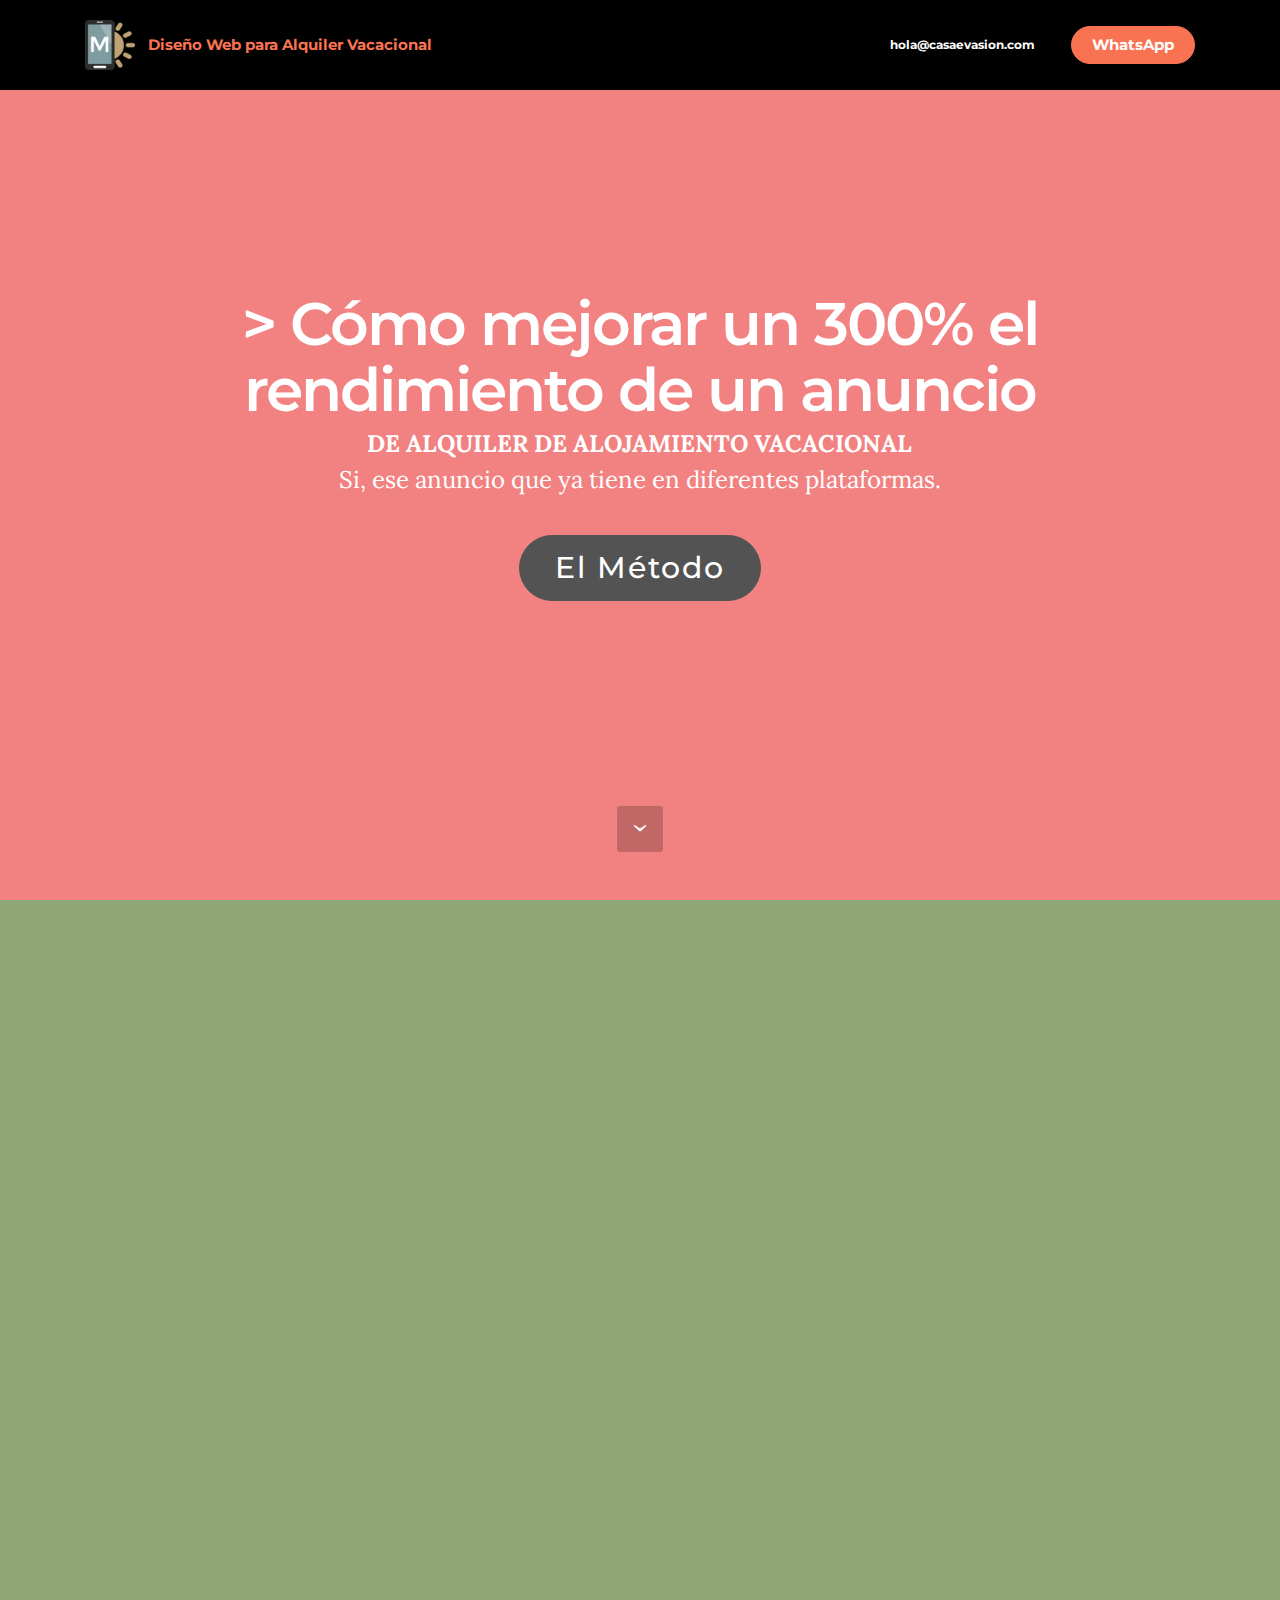
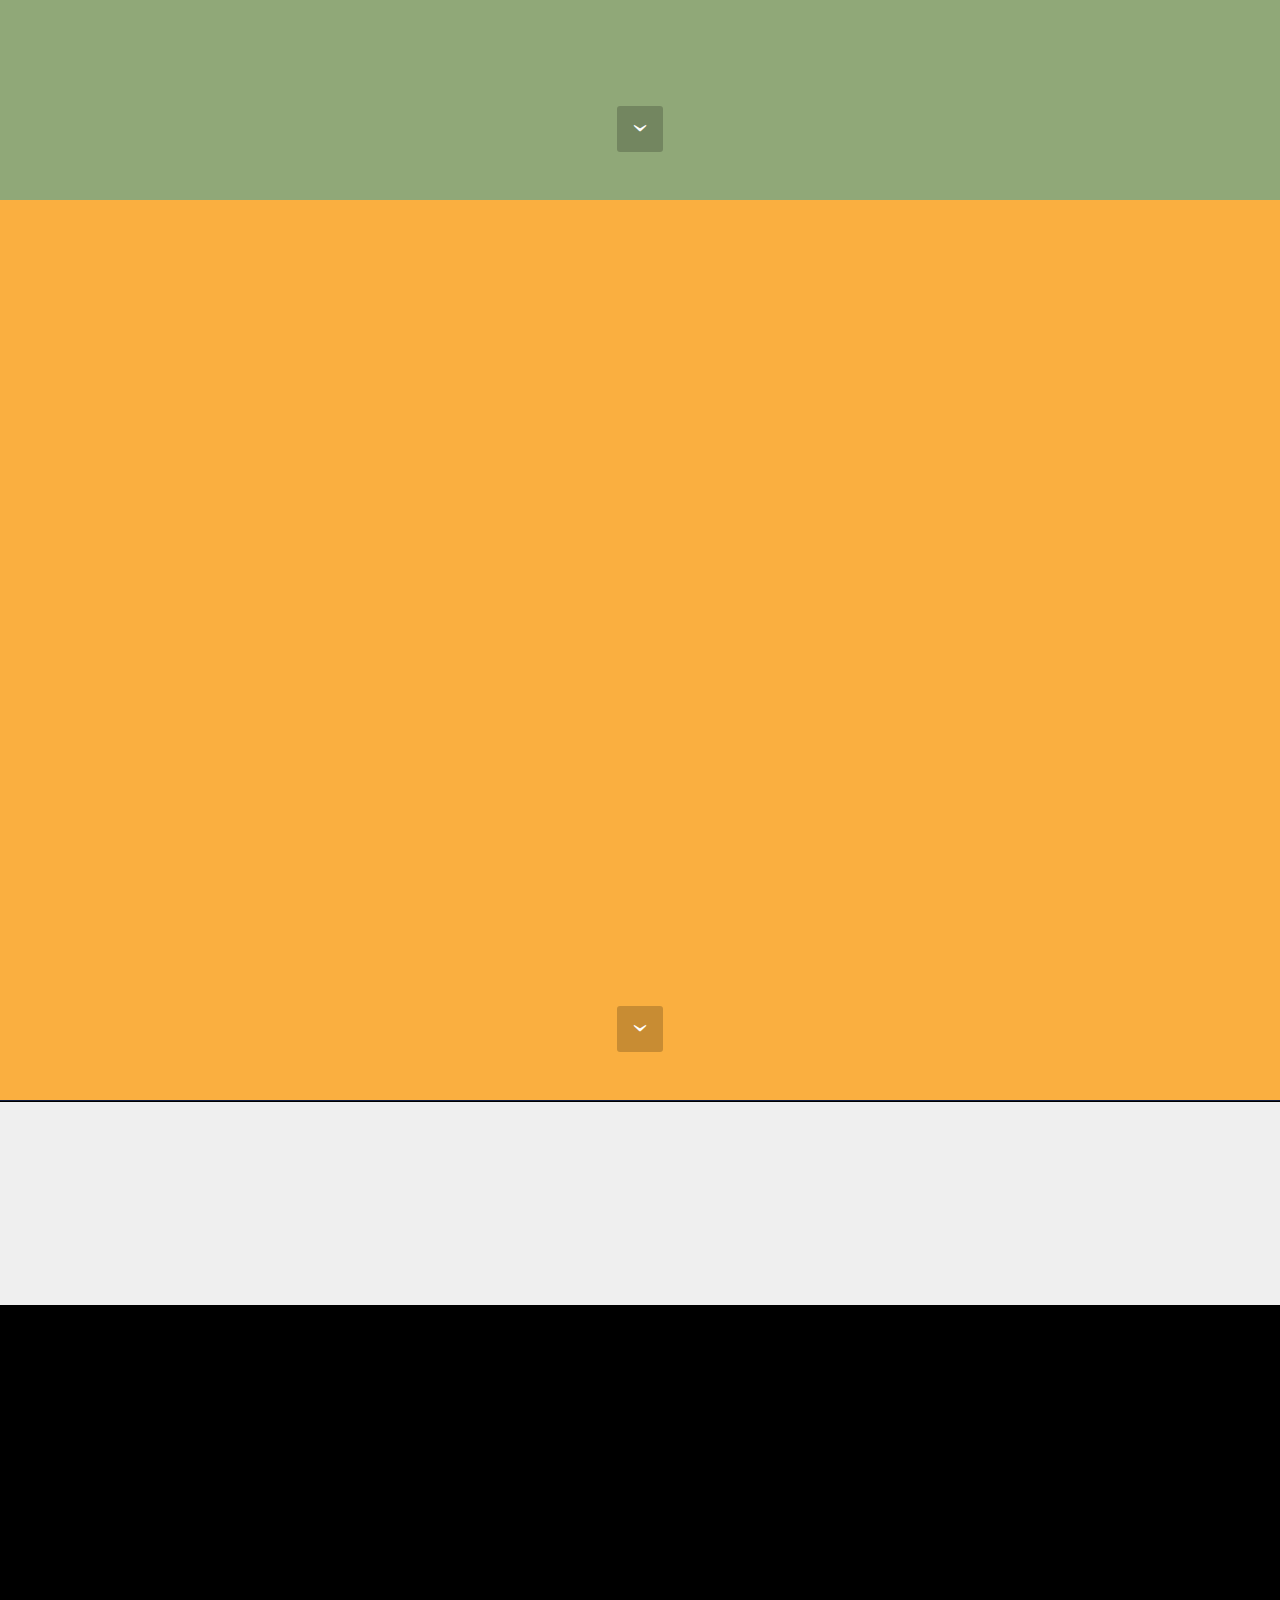
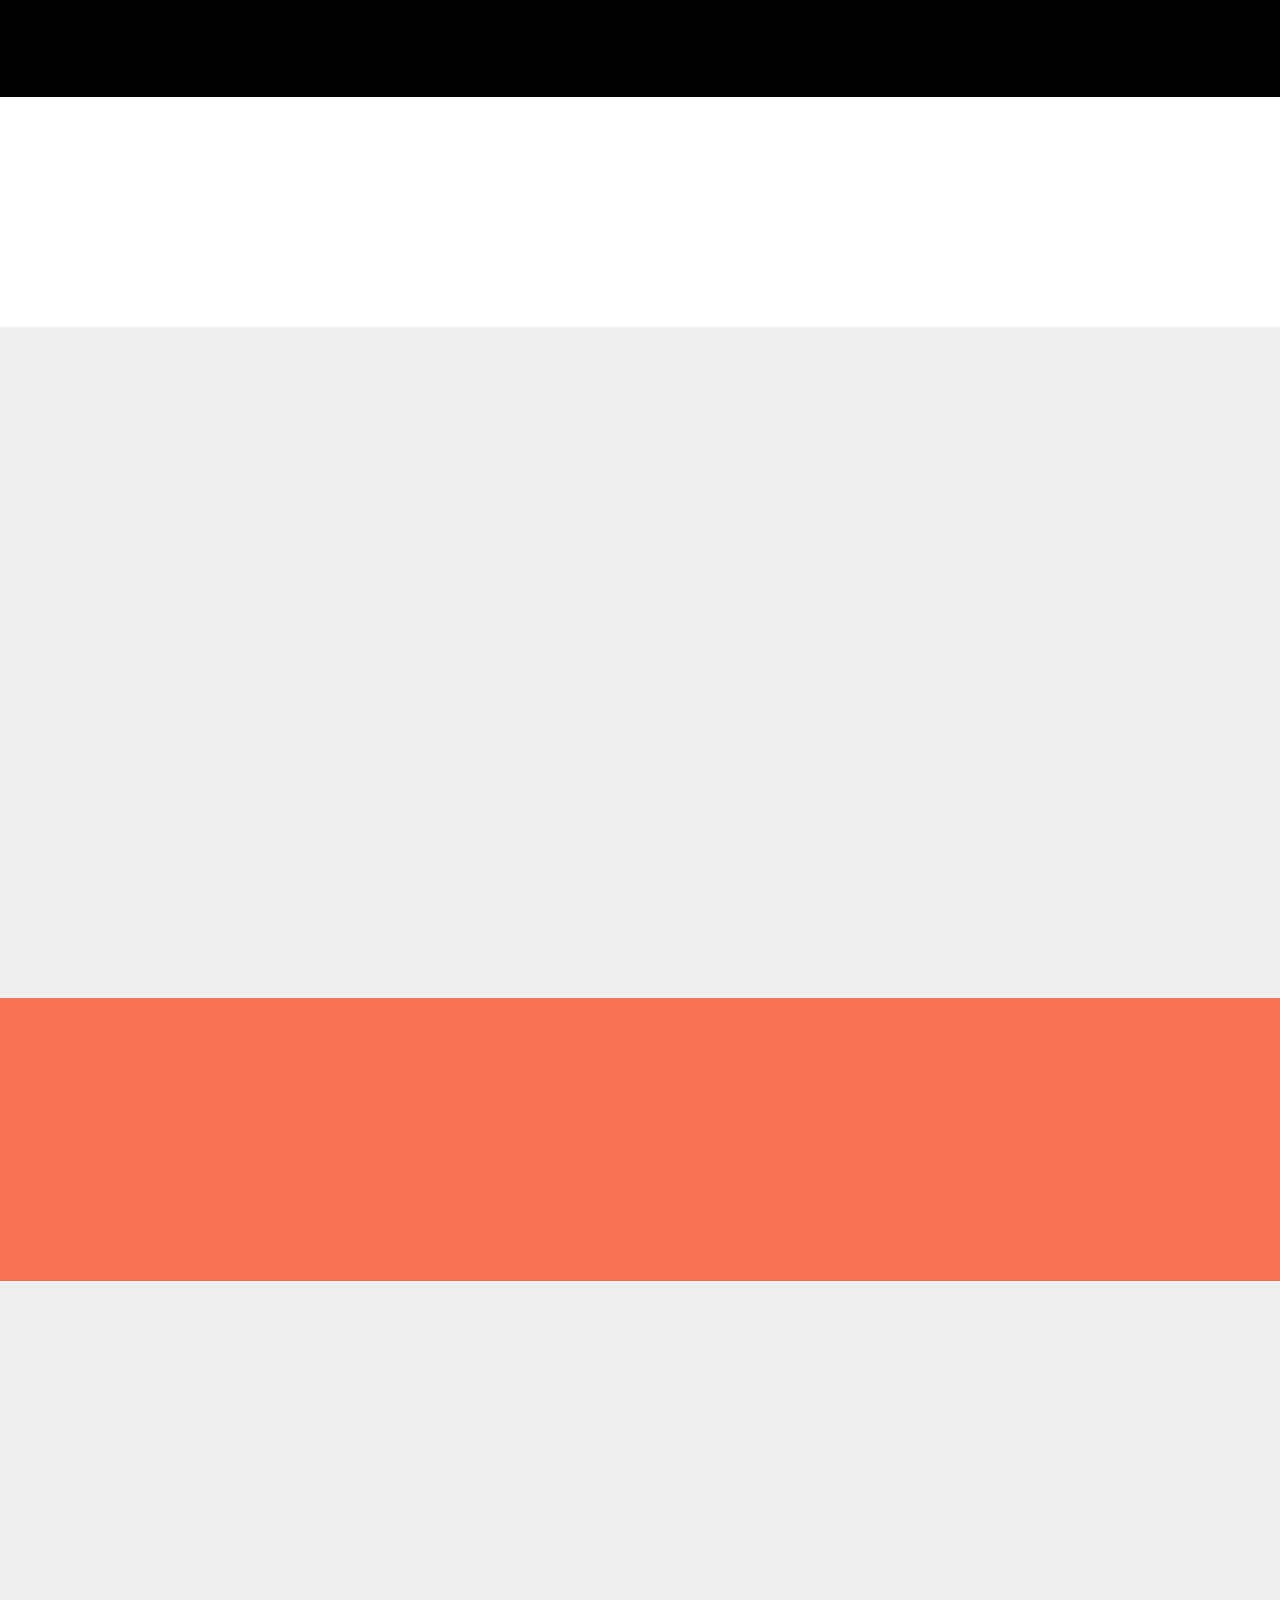
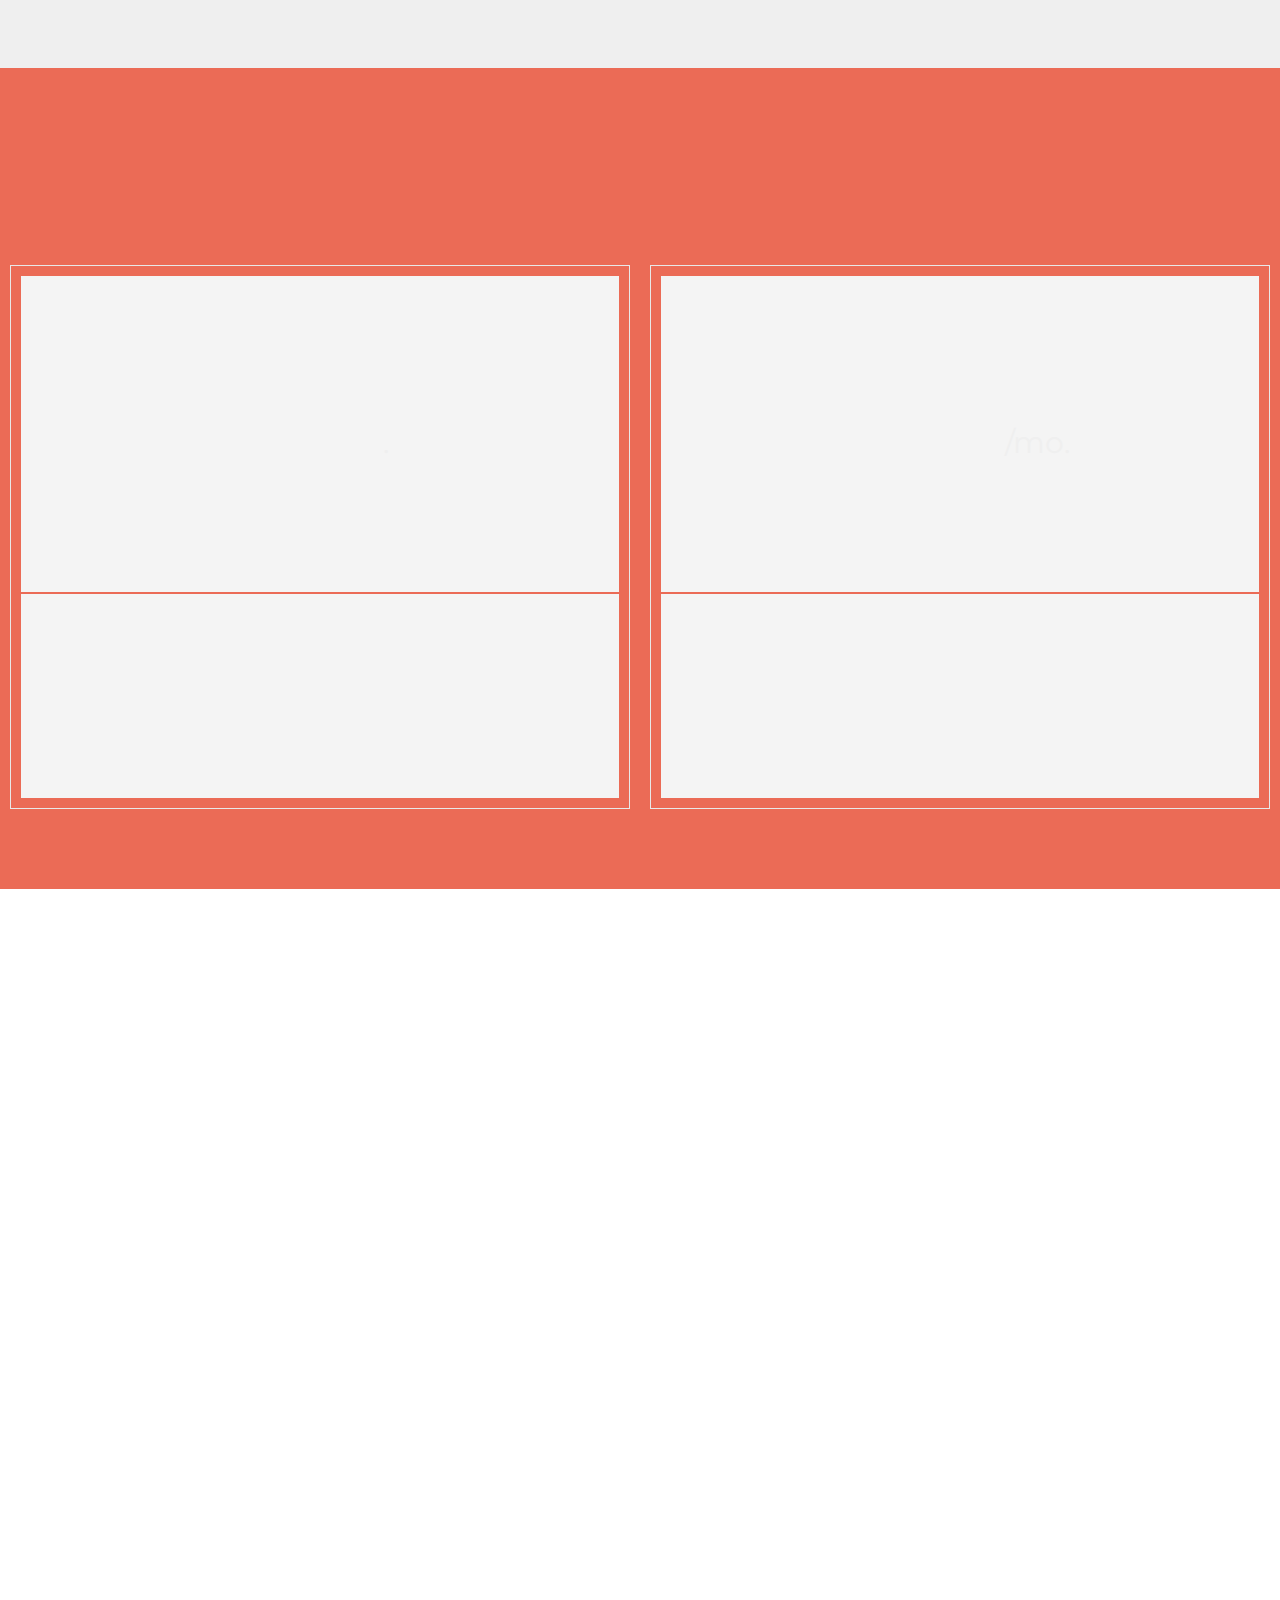
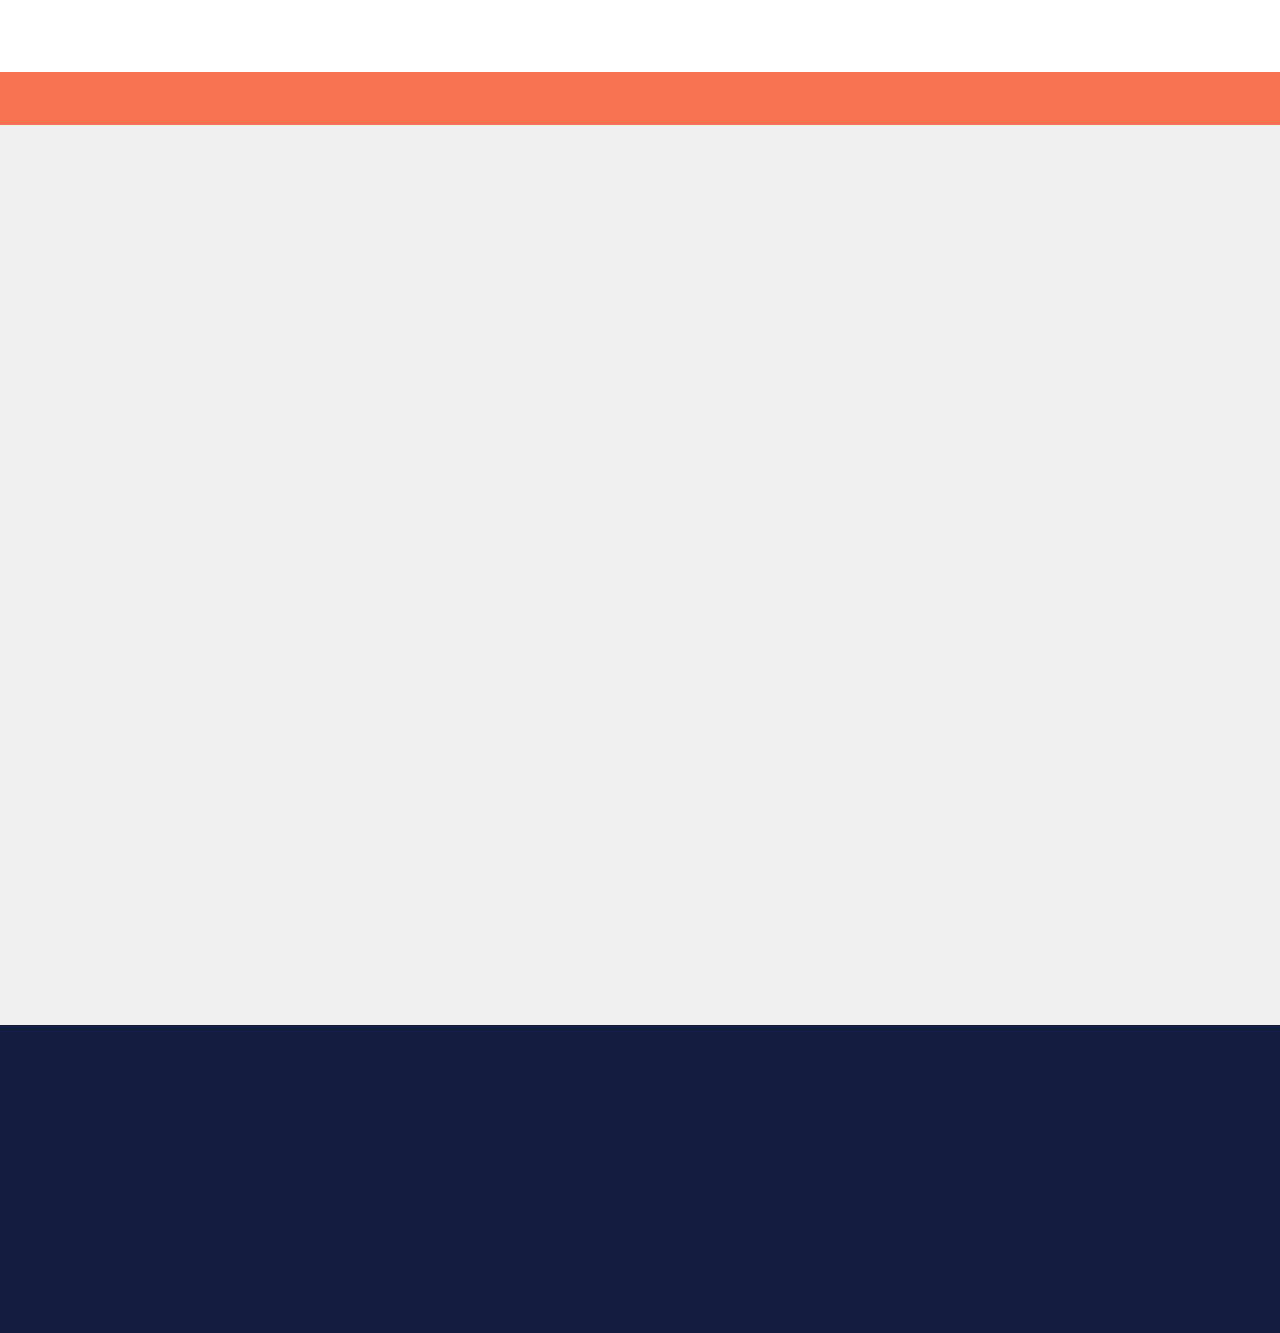
<file: index.html>
<!DOCTYPE html>
<html  >
<head>
  <!-- Site made with Mobirise Website Builder v4.12.3, https://mobirise.com -->
  <meta charset="UTF-8">
  <meta http-equiv="X-UA-Compatible" content="IE=edge">
  <meta name="generator" content="Mobirise v4.12.3, mobirise.com">
  <meta name="viewport" content="width=device-width, initial-scale=1, minimum-scale=1">
  <link rel="shortcut icon" href="assets/images/logoazul-128x128-1.png" type="image/x-icon">
  <meta name="description" content="Webs exclusivas para Alquiler y Venta de propiedades inmobiliarias">
  
  
  <title>Casa Evasión | Webs exclusivas para Alquiler y Venta de propiedades inmobiliarias</title>
  <link rel="stylesheet" href="https://fonts.googleapis.com/css?family=Lora:400,700,400italic,700italic&subset=latin">
  <link rel="stylesheet" href="https://fonts.googleapis.com/css?family=Montserrat:400,700">
  <link rel="stylesheet" href="https://fonts.googleapis.com/css?family=Raleway:100,100i,200,200i,300,300i,400,400i,500,500i,600,600i,700,700i,800,800i,900,900i">
  <link rel="stylesheet" href="assets/et-line-font-plugin/style.css">
  <link rel="stylesheet" href="assets/web/assets/mobirise-icons/mobirise-icons.css">
  <link rel="stylesheet" href="assets/tether/tether.min.css">
  <link rel="stylesheet" href="assets/bootstrap/css/bootstrap.min.css">
  <link rel="stylesheet" href="assets/web/assets/gdpr-plugin/gdpr-styles.css">
  <link rel="stylesheet" href="assets/animatecss/animate.min.css">
  <link rel="stylesheet" href="assets/dropdown/css/style.css">
  <link rel="stylesheet" href="assets/theme/css/style.css">
  <link rel="preload" as="style" href="assets/mobirise/css/mbr-additional.css"><link rel="stylesheet" href="assets/mobirise/css/mbr-additional.css" type="text/css">
  
  
  
</head>
<body>
  <section id="ext_menu-hl" data-rv-view="0">

    <nav class="navbar navbar-dropdown navbar-fixed-top">
        <div class="container">

            <div class="mbr-table">
                <div class="mbr-table-cell">

                    <div class="navbar-brand">
                        <a href="index.html" class="navbar-logo"><img src="assets/images/logo.png" alt="Mobirise"></a>
                        <a class="navbar-caption text-primary" href="index.html">Diseño Web para Alquiler Vacacional</a>
                    </div>

                </div>
                <div class="mbr-table-cell">

                    <button class="navbar-toggler pull-xs-right hidden-md-up" type="button" data-toggle="collapse" data-target="#exCollapsingNavbar">
                        <div class="hamburger-icon"></div>
                    </button>

                    <ul class="nav-dropdown collapse pull-xs-right nav navbar-nav navbar-toggleable-sm" id="exCollapsingNavbar"><li class="nav-item"><a class="nav-link link" href="mailto:hola@casaevasion.es">hola@casaevasion.com</a></li><li class="nav-item nav-btn"><a class="nav-link btn btn-primary" href="https://api.whatsapp.com/send?phone=(+34)644263289&text=Hola" target="_blank">WhatsApp</a></li></ul>
                    <button hidden="" class="navbar-toggler navbar-close" type="button" data-toggle="collapse" data-target="#exCollapsingNavbar">
                        <div class="close-icon"></div>
                    </button>

                </div>
            </div>

        </div>
    </nav>

</section>

<section class="engine"><a href="https://mobirise.info/c">free web builder</a></section><section class="mbr-section mbr-section-hero mbr-section-full mbr-section-with-arrow mbr-after-navbar" id="header1-jr" data-rv-view="14" style="background-color: rgb(242, 130, 129);">

    

    <div class="mbr-table-cell">

        <div class="container">
            <div class="row">
                <div class="mbr-section col-md-10 col-md-offset-1 text-xs-center">

                    <h1 class="mbr-section-title display-1">&gt; Cómo mejorar un 300% el rendimiento de un anuncio</h1>
                    <p class="mbr-section-lead lead"><span style="font-style: normal;"><strong>DE ALQUILER DE ALOJAMIENTO VACACIONAL</strong><br>Si, ese anuncio que ya tiene en diferentes plataformas.</span><span style="font-style: normal;"><br></span></p>
                    <div class="mbr-section-btn"><a class="btn btn-lg btn-black" href="index.html#header1-jx">El Método</a> </div>
                </div>
            </div>
        </div>
    </div>

    <div class="mbr-arrow mbr-arrow-floating" aria-hidden="true"><a href="#header1-jx"><i class="mbr-arrow-icon"></i></a></div>

</section>

<section class="mbr-section mbr-section-hero mbr-section-full mbr-section-with-arrow" id="header1-jx" data-rv-view="17" style="background-color: rgb(144, 168, 120);">

    

    <div class="mbr-table-cell">

        <div class="container">
            <div class="row">
                <div class="mbr-section col-md-10 col-md-offset-1 text-xs-center">

                    <h1 class="mbr-section-title display-1">.Las Tres 'der'.</h1>
                    <p class="mbr-section-lead lead"><span style="font-style: normal;">Apren<strong>der</strong>,&nbsp;&nbsp;Sorpren<strong>der&nbsp;</strong>y Aten<strong>der</strong>&nbsp;</span><br></p>
                    <div class="mbr-section-btn"><a class="btn btn-lg btn-black" href="index.html#header3-ip">La Llave</a> </div>
                </div>
            </div>
        </div>
    </div>

    <div class="mbr-arrow mbr-arrow-floating" aria-hidden="true"><a href="#header1-im"><i class="mbr-arrow-icon"></i></a></div>

</section>

<section class="mbr-section mbr-section-hero mbr-section-full mbr-section-with-arrow" id="header1-im" data-rv-view="2" style="background-color: rgb(250, 175, 64);">

    

    <div class="mbr-table-cell">

        <div class="container">
            <div class="row">
                <div class="mbr-section col-md-10 col-md-offset-1 text-xs-center">

                    <h1 class="mbr-section-title display-1">Casa Evasión!</h1>
                    <p class="mbr-section-lead lead"><span style="font-style: normal;">Diseño Web para Alquiler Vacacional</span><br></p>
                    <div class="mbr-section-btn"><a class="btn btn-lg btn-black" href="index.html#msg-box3-26">Está claro</a> </div>
                </div>
            </div>
        </div>
    </div>

    <div class="mbr-arrow mbr-arrow-floating" aria-hidden="true"><a href="#msg-box3-26"><i class="mbr-arrow-icon"></i></a></div>

</section>

<section class="mbr-section article" id="msg-box3-26" data-rv-view="5" style="background-color: rgb(19, 30, 64); padding-top: 0px; padding-bottom: 0px;">

    
    <div class="container">
        <div class="row">
            <div class="col-md-8 col-md-offset-2 text-xs-center">
                
                
                
            </div>
        </div>
    </div>

</section>

<section class="mbr-section article" id="msg-box3-aa" data-rv-view="8" style="background-color: rgb(0, 0, 0); padding-top: 0px; padding-bottom: 0px;">

    
    <div class="container">
        <div class="row">
            <div class="col-md-8 col-md-offset-2 text-xs-center">
                
                
                
            </div>
        </div>
    </div>

</section>

<section class="mbr-section mbr-section__container article" id="header3-ip" data-rv-view="20" style="background-color: rgb(239, 239, 239); padding-top: 100px; padding-bottom: 20px;">
    <div class="container">
        <div class="row">
            <div class="col-xs-12">
                <h3 class="mbr-section-title display-2">| El Artículo del año</h3>
                <p class="mbr-section-subtitle">Faltan 2 minutos.</p>
            </div>
        </div>
    </div>
</section>

<section class="mbr-section mbr-section__container article" id="header3-in" data-rv-view="22" style="background-color: rgb(0, 0, 0); padding-top: 120px; padding-bottom: 140px;">
    <div class="container">
        <div class="row">
            <div class="col-xs-12">
                <h3 class="mbr-section-title display-2">LEER&gt; <a href="page8.html">Cómo una web propia<br>ayuda a alquilar una vivienda.&nbsp;</a>&nbsp;</h3>
                <p class="mbr-section-subtitle"><span style="font-style: normal;"><strong>¿Cómo mejorar el rendimiento de un anuncio inmobiliario?</strong></span></p>
            </div>
        </div>
    </div>
</section>

<section class="mbr-section mbr-section__container article" id="header3-ff" data-rv-view="24" style="background-color: rgb(255, 255, 255); padding-top: 100px; padding-bottom: 60px;">
    <div class="container">
        <div class="row">
            <div class="col-xs-12">
                <h3 class="mbr-section-title display-2">Ejemplos de Alquiler Vacacional</h3>
                <p class="mbr-section-subtitle">Webs exclusivas para alquilar más.</p>
            </div>
        </div>
    </div>
</section>

<section class="mbr-cards mbr-section mbr-section-nopadding" id="features3-fh" data-rv-view="26" style="background-color: rgb(239, 239, 239);">

    

    <div class="mbr-cards-row row">
        <div class="mbr-cards-col col-xs-12 col-lg-4" style="padding-top: 80px; padding-bottom: 80px;">
            <div class="container">
              <div class="card cart-block">
                  <div class="card-img"><a href="page7.html"><img src="assets/images/2-1-1024x768.jpg" class="card-img-top"></a></div>
                  <div class="card-block">
                    <h4 class="card-title">Casa de pueblo&nbsp;</h4>
                    <h5 class="card-subtitle">En el corazón de la ciudad.</h5>
                    <p class="card-text">ÚBEDA (Jaén)</p>
                    <div class="card-btn"><a href="page7.html" class="btn btn-primary">VER MAS</a></div>
                    </div>
                </div>
            </div>
        </div>
        <div class="mbr-cards-col col-xs-12 col-lg-4" style="padding-top: 80px; padding-bottom: 80px;">
            <div class="container">
                <div class="card cart-block">
                    <div class="card-img"><a href="page9.html"><img src="assets/images/1-600x450.jpg" class="card-img-top"></a></div>
                    <div class="card-block">
                        <h4 class="card-title">Villa Cortijo</h4>
                        <h5 class="card-subtitle">Una Villa con el estilo 'Cortijo Andaluz'</h5>
                        <p class="card-text">VEJER DE LA FRONTERA (Cádiz)</p>
                        <div class="card-btn"><a href="page9.html" class="btn btn-primary">VER MAS</a></div>
                    </div>
                </div>
            </div>
        </div>
        <div class="mbr-cards-col col-xs-12 col-lg-4" style="padding-top: 80px; padding-bottom: 80px;">
            <div class="container">
                <div class="card cart-block">
                    <div class="card-img"><a href="page10.html"><img src="assets/images/aa-600x458.jpg" class="card-img-top"></a></div>
                    <div class="card-block">
                        <h4 class="card-title">Una casa en el cielo</h4>
                        <h5 class="card-subtitle">Tocar la inmensidad cada día</h5>
                        <p class="card-text">TREVÉLEZ (Granada)</p>
                        <div class="card-btn"><a href="page10.html" class="btn btn-primary">VER MAS</a></div>
                    </div>
                </div>
            </div>
        </div>
        
        
        
    </div>
</section>

<section class="mbr-section mbr-section__container article" id="header3-cp" data-rv-view="29" style="background-color: rgb(249, 115, 82); padding-top: 100px; padding-bottom: 100px;">
    <div class="container">
        <div class="row">
            <div class="col-xs-12">
                <h3 class="mbr-section-title display-2">.Nuestra Especialidad.</h3>
                <p class="mbr-section-subtitle">'Ponerle la guinda a su pastel, queremos decir a su anuncio'</p>
            </div>
        </div>
    </div>
</section>

<section class="mbr-cards mbr-section mbr-section-nopadding" id="features7-g8" data-rv-view="31" style="background-color: rgb(239, 239, 239);">

    

    <div class="mbr-cards-row row">
        <div class="mbr-cards-col col-xs-12 col-lg-4" style="padding-top: 80px; padding-bottom: 80px;">
            <div class="container">
                <div class="card cart-block">
                    <div class="card-img iconbox"><a href="https://mobirise.com" class="mbri-magic-stick mbr-iconfont mbr-iconfont-features7" style="color: rgb(255, 255, 255);"></a></div>
                    <div class="card-block">
                        <h4 class="card-title">| Neuro Big Data &gt;</h4>
                        
                        <p class="card-text">Leemos el subsconsciente <br>a través de los datos</p>
                        
                    </div>
                </div>
            </div>
        </div>
        <div class="mbr-cards-col col-xs-12 col-lg-4" style="padding-top: 80px; padding-bottom: 80px;">
            <div class="container">
                <div class="card cart-block">
                    <div class="card-img iconbox"><a href="https://mobirise.com" class="mbri-sun2 mbr-iconfont mbr-iconfont-features7" style="color: rgb(255, 255, 255);"></a></div>
                    <div class="card-block">
                        <h4 class="card-title">&gt; Sitio Web Propio &lt;</h4>
                        
                        <p class="card-text">Una dirección web Independiente <br>de cualquier plataforma.</p>
                        
                    </div>
                </div>
          </div>
        </div>
        <div class="mbr-cards-col col-xs-12 col-lg-4" style="padding-top: 80px; padding-bottom: 80px;">
            <div class="container">
                <div class="card cart-block">
                    <div class="card-img iconbox"><a href="https://mobirise.com" class="mbri-mobirise mbr-iconfont mbr-iconfont-features7" style="color: rgb(255, 255, 255);"></a></div>
                    <div class="card-block">
                        <h4 class="card-title">&lt; Diseño 'Mobile friendly' |&nbsp;</h4>
                        
                        <p class="card-text">La vivienda se verá bien en todos los <br>dispositivos, especialmente en móviles.&nbsp;</p>
                        
                    </div>
                </div>
            </div>
        </div>
        
        
        
    </div>
</section>

<section class="mbr-section" id="pricing-table2-gl" data-rv-view="34" style="background-color: rgb(235, 107, 86); padding-top: 80px; padding-bottom: 80px;">

    

    <div class="mbr-section mbr-section__container mbr-section__container--middle">
      <div class="container">
          <div class="row">
              <div class="col-xs-12 text-xs-center">
                  <h3 class="mbr-section-title display-2">MODALIDADES</h3>
                  
              </div>
          </div>
      </div>
    </div>

    <div class="mbr-section mbr-section-nopadding mbr-price-table">
      <div class="row">
            <div class="col-xs-12 col-md-6 col-xl-6">
                <div class="mbr-plan card text-xs-center">
                    <div class="mbr-plan-header card-block">
                      
                      <div class="card-title">
                        <h3 class="mbr-plan-title">BÁSICO</h3>
                        <p class="mbr-plan-subtitle">Casas 'especiales'<br></p>
                      </div>
                      <div class="card-text">
                          <div class="mbr-price">
                            <span class="mbr-price-value">.</span>
                            <span class="mbr-price-figure">180€</span><span class="mbr-price-term">.</span>
                          </div>
                          <p class="mbr-plan-price-desc">Cada <span style="font-style: normal;"><strong>casa</strong></span> es un caso...</p>
                      </div>
                    </div>
                    <div class="mbr-plan-body card-block">
                      <div class="mbr-plan-list"></div>
                      <div class="mbr-plan-btn"><a href="index.html#form1-du" class="btn btn-success-outline btn-success">Quiero este</a></div>
                    </div>
                </div>
            </div>
            <div class="col-xs-12 col-md-6 col-xl-6">
                <div class="mbr-plan card text-xs-center">
                    <div class="mbr-plan-header card-block">
                      
                      <div class="card-title">
                        <h3 class="mbr-plan-title">PREMIUM</h3>
                        <p class="mbr-plan-subtitle">Casas 'muy especiales'</p>
                      </div>
                      <div class="card-text">
                          <div class="mbr-price">
                            <span class="mbr-price-value">$</span>
                            <span class="mbr-price-figure">445€</span><span class="mbr-price-term">/mo.</span>
                          </div>
                          <p class="mbr-plan-price-desc">... Y cada <strong>caso,</strong> un mundo.</p>
                      </div>
                    </div>
                    <div class="mbr-plan-body card-block">
                      <div class="mbr-plan-list"><ul class="list-group list-group-flush"><li class="list-group-item"></li></ul></div>
                      <div class="mbr-plan-btn"><a href="index.html#form1-du" class="btn btn-danger-outline btn-danger">Quiero este</a></div>
                    </div>
                </div>
            </div>
            
            
          </div>
    </div>

</section>

<section class="mbr-section form1" id="form1-du" data-rv-view="37" style="background-color: rgb(255, 255, 255); padding-top: 80px; padding-bottom: 120px;">
    
    <div class="mbr-section mbr-section__container mbr-section__container--middle">
        <div class="container">
            <div class="row">
                <div class="col-xs-12 text-xs-center">
                    <h3 class="mbr-section-title display-2">Para saber si tu caso es <br><span style="font-weight: normal;">'especial' o 'muy especial'</span></h3>
                    <p class="mbr-section-subtitle">- Contactar ahora para resolver la incógnita -</p>
                </div>
            </div>
        </div>
    </div>
    <div class="mbr-section mbr-section-nopadding">
        <div class="container">
            <div class="row">
                <div class="col-xs-12 col-lg-10 col-lg-offset-1" data-form-type="formoid">


                    <div data-form-alert="true">
                        <div hidden="" data-form-alert-success="true" class="alert alert-form alert-success text-xs-center">¡ENVIADO!</div>
                    </div>


                    <form action="https://mobirise.com/" method="post" data-form-title="Para saber si tu caso es 'especial' o 'muy especial'">

                        <input type="hidden" value="GPt9TEMqqi5DynWrbYdsEhM5eIxcnwG9FaMS1jVKnvO5KzTn//QvIdLwdtTfQ6KKvtL3QLeeSy85YP9lrrletJgmj25CcOxgj8ZmGOhT8e+LbppZbbN0snohtK/0qfLI" data-form-email="true">

                        <div class="row row-sm-offset">

                            <div class="col-xs-12 col-md-4">
                                <div class="form-group">
                                    <label class="form-control-label" for="form1-du-name">Nombre<span class="form-asterisk">*</span></label>
                                    <input type="text" class="form-control" name="name" required="" data-form-field="Name" id="form1-du-name">
                                </div>
                            </div>

                            <div class="col-xs-12 col-md-4">
                                <div class="form-group">
                                    <label class="form-control-label" for="form1-du-email">Email<span class="form-asterisk">*</span></label>
                                    <input type="email" class="form-control" name="email" required="" data-form-field="Email" id="form1-du-email">
                                </div>
                            </div>

                            <div class="col-xs-12 col-md-4">
                                <div class="form-group">
                                    <label class="form-control-label" for="form1-du-phone">Telf.<span class="form-asterisk">*</span></label>
                                    <input type="tel" class="form-control" name="phone" data-form-field="Phone" id="form1-du-phone">
                                </div>
                            </div>

                        </div>

                        <div class="form-group">
                            <label class="form-control-label" for="form1-du-message">Comentario</label>
                            <textarea class="form-control" name="message" rows="7" data-form-field="Message" id="form1-du-message"></textarea>
                        </div>

                        <div><button type="submit" class="btn btn-primary">ENVIAR</button></div>

                    <span class="gdpr-block">
<label>
<span class="textGDPR" style="color: #a7a7a7"><input type="checkbox" name="gdpr" id="gdpr-input" required="">He leído y acepto la <a style="color: #149dcc; text-decoration: underline;" href="privacy.html">Politica de Privacidad</a>.</span>
</label>
</span></form>
                </div>
            </div>
        </div>
    </div>
</section>

<section class="mbr-section mbr-section__container article" id="header3-cx" data-rv-view="46" style="background-color: rgb(249, 115, 82); padding-top: 0px; padding-bottom: 0px;">
    <div class="container">
        <div class="row">
            <div class="col-xs-12">
                <h3 class="mbr-section-title display-2">.</h3>
                
            </div>
        </div>
    </div>
</section>

<section class="mbr-section mbr-section-hero mbr-section-full" id="header5-hi" data-rv-view="48" style="background-color: rgb(239, 239, 239);">

    

    <div class="mbr-table-cell">

        <div class="container">
            <div class="row">
                <div class="mbr-section col-md-10">

                    <h1 class="mbr-section-title display-1">Casa Evasión!<br></h1>
                    <p class="mbr-section-lead lead"><span style="font-style: normal;">Servicios de desarrollo web &amp; <br>neuromarqueting digital inmobiliario.</span>&nbsp;</p>
                    <div class="mbr-section-btn"><a class="btn btn-lg btn-danger" href="mailto:hola@casaevasion.es">Email</a> <a class="btn btn-lg btn-success" href="https://api.whatsapp.com/send?phone=(+34)644263289&text=Hola" target="_blank">WhatsApp</a></div>
                </div>
            </div>
        </div>
    </div>

    

</section>

<section class="mbr-section mbr-section-md-padding mbr-footer footer1" id="contacts1-hj" data-rv-view="51" style="background-color: rgb(19, 30, 64); padding-top: 90px; padding-bottom: 90px;">
    
    <div class="container">
        <div class="row">
            <div class="mbr-footer-content col-xs-12 col-md-3">
                <div><a href="index.html"><img src="assets/images/logo.png"></a></div>
            </div>
            <div class="mbr-footer-content col-xs-12 col-md-3">
                <p>CASA EVASIÓN<br>Servicios de desarrollo web &amp; neuromarqueting digital inmobiliario.<br></p>
            </div>
            <div class="mbr-footer-content col-xs-12 col-md-3">
                <p>hola@casaevasion.es<br>Telf y WhatsApp:<br>&nbsp;<a href="https://api.whatsapp.com/send?phone=(+34)644263289&text=Hola" target="_blank">(+34) 644 263 289</a><br></p>
            </div>
            <div class="mbr-footer-content col-xs-12 col-md-3">
                <p>-&nbsp;<a class="text-primary" href="legal.html">COOKIES</a><br>-&nbsp;<a class="text-primary" href="https://mobirise.com/mobirise-free-win.zip">AVISO LEGAL</a><br>-<a class="text-primary" href="https://mobirise.com/mobirise-free-mac.zip">&nbsp;PRIVACIDAD</a></p>
            </div>

        </div>
    </div>
</section>


  <script src="assets/web/assets/jquery/jquery.min.js"></script>
  <script src="assets/tether/tether.min.js"></script>
  <script src="assets/bootstrap/js/bootstrap.min.js"></script>
  <script src="assets/viewport-checker/jquery.viewportchecker.js"></script>
  <script src="assets/dropdown/js/script.min.js"></script>
  <script src="assets/touch-swipe/jquery.touch-swipe.min.js"></script>
  <script src="assets/smooth-scroll/smooth-scroll.js"></script>
  <script src="assets/theme/js/script.js"></script>
  <script src="assets/formoid/formoid.min.js"></script>
  
  
  <input name="animation" type="hidden">
  </body>
</html>
</file>
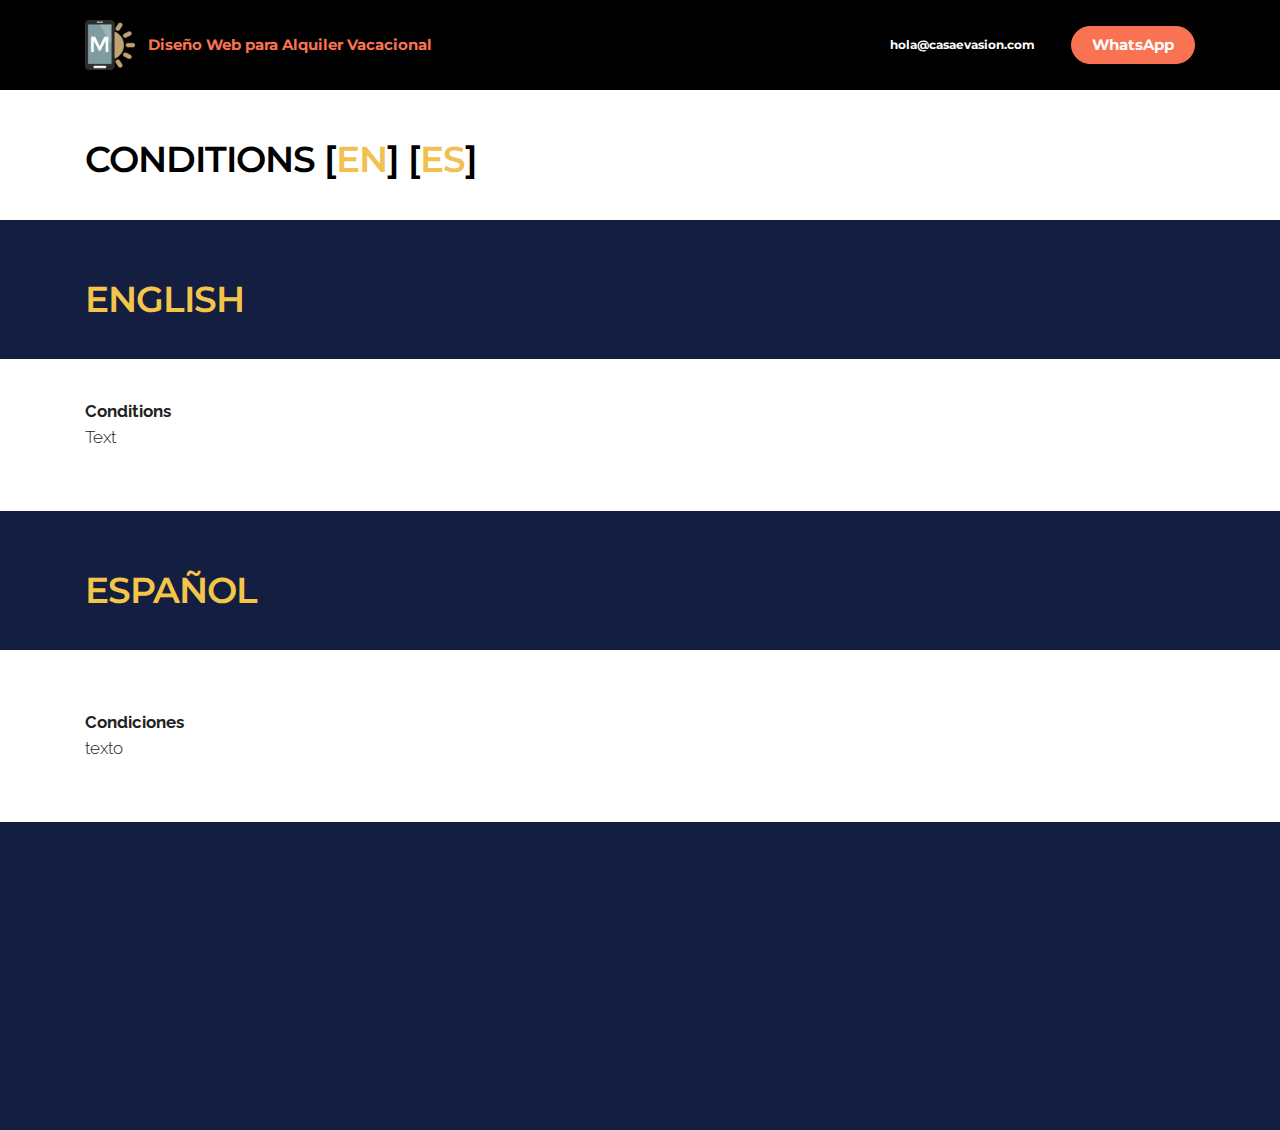
<file: conditions.html>
<!DOCTYPE html>
<html  >
<head>
  <!-- Site made with Mobirise Website Builder v4.12.3, https://mobirise.com -->
  <meta charset="UTF-8">
  <meta http-equiv="X-UA-Compatible" content="IE=edge">
  <meta name="generator" content="Mobirise v4.12.3, mobirise.com">
  <meta name="viewport" content="width=device-width, initial-scale=1, minimum-scale=1">
  <link rel="shortcut icon" href="assets/images/logoazul-128x128-1.png" type="image/x-icon">
  <meta name="description" content="Cookies">
  
  
  <title>Conditions</title>
  <link rel="stylesheet" href="https://fonts.googleapis.com/css?family=Lora:400,700,400italic,700italic&subset=latin">
  <link rel="stylesheet" href="https://fonts.googleapis.com/css?family=Montserrat:400,700">
  <link rel="stylesheet" href="https://fonts.googleapis.com/css?family=Raleway:100,100i,200,200i,300,300i,400,400i,500,500i,600,600i,700,700i,800,800i,900,900i">
  <link rel="stylesheet" href="assets/tether/tether.min.css">
  <link rel="stylesheet" href="assets/bootstrap/css/bootstrap.min.css">
  <link rel="stylesheet" href="assets/web/assets/gdpr-plugin/gdpr-styles.css">
  <link rel="stylesheet" href="assets/animatecss/animate.min.css">
  <link rel="stylesheet" href="assets/dropdown/css/style.css">
  <link rel="stylesheet" href="assets/theme/css/style.css">
  <link rel="preload" as="style" href="assets/mobirise/css/mbr-additional.css"><link rel="stylesheet" href="assets/mobirise/css/mbr-additional.css" type="text/css">
  
  
  
</head>
<body>
  <section id="ext_menu-hl" data-rv-view="217">

    <nav class="navbar navbar-dropdown navbar-fixed-top">
        <div class="container">

            <div class="mbr-table">
                <div class="mbr-table-cell">

                    <div class="navbar-brand">
                        <a href="index.html" class="navbar-logo"><img src="assets/images/logo.png" alt="Mobirise"></a>
                        <a class="navbar-caption text-primary" href="index.html">Diseño Web para Alquiler Vacacional</a>
                    </div>

                </div>
                <div class="mbr-table-cell">

                    <button class="navbar-toggler pull-xs-right hidden-md-up" type="button" data-toggle="collapse" data-target="#exCollapsingNavbar">
                        <div class="hamburger-icon"></div>
                    </button>

                    <ul class="nav-dropdown collapse pull-xs-right nav navbar-nav navbar-toggleable-sm" id="exCollapsingNavbar"><li class="nav-item"><a class="nav-link link" href="mailto:hola@casaevasion.es">hola@casaevasion.com</a></li><li class="nav-item nav-btn"><a class="nav-link btn btn-primary" href="https://api.whatsapp.com/send?phone=(+34)644263289&text=Hola" target="_blank">WhatsApp</a></li></ul>
                    <button hidden="" class="navbar-toggler navbar-close" type="button" data-toggle="collapse" data-target="#exCollapsingNavbar">
                        <div class="close-icon"></div>
                    </button>

                </div>
            </div>

        </div>
    </nav>

</section>

<section class="engine"><a href="https://mobirise.info/s">free bootstrap themes</a></section><section class="mbr-section mbr-section__container article mbr-after-navbar" id="header3-8a" data-rv-view="205" style="background-color: rgb(255, 255, 255); padding-top: 140px; padding-bottom: 40px;">
    <div class="container">
        <div class="row">
            <div class="col-xs-12">
                <h3 class="mbr-section-title display-2">CONDITIONS [<a href="Cookies.html#header3-7k">EN</a>] [<a href="Cookies.html#header3-7j">ES</a>]</h3>
                
            </div>
        </div>
    </div>
</section>

<section class="mbr-section mbr-section__container article" id="header3-8b" data-rv-view="207" style="background-color: rgb(19, 30, 64); padding-top: 60px; padding-bottom: 40px;">
    <div class="container">
        <div class="row">
            <div class="col-xs-12">
                <h3 class="mbr-section-title display-2">ENGLISH</h3>
                
            </div>
        </div>
    </div>
</section>

<section class="mbr-section article mbr-section__container" id="content1-8c" data-rv-view="209" style="background-color: rgb(255, 255, 255); padding-top: 40px; padding-bottom: 60px;">

    <div class="container">
        <div class="row">
            <div class="col-xs-12 lead"><p><strong>Conditions</strong></p><p>Text</p></div>
        </div>
    </div>

</section>

<section class="mbr-section mbr-section__container article" id="header3-8d" data-rv-view="211" style="background-color: rgb(19, 30, 64); padding-top: 60px; padding-bottom: 40px;">
    <div class="container">
        <div class="row">
            <div class="col-xs-12">
                <h3 class="mbr-section-title display-2">ESPAÑOL</h3>
                
            </div>
        </div>
    </div>
</section>

<section class="mbr-section article mbr-section__container" id="content1-8e" data-rv-view="213" style="background-color: rgb(255, 255, 255); padding-top: 60px; padding-bottom: 60px;">

    <div class="container">
        <div class="row">
            <div class="col-xs-12 lead"><p><strong>Condiciones</strong></p><p>texto</p></div>
        </div>
    </div>

</section>

<section class="mbr-section mbr-section-md-padding mbr-footer footer1" id="contacts1-hj" data-rv-view="215" style="background-color: rgb(19, 30, 64); padding-top: 90px; padding-bottom: 90px;">
    
    <div class="container">
        <div class="row">
            <div class="mbr-footer-content col-xs-12 col-md-3">
                <div><a href="index.html"><img src="assets/images/logo.png"></a></div>
            </div>
            <div class="mbr-footer-content col-xs-12 col-md-3">
                <p>CASA EVASIÓN<br>Servicios de desarrollo web &amp; neuromarqueting digital inmobiliario.<br></p>
            </div>
            <div class="mbr-footer-content col-xs-12 col-md-3">
                <p>hola@casaevasion.es<br>Telf y WhatsApp:<br>&nbsp;<a href="https://api.whatsapp.com/send?phone=(+34)644263289&text=Hola" target="_blank">(+34) 644 263 289</a><br></p>
            </div>
            <div class="mbr-footer-content col-xs-12 col-md-3">
                <p>-&nbsp;<a class="text-primary" href="legal.html">COOKIES</a><br>-&nbsp;<a class="text-primary" href="https://mobirise.com/mobirise-free-win.zip">AVISO LEGAL</a><br>-<a class="text-primary" href="https://mobirise.com/mobirise-free-mac.zip">&nbsp;PRIVACIDAD</a></p>
            </div>

        </div>
    </div>
</section>


  <script src="assets/web/assets/jquery/jquery.min.js"></script>
  <script src="assets/tether/tether.min.js"></script>
  <script src="assets/bootstrap/js/bootstrap.min.js"></script>
  <script src="assets/smooth-scroll/smooth-scroll.js"></script>
  <script src="assets/viewport-checker/jquery.viewportchecker.js"></script>
  <script src="assets/dropdown/js/script.min.js"></script>
  <script src="assets/touch-swipe/jquery.touch-swipe.min.js"></script>
  <script src="assets/theme/js/script.js"></script>
  
  
  <input name="animation" type="hidden">
  </body>
</html>
</file>
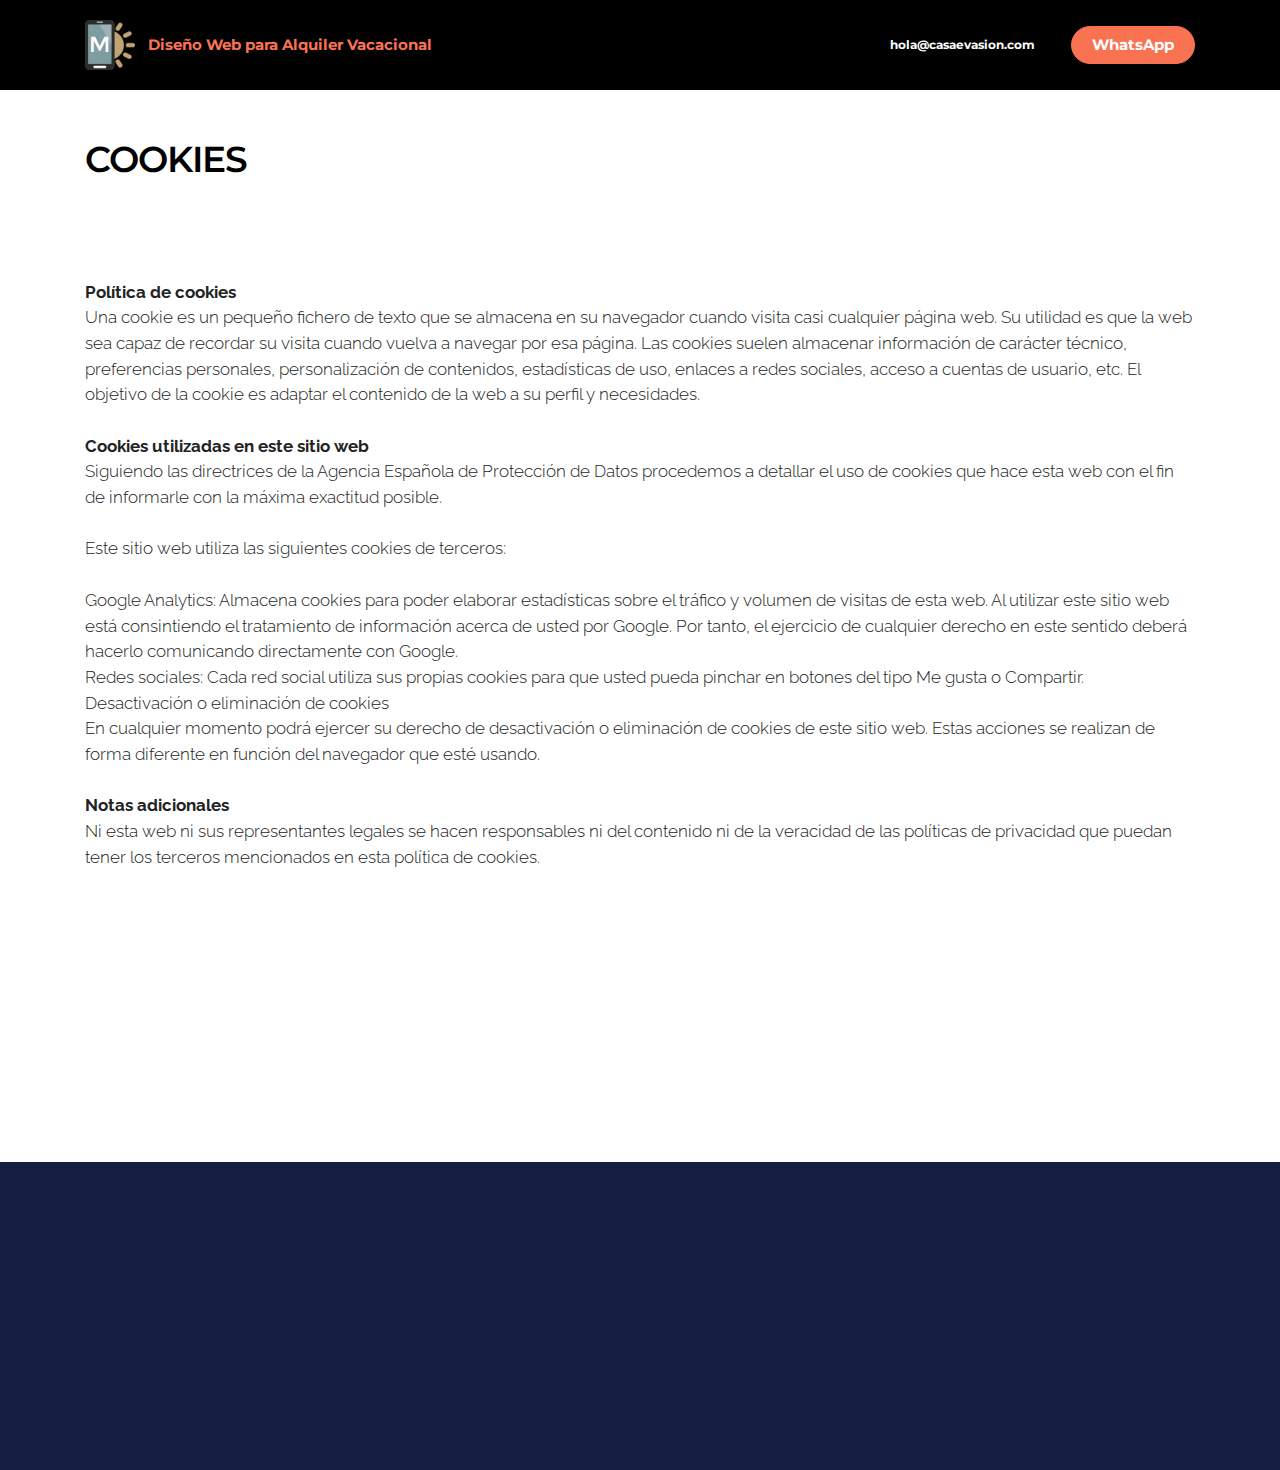
<file: cookies.html>
<!DOCTYPE html>
<html  >
<head>
  <!-- Site made with Mobirise Website Builder v4.12.3, https://mobirise.com -->
  <meta charset="UTF-8">
  <meta http-equiv="X-UA-Compatible" content="IE=edge">
  <meta name="generator" content="Mobirise v4.12.3, mobirise.com">
  <meta name="viewport" content="width=device-width, initial-scale=1, minimum-scale=1">
  <link rel="shortcut icon" href="assets/images/logoazul-128x128-1.png" type="image/x-icon">
  <meta name="description" content="Cookies">
  
  
  <title>Cookies</title>
  <link rel="stylesheet" href="https://fonts.googleapis.com/css?family=Lora:400,700,400italic,700italic&subset=latin">
  <link rel="stylesheet" href="https://fonts.googleapis.com/css?family=Montserrat:400,700">
  <link rel="stylesheet" href="https://fonts.googleapis.com/css?family=Raleway:100,100i,200,200i,300,300i,400,400i,500,500i,600,600i,700,700i,800,800i,900,900i">
  <link rel="stylesheet" href="assets/tether/tether.min.css">
  <link rel="stylesheet" href="assets/bootstrap/css/bootstrap.min.css">
  <link rel="stylesheet" href="assets/web/assets/gdpr-plugin/gdpr-styles.css">
  <link rel="stylesheet" href="assets/animatecss/animate.min.css">
  <link rel="stylesheet" href="assets/dropdown/css/style.css">
  <link rel="stylesheet" href="assets/theme/css/style.css">
  <link rel="preload" as="style" href="assets/mobirise/css/mbr-additional.css"><link rel="stylesheet" href="assets/mobirise/css/mbr-additional.css" type="text/css">
  
  
  
</head>
<body>
  <section id="ext_menu-hl" data-rv-view="183">

    <nav class="navbar navbar-dropdown navbar-fixed-top">
        <div class="container">

            <div class="mbr-table">
                <div class="mbr-table-cell">

                    <div class="navbar-brand">
                        <a href="index.html" class="navbar-logo"><img src="assets/images/logo.png" alt="Mobirise"></a>
                        <a class="navbar-caption text-primary" href="index.html">Diseño Web para Alquiler Vacacional</a>
                    </div>

                </div>
                <div class="mbr-table-cell">

                    <button class="navbar-toggler pull-xs-right hidden-md-up" type="button" data-toggle="collapse" data-target="#exCollapsingNavbar">
                        <div class="hamburger-icon"></div>
                    </button>

                    <ul class="nav-dropdown collapse pull-xs-right nav navbar-nav navbar-toggleable-sm" id="exCollapsingNavbar"><li class="nav-item"><a class="nav-link link" href="mailto:hola@casaevasion.es">hola@casaevasion.com</a></li><li class="nav-item nav-btn"><a class="nav-link btn btn-primary" href="https://api.whatsapp.com/send?phone=(+34)644263289&text=Hola" target="_blank">WhatsApp</a></li></ul>
                    <button hidden="" class="navbar-toggler navbar-close" type="button" data-toggle="collapse" data-target="#exCollapsingNavbar">
                        <div class="close-icon"></div>
                    </button>

                </div>
            </div>

        </div>
    </nav>

</section>

<section class="engine"><a href="https://mobirise.info/x">css templates</a></section><section class="mbr-section mbr-section__container article mbr-after-navbar" id="header3-7i" data-rv-view="175" style="background-color: rgb(255, 255, 255); padding-top: 140px; padding-bottom: 40px;">
    <div class="container">
        <div class="row">
            <div class="col-xs-12">
                <h3 class="mbr-section-title display-2">COOKIES&nbsp;</h3>
                
            </div>
        </div>
    </div>
</section>

<section class="mbr-section article mbr-section__container" id="content1-7m" data-rv-view="179" style="background-color: rgb(255, 255, 255); padding-top: 60px; padding-bottom: 60px;">

    <div class="container">
        <div class="row">
            <div class="col-xs-12 lead"><p><strong>Política de cookies</strong></p><p>Una cookie es un pequeño fichero de texto que se almacena en su navegador cuando visita casi cualquier página web. Su utilidad es que la web sea capaz de recordar su visita cuando vuelva a navegar por esa página. Las cookies suelen almacenar información de carácter técnico, preferencias personales, personalización de contenidos, estadísticas de uso, enlaces a redes sociales, acceso a cuentas de usuario, etc. El objetivo de la cookie es adaptar el contenido de la web a su perfil y necesidades.</p><p><br></p><p><strong>Cookies utilizadas en este sitio web</strong></p><p>Siguiendo las directrices de la Agencia Española de Protección de Datos procedemos a detallar el uso de cookies que hace esta web con el fin de informarle con la máxima exactitud posible.</p><p><br></p><p><span style="font-size: 1.07rem;">Este sitio web utiliza las siguientes cookies de terceros:</span><br></p><p><br></p><p>Google Analytics: Almacena cookies para poder elaborar estadísticas sobre el tráfico y volumen de visitas de esta web. Al utilizar este sitio web está consintiendo el tratamiento de información acerca de usted por Google. Por tanto, el ejercicio de cualquier derecho en este sentido deberá hacerlo comunicando directamente con Google.</p><p>Redes sociales: Cada red social utiliza sus propias cookies para que usted pueda pinchar en botones del tipo Me gusta o Compartir.</p><p>Desactivación o eliminación de cookies</p><p>En cualquier momento podrá ejercer su derecho de desactivación o eliminación de cookies de este sitio web. Estas acciones se realizan de forma diferente en función del navegador que esté usando.</p><p><br></p><p><strong>Notas adicionales</strong></p><p>Ni esta web ni sus representantes legales se hacen responsables ni del contenido ni de la veracidad de las políticas de privacidad que puedan tener los terceros mencionados en esta política de cookies.</p><p>Los navegadores web son las herramientas encargadas de almacenar las cookies y desde este lugar debe efectuar su derecho a eliminación o desactivación de las mismas. Ni esta web ni sus representantes legales pueden garantizar la correcta o incorrecta manipulación de las cookies por parte de los mencionados navegadores.</p><p>En algunos casos es necesario instalar cookies para que el navegador no olvide su decisión de no aceptación de las mismas.</p><p>En el caso de las cookies de Google Analytics, esta empresa almacena las cookies en servidores ubicados en Estados Unidos y se compromete a no compartirla con terceros, excepto en los casos en los que sea necesario para el funcionamiento del sistema o cuando la ley obligue a tal efecto. Según Google no guarda su dirección IP. Google Inc. es una compañía adherida al Acuerdo de Puerto Seguro que garantiza que todos los datos transferidos serán tratados con un nivel de protección acorde a la normativa europea.</p><p>Para cualquier duda o consulta acerca de esta política de cookies no dude en comunicarse con nosotros a través de la sección de contacto.</p></div>
        </div>
    </div>

</section>

<section class="mbr-section mbr-section-md-padding mbr-footer footer1" id="contacts1-hj" data-rv-view="181" style="background-color: rgb(19, 30, 64); padding-top: 90px; padding-bottom: 90px;">
    
    <div class="container">
        <div class="row">
            <div class="mbr-footer-content col-xs-12 col-md-3">
                <div><a href="index.html"><img src="assets/images/logo.png"></a></div>
            </div>
            <div class="mbr-footer-content col-xs-12 col-md-3">
                <p>CASA EVASIÓN<br>Servicios de desarrollo web &amp; neuromarqueting digital inmobiliario.<br></p>
            </div>
            <div class="mbr-footer-content col-xs-12 col-md-3">
                <p>hola@casaevasion.es<br>Telf y WhatsApp:<br>&nbsp;<a href="https://api.whatsapp.com/send?phone=(+34)644263289&text=Hola" target="_blank">(+34) 644 263 289</a><br></p>
            </div>
            <div class="mbr-footer-content col-xs-12 col-md-3">
                <p>-&nbsp;<a class="text-primary" href="legal.html">COOKIES</a><br>-&nbsp;<a class="text-primary" href="https://mobirise.com/mobirise-free-win.zip">AVISO LEGAL</a><br>-<a class="text-primary" href="https://mobirise.com/mobirise-free-mac.zip">&nbsp;PRIVACIDAD</a></p>
            </div>

        </div>
    </div>
</section>


  <script src="assets/web/assets/jquery/jquery.min.js"></script>
  <script src="assets/tether/tether.min.js"></script>
  <script src="assets/bootstrap/js/bootstrap.min.js"></script>
  <script src="assets/smooth-scroll/smooth-scroll.js"></script>
  <script src="assets/viewport-checker/jquery.viewportchecker.js"></script>
  <script src="assets/dropdown/js/script.min.js"></script>
  <script src="assets/touch-swipe/jquery.touch-swipe.min.js"></script>
  <script src="assets/theme/js/script.js"></script>
  
  
  <input name="animation" type="hidden">
  </body>
</html>
</file>
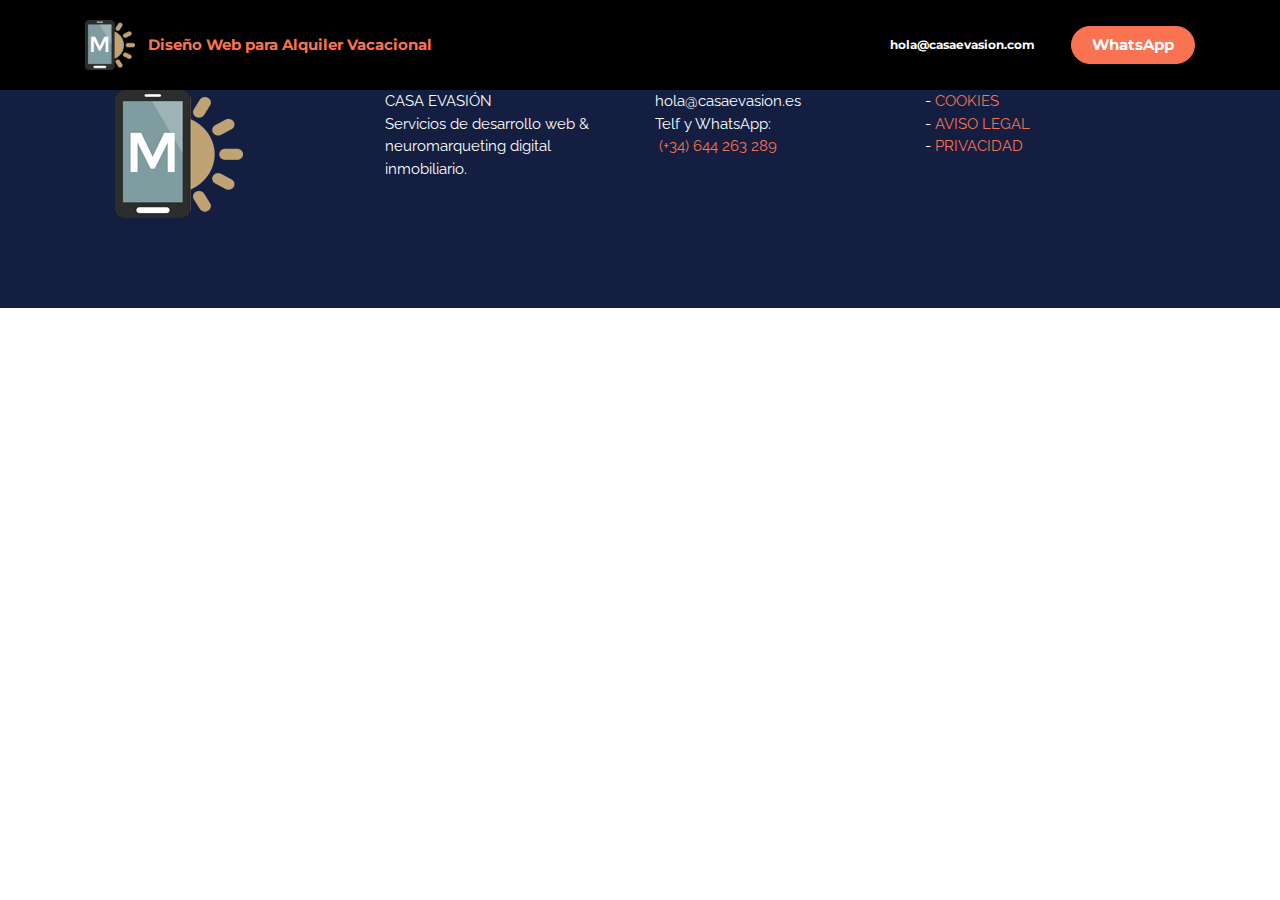
<file: index2.html>
<!DOCTYPE html>
<html  >
<head>
  <!-- Site made with Mobirise Website Builder v4.12.3, https://mobirise.com -->
  <meta charset="UTF-8">
  <meta http-equiv="X-UA-Compatible" content="IE=edge">
  <meta name="generator" content="Mobirise v4.12.3, mobirise.com">
  <meta name="viewport" content="width=device-width, initial-scale=1, minimum-scale=1">
  <link rel="shortcut icon" href="assets/images/logoazul-128x128-1.png" type="image/x-icon">
  <meta name="description" content="Website Creator Description">
  
  
  <title>index</title>
  <link rel="stylesheet" href="https://fonts.googleapis.com/css?family=Lora:400,700,400italic,700italic&subset=latin">
  <link rel="stylesheet" href="https://fonts.googleapis.com/css?family=Montserrat:400,700">
  <link rel="stylesheet" href="https://fonts.googleapis.com/css?family=Raleway:100,100i,200,200i,300,300i,400,400i,500,500i,600,600i,700,700i,800,800i,900,900i">
  <link rel="stylesheet" href="assets/tether/tether.min.css">
  <link rel="stylesheet" href="assets/bootstrap/css/bootstrap.min.css">
  <link rel="stylesheet" href="assets/web/assets/gdpr-plugin/gdpr-styles.css">
  <link rel="stylesheet" href="assets/animatecss/animate.min.css">
  <link rel="stylesheet" href="assets/dropdown/css/style.css">
  <link rel="stylesheet" href="assets/theme/css/style.css">
  <link rel="preload" as="style" href="assets/mobirise/css/mbr-additional.css"><link rel="stylesheet" href="assets/mobirise/css/mbr-additional.css" type="text/css">
  
  
  
</head>
<body>
  <section id="ext_menu-hl" data-rv-view="508">

    <nav class="navbar navbar-dropdown navbar-fixed-top">
        <div class="container">

            <div class="mbr-table">
                <div class="mbr-table-cell">

                    <div class="navbar-brand">
                        <a href="index.html" class="navbar-logo"><img src="assets/images/logo.png" alt="Mobirise"></a>
                        <a class="navbar-caption text-primary" href="index.html">Diseño Web para Alquiler Vacacional</a>
                    </div>

                </div>
                <div class="mbr-table-cell">

                    <button class="navbar-toggler pull-xs-right hidden-md-up" type="button" data-toggle="collapse" data-target="#exCollapsingNavbar">
                        <div class="hamburger-icon"></div>
                    </button>

                    <ul class="nav-dropdown collapse pull-xs-right nav navbar-nav navbar-toggleable-sm" id="exCollapsingNavbar"><li class="nav-item"><a class="nav-link link" href="mailto:hola@casaevasion.es">hola@casaevasion.com</a></li><li class="nav-item nav-btn"><a class="nav-link btn btn-primary" href="https://api.whatsapp.com/send?phone=(+34)644263289&text=Hola" target="_blank">WhatsApp</a></li></ul>
                    <button hidden="" class="navbar-toggler navbar-close" type="button" data-toggle="collapse" data-target="#exCollapsingNavbar">
                        <div class="close-icon"></div>
                    </button>

                </div>
            </div>

        </div>
    </nav>

</section>

<section class="engine"><a href="https://mobirise.info/l">free site templates</a></section><section class="mbr-section mbr-section-md-padding mbr-footer footer1 mbr-after-navbar" id="contacts1-hj" data-rv-view="506" style="background-color: rgb(19, 30, 64); padding-top: 90px; padding-bottom: 90px;">
    
    <div class="container">
        <div class="row">
            <div class="mbr-footer-content col-xs-12 col-md-3">
                <div><a href="index.html"><img src="assets/images/logo.png"></a></div>
            </div>
            <div class="mbr-footer-content col-xs-12 col-md-3">
                <p>CASA EVASIÓN<br>Servicios de desarrollo web &amp; neuromarqueting digital inmobiliario.<br></p>
            </div>
            <div class="mbr-footer-content col-xs-12 col-md-3">
                <p>hola@casaevasion.es<br>Telf y WhatsApp:<br>&nbsp;<a href="https://api.whatsapp.com/send?phone=(+34)644263289&text=Hola" target="_blank">(+34) 644 263 289</a><br></p>
            </div>
            <div class="mbr-footer-content col-xs-12 col-md-3">
                <p>-&nbsp;<a class="text-primary" href="legal.html">COOKIES</a><br>-&nbsp;<a class="text-primary" href="https://mobirise.com/mobirise-free-win.zip">AVISO LEGAL</a><br>-<a class="text-primary" href="https://mobirise.com/mobirise-free-mac.zip">&nbsp;PRIVACIDAD</a></p>
            </div>

        </div>
    </div>
</section>


  <script src="assets/web/assets/jquery/jquery.min.js"></script>
  <script src="assets/tether/tether.min.js"></script>
  <script src="assets/bootstrap/js/bootstrap.min.js"></script>
  <script src="assets/smooth-scroll/smooth-scroll.js"></script>
  <script src="assets/viewport-checker/jquery.viewportchecker.js"></script>
  <script src="assets/dropdown/js/script.min.js"></script>
  <script src="assets/touch-swipe/jquery.touch-swipe.min.js"></script>
  <script src="assets/theme/js/script.js"></script>
  
  
  <input name="animation" type="hidden">
  </body>
</html>
</file>
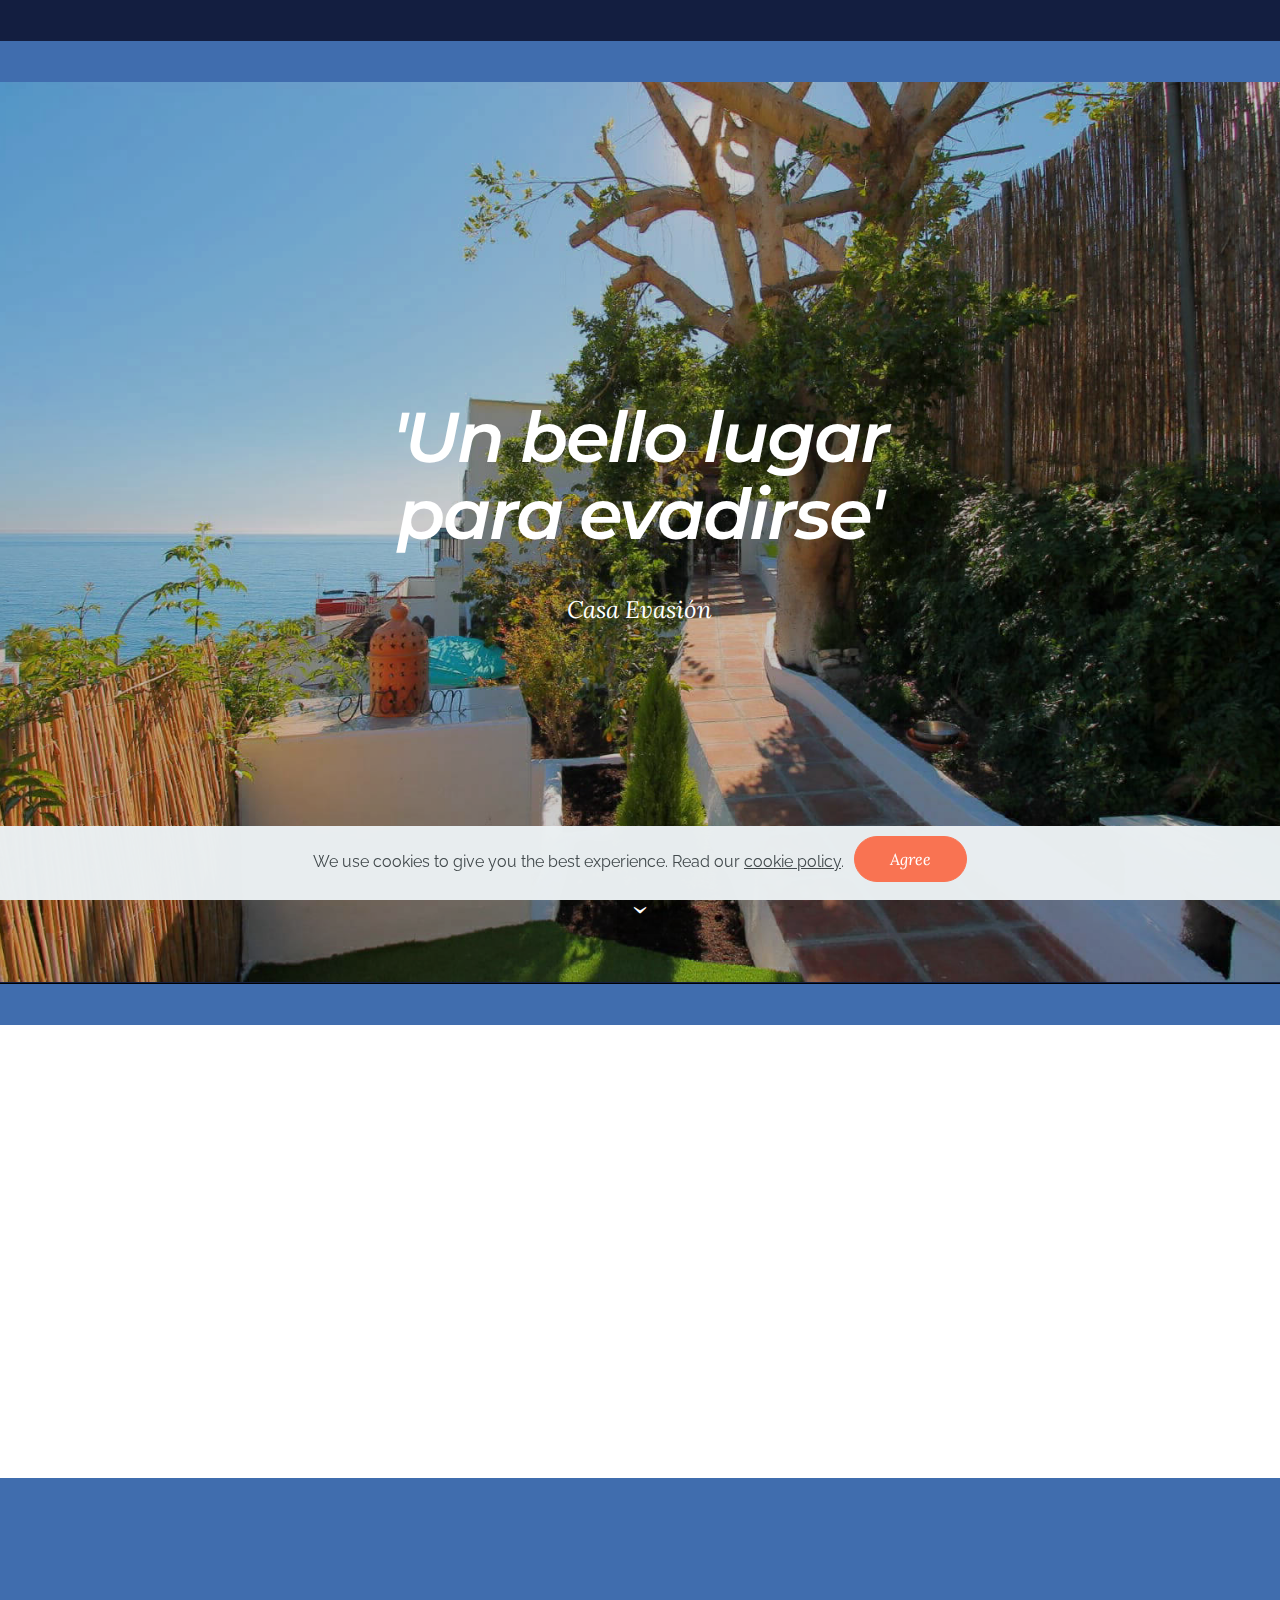
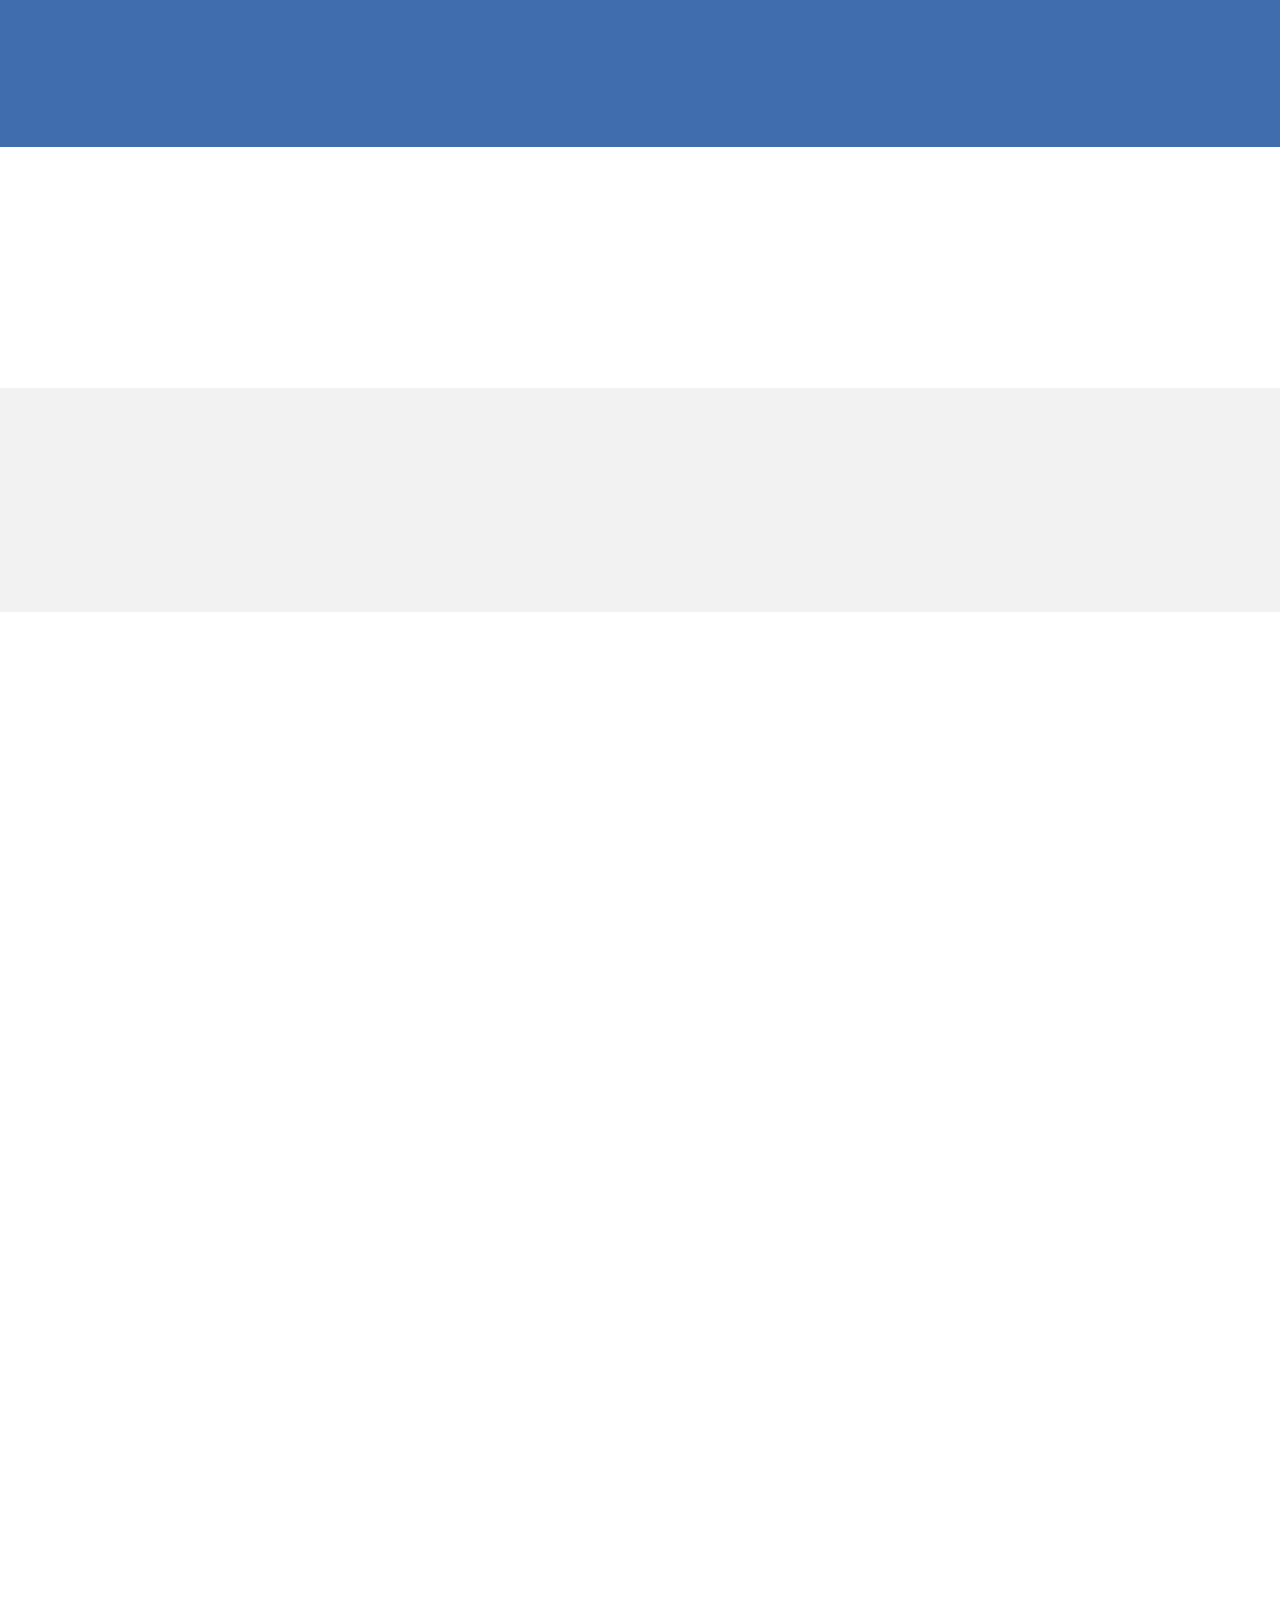
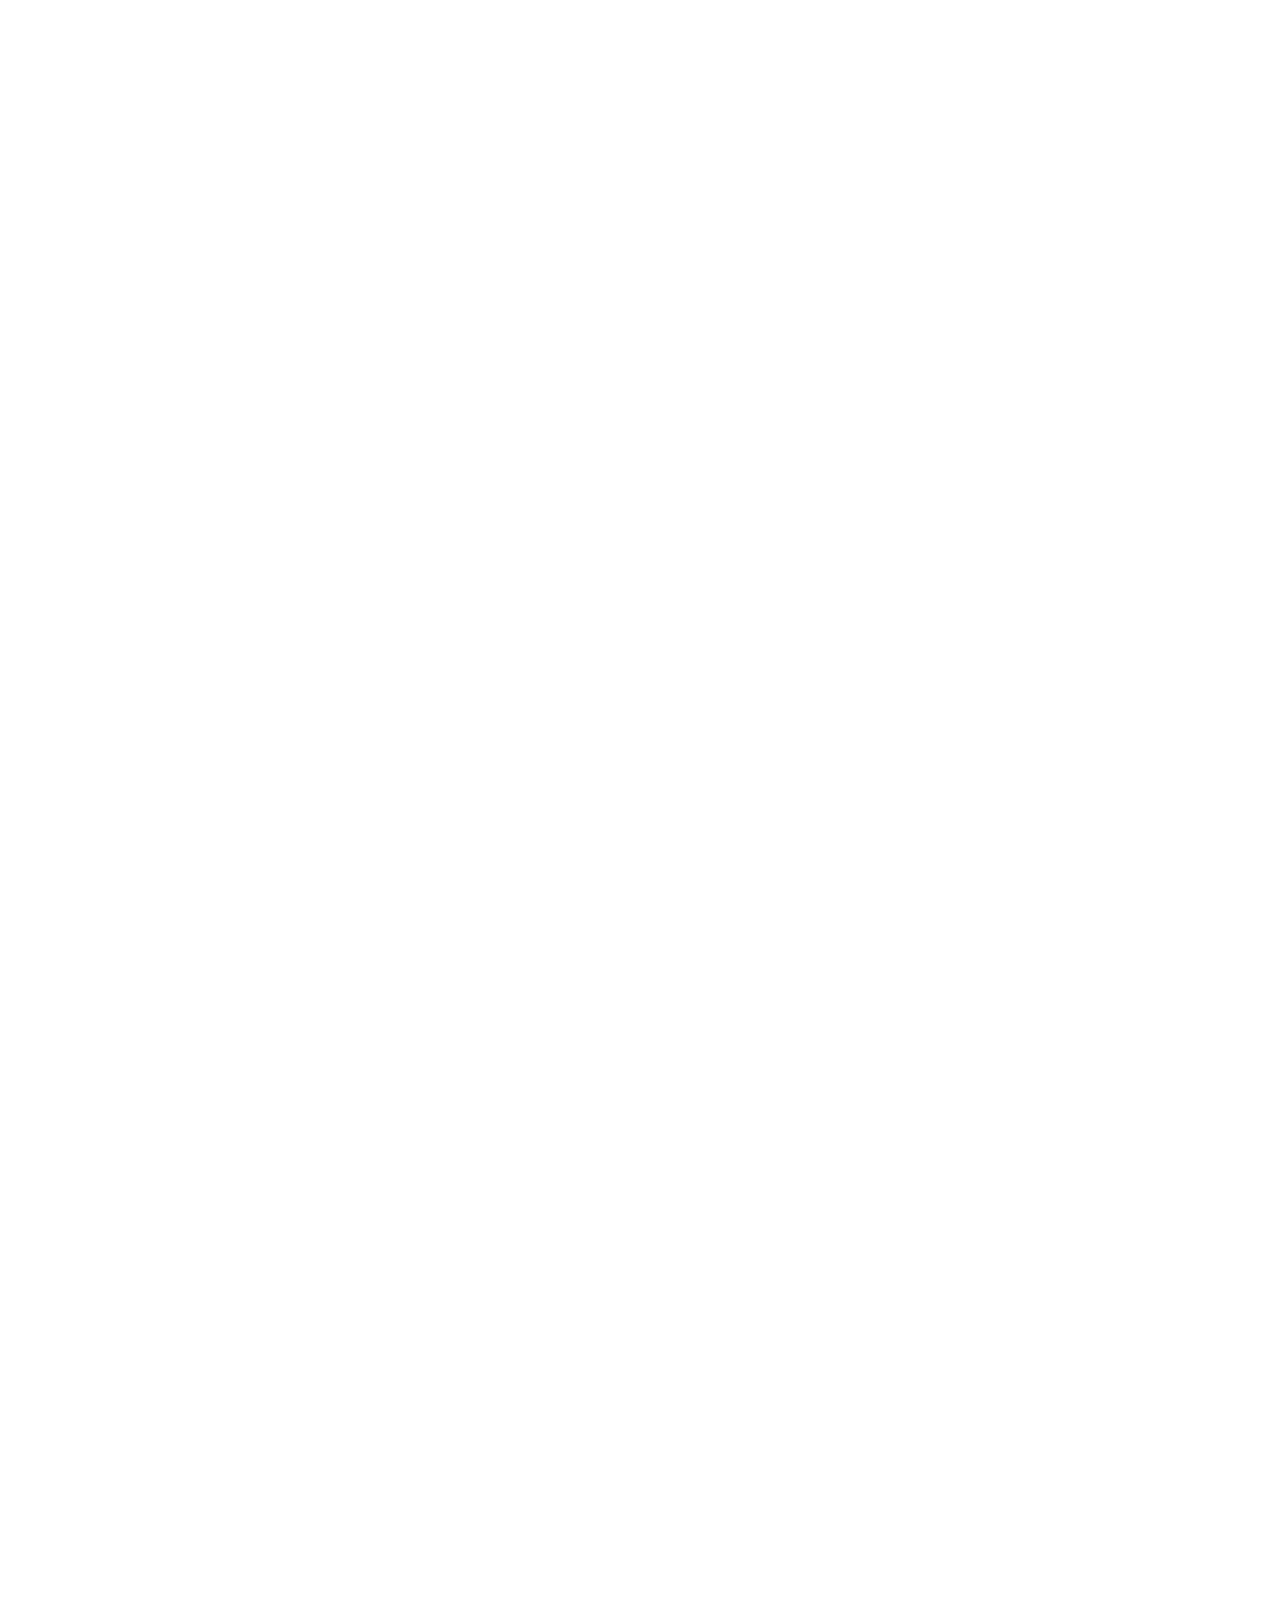
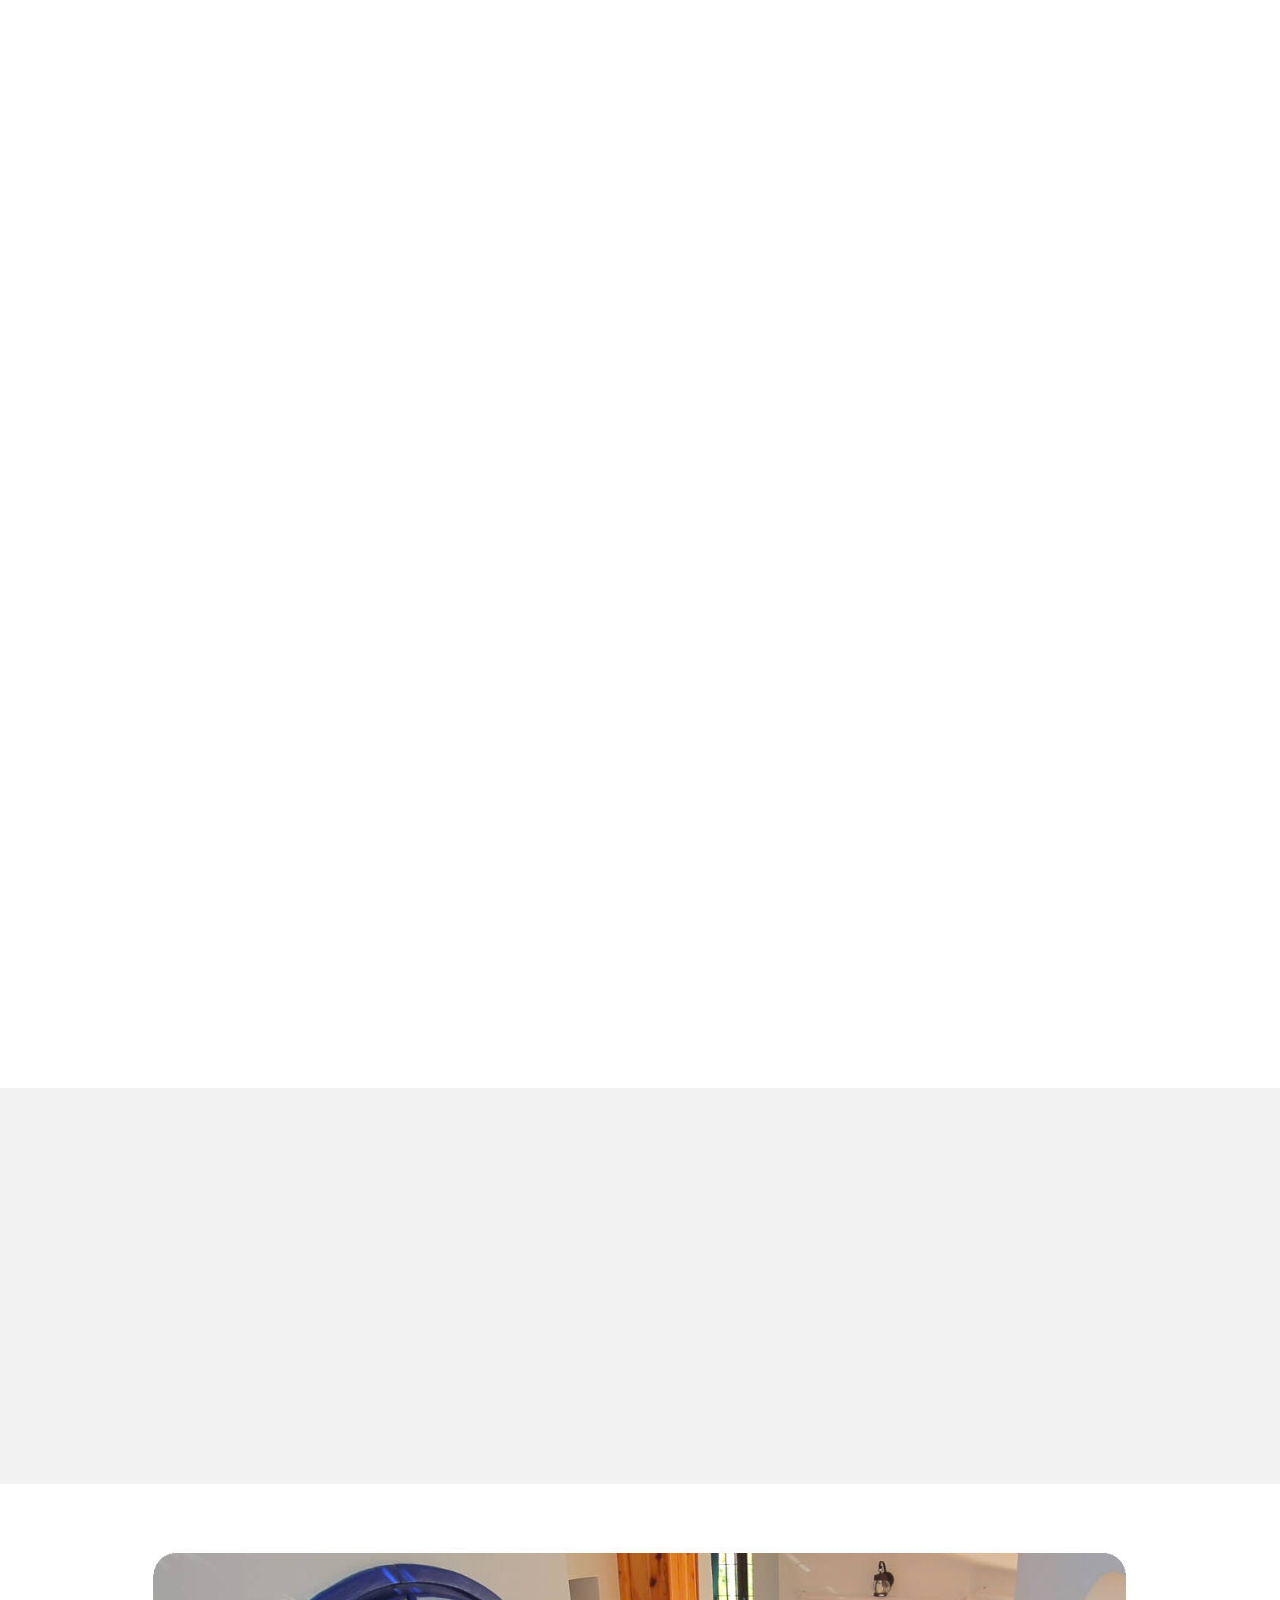
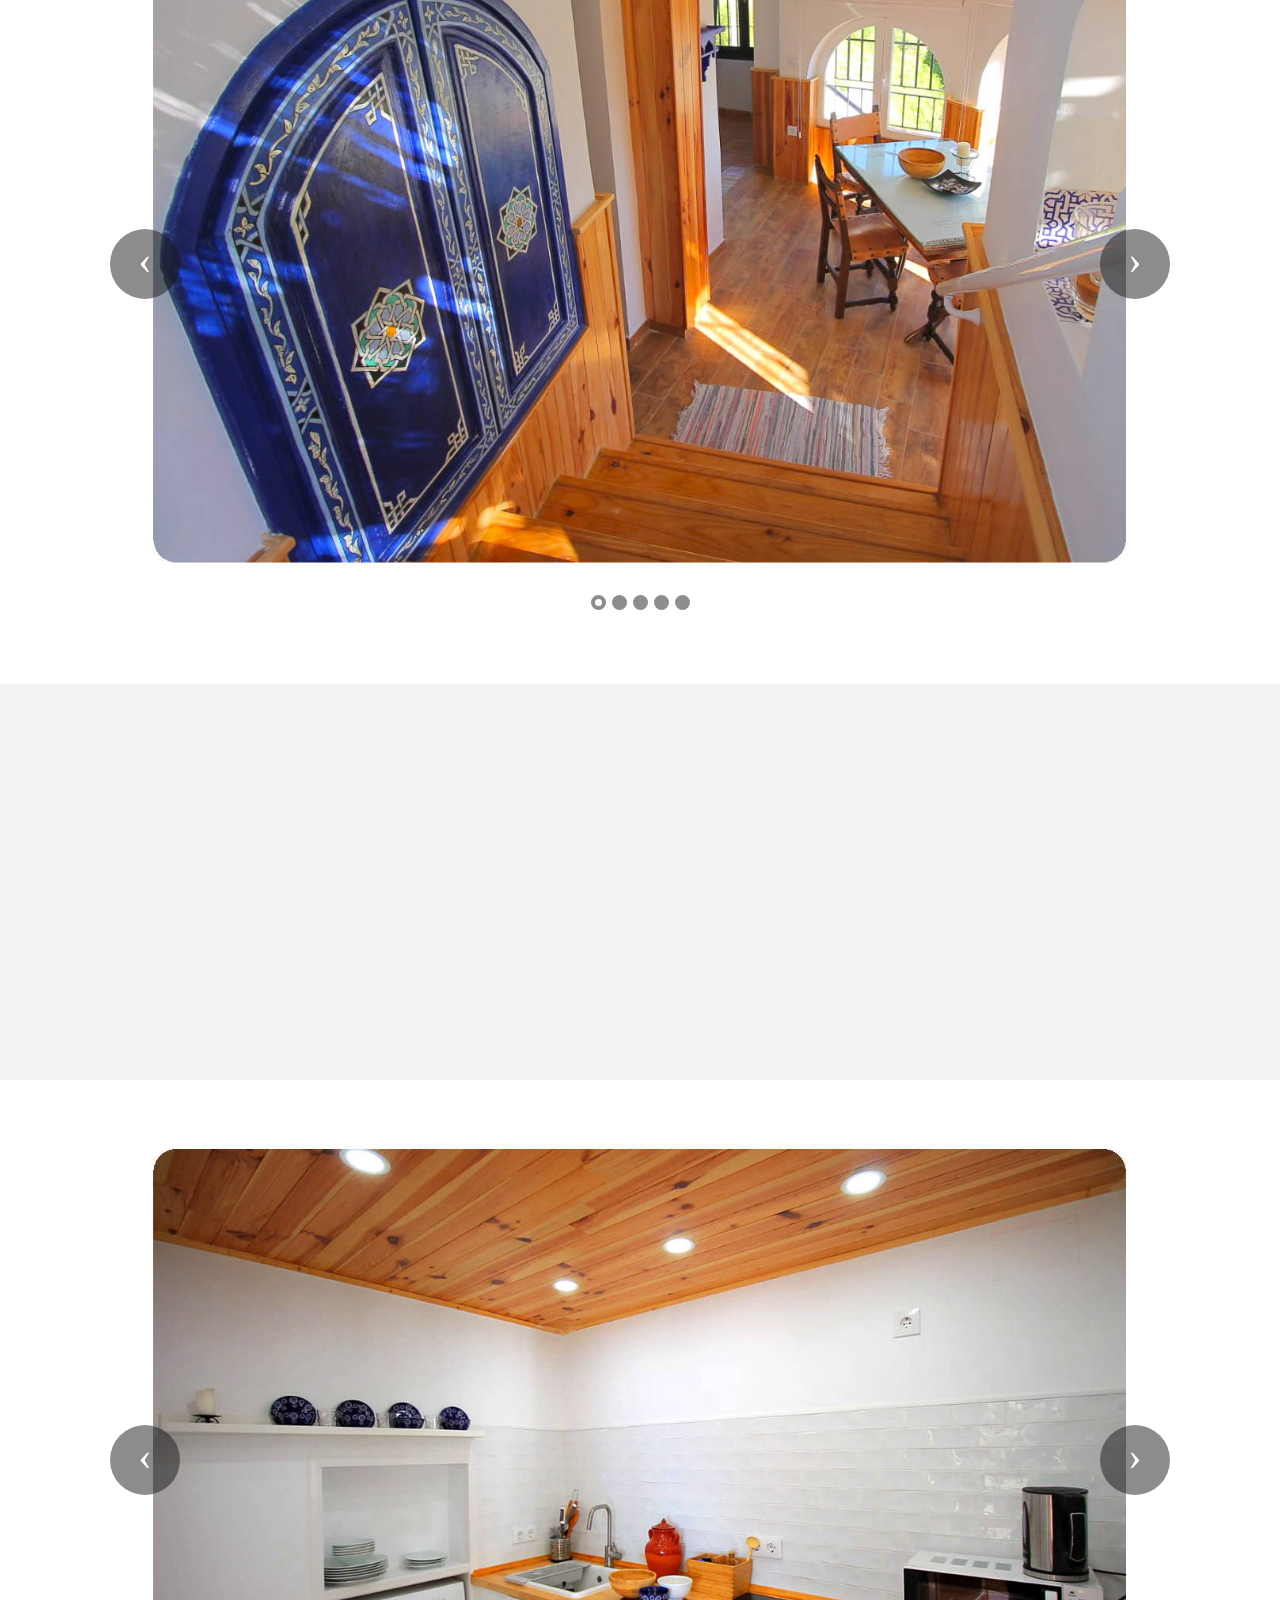
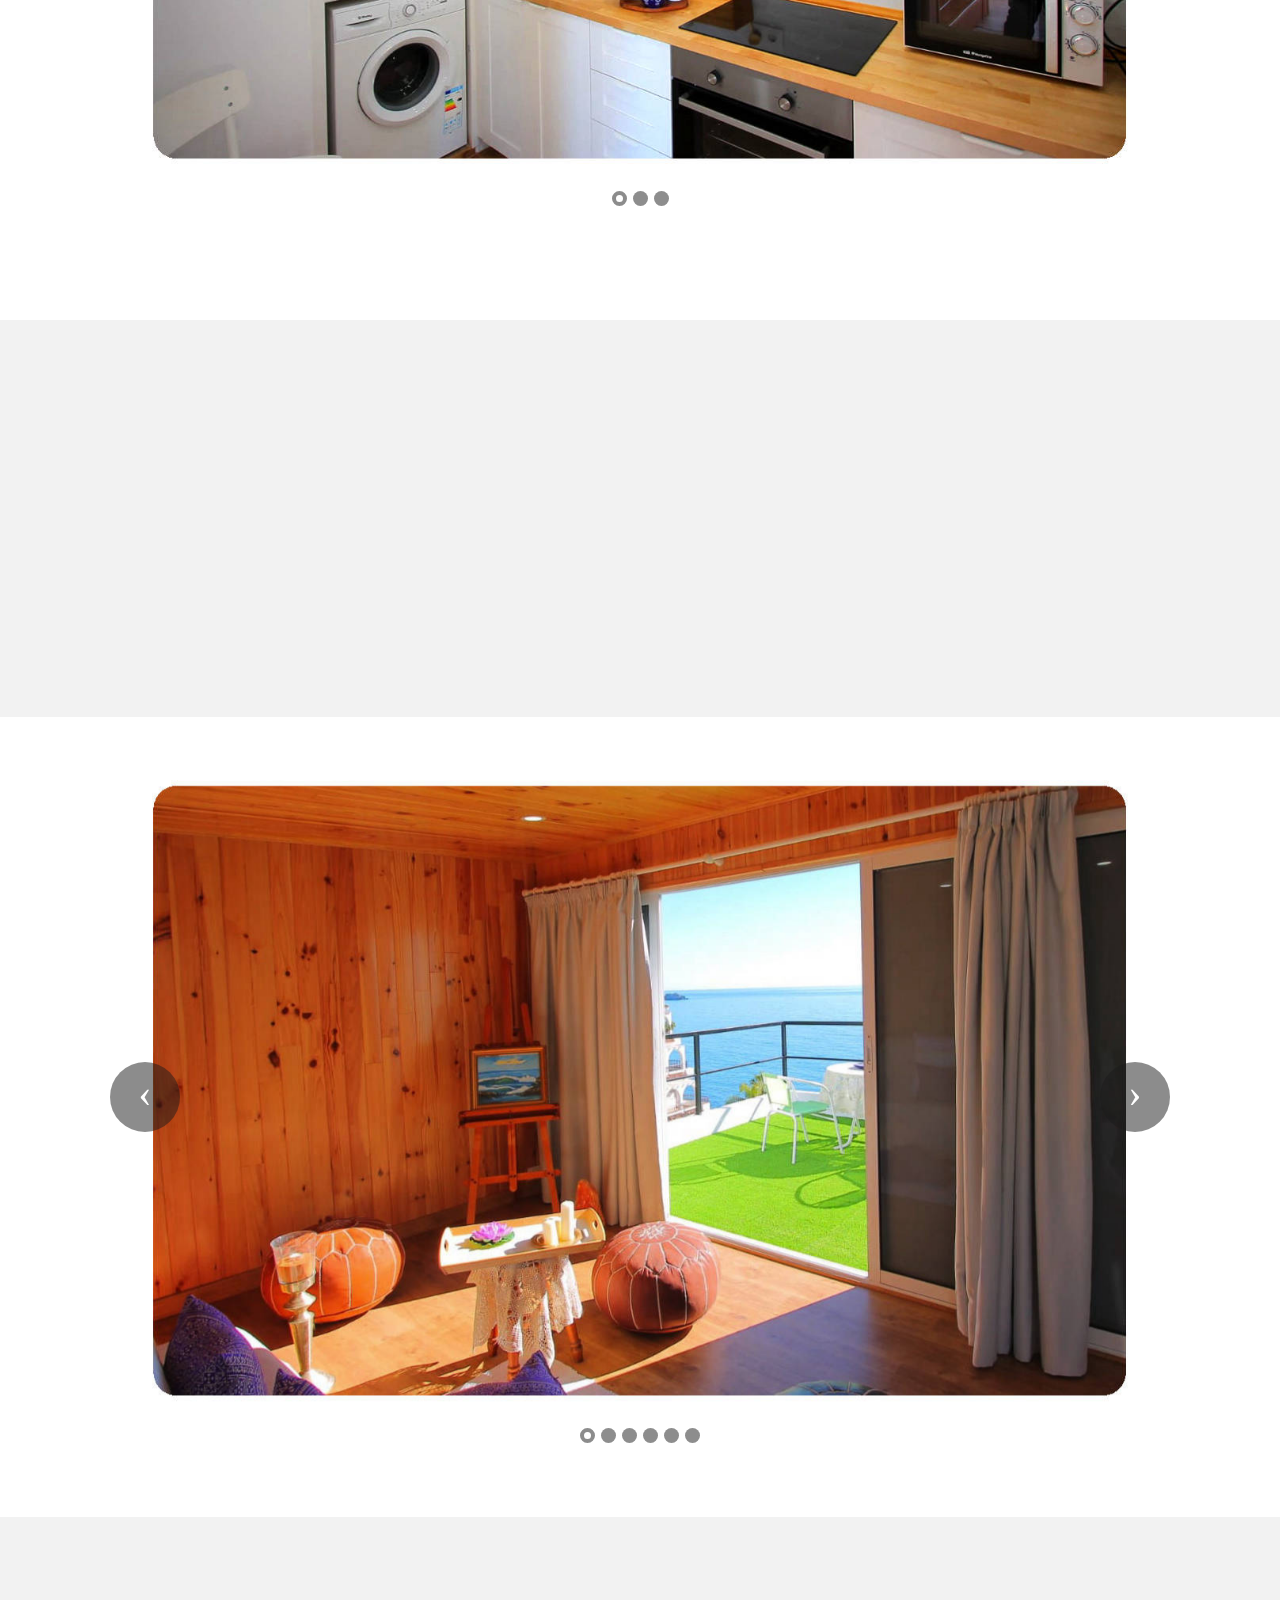
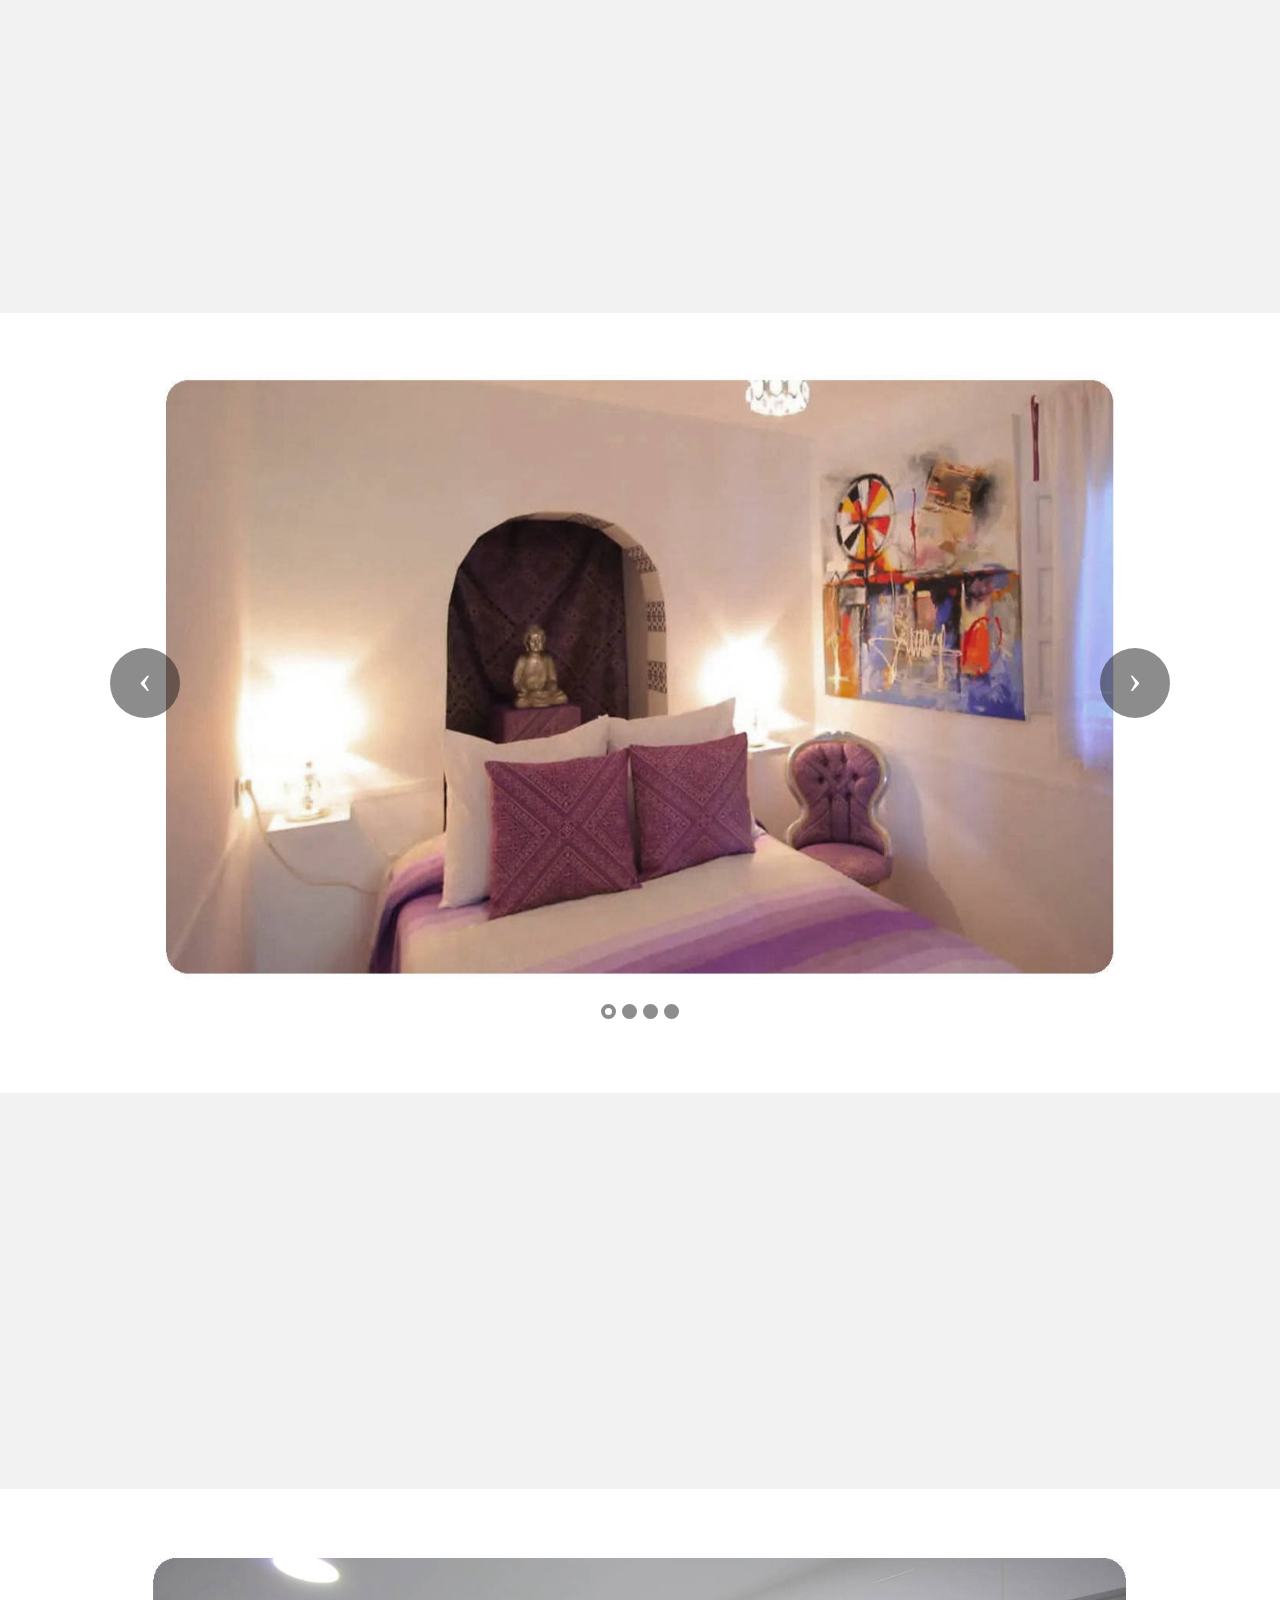
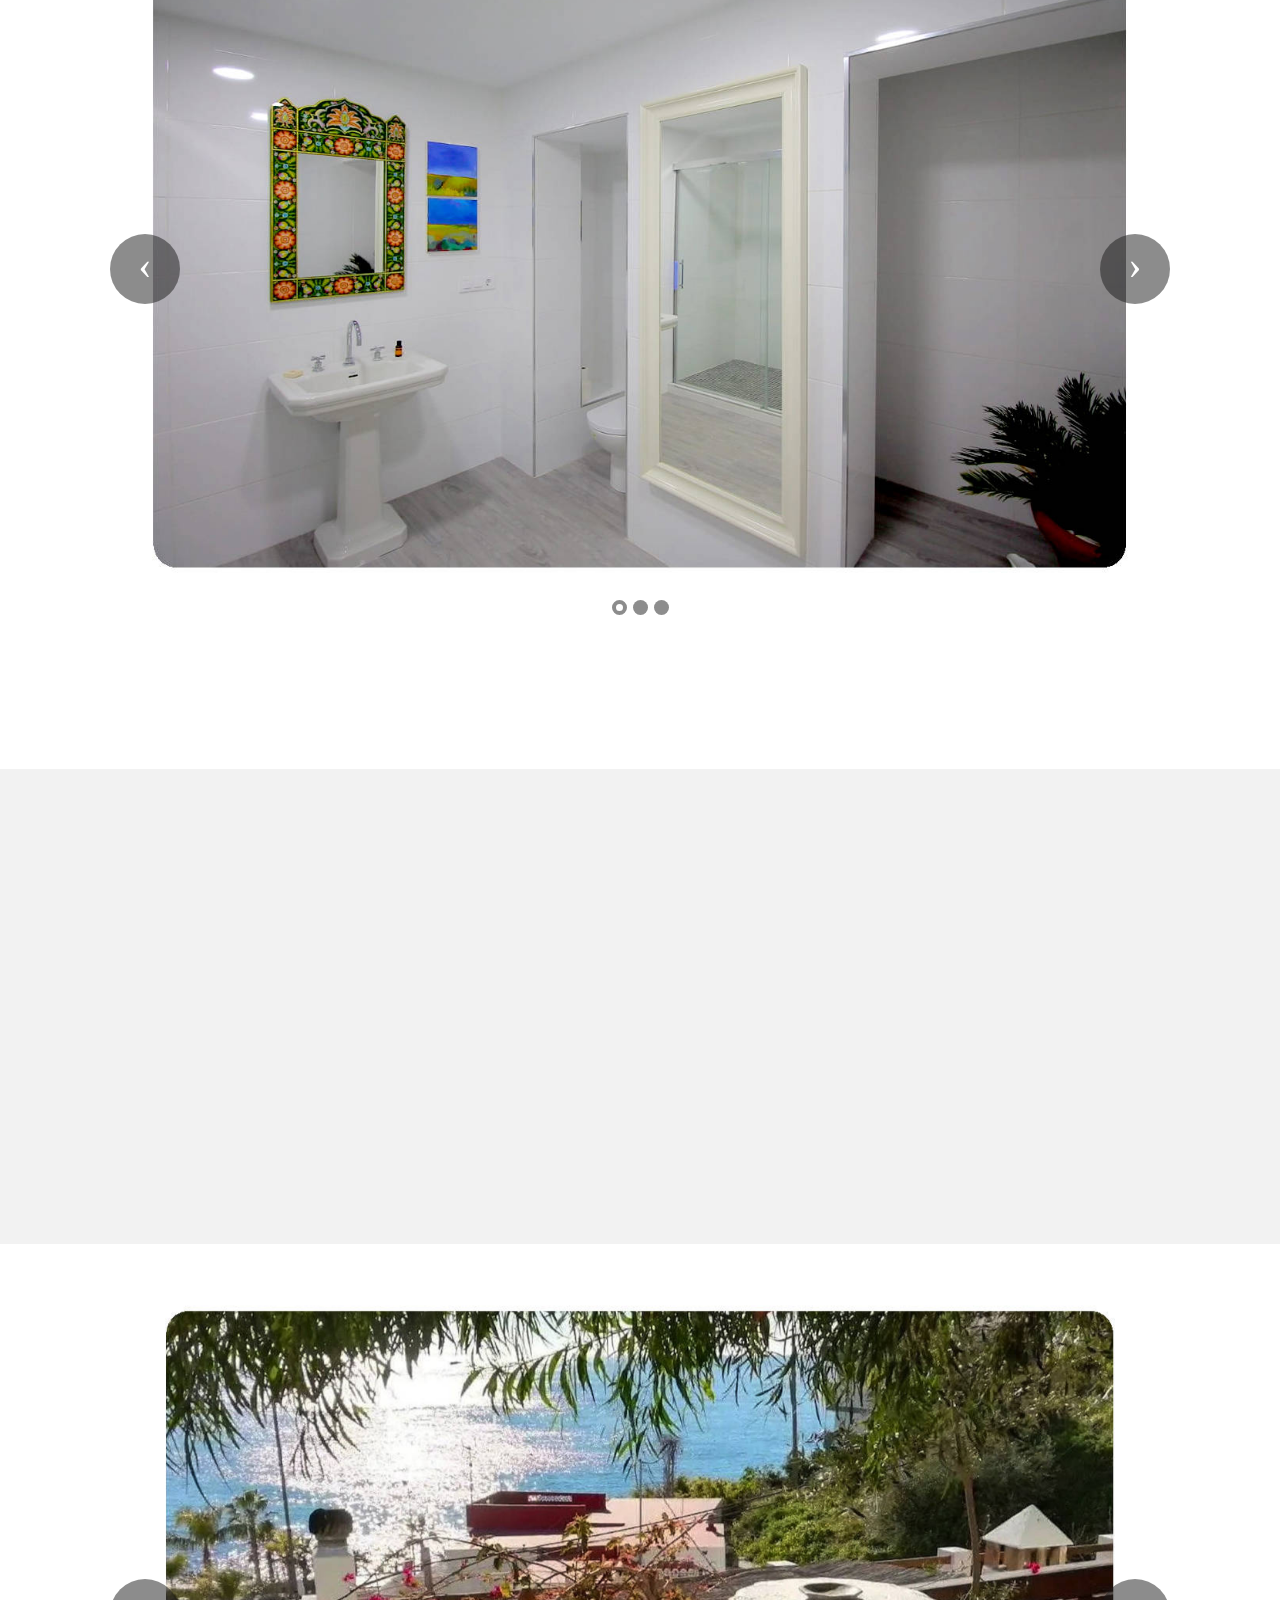
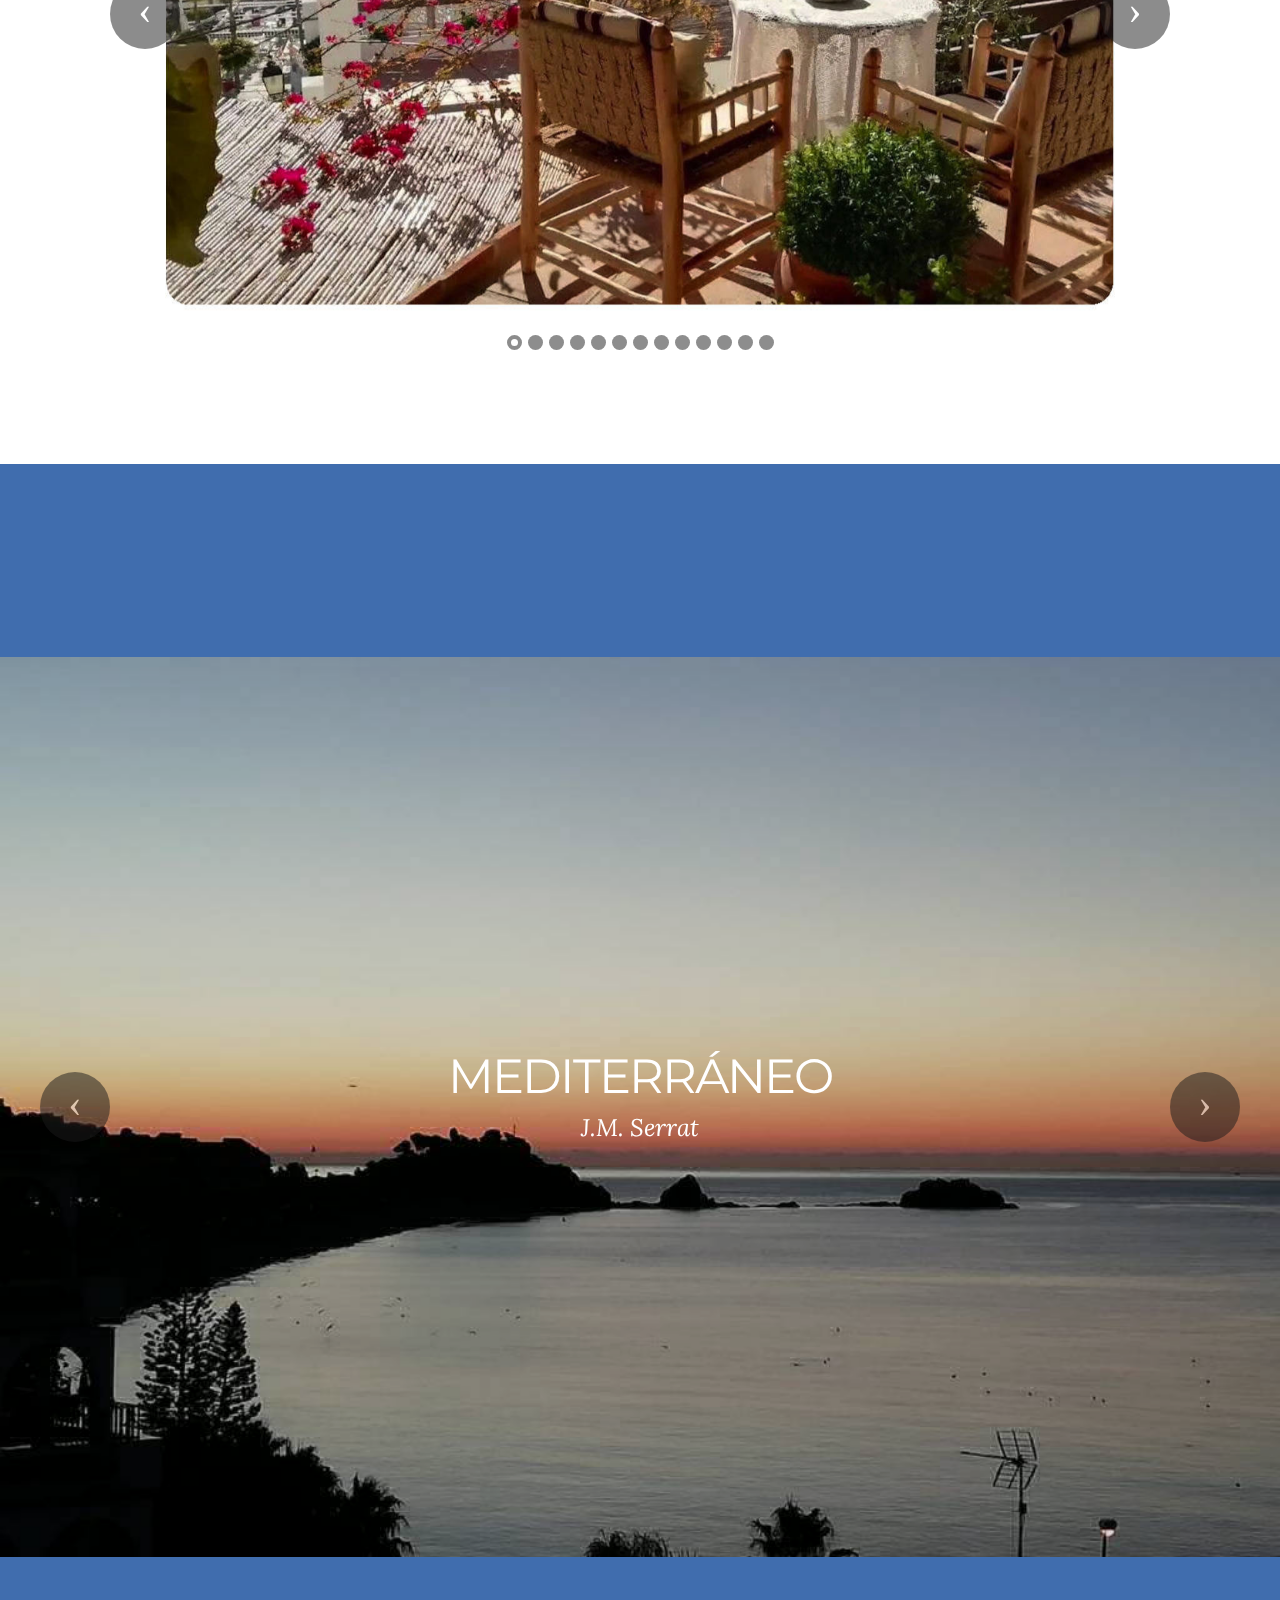
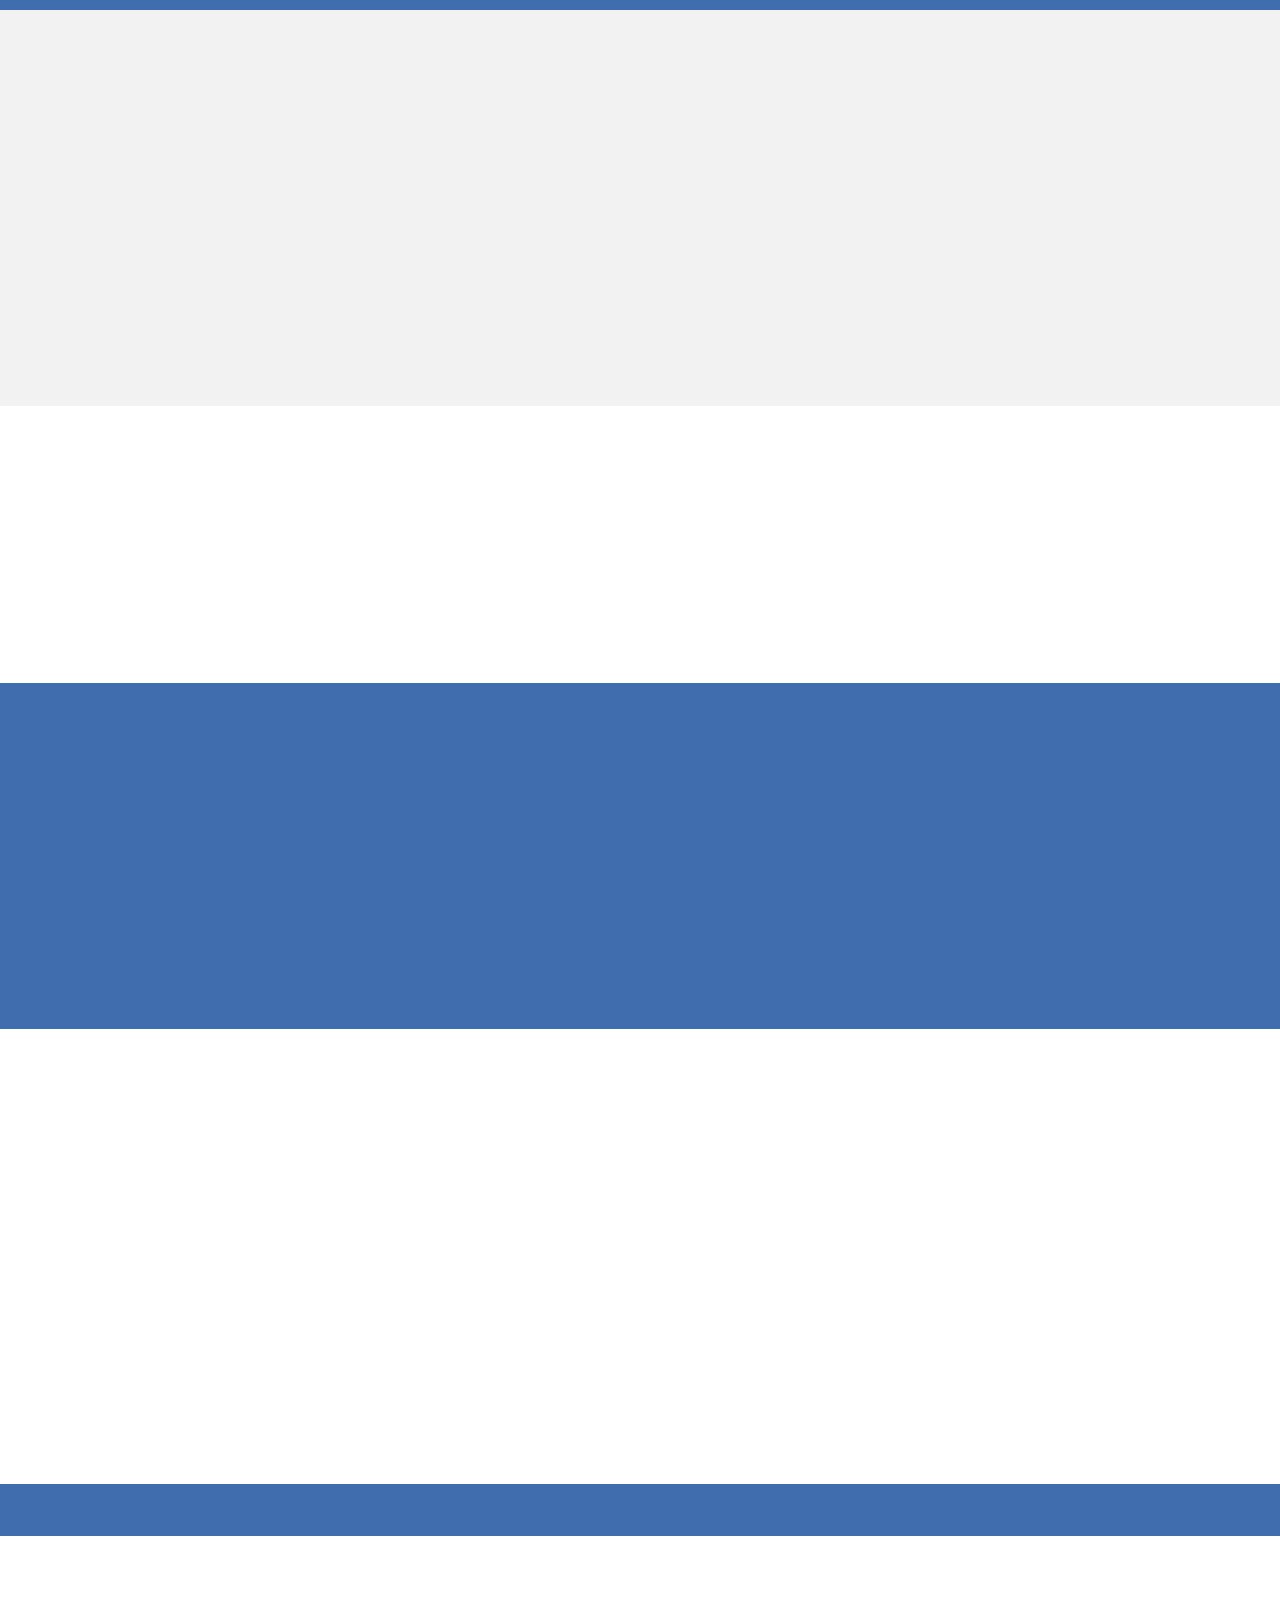
<file: index3.html>
<!DOCTYPE html>
<html  >
<head>
  <!-- Site made with Mobirise Website Builder v4.12.3, https://mobirise.com -->
  <meta charset="UTF-8">
  <meta http-equiv="X-UA-Compatible" content="IE=edge">
  <meta name="generator" content="Mobirise v4.12.3, mobirise.com">
  <meta name="viewport" content="width=device-width, initial-scale=1, minimum-scale=1">
  <link rel="shortcut icon" href="assets/images/logoazul-128x128-1.png" type="image/x-icon">
  <meta name="description" content="Alquiler vacacional">
  
  
  <title>Casa Evasión Almuñecar</title>
  <link rel="stylesheet" href="assets/et-line-font-plugin/style.css">
  <link rel="stylesheet" href="https://fonts.googleapis.com/css?family=Lora:400,700,400italic,700italic&subset=latin">
  <link rel="stylesheet" href="https://fonts.googleapis.com/css?family=Montserrat:400,700">
  <link rel="stylesheet" href="https://fonts.googleapis.com/css?family=Raleway:100,100i,200,200i,300,300i,400,400i,500,500i,600,600i,700,700i,800,800i,900,900i">
  <link rel="stylesheet" href="assets/web/assets/mobirise-icons/mobirise-icons.css">
  <link rel="stylesheet" href="assets/tether/tether.min.css">
  <link rel="stylesheet" href="assets/bootstrap/css/bootstrap.min.css">
  <link rel="stylesheet" href="assets/web/assets/gdpr-plugin/gdpr-styles.css">
  <link rel="stylesheet" href="assets/animatecss/animate.min.css">
  <link rel="stylesheet" href="assets/theme/css/style.css">
  <link rel="preload" as="style" href="assets/mobirise/css/mbr-additional.css"><link rel="stylesheet" href="assets/mobirise/css/mbr-additional.css" type="text/css">
  
  
  
</head>
<body>
  <section class="mbr-section article" id="msg-box3-cy" data-rv-view="4" style="background-color: rgb(19, 30, 64); padding-top: 0px; padding-bottom: 40px;">

    
    <div class="container">
        <div class="row">
            <div class="col-md-8 col-md-offset-2 text-xs-center">
                
                
                
            </div>
        </div>
    </div>

</section>

<section class="engine"><a href="https://mobirise.info/z">best free website templates</a></section><section class="mbr-section article" id="msg-box3-bg" data-rv-view="7" style="background-color: rgb(64, 109, 174); padding-top: 0px; padding-bottom: 40px;">

    
    <div class="container">
        <div class="row">
            <div class="col-md-8 col-md-offset-2 text-xs-center">
                
                
                
            </div>
        </div>
    </div>

</section>

<section class="mbr-section mbr-section-hero mbr-section-full mbr-section-with-arrow" id="header1-a7" data-rv-view="10" style="background-image: url(assets/images/2ac0dc72-fd9a-40d6-a266-d9a5af97fc70-1599x1066.jpg);">

    <div class="mbr-overlay" style="opacity: 0.2; background-color: rgb(0, 0, 0);"></div>

    <div class="mbr-table-cell">

        <div class="container">
            <div class="row">
                <div class="mbr-section col-md-10 col-md-offset-1 text-xs-center">

                    <h1 class="mbr-section-title display-1"><em>'Un bello lugar <br>para evadirse'</em></h1>
                    <p class="mbr-section-lead lead"><br>Casa Evasión</p>
                    
                </div>
            </div>
        </div>
    </div>

    <div class="mbr-arrow mbr-arrow-floating" aria-hidden="true"><a href="#msg-box3-26"><i class="mbr-arrow-icon"></i></a></div>

</section>

<section class="mbr-section article" id="msg-box3-26" data-rv-view="13" style="background-color: rgb(19, 30, 64); padding-top: 0px; padding-bottom: 0px;">

    
    <div class="container">
        <div class="row">
            <div class="col-md-8 col-md-offset-2 text-xs-center">
                
                
                
            </div>
        </div>
    </div>

</section>

<section class="mbr-section article" id="msg-box3-aa" data-rv-view="16" style="background-color: rgb(0, 0, 0); padding-top: 0px; padding-bottom: 0px;">

    
    <div class="container">
        <div class="row">
            <div class="col-md-8 col-md-offset-2 text-xs-center">
                
                
                
            </div>
        </div>
    </div>

</section>

<section class="mbr-section article" id="msg-box3-bf" data-rv-view="19" style="background-color: rgb(64, 109, 174); padding-top: 0px; padding-bottom: 40px;">

    
    <div class="container">
        <div class="row">
            <div class="col-md-8 col-md-offset-2 text-xs-center">
                
                
                
            </div>
        </div>
    </div>

</section>

<section class="mbr-section article" id="msg-box3-dq" data-rv-view="22" style="background-color: rgb(255, 255, 255); padding-top: 80px; padding-bottom: 40px;">

    
    <div class="container">
        <div class="row">
            <div class="col-md-8 col-md-offset-2 text-xs-center">
                <h3 class="mbr-section-title display-2"><em>'<span style="font-weight: normal;">Una casa</span></em><div><em>especial'</em></div></h3>
                <div class="lead"><p><strong>- Entre la playa y el cielo -</strong></p></div>
                
            </div>
        </div>
    </div>

</section>

<section class="mbr-section article mbr-section__container" id="content1-ae" data-rv-view="25" style="background-color: rgb(255, 255, 255); padding-top: 0px; padding-bottom: 100px;">

    <div class="container">
        <div class="row">
            <div class="col-xs-12 lead"><p><br></p><p>Especial y única<strong> </strong>para evadirse en su hermoso jardín, las vistas desde sus distintas terrazas le atraparán con un café, una comida a la sombra arbórea o una copa en el silencio de la noche sólo amenizado por<strong> el sonido del mar</strong>'.</p></div>
        </div>
    </div>

</section>

<section class="mbr-section mbr-section__container article" id="header3-cs" data-rv-view="27" style="background-color: rgb(64, 109, 174); padding-top: 60px; padding-bottom: 100px;">
    <div class="container">
        <div class="row">
            <div class="col-xs-12">
                <h3 class="mbr-section-title display-2"><span style="font-weight: normal;">'Qué le voy a hacer, si yo</span></h3>
                <p class="mbr-section-subtitle"><br>Nací en el mediterráneo'</p>
            </div>
        </div>
    </div>
</section>

<section class="mbr-section article mbr-parallax-background" id="msg-box8-cz" data-rv-view="29" style="background-image: url(assets/images/c6fecebe-430b-458f-b24b-de1b339fd23d-1600x800.jpg); padding-top: 120px; padding-bottom: 120px;">

    
    <div class="container">
        <div class="row">
            <div class="col-md-8 col-md-offset-2 text-xs-center">
                
                
                
            </div>
        </div>
    </div>

</section>

<section class="mbr-section article" id="msg-box3-dm" data-rv-view="32" style="background-color: rgb(242, 242, 242); padding-top: 80px; padding-bottom: 40px;">

    
    <div class="container">
        <div class="row">
            <div class="col-md-8 col-md-offset-2 text-xs-center">
                <h3 class="mbr-section-title display-2">Casa Evasión</h3>
                <div class="lead"><p>'Una lugar con&nbsp;<span style="font-size: 1.07rem;">vistas, jardines y estilo'</span></p></div>
                
            </div>
        </div>
    </div>

</section>

<section class="mbr-section article" id="msg-box3-dl" data-rv-view="35" style="background-color: rgb(255, 255, 255); padding-top: 120px; padding-bottom: 40px;">

    
    <div class="container">
        <div class="row">
            <div class="col-md-8 col-md-offset-2 text-xs-center">
                <h3 class="mbr-section-title display-2">&nbsp;'Morrocco Style'</h3>
                <div class="lead"><p>Un salón a la vez fresco y cálido</p></div>
                
            </div>
        </div>
    </div>

</section>

<section class="mbr-section mbr-section-nopadding mbr-figure--caption-outside-bottom" id="image1-da" data-rv-view="38">
    <div class="mbr-figure">
        <div><img src="assets/images/salonmorroco2-1400x933.jpg"></div>
        
    </div>
</section>

<section class="mbr-section mbr-section-nopadding mbr-figure--caption-outside-bottom" id="image1-d9" data-rv-view="40">
    <div class="mbr-figure">
        <div><img src="assets/images/salonmorroco3-1440x960.jpg"></div>
        
    </div>
</section>

<section class="mbr-section mbr-section-nopadding mbr-figure--caption-outside-bottom" id="image1-db" data-rv-view="42">
    <div class="mbr-figure">
        <div><img src="assets/images/salonmorroco4-1400x933.jpg"></div>
        
    </div>
</section>

<section class="mbr-section mbr-section-nopadding mbr-figure--caption-outside-bottom" id="image1-dc" data-rv-view="44">
    <div class="mbr-figure">
        <div><img src="assets/images/salonmorroco5-1440x960.jpg"></div>
        
    </div>
</section>

<section class="mbr-section article" id="msg-box3-dk" data-rv-view="46" style="background-color: rgb(242, 242, 242); padding-top: 120px; padding-bottom: 120px;">

    
    <div class="container">
        <div class="row">
            <div class="col-md-8 col-md-offset-2 text-xs-center">
                <h3 class="mbr-section-title display-2">'El alimento<br>de la&nbsp;luz'</h3>
                <div class="lead"><p>Un comedor entre arcos y ventanales</p></div>
                
            </div>
        </div>
    </div>

</section>

<section class="mbr-slider mbr-section mbr-section__container carousel slide mbr-section-nopadding" data-ride="carousel" data-keyboard="false" data-wrap="true" data-pause="false" data-interval="false" id="slider3-c7" data-rv-view="49" style="background-color: rgb(255, 255, 255);">
    <div class=" container boxed-slider" style="padding-top: 0px; padding-bottom: 40px;">
        <div>
            <div>
                <ol class="carousel-indicators">
                    <li data-app-prevent-settings="" data-target="#slider3-c7" data-slide-to="0" class="active"></li><li data-app-prevent-settings="" data-target="#slider3-c7" data-slide-to="1"></li><li data-app-prevent-settings="" data-target="#slider3-c7" data-slide-to="2"></li><li data-app-prevent-settings="" data-target="#slider3-c7" data-slide-to="3"></li><li data-app-prevent-settings="" data-target="#slider3-c7" class="" data-slide-to="4"></li>
                </ol>
                <div class="carousel-inner" role="listbox">
                    <div class="mbr-section mbr-section-hero carousel-item dark center active" data-bg-video-slide="false">
                        <div class="mbr-table-cell">
                            
                            <div class="container-slide">
                                <img src="assets/images/comedor1-1-1440x960.jpg">
                                <div class="row">
                                    <div class="col-md-8 col-md-offset-1">
                                        
                                        

                                        
                                    </div>
                                </div>
                            </div>
                        </div>
                    </div><div class="mbr-section mbr-section-hero carousel-item dark center" data-bg-video-slide="false">
                        <div class="mbr-table-cell">
                            
                            <div class="container-slide">
                                <img src="assets/images/comedor4-1-1440x960.jpg">
                                <div class="row">
                                    <div class="col-md-8 col-md-offset-1">
                                        
                                        

                                        
                                    </div>
                                </div>
                            </div>
                        </div>
                    </div><div class="mbr-section mbr-section-hero carousel-item dark center" data-bg-video-slide="false">
                        <div class="mbr-table-cell">
                            
                            <div class="container-slide">
                                <img src="assets/images/comedor2-1440x960.jpg">
                                <div class="row">
                                    <div class="col-md-8 col-md-offset-1">
                                        
                                        

                                        
                                    </div>
                                </div>
                            </div>
                        </div>
                    </div><div class="mbr-section mbr-section-hero carousel-item dark center" data-bg-video-slide="false">
                        <div class="mbr-table-cell">
                            
                            <div class="container-slide">
                                <img src="assets/images/comedor3-1-1440x960.jpg">
                                <div class="row">
                                    <div class="col-md-8 col-md-offset-1">
                                        
                                        

                                        
                                    </div>
                                </div>
                            </div>
                        </div>
                    </div><div class="mbr-section mbr-section-hero carousel-item dark center" data-bg-video-slide="false">
                        <div class="mbr-table-cell">
                            
                            <div class="container-slide">
                                <img src="assets/images/comedor5-1-1440x960.jpg">
                                <div class="row">
                                    <div class="col-md-8 col-md-offset-1">
                                        
                                        

                                        
                                    </div>
                                </div>
                            </div>
                        </div>
                    </div>
                </div>

                <a data-app-prevent-settings="" class="left carousel-control" role="button" data-slide="prev" href="#slider3-c7">
                    <span class="icon-prev" aria-hidden="true"></span>
                    <span class="sr-only">Previous</span>
                </a>
                <a data-app-prevent-settings="" class="right carousel-control" role="button" data-slide="next" href="#slider3-c7">
                    <span class="icon-next" aria-hidden="true"></span>
                    <span class="sr-only">Next</span>
                </a>
            </div>
        </div>
    </div>
</section>

<section class="mbr-section article" id="msg-box3-dj" data-rv-view="67" style="background-color: rgb(242, 242, 242); padding-top: 120px; padding-bottom: 120px;">

    
    <div class="container">
        <div class="row">
            <div class="col-md-8 col-md-offset-2 text-xs-center">
                <h3 class="mbr-section-title display-2">Cotidiano&nbsp;<div>'deluxe'</div></h3>
                <div class="lead"><p>Dos cocinas prácticas y luminosas</p></div>
                
            </div>
        </div>
    </div>

</section>

<section class="mbr-slider mbr-section mbr-section__container carousel slide mbr-section-nopadding" data-ride="carousel" data-keyboard="false" data-wrap="true" data-pause="false" data-interval="false" id="slider3-cb" data-rv-view="70" style="background-color: rgb(255, 255, 255);">
    <div class=" container boxed-slider" style="padding-top: 0px; padding-bottom: 80px;">
        <div>
            <div>
                <ol class="carousel-indicators">
                    <li data-app-prevent-settings="" data-target="#slider3-cb" data-slide-to="0" class="active"></li><li data-app-prevent-settings="" data-target="#slider3-cb" data-slide-to="1"></li><li data-app-prevent-settings="" data-target="#slider3-cb" class="" data-slide-to="2"></li>
                </ol>
                <div class="carousel-inner" role="listbox">
                    <div class="mbr-section mbr-section-hero carousel-item dark center active" data-bg-video-slide="false">
                        <div class="mbr-table-cell">
                            
                            <div class="container-slide">
                                <img src="assets/images/cocina3-1-1440x960.jpg">
                                <div class="row">
                                    <div class="col-md-8 col-md-offset-3 text-xs-right">
                                        
                                        

                                        
                                    </div>
                                </div>
                            </div>
                        </div>
                    </div><div class="mbr-section mbr-section-hero carousel-item dark center" data-bg-video-slide="false">
                        <div class="mbr-table-cell">
                            
                            <div class="container-slide">
                                <img src="assets/images/cocina1-1-1440x960.jpg">
                                <div class="row">
                                    <div class="col-md-8 col-md-offset-3 text-xs-right">
                                        
                                        

                                        
                                    </div>
                                </div>
                            </div>
                        </div>
                    </div><div class="mbr-section mbr-section-hero carousel-item dark center" data-bg-video-slide="false">
                        <div class="mbr-table-cell">
                            
                            <div class="container-slide">
                                <img src="assets/images/cocina2-1-1440x960.jpg">
                                <div class="row">
                                    <div class="col-md-8 col-md-offset-2 text-xs-center">
                                        
                                        

                                        
                                    </div>
                                </div>
                            </div>
                        </div>
                    </div>
                </div>

                <a data-app-prevent-settings="" class="left carousel-control" role="button" data-slide="prev" href="#slider3-cb">
                    <span class="icon-prev" aria-hidden="true"></span>
                    <span class="sr-only">Previous</span>
                </a>
                <a data-app-prevent-settings="" class="right carousel-control" role="button" data-slide="next" href="#slider3-cb">
                    <span class="icon-next" aria-hidden="true"></span>
                    <span class="sr-only">Next</span>
                </a>
            </div>
        </div>
    </div>
</section>

<section class="mbr-section article" id="msg-box3-di" data-rv-view="82" style="background-color: rgb(242, 242, 242); padding-top: 120px; padding-bottom: 120px;">

    
    <div class="container">
        <div class="row">
            <div class="col-md-8 col-md-offset-2 text-xs-center">
                <h3 class="mbr-section-title display-2">'Romántico <br>&amp; Chillout'</h3>
                <div class="lead"><p>Dormitorio de madera con terraza</p></div>
                
            </div>
        </div>
    </div>

</section>

<section class="mbr-slider mbr-section mbr-section__container carousel slide mbr-section-nopadding" data-ride="carousel" data-keyboard="false" data-wrap="true" data-pause="false" data-interval="false" id="slider3-ce" data-rv-view="85" style="background-color: rgb(255, 255, 255);">
    <div class=" container boxed-slider" style="padding-top: 0px; padding-bottom: 40px;">
        <div>
            <div>
                <ol class="carousel-indicators">
                    <li data-app-prevent-settings="" data-target="#slider3-ce" data-slide-to="0" class="active"></li><li data-app-prevent-settings="" data-target="#slider3-ce" data-slide-to="1"></li><li data-app-prevent-settings="" data-target="#slider3-ce" data-slide-to="2"></li><li data-app-prevent-settings="" data-target="#slider3-ce" class="" data-slide-to="3"></li><li data-app-prevent-settings="" data-target="#slider3-ce" data-slide-to="4"></li><li data-app-prevent-settings="" data-target="#slider3-ce" data-slide-to="5"></li>
                </ol>
                <div class="carousel-inner" role="listbox">
                    <div class="mbr-section mbr-section-hero carousel-item dark center active" data-bg-video-slide="false">
                        <div class="mbr-table-cell">
                            
                            <div class="container-slide">
                                <img src="assets/images/dormitorioterraza4-1440x960.jpg">
                                <div class="row">
                                    <div class="col-md-8 col-md-offset-3 text-xs-right">
                                        
                                        

                                        
                                    </div>
                                </div>
                            </div>
                        </div>
                    </div><div class="mbr-section mbr-section-hero carousel-item dark center" data-bg-video-slide="false">
                        <div class="mbr-table-cell">
                            
                            <div class="container-slide">
                                <img src="assets/images/dormitorioterraza1-1440x960.jpg">
                                <div class="row">
                                    <div class="col-md-8 col-md-offset-3 text-xs-right">
                                        
                                        

                                        
                                    </div>
                                </div>
                            </div>
                        </div>
                    </div><div class="mbr-section mbr-section-hero carousel-item dark center" data-bg-video-slide="false">
                        <div class="mbr-table-cell">
                            
                            <div class="container-slide">
                                <img src="assets/images/dormitorioterraza2-1440x960.jpg">
                                <div class="row">
                                    <div class="col-md-8 col-md-offset-3 text-xs-right">
                                        
                                        

                                        
                                    </div>
                                </div>
                            </div>
                        </div>
                    </div><div class="mbr-section mbr-section-hero carousel-item dark center" data-bg-video-slide="false">
                        <div class="mbr-table-cell">
                            
                            <div class="container-slide">
                                <img src="assets/images/dormitorioterraza3-1440x960.jpg">
                                <div class="row">
                                    <div class="col-md-8 col-md-offset-3 text-xs-right">
                                        
                                        

                                        
                                    </div>
                                </div>
                            </div>
                        </div>
                    </div><div class="mbr-section mbr-section-hero carousel-item dark center" data-bg-video-slide="false">
                        <div class="mbr-table-cell">
                            
                            <div class="container-slide">
                                <img src="assets/images/dormitorioterraza5-1440x960.jpg">
                                <div class="row">
                                    <div class="col-md-8 col-md-offset-3 text-xs-right">
                                        
                                        

                                        
                                    </div>
                                </div>
                            </div>
                        </div>
                    </div><div class="mbr-section mbr-section-hero carousel-item dark center" data-bg-video-slide="false">
                        <div class="mbr-table-cell">
                            
                            <div class="container-slide">
                                <img src="assets/images/dormitorioterraza6-1440x960.jpg">
                                <div class="row">
                                    <div class="col-md-8 col-md-offset-3 text-xs-right">
                                        
                                        

                                        
                                    </div>
                                </div>
                            </div>
                        </div>
                    </div>
                </div>

                <a data-app-prevent-settings="" class="left carousel-control" role="button" data-slide="prev" href="#slider3-ce">
                    <span class="icon-prev" aria-hidden="true"></span>
                    <span class="sr-only">Previous</span>
                </a>
                <a data-app-prevent-settings="" class="right carousel-control" role="button" data-slide="next" href="#slider3-ce">
                    <span class="icon-next" aria-hidden="true"></span>
                    <span class="sr-only">Next</span>
                </a>
            </div>
        </div>
    </div>
</section>

<section class="mbr-section article" id="msg-box3-dg" data-rv-view="106" style="background-color: rgb(242, 242, 242); padding-top: 120px; padding-bottom: 120px;">

    
    <div class="container">
        <div class="row">
            <div class="col-md-8 col-md-offset-2 text-xs-center">
                <h3 class="mbr-section-title display-2">'Dormir, meditar,<div>descansar'</div></h3>
                <div class="lead"><p>Dos dormitorios más, uno más Zen, el otro más colorido&nbsp;</p></div>
                
            </div>
        </div>
    </div>

</section>

<section class="mbr-slider mbr-section mbr-section__container carousel slide" data-ride="carousel" data-keyboard="false" data-wrap="true" data-pause="false" data-interval="false" id="slider2-ck" data-rv-view="109" style="background-color: rgb(255, 255, 255); padding-top: 0px; padding-bottom: 40px;">
    <div class=" container article-slider">
        <div class=" row">
            <div class=" col-xs-12">
                <ol class="carousel-indicators">
                    <li data-app-prevent-settings="" data-target="#slider2-ck" class="active" data-slide-to="0"></li><li data-app-prevent-settings="" data-target="#slider2-ck" data-slide-to="1"></li><li data-app-prevent-settings="" data-target="#slider2-ck" data-slide-to="2"></li><li data-app-prevent-settings="" data-target="#slider2-ck" data-slide-to="3"></li>
                </ol>
                <div class="carousel-inner" role="listbox">
                    <div class="mbr-section carousel-item dark center active" data-bg-video-slide="false">
                        <div class="mbr-table-cell">
                            
                            <div class="container-slide">
                                <img src="assets/images/dormi4-1-1440x960.jpg">
                                <div class="row">
                                    <div class="col-md-8 col-md-offset-2 text-xs-center">
                                        
                                        

                                        
                                    </div>
                                </div>
                            </div>
                        </div>
                    </div><div class="mbr-section carousel-item dark center" data-bg-video-slide="false">
                        <div class="mbr-table-cell">
                            
                            <div class="container-slide">
                                <img src="assets/images/dormi5-1440x960.jpg">
                                <div class="row">
                                    <div class="col-md-8 col-md-offset-2 text-xs-center">
                                        
                                        

                                        
                                    </div>
                                </div>
                            </div>
                        </div>
                    </div><div class="mbr-section carousel-item dark center" data-bg-video-slide="false">
                        <div class="mbr-table-cell">
                            
                            <div class="container-slide">
                                <img src="assets/images/dormi1-1-1440x960.jpg">
                                <div class="row">
                                    <div class="col-md-8 col-md-offset-2 text-xs-center">
                                        
                                        

                                        
                                    </div>
                                </div>
                            </div>
                        </div>
                    </div><div class="mbr-section carousel-item dark center" data-bg-video-slide="false">
                        <div class="mbr-table-cell">
                            
                            <div class="container-slide">
                                <img src="assets/images/dormi2-1440x960.jpg">
                                <div class="row">
                                    <div class="col-md-8 col-md-offset-2 text-xs-center">
                                        
                                        

                                        
                                    </div>
                                </div>
                            </div>
                        </div>
                    </div>
                </div>

                <a data-app-prevent-settings="" class="left carousel-control" role="button" data-slide="prev" href="#slider2-ck">
                    <span class="icon-prev" aria-hidden="true"></span>
                    <span class="sr-only">Previous</span>
                </a>
                <a data-app-prevent-settings="" class="right carousel-control" role="button" data-slide="next" href="#slider2-ck">
                    <span class="icon-next" aria-hidden="true"></span>
                    <span class="sr-only">Next</span>
                </a>
            </div>
        </div>
    </div>
</section>

<section class="mbr-section article" id="msg-box3-ds" data-rv-view="124" style="background-color: rgb(242, 242, 242); padding-top: 120px; padding-bottom: 120px;">

    
    <div class="container">
        <div class="row">
            <div class="col-md-8 col-md-offset-2 text-xs-center">
                <h3 class="mbr-section-title display-2">'Lo sencillo <br>es elegante'</h3>
                <div class="lead"><p>Tres cuartos de baño minimalistas y luminosos</p></div>
                
            </div>
        </div>
    </div>

</section>

<section class="mbr-slider mbr-section mbr-section__container carousel slide mbr-section-nopadding" data-ride="carousel" data-keyboard="false" data-wrap="true" data-pause="false" data-interval="false" id="slider3-dt" data-rv-view="127" style="background-color: rgb(255, 255, 255);">
    <div class=" container boxed-slider" style="padding-top: 0px; padding-bottom: 120px;">
        <div>
            <div>
                <ol class="carousel-indicators">
                    <li data-app-prevent-settings="" data-target="#slider3-dt" class="active" data-slide-to="0"></li><li data-app-prevent-settings="" data-target="#slider3-dt" data-slide-to="1"></li><li data-app-prevent-settings="" data-target="#slider3-dt" data-slide-to="2"></li>
                </ol>
                <div class="carousel-inner" role="listbox">
                    <div class="mbr-section mbr-section-hero carousel-item dark center active" data-bg-video-slide="false">
                        <div class="mbr-table-cell">
                            
                            <div class="container-slide">
                                <img src="assets/images/bano3-1440x960.jpg">
                                <div class="row">
                                    <div class="col-md-8 col-md-offset-3 text-xs-right">
                                        
                                        

                                        
                                    </div>
                                </div>
                            </div>
                        </div>
                    </div><div class="mbr-section mbr-section-hero carousel-item dark center" data-bg-video-slide="false">
                        <div class="mbr-table-cell">
                            
                            <div class="container-slide">
                                <img src="assets/images/bano2-1440x960.jpg">
                                <div class="row">
                                    <div class="col-md-8 col-md-offset-3 text-xs-right">
                                        
                                        

                                        
                                    </div>
                                </div>
                            </div>
                        </div>
                    </div><div class="mbr-section mbr-section-hero carousel-item dark center" data-bg-video-slide="false">
                        <div class="mbr-table-cell">
                            
                            <div class="container-slide">
                                <img src="assets/images/bano1-1440x960.jpg">
                                <div class="row">
                                    <div class="col-md-8 col-md-offset-3 text-xs-right">
                                        
                                        

                                        
                                    </div>
                                </div>
                            </div>
                        </div>
                    </div>
                </div>

                <a data-app-prevent-settings="" class="left carousel-control" role="button" data-slide="prev" href="#slider3-dt">
                    <span class="icon-prev" aria-hidden="true"></span>
                    <span class="sr-only">Previous</span>
                </a>
                <a data-app-prevent-settings="" class="right carousel-control" role="button" data-slide="next" href="#slider3-dt">
                    <span class="icon-next" aria-hidden="true"></span>
                    <span class="sr-only">Next</span>
                </a>
            </div>
        </div>
    </div>
</section>

<section class="mbr-section article" id="msg-box3-df" data-rv-view="139" style="background-color: rgb(242, 242, 242); padding-top: 120px; padding-bottom: 120px;">

    
    <div class="container">
        <div class="row">
            <div class="col-md-8 col-md-offset-2 text-xs-center">
                <h3 class="mbr-section-title display-2">'Oh! variedad&nbsp;<div>de terrazas <br>y jardines'&nbsp;</div></h3>
                <div class="lead"><p><strong>Y con Jacuzzi</strong><br>Distintos ambientes, distintas sensaciones</p></div>
                
            </div>
        </div>
    </div>

</section>

<section class="mbr-slider mbr-section mbr-section__container carousel slide" data-ride="carousel" data-keyboard="false" data-wrap="true" data-pause="false" data-interval="false" id="slider2-cl" data-rv-view="142" style="background-color: rgb(255, 255, 255); padding-top: 0px; padding-bottom: 80px;">
    <div class=" container article-slider">
        <div class=" row">
            <div class=" col-xs-12">
                <ol class="carousel-indicators">
                    <li data-app-prevent-settings="" data-target="#slider2-cl" data-slide-to="0" class="active"></li><li data-app-prevent-settings="" data-target="#slider2-cl" data-slide-to="1"></li><li data-app-prevent-settings="" data-target="#slider2-cl" class="" data-slide-to="2"></li><li data-app-prevent-settings="" data-target="#slider2-cl" data-slide-to="3"></li><li data-app-prevent-settings="" data-target="#slider2-cl" data-slide-to="4"></li><li data-app-prevent-settings="" data-target="#slider2-cl" data-slide-to="5"></li><li data-app-prevent-settings="" data-target="#slider2-cl" data-slide-to="6"></li><li data-app-prevent-settings="" data-target="#slider2-cl" data-slide-to="7"></li><li data-app-prevent-settings="" data-target="#slider2-cl" data-slide-to="8"></li><li data-app-prevent-settings="" data-target="#slider2-cl" data-slide-to="9"></li><li data-app-prevent-settings="" data-target="#slider2-cl" data-slide-to="10"></li><li data-app-prevent-settings="" data-target="#slider2-cl" data-slide-to="11"></li><li data-app-prevent-settings="" data-target="#slider2-cl" data-slide-to="12"></li>
                </ol>
                <div class="carousel-inner" role="listbox">
                    <div class="mbr-section carousel-item dark center active" data-bg-video-slide="false">
                        <div class="mbr-table-cell">
                            
                            <div class="container-slide">
                                <img src="assets/images/terraza2-1440x960.jpg">
                                <div class="row">
                                    <div class="col-md-8 col-md-offset-2 text-xs-center">
                                        
                                        

                                        
                                    </div>
                                </div>
                            </div>
                        </div>
                    </div><div class="mbr-section carousel-item dark center" data-bg-video-slide="false">
                        <div class="mbr-table-cell">
                            
                            <div class="container-slide">
                                <img src="assets/images/terraza1-1440x960.jpg">
                                <div class="row">
                                    <div class="col-md-8 col-md-offset-2 text-xs-center">
                                        
                                        

                                        
                                    </div>
                                </div>
                            </div>
                        </div>
                    </div><div class="mbr-section carousel-item dark center" data-bg-video-slide="false">
                        <div class="mbr-table-cell">
                            
                            <div class="container-slide">
                                <img src="assets/images/terraza3-1440x960.jpg">
                                <div class="row">
                                    <div class="col-md-8 col-md-offset-2 text-xs-center">
                                        
                                        

                                        
                                    </div>
                                </div>
                            </div>
                        </div>
                    </div><div class="mbr-section carousel-item dark center" data-bg-video-slide="false">
                        <div class="mbr-table-cell">
                            
                            <div class="container-slide">
                                <img src="assets/images/terraza4-1440x960.jpg">
                                <div class="row">
                                    <div class="col-md-8 col-md-offset-2 text-xs-center">
                                        
                                        

                                        
                                    </div>
                                </div>
                            </div>
                        </div>
                    </div><div class="mbr-section carousel-item dark center" data-bg-video-slide="false">
                        <div class="mbr-table-cell">
                            
                            <div class="container-slide">
                                <img src="assets/images/terraza5-1440x960.jpg">
                                <div class="row">
                                    <div class="col-md-8 col-md-offset-2 text-xs-center">
                                        
                                        

                                        
                                    </div>
                                </div>
                            </div>
                        </div>
                    </div><div class="mbr-section carousel-item dark center" data-bg-video-slide="false">
                        <div class="mbr-table-cell">
                            
                            <div class="container-slide">
                                <img src="assets/images/terraza6-1440x960.jpg">
                                <div class="row">
                                    <div class="col-md-8 col-md-offset-2 text-xs-center">
                                        
                                        

                                        
                                    </div>
                                </div>
                            </div>
                        </div>
                    </div><div class="mbr-section carousel-item dark center" data-bg-video-slide="false">
                        <div class="mbr-table-cell">
                            
                            <div class="container-slide">
                                <img src="assets/images/terraza7-1440x960.jpg">
                                <div class="row">
                                    <div class="col-md-8 col-md-offset-2 text-xs-center">
                                        
                                        

                                        
                                    </div>
                                </div>
                            </div>
                        </div>
                    </div><div class="mbr-section carousel-item dark center" data-bg-video-slide="false">
                        <div class="mbr-table-cell">
                            
                            <div class="container-slide">
                                <img src="assets/images/terraza8-1440x960.jpg">
                                <div class="row">
                                    <div class="col-md-8 col-md-offset-2 text-xs-center">
                                        
                                        

                                        
                                    </div>
                                </div>
                            </div>
                        </div>
                    </div><div class="mbr-section carousel-item dark center" data-bg-video-slide="false">
                        <div class="mbr-table-cell">
                            
                            <div class="container-slide">
                                <img src="assets/images/terraza9-1440x960.jpg">
                                <div class="row">
                                    <div class="col-md-8 col-md-offset-2 text-xs-center">
                                        
                                        

                                        
                                    </div>
                                </div>
                            </div>
                        </div>
                    </div><div class="mbr-section carousel-item dark center" data-bg-video-slide="false">
                        <div class="mbr-table-cell">
                            
                            <div class="container-slide">
                                <img src="assets/images/terraza11-1440x960.jpg">
                                <div class="row">
                                    <div class="col-md-8 col-md-offset-2 text-xs-center">
                                        
                                        

                                        
                                    </div>
                                </div>
                            </div>
                        </div>
                    </div><div class="mbr-section carousel-item dark center" data-bg-video-slide="false">
                        <div class="mbr-table-cell">
                            
                            <div class="container-slide">
                                <img src="assets/images/terraza12-1440x960.jpg">
                                <div class="row">
                                    <div class="col-md-8 col-md-offset-2 text-xs-center">
                                        
                                        

                                        
                                    </div>
                                </div>
                            </div>
                        </div>
                    </div><div class="mbr-section carousel-item dark center" data-bg-video-slide="false">
                        <div class="mbr-table-cell">
                            
                            <div class="container-slide">
                                <img src="assets/images/terraza13-1440x960.jpg">
                                <div class="row">
                                    <div class="col-md-8 col-md-offset-2 text-xs-center">
                                        
                                        

                                        
                                    </div>
                                </div>
                            </div>
                        </div>
                    </div><div class="mbr-section carousel-item dark center" data-bg-video-slide="false">
                        <div class="mbr-table-cell">
                            
                            <div class="container-slide">
                                <img src="assets/images/terraza14-1440x960.jpg">
                                <div class="row">
                                    <div class="col-md-8 col-md-offset-2 text-xs-center">
                                        
                                        

                                        
                                    </div>
                                </div>
                            </div>
                        </div>
                    </div>
                </div>

                <a data-app-prevent-settings="" class="left carousel-control" role="button" data-slide="prev" href="#slider2-cl">
                    <span class="icon-prev" aria-hidden="true"></span>
                    <span class="sr-only">Previous</span>
                </a>
                <a data-app-prevent-settings="" class="right carousel-control" role="button" data-slide="next" href="#slider2-cl">
                    <span class="icon-next" aria-hidden="true"></span>
                    <span class="sr-only">Next</span>
                </a>
            </div>
        </div>
    </div>
</section>

<section class="mbr-section mbr-section__container article" id="header3-ct" data-rv-view="184" style="background-color: rgb(64, 109, 174); padding-top: 60px; padding-bottom: 80px;">
    <div class="container">
        <div class="row">
            <div class="col-xs-12">
                <h3 class="mbr-section-title display-2"><span style="font-weight: normal;"><em>' Te vas, pensando en volver'.</em></span></h3>
                
            </div>
        </div>
    </div>
</section>

<section class="mbr-slider mbr-section mbr-section__container carousel slide mbr-section-nopadding" data-ride="carousel" data-keyboard="false" data-wrap="true" data-pause="false" data-interval="false" id="slider-al" data-rv-view="186">
    <div>
        <div>
            <div>
                
                <div class="carousel-inner" role="listbox">
                    <div class="mbr-section mbr-section-hero carousel-item dark center mbr-section-full active" data-bg-video-slide="false" style="background-image: url(assets/images/81e7c7b6-8e6e-45e2-bfe8-0ea373ab445c-1024x768.jpg);">
                        <div class="mbr-table-cell">
                            <div class="mbr-overlay" style="opacity: 0.1;"></div>
                            <div class="container-slide container">
                                
                                <div class="row">
                                    <div class="col-md-8 col-md-offset-2 text-xs-center">
                                        <h2 class="mbr-section-title display-1"><span style="font-size: 48px; font-weight: normal;">MEDITERRÁNEO</span></h2>
                                        <p class="mbr-section-lead lead">J.M. Serrat</p>

                                        
                                    </div>
                                </div>
                            </div>
                        </div>
                    </div><div class="mbr-section mbr-section-hero carousel-item dark center mbr-section-full" data-bg-video-slide="false" style="background-image: url(assets/images/2e79984a-51cf-4be6-a543-516fcde4c73f-1024x768.jpg);">
                        <div class="mbr-table-cell">
                            
                            <div class="container-slide container">
                                
                                <div class="row">
                                    <div class="col-md-8 col-md-offset-2 text-xs-center">
                                        <h2 class="mbr-section-title display-1"><em>Quizás porque mi niñez&nbsp;</em></h2>
                                        <p class="mbr-section-lead lead">sigue jugando en tu playa<br><br></p>

                                        
                                    </div>
                                </div>
                            </div>
                        </div>
                    </div><div class="mbr-section mbr-section-hero carousel-item dark center mbr-section-full" data-bg-video-slide="false" style="background-image: url(assets/images/519df9d1-3c46-41ce-94bf-61c150ba2de7-1-768x1024.jpg);">
                        <div class="mbr-table-cell">
                            <div class="mbr-overlay" style="opacity: 0.1;"></div>
                            <div class="container-slide container">
                                
                                <div class="row">
                                    <div class="col-md-8 col-md-offset-2 text-xs-center">
                                        <h2 class="mbr-section-title display-1"><div><em>Y escondido <br>tras las cañas</em>&nbsp;</div></h2>
                                        <p class="mbr-section-lead lead">Duerme mi primer amor,</p>

                                        
                                    </div>
                                </div>
                            </div>
                        </div>
                    </div><div class="mbr-section mbr-section-hero carousel-item dark center mbr-section-full" data-bg-video-slide="false" style="background-image: url(assets/images/980b802b-31c2-4875-b139-76ba7eff0ead-2-1024x768.jpg);">
                        <div class="mbr-table-cell">
                            <div class="mbr-overlay" style="opacity: 0.1;"></div>
                            <div class="container-slide container">
                                
                                <div class="row">
                                    <div class="col-md-8 col-md-offset-2 text-xs-center">
                                        <h2 class="mbr-section-title display-1"><div><em>Llevo tu luz y tu olor</em></div></h2>
                                        <p class="mbr-section-lead lead">Por dondequiera que vaya,</p>

                                        
                                    </div>
                                </div>
                            </div>
                        </div>
                    </div><div class="mbr-section mbr-section-hero carousel-item dark center mbr-section-full" data-bg-video-slide="false" style="background-image: url(assets/images/5729f162-6b1d-43d8-a075-a4f278286e69-1200x1600.jpg);">
                        <div class="mbr-table-cell">
                            <div class="mbr-overlay" style="opacity: 0.1;"></div>
                            <div class="container-slide container">
                                
                                <div class="row">
                                    <div class="col-md-8 col-md-offset-2 text-xs-center">
                                        <h2 class="mbr-section-title display-1"><em>Y amontonado <br>en tu arena</em></h2>
                                        <p class="mbr-section-lead lead">Guardo amor, juegos y penas.</p>

                                        
                                    </div>
                                </div>
                            </div>
                        </div>
                    </div><div class="mbr-section mbr-section-hero carousel-item dark center mbr-section-full" data-bg-video-slide="false" style="background-image: url(assets/images/18715915-9df1-4bcc-a7a7-5c579846cb1b-768x1024.jpg);">
                        <div class="mbr-table-cell">
                            <div class="mbr-overlay" style="opacity: 0.1;"></div>
                            <div class="container-slide container">
                                
                                <div class="row">
                                    <div class="col-md-8 col-md-offset-2 text-xs-center">
                                        <h2 class="mbr-section-title display-1"><span style="font-size: 48px;"><em>Yo, que en la piel<br>tengo el sabor</em></span></h2>
                                        <p class="mbr-section-lead lead">Amargo del llanto eterno</p>

                                        
                                    </div>
                                </div>
                            </div>
                        </div>
                    </div><div class="mbr-section mbr-section-hero carousel-item dark center mbr-section-full" data-bg-video-slide="false" style="background-image: url(assets/images/c2b3e1d9-e518-41f3-af54-b8a43ef7ac65-576x1024.jpg);">
                        <div class="mbr-table-cell">
                            <div class="mbr-overlay" style="opacity: 0.1;"></div>
                            <div class="container-slide container">
                                
                                <div class="row">
                                    <div class="col-md-8 col-md-offset-2 text-xs-center">
                                        <h2 class="mbr-section-title display-1"><em>Que han vertido <br>en ti cien pueblos</em></h2>
                                        <p class="mbr-section-lead lead">De Algeciras a Estambul</p>

                                        
                                    </div>
                                </div>
                            </div>
                        </div>
                    </div><div class="mbr-section mbr-section-hero carousel-item dark center mbr-section-full" data-bg-video-slide="false" style="background-image: url(assets/images/c91a5528-a5a9-4c68-bcc3-ab290bf8f8b2-768x1024.jpg);">
                        <div class="mbr-table-cell">
                            <div class="mbr-overlay" style="opacity: 0.4;"></div>
                            <div class="container-slide container">
                                
                                <div class="row">
                                    <div class="col-md-8 col-md-offset-2 text-xs-center">
                                        <h2 class="mbr-section-title display-1"><span style="font-size: 48px; font-weight: normal;"><em>Para que pintes de azul</em></span></h2>
                                        <p class="mbr-section-lead lead">Sus largas noches de invierno.</p>

                                        
                                    </div>
                                </div>
                            </div>
                        </div>
                    </div><div class="mbr-section mbr-section-hero carousel-item dark center mbr-section-full" data-bg-video-slide="false" style="background-image: url(assets/images/c89847db-0147-45e5-aafc-2f060b13bb46-1-768x1024.jpg);">
                        <div class="mbr-table-cell">
                            <div class="mbr-overlay" style="opacity: 0.1;"></div>
                            <div class="container-slide container">
                                
                                <div class="row">
                                    <div class="col-md-8 col-md-offset-2 text-xs-center">
                                        <h2 class="mbr-section-title display-1"><em>A fuerza de desventuras,</em></h2>
                                        <p class="mbr-section-lead lead">Tu alma es profunda y oscura.</p>

                                        
                                    </div>
                                </div>
                            </div>
                        </div>
                    </div>
                </div>

                <a data-app-prevent-settings="" class="left carousel-control" role="button" data-slide="prev" href="#slider-al">
                    <span class="icon-prev" aria-hidden="true"></span>
                    <span class="sr-only">Previous</span>
                </a>
                <a data-app-prevent-settings="" class="right carousel-control" role="button" data-slide="next" href="#slider-al">
                    <span class="icon-next" aria-hidden="true"></span>
                    <span class="sr-only">Next</span>
                </a>
            </div>
        </div>
    </div>
</section>

<section class="mbr-section mbr-section__container article" id="header3-cu" data-rv-view="216" style="background-color: rgb(64, 109, 174); padding-top: 0px; padding-bottom: 0px;">
    <div class="container">
        <div class="row">
            <div class="col-xs-12">
                <h3 class="mbr-section-title display-2"><span style="font-weight: normal;">B I E N H A L L A D O</span></h3>
                
            </div>
        </div>
    </div>
</section>

<section class="mbr-section article" id="msg-box3-dn" data-rv-view="218" style="background-color: rgb(242, 242, 242); padding-top: 120px; padding-bottom: 120px;">

    
    <div class="container">
        <div class="row">
            <div class="col-md-8 col-md-offset-2 text-xs-center">
                <h3 class="mbr-section-title display-2"><span style="font-weight: normal;">'Sorpréndete'</span><div>Almuñécar</div></h3>
                <div class="lead"><p>Costa Tropical de GRANADA.</p></div>
                
            </div>
        </div>
    </div>

</section>

<section class="mbr-section article mbr-section__container" id="content1-bw" data-rv-view="221" style="background-color: rgb(255, 255, 255); padding-top: 100px; padding-bottom: 100px;">

    <div class="container">
        <div class="row">
            <div class="col-xs-12 lead"><p>&nbsp;&nbsp;&nbsp;&nbsp;<strong>Sorpréndete con los espectaculares</strong> amaneceres y atardeceres sobre los peñones en el mar mediterráneo que identifican a Almuñécar como cuna de antiguas civilizaciones.. Y relajándose al ir a dormir con el sonido del rompeolas arropándose con <strong>hermosos sueños</strong>.</p><p><br></p></div>
        </div>
    </div>

</section>

<section class="mbr-section article" id="msg-box3-do" data-rv-view="223" style="background-color: rgb(64, 109, 174); padding-top: 120px; padding-bottom: 120px;">

    
    <div class="container">
        <div class="row">
            <div class="col-md-8 col-md-offset-2 text-xs-center">
                <h3 class="mbr-section-title display-2">'Entre la Playa<br>y el Cielo'</h3>
                
                
            </div>
        </div>
    </div>

</section>

<section class="mbr-section article mbr-parallax-background" id="msg-box8-bm" data-rv-view="226" style="background-image: url(assets/images/c6fecebe-430b-458f-b24b-de1b339fd23d-1600x800.jpg); padding-top: 120px; padding-bottom: 120px;">

    
    <div class="container">
        <div class="row">
            <div class="col-md-8 col-md-offset-2 text-xs-center">
                
                
                
            </div>
        </div>
    </div>

</section>

<section class="mbr-section article mbr-section__container" id="content1-ak" data-rv-view="229" style="background-color: rgb(255, 255, 255); padding-top: 60px; padding-bottom: 0px;">

    <div class="container">
        <div class="row">
            <div class="col-xs-12 lead"><p>&nbsp;&nbsp;&nbsp;&nbsp;<strong>Casa Evasión Almuñécar </strong>nos traslada a esa originalidad y singularidad de esas casas independientes junto al mar, de las que ya quedan pocas en la costa granadina. Situada a unos metros a pie de la playa, paseo marítimo, restaurantes autóctonos e internacionales, escuela de buceo o parada de autobús urbano</p><p><br></p><p><br></p><p><br></p></div>
        </div>
    </div>

</section>

<section class="mbr-section mbr-section__container article" id="header3-cv" data-rv-view="231" style="background-color: rgb(64, 109, 174); padding-top: 0px; padding-bottom: 0px;">
    <div class="container">
        <div class="row">
            <div class="col-xs-12">
                <h3 class="mbr-section-title display-2"><span style="font-weight: normal;">B I E N H A L L A D O</span></h3>
                
            </div>
        </div>
    </div>
</section>

<section class="mbr-section mbr-section-nopadding" id="map1-b1" data-rv-view="233">
    <div class="mbr-map"><iframe frameborder="0" style="border:0" src="https://www.google.com/maps/embed/v1/place?key=AIzaSyAEIpgj38KyLFELm2bK9Y7krBkz1K-cMq8&amp;q=place_id:ChIJ_xEyRXCIcQ0RjHuThbFgFWs" allowfullscreen=""></iframe></div>
</section>

<section class="mbr-section article" id="msg-box3-de" data-rv-view="235" style="background-color: rgb(64, 109, 174); padding-top: 0px; padding-bottom: 40px;">

    
    <div class="container">
        <div class="row">
            <div class="col-md-8 col-md-offset-2 text-xs-center">
                
                
                
            </div>
        </div>
    </div>

</section>

<section class="mbr-section article" id="msg-box8-b2" data-rv-view="238" style="background-color: rgb(249, 115, 82); padding-top: 200px; padding-bottom: 200px;">

    
    <div class="container">
        <div class="row">
            <div class="col-md-8 col-md-offset-2 text-xs-center">
                <h3 class="mbr-section-title display-2">&nbsp; <span style="font-weight: normal;">Un l<em>ugar mágico...</em></span></h3>
                <div class="lead"><p>con todos los servicios para el confort.</p></div>
                
            </div>
        </div>
    </div>

</section>

<section class="mbr-cards mbr-section mbr-section-nopadding" id="features7-ay" data-rv-view="241" style="background-color: rgb(239, 239, 239);">

    

    <div class="mbr-cards-row row">
        <div class="mbr-cards-col col-xs-12 col-lg-3" style="padding-top: 80px; padding-bottom: 80px;">
            <div class="container">
                <div class="card cart-block">
                    <div class="card-img iconbox"><a href="index.html" class="mbri-wifi mbr-iconfont mbr-iconfont-features7" style="color: rgb(255, 255, 255);"></a></div>
                    <div class="card-block">
                        <h4 class="card-title">WiFi</h4>
                        
                        
                        
                    </div>
                </div>
            </div>
        </div>
        <div class="mbr-cards-col col-xs-12 col-lg-3" style="padding-top: 80px; padding-bottom: 80px;">
            <div class="container">
                <div class="card cart-block">
                    <div class="card-img iconbox"><a href="index.html" class="mbri-desktop mbr-iconfont mbr-iconfont-features7" style="color: rgb(255, 255, 255);"></a></div>
                    <div class="card-block">
                        <h4 class="card-title">TV 55' plasma</h4>
                        
                        
                        
                    </div>
                </div>
          </div>
        </div>
        <div class="mbr-cards-col col-xs-12 col-lg-3" style="padding-top: 80px; padding-bottom: 80px;">
            <div class="container">
                <div class="card cart-block">
                    <div class="card-img iconbox"><a href="index.html" class="mbri-touch-swipe mbr-iconfont mbr-iconfont-features7" style="color: rgb(255, 255, 255);"></a></div>
                    <div class="card-block">
                        <h4 class="card-title">Aire acondicionado</h4>
                        
                        
                        
                    </div>
                </div>
            </div>
        </div>
        <div class="mbr-cards-col col-xs-12 col-lg-3" style="padding-top: 80px; padding-bottom: 80px;">
            <div class="container">
                <div class="card cart-block">
                    <div class="card-img iconbox"><a href="index.html" class="mbri-login mbr-iconfont mbr-iconfont-features7" style="color: rgb(255, 255, 255);"></a></div>
                    <div class="card-block">
                        <h4 class="card-title">Horno</h4>
                        
                        
                        
                    </div>
                </div>
            </div>
        </div>
        
        
    </div>
</section>

<section class="mbr-cards mbr-section mbr-section-nopadding" id="features7-az" data-rv-view="244" style="background-color: rgb(239, 239, 239);">

    

    <div class="mbr-cards-row row">
        <div class="mbr-cards-col col-xs-12 col-lg-3" style="padding-top: 40px; padding-bottom: 40px;">
            <div class="container">
                <div class="card cart-block">
                    <div class="card-img iconbox"><a href="index.html" class="mbri-like mbr-iconfont mbr-iconfont-features7" style="color: rgb(255, 255, 255);"></a></div>
                    <div class="card-block">
                        <h4 class="card-title">Calefacción</h4>
                        
                        
                        
                    </div>
                </div>
            </div>
        </div>
        <div class="mbr-cards-col col-xs-12 col-lg-3" style="padding-top: 40px; padding-bottom: 40px;">
            <div class="container">
                <div class="card cart-block">
                    <div class="card-img iconbox"><a href="index.html" class="mbri-clock mbr-iconfont mbr-iconfont-features7" style="color: rgb(255, 255, 255);"></a></div>
                    <div class="card-block">
                        <h4 class="card-title">Lavadora</h4>
                        
                        
                        
                    </div>
                </div>
          </div>
        </div>
        <div class="mbr-cards-col col-xs-12 col-lg-3" style="padding-top: 40px; padding-bottom: 40px;">
            <div class="container">
                <div class="card cart-block">
                    <div class="card-img iconbox"><a href="index.html" class="mbri-cart-full mbr-iconfont mbr-iconfont-features7" style="color: rgb(255, 255, 255);"></a></div>
                    <div class="card-block">
                        <h4 class="card-title">Frigorífico</h4>
                        
                        
                        
                    </div>
                </div>
            </div>
        </div>
        <div class="mbr-cards-col col-xs-12 col-lg-3" style="padding-top: 40px; padding-bottom: 40px;">
            <div class="container">
                <div class="card cart-block">
                    <div class="card-img iconbox"><a href="index.html" class="mbri-timer mbr-iconfont mbr-iconfont-features7" style="color: rgb(255, 255, 255);"></a></div>
                    <div class="card-block">
                        <h4 class="card-title">Microondas</h4>
                        
                        
                        
                    </div>
                </div>
            </div>
        </div>
        
        
    </div>
</section>

<section class="mbr-section mbr-section__container article" id="header3-cn" data-rv-view="247" style="background-color: rgb(249, 115, 82); padding-top: 20px; padding-bottom: 0px;">
    <div class="container">
        <div class="row">
            <div class="col-xs-12">
                <h3 class="mbr-section-title display-2">.</h3>
                
            </div>
        </div>
    </div>
</section>

<section class="mbr-section" id="msg-box5-ba" data-rv-view="249" style="background-color: rgb(255, 255, 255); padding-top: 160px; padding-bottom: 80px;">

    
    <div class="container">
        <div class="row">
            <div class="mbr-table-md-up">

              

              <div class="mbr-table-cell col-md-5 text-xs-center text-md-right content-size">
                  <h3 class="mbr-section-title display-2">Los detalles</h3>
                  <div class="lead">

                    <p><strong>CARACTERÍSTICAS</strong><br><strong>8</strong>&nbsp;personas de capacidad máxima.<strong>&nbsp;<br>4 </strong>Dormitorios.<br><strong>3 &nbsp;</strong>Baños.&nbsp;<strong>&nbsp;2</strong>&nbsp;Cocinas.<br><br><strong>SERVICIOS</strong><br>WiFi.,TV55' plasma<br>Aire acondicionado<br>Calefación<br>Lavadora,&nbsp;Frigorífico<br>Microondas<br><br><strong>CONDICIONES</strong><br><strong>- No</strong> se admiten mascotas..<br><strong>- No</strong> está permitido fumar en<br>el interior de la casa, ¡Gracias!.</p>

                  </div>

                  
              </div>


              


              <div class="mbr-table-cell mbr-left-padding-md-up mbr-valign-top col-md-7 image-size" style="width: 47%;">
                  <div class="mbr-figure"><img src="assets/images/macetas-960x1440.jpg"></div>
              </div>

            </div>
        </div>
    </div>

</section>

<section class="mbr-section" id="msg-box5-cr" data-rv-view="252" style="background-color: rgb(255, 255, 255); padding-top: 0px; padding-bottom: 80px;">

    
    <div class="container">
        <div class="row">
            <div class="mbr-table-md-up">

              

              <div class="mbr-table-cell col-md-5 text-xs-center text-md-right content-size">
                  <h3 class="mbr-section-title display-2">Más detalles</h3>
                  <div class="lead">

                    <p>Reserva por teléfono o mail <br>Confirmación por email<br>Pago 50 % confirmación reserva<br>100% una semana antes<br>Ingreso banco...</p>

                  </div>

                  
              </div>


              


              <div class="mbr-table-cell mbr-left-padding-md-up mbr-valign-top col-md-7 image-size" style="width: 44%;">
                  <div class="mbr-figure"><img src="assets/images/detalles2-960x1440.jpg"></div>
              </div>

            </div>
        </div>
    </div>

</section>

<section class="mbr-section mbr-section__container article" id="header3-co" data-rv-view="255" style="background-color: rgb(249, 115, 82); padding-top: 20px; padding-bottom: 0px;">
    <div class="container">
        <div class="row">
            <div class="col-xs-12">
                <h3 class="mbr-section-title display-2">.</h3>
                
            </div>
        </div>
    </div>
</section>

<section class="mbr-section" id="testimonials2-b8" data-rv-view="257" style="background-color: rgb(255, 255, 255); padding-top: 120px; padding-bottom: 120px;">

    

        <div class="mbr-section mbr-section__container mbr-section__container--middle">
            <div class="container">
                <div class="row">
                    <div class="col-xs-12 text-xs-center">
                        <h3 class="mbr-section-title display-2">Algunos comentarios</h3>
                        <p class="mbr-section-subtitle">Inspirados en estancias en Casa Evasión</p>
                    </div>
                </div>
            </div>
        </div>


    <div class="mbr-section mbr-section-nopadding">
        <div class="container">
            <div class="row">

                <div class="col-xs-12">

                    <div class="mbr-testimonial card">
                        <div class="card-block"><p>“Un sitio tranquilo, desconocido para muchos, muy acogedor, romántico, apartado del bullicio pero cerca de todo, ubicación ideal.&nbsp;<span style="font-size: 1.125rem;">Las cenas por las noches en el salón o las terrazas son un encanto, el ambiente muy romántico, con una tranquilidad absoluta, en fin, ideal para hacer una escapada si estás en un momento de tu vida que necesitas desconectar.”</span></p></div>
                        <div class="mbr-author card-footer">
                            
                            <div class="mbr-author-name">Irene Garcia.</div>
                            
                        </div>
                    </div><div class="mbr-testimonial card">
                        <div class="card-block"><p>“El lugar es muy bonito y agradable. Un remanso de paz!. Un lugar con encanto, muy cerca de la playa andando y muy cerca de restaurantes. Tiene un jacuzzi en la terraza que se está genial. Recomiendo reservar directamente sin utilizar OTAs”</p></div>
                        <div class="mbr-author card-footer">
                            
                            <div class="mbr-author-name">Patricia Rivas&nbsp;</div>
                            
                        </div>
                    </div><div class="mbr-testimonial card">
                        <div class="card-block"><p>“Muy bonito , las habitaciones muy grandes con una terraza enorme y las camas muy cómodas, se respira paz y tranquilidad .”</p></div>
                        <div class="mbr-author card-footer">
                            
                            <div class="mbr-author-name">Santiago Tortosa</div>
                            
                        </div>
                    </div><div class="mbr-testimonial card">
                        <div class="card-block"><p>“Estuvimos una semanita en Casa Evasión, la localización nos encantó rodeados de verde, paz y tranquilidad, las habitaciones preciosas y con unas terrazas que eran sin duda lo mejor de lo mejor, desde donde veíamos el mar. La habitaciones súper limpias.”</p></div>
                        <div class="mbr-author card-footer">
                            
                            <div class="mbr-author-name">Carla Dominguez</div>
                            
                        </div>
                    </div>

                </div>

            </div>

        </div>
    </div>
</section>

<section class="mbr-section mbr-section__container article" id="header3-cp" data-rv-view="269" style="background-color: rgb(249, 115, 82); padding-top: 0px; padding-bottom: 0px;">
    <div class="container">
        <div class="row">
            <div class="col-xs-12">
                <h3 class="mbr-section-title display-2">.</h3>
                
            </div>
        </div>
    </div>
</section>

<section class="mbr-section article" id="msg-box3-b5" data-rv-view="271" style="background-color: rgb(242, 242, 242); padding-top: 120px; padding-bottom: 120px;">

    
    <div class="container">
        <div class="row">
            <div class="col-md-8 col-md-offset-2 text-xs-center">
                <h3 class="mbr-section-title display-2"><span style="font-weight: normal;">Haz tu reserva</span></h3>
                <div class="lead"><p><strong>hola@casaevasion.es</strong><br></p></div>
                <div><a class="btn btn-primary" href="https://mobirise.com">(+34) 655 78 92 07</a></div>
            </div>
        </div>
    </div>

</section>

<section class="mbr-section form1" id="form1-du" data-rv-view="274" style="background-color: rgb(255, 255, 255); padding-top: 120px; padding-bottom: 120px;">
    
    <div class="mbr-section mbr-section__container mbr-section__container--middle">
        <div class="container">
            <div class="row">
                <div class="col-xs-12 text-xs-center">
                    <h3 class="mbr-section-title display-2">Otras consultas</h3>
                    <p class="mbr-section-subtitle">Si tienes alguna duda o comentario que hacernos</p>
                </div>
            </div>
        </div>
    </div>
    <div class="mbr-section mbr-section-nopadding">
        <div class="container">
            <div class="row">
                <div class="col-xs-12 col-lg-10 col-lg-offset-1" data-form-type="formoid">


                    <div data-form-alert="true">
                        <div hidden="" data-form-alert-success="true" class="alert alert-form alert-success text-xs-center">¡ENVIADO!</div>
                    </div>


                    <form action="https://mobirise.com/" method="post" data-form-title="Otras consultas">

                        <input type="hidden" value="iaFFgSDgSODMKcqePgadx49aaVjQou1tpgnR8+reMxKvqhLsVqMVKStJgduLvFh+JWyJWBJmzZ4rez5CroQkIfqYCIkHGRxAuLMnKaMtDM97T0783MK+XDsop3G2/vpV" data-form-email="true">

                        <div class="row row-sm-offset">

                            <div class="col-xs-12 col-md-4">
                                <div class="form-group">
                                    <label class="form-control-label" for="form1-du-name">Nombre<span class="form-asterisk">*</span></label>
                                    <input type="text" class="form-control" name="name" required="" data-form-field="Name" id="form1-du-name">
                                </div>
                            </div>

                            <div class="col-xs-12 col-md-4">
                                <div class="form-group">
                                    <label class="form-control-label" for="form1-du-email">Email<span class="form-asterisk">*</span></label>
                                    <input type="email" class="form-control" name="email" required="" data-form-field="Email" id="form1-du-email">
                                </div>
                            </div>

                            <div class="col-xs-12 col-md-4">
                                <div class="form-group">
                                    <label class="form-control-label" for="form1-du-phone">Telf.<span class="form-asterisk">*</span></label>
                                    <input type="tel" class="form-control" name="phone" data-form-field="Phone" id="form1-du-phone">
                                </div>
                            </div>

                        </div>

                        <div class="form-group">
                            <label class="form-control-label" for="form1-du-message">Comentario</label>
                            <textarea class="form-control" name="message" rows="7" data-form-field="Message" id="form1-du-message"></textarea>
                        </div>

                        <div><button type="submit" class="btn btn-primary">ENVIAR</button></div>

                    <span class="gdpr-block">
<label>
<span class="textGDPR" style="color: #a7a7a7"><input type="checkbox" name="gdpr" id="gdpr-input" required="">He leído y acepto la <a style="color: #149dcc; text-decoration: underline;" href="privacy.html">Politica de Privacidad</a>.</span>
</label>
</span></form>
                </div>
            </div>
        </div>
    </div>
</section>

<section class="mbr-section mbr-section__container article" id="header3-cx" data-rv-view="283" style="background-color: rgb(249, 115, 82); padding-top: 0px; padding-bottom: 0px;">
    <div class="container">
        <div class="row">
            <div class="col-xs-12">
                <h3 class="mbr-section-title display-2">.</h3>
                
            </div>
        </div>
    </div>
</section>

<section class="mbr-section article" id="msg-box3-9t" data-rv-view="285" style="background-color: rgb(19, 30, 64); padding-top: 0px; padding-bottom: 40px;">

    
    <div class="container">
        <div class="row">
            <div class="col-md-8 col-md-offset-2 text-xs-center">
                
                
                
            </div>
        </div>
    </div>

</section>


  <script src="assets/web/assets/jquery/jquery.min.js"></script>
  <script src="assets/tether/tether.min.js"></script>
  <script src="assets/bootstrap/js/bootstrap.min.js"></script>
  <script src="assets/smooth-scroll/smooth-scroll.js"></script>
  <script src="assets/viewport-checker/jquery.viewportchecker.js"></script>
  <script src="assets/jarallax/jarallax.js"></script>
  <script src="assets/bootstrap-carousel-swipe/bootstrap-carousel-swipe.js"></script>
  <script src="assets/web/assets/cookies-alert-plugin/cookies-alert-core.js"></script>
  <script src="assets/web/assets/cookies-alert-plugin/cookies-alert-script.js"></script>
  <script src="assets/theme/js/script.js"></script>
  <script src="assets/formoid/formoid.min.js"></script>
  
  
<input name="cookieData" type="hidden" data-cookie-customDialogSelector='null' data-cookie-colorText='#424a4d' data-cookie-colorBg='rgba(234, 239, 241, 0.99)' data-cookie-textButton='Agree' data-cookie-colorButton='' data-cookie-colorLink='#424a4d' data-cookie-underlineLink='true' data-cookie-text="We use cookies to give you the best experience. Read our <a href='cookies.html'>cookie policy</a>.">
    <input name="animation" type="hidden">
  </body>
</html>
</file>
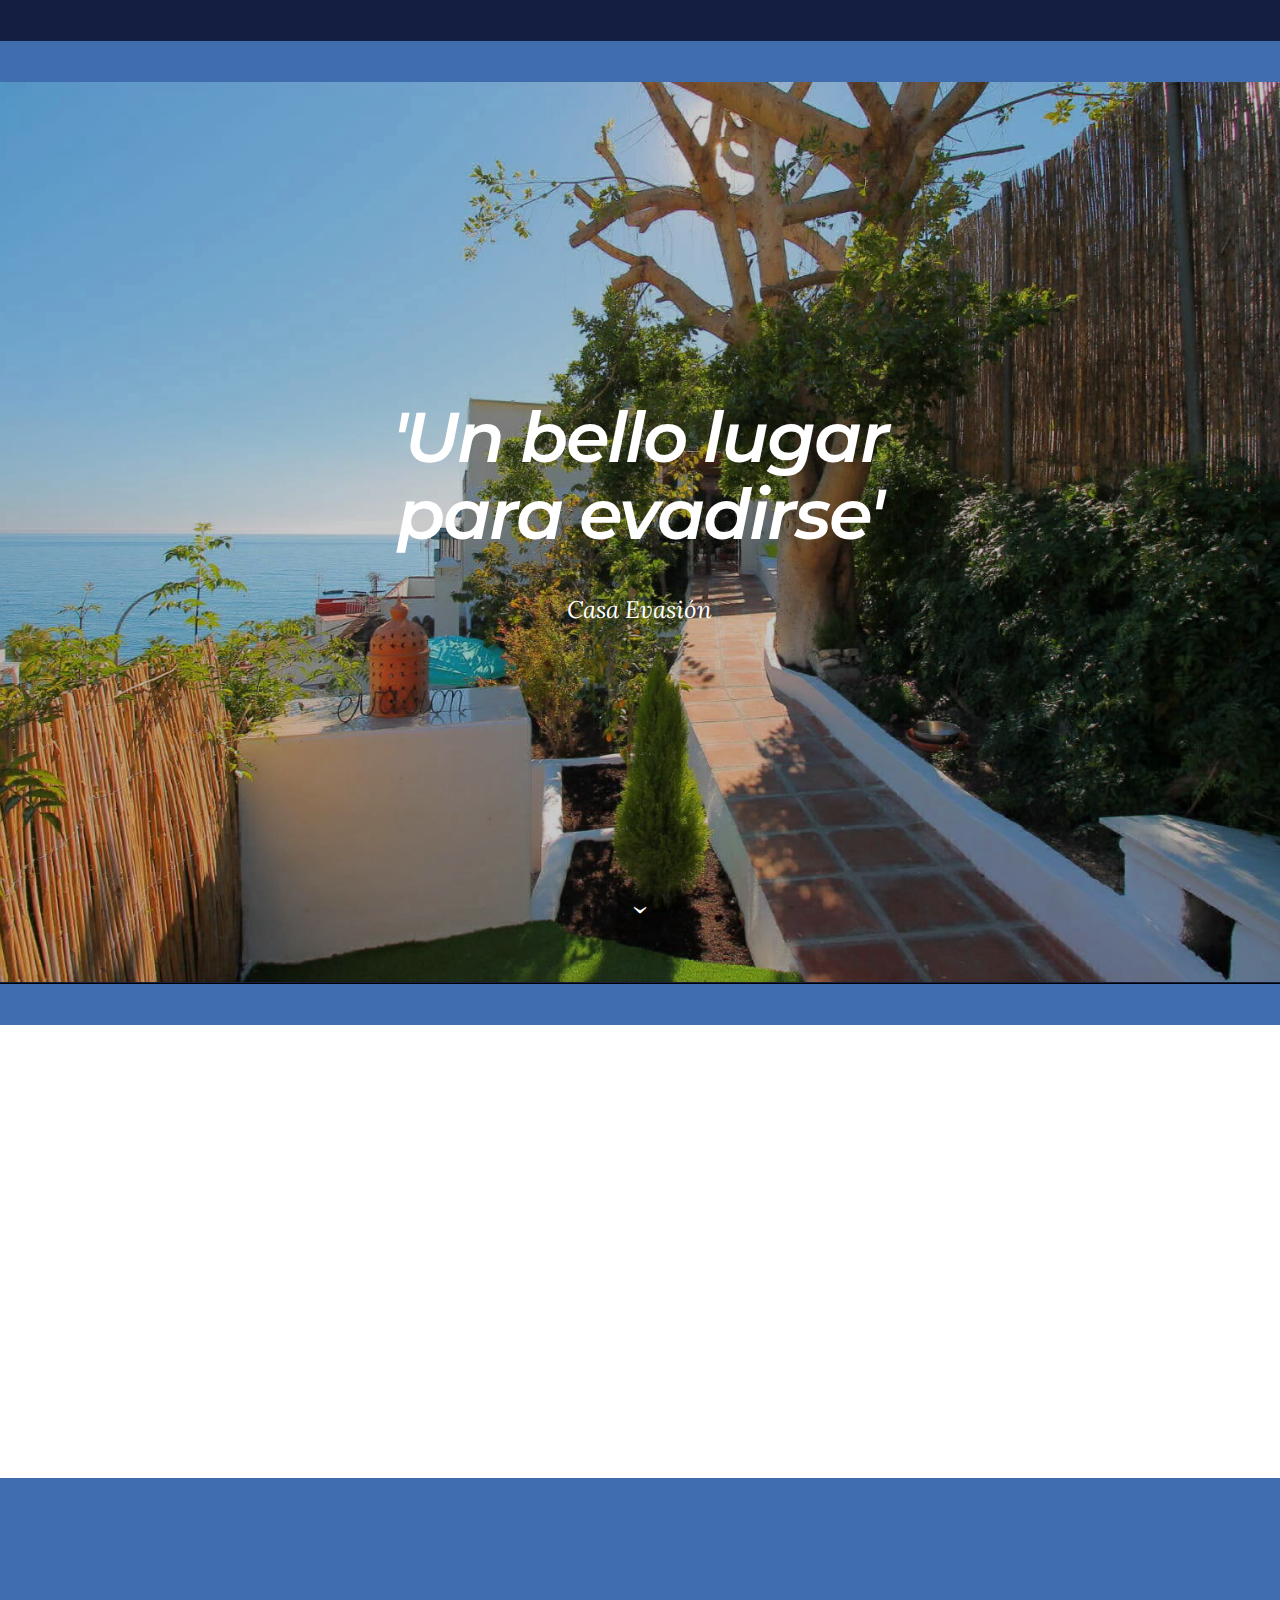
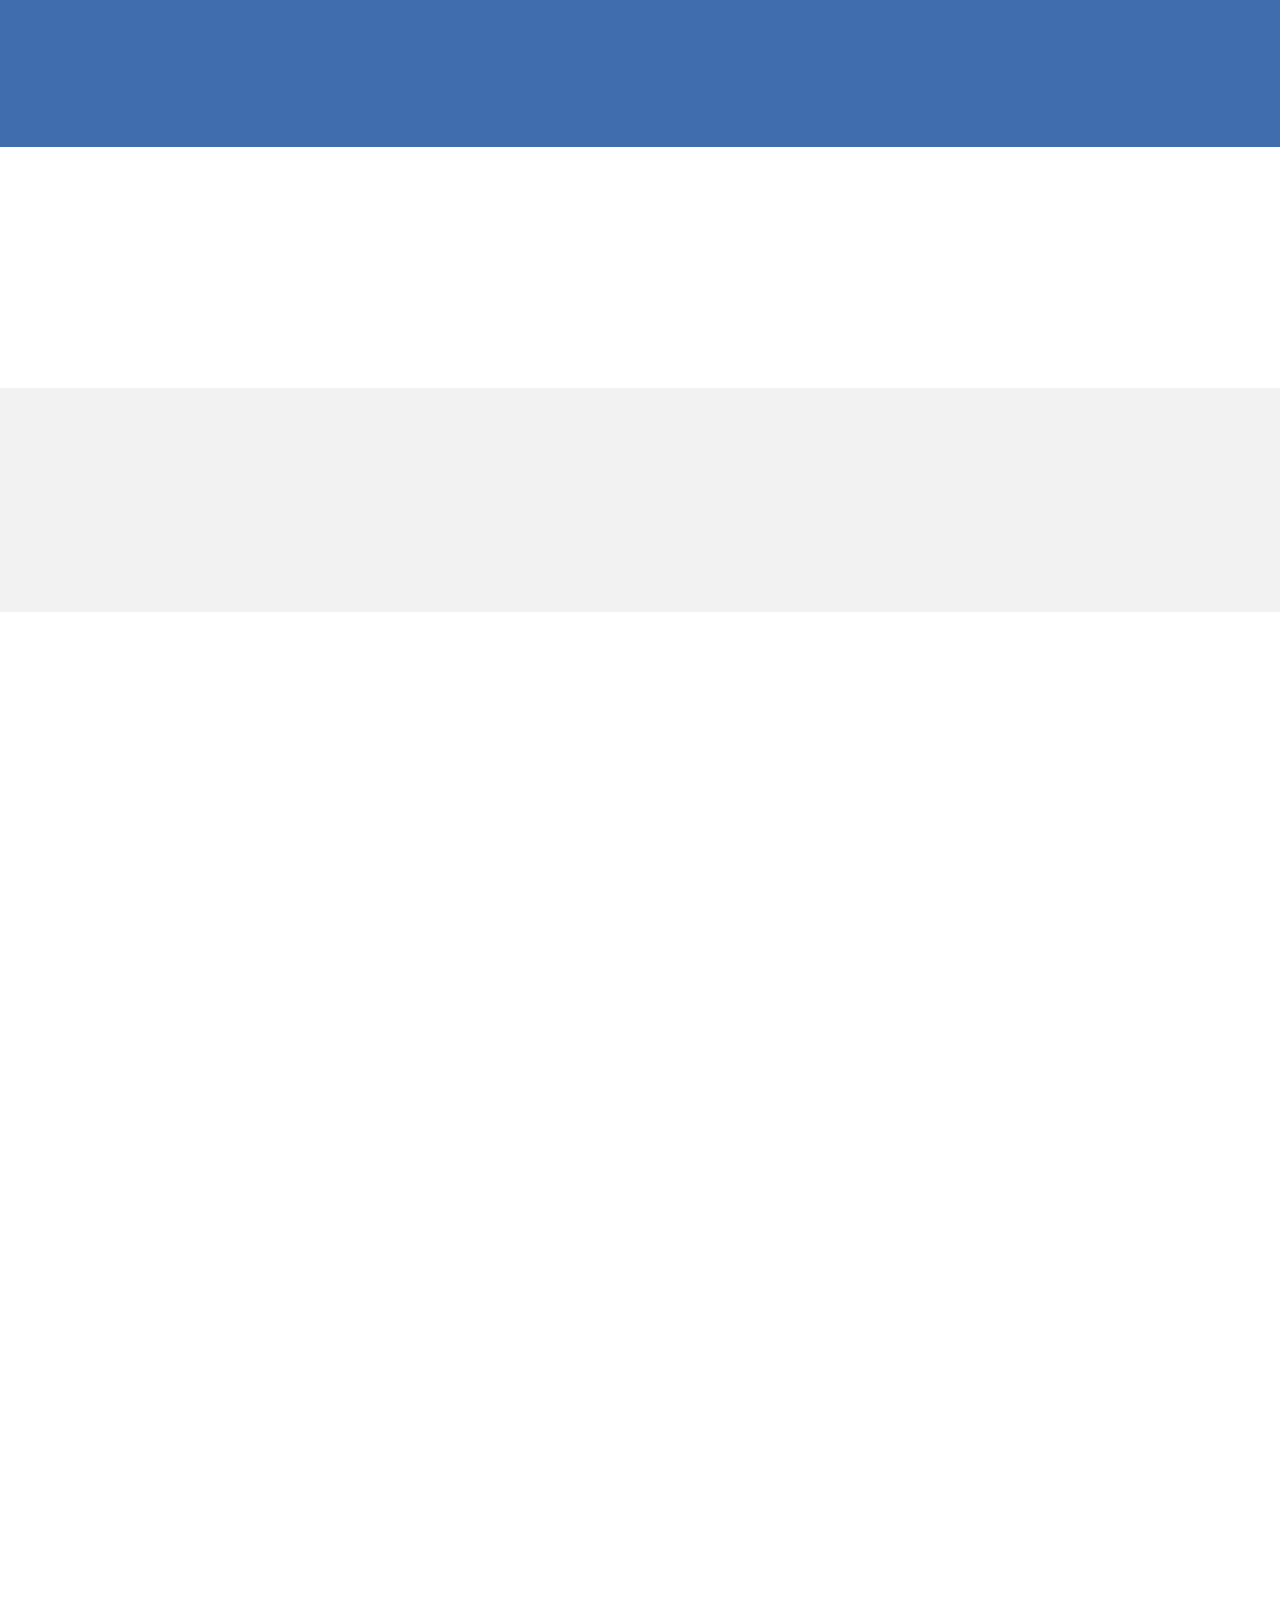
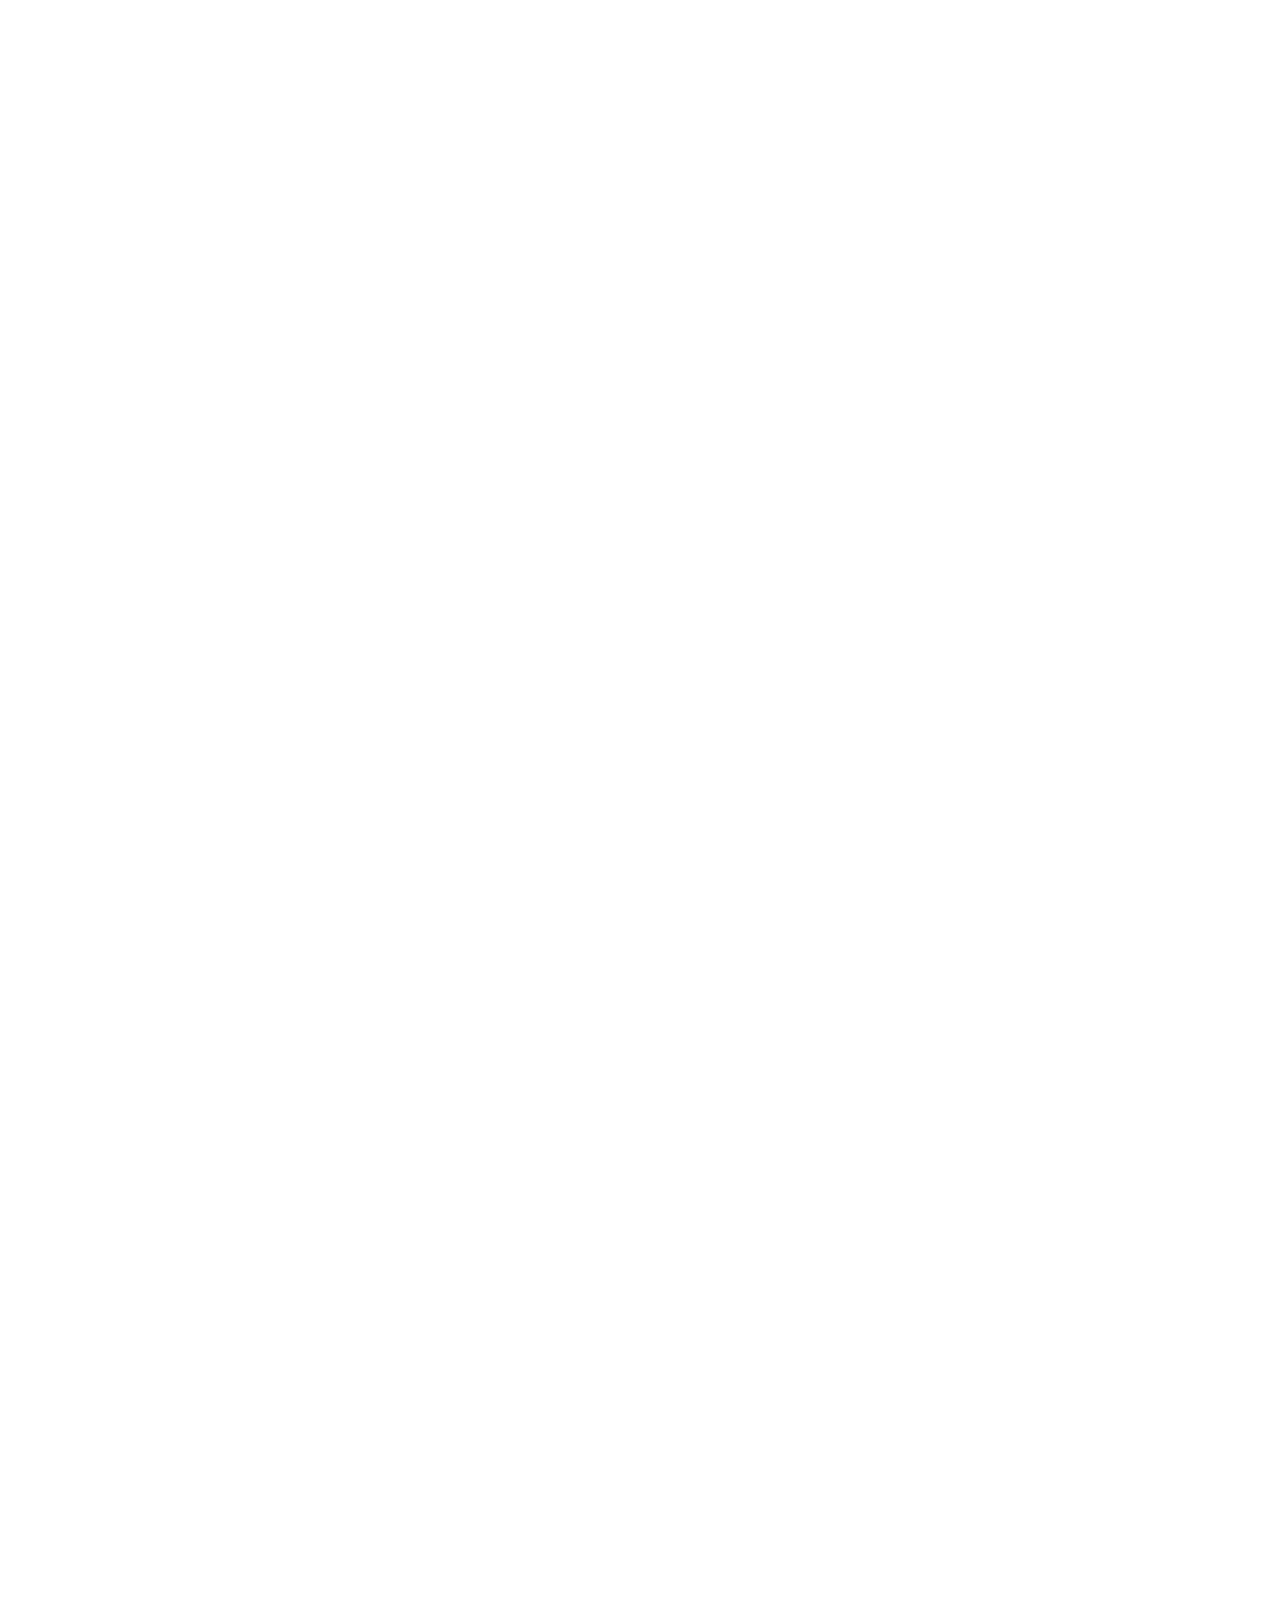
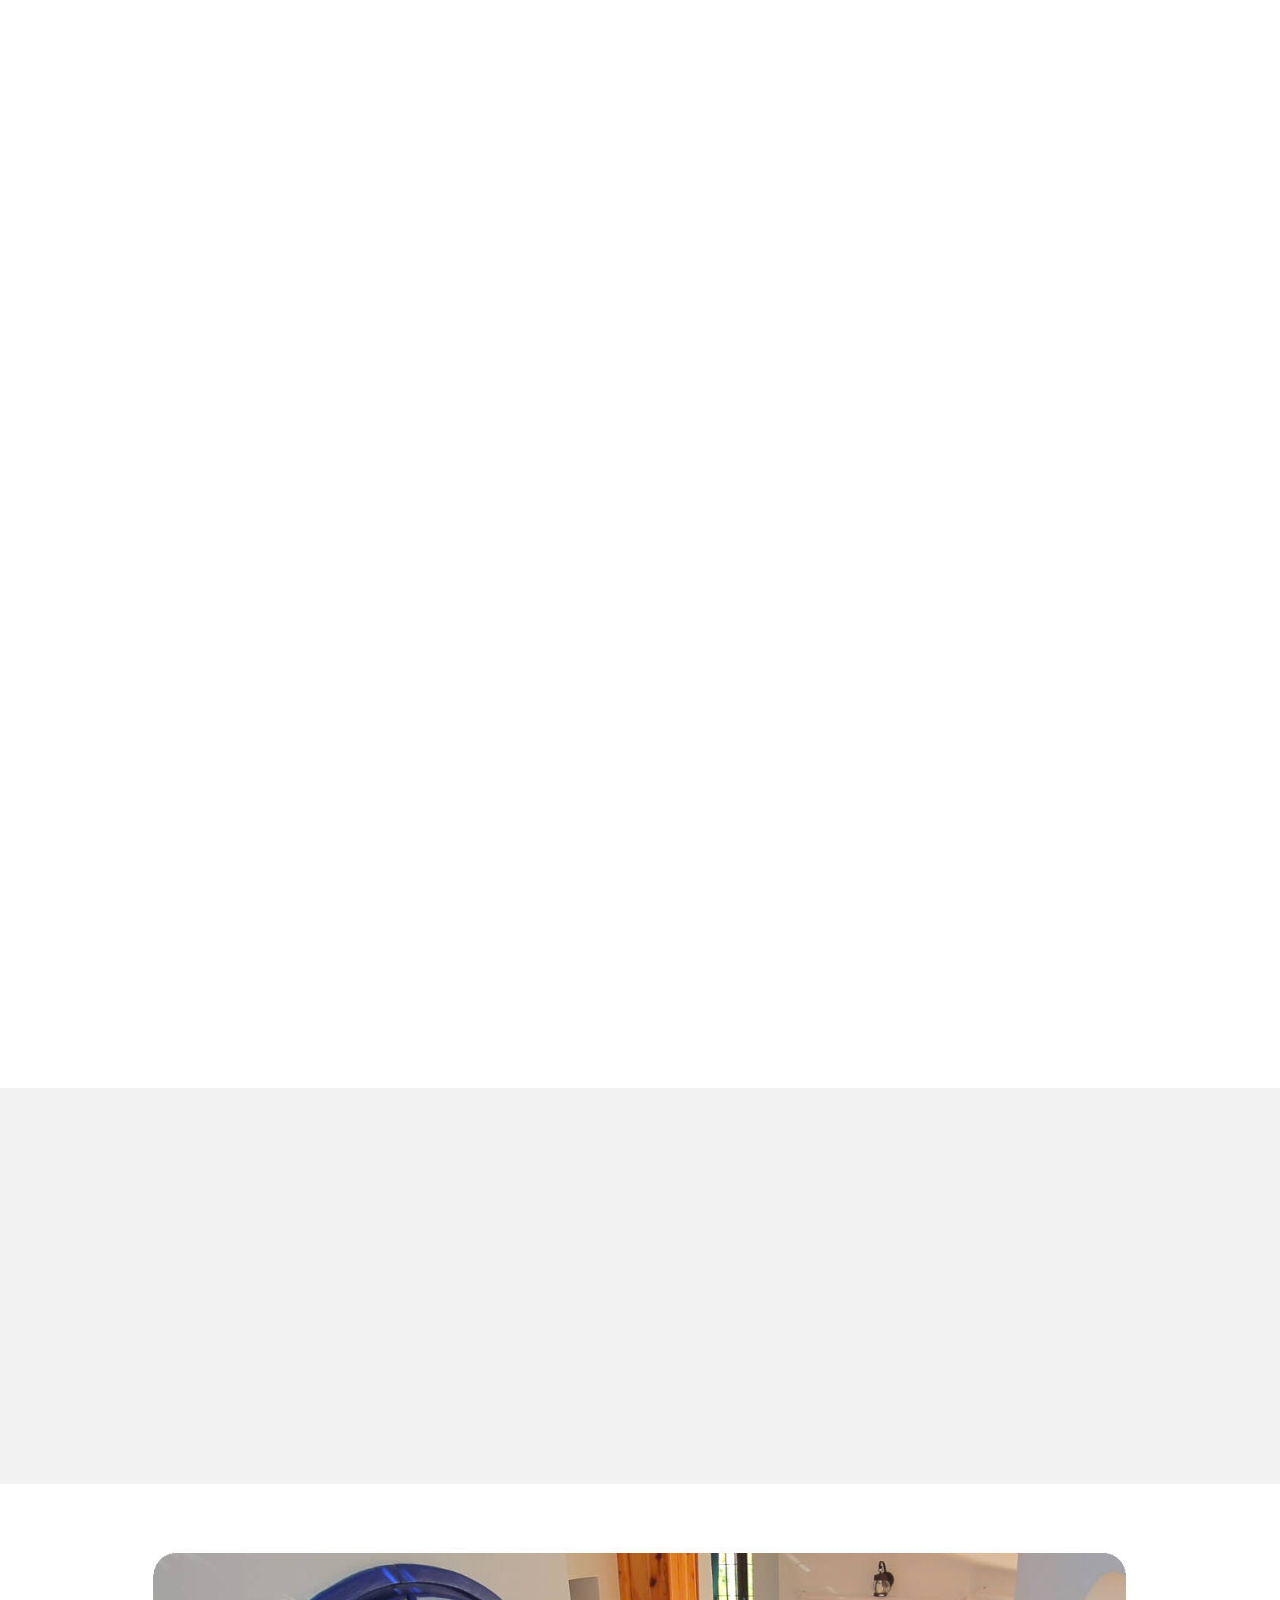
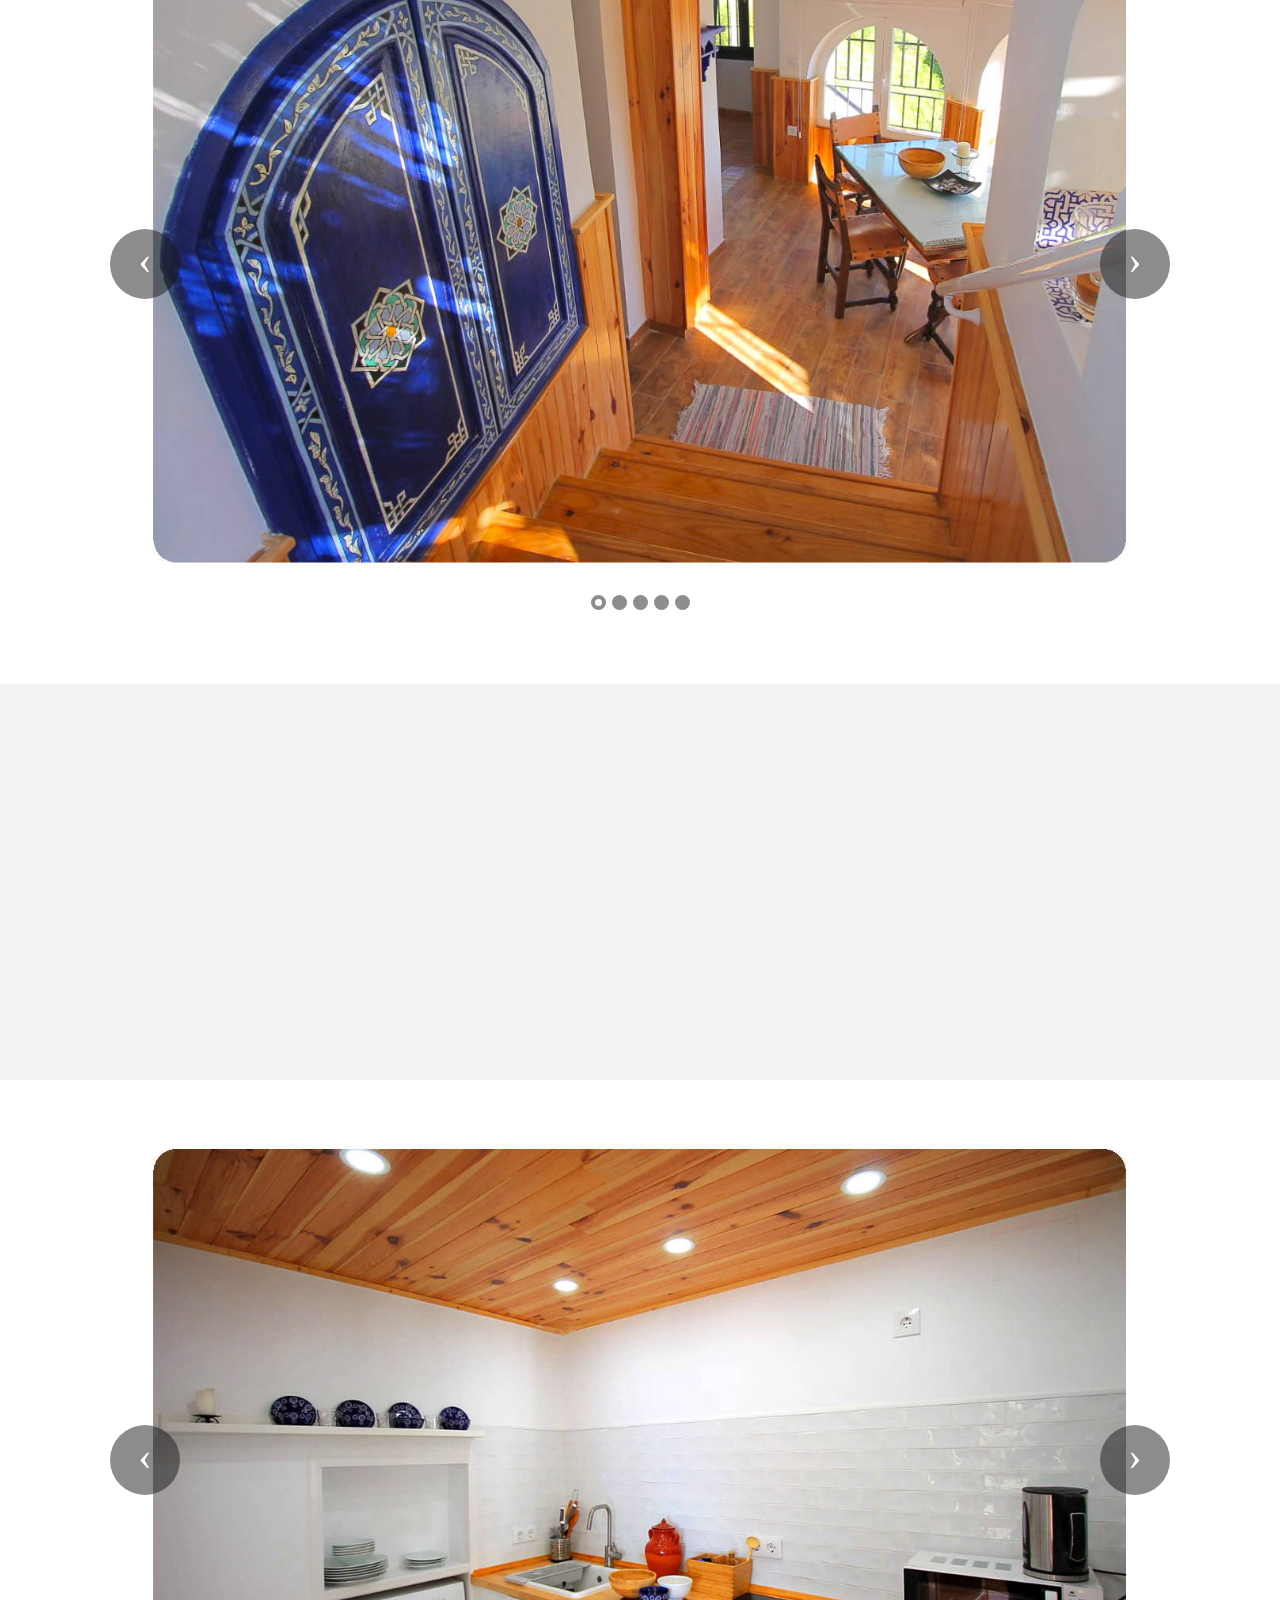
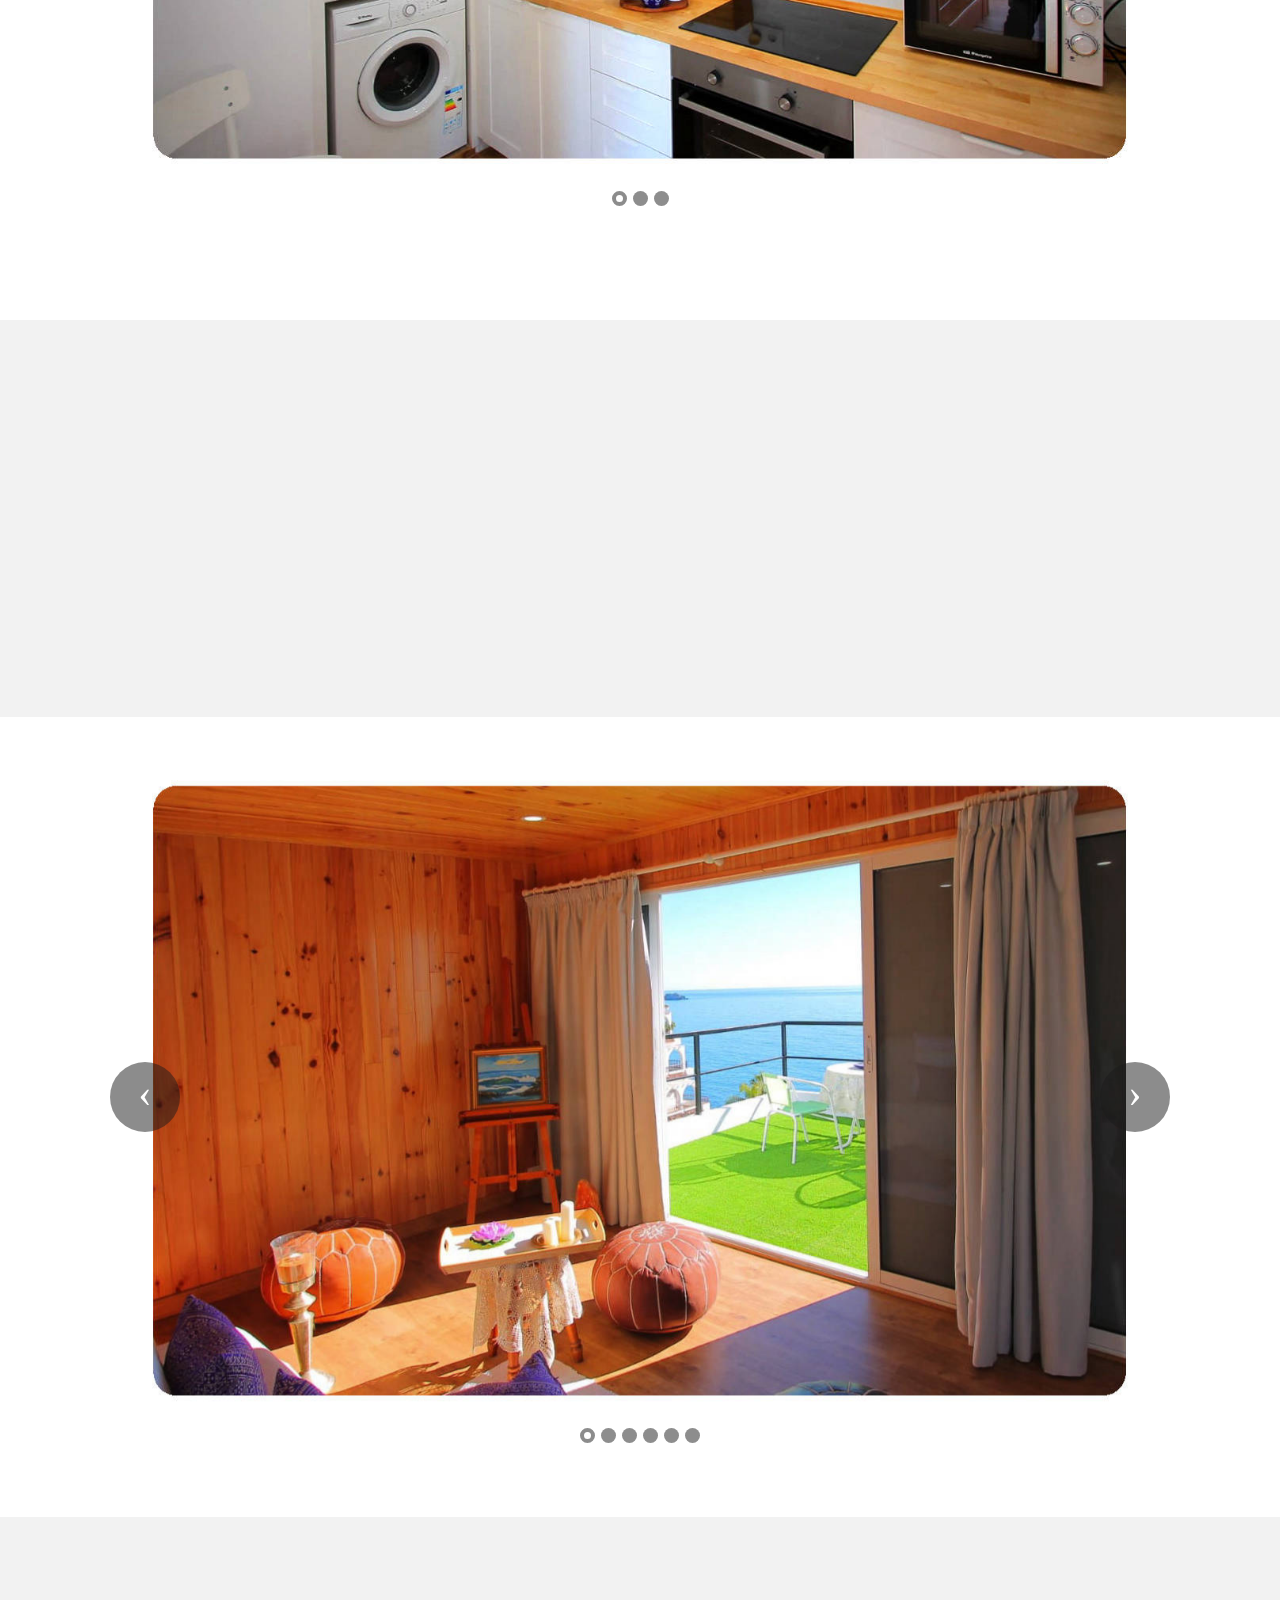
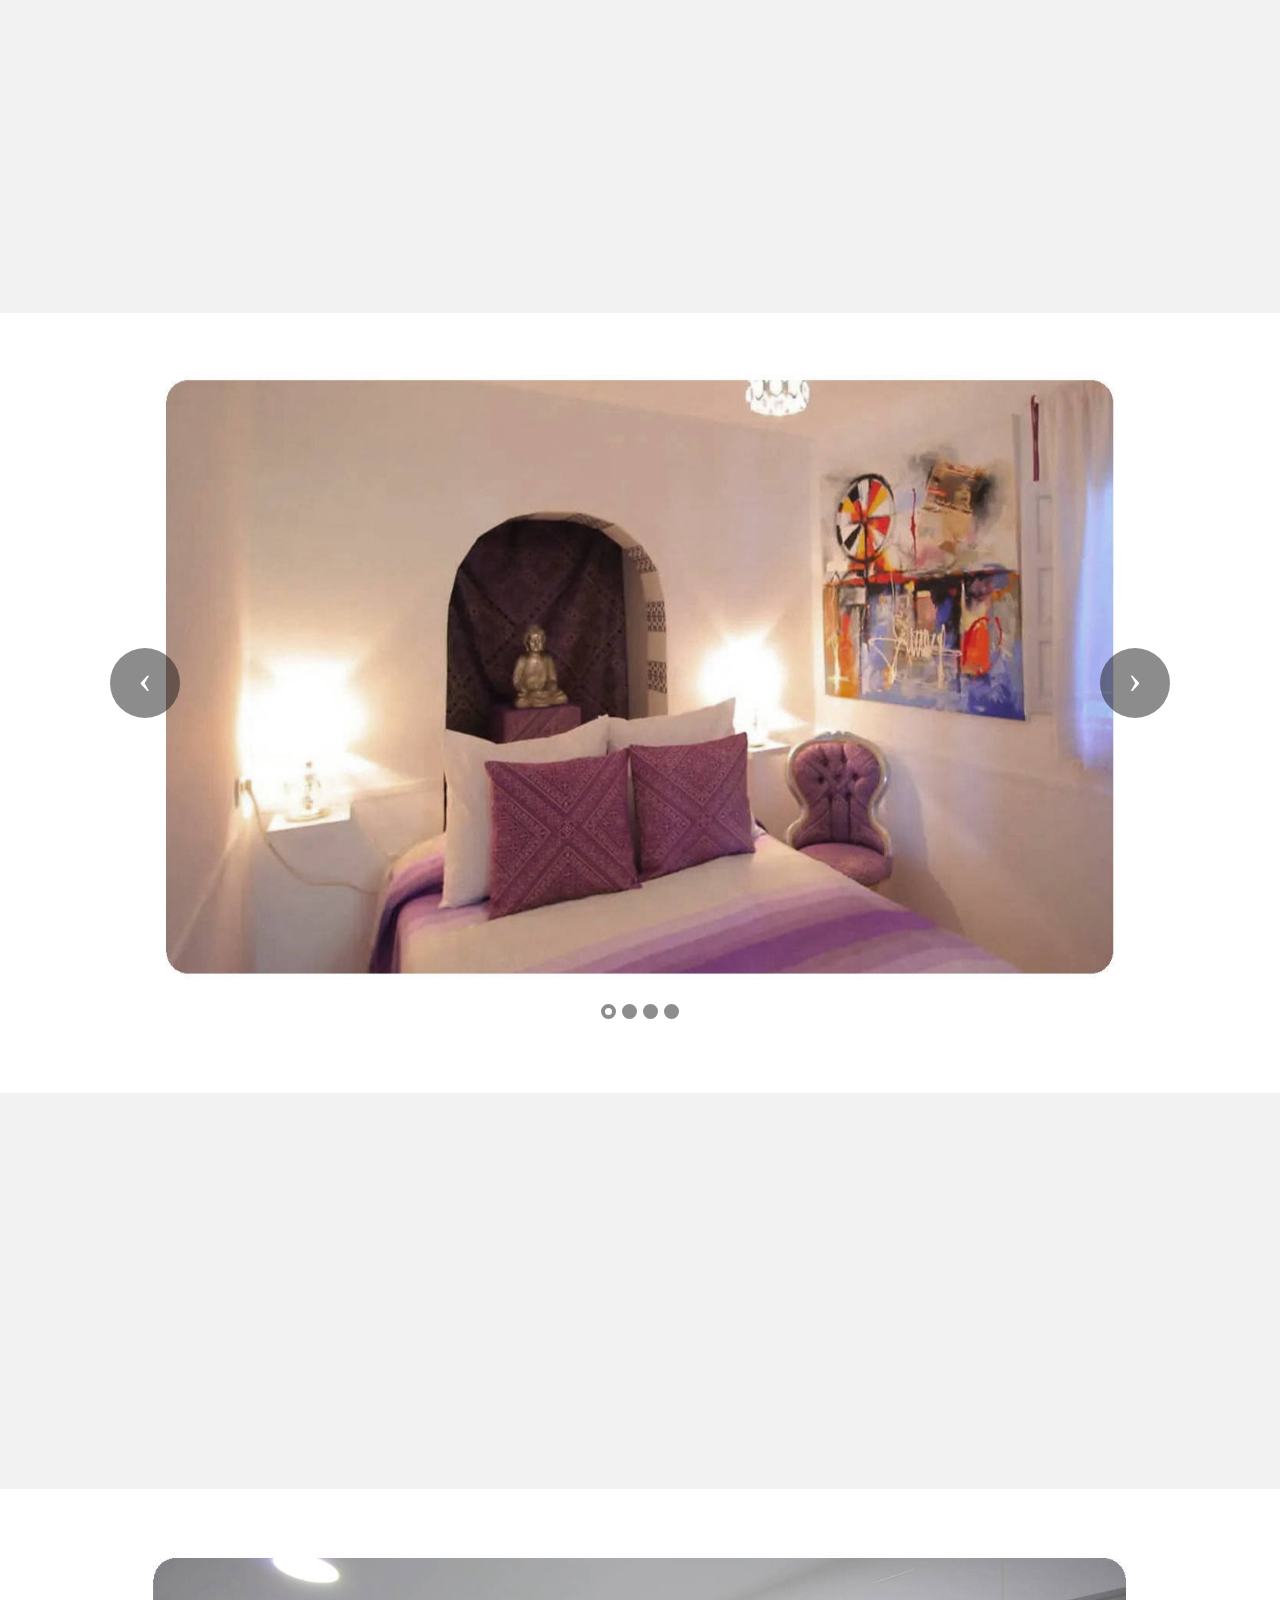
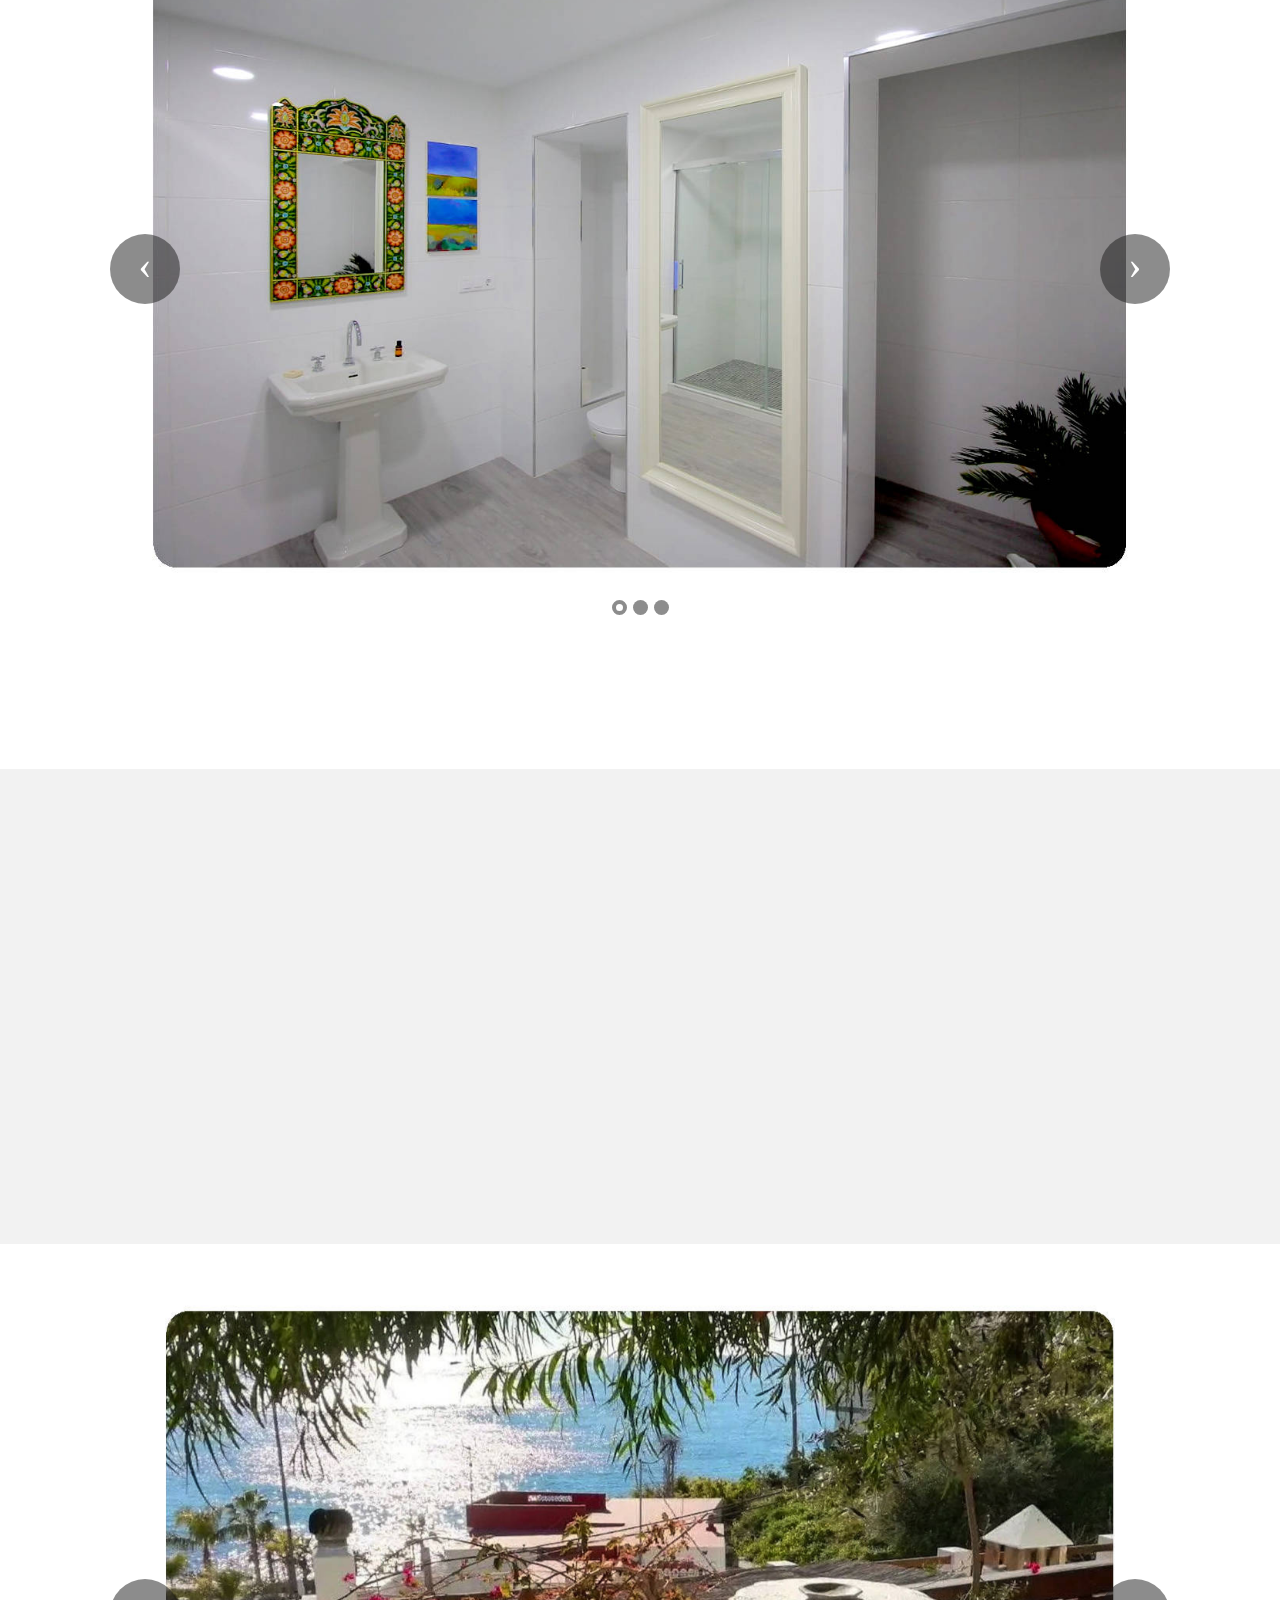
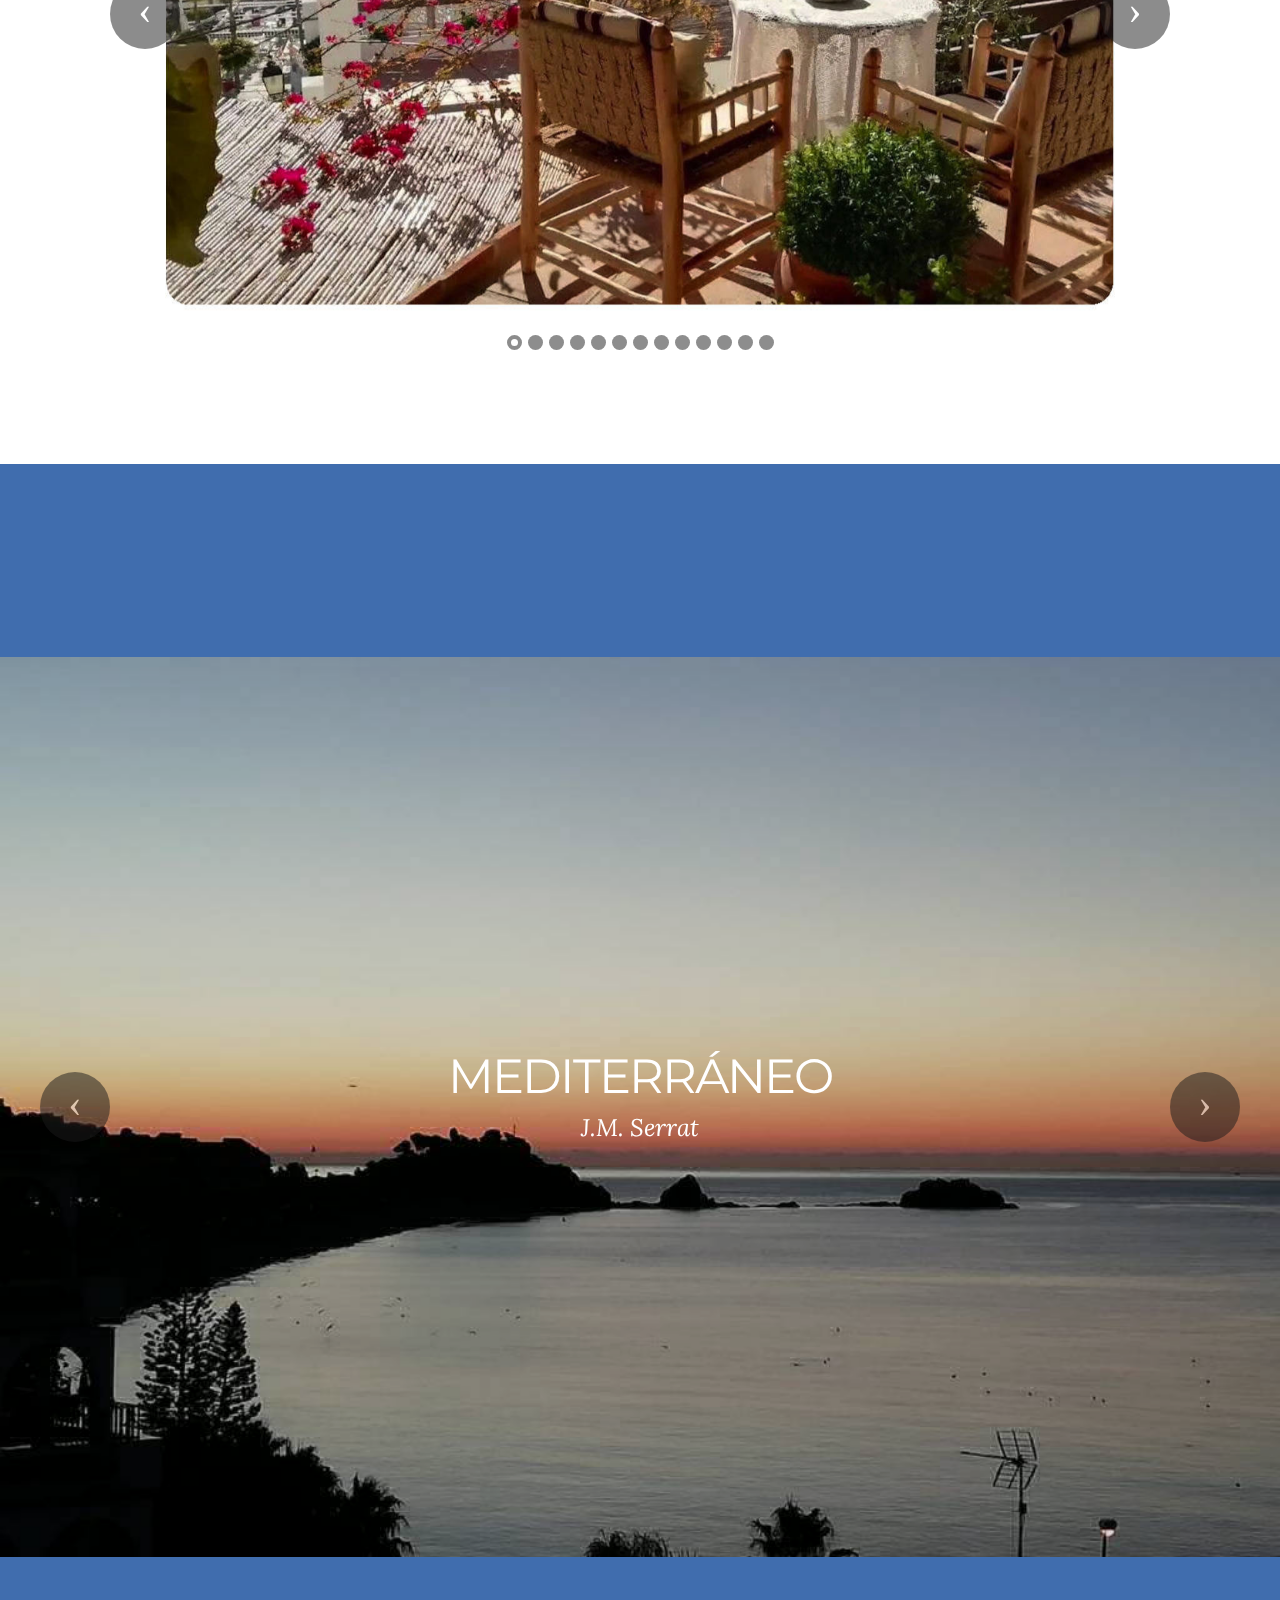
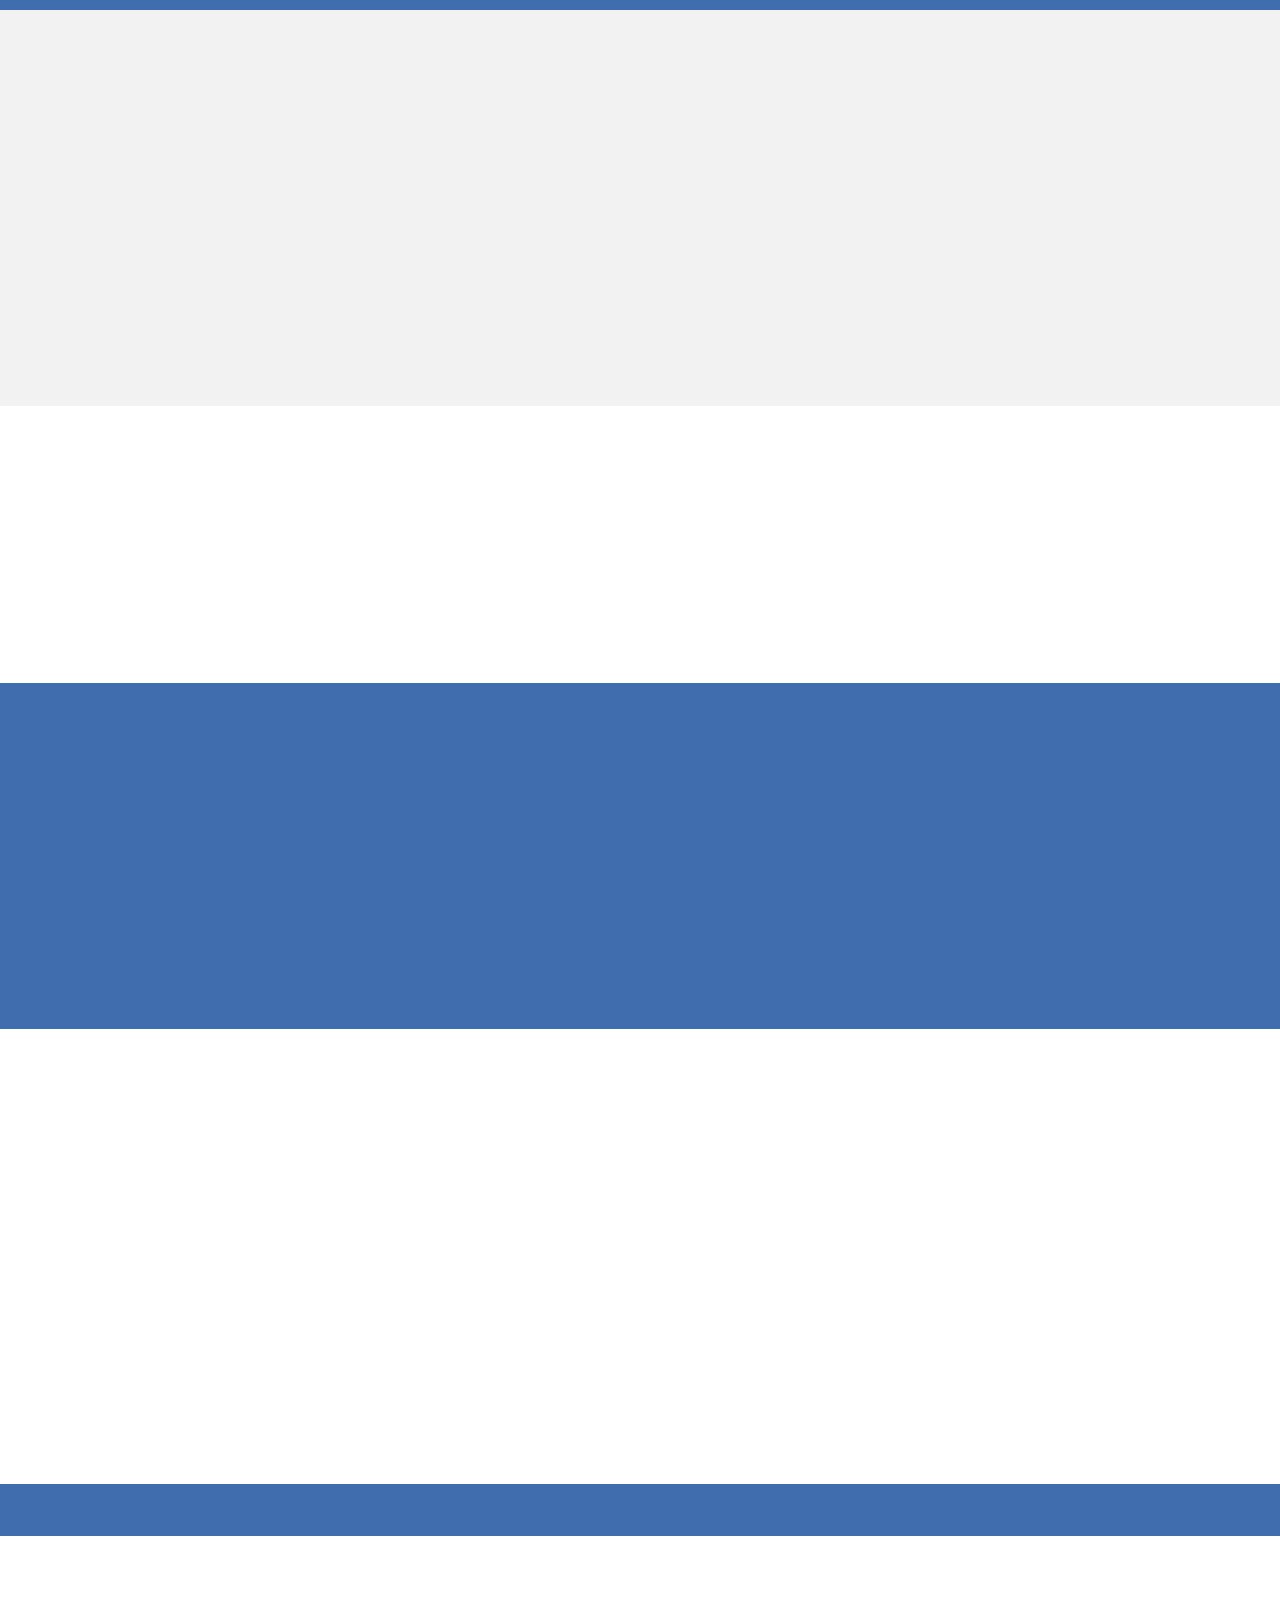
<file: index4.html>
<!DOCTYPE html>
<html  >
<head>
  <!-- Site made with Mobirise Website Builder v4.12.3, https://mobirise.com -->
  <meta charset="UTF-8">
  <meta http-equiv="X-UA-Compatible" content="IE=edge">
  <meta name="generator" content="Mobirise v4.12.3, mobirise.com">
  <meta name="viewport" content="width=device-width, initial-scale=1, minimum-scale=1">
  <link rel="shortcut icon" href="assets/images/logoazul-128x128-1.png" type="image/x-icon">
  <meta name="description" content="Alquiler vacacional">
  
  
  <title>Casa Evasión Almuñecar</title>
  <link rel="stylesheet" href="https://fonts.googleapis.com/css?family=Lora:400,700,400italic,700italic&subset=latin">
  <link rel="stylesheet" href="https://fonts.googleapis.com/css?family=Montserrat:400,700">
  <link rel="stylesheet" href="https://fonts.googleapis.com/css?family=Raleway:100,100i,200,200i,300,300i,400,400i,500,500i,600,600i,700,700i,800,800i,900,900i">
  <link rel="stylesheet" href="assets/et-line-font-plugin/style.css">
  <link rel="stylesheet" href="assets/web/assets/mobirise-icons/mobirise-icons.css">
  <link rel="stylesheet" href="assets/tether/tether.min.css">
  <link rel="stylesheet" href="assets/bootstrap/css/bootstrap.min.css">
  <link rel="stylesheet" href="assets/web/assets/gdpr-plugin/gdpr-styles.css">
  <link rel="stylesheet" href="assets/animatecss/animate.min.css">
  <link rel="stylesheet" href="assets/theme/css/style.css">
  <link rel="preload" as="style" href="assets/mobirise/css/mbr-additional.css"><link rel="stylesheet" href="assets/mobirise/css/mbr-additional.css" type="text/css">
  
  
  
</head>
<body>
  <section class="mbr-section article" id="msg-box3-cy" data-rv-view="4" style="background-color: rgb(19, 30, 64); padding-top: 0px; padding-bottom: 40px;">

    
    <div class="container">
        <div class="row">
            <div class="col-md-8 col-md-offset-2 text-xs-center">
                
                
                
            </div>
        </div>
    </div>

</section>

<section class="engine"><a href="https://mobirise.info/j">website templates</a></section><section class="mbr-section article" id="msg-box3-bg" data-rv-view="7" style="background-color: rgb(64, 109, 174); padding-top: 0px; padding-bottom: 40px;">

    
    <div class="container">
        <div class="row">
            <div class="col-md-8 col-md-offset-2 text-xs-center">
                
                
                
            </div>
        </div>
    </div>

</section>

<section class="mbr-section mbr-section-hero mbr-section-full mbr-section-with-arrow" id="header1-a7" data-rv-view="10" style="background-image: url(assets/images/2ac0dc72-fd9a-40d6-a266-d9a5af97fc70-1599x1066.jpg);">

    <div class="mbr-overlay" style="opacity: 0.2; background-color: rgb(0, 0, 0);"></div>

    <div class="mbr-table-cell">

        <div class="container">
            <div class="row">
                <div class="mbr-section col-md-10 col-md-offset-1 text-xs-center">

                    <h1 class="mbr-section-title display-1"><em>'Un bello lugar <br>para evadirse'</em></h1>
                    <p class="mbr-section-lead lead"><br>Casa Evasión</p>
                    
                </div>
            </div>
        </div>
    </div>

    <div class="mbr-arrow mbr-arrow-floating" aria-hidden="true"><a href="#msg-box3-26"><i class="mbr-arrow-icon"></i></a></div>

</section>

<section class="mbr-section article" id="msg-box3-26" data-rv-view="13" style="background-color: rgb(19, 30, 64); padding-top: 0px; padding-bottom: 0px;">

    
    <div class="container">
        <div class="row">
            <div class="col-md-8 col-md-offset-2 text-xs-center">
                
                
                
            </div>
        </div>
    </div>

</section>

<section class="mbr-section article" id="msg-box3-aa" data-rv-view="16" style="background-color: rgb(0, 0, 0); padding-top: 0px; padding-bottom: 0px;">

    
    <div class="container">
        <div class="row">
            <div class="col-md-8 col-md-offset-2 text-xs-center">
                
                
                
            </div>
        </div>
    </div>

</section>

<section class="mbr-section article" id="msg-box3-bf" data-rv-view="19" style="background-color: rgb(64, 109, 174); padding-top: 0px; padding-bottom: 40px;">

    
    <div class="container">
        <div class="row">
            <div class="col-md-8 col-md-offset-2 text-xs-center">
                
                
                
            </div>
        </div>
    </div>

</section>

<section class="mbr-section article" id="msg-box3-dq" data-rv-view="22" style="background-color: rgb(255, 255, 255); padding-top: 80px; padding-bottom: 40px;">

    
    <div class="container">
        <div class="row">
            <div class="col-md-8 col-md-offset-2 text-xs-center">
                <h3 class="mbr-section-title display-2"><em>'<span style="font-weight: normal;">Una casa</span></em><div><em>especial'</em></div></h3>
                <div class="lead"><p><strong>- Entre la playa y el cielo -</strong></p></div>
                
            </div>
        </div>
    </div>

</section>

<section class="mbr-section article mbr-section__container" id="content1-ae" data-rv-view="25" style="background-color: rgb(255, 255, 255); padding-top: 0px; padding-bottom: 100px;">

    <div class="container">
        <div class="row">
            <div class="col-xs-12 lead"><p><br></p><p>Especial y única<strong> </strong>para evadirse en su hermoso jardín, las vistas desde sus distintas terrazas le atraparán con un café, una comida a la sombra arbórea o una copa en el silencio de la noche sólo amenizado por<strong> el sonido del mar</strong>'.</p></div>
        </div>
    </div>

</section>

<section class="mbr-section mbr-section__container article" id="header3-cs" data-rv-view="27" style="background-color: rgb(64, 109, 174); padding-top: 60px; padding-bottom: 100px;">
    <div class="container">
        <div class="row">
            <div class="col-xs-12">
                <h3 class="mbr-section-title display-2"><span style="font-weight: normal;">'Qué le voy a hacer, si yo</span></h3>
                <p class="mbr-section-subtitle"><br>Nací en el mediterráneo'</p>
            </div>
        </div>
    </div>
</section>

<section class="mbr-section article mbr-parallax-background" id="msg-box8-cz" data-rv-view="29" style="background-image: url(assets/images/c6fecebe-430b-458f-b24b-de1b339fd23d-1600x800.jpg); padding-top: 120px; padding-bottom: 120px;">

    
    <div class="container">
        <div class="row">
            <div class="col-md-8 col-md-offset-2 text-xs-center">
                
                
                
            </div>
        </div>
    </div>

</section>

<section class="mbr-section article" id="msg-box3-dm" data-rv-view="32" style="background-color: rgb(242, 242, 242); padding-top: 80px; padding-bottom: 40px;">

    
    <div class="container">
        <div class="row">
            <div class="col-md-8 col-md-offset-2 text-xs-center">
                <h3 class="mbr-section-title display-2">Casa Evasión</h3>
                <div class="lead"><p>'Una lugar con&nbsp;<span style="font-size: 1.07rem;">vistas, jardines y estilo'</span></p></div>
                
            </div>
        </div>
    </div>

</section>

<section class="mbr-section article" id="msg-box3-dl" data-rv-view="35" style="background-color: rgb(255, 255, 255); padding-top: 120px; padding-bottom: 40px;">

    
    <div class="container">
        <div class="row">
            <div class="col-md-8 col-md-offset-2 text-xs-center">
                <h3 class="mbr-section-title display-2">&nbsp;'Morrocco Style'</h3>
                <div class="lead"><p>Un salón a la vez fresco y cálido</p></div>
                
            </div>
        </div>
    </div>

</section>

<section class="mbr-section mbr-section-nopadding mbr-figure--caption-outside-bottom" id="image1-da" data-rv-view="38">
    <div class="mbr-figure">
        <div><img src="assets/images/salonmorroco2-1400x933.jpg"></div>
        
    </div>
</section>

<section class="mbr-section mbr-section-nopadding mbr-figure--caption-outside-bottom" id="image1-d9" data-rv-view="40">
    <div class="mbr-figure">
        <div><img src="assets/images/salonmorroco3-1440x960.jpg"></div>
        
    </div>
</section>

<section class="mbr-section mbr-section-nopadding mbr-figure--caption-outside-bottom" id="image1-db" data-rv-view="42">
    <div class="mbr-figure">
        <div><img src="assets/images/salonmorroco4-1400x933.jpg"></div>
        
    </div>
</section>

<section class="mbr-section mbr-section-nopadding mbr-figure--caption-outside-bottom" id="image1-dc" data-rv-view="44">
    <div class="mbr-figure">
        <div><img src="assets/images/salonmorroco5-1440x960.jpg"></div>
        
    </div>
</section>

<section class="mbr-section article" id="msg-box3-dk" data-rv-view="46" style="background-color: rgb(242, 242, 242); padding-top: 120px; padding-bottom: 120px;">

    
    <div class="container">
        <div class="row">
            <div class="col-md-8 col-md-offset-2 text-xs-center">
                <h3 class="mbr-section-title display-2">'El alimento<br>de la&nbsp;luz'</h3>
                <div class="lead"><p>Un comedor entre arcos y ventanales</p></div>
                
            </div>
        </div>
    </div>

</section>

<section class="mbr-slider mbr-section mbr-section__container carousel slide mbr-section-nopadding" data-ride="carousel" data-keyboard="false" data-wrap="true" data-pause="false" data-interval="false" id="slider3-c7" data-rv-view="49" style="background-color: rgb(255, 255, 255);">
    <div class=" container boxed-slider" style="padding-top: 0px; padding-bottom: 40px;">
        <div>
            <div>
                <ol class="carousel-indicators">
                    <li data-app-prevent-settings="" data-target="#slider3-c7" data-slide-to="0" class="active"></li><li data-app-prevent-settings="" data-target="#slider3-c7" data-slide-to="1"></li><li data-app-prevent-settings="" data-target="#slider3-c7" data-slide-to="2"></li><li data-app-prevent-settings="" data-target="#slider3-c7" data-slide-to="3"></li><li data-app-prevent-settings="" data-target="#slider3-c7" class="" data-slide-to="4"></li>
                </ol>
                <div class="carousel-inner" role="listbox">
                    <div class="mbr-section mbr-section-hero carousel-item dark center active" data-bg-video-slide="false">
                        <div class="mbr-table-cell">
                            
                            <div class="container-slide">
                                <img src="assets/images/comedor1-1-1440x960.jpg">
                                <div class="row">
                                    <div class="col-md-8 col-md-offset-1">
                                        
                                        

                                        
                                    </div>
                                </div>
                            </div>
                        </div>
                    </div><div class="mbr-section mbr-section-hero carousel-item dark center" data-bg-video-slide="false">
                        <div class="mbr-table-cell">
                            
                            <div class="container-slide">
                                <img src="assets/images/comedor4-1-1440x960.jpg">
                                <div class="row">
                                    <div class="col-md-8 col-md-offset-1">
                                        
                                        

                                        
                                    </div>
                                </div>
                            </div>
                        </div>
                    </div><div class="mbr-section mbr-section-hero carousel-item dark center" data-bg-video-slide="false">
                        <div class="mbr-table-cell">
                            
                            <div class="container-slide">
                                <img src="assets/images/comedor2-1440x960.jpg">
                                <div class="row">
                                    <div class="col-md-8 col-md-offset-1">
                                        
                                        

                                        
                                    </div>
                                </div>
                            </div>
                        </div>
                    </div><div class="mbr-section mbr-section-hero carousel-item dark center" data-bg-video-slide="false">
                        <div class="mbr-table-cell">
                            
                            <div class="container-slide">
                                <img src="assets/images/comedor3-1-1440x960.jpg">
                                <div class="row">
                                    <div class="col-md-8 col-md-offset-1">
                                        
                                        

                                        
                                    </div>
                                </div>
                            </div>
                        </div>
                    </div><div class="mbr-section mbr-section-hero carousel-item dark center" data-bg-video-slide="false">
                        <div class="mbr-table-cell">
                            
                            <div class="container-slide">
                                <img src="assets/images/comedor5-1-1440x960.jpg">
                                <div class="row">
                                    <div class="col-md-8 col-md-offset-1">
                                        
                                        

                                        
                                    </div>
                                </div>
                            </div>
                        </div>
                    </div>
                </div>

                <a data-app-prevent-settings="" class="left carousel-control" role="button" data-slide="prev" href="#slider3-c7">
                    <span class="icon-prev" aria-hidden="true"></span>
                    <span class="sr-only">Previous</span>
                </a>
                <a data-app-prevent-settings="" class="right carousel-control" role="button" data-slide="next" href="#slider3-c7">
                    <span class="icon-next" aria-hidden="true"></span>
                    <span class="sr-only">Next</span>
                </a>
            </div>
        </div>
    </div>
</section>

<section class="mbr-section article" id="msg-box3-dj" data-rv-view="67" style="background-color: rgb(242, 242, 242); padding-top: 120px; padding-bottom: 120px;">

    
    <div class="container">
        <div class="row">
            <div class="col-md-8 col-md-offset-2 text-xs-center">
                <h3 class="mbr-section-title display-2">Cotidiano&nbsp;<div>'deluxe'</div></h3>
                <div class="lead"><p>Dos cocinas prácticas y luminosas</p></div>
                
            </div>
        </div>
    </div>

</section>

<section class="mbr-slider mbr-section mbr-section__container carousel slide mbr-section-nopadding" data-ride="carousel" data-keyboard="false" data-wrap="true" data-pause="false" data-interval="false" id="slider3-cb" data-rv-view="70" style="background-color: rgb(255, 255, 255);">
    <div class=" container boxed-slider" style="padding-top: 0px; padding-bottom: 80px;">
        <div>
            <div>
                <ol class="carousel-indicators">
                    <li data-app-prevent-settings="" data-target="#slider3-cb" data-slide-to="0" class="active"></li><li data-app-prevent-settings="" data-target="#slider3-cb" data-slide-to="1"></li><li data-app-prevent-settings="" data-target="#slider3-cb" class="" data-slide-to="2"></li>
                </ol>
                <div class="carousel-inner" role="listbox">
                    <div class="mbr-section mbr-section-hero carousel-item dark center active" data-bg-video-slide="false">
                        <div class="mbr-table-cell">
                            
                            <div class="container-slide">
                                <img src="assets/images/cocina3-1-1440x960.jpg">
                                <div class="row">
                                    <div class="col-md-8 col-md-offset-3 text-xs-right">
                                        
                                        

                                        
                                    </div>
                                </div>
                            </div>
                        </div>
                    </div><div class="mbr-section mbr-section-hero carousel-item dark center" data-bg-video-slide="false">
                        <div class="mbr-table-cell">
                            
                            <div class="container-slide">
                                <img src="assets/images/cocina1-1-1440x960.jpg">
                                <div class="row">
                                    <div class="col-md-8 col-md-offset-3 text-xs-right">
                                        
                                        

                                        
                                    </div>
                                </div>
                            </div>
                        </div>
                    </div><div class="mbr-section mbr-section-hero carousel-item dark center" data-bg-video-slide="false">
                        <div class="mbr-table-cell">
                            
                            <div class="container-slide">
                                <img src="assets/images/cocina2-1-1440x960.jpg">
                                <div class="row">
                                    <div class="col-md-8 col-md-offset-2 text-xs-center">
                                        
                                        

                                        
                                    </div>
                                </div>
                            </div>
                        </div>
                    </div>
                </div>

                <a data-app-prevent-settings="" class="left carousel-control" role="button" data-slide="prev" href="#slider3-cb">
                    <span class="icon-prev" aria-hidden="true"></span>
                    <span class="sr-only">Previous</span>
                </a>
                <a data-app-prevent-settings="" class="right carousel-control" role="button" data-slide="next" href="#slider3-cb">
                    <span class="icon-next" aria-hidden="true"></span>
                    <span class="sr-only">Next</span>
                </a>
            </div>
        </div>
    </div>
</section>

<section class="mbr-section article" id="msg-box3-di" data-rv-view="82" style="background-color: rgb(242, 242, 242); padding-top: 120px; padding-bottom: 120px;">

    
    <div class="container">
        <div class="row">
            <div class="col-md-8 col-md-offset-2 text-xs-center">
                <h3 class="mbr-section-title display-2">'Romántico <br>&amp; Chillout'</h3>
                <div class="lead"><p>Dormitorio de madera con terraza</p></div>
                
            </div>
        </div>
    </div>

</section>

<section class="mbr-slider mbr-section mbr-section__container carousel slide mbr-section-nopadding" data-ride="carousel" data-keyboard="false" data-wrap="true" data-pause="false" data-interval="false" id="slider3-ce" data-rv-view="85" style="background-color: rgb(255, 255, 255);">
    <div class=" container boxed-slider" style="padding-top: 0px; padding-bottom: 40px;">
        <div>
            <div>
                <ol class="carousel-indicators">
                    <li data-app-prevent-settings="" data-target="#slider3-ce" data-slide-to="0" class="active"></li><li data-app-prevent-settings="" data-target="#slider3-ce" data-slide-to="1"></li><li data-app-prevent-settings="" data-target="#slider3-ce" data-slide-to="2"></li><li data-app-prevent-settings="" data-target="#slider3-ce" class="" data-slide-to="3"></li><li data-app-prevent-settings="" data-target="#slider3-ce" data-slide-to="4"></li><li data-app-prevent-settings="" data-target="#slider3-ce" data-slide-to="5"></li>
                </ol>
                <div class="carousel-inner" role="listbox">
                    <div class="mbr-section mbr-section-hero carousel-item dark center active" data-bg-video-slide="false">
                        <div class="mbr-table-cell">
                            
                            <div class="container-slide">
                                <img src="assets/images/dormitorioterraza4-1440x960.jpg">
                                <div class="row">
                                    <div class="col-md-8 col-md-offset-3 text-xs-right">
                                        
                                        

                                        
                                    </div>
                                </div>
                            </div>
                        </div>
                    </div><div class="mbr-section mbr-section-hero carousel-item dark center" data-bg-video-slide="false">
                        <div class="mbr-table-cell">
                            
                            <div class="container-slide">
                                <img src="assets/images/dormitorioterraza1-1440x960.jpg">
                                <div class="row">
                                    <div class="col-md-8 col-md-offset-3 text-xs-right">
                                        
                                        

                                        
                                    </div>
                                </div>
                            </div>
                        </div>
                    </div><div class="mbr-section mbr-section-hero carousel-item dark center" data-bg-video-slide="false">
                        <div class="mbr-table-cell">
                            
                            <div class="container-slide">
                                <img src="assets/images/dormitorioterraza2-1440x960.jpg">
                                <div class="row">
                                    <div class="col-md-8 col-md-offset-3 text-xs-right">
                                        
                                        

                                        
                                    </div>
                                </div>
                            </div>
                        </div>
                    </div><div class="mbr-section mbr-section-hero carousel-item dark center" data-bg-video-slide="false">
                        <div class="mbr-table-cell">
                            
                            <div class="container-slide">
                                <img src="assets/images/dormitorioterraza3-1440x960.jpg">
                                <div class="row">
                                    <div class="col-md-8 col-md-offset-3 text-xs-right">
                                        
                                        

                                        
                                    </div>
                                </div>
                            </div>
                        </div>
                    </div><div class="mbr-section mbr-section-hero carousel-item dark center" data-bg-video-slide="false">
                        <div class="mbr-table-cell">
                            
                            <div class="container-slide">
                                <img src="assets/images/dormitorioterraza5-1440x960.jpg">
                                <div class="row">
                                    <div class="col-md-8 col-md-offset-3 text-xs-right">
                                        
                                        

                                        
                                    </div>
                                </div>
                            </div>
                        </div>
                    </div><div class="mbr-section mbr-section-hero carousel-item dark center" data-bg-video-slide="false">
                        <div class="mbr-table-cell">
                            
                            <div class="container-slide">
                                <img src="assets/images/dormitorioterraza6-1440x960.jpg">
                                <div class="row">
                                    <div class="col-md-8 col-md-offset-3 text-xs-right">
                                        
                                        

                                        
                                    </div>
                                </div>
                            </div>
                        </div>
                    </div>
                </div>

                <a data-app-prevent-settings="" class="left carousel-control" role="button" data-slide="prev" href="#slider3-ce">
                    <span class="icon-prev" aria-hidden="true"></span>
                    <span class="sr-only">Previous</span>
                </a>
                <a data-app-prevent-settings="" class="right carousel-control" role="button" data-slide="next" href="#slider3-ce">
                    <span class="icon-next" aria-hidden="true"></span>
                    <span class="sr-only">Next</span>
                </a>
            </div>
        </div>
    </div>
</section>

<section class="mbr-section article" id="msg-box3-dg" data-rv-view="106" style="background-color: rgb(242, 242, 242); padding-top: 120px; padding-bottom: 120px;">

    
    <div class="container">
        <div class="row">
            <div class="col-md-8 col-md-offset-2 text-xs-center">
                <h3 class="mbr-section-title display-2">'Dormir, meditar,<div>descansar'</div></h3>
                <div class="lead"><p>Dos dormitorios más, uno más Zen, el otro más colorido&nbsp;</p></div>
                
            </div>
        </div>
    </div>

</section>

<section class="mbr-slider mbr-section mbr-section__container carousel slide" data-ride="carousel" data-keyboard="false" data-wrap="true" data-pause="false" data-interval="false" id="slider2-ck" data-rv-view="109" style="background-color: rgb(255, 255, 255); padding-top: 0px; padding-bottom: 40px;">
    <div class=" container article-slider">
        <div class=" row">
            <div class=" col-xs-12">
                <ol class="carousel-indicators">
                    <li data-app-prevent-settings="" data-target="#slider2-ck" class="active" data-slide-to="0"></li><li data-app-prevent-settings="" data-target="#slider2-ck" data-slide-to="1"></li><li data-app-prevent-settings="" data-target="#slider2-ck" data-slide-to="2"></li><li data-app-prevent-settings="" data-target="#slider2-ck" data-slide-to="3"></li>
                </ol>
                <div class="carousel-inner" role="listbox">
                    <div class="mbr-section carousel-item dark center active" data-bg-video-slide="false">
                        <div class="mbr-table-cell">
                            
                            <div class="container-slide">
                                <img src="assets/images/dormi4-1-1440x960.jpg">
                                <div class="row">
                                    <div class="col-md-8 col-md-offset-2 text-xs-center">
                                        
                                        

                                        
                                    </div>
                                </div>
                            </div>
                        </div>
                    </div><div class="mbr-section carousel-item dark center" data-bg-video-slide="false">
                        <div class="mbr-table-cell">
                            
                            <div class="container-slide">
                                <img src="assets/images/dormi5-1440x960.jpg">
                                <div class="row">
                                    <div class="col-md-8 col-md-offset-2 text-xs-center">
                                        
                                        

                                        
                                    </div>
                                </div>
                            </div>
                        </div>
                    </div><div class="mbr-section carousel-item dark center" data-bg-video-slide="false">
                        <div class="mbr-table-cell">
                            
                            <div class="container-slide">
                                <img src="assets/images/dormi1-1-1440x960.jpg">
                                <div class="row">
                                    <div class="col-md-8 col-md-offset-2 text-xs-center">
                                        
                                        

                                        
                                    </div>
                                </div>
                            </div>
                        </div>
                    </div><div class="mbr-section carousel-item dark center" data-bg-video-slide="false">
                        <div class="mbr-table-cell">
                            
                            <div class="container-slide">
                                <img src="assets/images/dormi2-1440x960.jpg">
                                <div class="row">
                                    <div class="col-md-8 col-md-offset-2 text-xs-center">
                                        
                                        

                                        
                                    </div>
                                </div>
                            </div>
                        </div>
                    </div>
                </div>

                <a data-app-prevent-settings="" class="left carousel-control" role="button" data-slide="prev" href="#slider2-ck">
                    <span class="icon-prev" aria-hidden="true"></span>
                    <span class="sr-only">Previous</span>
                </a>
                <a data-app-prevent-settings="" class="right carousel-control" role="button" data-slide="next" href="#slider2-ck">
                    <span class="icon-next" aria-hidden="true"></span>
                    <span class="sr-only">Next</span>
                </a>
            </div>
        </div>
    </div>
</section>

<section class="mbr-section article" id="msg-box3-ds" data-rv-view="124" style="background-color: rgb(242, 242, 242); padding-top: 120px; padding-bottom: 120px;">

    
    <div class="container">
        <div class="row">
            <div class="col-md-8 col-md-offset-2 text-xs-center">
                <h3 class="mbr-section-title display-2">'Lo sencillo <br>es elegante'</h3>
                <div class="lead"><p>Tres cuartos de baño minimalistas y luminosos</p></div>
                
            </div>
        </div>
    </div>

</section>

<section class="mbr-slider mbr-section mbr-section__container carousel slide mbr-section-nopadding" data-ride="carousel" data-keyboard="false" data-wrap="true" data-pause="false" data-interval="false" id="slider3-dt" data-rv-view="127" style="background-color: rgb(255, 255, 255);">
    <div class=" container boxed-slider" style="padding-top: 0px; padding-bottom: 120px;">
        <div>
            <div>
                <ol class="carousel-indicators">
                    <li data-app-prevent-settings="" data-target="#slider3-dt" class="active" data-slide-to="0"></li><li data-app-prevent-settings="" data-target="#slider3-dt" data-slide-to="1"></li><li data-app-prevent-settings="" data-target="#slider3-dt" data-slide-to="2"></li>
                </ol>
                <div class="carousel-inner" role="listbox">
                    <div class="mbr-section mbr-section-hero carousel-item dark center active" data-bg-video-slide="false">
                        <div class="mbr-table-cell">
                            
                            <div class="container-slide">
                                <img src="assets/images/bano3-1440x960.jpg">
                                <div class="row">
                                    <div class="col-md-8 col-md-offset-3 text-xs-right">
                                        
                                        

                                        
                                    </div>
                                </div>
                            </div>
                        </div>
                    </div><div class="mbr-section mbr-section-hero carousel-item dark center" data-bg-video-slide="false">
                        <div class="mbr-table-cell">
                            
                            <div class="container-slide">
                                <img src="assets/images/bano2-1440x960.jpg">
                                <div class="row">
                                    <div class="col-md-8 col-md-offset-3 text-xs-right">
                                        
                                        

                                        
                                    </div>
                                </div>
                            </div>
                        </div>
                    </div><div class="mbr-section mbr-section-hero carousel-item dark center" data-bg-video-slide="false">
                        <div class="mbr-table-cell">
                            
                            <div class="container-slide">
                                <img src="assets/images/bano1-1440x960.jpg">
                                <div class="row">
                                    <div class="col-md-8 col-md-offset-3 text-xs-right">
                                        
                                        

                                        
                                    </div>
                                </div>
                            </div>
                        </div>
                    </div>
                </div>

                <a data-app-prevent-settings="" class="left carousel-control" role="button" data-slide="prev" href="#slider3-dt">
                    <span class="icon-prev" aria-hidden="true"></span>
                    <span class="sr-only">Previous</span>
                </a>
                <a data-app-prevent-settings="" class="right carousel-control" role="button" data-slide="next" href="#slider3-dt">
                    <span class="icon-next" aria-hidden="true"></span>
                    <span class="sr-only">Next</span>
                </a>
            </div>
        </div>
    </div>
</section>

<section class="mbr-section article" id="msg-box3-df" data-rv-view="139" style="background-color: rgb(242, 242, 242); padding-top: 120px; padding-bottom: 120px;">

    
    <div class="container">
        <div class="row">
            <div class="col-md-8 col-md-offset-2 text-xs-center">
                <h3 class="mbr-section-title display-2">'Oh! variedad&nbsp;<div>de terrazas <br>y jardines'&nbsp;</div></h3>
                <div class="lead"><p><strong>Y con Jacuzzi</strong><br>Distintos ambientes, distintas sensaciones</p></div>
                
            </div>
        </div>
    </div>

</section>

<section class="mbr-slider mbr-section mbr-section__container carousel slide" data-ride="carousel" data-keyboard="false" data-wrap="true" data-pause="false" data-interval="false" id="slider2-cl" data-rv-view="142" style="background-color: rgb(255, 255, 255); padding-top: 0px; padding-bottom: 80px;">
    <div class=" container article-slider">
        <div class=" row">
            <div class=" col-xs-12">
                <ol class="carousel-indicators">
                    <li data-app-prevent-settings="" data-target="#slider2-cl" data-slide-to="0" class="active"></li><li data-app-prevent-settings="" data-target="#slider2-cl" data-slide-to="1"></li><li data-app-prevent-settings="" data-target="#slider2-cl" class="" data-slide-to="2"></li><li data-app-prevent-settings="" data-target="#slider2-cl" data-slide-to="3"></li><li data-app-prevent-settings="" data-target="#slider2-cl" data-slide-to="4"></li><li data-app-prevent-settings="" data-target="#slider2-cl" data-slide-to="5"></li><li data-app-prevent-settings="" data-target="#slider2-cl" data-slide-to="6"></li><li data-app-prevent-settings="" data-target="#slider2-cl" data-slide-to="7"></li><li data-app-prevent-settings="" data-target="#slider2-cl" data-slide-to="8"></li><li data-app-prevent-settings="" data-target="#slider2-cl" data-slide-to="9"></li><li data-app-prevent-settings="" data-target="#slider2-cl" data-slide-to="10"></li><li data-app-prevent-settings="" data-target="#slider2-cl" data-slide-to="11"></li><li data-app-prevent-settings="" data-target="#slider2-cl" data-slide-to="12"></li>
                </ol>
                <div class="carousel-inner" role="listbox">
                    <div class="mbr-section carousel-item dark center active" data-bg-video-slide="false">
                        <div class="mbr-table-cell">
                            
                            <div class="container-slide">
                                <img src="assets/images/terraza2-1440x960.jpg">
                                <div class="row">
                                    <div class="col-md-8 col-md-offset-2 text-xs-center">
                                        
                                        

                                        
                                    </div>
                                </div>
                            </div>
                        </div>
                    </div><div class="mbr-section carousel-item dark center" data-bg-video-slide="false">
                        <div class="mbr-table-cell">
                            
                            <div class="container-slide">
                                <img src="assets/images/terraza1-1440x960.jpg">
                                <div class="row">
                                    <div class="col-md-8 col-md-offset-2 text-xs-center">
                                        
                                        

                                        
                                    </div>
                                </div>
                            </div>
                        </div>
                    </div><div class="mbr-section carousel-item dark center" data-bg-video-slide="false">
                        <div class="mbr-table-cell">
                            
                            <div class="container-slide">
                                <img src="assets/images/terraza3-1440x960.jpg">
                                <div class="row">
                                    <div class="col-md-8 col-md-offset-2 text-xs-center">
                                        
                                        

                                        
                                    </div>
                                </div>
                            </div>
                        </div>
                    </div><div class="mbr-section carousel-item dark center" data-bg-video-slide="false">
                        <div class="mbr-table-cell">
                            
                            <div class="container-slide">
                                <img src="assets/images/terraza4-1440x960.jpg">
                                <div class="row">
                                    <div class="col-md-8 col-md-offset-2 text-xs-center">
                                        
                                        

                                        
                                    </div>
                                </div>
                            </div>
                        </div>
                    </div><div class="mbr-section carousel-item dark center" data-bg-video-slide="false">
                        <div class="mbr-table-cell">
                            
                            <div class="container-slide">
                                <img src="assets/images/terraza5-1440x960.jpg">
                                <div class="row">
                                    <div class="col-md-8 col-md-offset-2 text-xs-center">
                                        
                                        

                                        
                                    </div>
                                </div>
                            </div>
                        </div>
                    </div><div class="mbr-section carousel-item dark center" data-bg-video-slide="false">
                        <div class="mbr-table-cell">
                            
                            <div class="container-slide">
                                <img src="assets/images/terraza6-1440x960.jpg">
                                <div class="row">
                                    <div class="col-md-8 col-md-offset-2 text-xs-center">
                                        
                                        

                                        
                                    </div>
                                </div>
                            </div>
                        </div>
                    </div><div class="mbr-section carousel-item dark center" data-bg-video-slide="false">
                        <div class="mbr-table-cell">
                            
                            <div class="container-slide">
                                <img src="assets/images/terraza7-1440x960.jpg">
                                <div class="row">
                                    <div class="col-md-8 col-md-offset-2 text-xs-center">
                                        
                                        

                                        
                                    </div>
                                </div>
                            </div>
                        </div>
                    </div><div class="mbr-section carousel-item dark center" data-bg-video-slide="false">
                        <div class="mbr-table-cell">
                            
                            <div class="container-slide">
                                <img src="assets/images/terraza8-1440x960.jpg">
                                <div class="row">
                                    <div class="col-md-8 col-md-offset-2 text-xs-center">
                                        
                                        

                                        
                                    </div>
                                </div>
                            </div>
                        </div>
                    </div><div class="mbr-section carousel-item dark center" data-bg-video-slide="false">
                        <div class="mbr-table-cell">
                            
                            <div class="container-slide">
                                <img src="assets/images/terraza9-1440x960.jpg">
                                <div class="row">
                                    <div class="col-md-8 col-md-offset-2 text-xs-center">
                                        
                                        

                                        
                                    </div>
                                </div>
                            </div>
                        </div>
                    </div><div class="mbr-section carousel-item dark center" data-bg-video-slide="false">
                        <div class="mbr-table-cell">
                            
                            <div class="container-slide">
                                <img src="assets/images/terraza11-1440x960.jpg">
                                <div class="row">
                                    <div class="col-md-8 col-md-offset-2 text-xs-center">
                                        
                                        

                                        
                                    </div>
                                </div>
                            </div>
                        </div>
                    </div><div class="mbr-section carousel-item dark center" data-bg-video-slide="false">
                        <div class="mbr-table-cell">
                            
                            <div class="container-slide">
                                <img src="assets/images/terraza12-1440x960.jpg">
                                <div class="row">
                                    <div class="col-md-8 col-md-offset-2 text-xs-center">
                                        
                                        

                                        
                                    </div>
                                </div>
                            </div>
                        </div>
                    </div><div class="mbr-section carousel-item dark center" data-bg-video-slide="false">
                        <div class="mbr-table-cell">
                            
                            <div class="container-slide">
                                <img src="assets/images/terraza13-1440x960.jpg">
                                <div class="row">
                                    <div class="col-md-8 col-md-offset-2 text-xs-center">
                                        
                                        

                                        
                                    </div>
                                </div>
                            </div>
                        </div>
                    </div><div class="mbr-section carousel-item dark center" data-bg-video-slide="false">
                        <div class="mbr-table-cell">
                            
                            <div class="container-slide">
                                <img src="assets/images/terraza14-1440x960.jpg">
                                <div class="row">
                                    <div class="col-md-8 col-md-offset-2 text-xs-center">
                                        
                                        

                                        
                                    </div>
                                </div>
                            </div>
                        </div>
                    </div>
                </div>

                <a data-app-prevent-settings="" class="left carousel-control" role="button" data-slide="prev" href="#slider2-cl">
                    <span class="icon-prev" aria-hidden="true"></span>
                    <span class="sr-only">Previous</span>
                </a>
                <a data-app-prevent-settings="" class="right carousel-control" role="button" data-slide="next" href="#slider2-cl">
                    <span class="icon-next" aria-hidden="true"></span>
                    <span class="sr-only">Next</span>
                </a>
            </div>
        </div>
    </div>
</section>

<section class="mbr-section mbr-section__container article" id="header3-ct" data-rv-view="184" style="background-color: rgb(64, 109, 174); padding-top: 60px; padding-bottom: 80px;">
    <div class="container">
        <div class="row">
            <div class="col-xs-12">
                <h3 class="mbr-section-title display-2"><span style="font-weight: normal;"><em>' Te vas, pensando en volver'.</em></span></h3>
                
            </div>
        </div>
    </div>
</section>

<section class="mbr-slider mbr-section mbr-section__container carousel slide mbr-section-nopadding" data-ride="carousel" data-keyboard="false" data-wrap="true" data-pause="false" data-interval="false" id="slider-al" data-rv-view="186">
    <div>
        <div>
            <div>
                
                <div class="carousel-inner" role="listbox">
                    <div class="mbr-section mbr-section-hero carousel-item dark center mbr-section-full active" data-bg-video-slide="false" style="background-image: url(assets/images/81e7c7b6-8e6e-45e2-bfe8-0ea373ab445c-1024x768.jpg);">
                        <div class="mbr-table-cell">
                            <div class="mbr-overlay" style="opacity: 0.1;"></div>
                            <div class="container-slide container">
                                
                                <div class="row">
                                    <div class="col-md-8 col-md-offset-2 text-xs-center">
                                        <h2 class="mbr-section-title display-1"><span style="font-size: 48px; font-weight: normal;">MEDITERRÁNEO</span></h2>
                                        <p class="mbr-section-lead lead">J.M. Serrat</p>

                                        
                                    </div>
                                </div>
                            </div>
                        </div>
                    </div><div class="mbr-section mbr-section-hero carousel-item dark center mbr-section-full" data-bg-video-slide="false" style="background-image: url(assets/images/2e79984a-51cf-4be6-a543-516fcde4c73f-1024x768.jpg);">
                        <div class="mbr-table-cell">
                            
                            <div class="container-slide container">
                                
                                <div class="row">
                                    <div class="col-md-8 col-md-offset-2 text-xs-center">
                                        <h2 class="mbr-section-title display-1"><em>Quizás porque mi niñez&nbsp;</em></h2>
                                        <p class="mbr-section-lead lead">sigue jugando en tu playa<br><br></p>

                                        
                                    </div>
                                </div>
                            </div>
                        </div>
                    </div><div class="mbr-section mbr-section-hero carousel-item dark center mbr-section-full" data-bg-video-slide="false" style="background-image: url(assets/images/519df9d1-3c46-41ce-94bf-61c150ba2de7-1-768x1024.jpg);">
                        <div class="mbr-table-cell">
                            <div class="mbr-overlay" style="opacity: 0.1;"></div>
                            <div class="container-slide container">
                                
                                <div class="row">
                                    <div class="col-md-8 col-md-offset-2 text-xs-center">
                                        <h2 class="mbr-section-title display-1"><div><em>Y escondido <br>tras las cañas</em>&nbsp;</div></h2>
                                        <p class="mbr-section-lead lead">Duerme mi primer amor,</p>

                                        
                                    </div>
                                </div>
                            </div>
                        </div>
                    </div><div class="mbr-section mbr-section-hero carousel-item dark center mbr-section-full" data-bg-video-slide="false" style="background-image: url(assets/images/980b802b-31c2-4875-b139-76ba7eff0ead-2-1024x768.jpg);">
                        <div class="mbr-table-cell">
                            <div class="mbr-overlay" style="opacity: 0.1;"></div>
                            <div class="container-slide container">
                                
                                <div class="row">
                                    <div class="col-md-8 col-md-offset-2 text-xs-center">
                                        <h2 class="mbr-section-title display-1"><div><em>Llevo tu luz y tu olor</em></div></h2>
                                        <p class="mbr-section-lead lead">Por dondequiera que vaya,</p>

                                        
                                    </div>
                                </div>
                            </div>
                        </div>
                    </div><div class="mbr-section mbr-section-hero carousel-item dark center mbr-section-full" data-bg-video-slide="false" style="background-image: url(assets/images/5729f162-6b1d-43d8-a075-a4f278286e69-1200x1600.jpg);">
                        <div class="mbr-table-cell">
                            <div class="mbr-overlay" style="opacity: 0.1;"></div>
                            <div class="container-slide container">
                                
                                <div class="row">
                                    <div class="col-md-8 col-md-offset-2 text-xs-center">
                                        <h2 class="mbr-section-title display-1"><em>Y amontonado <br>en tu arena</em></h2>
                                        <p class="mbr-section-lead lead">Guardo amor, juegos y penas.</p>

                                        
                                    </div>
                                </div>
                            </div>
                        </div>
                    </div><div class="mbr-section mbr-section-hero carousel-item dark center mbr-section-full" data-bg-video-slide="false" style="background-image: url(assets/images/18715915-9df1-4bcc-a7a7-5c579846cb1b-768x1024.jpg);">
                        <div class="mbr-table-cell">
                            <div class="mbr-overlay" style="opacity: 0.1;"></div>
                            <div class="container-slide container">
                                
                                <div class="row">
                                    <div class="col-md-8 col-md-offset-2 text-xs-center">
                                        <h2 class="mbr-section-title display-1"><span style="font-size: 48px;"><em>Yo, que en la piel<br>tengo el sabor</em></span></h2>
                                        <p class="mbr-section-lead lead">Amargo del llanto eterno</p>

                                        
                                    </div>
                                </div>
                            </div>
                        </div>
                    </div><div class="mbr-section mbr-section-hero carousel-item dark center mbr-section-full" data-bg-video-slide="false" style="background-image: url(assets/images/c2b3e1d9-e518-41f3-af54-b8a43ef7ac65-576x1024.jpg);">
                        <div class="mbr-table-cell">
                            <div class="mbr-overlay" style="opacity: 0.1;"></div>
                            <div class="container-slide container">
                                
                                <div class="row">
                                    <div class="col-md-8 col-md-offset-2 text-xs-center">
                                        <h2 class="mbr-section-title display-1"><em>Que han vertido <br>en ti cien pueblos</em></h2>
                                        <p class="mbr-section-lead lead">De Algeciras a Estambul</p>

                                        
                                    </div>
                                </div>
                            </div>
                        </div>
                    </div><div class="mbr-section mbr-section-hero carousel-item dark center mbr-section-full" data-bg-video-slide="false" style="background-image: url(assets/images/c91a5528-a5a9-4c68-bcc3-ab290bf8f8b2-768x1024.jpg);">
                        <div class="mbr-table-cell">
                            <div class="mbr-overlay" style="opacity: 0.4;"></div>
                            <div class="container-slide container">
                                
                                <div class="row">
                                    <div class="col-md-8 col-md-offset-2 text-xs-center">
                                        <h2 class="mbr-section-title display-1"><span style="font-size: 48px; font-weight: normal;"><em>Para que pintes de azul</em></span></h2>
                                        <p class="mbr-section-lead lead">Sus largas noches de invierno.</p>

                                        
                                    </div>
                                </div>
                            </div>
                        </div>
                    </div><div class="mbr-section mbr-section-hero carousel-item dark center mbr-section-full" data-bg-video-slide="false" style="background-image: url(assets/images/c89847db-0147-45e5-aafc-2f060b13bb46-1-768x1024.jpg);">
                        <div class="mbr-table-cell">
                            <div class="mbr-overlay" style="opacity: 0.1;"></div>
                            <div class="container-slide container">
                                
                                <div class="row">
                                    <div class="col-md-8 col-md-offset-2 text-xs-center">
                                        <h2 class="mbr-section-title display-1"><em>A fuerza de desventuras,</em></h2>
                                        <p class="mbr-section-lead lead">Tu alma es profunda y oscura.</p>

                                        
                                    </div>
                                </div>
                            </div>
                        </div>
                    </div>
                </div>

                <a data-app-prevent-settings="" class="left carousel-control" role="button" data-slide="prev" href="#slider-al">
                    <span class="icon-prev" aria-hidden="true"></span>
                    <span class="sr-only">Previous</span>
                </a>
                <a data-app-prevent-settings="" class="right carousel-control" role="button" data-slide="next" href="#slider-al">
                    <span class="icon-next" aria-hidden="true"></span>
                    <span class="sr-only">Next</span>
                </a>
            </div>
        </div>
    </div>
</section>

<section class="mbr-section mbr-section__container article" id="header3-cu" data-rv-view="216" style="background-color: rgb(64, 109, 174); padding-top: 0px; padding-bottom: 0px;">
    <div class="container">
        <div class="row">
            <div class="col-xs-12">
                <h3 class="mbr-section-title display-2"><span style="font-weight: normal;">B I E N H A L L A D O</span></h3>
                
            </div>
        </div>
    </div>
</section>

<section class="mbr-section article" id="msg-box3-dn" data-rv-view="218" style="background-color: rgb(242, 242, 242); padding-top: 120px; padding-bottom: 120px;">

    
    <div class="container">
        <div class="row">
            <div class="col-md-8 col-md-offset-2 text-xs-center">
                <h3 class="mbr-section-title display-2"><span style="font-weight: normal;">'Sorpréndete'</span><div>Almuñécar</div></h3>
                <div class="lead"><p>Costa Tropical de GRANADA.</p></div>
                
            </div>
        </div>
    </div>

</section>

<section class="mbr-section article mbr-section__container" id="content1-bw" data-rv-view="221" style="background-color: rgb(255, 255, 255); padding-top: 100px; padding-bottom: 100px;">

    <div class="container">
        <div class="row">
            <div class="col-xs-12 lead"><p>&nbsp;&nbsp;&nbsp;&nbsp;<strong>Sorpréndete con los espectaculares</strong> amaneceres y atardeceres sobre los peñones en el mar mediterráneo que identifican a Almuñécar como cuna de antiguas civilizaciones.. Y relajándose al ir a dormir con el sonido del rompeolas arropándose con <strong>hermosos sueños</strong>.</p><p><br></p></div>
        </div>
    </div>

</section>

<section class="mbr-section article" id="msg-box3-do" data-rv-view="223" style="background-color: rgb(64, 109, 174); padding-top: 120px; padding-bottom: 120px;">

    
    <div class="container">
        <div class="row">
            <div class="col-md-8 col-md-offset-2 text-xs-center">
                <h3 class="mbr-section-title display-2">'Entre la Playa<br>y el Cielo'</h3>
                
                
            </div>
        </div>
    </div>

</section>

<section class="mbr-section article mbr-parallax-background" id="msg-box8-bm" data-rv-view="226" style="background-image: url(assets/images/c6fecebe-430b-458f-b24b-de1b339fd23d-1600x800.jpg); padding-top: 120px; padding-bottom: 120px;">

    
    <div class="container">
        <div class="row">
            <div class="col-md-8 col-md-offset-2 text-xs-center">
                
                
                
            </div>
        </div>
    </div>

</section>

<section class="mbr-section article mbr-section__container" id="content1-ak" data-rv-view="229" style="background-color: rgb(255, 255, 255); padding-top: 60px; padding-bottom: 0px;">

    <div class="container">
        <div class="row">
            <div class="col-xs-12 lead"><p>&nbsp;&nbsp;&nbsp;&nbsp;<strong>Casa Evasión Almuñécar </strong>nos traslada a esa originalidad y singularidad de esas casas independientes junto al mar, de las que ya quedan pocas en la costa granadina. Situada a unos metros a pie de la playa, paseo marítimo, restaurantes autóctonos e internacionales, escuela de buceo o parada de autobús urbano</p><p><br></p><p><br></p><p><br></p></div>
        </div>
    </div>

</section>

<section class="mbr-section mbr-section__container article" id="header3-cv" data-rv-view="231" style="background-color: rgb(64, 109, 174); padding-top: 0px; padding-bottom: 0px;">
    <div class="container">
        <div class="row">
            <div class="col-xs-12">
                <h3 class="mbr-section-title display-2"><span style="font-weight: normal;">B I E N H A L L A D O</span></h3>
                
            </div>
        </div>
    </div>
</section>

<section class="mbr-section mbr-section-nopadding" id="map1-b1" data-rv-view="233">
    <div class="mbr-map"><iframe frameborder="0" style="border:0" src="https://www.google.com/maps/embed/v1/place?key=AIzaSyAEIpgj38KyLFELm2bK9Y7krBkz1K-cMq8&amp;q=place_id:ChIJ_xEyRXCIcQ0RjHuThbFgFWs" allowfullscreen=""></iframe></div>
</section>

<section class="mbr-section article" id="msg-box3-de" data-rv-view="235" style="background-color: rgb(64, 109, 174); padding-top: 0px; padding-bottom: 40px;">

    
    <div class="container">
        <div class="row">
            <div class="col-md-8 col-md-offset-2 text-xs-center">
                
                
                
            </div>
        </div>
    </div>

</section>

<section class="mbr-section article" id="msg-box8-b2" data-rv-view="238" style="background-color: rgb(249, 115, 82); padding-top: 200px; padding-bottom: 200px;">

    
    <div class="container">
        <div class="row">
            <div class="col-md-8 col-md-offset-2 text-xs-center">
                <h3 class="mbr-section-title display-2">&nbsp; <span style="font-weight: normal;">Un l<em>ugar mágico...</em></span></h3>
                <div class="lead"><p>con todos los servicios para el confort.</p></div>
                
            </div>
        </div>
    </div>

</section>

<section class="mbr-cards mbr-section mbr-section-nopadding" id="features7-ay" data-rv-view="241" style="background-color: rgb(239, 239, 239);">

    

    <div class="mbr-cards-row row">
        <div class="mbr-cards-col col-xs-12 col-lg-3" style="padding-top: 80px; padding-bottom: 80px;">
            <div class="container">
                <div class="card cart-block">
                    <div class="card-img iconbox"><a href="index.html" class="mbri-wifi mbr-iconfont mbr-iconfont-features7" style="color: rgb(255, 255, 255);"></a></div>
                    <div class="card-block">
                        <h4 class="card-title">WiFi</h4>
                        
                        
                        
                    </div>
                </div>
            </div>
        </div>
        <div class="mbr-cards-col col-xs-12 col-lg-3" style="padding-top: 80px; padding-bottom: 80px;">
            <div class="container">
                <div class="card cart-block">
                    <div class="card-img iconbox"><a href="index.html" class="mbri-desktop mbr-iconfont mbr-iconfont-features7" style="color: rgb(255, 255, 255);"></a></div>
                    <div class="card-block">
                        <h4 class="card-title">TV 55' plasma</h4>
                        
                        
                        
                    </div>
                </div>
          </div>
        </div>
        <div class="mbr-cards-col col-xs-12 col-lg-3" style="padding-top: 80px; padding-bottom: 80px;">
            <div class="container">
                <div class="card cart-block">
                    <div class="card-img iconbox"><a href="index.html" class="mbri-touch-swipe mbr-iconfont mbr-iconfont-features7" style="color: rgb(255, 255, 255);"></a></div>
                    <div class="card-block">
                        <h4 class="card-title">Aire acondicionado</h4>
                        
                        
                        
                    </div>
                </div>
            </div>
        </div>
        <div class="mbr-cards-col col-xs-12 col-lg-3" style="padding-top: 80px; padding-bottom: 80px;">
            <div class="container">
                <div class="card cart-block">
                    <div class="card-img iconbox"><a href="index.html" class="mbri-login mbr-iconfont mbr-iconfont-features7" style="color: rgb(255, 255, 255);"></a></div>
                    <div class="card-block">
                        <h4 class="card-title">Horno</h4>
                        
                        
                        
                    </div>
                </div>
            </div>
        </div>
        
        
    </div>
</section>

<section class="mbr-cards mbr-section mbr-section-nopadding" id="features7-az" data-rv-view="244" style="background-color: rgb(239, 239, 239);">

    

    <div class="mbr-cards-row row">
        <div class="mbr-cards-col col-xs-12 col-lg-3" style="padding-top: 40px; padding-bottom: 40px;">
            <div class="container">
                <div class="card cart-block">
                    <div class="card-img iconbox"><a href="index.html" class="mbri-like mbr-iconfont mbr-iconfont-features7" style="color: rgb(255, 255, 255);"></a></div>
                    <div class="card-block">
                        <h4 class="card-title">Calefacción</h4>
                        
                        
                        
                    </div>
                </div>
            </div>
        </div>
        <div class="mbr-cards-col col-xs-12 col-lg-3" style="padding-top: 40px; padding-bottom: 40px;">
            <div class="container">
                <div class="card cart-block">
                    <div class="card-img iconbox"><a href="index.html" class="mbri-clock mbr-iconfont mbr-iconfont-features7" style="color: rgb(255, 255, 255);"></a></div>
                    <div class="card-block">
                        <h4 class="card-title">Lavadora</h4>
                        
                        
                        
                    </div>
                </div>
          </div>
        </div>
        <div class="mbr-cards-col col-xs-12 col-lg-3" style="padding-top: 40px; padding-bottom: 40px;">
            <div class="container">
                <div class="card cart-block">
                    <div class="card-img iconbox"><a href="index.html" class="mbri-cart-full mbr-iconfont mbr-iconfont-features7" style="color: rgb(255, 255, 255);"></a></div>
                    <div class="card-block">
                        <h4 class="card-title">Frigorífico</h4>
                        
                        
                        
                    </div>
                </div>
            </div>
        </div>
        <div class="mbr-cards-col col-xs-12 col-lg-3" style="padding-top: 40px; padding-bottom: 40px;">
            <div class="container">
                <div class="card cart-block">
                    <div class="card-img iconbox"><a href="index.html" class="mbri-timer mbr-iconfont mbr-iconfont-features7" style="color: rgb(255, 255, 255);"></a></div>
                    <div class="card-block">
                        <h4 class="card-title">Microondas</h4>
                        
                        
                        
                    </div>
                </div>
            </div>
        </div>
        
        
    </div>
</section>

<section class="mbr-section mbr-section__container article" id="header3-cn" data-rv-view="247" style="background-color: rgb(249, 115, 82); padding-top: 20px; padding-bottom: 0px;">
    <div class="container">
        <div class="row">
            <div class="col-xs-12">
                <h3 class="mbr-section-title display-2">.</h3>
                
            </div>
        </div>
    </div>
</section>

<section class="mbr-section" id="msg-box5-ba" data-rv-view="249" style="background-color: rgb(255, 255, 255); padding-top: 160px; padding-bottom: 80px;">

    
    <div class="container">
        <div class="row">
            <div class="mbr-table-md-up">

              

              <div class="mbr-table-cell col-md-5 text-xs-center text-md-right content-size">
                  <h3 class="mbr-section-title display-2">Los detalles</h3>
                  <div class="lead">

                    <p><strong>CARACTERÍSTICAS</strong><br><strong>8</strong>&nbsp;personas de capacidad máxima.<strong>&nbsp;<br>4 </strong>Dormitorios.<br><strong>3 &nbsp;</strong>Baños.&nbsp;<strong>&nbsp;2</strong>&nbsp;Cocinas.<br><br><strong>SERVICIOS</strong><br>WiFi.,TV55' plasma<br>Aire acondicionado<br>Calefación<br>Lavadora,&nbsp;Frigorífico<br>Microondas<br><br><strong>CONDICIONES</strong><br><strong>- No</strong> se admiten mascotas..<br><strong>- No</strong> está permitido fumar en<br>el interior de la casa, ¡Gracias!.</p>

                  </div>

                  
              </div>


              


              <div class="mbr-table-cell mbr-left-padding-md-up mbr-valign-top col-md-7 image-size" style="width: 47%;">
                  <div class="mbr-figure"><img src="assets/images/macetas-960x1440.jpg"></div>
              </div>

            </div>
        </div>
    </div>

</section>

<section class="mbr-section" id="msg-box5-cr" data-rv-view="252" style="background-color: rgb(255, 255, 255); padding-top: 0px; padding-bottom: 80px;">

    
    <div class="container">
        <div class="row">
            <div class="mbr-table-md-up">

              

              <div class="mbr-table-cell col-md-5 text-xs-center text-md-right content-size">
                  <h3 class="mbr-section-title display-2">Más detalles</h3>
                  <div class="lead">

                    <p>Reserva por teléfono o mail <br>Confirmación por email<br>Pago 50 % confirmación reserva<br>100% una semana antes<br>Ingreso banco...</p>

                  </div>

                  
              </div>


              


              <div class="mbr-table-cell mbr-left-padding-md-up mbr-valign-top col-md-7 image-size" style="width: 44%;">
                  <div class="mbr-figure"><img src="assets/images/detalles2-960x1440.jpg"></div>
              </div>

            </div>
        </div>
    </div>

</section>

<section class="mbr-section mbr-section__container article" id="header3-co" data-rv-view="255" style="background-color: rgb(249, 115, 82); padding-top: 20px; padding-bottom: 0px;">
    <div class="container">
        <div class="row">
            <div class="col-xs-12">
                <h3 class="mbr-section-title display-2">.</h3>
                
            </div>
        </div>
    </div>
</section>

<section class="mbr-section" id="testimonials2-b8" data-rv-view="257" style="background-color: rgb(255, 255, 255); padding-top: 120px; padding-bottom: 120px;">

    

        <div class="mbr-section mbr-section__container mbr-section__container--middle">
            <div class="container">
                <div class="row">
                    <div class="col-xs-12 text-xs-center">
                        <h3 class="mbr-section-title display-2">Algunos comentarios</h3>
                        <p class="mbr-section-subtitle">Inspirados en estancias en Casa Evasión</p>
                    </div>
                </div>
            </div>
        </div>


    <div class="mbr-section mbr-section-nopadding">
        <div class="container">
            <div class="row">

                <div class="col-xs-12">

                    <div class="mbr-testimonial card">
                        <div class="card-block"><p>“Un sitio tranquilo, desconocido para muchos, muy acogedor, romántico, apartado del bullicio pero cerca de todo, ubicación ideal.&nbsp;<span style="font-size: 1.125rem;">Las cenas por las noches en el salón o las terrazas son un encanto, el ambiente muy romántico, con una tranquilidad absoluta, en fin, ideal para hacer una escapada si estás en un momento de tu vida que necesitas desconectar.”</span></p></div>
                        <div class="mbr-author card-footer">
                            
                            <div class="mbr-author-name">Irene Garcia.</div>
                            
                        </div>
                    </div><div class="mbr-testimonial card">
                        <div class="card-block"><p>“El lugar es muy bonito y agradable. Un remanso de paz!. Un lugar con encanto, muy cerca de la playa andando y muy cerca de restaurantes. Tiene un jacuzzi en la terraza que se está genial. Recomiendo reservar directamente sin utilizar OTAs”</p></div>
                        <div class="mbr-author card-footer">
                            
                            <div class="mbr-author-name">Patricia Rivas&nbsp;</div>
                            
                        </div>
                    </div><div class="mbr-testimonial card">
                        <div class="card-block"><p>“Muy bonito , las habitaciones muy grandes con una terraza enorme y las camas muy cómodas, se respira paz y tranquilidad .”</p></div>
                        <div class="mbr-author card-footer">
                            
                            <div class="mbr-author-name">Santiago Tortosa</div>
                            
                        </div>
                    </div><div class="mbr-testimonial card">
                        <div class="card-block"><p>“Estuvimos una semanita en Casa Evasión, la localización nos encantó rodeados de verde, paz y tranquilidad, las habitaciones preciosas y con unas terrazas que eran sin duda lo mejor de lo mejor, desde donde veíamos el mar. La habitaciones súper limpias.”</p></div>
                        <div class="mbr-author card-footer">
                            
                            <div class="mbr-author-name">Carla Dominguez</div>
                            
                        </div>
                    </div>

                </div>

            </div>

        </div>
    </div>
</section>

<section class="mbr-section mbr-section__container article" id="header3-cp" data-rv-view="269" style="background-color: rgb(249, 115, 82); padding-top: 0px; padding-bottom: 0px;">
    <div class="container">
        <div class="row">
            <div class="col-xs-12">
                <h3 class="mbr-section-title display-2">.</h3>
                
            </div>
        </div>
    </div>
</section>

<section class="mbr-section article" id="msg-box3-b5" data-rv-view="271" style="background-color: rgb(242, 242, 242); padding-top: 120px; padding-bottom: 120px;">

    
    <div class="container">
        <div class="row">
            <div class="col-md-8 col-md-offset-2 text-xs-center">
                <h3 class="mbr-section-title display-2"><span style="font-weight: normal;">Haz tu reserva</span></h3>
                <div class="lead"><p><strong>hola@casaevasion.es</strong><br></p></div>
                <div><a class="btn btn-primary" href="https://mobirise.com">(+34) 655 78 92 07</a></div>
            </div>
        </div>
    </div>

</section>

<section class="mbr-section form1" id="form1-du" data-rv-view="274" style="background-color: rgb(255, 255, 255); padding-top: 120px; padding-bottom: 120px;">
    
    <div class="mbr-section mbr-section__container mbr-section__container--middle">
        <div class="container">
            <div class="row">
                <div class="col-xs-12 text-xs-center">
                    <h3 class="mbr-section-title display-2">Otras consultas</h3>
                    <p class="mbr-section-subtitle">Si tienes alguna duda o comentario que hacernos</p>
                </div>
            </div>
        </div>
    </div>
    <div class="mbr-section mbr-section-nopadding">
        <div class="container">
            <div class="row">
                <div class="col-xs-12 col-lg-10 col-lg-offset-1" data-form-type="formoid">


                    <div data-form-alert="true">
                        <div hidden="" data-form-alert-success="true" class="alert alert-form alert-success text-xs-center">¡ENVIADO!</div>
                    </div>


                    <form action="https://mobirise.com/" method="post" data-form-title="Otras consultas">

                        <input type="hidden" value="RMX0F+HXkVLog0lOBgYURRbnF+WGSPkFd54JPBDg3aazIzKUtx9ZTpf+HvJ6UnJ7jw8J7WISqb9a2DClrnw5K8G0lhFLaGeTqc+BVtj/uG5yh2gHAon0teolMYRi8jua" data-form-email="true">

                        <div class="row row-sm-offset">

                            <div class="col-xs-12 col-md-4">
                                <div class="form-group">
                                    <label class="form-control-label" for="form1-du-name">Nombre<span class="form-asterisk">*</span></label>
                                    <input type="text" class="form-control" name="name" required="" data-form-field="Name" id="form1-du-name">
                                </div>
                            </div>

                            <div class="col-xs-12 col-md-4">
                                <div class="form-group">
                                    <label class="form-control-label" for="form1-du-email">Email<span class="form-asterisk">*</span></label>
                                    <input type="email" class="form-control" name="email" required="" data-form-field="Email" id="form1-du-email">
                                </div>
                            </div>

                            <div class="col-xs-12 col-md-4">
                                <div class="form-group">
                                    <label class="form-control-label" for="form1-du-phone">Telf.<span class="form-asterisk">*</span></label>
                                    <input type="tel" class="form-control" name="phone" data-form-field="Phone" id="form1-du-phone">
                                </div>
                            </div>

                        </div>

                        <div class="form-group">
                            <label class="form-control-label" for="form1-du-message">Comentario</label>
                            <textarea class="form-control" name="message" rows="7" data-form-field="Message" id="form1-du-message"></textarea>
                        </div>

                        <div><button type="submit" class="btn btn-primary">ENVIAR</button></div>

                    <span class="gdpr-block">
<label>
<span class="textGDPR" style="color: #a7a7a7"><input type="checkbox" name="gdpr" id="gdpr-input" required="">He leído y acepto la <a style="color: #149dcc; text-decoration: underline;" href="privacy.html">Politica de Privacidad</a>.</span>
</label>
</span></form>
                </div>
            </div>
        </div>
    </div>
</section>

<section class="mbr-section mbr-section__container article" id="header3-cx" data-rv-view="283" style="background-color: rgb(249, 115, 82); padding-top: 0px; padding-bottom: 0px;">
    <div class="container">
        <div class="row">
            <div class="col-xs-12">
                <h3 class="mbr-section-title display-2">.</h3>
                
            </div>
        </div>
    </div>
</section>

<section class="mbr-section article" id="msg-box3-9t" data-rv-view="285" style="background-color: rgb(19, 30, 64); padding-top: 0px; padding-bottom: 40px;">

    
    <div class="container">
        <div class="row">
            <div class="col-md-8 col-md-offset-2 text-xs-center">
                
                
                
            </div>
        </div>
    </div>

</section>


  <script src="assets/web/assets/jquery/jquery.min.js"></script>
  <script src="assets/tether/tether.min.js"></script>
  <script src="assets/bootstrap/js/bootstrap.min.js"></script>
  <script src="assets/viewport-checker/jquery.viewportchecker.js"></script>
  <script src="assets/jarallax/jarallax.js"></script>
  <script src="assets/bootstrap-carousel-swipe/bootstrap-carousel-swipe.js"></script>
  <script src="assets/smooth-scroll/smooth-scroll.js"></script>
  <script src="assets/theme/js/script.js"></script>
  <script src="assets/formoid/formoid.min.js"></script>
  
  
  <input name="animation" type="hidden">
  </body>
</html>
</file>
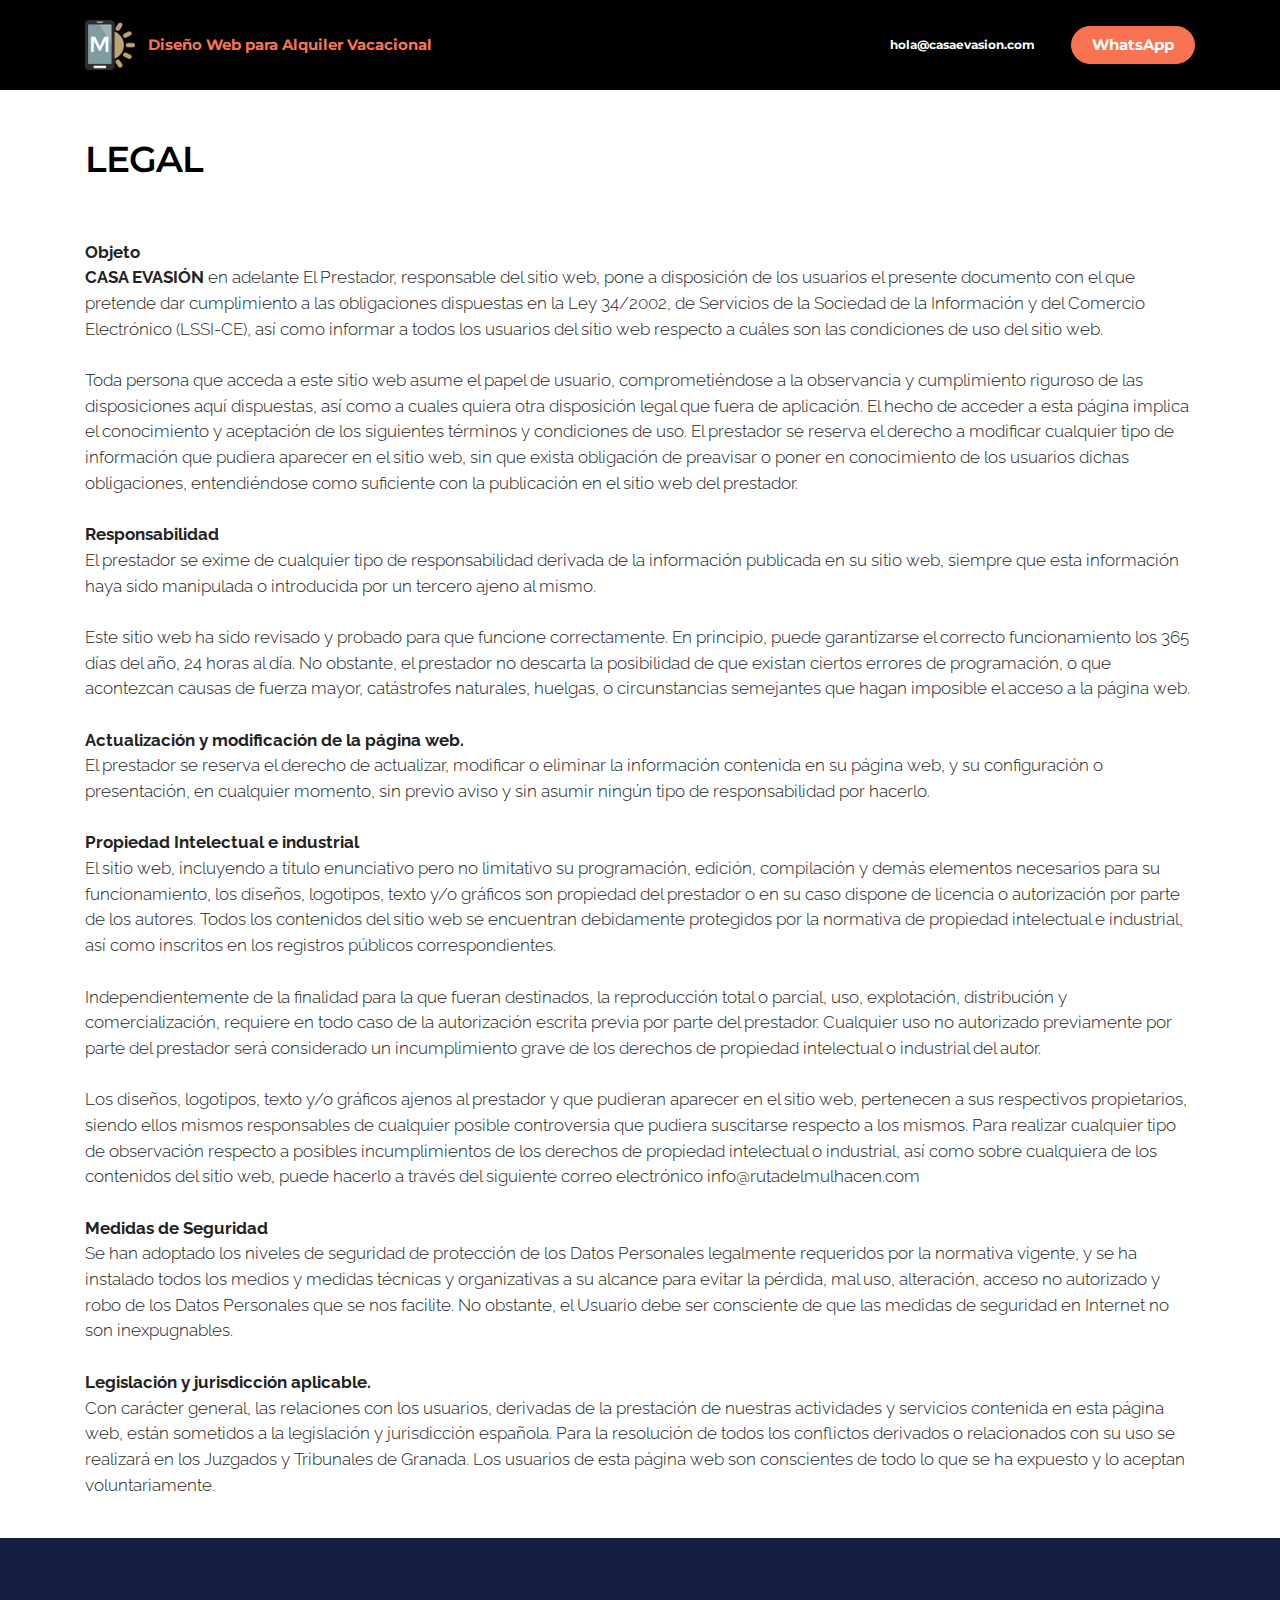
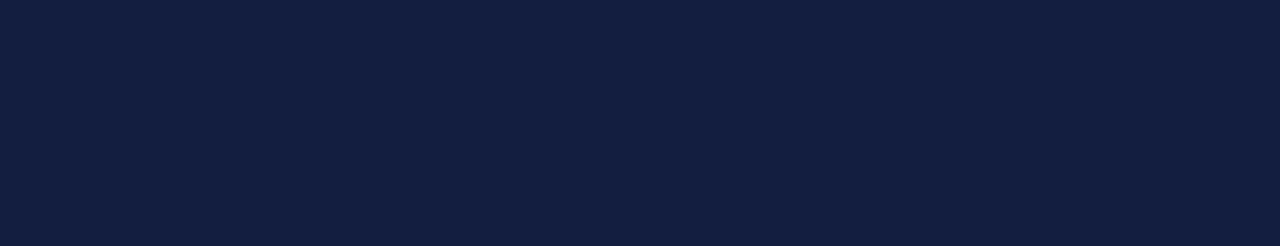
<file: legal.html>
<!DOCTYPE html>
<html  >
<head>
  <!-- Site made with Mobirise Website Builder v4.12.3, https://mobirise.com -->
  <meta charset="UTF-8">
  <meta http-equiv="X-UA-Compatible" content="IE=edge">
  <meta name="generator" content="Mobirise v4.12.3, mobirise.com">
  <meta name="viewport" content="width=device-width, initial-scale=1, minimum-scale=1">
  <link rel="shortcut icon" href="assets/images/logoazul-128x128-1.png" type="image/x-icon">
  <meta name="description" content="Cookies">
  
  
  <title>Legal</title>
  <link rel="stylesheet" href="https://fonts.googleapis.com/css?family=Lora:400,700,400italic,700italic&subset=latin">
  <link rel="stylesheet" href="https://fonts.googleapis.com/css?family=Montserrat:400,700">
  <link rel="stylesheet" href="https://fonts.googleapis.com/css?family=Raleway:100,100i,200,200i,300,300i,400,400i,500,500i,600,600i,700,700i,800,800i,900,900i">
  <link rel="stylesheet" href="assets/tether/tether.min.css">
  <link rel="stylesheet" href="assets/bootstrap/css/bootstrap.min.css">
  <link rel="stylesheet" href="assets/web/assets/gdpr-plugin/gdpr-styles.css">
  <link rel="stylesheet" href="assets/animatecss/animate.min.css">
  <link rel="stylesheet" href="assets/dropdown/css/style.css">
  <link rel="stylesheet" href="assets/theme/css/style.css">
  <link rel="preload" as="style" href="assets/mobirise/css/mbr-additional.css"><link rel="stylesheet" href="assets/mobirise/css/mbr-additional.css" type="text/css">
  
  
  
</head>
<body>
  <section id="ext_menu-hl" data-rv-view="193">

    <nav class="navbar navbar-dropdown navbar-fixed-top">
        <div class="container">

            <div class="mbr-table">
                <div class="mbr-table-cell">

                    <div class="navbar-brand">
                        <a href="index.html" class="navbar-logo"><img src="assets/images/logo.png" alt="Mobirise"></a>
                        <a class="navbar-caption text-primary" href="index.html">Diseño Web para Alquiler Vacacional</a>
                    </div>

                </div>
                <div class="mbr-table-cell">

                    <button class="navbar-toggler pull-xs-right hidden-md-up" type="button" data-toggle="collapse" data-target="#exCollapsingNavbar">
                        <div class="hamburger-icon"></div>
                    </button>

                    <ul class="nav-dropdown collapse pull-xs-right nav navbar-nav navbar-toggleable-sm" id="exCollapsingNavbar"><li class="nav-item"><a class="nav-link link" href="mailto:hola@casaevasion.es">hola@casaevasion.com</a></li><li class="nav-item nav-btn"><a class="nav-link btn btn-primary" href="https://api.whatsapp.com/send?phone=(+34)644263289&text=Hola" target="_blank">WhatsApp</a></li></ul>
                    <button hidden="" class="navbar-toggler navbar-close" type="button" data-toggle="collapse" data-target="#exCollapsingNavbar">
                        <div class="close-icon"></div>
                    </button>

                </div>
            </div>

        </div>
    </nav>

</section>

<section class="engine"><a href="https://mobirise.info/p">web templates free download</a></section><section class="mbr-section mbr-section__container article mbr-after-navbar" id="header3-7r" data-rv-view="185" style="background-color: rgb(255, 255, 255); padding-top: 140px; padding-bottom: 40px;">
    <div class="container">
        <div class="row">
            <div class="col-xs-12">
                <h3 class="mbr-section-title display-2">LEGAL&nbsp;</h3>
                
            </div>
        </div>
    </div>
</section>

<section class="mbr-section article mbr-section__container" id="content1-7v" data-rv-view="189" style="background-color: rgb(255, 255, 255); padding-top: 20px; padding-bottom: 40px;">

    <div class="container">
        <div class="row">
            <div class="col-xs-12 lead"><strong>Objeto</strong><div><strong>CASA EVASIÓN </strong>en adelante El Prestador, responsable del sitio web, pone a disposición de los usuarios el presente documento con el que pretende dar cumplimiento a las obligaciones dispuestas en la Ley 34/2002, de Servicios de la Sociedad de la Información y del Comercio Electrónico (LSSI-CE), así como informar a todos los usuarios del sitio web respecto a cuáles son las condiciones de uso del sitio web.</div><div><br></div><div>Toda persona que acceda a este sitio web asume el papel de usuario, comprometiéndose a la observancia y cumplimiento riguroso de las disposiciones aquí dispuestas, así como a cuales quiera otra disposición legal que fuera de aplicación. El hecho de acceder a esta página implica el conocimiento y aceptación de los siguientes términos y condiciones de uso. El prestador se reserva el derecho a modificar cualquier tipo de información que pudiera aparecer en el sitio web, sin que exista obligación de preavisar o poner en conocimiento de los usuarios dichas obligaciones, entendiéndose como suficiente con la publicación en el sitio web del prestador.</div><div><br></div><div><strong>Responsabilidad</strong></div><div>El prestador se exime de cualquier tipo de responsabilidad derivada de la información publicada en su sitio web, siempre que esta información haya sido manipulada o introducida por un tercero ajeno al mismo.</div><div><br></div><div>Este sitio web ha sido revisado y probado para que funcione correctamente. En principio, puede garantizarse el correcto funcionamiento los 365 días del año, 24 horas al día. No obstante, el prestador no descarta la posibilidad de que existan ciertos errores de programación, o que acontezcan causas de fuerza mayor, catástrofes naturales, huelgas, o circunstancias semejantes que hagan imposible el acceso a la página web.</div><div><br></div><div><strong>Actualización y modificación de la página web.</strong></div><div>El prestador se reserva el derecho de actualizar, modificar o eliminar la información contenida en su página web, y su configuración o presentación, en cualquier momento, sin previo aviso y sin asumir ningún tipo de responsabilidad por hacerlo.</div><div><br></div><div><strong>Propiedad Intelectual e industrial</strong></div><div>El sitio web, incluyendo a título enunciativo pero no limitativo su programación, edición, compilación y demás elementos necesarios para su funcionamiento, los diseños, logotipos, texto y/o gráficos son propiedad del prestador o en su caso dispone de licencia o autorización por parte de los autores. Todos los contenidos del sitio web se encuentran debidamente protegidos por la normativa de propiedad intelectual e industrial, así como inscritos en los registros públicos correspondientes.</div><div><br></div><div>Independientemente de la finalidad para la que fueran destinados, la reproducción total o parcial, uso, explotación, distribución y comercialización, requiere en todo caso de la autorización escrita previa por parte del prestador. Cualquier uso no autorizado previamente por parte del prestador será considerado un incumplimiento grave de los derechos de propiedad intelectual o industrial del autor.</div><div><br></div><div>Los diseños, logotipos, texto y/o gráficos ajenos al prestador y que pudieran aparecer en el sitio web, pertenecen a sus respectivos propietarios, siendo ellos mismos responsables de cualquier posible controversia que pudiera suscitarse respecto a los mismos. Para realizar cualquier tipo de observación respecto a posibles incumplimientos de los derechos de propiedad intelectual o industrial, así como sobre cualquiera de los contenidos del sitio web, puede hacerlo a través del siguiente correo electrónico info@rutadelmulhacen.com</div><div><br></div><div><strong>Medidas de Seguridad</strong></div><div>Se han adoptado los niveles de seguridad de protección de los Datos Personales legalmente requeridos por la normativa vigente, y se ha instalado todos los medios y medidas técnicas y organizativas a su alcance para evitar la pérdida, mal uso, alteración, acceso no autorizado y robo de los Datos Personales que se nos facilite. No obstante, el Usuario debe ser consciente de que las medidas de seguridad en Internet no son inexpugnables.</div><div><br></div><div><strong>Legislación y jurisdicción aplicable.</strong></div><div>Con carácter general, las relaciones con los usuarios, derivadas de la prestación de nuestras actividades y servicios contenida en esta página web, están sometidos a la legislación y jurisdicción española. Para la resolución de todos los conflictos derivados o relacionados con su uso se realizará en los Juzgados y Tribunales de Granada. Los usuarios de esta página web son conscientes de todo lo que se ha expuesto y lo aceptan voluntariamente.</div></div>
        </div>
    </div>

</section>

<section class="mbr-section mbr-section-md-padding mbr-footer footer1" id="contacts1-hj" data-rv-view="191" style="background-color: rgb(19, 30, 64); padding-top: 90px; padding-bottom: 90px;">
    
    <div class="container">
        <div class="row">
            <div class="mbr-footer-content col-xs-12 col-md-3">
                <div><a href="index.html"><img src="assets/images/logo.png"></a></div>
            </div>
            <div class="mbr-footer-content col-xs-12 col-md-3">
                <p>CASA EVASIÓN<br>Servicios de desarrollo web &amp; neuromarqueting digital inmobiliario.<br></p>
            </div>
            <div class="mbr-footer-content col-xs-12 col-md-3">
                <p>hola@casaevasion.es<br>Telf y WhatsApp:<br>&nbsp;<a href="https://api.whatsapp.com/send?phone=(+34)644263289&text=Hola" target="_blank">(+34) 644 263 289</a><br></p>
            </div>
            <div class="mbr-footer-content col-xs-12 col-md-3">
                <p>-&nbsp;<a class="text-primary" href="legal.html">COOKIES</a><br>-&nbsp;<a class="text-primary" href="https://mobirise.com/mobirise-free-win.zip">AVISO LEGAL</a><br>-<a class="text-primary" href="https://mobirise.com/mobirise-free-mac.zip">&nbsp;PRIVACIDAD</a></p>
            </div>

        </div>
    </div>
</section>


  <script src="assets/web/assets/jquery/jquery.min.js"></script>
  <script src="assets/tether/tether.min.js"></script>
  <script src="assets/bootstrap/js/bootstrap.min.js"></script>
  <script src="assets/smooth-scroll/smooth-scroll.js"></script>
  <script src="assets/viewport-checker/jquery.viewportchecker.js"></script>
  <script src="assets/dropdown/js/script.min.js"></script>
  <script src="assets/touch-swipe/jquery.touch-swipe.min.js"></script>
  <script src="assets/theme/js/script.js"></script>
  
  
  <input name="animation" type="hidden">
  </body>
</html>
</file>
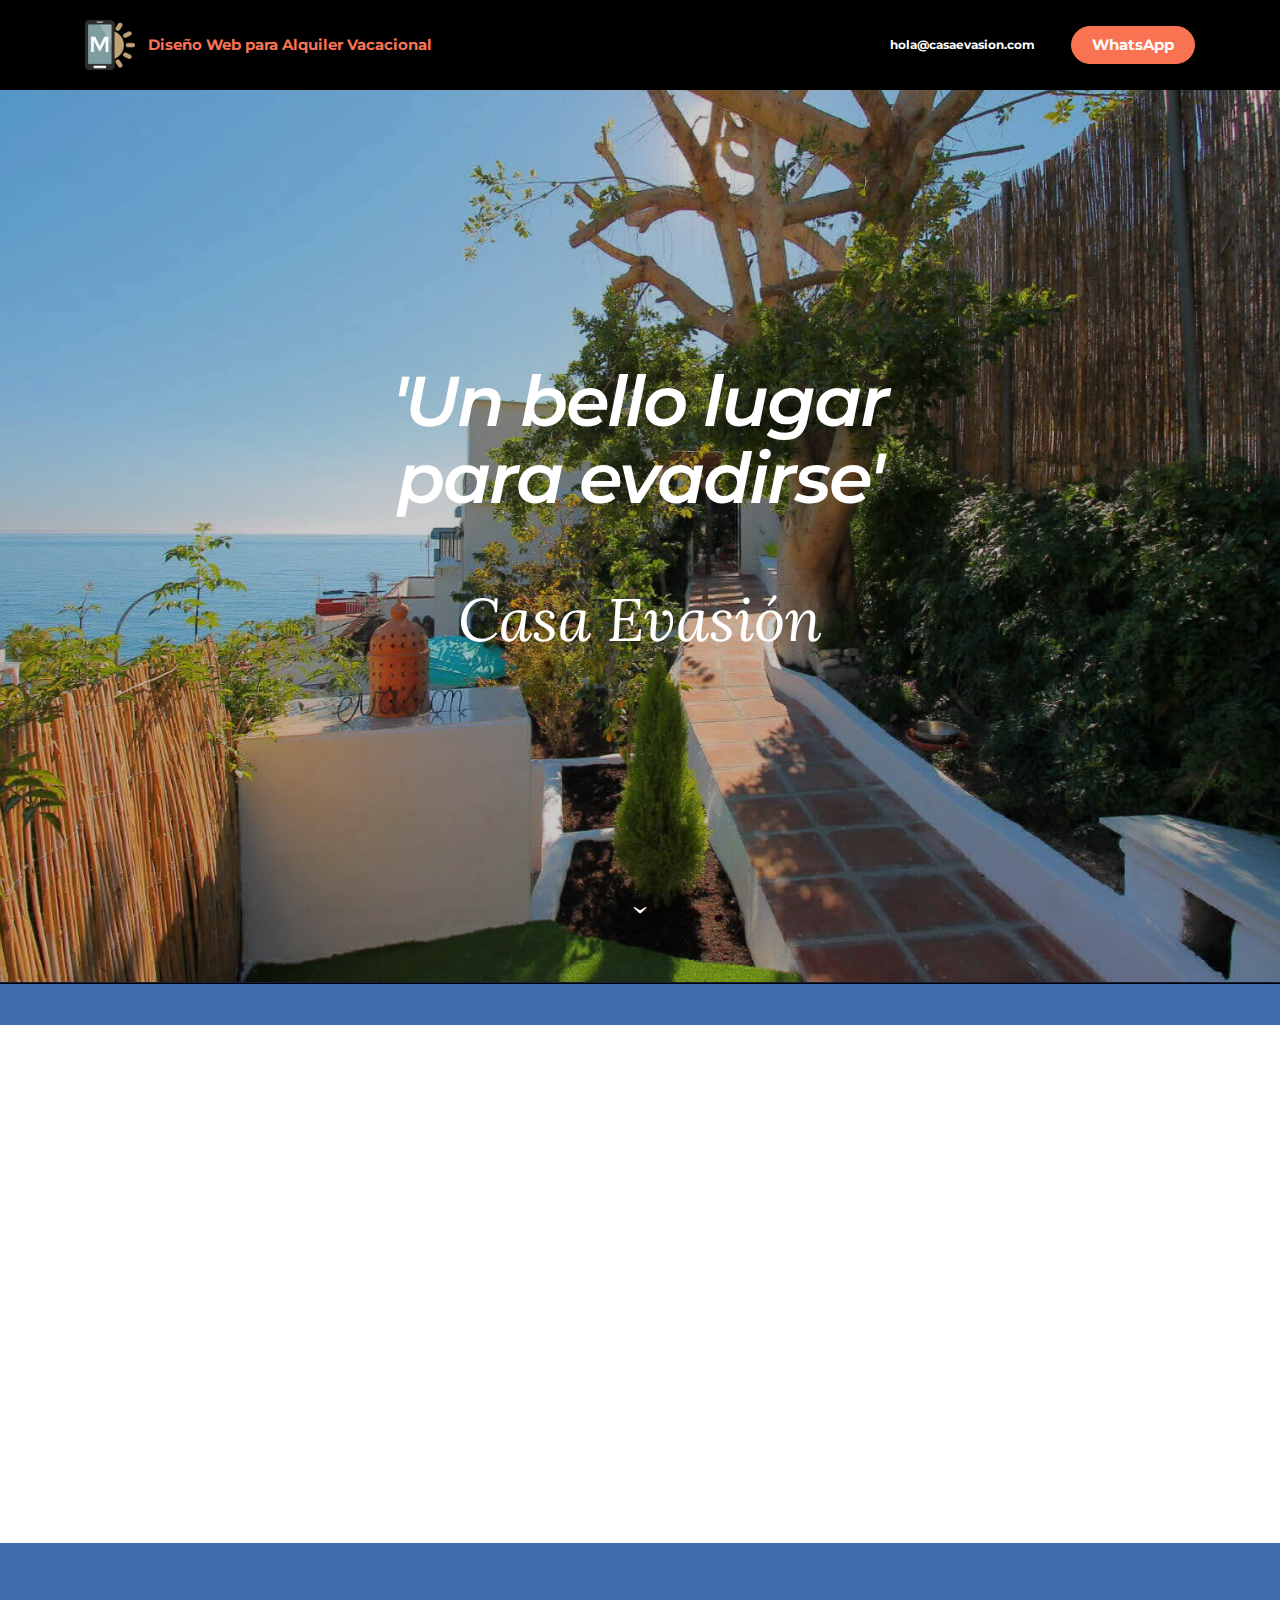
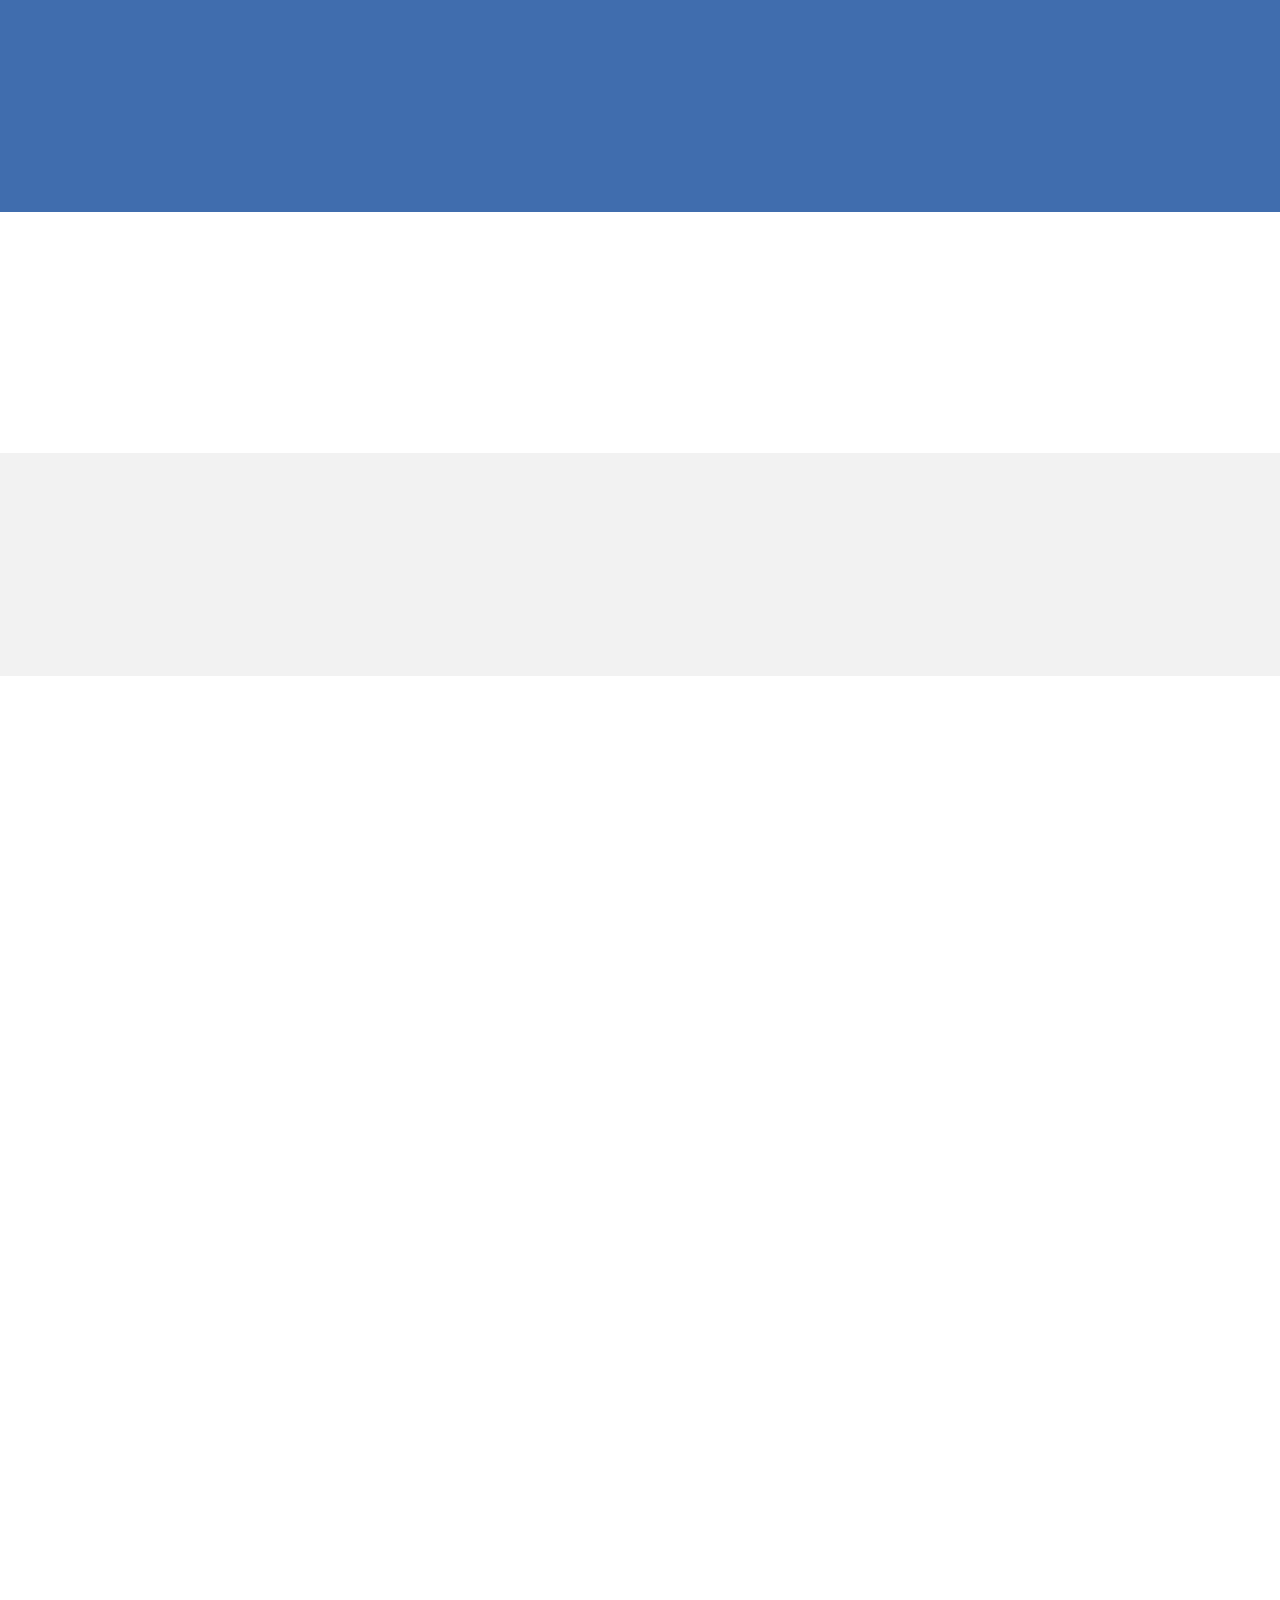
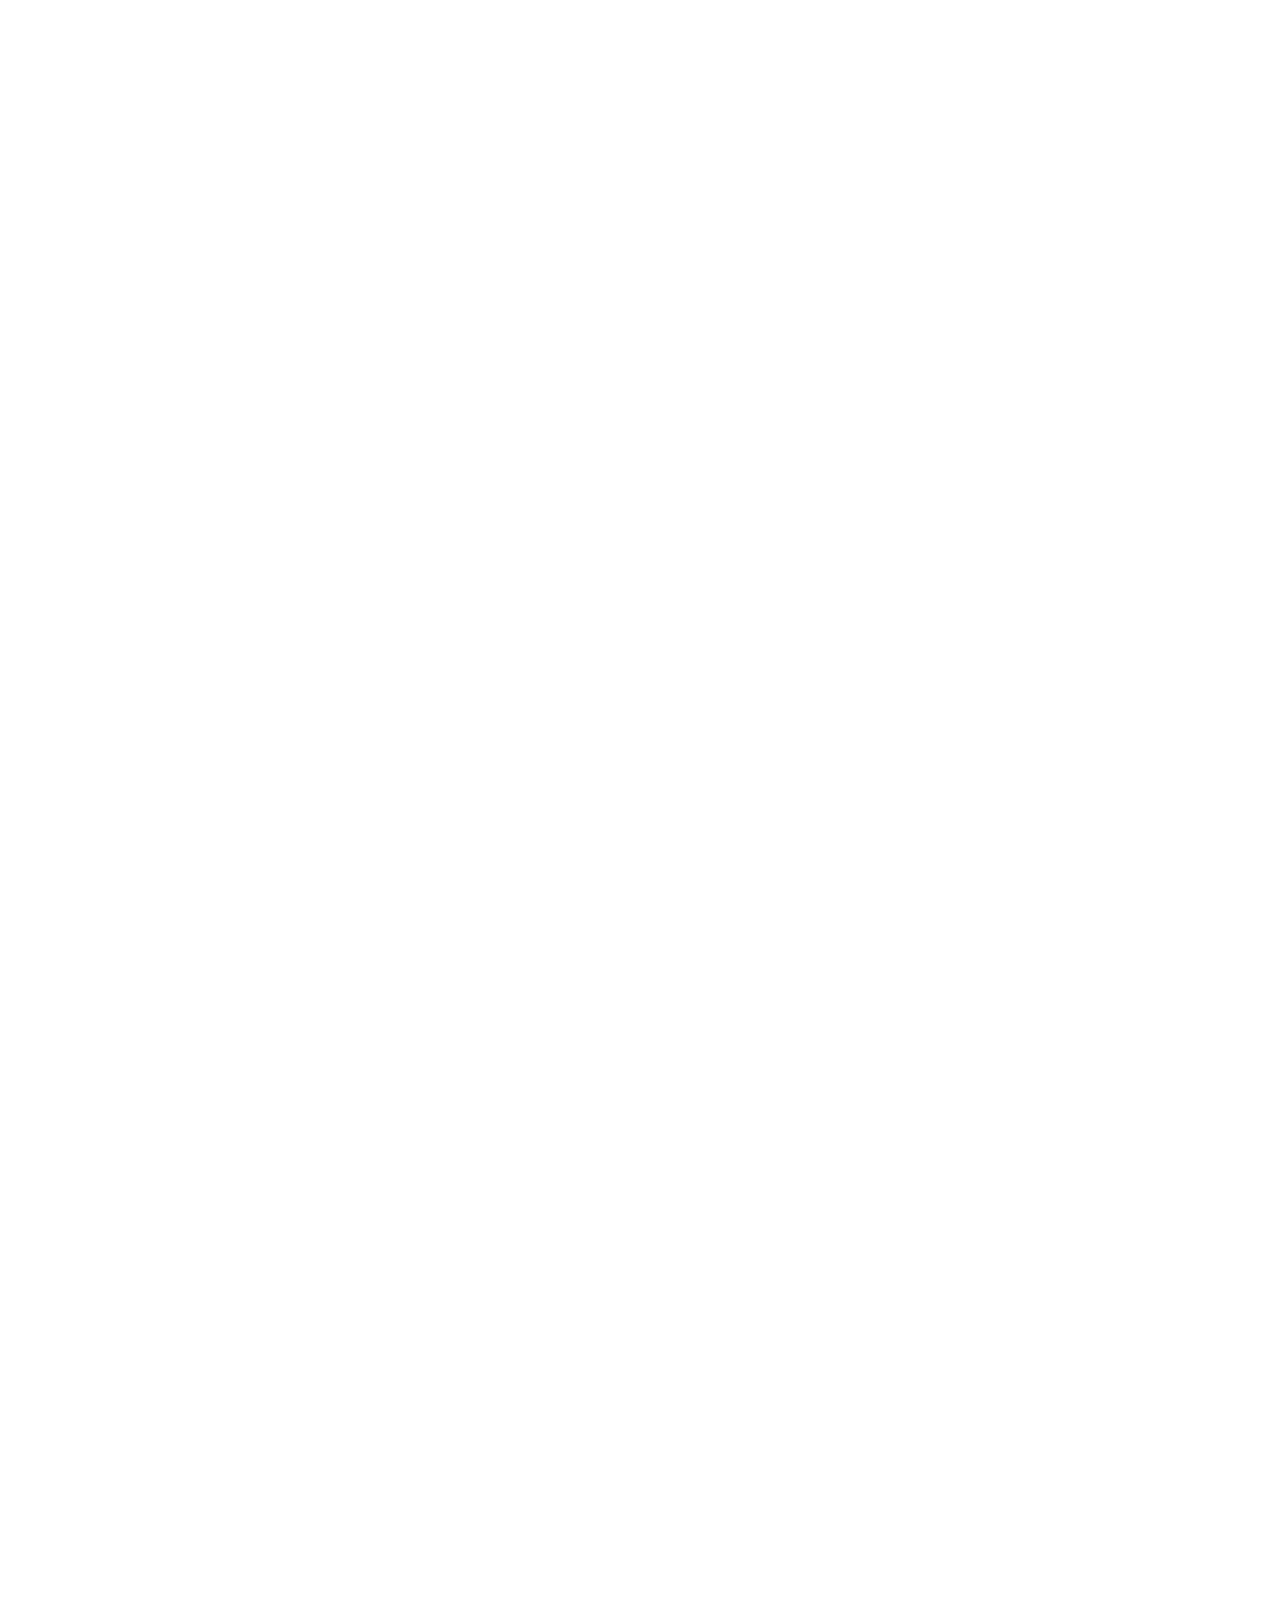
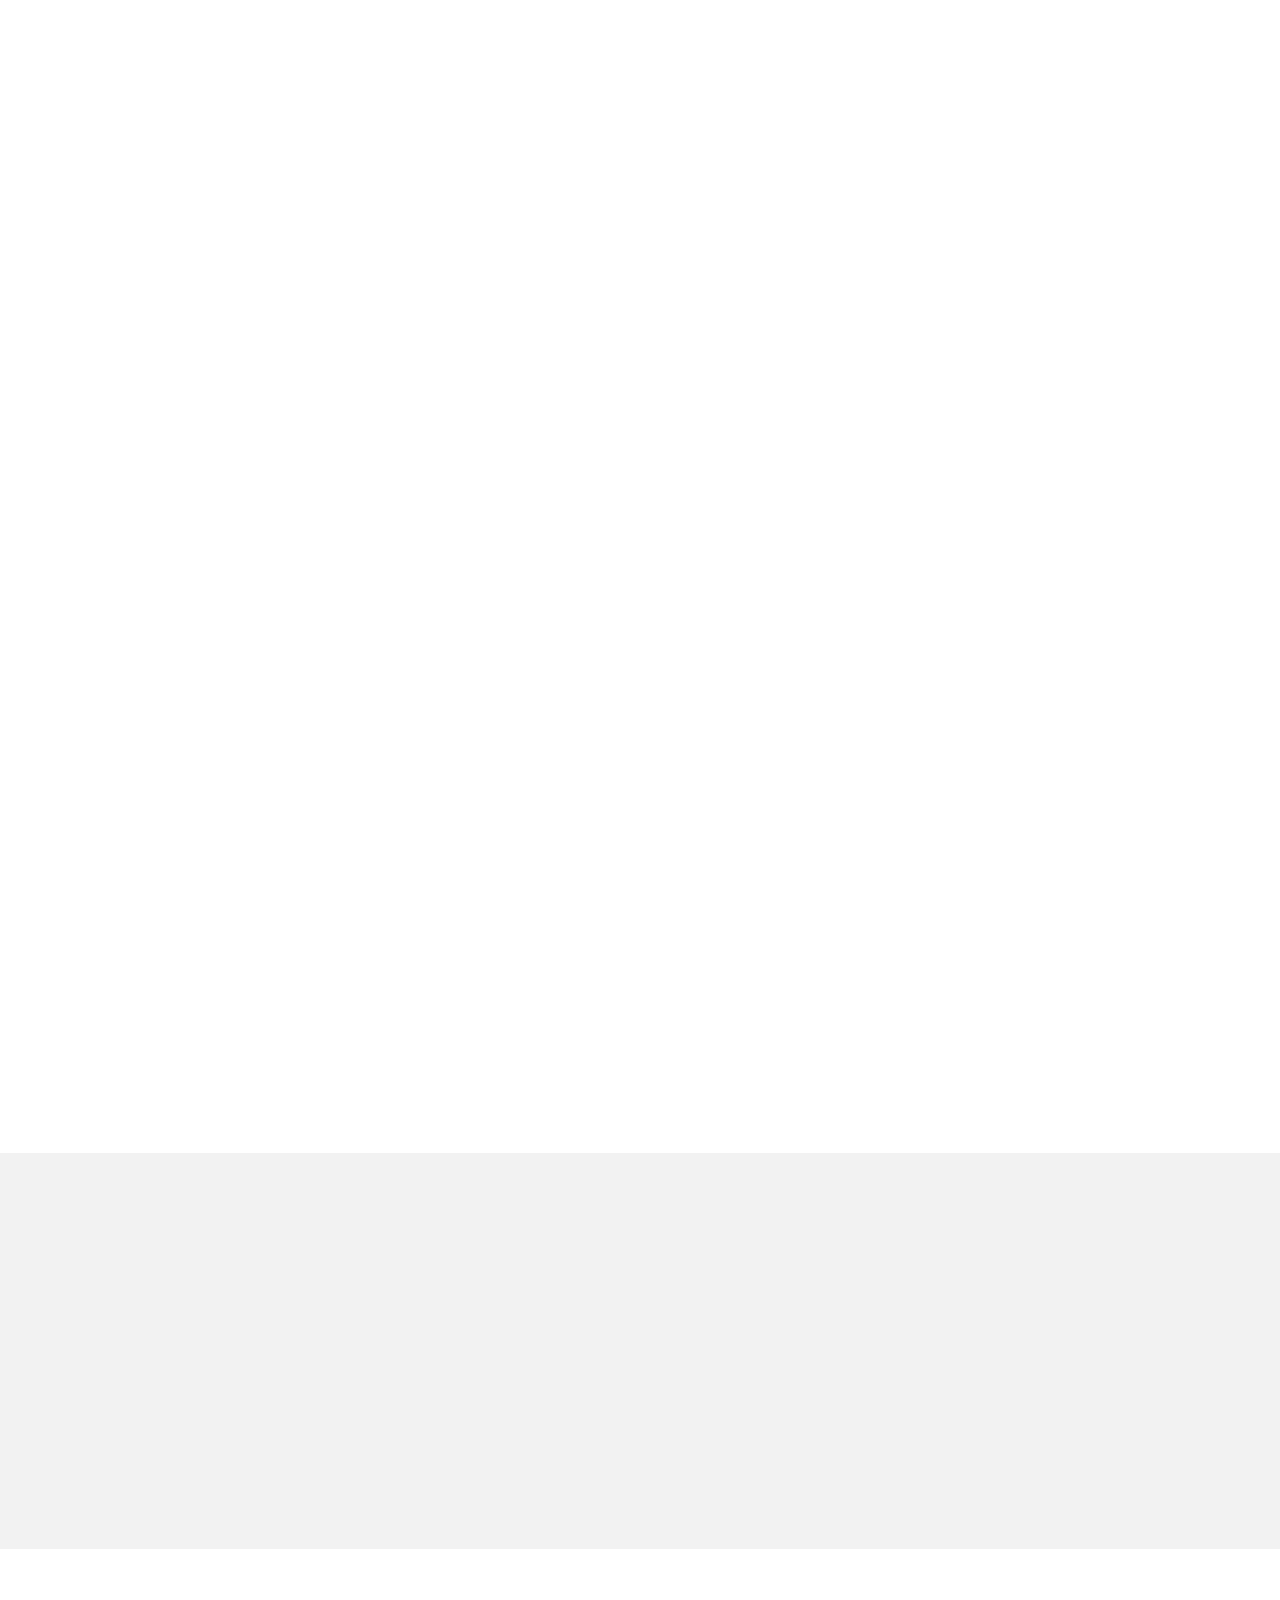
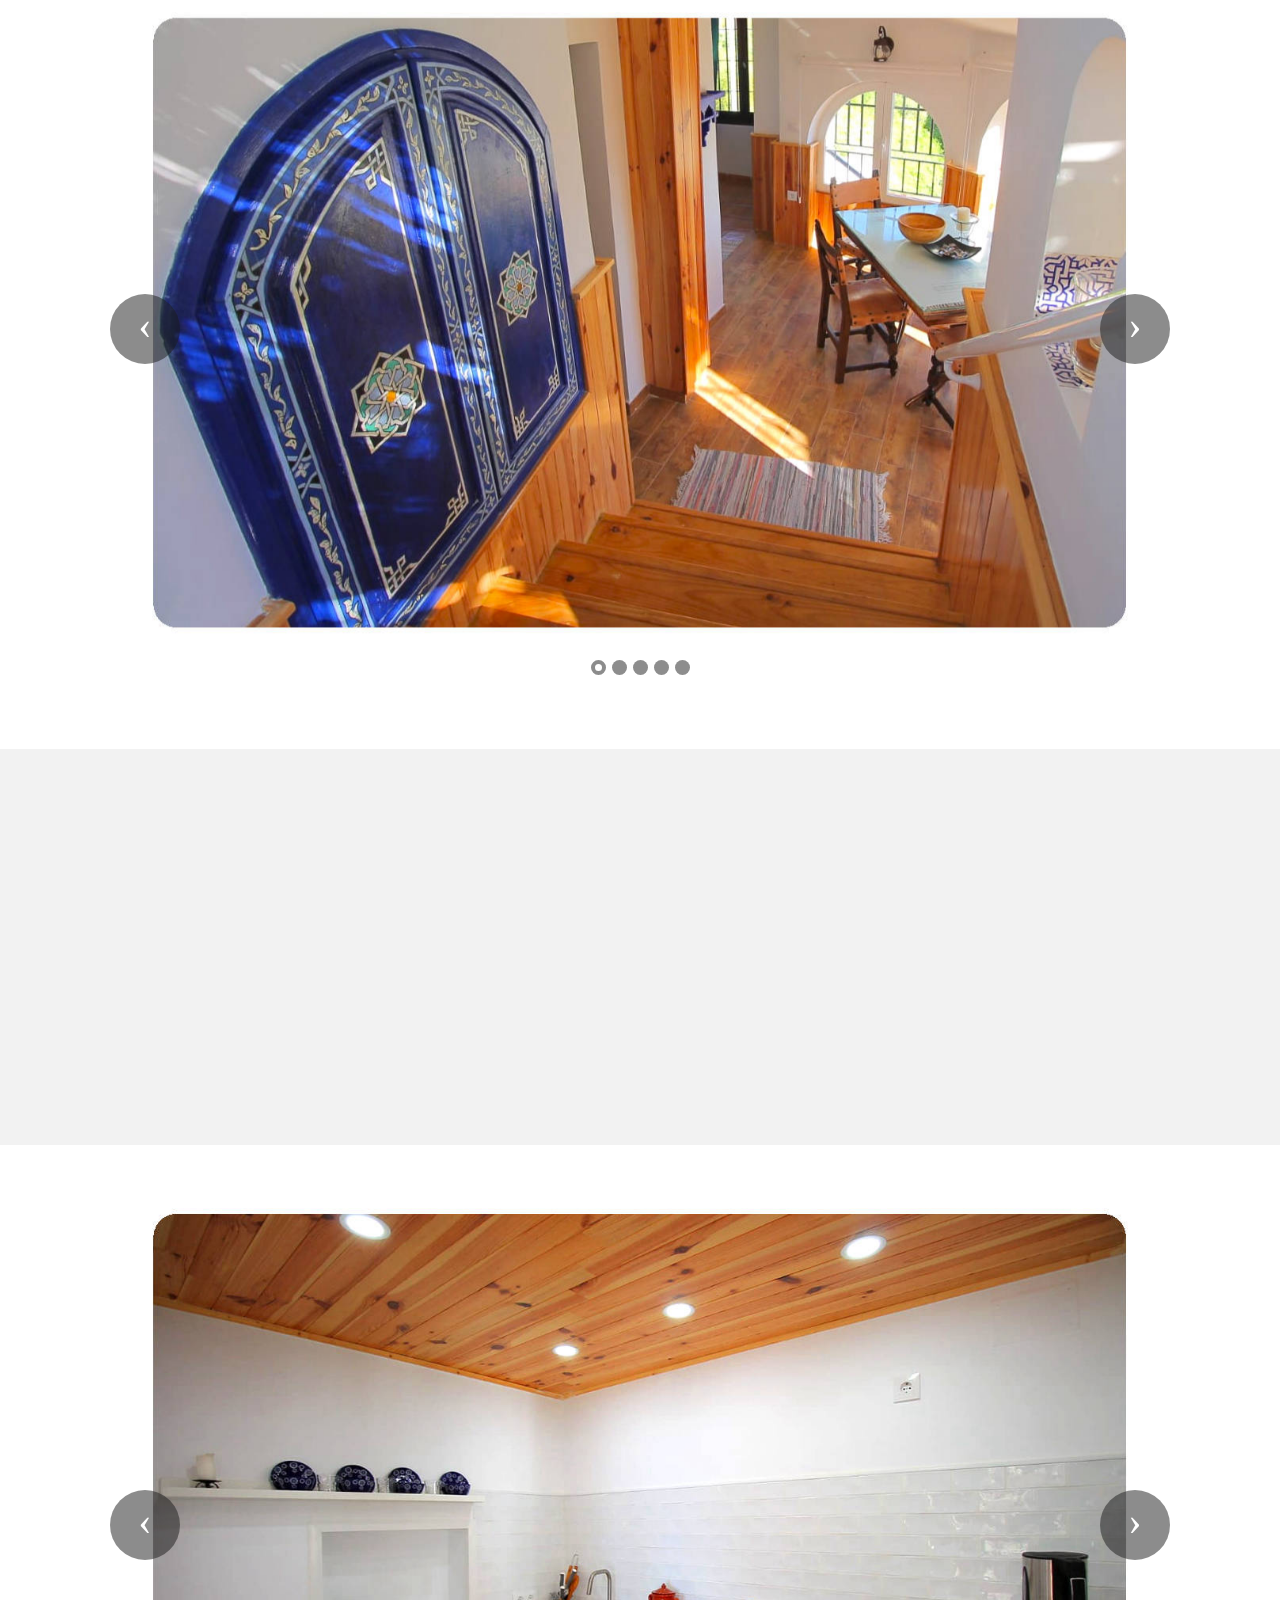
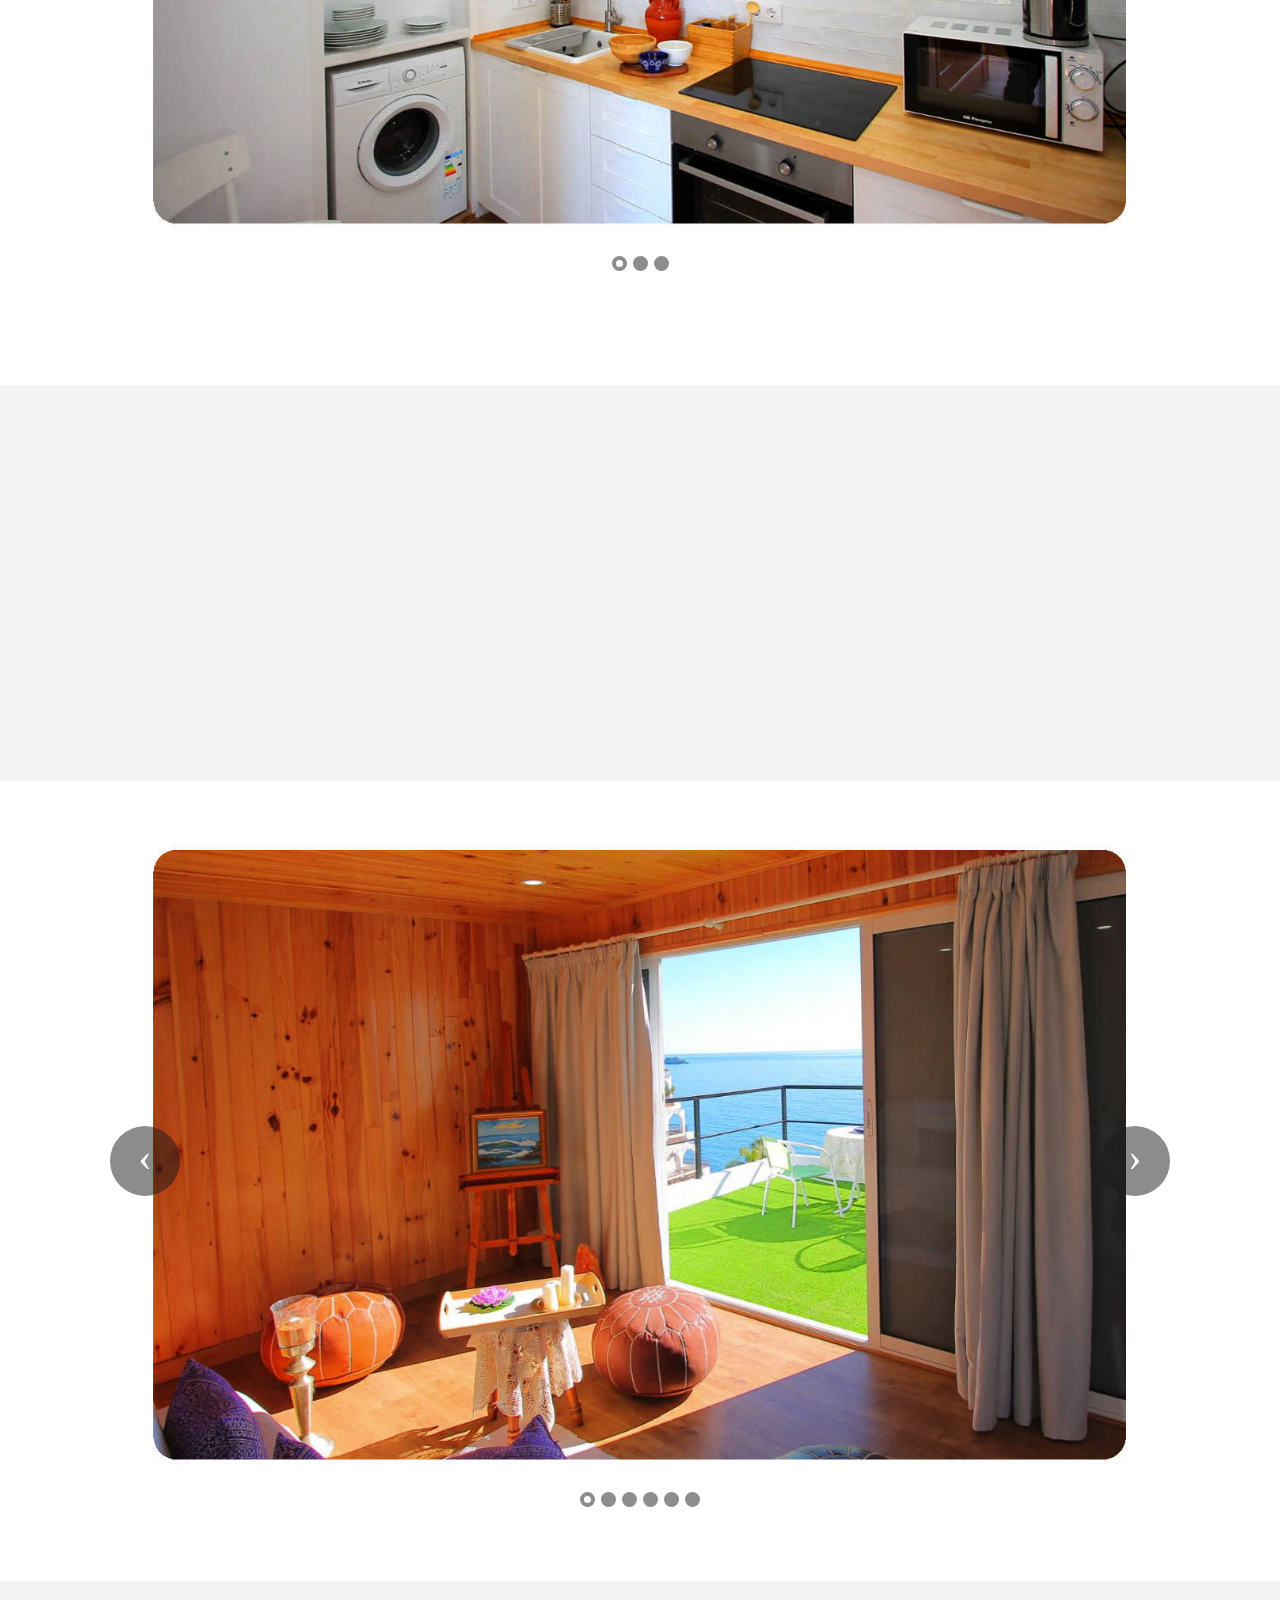
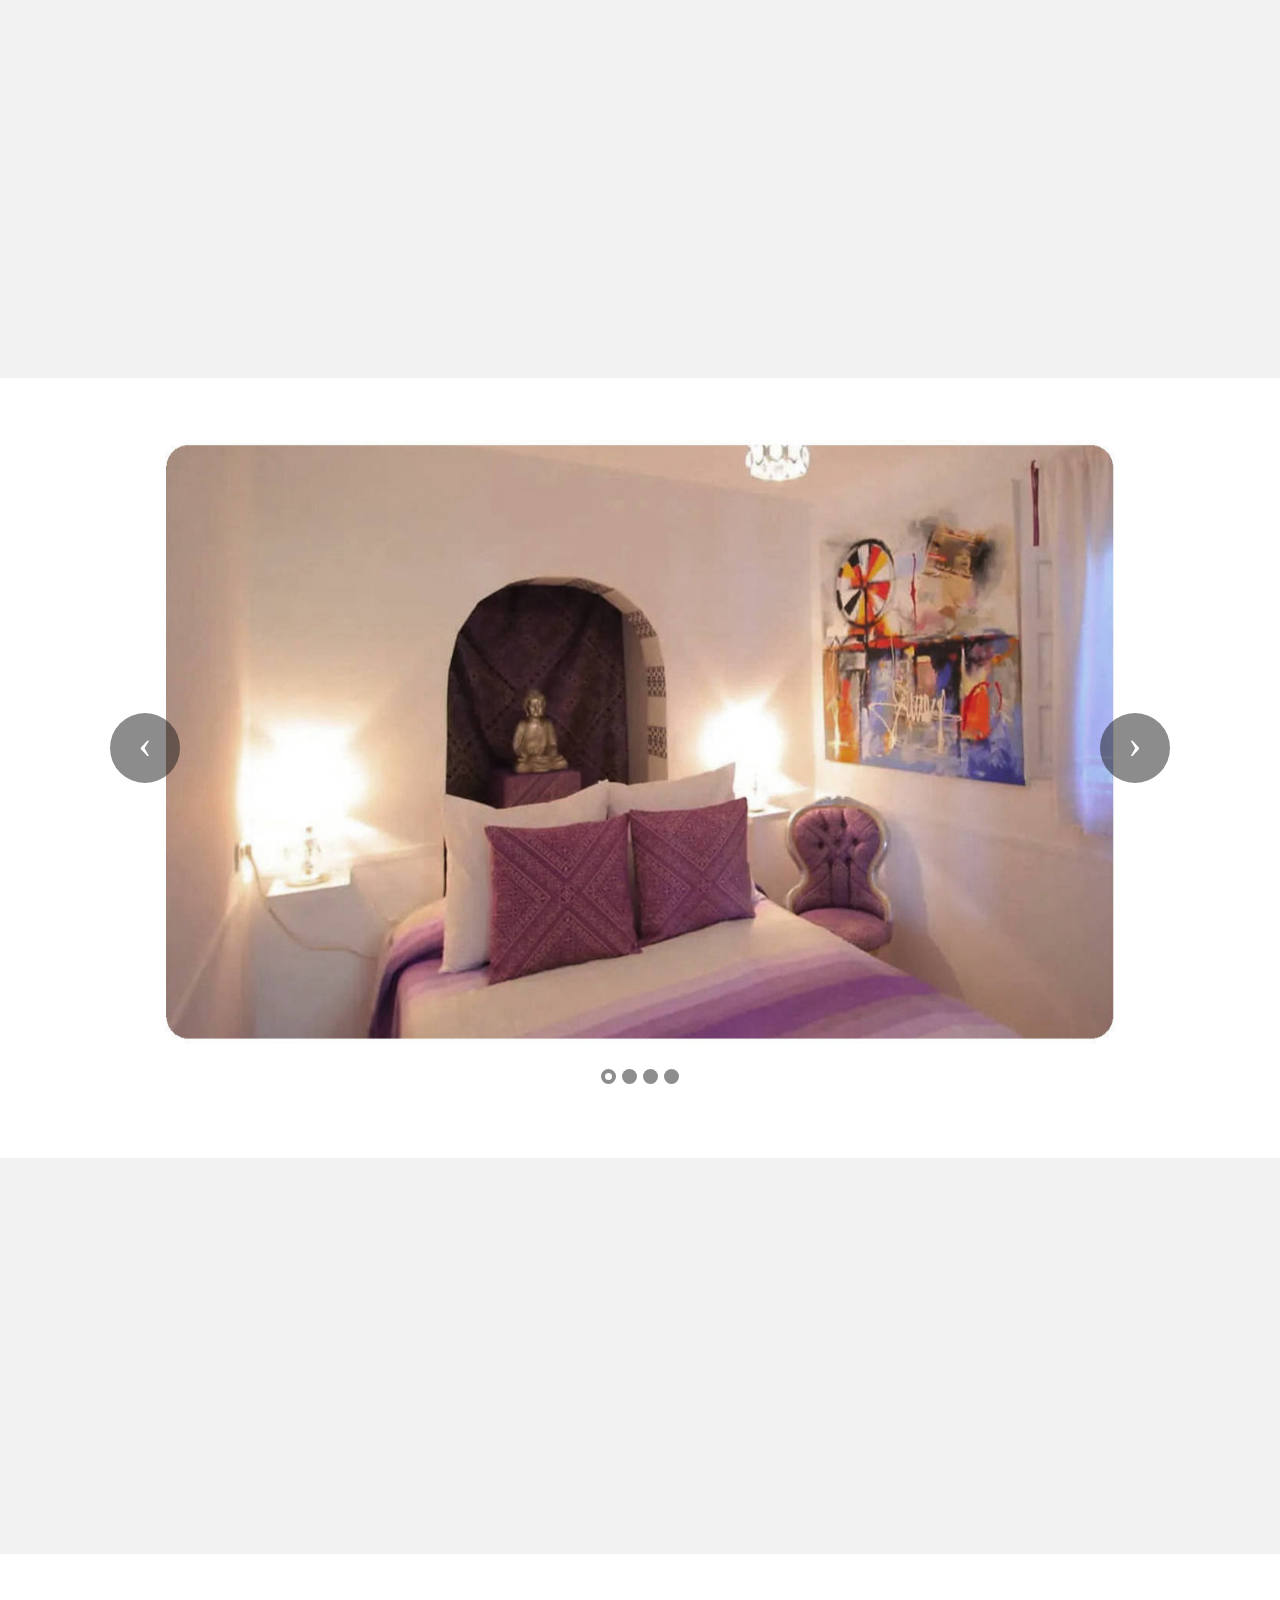
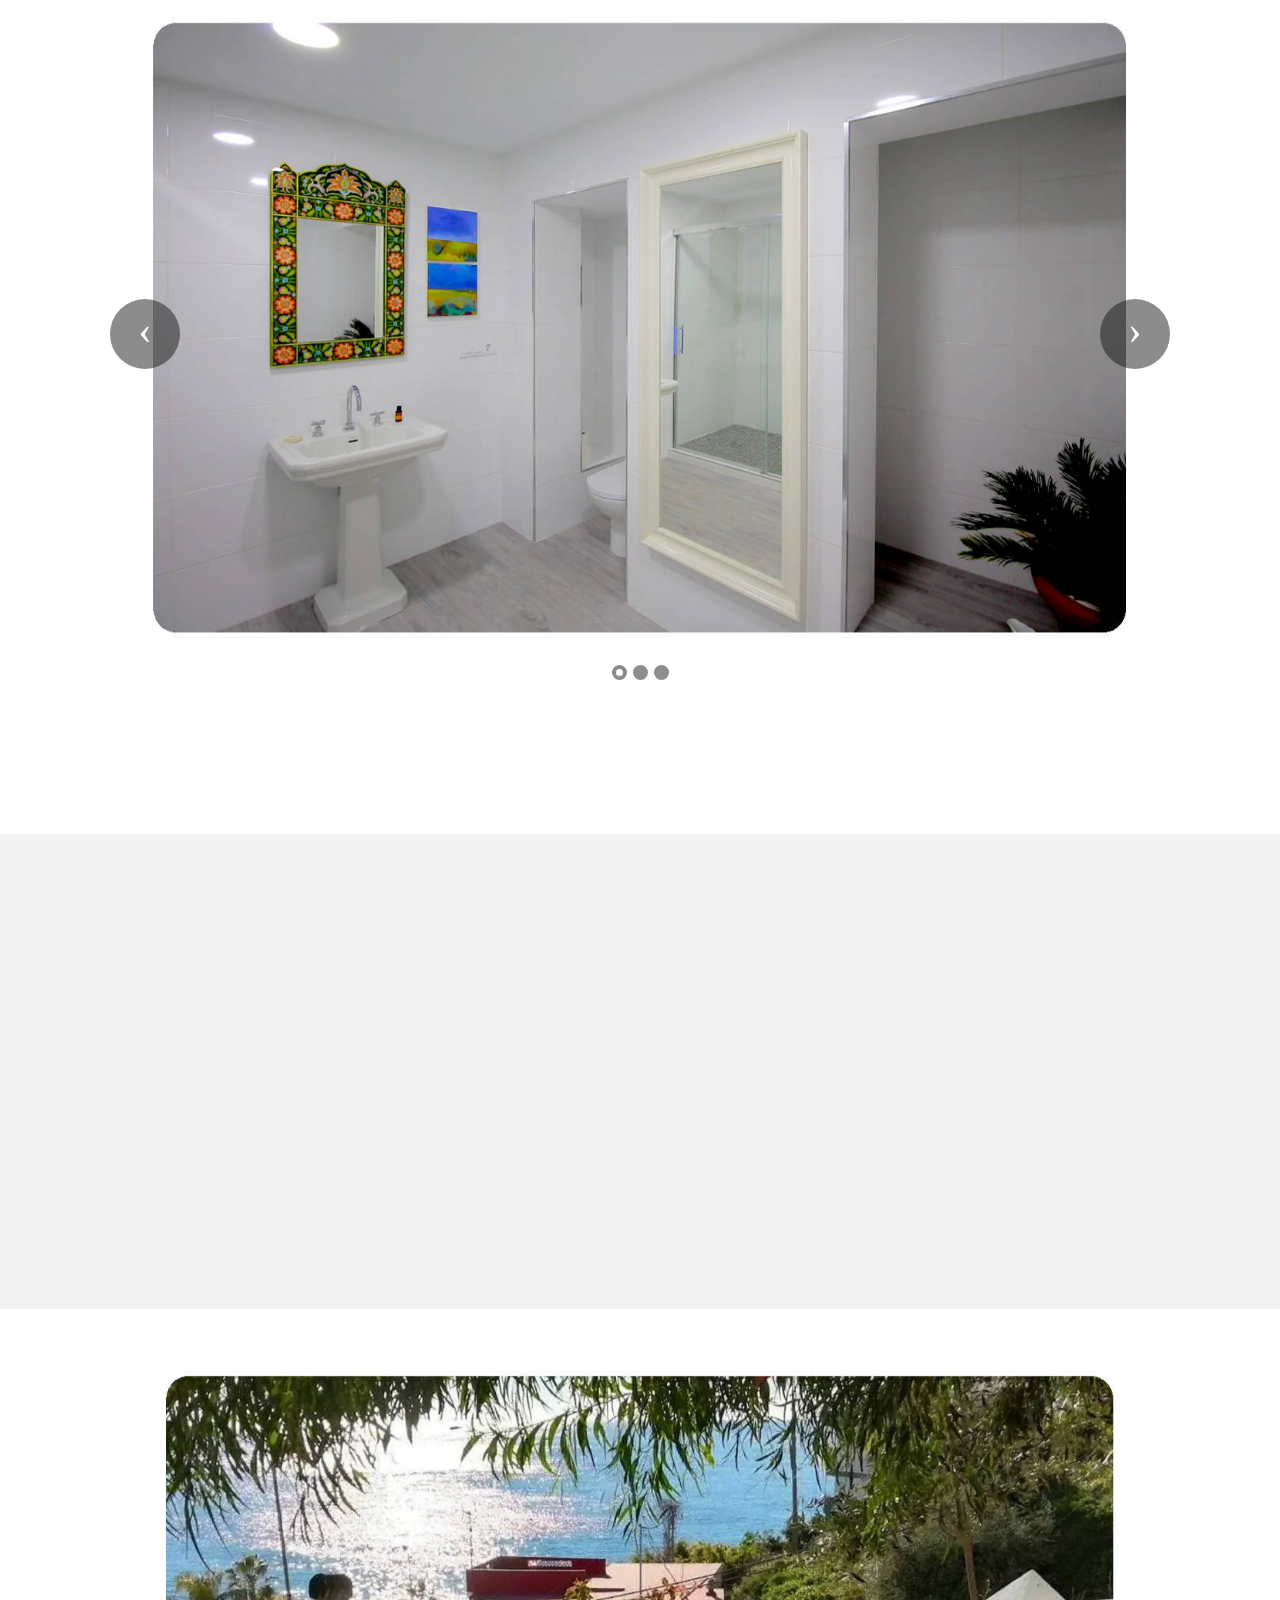
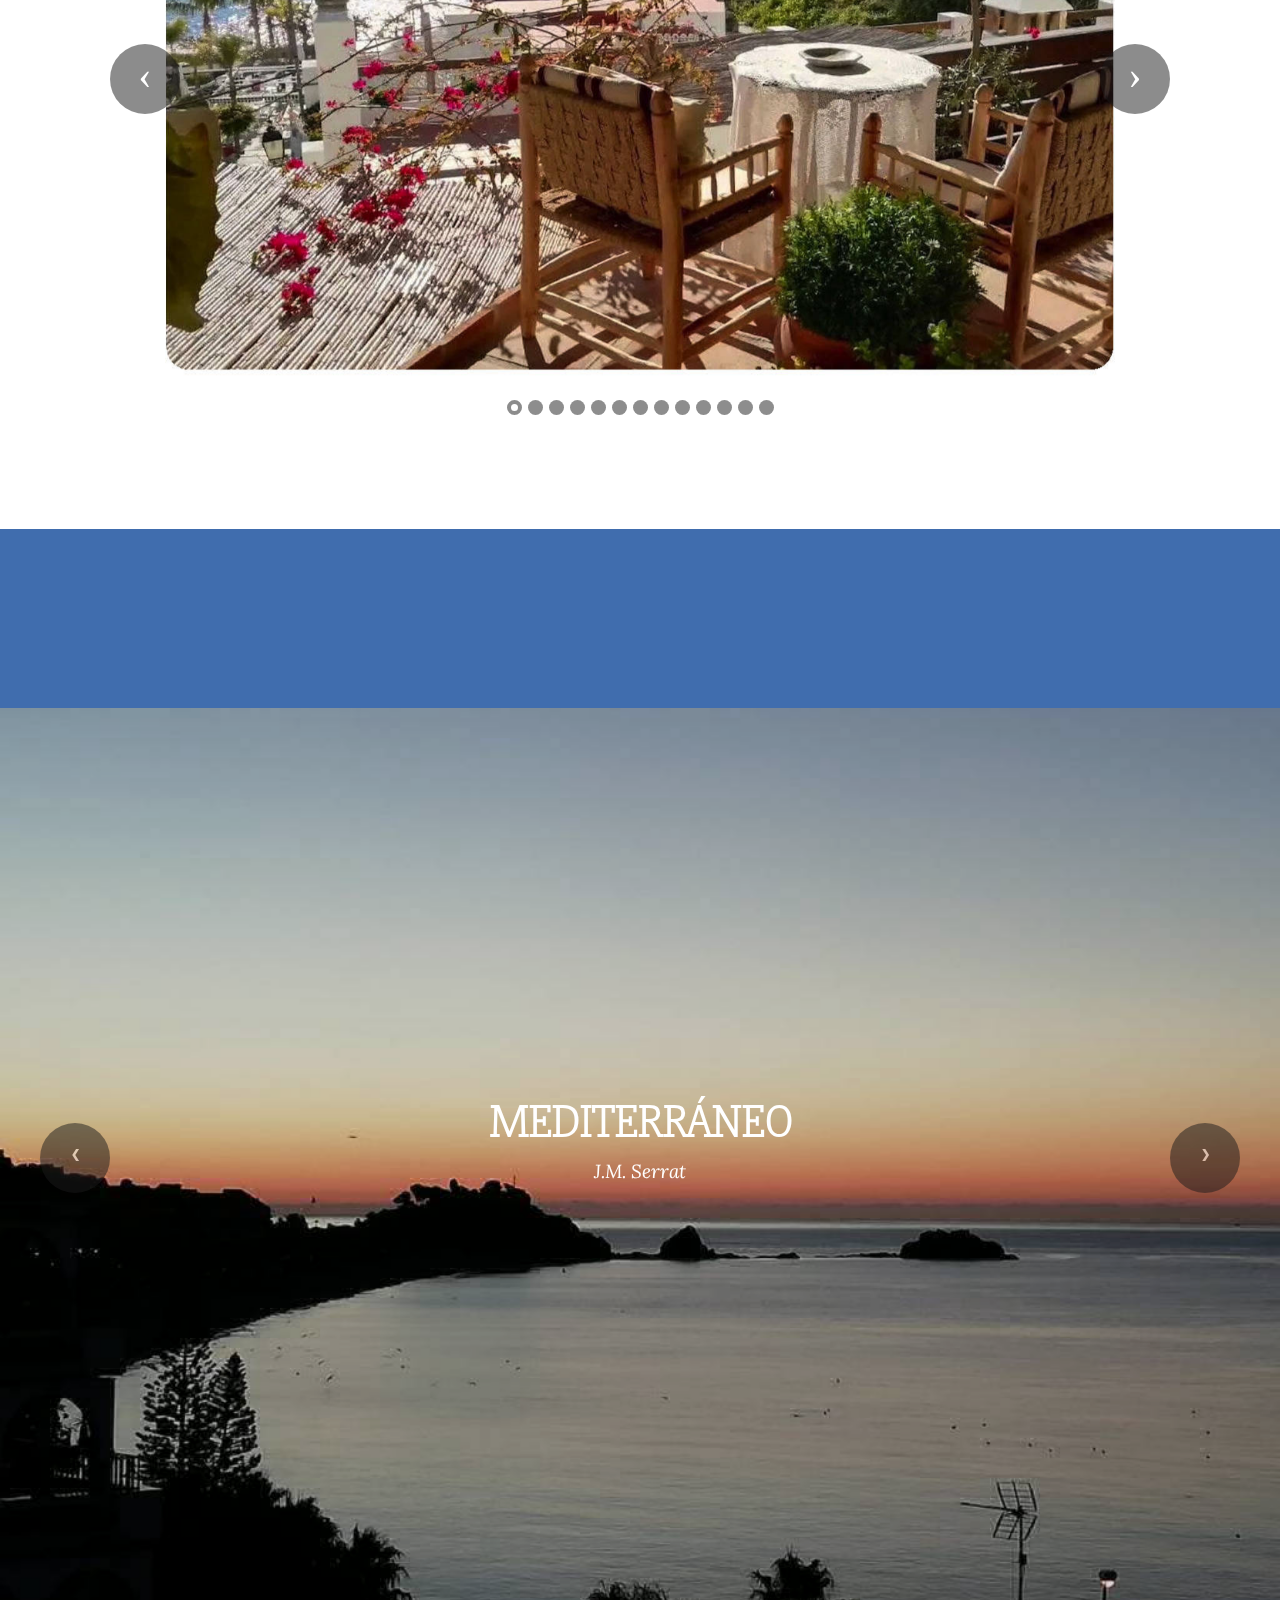
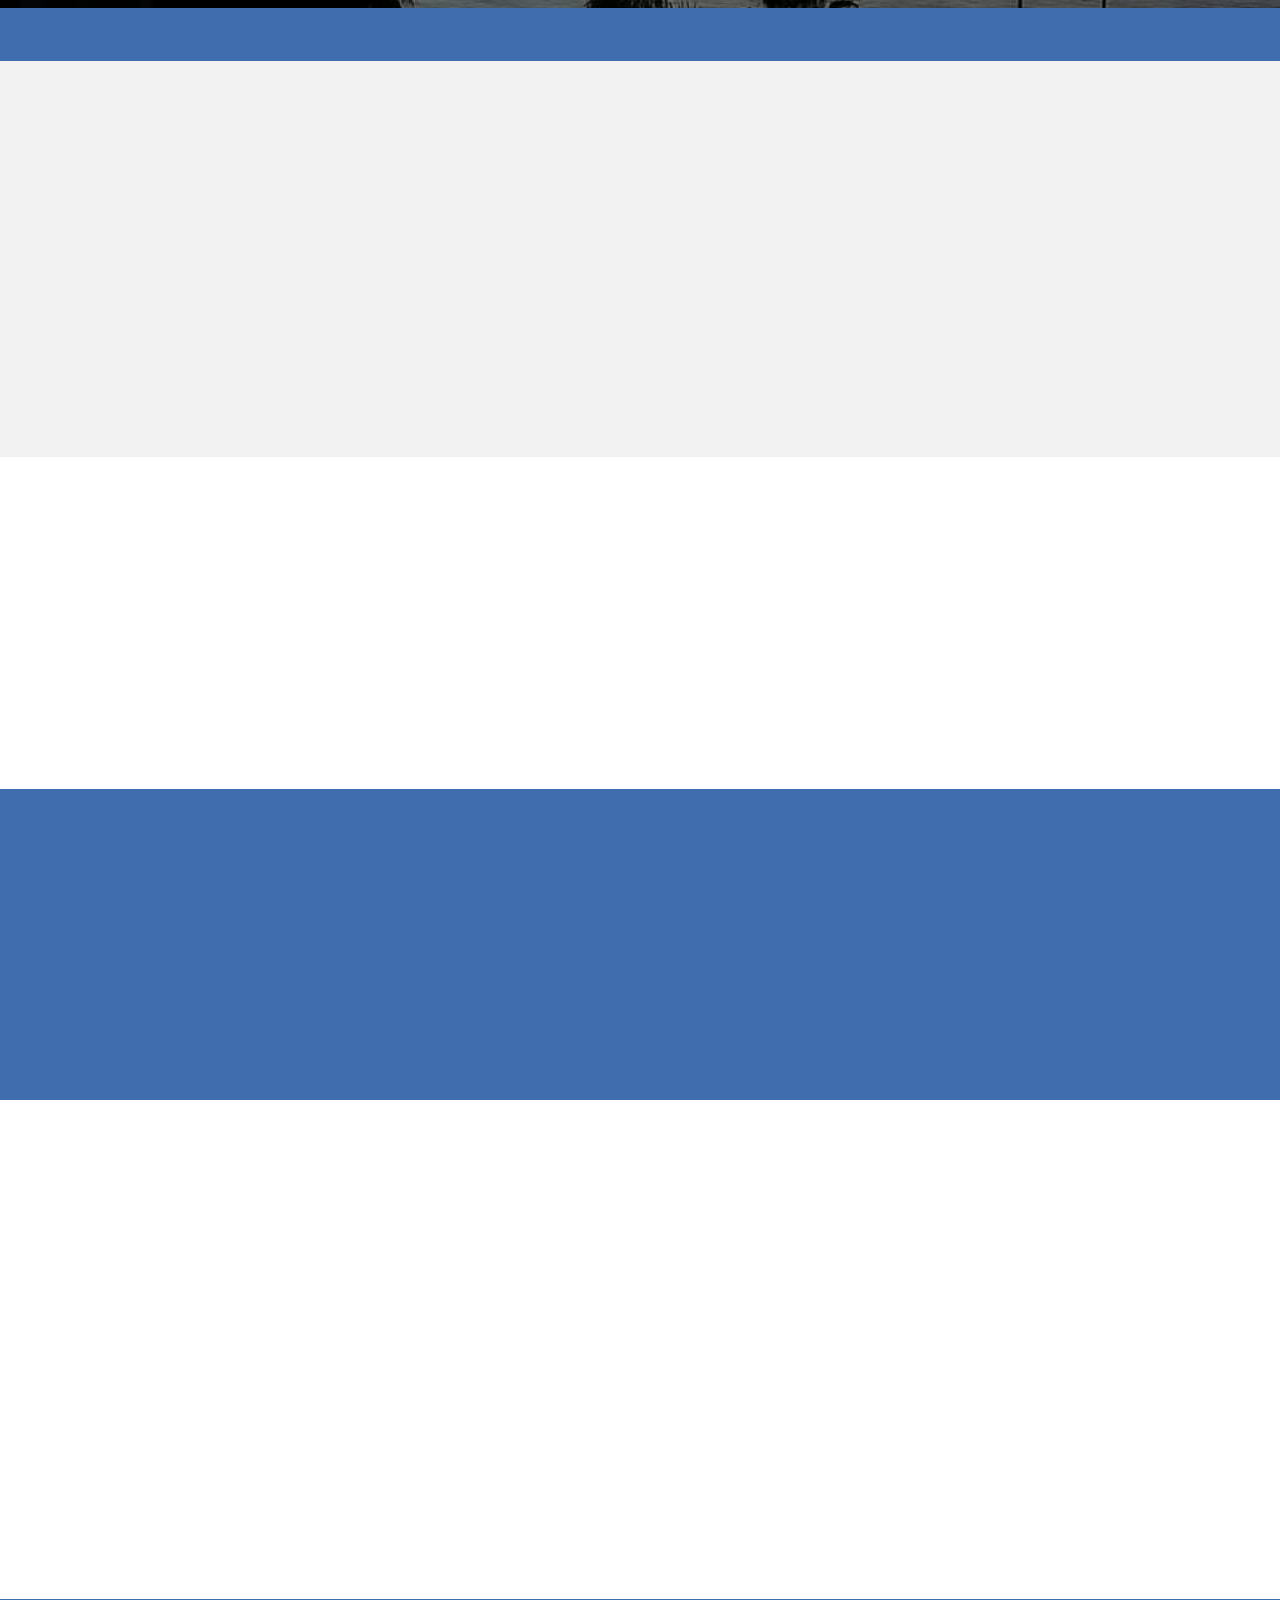
<file: oldindex.html>
<!DOCTYPE html>
<html  >
<head>
  <!-- Site made with Mobirise Website Builder v4.12.3, https://mobirise.com -->
  <meta charset="UTF-8">
  <meta http-equiv="X-UA-Compatible" content="IE=edge">
  <meta name="generator" content="Mobirise v4.12.3, mobirise.com">
  <meta name="viewport" content="width=device-width, initial-scale=1, minimum-scale=1">
  <link rel="shortcut icon" href="assets/images/logoazul-128x128-1.png" type="image/x-icon">
  <meta name="description" content="Alquiler vacacional">
  
  
  <title>OLDINDEX</title>
  <link rel="stylesheet" href="https://fonts.googleapis.com/css?family=Lora:400,700,400italic,700italic&subset=latin">
  <link rel="stylesheet" href="https://fonts.googleapis.com/css?family=Montserrat:400,700">
  <link rel="stylesheet" href="https://fonts.googleapis.com/css?family=Raleway:100,100i,200,200i,300,300i,400,400i,500,500i,600,600i,700,700i,800,800i,900,900i">
  <link rel="stylesheet" href="assets/et-line-font-plugin/style.css">
  <link rel="stylesheet" href="assets/web/assets/mobirise-icons/mobirise-icons.css">
  <link rel="stylesheet" href="assets/tether/tether.min.css">
  <link rel="stylesheet" href="assets/bootstrap/css/bootstrap.min.css">
  <link rel="stylesheet" href="assets/web/assets/gdpr-plugin/gdpr-styles.css">
  <link rel="stylesheet" href="assets/dropdown/css/style.css">
  <link rel="stylesheet" href="assets/animatecss/animate.min.css">
  <link rel="stylesheet" href="assets/theme/css/style.css">
  <link rel="preload" as="style" href="assets/mobirise/css/mbr-additional.css"><link rel="stylesheet" href="assets/mobirise/css/mbr-additional.css" type="text/css">
  
  
  
</head>
<body>
  <section id="ext_menu-hl" data-rv-view="504">

    <nav class="navbar navbar-dropdown navbar-fixed-top">
        <div class="container">

            <div class="mbr-table">
                <div class="mbr-table-cell">

                    <div class="navbar-brand">
                        <a href="index.html" class="navbar-logo"><img src="assets/images/logo.png" alt="Mobirise"></a>
                        <a class="navbar-caption text-primary" href="index.html">Diseño Web para Alquiler Vacacional</a>
                    </div>

                </div>
                <div class="mbr-table-cell">

                    <button class="navbar-toggler pull-xs-right hidden-md-up" type="button" data-toggle="collapse" data-target="#exCollapsingNavbar">
                        <div class="hamburger-icon"></div>
                    </button>

                    <ul class="nav-dropdown collapse pull-xs-right nav navbar-nav navbar-toggleable-sm" id="exCollapsingNavbar"><li class="nav-item"><a class="nav-link link" href="mailto:hola@casaevasion.es">hola@casaevasion.com</a></li><li class="nav-item nav-btn"><a class="nav-link btn btn-primary" href="https://api.whatsapp.com/send?phone=(+34)644263289&text=Hola" target="_blank">WhatsApp</a></li></ul>
                    <button hidden="" class="navbar-toggler navbar-close" type="button" data-toggle="collapse" data-target="#exCollapsingNavbar">
                        <div class="close-icon"></div>
                    </button>

                </div>
            </div>

        </div>
    </nav>

</section>

<section class="engine"><a href="https://mobirise.info/q">free responsive site templates</a></section><section class="mbr-section article mbr-after-navbar" id="msg-box3-dy" data-rv-view="219" style="background-color: rgb(19, 30, 64); padding-top: 0px; padding-bottom: 40px;">

    
    <div class="container">
        <div class="row">
            <div class="col-md-8 col-md-offset-2 text-xs-center">
                
                
                
            </div>
        </div>
    </div>

</section>

<section class="mbr-section article" id="msg-box3-dz" data-rv-view="222" style="background-color: rgb(64, 109, 174); padding-top: 0px; padding-bottom: 40px;">

    
    <div class="container">
        <div class="row">
            <div class="col-md-8 col-md-offset-2 text-xs-center">
                
                
                
            </div>
        </div>
    </div>

</section>

<section class="mbr-section mbr-section-hero mbr-section-full mbr-section-with-arrow" id="header1-e0" data-rv-view="225" style="background-image: url(assets/images/2ac0dc72-fd9a-40d6-a266-d9a5af97fc70-1599x1066.jpg);">

    <div class="mbr-overlay" style="opacity: 0.2; background-color: rgb(0, 0, 0);"></div>

    <div class="mbr-table-cell">

        <div class="container">
            <div class="row">
                <div class="mbr-section col-md-10 col-md-offset-1 text-xs-center">

                    <h1 class="mbr-section-title display-1"><em>'Un bello lugar <br>para evadirse'</em></h1>
                    <p class="mbr-section-lead lead"><br>Casa Evasión</p>
                    
                </div>
            </div>
        </div>
    </div>

    <div class="mbr-arrow mbr-arrow-floating" aria-hidden="true"><a href="#msg-box3-e1"><i class="mbr-arrow-icon"></i></a></div>

</section>

<section class="mbr-section article" id="msg-box3-e1" data-rv-view="228" style="background-color: rgb(19, 30, 64); padding-top: 0px; padding-bottom: 0px;">

    
    <div class="container">
        <div class="row">
            <div class="col-md-8 col-md-offset-2 text-xs-center">
                
                
                
            </div>
        </div>
    </div>

</section>

<section class="mbr-section article" id="msg-box3-e2" data-rv-view="231" style="background-color: rgb(0, 0, 0); padding-top: 0px; padding-bottom: 0px;">

    
    <div class="container">
        <div class="row">
            <div class="col-md-8 col-md-offset-2 text-xs-center">
                
                
                
            </div>
        </div>
    </div>

</section>

<section class="mbr-section article" id="msg-box3-e3" data-rv-view="234" style="background-color: rgb(64, 109, 174); padding-top: 0px; padding-bottom: 40px;">

    
    <div class="container">
        <div class="row">
            <div class="col-md-8 col-md-offset-2 text-xs-center">
                
                
                
            </div>
        </div>
    </div>

</section>

<section class="mbr-section article" id="msg-box3-e4" data-rv-view="237" style="background-color: rgb(255, 255, 255); padding-top: 80px; padding-bottom: 40px;">

    
    <div class="container">
        <div class="row">
            <div class="col-md-8 col-md-offset-2 text-xs-center">
                <h3 class="mbr-section-title display-2"><em>'<span style="font-weight: normal;">Una casa</span></em><div><em>especial'</em></div></h3>
                <div class="lead"><p><strong>- Entre la playa y el cielo -</strong></p></div>
                
            </div>
        </div>
    </div>

</section>

<section class="mbr-section article mbr-section__container" id="content1-e5" data-rv-view="240" style="background-color: rgb(255, 255, 255); padding-top: 0px; padding-bottom: 100px;">

    <div class="container">
        <div class="row">
            <div class="col-xs-12 lead"><p><br></p><p>Especial y única<strong> </strong>para evadirse en su hermoso jardín, las vistas desde sus distintas terrazas le atraparán con un café, una comida a la sombra arbórea o una copa en el silencio de la noche sólo amenizado por<strong> el sonido del mar</strong>'.</p></div>
        </div>
    </div>

</section>

<section class="mbr-section mbr-section__container article" id="header3-e6" data-rv-view="242" style="background-color: rgb(64, 109, 174); padding-top: 60px; padding-bottom: 100px;">
    <div class="container">
        <div class="row">
            <div class="col-xs-12">
                <h3 class="mbr-section-title display-2"><span style="font-weight: normal;">'Qué le voy a hacer, si yo</span></h3>
                <p class="mbr-section-subtitle"><br>Nací en el mediterráneo'</p>
            </div>
        </div>
    </div>
</section>

<section class="mbr-section article mbr-parallax-background" id="msg-box8-e7" data-rv-view="244" style="background-image: url(assets/images/c6fecebe-430b-458f-b24b-de1b339fd23d-1600x800.jpg); padding-top: 120px; padding-bottom: 120px;">

    
    <div class="container">
        <div class="row">
            <div class="col-md-8 col-md-offset-2 text-xs-center">
                
                
                
            </div>
        </div>
    </div>

</section>

<section class="mbr-section article" id="msg-box3-e8" data-rv-view="247" style="background-color: rgb(242, 242, 242); padding-top: 80px; padding-bottom: 40px;">

    
    <div class="container">
        <div class="row">
            <div class="col-md-8 col-md-offset-2 text-xs-center">
                <h3 class="mbr-section-title display-2">Casa Evasión</h3>
                <div class="lead"><p>'Una lugar con&nbsp;<span style="font-size: 1.07rem;">vistas, jardines y estilo'</span></p></div>
                
            </div>
        </div>
    </div>

</section>

<section class="mbr-section article" id="msg-box3-e9" data-rv-view="250" style="background-color: rgb(255, 255, 255); padding-top: 120px; padding-bottom: 40px;">

    
    <div class="container">
        <div class="row">
            <div class="col-md-8 col-md-offset-2 text-xs-center">
                <h3 class="mbr-section-title display-2">&nbsp;'Morrocco Style'</h3>
                <div class="lead"><p>Un salón a la vez fresco y cálido</p></div>
                
            </div>
        </div>
    </div>

</section>

<section class="mbr-section mbr-section-nopadding mbr-figure--caption-outside-bottom" id="image1-ea" data-rv-view="253">
    <div class="mbr-figure">
        <div><img src="assets/images/salonmorroco2-1400x933.jpg"></div>
        
    </div>
</section>

<section class="mbr-section mbr-section-nopadding mbr-figure--caption-outside-bottom" id="image1-eb" data-rv-view="255">
    <div class="mbr-figure">
        <div><img src="assets/images/salonmorroco3-1440x960.jpg"></div>
        
    </div>
</section>

<section class="mbr-section mbr-section-nopadding mbr-figure--caption-outside-bottom" id="image1-ec" data-rv-view="257">
    <div class="mbr-figure">
        <div><img src="assets/images/salonmorroco4-1400x933.jpg"></div>
        
    </div>
</section>

<section class="mbr-section mbr-section-nopadding mbr-figure--caption-outside-bottom" id="image1-ed" data-rv-view="259">
    <div class="mbr-figure">
        <div><img src="assets/images/salonmorroco5-1440x960.jpg"></div>
        
    </div>
</section>

<section class="mbr-section article" id="msg-box3-ee" data-rv-view="261" style="background-color: rgb(242, 242, 242); padding-top: 120px; padding-bottom: 120px;">

    
    <div class="container">
        <div class="row">
            <div class="col-md-8 col-md-offset-2 text-xs-center">
                <h3 class="mbr-section-title display-2">'El alimento<br>de la&nbsp;luz'</h3>
                <div class="lead"><p>Un comedor entre arcos y ventanales</p></div>
                
            </div>
        </div>
    </div>

</section>

<section class="mbr-slider mbr-section mbr-section__container carousel slide mbr-section-nopadding" data-ride="carousel" data-keyboard="false" data-wrap="true" data-pause="false" data-interval="false" id="slider3-ef" data-rv-view="264" style="background-color: rgb(255, 255, 255);">
    <div class=" container boxed-slider" style="padding-top: 0px; padding-bottom: 40px;">
        <div>
            <div>
                <ol class="carousel-indicators">
                    <li data-app-prevent-settings="" data-target="#slider3-ef" data-slide-to="0" class="active"></li><li data-app-prevent-settings="" data-target="#slider3-ef" data-slide-to="1"></li><li data-app-prevent-settings="" data-target="#slider3-ef" data-slide-to="2"></li><li data-app-prevent-settings="" data-target="#slider3-ef" data-slide-to="3"></li><li data-app-prevent-settings="" data-target="#slider3-ef" class="" data-slide-to="4"></li>
                </ol>
                <div class="carousel-inner" role="listbox">
                    <div class="mbr-section mbr-section-hero carousel-item dark center active" data-bg-video-slide="false">
                        <div class="mbr-table-cell">
                            
                            <div class="container-slide">
                                <img src="assets/images/comedor1-1-1440x960.jpg">
                                <div class="row">
                                    <div class="col-md-8 col-md-offset-1">
                                        
                                        

                                        
                                    </div>
                                </div>
                            </div>
                        </div>
                    </div><div class="mbr-section mbr-section-hero carousel-item dark center" data-bg-video-slide="false">
                        <div class="mbr-table-cell">
                            
                            <div class="container-slide">
                                <img src="assets/images/comedor4-1-1440x960.jpg">
                                <div class="row">
                                    <div class="col-md-8 col-md-offset-1">
                                        
                                        

                                        
                                    </div>
                                </div>
                            </div>
                        </div>
                    </div><div class="mbr-section mbr-section-hero carousel-item dark center" data-bg-video-slide="false">
                        <div class="mbr-table-cell">
                            
                            <div class="container-slide">
                                <img src="assets/images/comedor2-1440x960.jpg">
                                <div class="row">
                                    <div class="col-md-8 col-md-offset-1">
                                        
                                        

                                        
                                    </div>
                                </div>
                            </div>
                        </div>
                    </div><div class="mbr-section mbr-section-hero carousel-item dark center" data-bg-video-slide="false">
                        <div class="mbr-table-cell">
                            
                            <div class="container-slide">
                                <img src="assets/images/comedor3-1-1440x960.jpg">
                                <div class="row">
                                    <div class="col-md-8 col-md-offset-1">
                                        
                                        

                                        
                                    </div>
                                </div>
                            </div>
                        </div>
                    </div><div class="mbr-section mbr-section-hero carousel-item dark center" data-bg-video-slide="false">
                        <div class="mbr-table-cell">
                            
                            <div class="container-slide">
                                <img src="assets/images/comedor5-1-1440x960.jpg">
                                <div class="row">
                                    <div class="col-md-8 col-md-offset-1">
                                        
                                        

                                        
                                    </div>
                                </div>
                            </div>
                        </div>
                    </div>
                </div>

                <a data-app-prevent-settings="" class="left carousel-control" role="button" data-slide="prev" href="#slider3-ef">
                    <span class="icon-prev" aria-hidden="true"></span>
                    <span class="sr-only">Previous</span>
                </a>
                <a data-app-prevent-settings="" class="right carousel-control" role="button" data-slide="next" href="#slider3-ef">
                    <span class="icon-next" aria-hidden="true"></span>
                    <span class="sr-only">Next</span>
                </a>
            </div>
        </div>
    </div>
</section>

<section class="mbr-section article" id="msg-box3-eg" data-rv-view="282" style="background-color: rgb(242, 242, 242); padding-top: 120px; padding-bottom: 120px;">

    
    <div class="container">
        <div class="row">
            <div class="col-md-8 col-md-offset-2 text-xs-center">
                <h3 class="mbr-section-title display-2">Cotidiano&nbsp;<div>'deluxe'</div></h3>
                <div class="lead"><p>Dos cocinas prácticas y luminosas</p></div>
                
            </div>
        </div>
    </div>

</section>

<section class="mbr-slider mbr-section mbr-section__container carousel slide mbr-section-nopadding" data-ride="carousel" data-keyboard="false" data-wrap="true" data-pause="false" data-interval="false" id="slider3-eh" data-rv-view="285" style="background-color: rgb(255, 255, 255);">
    <div class=" container boxed-slider" style="padding-top: 0px; padding-bottom: 80px;">
        <div>
            <div>
                <ol class="carousel-indicators">
                    <li data-app-prevent-settings="" data-target="#slider3-eh" data-slide-to="0" class="active"></li><li data-app-prevent-settings="" data-target="#slider3-eh" data-slide-to="1"></li><li data-app-prevent-settings="" data-target="#slider3-eh" class="" data-slide-to="2"></li>
                </ol>
                <div class="carousel-inner" role="listbox">
                    <div class="mbr-section mbr-section-hero carousel-item dark center active" data-bg-video-slide="false">
                        <div class="mbr-table-cell">
                            
                            <div class="container-slide">
                                <img src="assets/images/cocina3-1-1440x960.jpg">
                                <div class="row">
                                    <div class="col-md-8 col-md-offset-3 text-xs-right">
                                        
                                        

                                        
                                    </div>
                                </div>
                            </div>
                        </div>
                    </div><div class="mbr-section mbr-section-hero carousel-item dark center" data-bg-video-slide="false">
                        <div class="mbr-table-cell">
                            
                            <div class="container-slide">
                                <img src="assets/images/cocina1-1-1440x960.jpg">
                                <div class="row">
                                    <div class="col-md-8 col-md-offset-3 text-xs-right">
                                        
                                        

                                        
                                    </div>
                                </div>
                            </div>
                        </div>
                    </div><div class="mbr-section mbr-section-hero carousel-item dark center" data-bg-video-slide="false">
                        <div class="mbr-table-cell">
                            
                            <div class="container-slide">
                                <img src="assets/images/cocina2-1-1440x960.jpg">
                                <div class="row">
                                    <div class="col-md-8 col-md-offset-2 text-xs-center">
                                        
                                        

                                        
                                    </div>
                                </div>
                            </div>
                        </div>
                    </div>
                </div>

                <a data-app-prevent-settings="" class="left carousel-control" role="button" data-slide="prev" href="#slider3-eh">
                    <span class="icon-prev" aria-hidden="true"></span>
                    <span class="sr-only">Previous</span>
                </a>
                <a data-app-prevent-settings="" class="right carousel-control" role="button" data-slide="next" href="#slider3-eh">
                    <span class="icon-next" aria-hidden="true"></span>
                    <span class="sr-only">Next</span>
                </a>
            </div>
        </div>
    </div>
</section>

<section class="mbr-section article" id="msg-box3-ei" data-rv-view="297" style="background-color: rgb(242, 242, 242); padding-top: 120px; padding-bottom: 120px;">

    
    <div class="container">
        <div class="row">
            <div class="col-md-8 col-md-offset-2 text-xs-center">
                <h3 class="mbr-section-title display-2">'Romántico <br>&amp; Chillout'</h3>
                <div class="lead"><p>Dormitorio de madera con terraza</p></div>
                
            </div>
        </div>
    </div>

</section>

<section class="mbr-slider mbr-section mbr-section__container carousel slide mbr-section-nopadding" data-ride="carousel" data-keyboard="false" data-wrap="true" data-pause="false" data-interval="false" id="slider3-ej" data-rv-view="300" style="background-color: rgb(255, 255, 255);">
    <div class=" container boxed-slider" style="padding-top: 0px; padding-bottom: 40px;">
        <div>
            <div>
                <ol class="carousel-indicators">
                    <li data-app-prevent-settings="" data-target="#slider3-ej" data-slide-to="0" class="active"></li><li data-app-prevent-settings="" data-target="#slider3-ej" data-slide-to="1"></li><li data-app-prevent-settings="" data-target="#slider3-ej" data-slide-to="2"></li><li data-app-prevent-settings="" data-target="#slider3-ej" class="" data-slide-to="3"></li><li data-app-prevent-settings="" data-target="#slider3-ej" data-slide-to="4"></li><li data-app-prevent-settings="" data-target="#slider3-ej" data-slide-to="5"></li>
                </ol>
                <div class="carousel-inner" role="listbox">
                    <div class="mbr-section mbr-section-hero carousel-item dark center active" data-bg-video-slide="false">
                        <div class="mbr-table-cell">
                            
                            <div class="container-slide">
                                <img src="assets/images/dormitorioterraza4-1440x960.jpg">
                                <div class="row">
                                    <div class="col-md-8 col-md-offset-3 text-xs-right">
                                        
                                        

                                        
                                    </div>
                                </div>
                            </div>
                        </div>
                    </div><div class="mbr-section mbr-section-hero carousel-item dark center" data-bg-video-slide="false">
                        <div class="mbr-table-cell">
                            
                            <div class="container-slide">
                                <img src="assets/images/dormitorioterraza1-1440x960.jpg">
                                <div class="row">
                                    <div class="col-md-8 col-md-offset-3 text-xs-right">
                                        
                                        

                                        
                                    </div>
                                </div>
                            </div>
                        </div>
                    </div><div class="mbr-section mbr-section-hero carousel-item dark center" data-bg-video-slide="false">
                        <div class="mbr-table-cell">
                            
                            <div class="container-slide">
                                <img src="assets/images/dormitorioterraza2-1440x960.jpg">
                                <div class="row">
                                    <div class="col-md-8 col-md-offset-3 text-xs-right">
                                        
                                        

                                        
                                    </div>
                                </div>
                            </div>
                        </div>
                    </div><div class="mbr-section mbr-section-hero carousel-item dark center" data-bg-video-slide="false">
                        <div class="mbr-table-cell">
                            
                            <div class="container-slide">
                                <img src="assets/images/dormitorioterraza3-1440x960.jpg">
                                <div class="row">
                                    <div class="col-md-8 col-md-offset-3 text-xs-right">
                                        
                                        

                                        
                                    </div>
                                </div>
                            </div>
                        </div>
                    </div><div class="mbr-section mbr-section-hero carousel-item dark center" data-bg-video-slide="false">
                        <div class="mbr-table-cell">
                            
                            <div class="container-slide">
                                <img src="assets/images/dormitorioterraza5-1440x960.jpg">
                                <div class="row">
                                    <div class="col-md-8 col-md-offset-3 text-xs-right">
                                        
                                        

                                        
                                    </div>
                                </div>
                            </div>
                        </div>
                    </div><div class="mbr-section mbr-section-hero carousel-item dark center" data-bg-video-slide="false">
                        <div class="mbr-table-cell">
                            
                            <div class="container-slide">
                                <img src="assets/images/dormitorioterraza6-1440x960.jpg">
                                <div class="row">
                                    <div class="col-md-8 col-md-offset-3 text-xs-right">
                                        
                                        

                                        
                                    </div>
                                </div>
                            </div>
                        </div>
                    </div>
                </div>

                <a data-app-prevent-settings="" class="left carousel-control" role="button" data-slide="prev" href="#slider3-ej">
                    <span class="icon-prev" aria-hidden="true"></span>
                    <span class="sr-only">Previous</span>
                </a>
                <a data-app-prevent-settings="" class="right carousel-control" role="button" data-slide="next" href="#slider3-ej">
                    <span class="icon-next" aria-hidden="true"></span>
                    <span class="sr-only">Next</span>
                </a>
            </div>
        </div>
    </div>
</section>

<section class="mbr-section article" id="msg-box3-ek" data-rv-view="321" style="background-color: rgb(242, 242, 242); padding-top: 120px; padding-bottom: 120px;">

    
    <div class="container">
        <div class="row">
            <div class="col-md-8 col-md-offset-2 text-xs-center">
                <h3 class="mbr-section-title display-2">'Dormir, meditar,<div>descansar'</div></h3>
                <div class="lead"><p>Dos dormitorios más, uno más Zen, el otro más colorido&nbsp;</p></div>
                
            </div>
        </div>
    </div>

</section>

<section class="mbr-slider mbr-section mbr-section__container carousel slide" data-ride="carousel" data-keyboard="false" data-wrap="true" data-pause="false" data-interval="false" id="slider2-el" data-rv-view="324" style="background-color: rgb(255, 255, 255); padding-top: 0px; padding-bottom: 40px;">
    <div class=" container article-slider">
        <div class=" row">
            <div class=" col-xs-12">
                <ol class="carousel-indicators">
                    <li data-app-prevent-settings="" data-target="#slider2-el" class="active" data-slide-to="0"></li><li data-app-prevent-settings="" data-target="#slider2-el" data-slide-to="1"></li><li data-app-prevent-settings="" data-target="#slider2-el" data-slide-to="2"></li><li data-app-prevent-settings="" data-target="#slider2-el" data-slide-to="3"></li>
                </ol>
                <div class="carousel-inner" role="listbox">
                    <div class="mbr-section carousel-item dark center active" data-bg-video-slide="false">
                        <div class="mbr-table-cell">
                            
                            <div class="container-slide">
                                <img src="assets/images/dormi4-1-1440x960.jpg">
                                <div class="row">
                                    <div class="col-md-8 col-md-offset-2 text-xs-center">
                                        
                                        

                                        
                                    </div>
                                </div>
                            </div>
                        </div>
                    </div><div class="mbr-section carousel-item dark center" data-bg-video-slide="false">
                        <div class="mbr-table-cell">
                            
                            <div class="container-slide">
                                <img src="assets/images/dormi5-1440x960.jpg">
                                <div class="row">
                                    <div class="col-md-8 col-md-offset-2 text-xs-center">
                                        
                                        

                                        
                                    </div>
                                </div>
                            </div>
                        </div>
                    </div><div class="mbr-section carousel-item dark center" data-bg-video-slide="false">
                        <div class="mbr-table-cell">
                            
                            <div class="container-slide">
                                <img src="assets/images/dormi1-1-1440x960.jpg">
                                <div class="row">
                                    <div class="col-md-8 col-md-offset-2 text-xs-center">
                                        
                                        

                                        
                                    </div>
                                </div>
                            </div>
                        </div>
                    </div><div class="mbr-section carousel-item dark center" data-bg-video-slide="false">
                        <div class="mbr-table-cell">
                            
                            <div class="container-slide">
                                <img src="assets/images/dormi2-1440x960.jpg">
                                <div class="row">
                                    <div class="col-md-8 col-md-offset-2 text-xs-center">
                                        
                                        

                                        
                                    </div>
                                </div>
                            </div>
                        </div>
                    </div>
                </div>

                <a data-app-prevent-settings="" class="left carousel-control" role="button" data-slide="prev" href="#slider2-el">
                    <span class="icon-prev" aria-hidden="true"></span>
                    <span class="sr-only">Previous</span>
                </a>
                <a data-app-prevent-settings="" class="right carousel-control" role="button" data-slide="next" href="#slider2-el">
                    <span class="icon-next" aria-hidden="true"></span>
                    <span class="sr-only">Next</span>
                </a>
            </div>
        </div>
    </div>
</section>

<section class="mbr-section article" id="msg-box3-em" data-rv-view="339" style="background-color: rgb(242, 242, 242); padding-top: 120px; padding-bottom: 120px;">

    
    <div class="container">
        <div class="row">
            <div class="col-md-8 col-md-offset-2 text-xs-center">
                <h3 class="mbr-section-title display-2">'Lo sencillo <br>es elegante'</h3>
                <div class="lead"><p>Tres cuartos de baño minimalistas y luminosos</p></div>
                
            </div>
        </div>
    </div>

</section>

<section class="mbr-slider mbr-section mbr-section__container carousel slide mbr-section-nopadding" data-ride="carousel" data-keyboard="false" data-wrap="true" data-pause="false" data-interval="false" id="slider3-en" data-rv-view="342" style="background-color: rgb(255, 255, 255);">
    <div class=" container boxed-slider" style="padding-top: 0px; padding-bottom: 120px;">
        <div>
            <div>
                <ol class="carousel-indicators">
                    <li data-app-prevent-settings="" data-target="#slider3-en" class="active" data-slide-to="0"></li><li data-app-prevent-settings="" data-target="#slider3-en" data-slide-to="1"></li><li data-app-prevent-settings="" data-target="#slider3-en" data-slide-to="2"></li>
                </ol>
                <div class="carousel-inner" role="listbox">
                    <div class="mbr-section mbr-section-hero carousel-item dark center active" data-bg-video-slide="false">
                        <div class="mbr-table-cell">
                            
                            <div class="container-slide">
                                <img src="assets/images/bano3-1440x960.jpg">
                                <div class="row">
                                    <div class="col-md-8 col-md-offset-3 text-xs-right">
                                        
                                        

                                        
                                    </div>
                                </div>
                            </div>
                        </div>
                    </div><div class="mbr-section mbr-section-hero carousel-item dark center" data-bg-video-slide="false">
                        <div class="mbr-table-cell">
                            
                            <div class="container-slide">
                                <img src="assets/images/bano2-1440x960.jpg">
                                <div class="row">
                                    <div class="col-md-8 col-md-offset-3 text-xs-right">
                                        
                                        

                                        
                                    </div>
                                </div>
                            </div>
                        </div>
                    </div><div class="mbr-section mbr-section-hero carousel-item dark center" data-bg-video-slide="false">
                        <div class="mbr-table-cell">
                            
                            <div class="container-slide">
                                <img src="assets/images/bano1-1440x960.jpg">
                                <div class="row">
                                    <div class="col-md-8 col-md-offset-3 text-xs-right">
                                        
                                        

                                        
                                    </div>
                                </div>
                            </div>
                        </div>
                    </div>
                </div>

                <a data-app-prevent-settings="" class="left carousel-control" role="button" data-slide="prev" href="#slider3-en">
                    <span class="icon-prev" aria-hidden="true"></span>
                    <span class="sr-only">Previous</span>
                </a>
                <a data-app-prevent-settings="" class="right carousel-control" role="button" data-slide="next" href="#slider3-en">
                    <span class="icon-next" aria-hidden="true"></span>
                    <span class="sr-only">Next</span>
                </a>
            </div>
        </div>
    </div>
</section>

<section class="mbr-section article" id="msg-box3-eo" data-rv-view="354" style="background-color: rgb(242, 242, 242); padding-top: 120px; padding-bottom: 120px;">

    
    <div class="container">
        <div class="row">
            <div class="col-md-8 col-md-offset-2 text-xs-center">
                <h3 class="mbr-section-title display-2">'Oh! variedad&nbsp;<div>de terrazas <br>y jardines'&nbsp;</div></h3>
                <div class="lead"><p><strong>Y con Jacuzzi</strong><br>Distintos ambientes, distintas sensaciones</p></div>
                
            </div>
        </div>
    </div>

</section>

<section class="mbr-slider mbr-section mbr-section__container carousel slide" data-ride="carousel" data-keyboard="false" data-wrap="true" data-pause="false" data-interval="false" id="slider2-ep" data-rv-view="357" style="background-color: rgb(255, 255, 255); padding-top: 0px; padding-bottom: 80px;">
    <div class=" container article-slider">
        <div class=" row">
            <div class=" col-xs-12">
                <ol class="carousel-indicators">
                    <li data-app-prevent-settings="" data-target="#slider2-ep" data-slide-to="0" class="active"></li><li data-app-prevent-settings="" data-target="#slider2-ep" data-slide-to="1"></li><li data-app-prevent-settings="" data-target="#slider2-ep" class="" data-slide-to="2"></li><li data-app-prevent-settings="" data-target="#slider2-ep" data-slide-to="3"></li><li data-app-prevent-settings="" data-target="#slider2-ep" data-slide-to="4"></li><li data-app-prevent-settings="" data-target="#slider2-ep" data-slide-to="5"></li><li data-app-prevent-settings="" data-target="#slider2-ep" data-slide-to="6"></li><li data-app-prevent-settings="" data-target="#slider2-ep" data-slide-to="7"></li><li data-app-prevent-settings="" data-target="#slider2-ep" data-slide-to="8"></li><li data-app-prevent-settings="" data-target="#slider2-ep" data-slide-to="9"></li><li data-app-prevent-settings="" data-target="#slider2-ep" data-slide-to="10"></li><li data-app-prevent-settings="" data-target="#slider2-ep" data-slide-to="11"></li><li data-app-prevent-settings="" data-target="#slider2-ep" data-slide-to="12"></li>
                </ol>
                <div class="carousel-inner" role="listbox">
                    <div class="mbr-section carousel-item dark center active" data-bg-video-slide="false">
                        <div class="mbr-table-cell">
                            
                            <div class="container-slide">
                                <img src="assets/images/terraza2-1440x960.jpg">
                                <div class="row">
                                    <div class="col-md-8 col-md-offset-2 text-xs-center">
                                        
                                        

                                        
                                    </div>
                                </div>
                            </div>
                        </div>
                    </div><div class="mbr-section carousel-item dark center" data-bg-video-slide="false">
                        <div class="mbr-table-cell">
                            
                            <div class="container-slide">
                                <img src="assets/images/terraza1-1440x960.jpg">
                                <div class="row">
                                    <div class="col-md-8 col-md-offset-2 text-xs-center">
                                        
                                        

                                        
                                    </div>
                                </div>
                            </div>
                        </div>
                    </div><div class="mbr-section carousel-item dark center" data-bg-video-slide="false">
                        <div class="mbr-table-cell">
                            
                            <div class="container-slide">
                                <img src="assets/images/terraza3-1440x960.jpg">
                                <div class="row">
                                    <div class="col-md-8 col-md-offset-2 text-xs-center">
                                        
                                        

                                        
                                    </div>
                                </div>
                            </div>
                        </div>
                    </div><div class="mbr-section carousel-item dark center" data-bg-video-slide="false">
                        <div class="mbr-table-cell">
                            
                            <div class="container-slide">
                                <img src="assets/images/terraza4-1440x960.jpg">
                                <div class="row">
                                    <div class="col-md-8 col-md-offset-2 text-xs-center">
                                        
                                        

                                        
                                    </div>
                                </div>
                            </div>
                        </div>
                    </div><div class="mbr-section carousel-item dark center" data-bg-video-slide="false">
                        <div class="mbr-table-cell">
                            
                            <div class="container-slide">
                                <img src="assets/images/terraza5-1440x960.jpg">
                                <div class="row">
                                    <div class="col-md-8 col-md-offset-2 text-xs-center">
                                        
                                        

                                        
                                    </div>
                                </div>
                            </div>
                        </div>
                    </div><div class="mbr-section carousel-item dark center" data-bg-video-slide="false">
                        <div class="mbr-table-cell">
                            
                            <div class="container-slide">
                                <img src="assets/images/terraza6-1440x960.jpg">
                                <div class="row">
                                    <div class="col-md-8 col-md-offset-2 text-xs-center">
                                        
                                        

                                        
                                    </div>
                                </div>
                            </div>
                        </div>
                    </div><div class="mbr-section carousel-item dark center" data-bg-video-slide="false">
                        <div class="mbr-table-cell">
                            
                            <div class="container-slide">
                                <img src="assets/images/terraza7-1440x960.jpg">
                                <div class="row">
                                    <div class="col-md-8 col-md-offset-2 text-xs-center">
                                        
                                        

                                        
                                    </div>
                                </div>
                            </div>
                        </div>
                    </div><div class="mbr-section carousel-item dark center" data-bg-video-slide="false">
                        <div class="mbr-table-cell">
                            
                            <div class="container-slide">
                                <img src="assets/images/terraza8-1440x960.jpg">
                                <div class="row">
                                    <div class="col-md-8 col-md-offset-2 text-xs-center">
                                        
                                        

                                        
                                    </div>
                                </div>
                            </div>
                        </div>
                    </div><div class="mbr-section carousel-item dark center" data-bg-video-slide="false">
                        <div class="mbr-table-cell">
                            
                            <div class="container-slide">
                                <img src="assets/images/terraza9-1440x960.jpg">
                                <div class="row">
                                    <div class="col-md-8 col-md-offset-2 text-xs-center">
                                        
                                        

                                        
                                    </div>
                                </div>
                            </div>
                        </div>
                    </div><div class="mbr-section carousel-item dark center" data-bg-video-slide="false">
                        <div class="mbr-table-cell">
                            
                            <div class="container-slide">
                                <img src="assets/images/terraza11-1440x960.jpg">
                                <div class="row">
                                    <div class="col-md-8 col-md-offset-2 text-xs-center">
                                        
                                        

                                        
                                    </div>
                                </div>
                            </div>
                        </div>
                    </div><div class="mbr-section carousel-item dark center" data-bg-video-slide="false">
                        <div class="mbr-table-cell">
                            
                            <div class="container-slide">
                                <img src="assets/images/terraza12-1440x960.jpg">
                                <div class="row">
                                    <div class="col-md-8 col-md-offset-2 text-xs-center">
                                        
                                        

                                        
                                    </div>
                                </div>
                            </div>
                        </div>
                    </div><div class="mbr-section carousel-item dark center" data-bg-video-slide="false">
                        <div class="mbr-table-cell">
                            
                            <div class="container-slide">
                                <img src="assets/images/terraza13-1440x960.jpg">
                                <div class="row">
                                    <div class="col-md-8 col-md-offset-2 text-xs-center">
                                        
                                        

                                        
                                    </div>
                                </div>
                            </div>
                        </div>
                    </div><div class="mbr-section carousel-item dark center" data-bg-video-slide="false">
                        <div class="mbr-table-cell">
                            
                            <div class="container-slide">
                                <img src="assets/images/terraza14-1440x960.jpg">
                                <div class="row">
                                    <div class="col-md-8 col-md-offset-2 text-xs-center">
                                        
                                        

                                        
                                    </div>
                                </div>
                            </div>
                        </div>
                    </div>
                </div>

                <a data-app-prevent-settings="" class="left carousel-control" role="button" data-slide="prev" href="#slider2-ep">
                    <span class="icon-prev" aria-hidden="true"></span>
                    <span class="sr-only">Previous</span>
                </a>
                <a data-app-prevent-settings="" class="right carousel-control" role="button" data-slide="next" href="#slider2-ep">
                    <span class="icon-next" aria-hidden="true"></span>
                    <span class="sr-only">Next</span>
                </a>
            </div>
        </div>
    </div>
</section>

<section class="mbr-section mbr-section__container article" id="header3-eq" data-rv-view="399" style="background-color: rgb(64, 109, 174); padding-top: 60px; padding-bottom: 80px;">
    <div class="container">
        <div class="row">
            <div class="col-xs-12">
                <h3 class="mbr-section-title display-2"><span style="font-weight: normal;"><em>' Te vas, pensando en volver'.</em></span></h3>
                
            </div>
        </div>
    </div>
</section>

<section class="mbr-slider mbr-section mbr-section__container carousel slide mbr-section-nopadding" data-ride="carousel" data-keyboard="false" data-wrap="true" data-pause="false" data-interval="false" id="slider-er" data-rv-view="401">
    <div>
        <div>
            <div>
                
                <div class="carousel-inner" role="listbox">
                    <div class="mbr-section mbr-section-hero carousel-item dark center mbr-section-full active" data-bg-video-slide="false" style="background-image: url(assets/images/81e7c7b6-8e6e-45e2-bfe8-0ea373ab445c-1024x768.jpg);">
                        <div class="mbr-table-cell">
                            <div class="mbr-overlay" style="opacity: 0.1;"></div>
                            <div class="container-slide container">
                                
                                <div class="row">
                                    <div class="col-md-8 col-md-offset-2 text-xs-center">
                                        <h2 class="mbr-section-title display-1"><span style="font-size: 48px; font-weight: normal;">MEDITERRÁNEO</span></h2>
                                        <p class="mbr-section-lead lead">J.M. Serrat</p>

                                        
                                    </div>
                                </div>
                            </div>
                        </div>
                    </div><div class="mbr-section mbr-section-hero carousel-item dark center mbr-section-full" data-bg-video-slide="false" style="background-image: url(assets/images/2e79984a-51cf-4be6-a543-516fcde4c73f-1024x768.jpg);">
                        <div class="mbr-table-cell">
                            
                            <div class="container-slide container">
                                
                                <div class="row">
                                    <div class="col-md-8 col-md-offset-2 text-xs-center">
                                        <h2 class="mbr-section-title display-1"><em>Quizás porque mi niñez&nbsp;</em></h2>
                                        <p class="mbr-section-lead lead">sigue jugando en tu playa<br><br></p>

                                        
                                    </div>
                                </div>
                            </div>
                        </div>
                    </div><div class="mbr-section mbr-section-hero carousel-item dark center mbr-section-full" data-bg-video-slide="false" style="background-image: url(assets/images/519df9d1-3c46-41ce-94bf-61c150ba2de7-1-768x1024.jpg);">
                        <div class="mbr-table-cell">
                            <div class="mbr-overlay" style="opacity: 0.1;"></div>
                            <div class="container-slide container">
                                
                                <div class="row">
                                    <div class="col-md-8 col-md-offset-2 text-xs-center">
                                        <h2 class="mbr-section-title display-1"><div><em>Y escondido <br>tras las cañas</em>&nbsp;</div></h2>
                                        <p class="mbr-section-lead lead">Duerme mi primer amor,</p>

                                        
                                    </div>
                                </div>
                            </div>
                        </div>
                    </div><div class="mbr-section mbr-section-hero carousel-item dark center mbr-section-full" data-bg-video-slide="false" style="background-image: url(assets/images/980b802b-31c2-4875-b139-76ba7eff0ead-2-1024x768.jpg);">
                        <div class="mbr-table-cell">
                            <div class="mbr-overlay" style="opacity: 0.1;"></div>
                            <div class="container-slide container">
                                
                                <div class="row">
                                    <div class="col-md-8 col-md-offset-2 text-xs-center">
                                        <h2 class="mbr-section-title display-1"><div><em>Llevo tu luz y tu olor</em></div></h2>
                                        <p class="mbr-section-lead lead">Por dondequiera que vaya,</p>

                                        
                                    </div>
                                </div>
                            </div>
                        </div>
                    </div><div class="mbr-section mbr-section-hero carousel-item dark center mbr-section-full" data-bg-video-slide="false" style="background-image: url(assets/images/5729f162-6b1d-43d8-a075-a4f278286e69-1200x1600.jpg);">
                        <div class="mbr-table-cell">
                            <div class="mbr-overlay" style="opacity: 0.1;"></div>
                            <div class="container-slide container">
                                
                                <div class="row">
                                    <div class="col-md-8 col-md-offset-2 text-xs-center">
                                        <h2 class="mbr-section-title display-1"><em>Y amontonado <br>en tu arena</em></h2>
                                        <p class="mbr-section-lead lead">Guardo amor, juegos y penas.</p>

                                        
                                    </div>
                                </div>
                            </div>
                        </div>
                    </div><div class="mbr-section mbr-section-hero carousel-item dark center mbr-section-full" data-bg-video-slide="false" style="background-image: url(assets/images/18715915-9df1-4bcc-a7a7-5c579846cb1b-768x1024.jpg);">
                        <div class="mbr-table-cell">
                            <div class="mbr-overlay" style="opacity: 0.1;"></div>
                            <div class="container-slide container">
                                
                                <div class="row">
                                    <div class="col-md-8 col-md-offset-2 text-xs-center">
                                        <h2 class="mbr-section-title display-1"><span style="font-size: 48px;"><em>Yo, que en la piel<br>tengo el sabor</em></span></h2>
                                        <p class="mbr-section-lead lead">Amargo del llanto eterno</p>

                                        
                                    </div>
                                </div>
                            </div>
                        </div>
                    </div><div class="mbr-section mbr-section-hero carousel-item dark center mbr-section-full" data-bg-video-slide="false" style="background-image: url(assets/images/c2b3e1d9-e518-41f3-af54-b8a43ef7ac65-576x1024.jpg);">
                        <div class="mbr-table-cell">
                            <div class="mbr-overlay" style="opacity: 0.1;"></div>
                            <div class="container-slide container">
                                
                                <div class="row">
                                    <div class="col-md-8 col-md-offset-2 text-xs-center">
                                        <h2 class="mbr-section-title display-1"><em>Que han vertido <br>en ti cien pueblos</em></h2>
                                        <p class="mbr-section-lead lead">De Algeciras a Estambul</p>

                                        
                                    </div>
                                </div>
                            </div>
                        </div>
                    </div><div class="mbr-section mbr-section-hero carousel-item dark center mbr-section-full" data-bg-video-slide="false" style="background-image: url(assets/images/c91a5528-a5a9-4c68-bcc3-ab290bf8f8b2-768x1024.jpg);">
                        <div class="mbr-table-cell">
                            <div class="mbr-overlay" style="opacity: 0.4;"></div>
                            <div class="container-slide container">
                                
                                <div class="row">
                                    <div class="col-md-8 col-md-offset-2 text-xs-center">
                                        <h2 class="mbr-section-title display-1"><span style="font-size: 48px; font-weight: normal;"><em>Para que pintes de azul</em></span></h2>
                                        <p class="mbr-section-lead lead">Sus largas noches de invierno.</p>

                                        
                                    </div>
                                </div>
                            </div>
                        </div>
                    </div><div class="mbr-section mbr-section-hero carousel-item dark center mbr-section-full" data-bg-video-slide="false" style="background-image: url(assets/images/c89847db-0147-45e5-aafc-2f060b13bb46-1-768x1024.jpg);">
                        <div class="mbr-table-cell">
                            <div class="mbr-overlay" style="opacity: 0.1;"></div>
                            <div class="container-slide container">
                                
                                <div class="row">
                                    <div class="col-md-8 col-md-offset-2 text-xs-center">
                                        <h2 class="mbr-section-title display-1"><em>A fuerza de desventuras,</em></h2>
                                        <p class="mbr-section-lead lead">Tu alma es profunda y oscura.</p>

                                        
                                    </div>
                                </div>
                            </div>
                        </div>
                    </div>
                </div>

                <a data-app-prevent-settings="" class="left carousel-control" role="button" data-slide="prev" href="#slider-er">
                    <span class="icon-prev" aria-hidden="true"></span>
                    <span class="sr-only">Previous</span>
                </a>
                <a data-app-prevent-settings="" class="right carousel-control" role="button" data-slide="next" href="#slider-er">
                    <span class="icon-next" aria-hidden="true"></span>
                    <span class="sr-only">Next</span>
                </a>
            </div>
        </div>
    </div>
</section>

<section class="mbr-section mbr-section__container article" id="header3-es" data-rv-view="431" style="background-color: rgb(64, 109, 174); padding-top: 0px; padding-bottom: 0px;">
    <div class="container">
        <div class="row">
            <div class="col-xs-12">
                <h3 class="mbr-section-title display-2"><span style="font-weight: normal;">B I E N H A L L A D O</span></h3>
                
            </div>
        </div>
    </div>
</section>

<section class="mbr-section article" id="msg-box3-et" data-rv-view="433" style="background-color: rgb(242, 242, 242); padding-top: 120px; padding-bottom: 120px;">

    
    <div class="container">
        <div class="row">
            <div class="col-md-8 col-md-offset-2 text-xs-center">
                <h3 class="mbr-section-title display-2"><span style="font-weight: normal;">'Sorpréndete'</span><div>Almuñécar</div></h3>
                <div class="lead"><p>Costa Tropical de GRANADA.</p></div>
                
            </div>
        </div>
    </div>

</section>

<section class="mbr-section article mbr-section__container" id="content1-eu" data-rv-view="436" style="background-color: rgb(255, 255, 255); padding-top: 100px; padding-bottom: 100px;">

    <div class="container">
        <div class="row">
            <div class="col-xs-12 lead"><p>&nbsp;&nbsp;&nbsp;&nbsp;<strong>Sorpréndete con los espectaculares</strong> amaneceres y atardeceres sobre los peñones en el mar mediterráneo que identifican a Almuñécar como cuna de antiguas civilizaciones.. Y relajándose al ir a dormir con el sonido del rompeolas arropándose con <strong>hermosos sueños</strong>.</p><p><br></p></div>
        </div>
    </div>

</section>

<section class="mbr-section article" id="msg-box3-ev" data-rv-view="438" style="background-color: rgb(64, 109, 174); padding-top: 120px; padding-bottom: 120px;">

    
    <div class="container">
        <div class="row">
            <div class="col-md-8 col-md-offset-2 text-xs-center">
                <h3 class="mbr-section-title display-2">'Entre la Playa<br>y el Cielo'</h3>
                
                
            </div>
        </div>
    </div>

</section>

<section class="mbr-section article mbr-parallax-background" id="msg-box8-ew" data-rv-view="441" style="background-image: url(assets/images/c6fecebe-430b-458f-b24b-de1b339fd23d-1600x800.jpg); padding-top: 120px; padding-bottom: 120px;">

    
    <div class="container">
        <div class="row">
            <div class="col-md-8 col-md-offset-2 text-xs-center">
                
                
                
            </div>
        </div>
    </div>

</section>

<section class="mbr-section article mbr-section__container" id="content1-ex" data-rv-view="444" style="background-color: rgb(255, 255, 255); padding-top: 60px; padding-bottom: 0px;">

    <div class="container">
        <div class="row">
            <div class="col-xs-12 lead"><p>&nbsp;&nbsp;&nbsp;&nbsp;<strong>Casa Evasión Almuñécar </strong>nos traslada a esa originalidad y singularidad de esas casas independientes junto al mar, de las que ya quedan pocas en la costa granadina. Situada a unos metros a pie de la playa, paseo marítimo, restaurantes autóctonos e internacionales, escuela de buceo o parada de autobús urbano</p><p><br></p><p><br></p><p><br></p></div>
        </div>
    </div>

</section>

<section class="mbr-section mbr-section__container article" id="header3-ey" data-rv-view="446" style="background-color: rgb(64, 109, 174); padding-top: 0px; padding-bottom: 0px;">
    <div class="container">
        <div class="row">
            <div class="col-xs-12">
                <h3 class="mbr-section-title display-2"><span style="font-weight: normal;">B I E N H A L L A D O</span></h3>
                
            </div>
        </div>
    </div>
</section>

<section class="mbr-section mbr-section-nopadding" id="map1-ez" data-rv-view="448">
    <div class="mbr-map"><iframe frameborder="0" style="border:0" src="https://www.google.com/maps/embed/v1/place?key=AIzaSyCy9r70T3NYf3PhvVflTo0_zdif2_IoIYs&amp;q=place_id:ChIJ_xEyRXCIcQ0RjHuThbFgFWs" allowfullscreen=""></iframe></div>
</section>

<section class="mbr-section article" id="msg-box3-f0" data-rv-view="450" style="background-color: rgb(64, 109, 174); padding-top: 0px; padding-bottom: 40px;">

    
    <div class="container">
        <div class="row">
            <div class="col-md-8 col-md-offset-2 text-xs-center">
                
                
                
            </div>
        </div>
    </div>

</section>

<section class="mbr-section article" id="msg-box8-f1" data-rv-view="453" style="background-color: rgb(249, 115, 82); padding-top: 200px; padding-bottom: 200px;">

    
    <div class="container">
        <div class="row">
            <div class="col-md-8 col-md-offset-2 text-xs-center">
                <h3 class="mbr-section-title display-2">&nbsp; <span style="font-weight: normal;">Un l<em>ugar mágico...</em></span></h3>
                <div class="lead"><p>con todos los servicios para el confort.</p></div>
                
            </div>
        </div>
    </div>

</section>

<section class="mbr-cards mbr-section mbr-section-nopadding" id="features7-f2" data-rv-view="456" style="background-color: rgb(239, 239, 239);">

    

    <div class="mbr-cards-row row">
        <div class="mbr-cards-col col-xs-12 col-lg-3" style="padding-top: 80px; padding-bottom: 80px;">
            <div class="container">
                <div class="card cart-block">
                    <div class="card-img iconbox"><a href="index.html" class="mbri-wifi mbr-iconfont mbr-iconfont-features7" style="color: rgb(255, 255, 255);"></a></div>
                    <div class="card-block">
                        <h4 class="card-title">WiFi</h4>
                        
                        
                        
                    </div>
                </div>
            </div>
        </div>
        <div class="mbr-cards-col col-xs-12 col-lg-3" style="padding-top: 80px; padding-bottom: 80px;">
            <div class="container">
                <div class="card cart-block">
                    <div class="card-img iconbox"><a href="index.html" class="mbri-desktop mbr-iconfont mbr-iconfont-features7" style="color: rgb(255, 255, 255);"></a></div>
                    <div class="card-block">
                        <h4 class="card-title">TV 55' plasma</h4>
                        
                        
                        
                    </div>
                </div>
          </div>
        </div>
        <div class="mbr-cards-col col-xs-12 col-lg-3" style="padding-top: 80px; padding-bottom: 80px;">
            <div class="container">
                <div class="card cart-block">
                    <div class="card-img iconbox"><a href="index.html" class="mbri-touch-swipe mbr-iconfont mbr-iconfont-features7" style="color: rgb(255, 255, 255);"></a></div>
                    <div class="card-block">
                        <h4 class="card-title">Aire acondicionado</h4>
                        
                        
                        
                    </div>
                </div>
            </div>
        </div>
        <div class="mbr-cards-col col-xs-12 col-lg-3" style="padding-top: 80px; padding-bottom: 80px;">
            <div class="container">
                <div class="card cart-block">
                    <div class="card-img iconbox"><a href="index.html" class="mbri-login mbr-iconfont mbr-iconfont-features7" style="color: rgb(255, 255, 255);"></a></div>
                    <div class="card-block">
                        <h4 class="card-title">Horno</h4>
                        
                        
                        
                    </div>
                </div>
            </div>
        </div>
        
        
    </div>
</section>

<section class="mbr-cards mbr-section mbr-section-nopadding" id="features7-f3" data-rv-view="459" style="background-color: rgb(239, 239, 239);">

    

    <div class="mbr-cards-row row">
        <div class="mbr-cards-col col-xs-12 col-lg-3" style="padding-top: 40px; padding-bottom: 40px;">
            <div class="container">
                <div class="card cart-block">
                    <div class="card-img iconbox"><a href="index.html" class="mbri-like mbr-iconfont mbr-iconfont-features7" style="color: rgb(255, 255, 255);"></a></div>
                    <div class="card-block">
                        <h4 class="card-title">Calefacción</h4>
                        
                        
                        
                    </div>
                </div>
            </div>
        </div>
        <div class="mbr-cards-col col-xs-12 col-lg-3" style="padding-top: 40px; padding-bottom: 40px;">
            <div class="container">
                <div class="card cart-block">
                    <div class="card-img iconbox"><a href="index.html" class="mbri-clock mbr-iconfont mbr-iconfont-features7" style="color: rgb(255, 255, 255);"></a></div>
                    <div class="card-block">
                        <h4 class="card-title">Lavadora</h4>
                        
                        
                        
                    </div>
                </div>
          </div>
        </div>
        <div class="mbr-cards-col col-xs-12 col-lg-3" style="padding-top: 40px; padding-bottom: 40px;">
            <div class="container">
                <div class="card cart-block">
                    <div class="card-img iconbox"><a href="index.html" class="mbri-cart-full mbr-iconfont mbr-iconfont-features7" style="color: rgb(255, 255, 255);"></a></div>
                    <div class="card-block">
                        <h4 class="card-title">Frigorífico</h4>
                        
                        
                        
                    </div>
                </div>
            </div>
        </div>
        <div class="mbr-cards-col col-xs-12 col-lg-3" style="padding-top: 40px; padding-bottom: 40px;">
            <div class="container">
                <div class="card cart-block">
                    <div class="card-img iconbox"><a href="index.html" class="mbri-timer mbr-iconfont mbr-iconfont-features7" style="color: rgb(255, 255, 255);"></a></div>
                    <div class="card-block">
                        <h4 class="card-title">Microondas</h4>
                        
                        
                        
                    </div>
                </div>
            </div>
        </div>
        
        
    </div>
</section>

<section class="mbr-section mbr-section__container article" id="header3-f4" data-rv-view="462" style="background-color: rgb(249, 115, 82); padding-top: 20px; padding-bottom: 0px;">
    <div class="container">
        <div class="row">
            <div class="col-xs-12">
                <h3 class="mbr-section-title display-2">.</h3>
                
            </div>
        </div>
    </div>
</section>

<section class="mbr-section" id="msg-box5-f5" data-rv-view="464" style="background-color: rgb(255, 255, 255); padding-top: 160px; padding-bottom: 80px;">

    
    <div class="container">
        <div class="row">
            <div class="mbr-table-md-up">

              

              <div class="mbr-table-cell col-md-5 text-xs-center text-md-right content-size">
                  <h3 class="mbr-section-title display-2">Los detalles</h3>
                  <div class="lead">

                    <p><strong>CARACTERÍSTICAS</strong><br><strong>8</strong>&nbsp;personas de capacidad máxima.<strong>&nbsp;<br>4 </strong>Dormitorios.<br><strong>3 &nbsp;</strong>Baños.&nbsp;<strong>&nbsp;2</strong>&nbsp;Cocinas.<br><br><strong>SERVICIOS</strong><br>WiFi.,TV55' plasma<br>Aire acondicionado<br>Calefación<br>Lavadora,&nbsp;Frigorífico<br>Microondas<br><br><strong>CONDICIONES</strong><br><strong>- No</strong> se admiten mascotas..<br><strong>- No</strong> está permitido fumar en<br>el interior de la casa, ¡Gracias!.</p>

                  </div>

                  
              </div>


              


              <div class="mbr-table-cell mbr-left-padding-md-up mbr-valign-top col-md-7 image-size" style="width: 47%;">
                  <div class="mbr-figure"><img src="assets/images/macetas-960x1440.jpg"></div>
              </div>

            </div>
        </div>
    </div>

</section>

<section class="mbr-section" id="msg-box5-f6" data-rv-view="467" style="background-color: rgb(255, 255, 255); padding-top: 0px; padding-bottom: 80px;">

    
    <div class="container">
        <div class="row">
            <div class="mbr-table-md-up">

              

              <div class="mbr-table-cell col-md-5 text-xs-center text-md-right content-size">
                  <h3 class="mbr-section-title display-2">Más detalles</h3>
                  <div class="lead">

                    <p>Reserva por teléfono o mail <br>Confirmación por email<br>Pago 50 % confirmación reserva<br>100% una semana antes<br>Ingreso banco...</p>

                  </div>

                  
              </div>


              


              <div class="mbr-table-cell mbr-left-padding-md-up mbr-valign-top col-md-7 image-size" style="width: 44%;">
                  <div class="mbr-figure"><img src="assets/images/detalles2-960x1440.jpg"></div>
              </div>

            </div>
        </div>
    </div>

</section>

<section class="mbr-section mbr-section__container article" id="header3-f7" data-rv-view="470" style="background-color: rgb(249, 115, 82); padding-top: 20px; padding-bottom: 0px;">
    <div class="container">
        <div class="row">
            <div class="col-xs-12">
                <h3 class="mbr-section-title display-2">.</h3>
                
            </div>
        </div>
    </div>
</section>

<section class="mbr-section" id="testimonials2-f8" data-rv-view="472" style="background-color: rgb(255, 255, 255); padding-top: 120px; padding-bottom: 120px;">

    

        <div class="mbr-section mbr-section__container mbr-section__container--middle">
            <div class="container">
                <div class="row">
                    <div class="col-xs-12 text-xs-center">
                        <h3 class="mbr-section-title display-2">Algunos comentarios</h3>
                        <p class="mbr-section-subtitle">Inspirados en estancias en Casa Evasión</p>
                    </div>
                </div>
            </div>
        </div>


    <div class="mbr-section mbr-section-nopadding">
        <div class="container">
            <div class="row">

                <div class="col-xs-12">

                    <div class="mbr-testimonial card">
                        <div class="card-block"><p>“Un sitio tranquilo, desconocido para muchos, muy acogedor, romántico, apartado del bullicio pero cerca de todo, ubicación ideal.&nbsp;<span style="font-size: 1.125rem;">Las cenas por las noches en el salón o las terrazas son un encanto, el ambiente muy romántico, con una tranquilidad absoluta, en fin, ideal para hacer una escapada si estás en un momento de tu vida que necesitas desconectar.”</span></p></div>
                        <div class="mbr-author card-footer">
                            
                            <div class="mbr-author-name">Irene Garcia.</div>
                            
                        </div>
                    </div><div class="mbr-testimonial card">
                        <div class="card-block"><p>“El lugar es muy bonito y agradable. Un remanso de paz!. Un lugar con encanto, muy cerca de la playa andando y muy cerca de restaurantes. Tiene un jacuzzi en la terraza que se está genial. Recomiendo reservar directamente sin utilizar OTAs”</p></div>
                        <div class="mbr-author card-footer">
                            
                            <div class="mbr-author-name">Patricia Rivas&nbsp;</div>
                            
                        </div>
                    </div><div class="mbr-testimonial card">
                        <div class="card-block"><p>“Muy bonito , las habitaciones muy grandes con una terraza enorme y las camas muy cómodas, se respira paz y tranquilidad .”</p></div>
                        <div class="mbr-author card-footer">
                            
                            <div class="mbr-author-name">Santiago Tortosa</div>
                            
                        </div>
                    </div><div class="mbr-testimonial card">
                        <div class="card-block"><p>“Estuvimos una semanita en Casa Evasión, la localización nos encantó rodeados de verde, paz y tranquilidad, las habitaciones preciosas y con unas terrazas que eran sin duda lo mejor de lo mejor, desde donde veíamos el mar. La habitaciones súper limpias.”</p></div>
                        <div class="mbr-author card-footer">
                            
                            <div class="mbr-author-name">Carla Dominguez</div>
                            
                        </div>
                    </div>

                </div>

            </div>

        </div>
    </div>
</section>

<section class="mbr-section mbr-section__container article" id="header3-f9" data-rv-view="483" style="background-color: rgb(249, 115, 82); padding-top: 0px; padding-bottom: 0px;">
    <div class="container">
        <div class="row">
            <div class="col-xs-12">
                <h3 class="mbr-section-title display-2">.</h3>
                
            </div>
        </div>
    </div>
</section>

<section class="mbr-section article" id="msg-box3-fa" data-rv-view="485" style="background-color: rgb(242, 242, 242); padding-top: 120px; padding-bottom: 120px;">

    
    <div class="container">
        <div class="row">
            <div class="col-md-8 col-md-offset-2 text-xs-center">
                <h3 class="mbr-section-title display-2"><span style="font-weight: normal;">Haz tu reserva</span></h3>
                <div class="lead"><p><strong>hola@casaevasion.es</strong><br></p></div>
                <div><a class="btn btn-primary" href="https://mobirise.com">(+34) 655 78 92 07</a></div>
            </div>
        </div>
    </div>

</section>

<section class="mbr-section form1" id="form1-fb" data-rv-view="488" style="background-color: rgb(255, 255, 255); padding-top: 120px; padding-bottom: 120px;">
    
    <div class="mbr-section mbr-section__container mbr-section__container--middle">
        <div class="container">
            <div class="row">
                <div class="col-xs-12 text-xs-center">
                    <h3 class="mbr-section-title display-2">Otras consultas</h3>
                    <p class="mbr-section-subtitle">Si tienes alguna duda o comentario que hacernos</p>
                </div>
            </div>
        </div>
    </div>
    <div class="mbr-section mbr-section-nopadding">
        <div class="container">
            <div class="row">
                <div class="col-xs-12 col-lg-10 col-lg-offset-1" data-form-type="formoid">


                    <div data-form-alert="true">
                        <div hidden="" data-form-alert-success="true" class="alert alert-form alert-success text-xs-center">¡ENVIADO!</div>
                    </div>


                    <form action="https://mobirise.com/" method="post" data-form-title="Otras consultas">

                        <input type="hidden" value="0CRz23v36HsnM1KX4DRL3JKmfBkWLzngdPSr105QqT8J7JC2qcEhSM2u/khUAMWucvh+dQmGgK6AWRxN4BEwW8k2+Q3Qe2JVs1TzFeHXjsEYYvyStlWZkRfMU3GGjQkJ" data-form-email="true">

                        <div class="row row-sm-offset">

                            <div class="col-xs-12 col-md-4">
                                <div class="form-group">
                                    <label class="form-control-label" for="form1-fb-name">Nombre<span class="form-asterisk">*</span></label>
                                    <input type="text" class="form-control" name="name" required="" data-form-field="Name" id="form1-fb-name">
                                </div>
                            </div>

                            <div class="col-xs-12 col-md-4">
                                <div class="form-group">
                                    <label class="form-control-label" for="form1-fb-email">Email<span class="form-asterisk">*</span></label>
                                    <input type="email" class="form-control" name="email" required="" data-form-field="Email" id="form1-fb-email">
                                </div>
                            </div>

                            <div class="col-xs-12 col-md-4">
                                <div class="form-group">
                                    <label class="form-control-label" for="form1-fb-phone">Telf.<span class="form-asterisk">*</span></label>
                                    <input type="tel" class="form-control" name="phone" data-form-field="Phone" id="form1-fb-phone">
                                </div>
                            </div>

                        </div>

                        <div class="form-group">
                            <label class="form-control-label" for="form1-fb-message">Comentario</label>
                            <textarea class="form-control" name="message" rows="7" data-form-field="Message" id="form1-fb-message"></textarea>
                        </div>

                        <div><button type="submit" class="btn btn-primary">ENVIAR</button></div>

                    <span class="gdpr-block">
<label>
<span class="textGDPR" style="color: #a7a7a7"><input type="checkbox" name="gdpr" id="gdpr-input" required="">He leído y acepto la <a style="color: #149dcc; text-decoration: underline;" href="privacy.html">Politica de Privacidad</a>.</span>
</label>
</span></form>
                </div>
            </div>
        </div>
    </div>
</section>

<section class="mbr-section mbr-section__container article" id="header3-fc" data-rv-view="497" style="background-color: rgb(249, 115, 82); padding-top: 0px; padding-bottom: 0px;">
    <div class="container">
        <div class="row">
            <div class="col-xs-12">
                <h3 class="mbr-section-title display-2">.</h3>
                
            </div>
        </div>
    </div>
</section>

<section class="mbr-section article" id="msg-box3-fd" data-rv-view="499" style="background-color: rgb(19, 30, 64); padding-top: 0px; padding-bottom: 40px;">

    
    <div class="container">
        <div class="row">
            <div class="col-md-8 col-md-offset-2 text-xs-center">
                
                
                
            </div>
        </div>
    </div>

</section>

<section class="mbr-section mbr-section-md-padding mbr-footer footer1" id="contacts1-hj" data-rv-view="502" style="background-color: rgb(19, 30, 64); padding-top: 90px; padding-bottom: 90px;">
    
    <div class="container">
        <div class="row">
            <div class="mbr-footer-content col-xs-12 col-md-3">
                <div><a href="index.html"><img src="assets/images/logo.png"></a></div>
            </div>
            <div class="mbr-footer-content col-xs-12 col-md-3">
                <p>CASA EVASIÓN<br>Servicios de desarrollo web &amp; neuromarqueting digital inmobiliario.<br></p>
            </div>
            <div class="mbr-footer-content col-xs-12 col-md-3">
                <p>hola@casaevasion.es<br>Telf y WhatsApp:<br>&nbsp;<a href="https://api.whatsapp.com/send?phone=(+34)644263289&text=Hola" target="_blank">(+34) 644 263 289</a><br></p>
            </div>
            <div class="mbr-footer-content col-xs-12 col-md-3">
                <p>-&nbsp;<a class="text-primary" href="legal.html">COOKIES</a><br>-&nbsp;<a class="text-primary" href="https://mobirise.com/mobirise-free-win.zip">AVISO LEGAL</a><br>-<a class="text-primary" href="https://mobirise.com/mobirise-free-mac.zip">&nbsp;PRIVACIDAD</a></p>
            </div>

        </div>
    </div>
</section>


  <script src="assets/web/assets/jquery/jquery.min.js"></script>
  <script src="assets/tether/tether.min.js"></script>
  <script src="assets/bootstrap/js/bootstrap.min.js"></script>
  <script src="assets/smooth-scroll/smooth-scroll.js"></script>
  <script src="assets/viewport-checker/jquery.viewportchecker.js"></script>
  <script src="assets/jarallax/jarallax.js"></script>
  <script src="assets/bootstrap-carousel-swipe/bootstrap-carousel-swipe.js"></script>
  <script src="assets/dropdown/js/script.min.js"></script>
  <script src="assets/touch-swipe/jquery.touch-swipe.min.js"></script>
  <script src="assets/theme/js/script.js"></script>
  <script src="assets/formoid/formoid.min.js"></script>
  
  
  <input name="animation" type="hidden">
  </body>
</html>
</file>
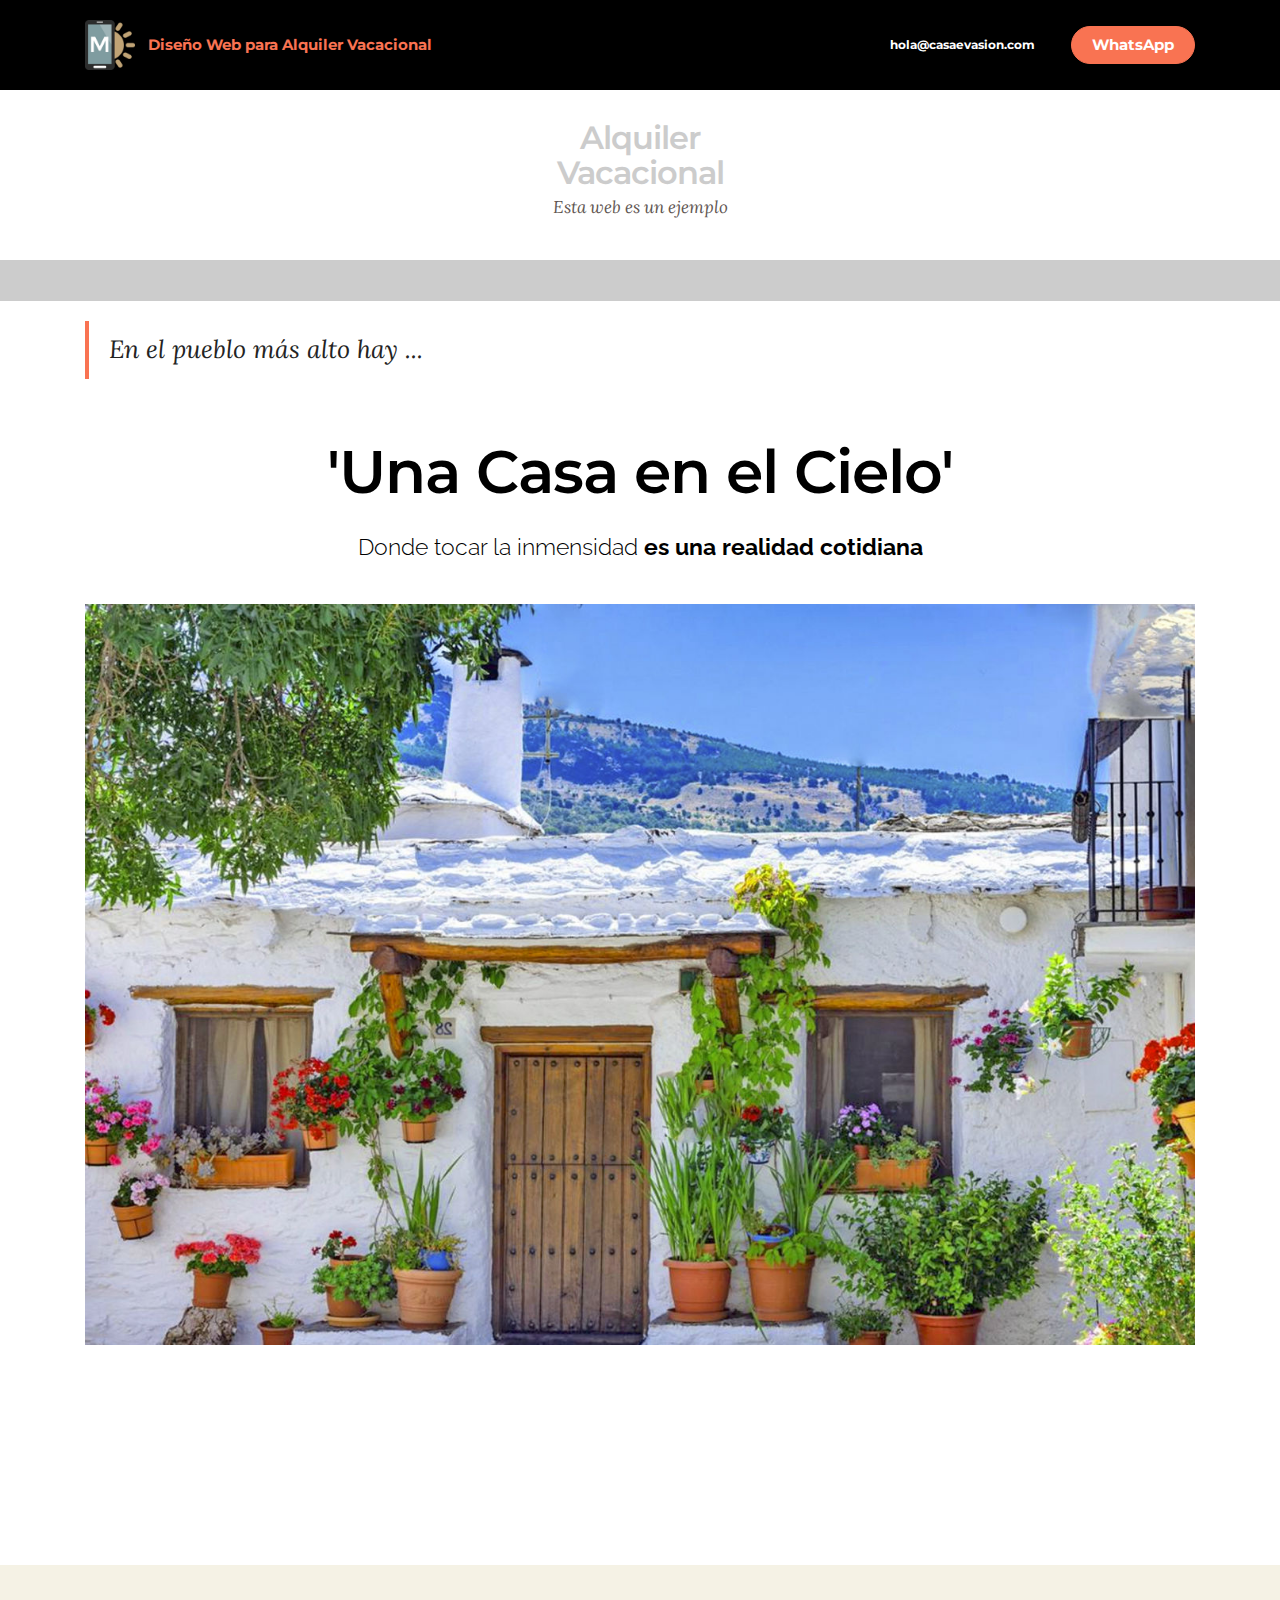
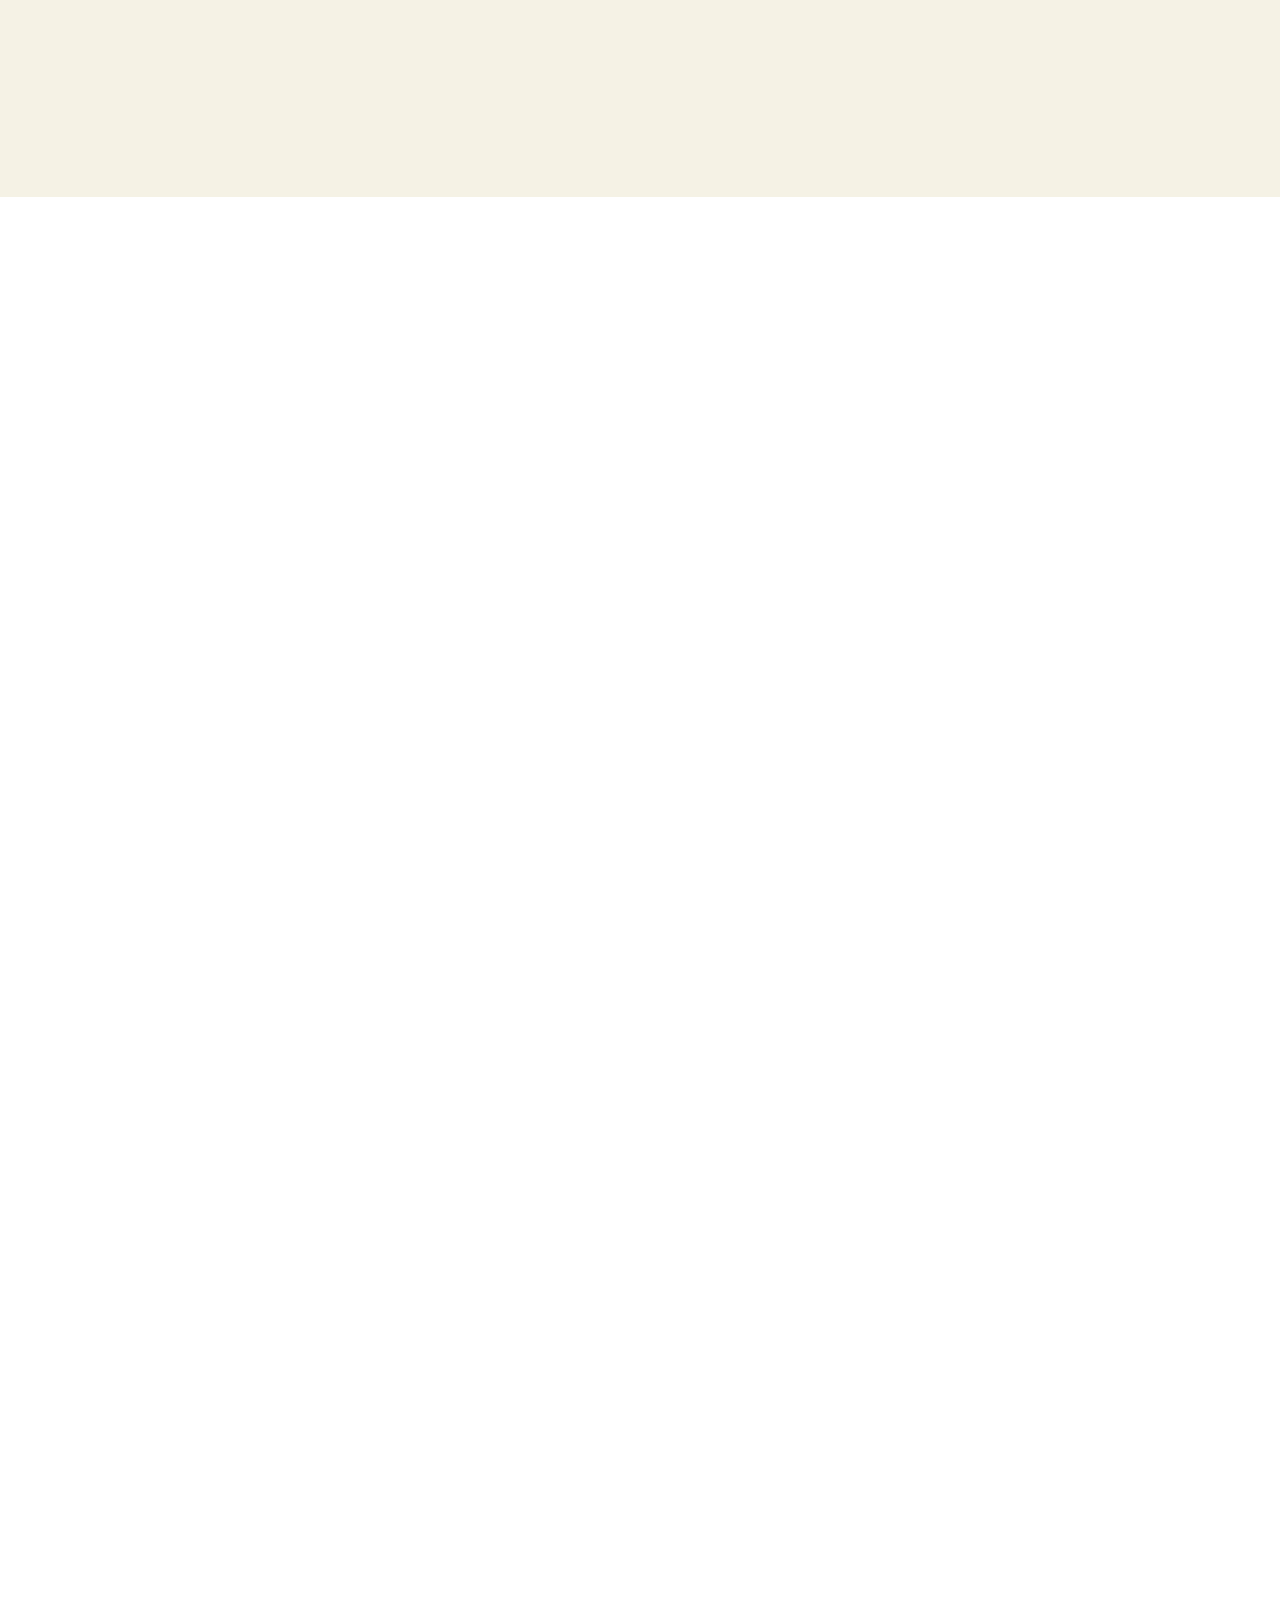
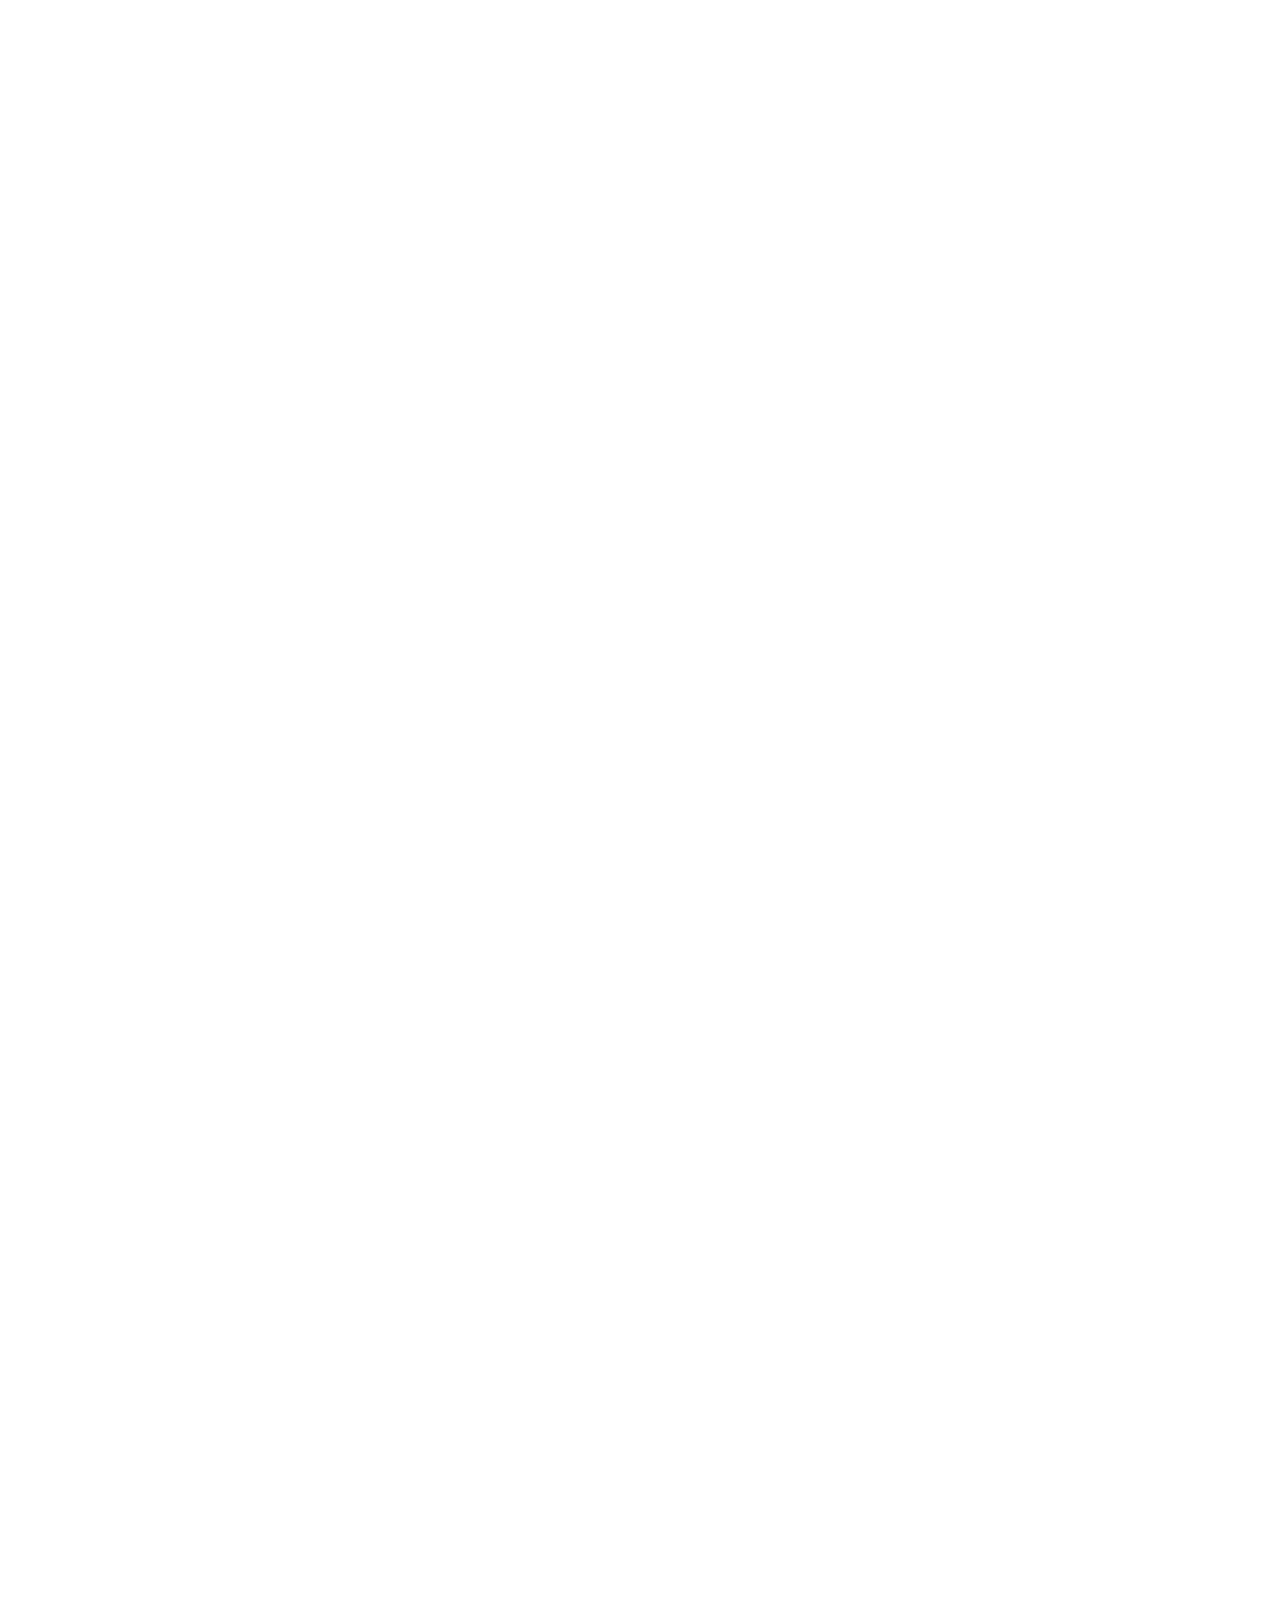
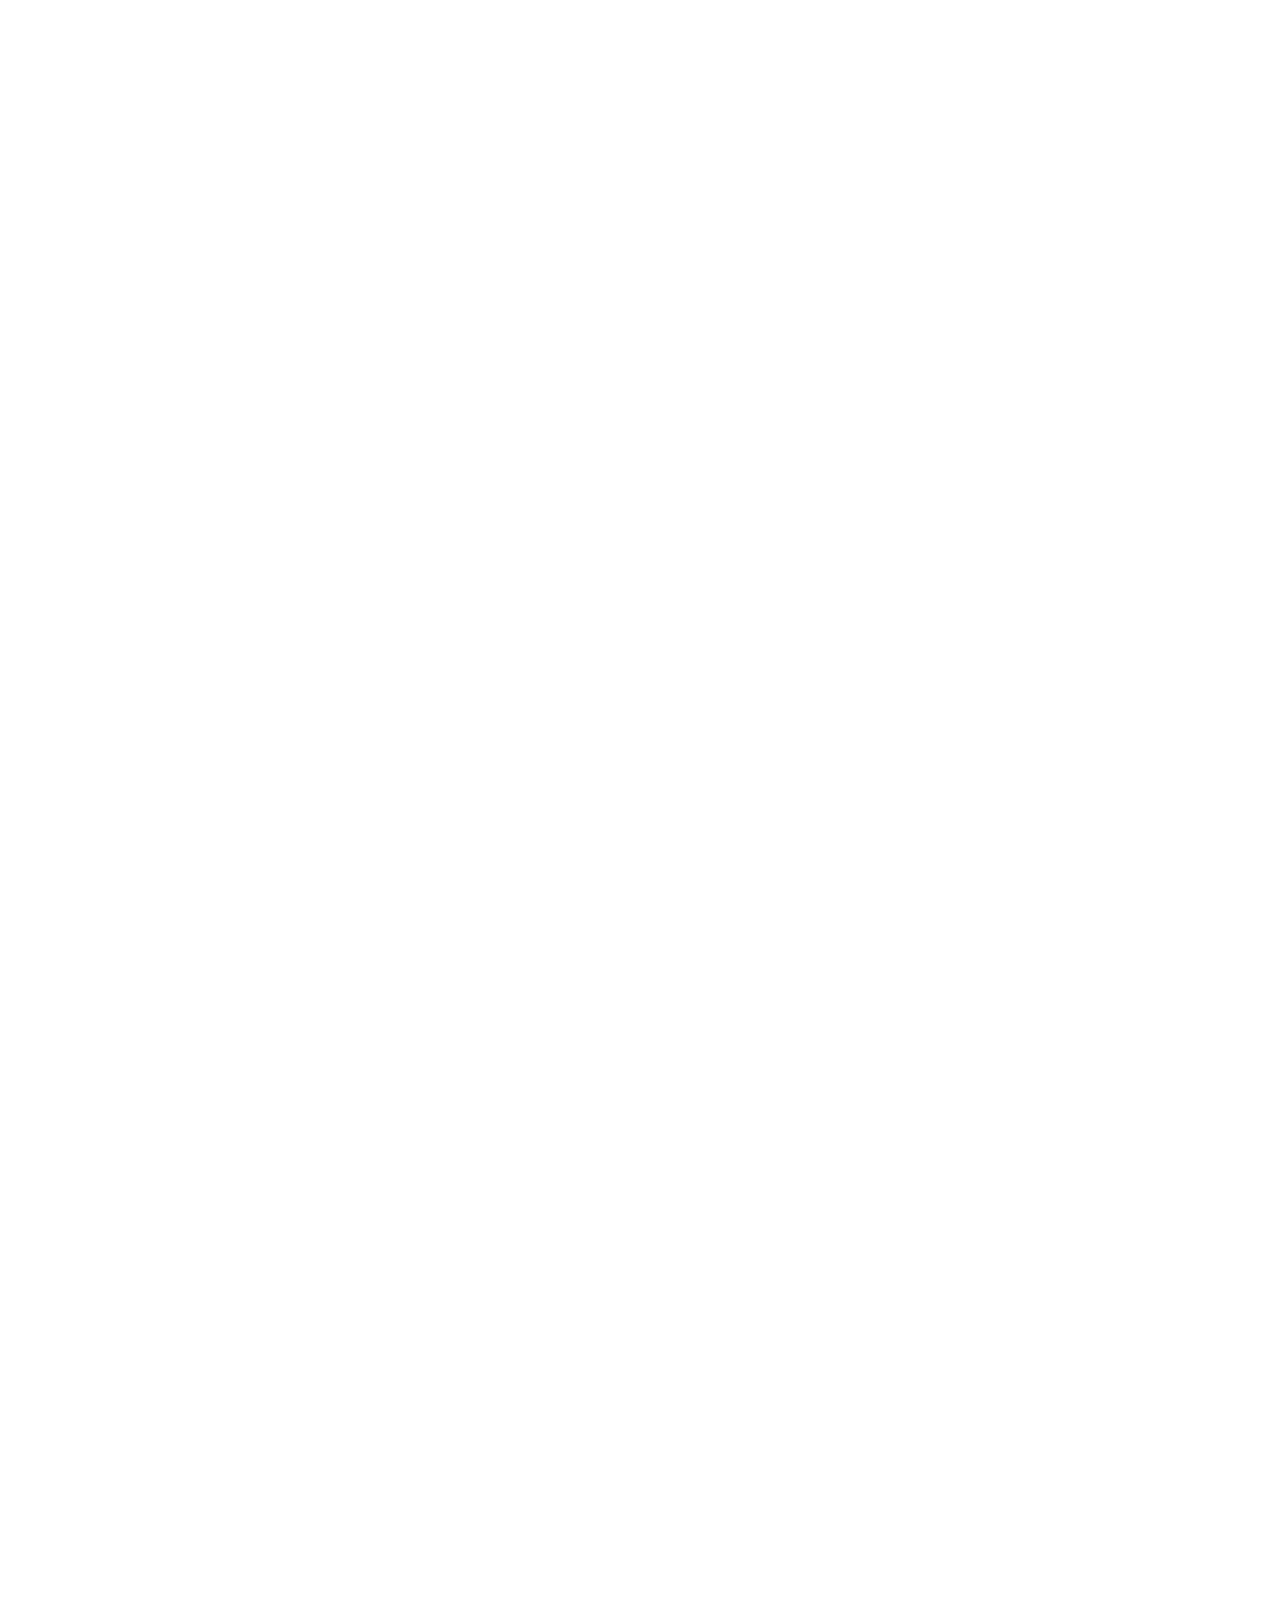
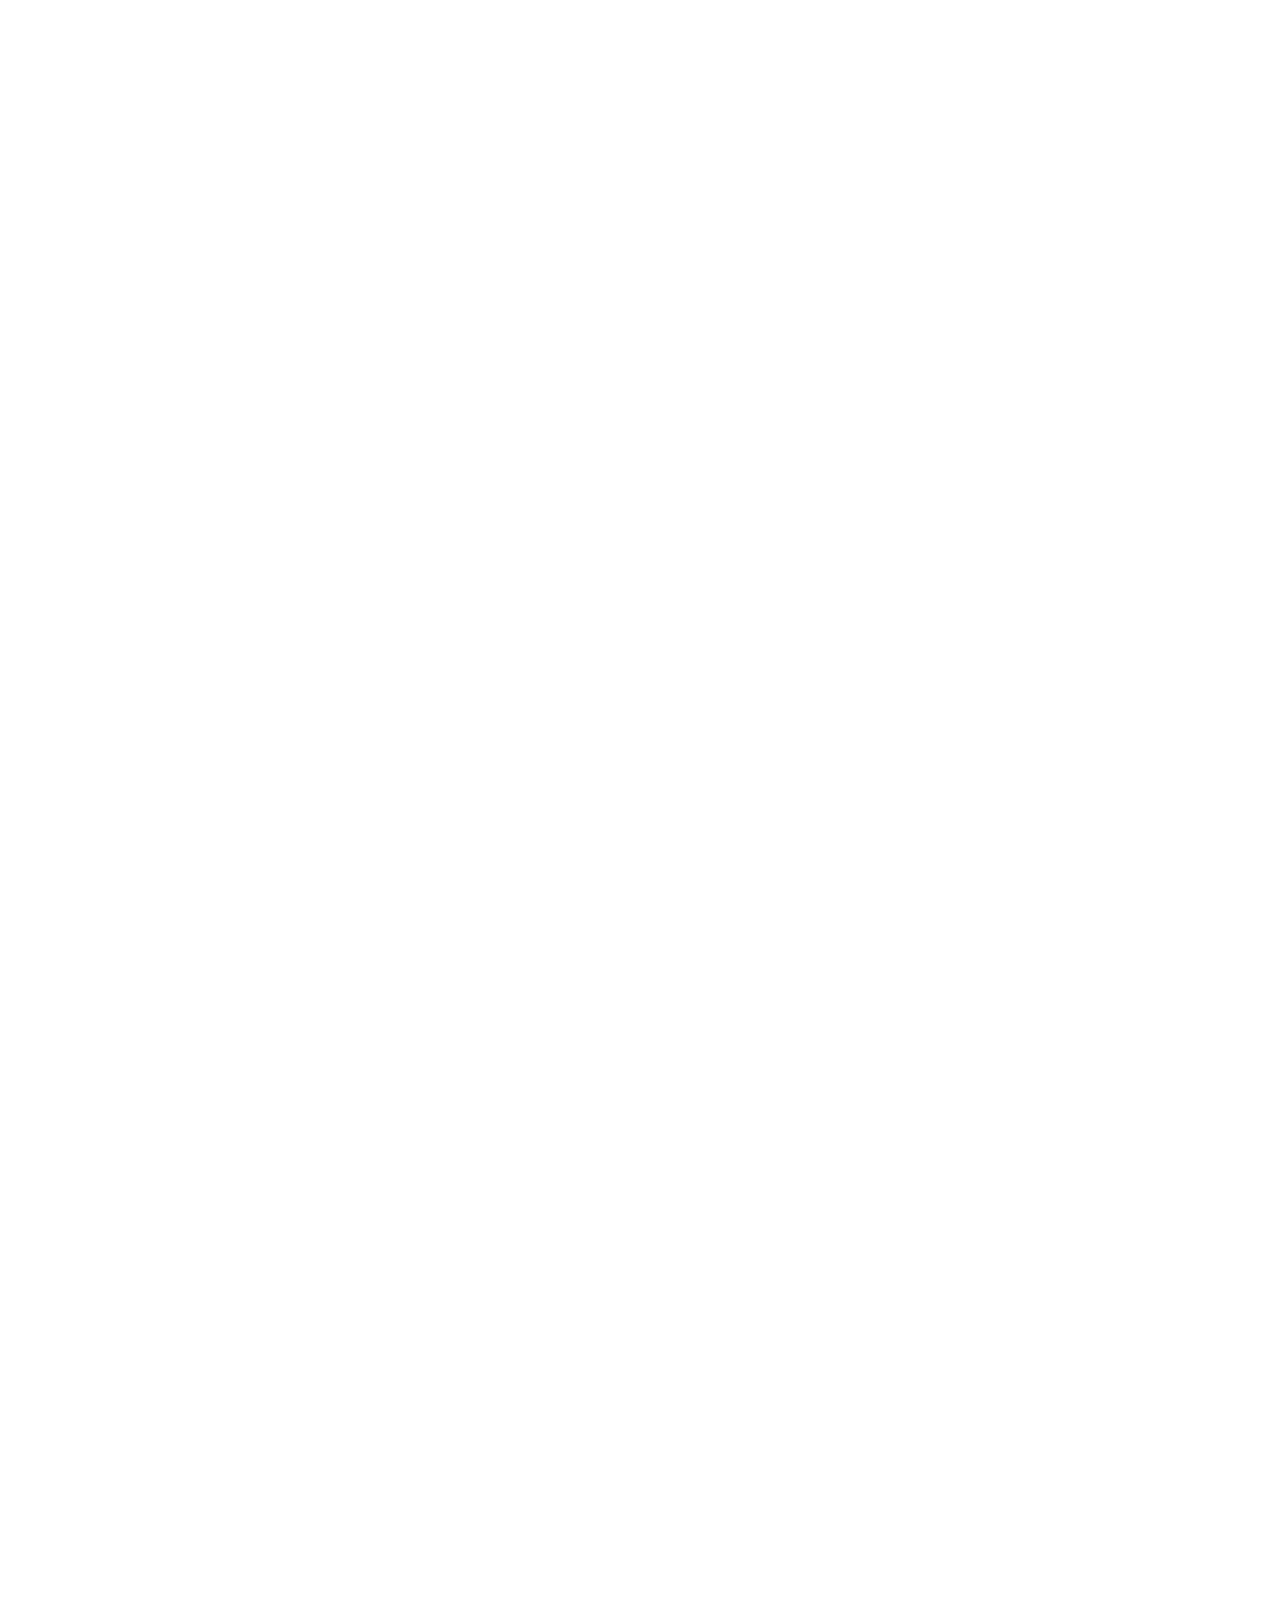
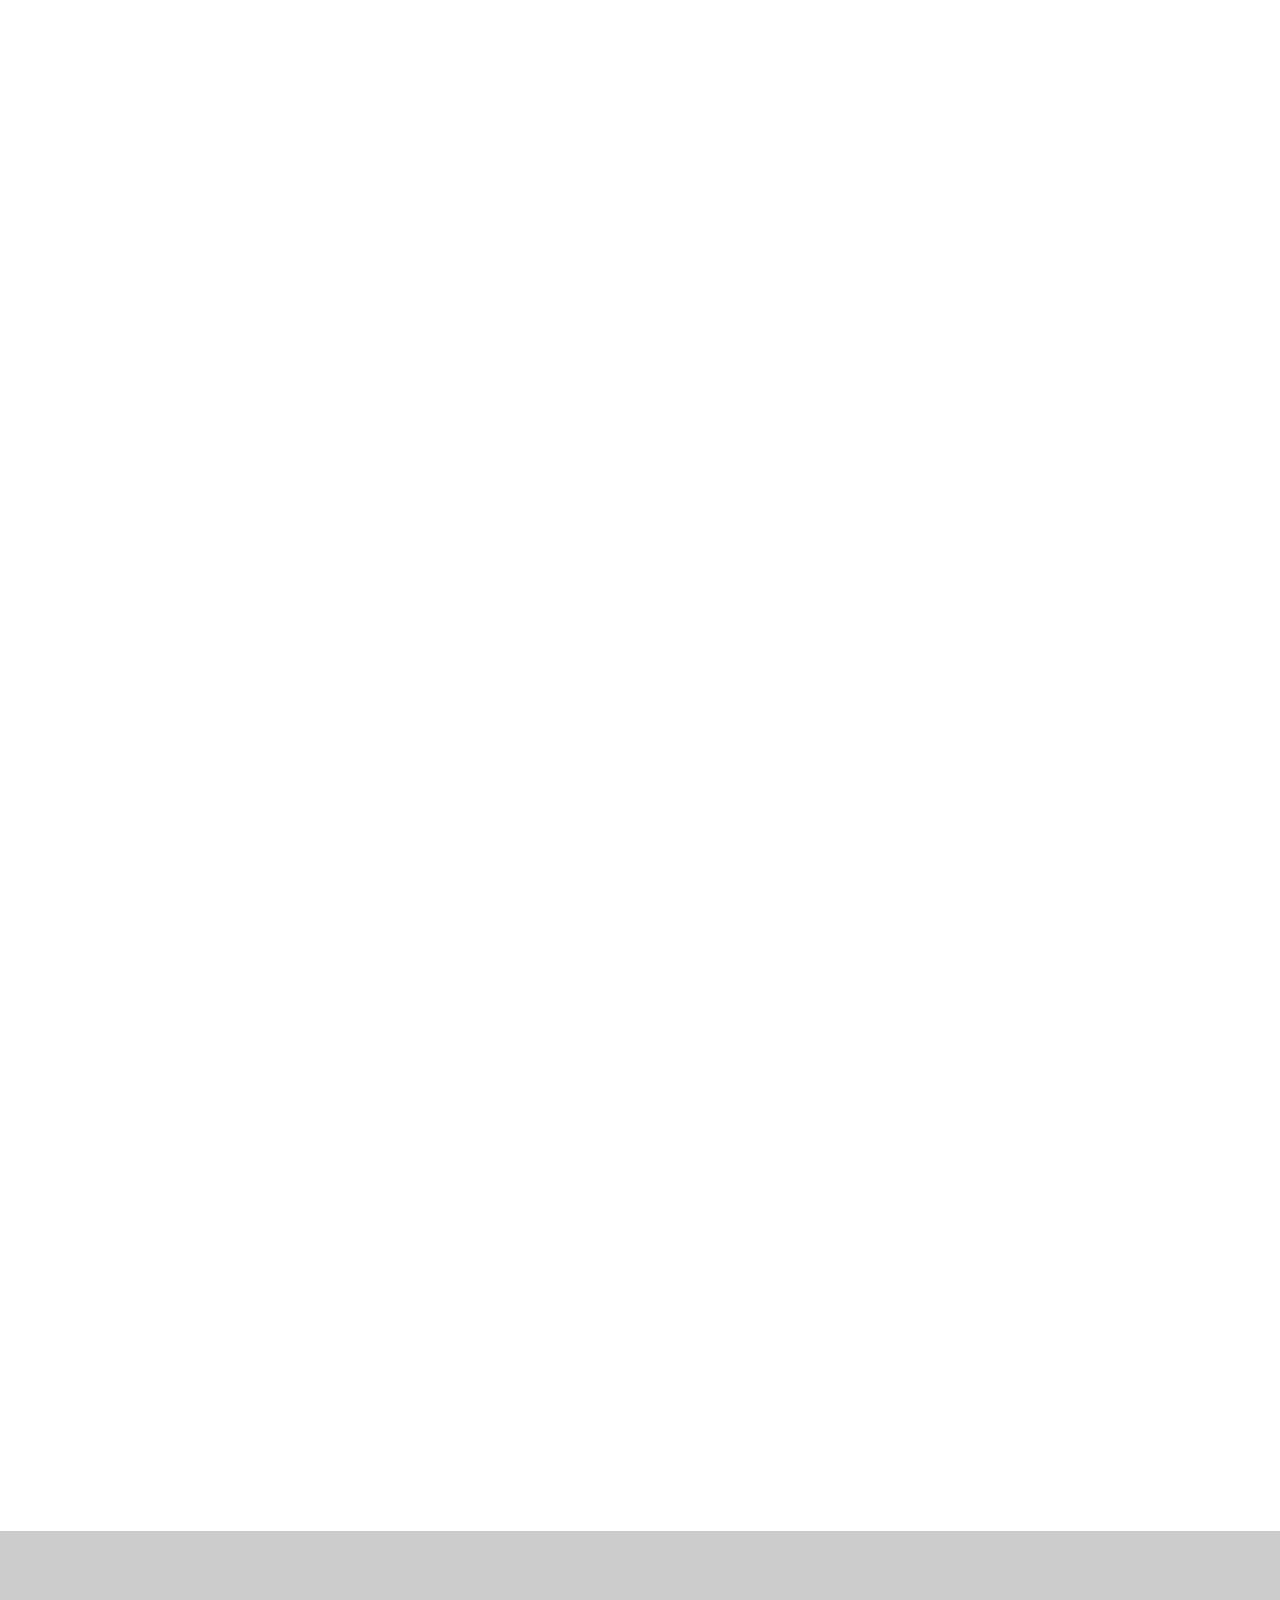
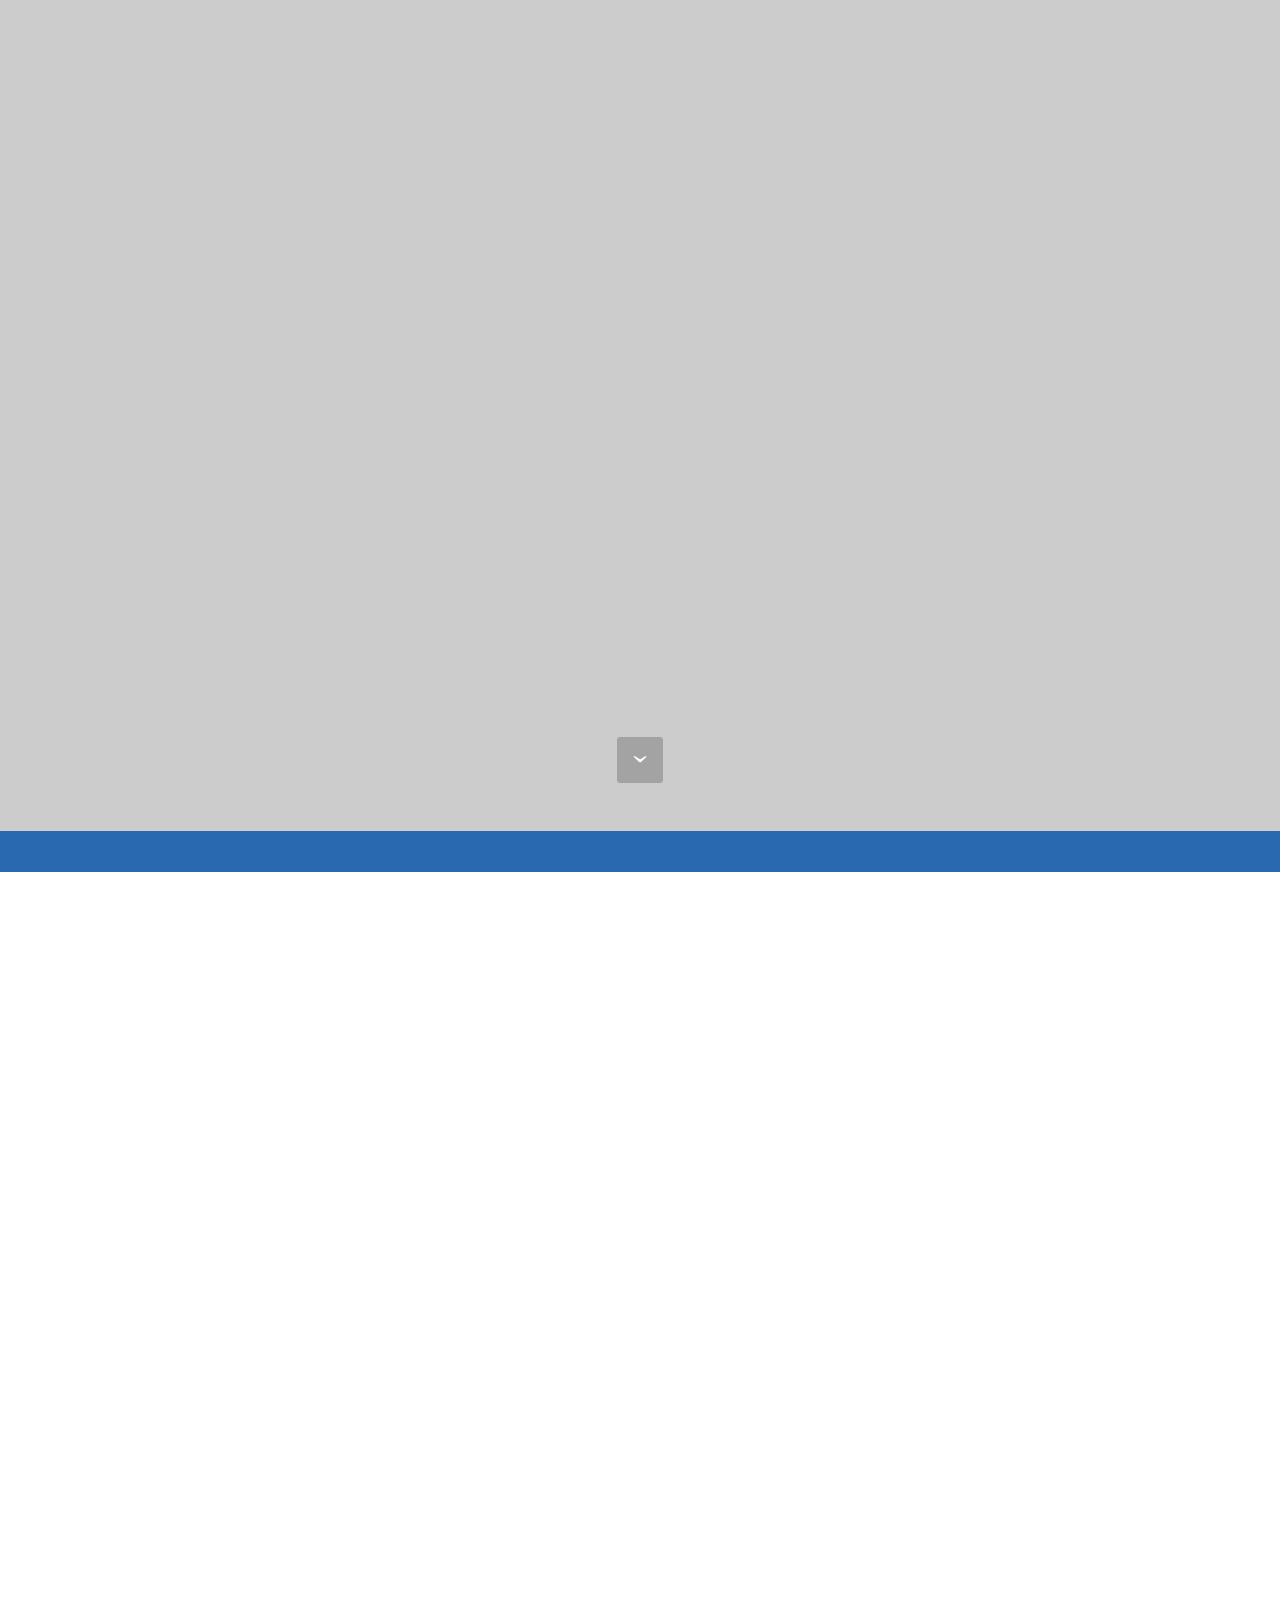
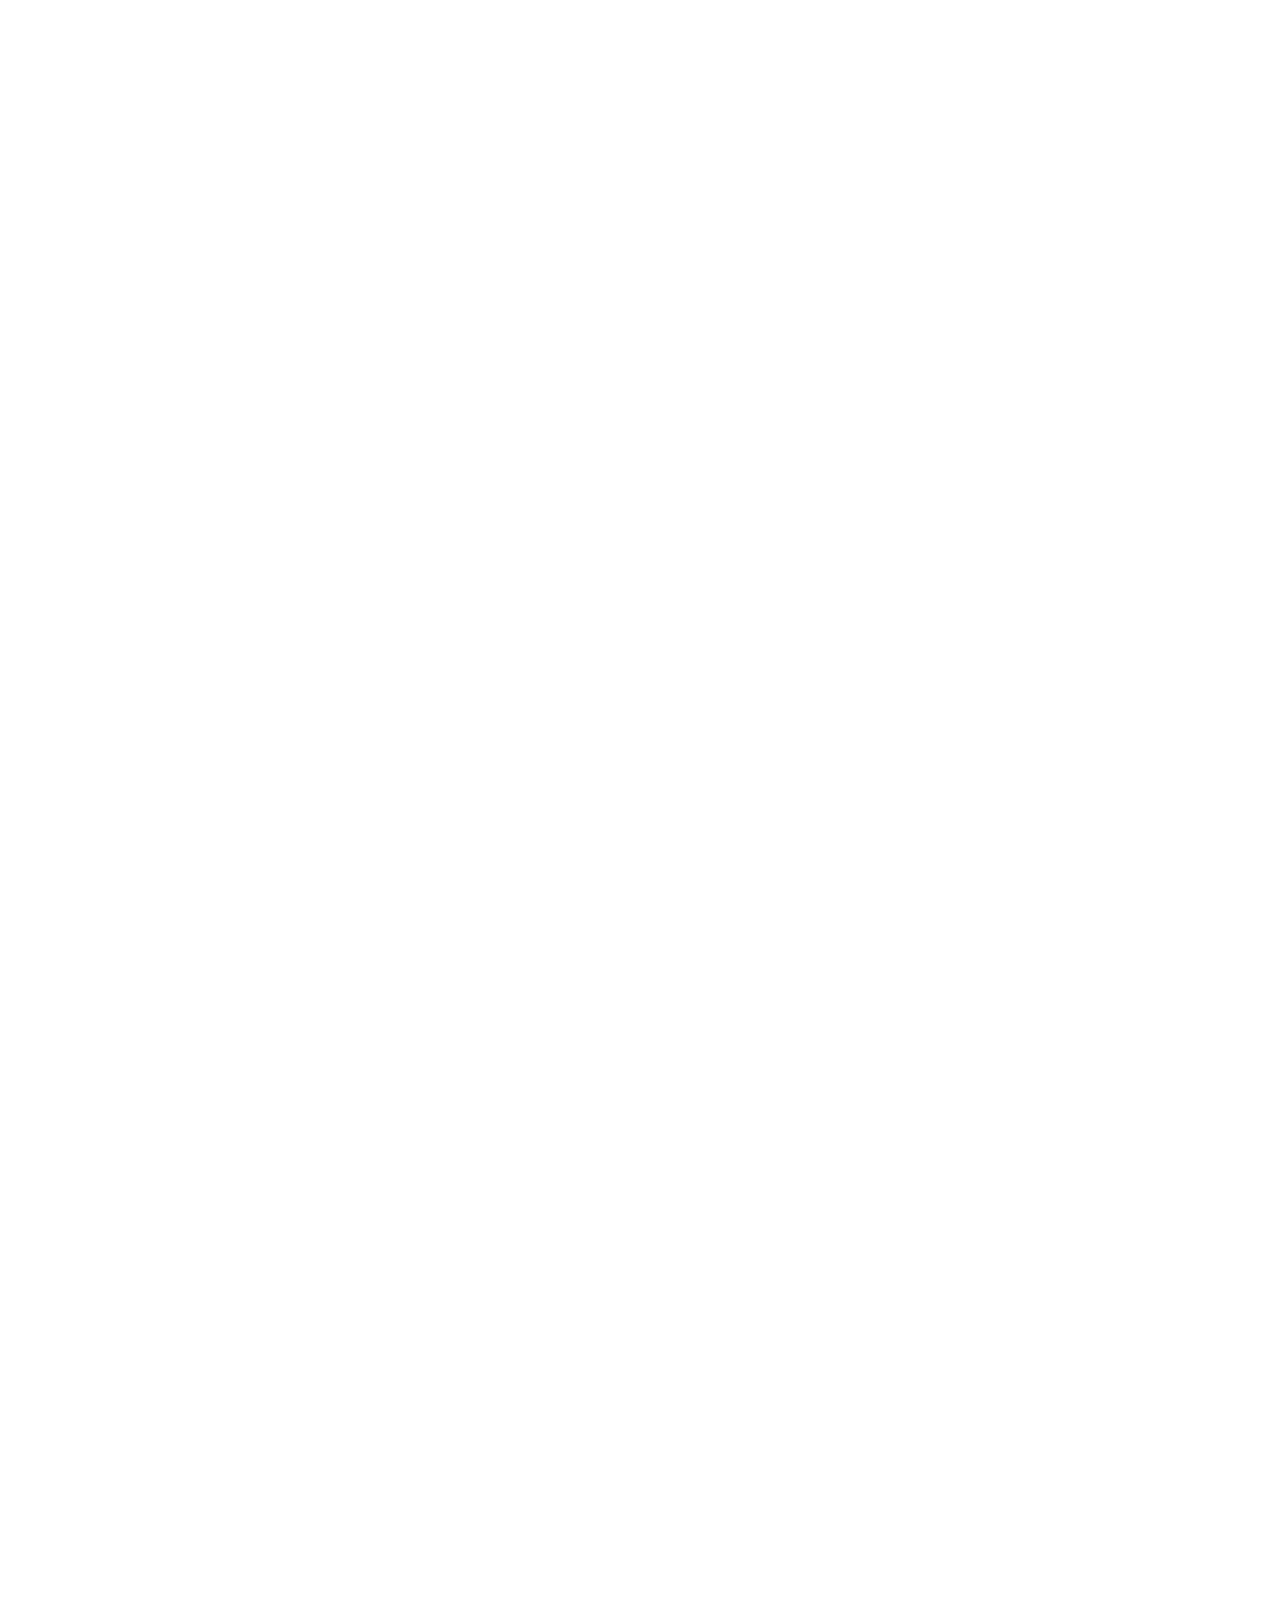
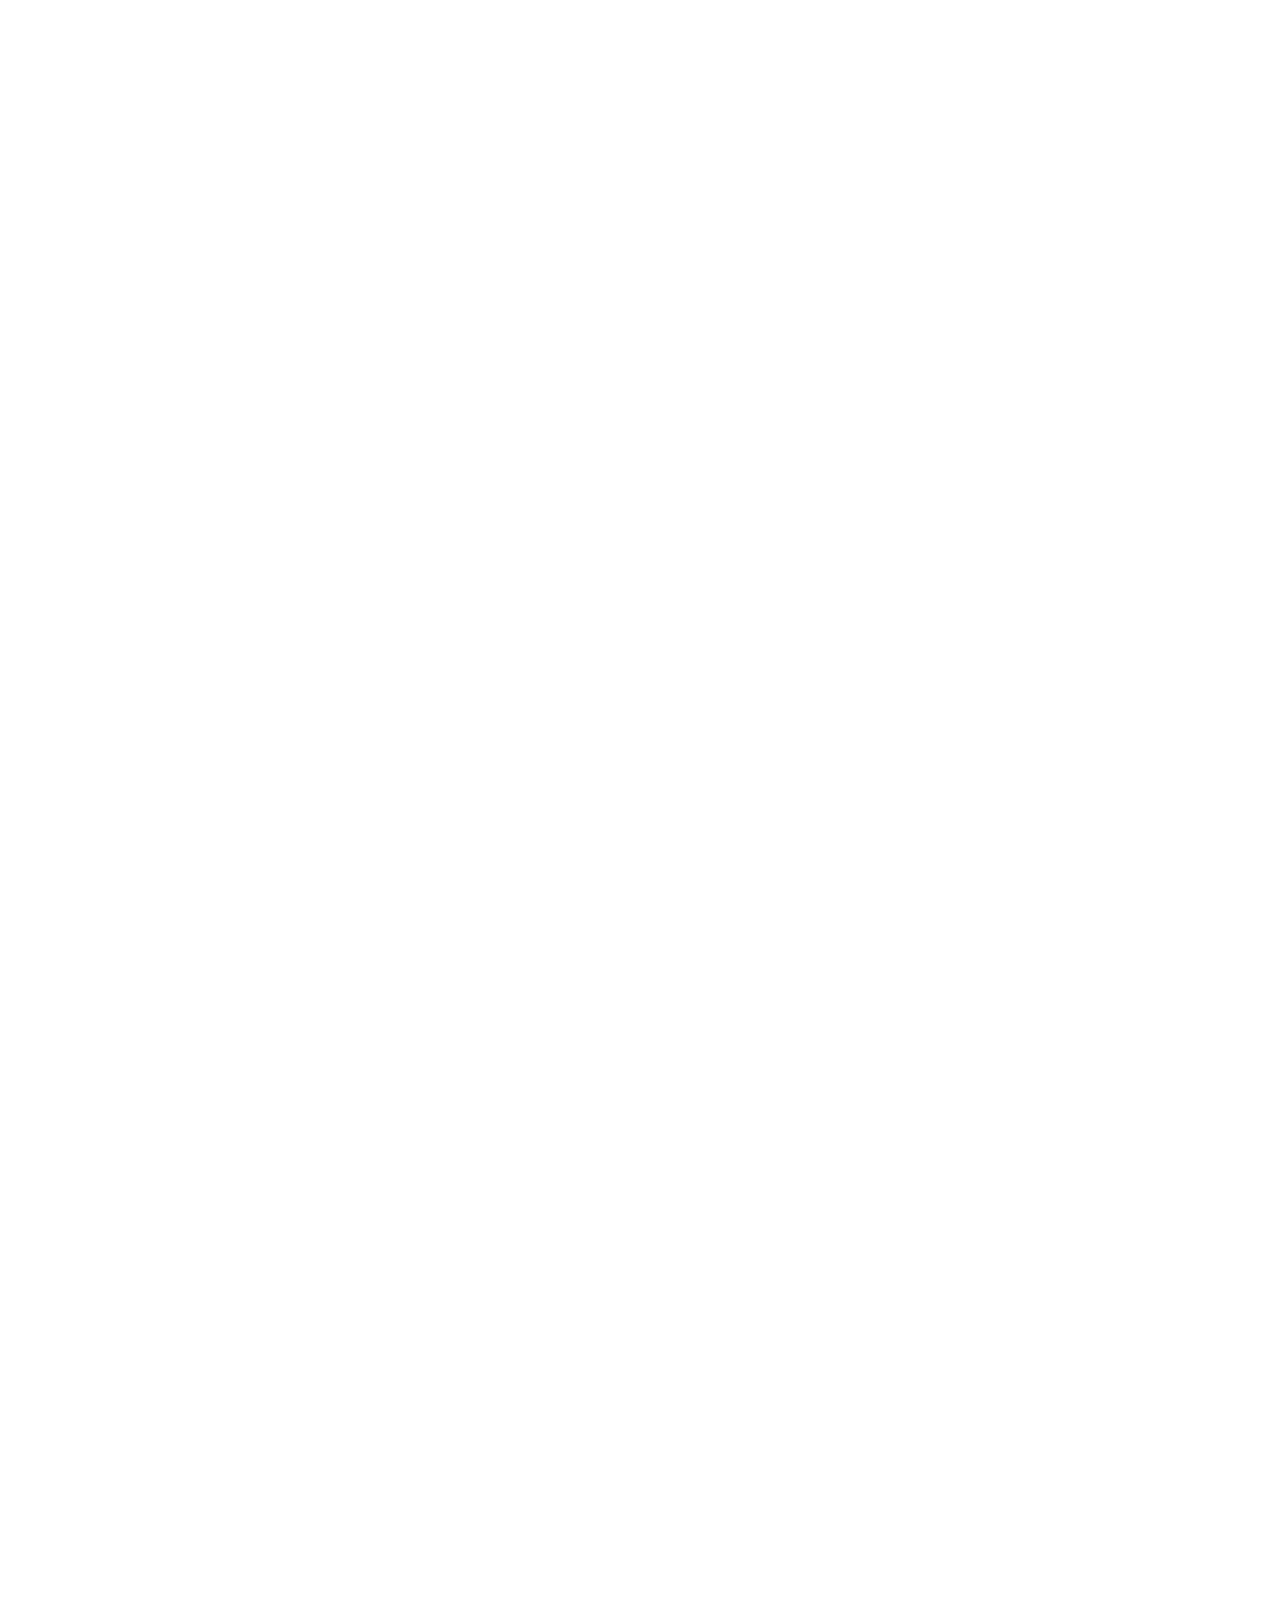
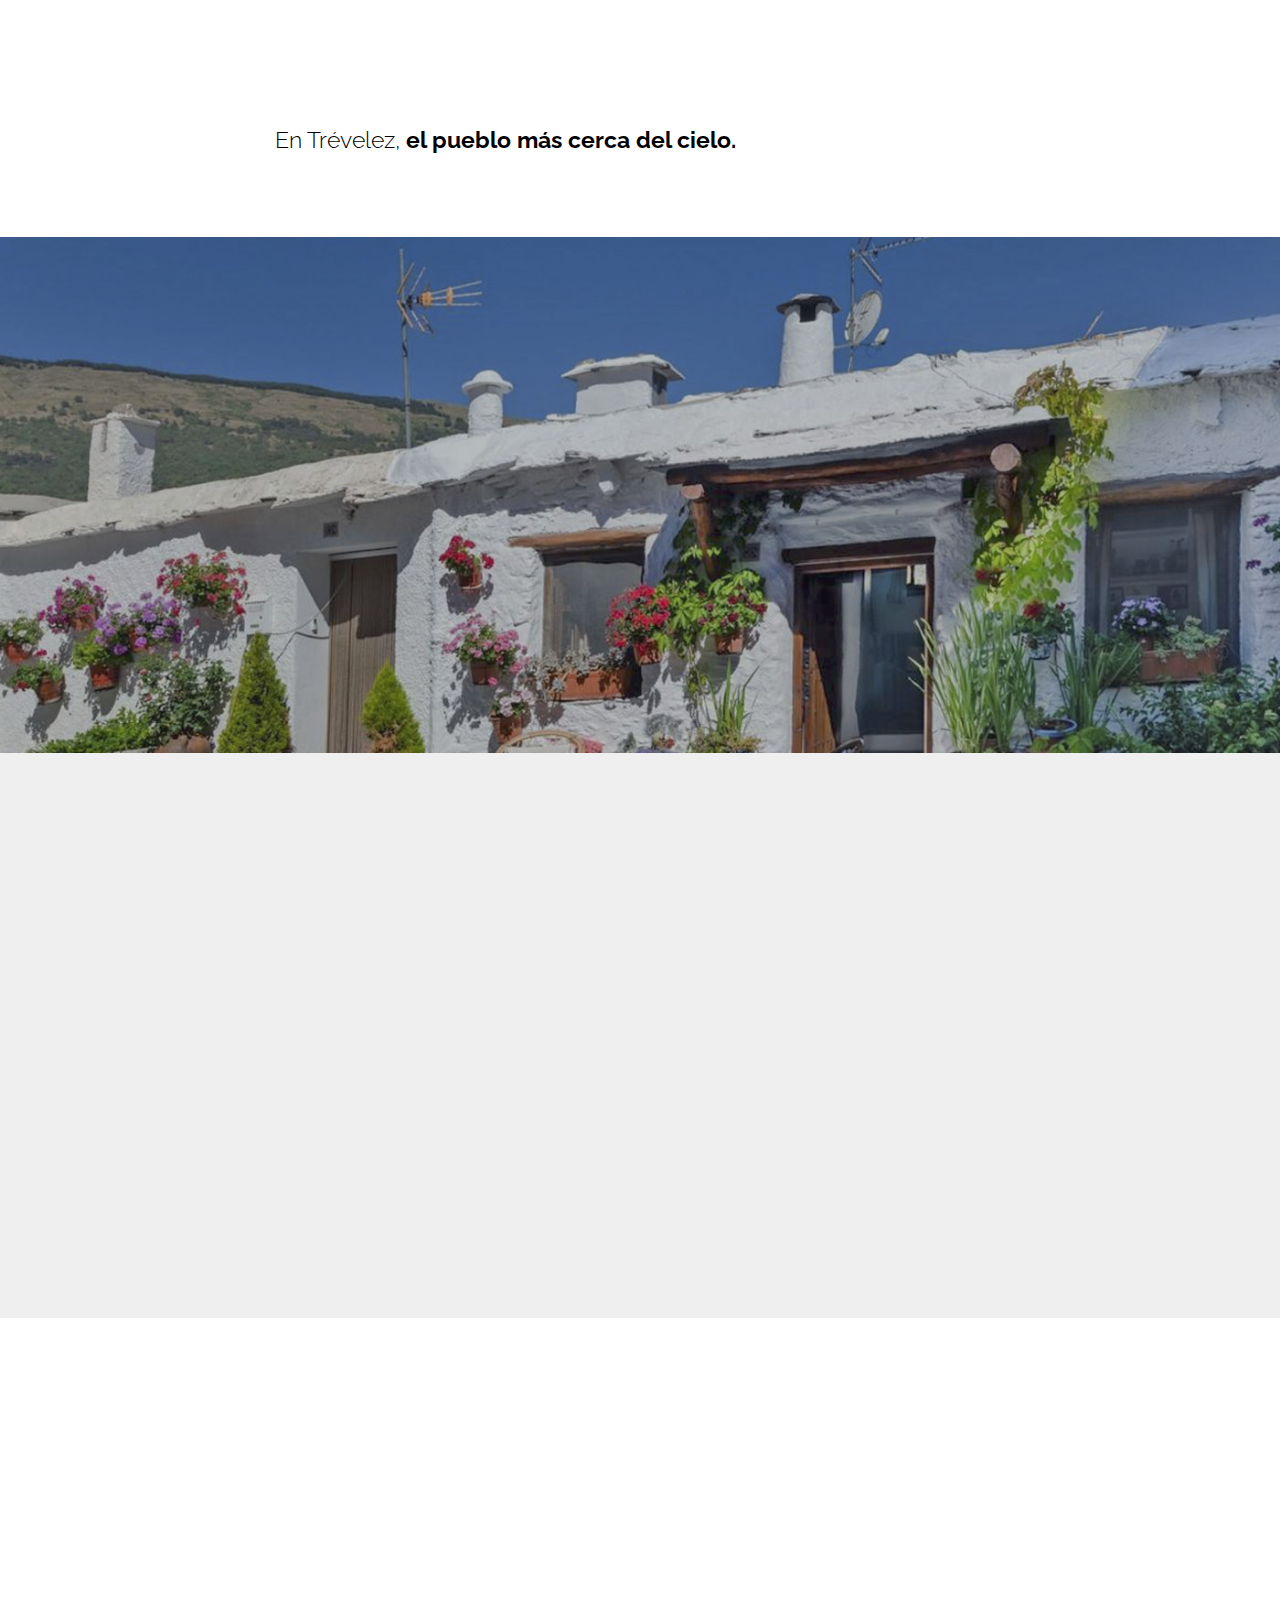
<file: page10.html>
<!DOCTYPE html>
<html  >
<head>
  <!-- Site made with Mobirise Website Builder v4.12.3, https://mobirise.com -->
  <meta charset="UTF-8">
  <meta http-equiv="X-UA-Compatible" content="IE=edge">
  <meta name="generator" content="Mobirise v4.12.3, mobirise.com">
  <meta name="viewport" content="width=device-width, initial-scale=1, minimum-scale=1">
  <link rel="shortcut icon" href="assets/images/logoazul-128x128-1.png" type="image/x-icon">
  <meta name="description" content="Website Builder Description">
  
  
  <title>3- Alquiler</title>
  <link rel="stylesheet" href="assets/et-line-font-plugin/style.css">
  <link rel="stylesheet" href="https://fonts.googleapis.com/css?family=Lora:400,700,400italic,700italic&subset=latin">
  <link rel="stylesheet" href="https://fonts.googleapis.com/css?family=Montserrat:400,700">
  <link rel="stylesheet" href="https://fonts.googleapis.com/css?family=Raleway:100,100i,200,200i,300,300i,400,400i,500,500i,600,600i,700,700i,800,800i,900,900i">
  <link rel="stylesheet" href="assets/web/assets/mobirise-icons/mobirise-icons.css">
  <link rel="stylesheet" href="assets/tether/tether.min.css">
  <link rel="stylesheet" href="assets/bootstrap/css/bootstrap.min.css">
  <link rel="stylesheet" href="assets/web/assets/gdpr-plugin/gdpr-styles.css">
  <link rel="stylesheet" href="assets/animatecss/animate.min.css">
  <link rel="stylesheet" href="assets/dropdown/css/style.css">
  <link rel="stylesheet" href="assets/theme/css/style.css">
  <link rel="preload" as="style" href="assets/mobirise/css/mbr-additional.css"><link rel="stylesheet" href="assets/mobirise/css/mbr-additional.css" type="text/css">
  
  
  
</head>
<body>
  <section id="ext_menu-mp" data-rv-view="169">

    <nav class="navbar navbar-dropdown navbar-fixed-top">
        <div class="container">

            <div class="mbr-table">
                <div class="mbr-table-cell">

                    <div class="navbar-brand">
                        <a href="index.html" class="navbar-logo"><img src="assets/images/logo.png" alt="Mobirise"></a>
                        <a class="navbar-caption text-primary" href="index.html">Diseño Web para Alquiler Vacacional</a>
                    </div>

                </div>
                <div class="mbr-table-cell">

                    <button class="navbar-toggler pull-xs-right hidden-md-up" type="button" data-toggle="collapse" data-target="#exCollapsingNavbar">
                        <div class="hamburger-icon"></div>
                    </button>

                    <ul class="nav-dropdown collapse pull-xs-right nav navbar-nav navbar-toggleable-sm" id="exCollapsingNavbar"><li class="nav-item"><a class="nav-link link" href="mailto:hola@casaevasion.es">hola@casaevasion.com</a></li><li class="nav-item nav-btn"><a class="nav-link btn btn-primary" href="https://api.whatsapp.com/send?phone=(+34)644263289&text=Hola" target="_blank">WhatsApp</a></li></ul>
                    <button hidden="" class="navbar-toggler navbar-close" type="button" data-toggle="collapse" data-target="#exCollapsingNavbar">
                        <div class="close-icon"></div>
                    </button>

                </div>
            </div>

        </div>
    </nav>

</section>

<section class="engine"><a href="https://mobirise.info/l">free website templates</a></section><section class="mbr-section mbr-section__container article mbr-after-navbar" id="header3-lj" data-rv-view="53" style="background-color: rgb(255, 255, 255); padding-top: 120px; padding-bottom: 40px;">
    <div class="container">
        <div class="row">
            <div class="col-xs-12">
                <h3 class="mbr-section-title display-2">Alquiler<br>Vacacional</h3>
                <p class="mbr-section-subtitle">Esta web es un ejemplo</p>
            </div>
        </div>
    </div>
</section>

<section class="mbr-section article" id="msg-box3-lk" data-rv-view="55" style="background-color: rgb(204, 204, 204); padding-top: 0px; padding-bottom: 40px;">

    
    <div class="container">
        <div class="row">
            <div class="col-md-8 col-md-offset-2 text-xs-center">
                
                
                
            </div>
        </div>
    </div>

</section>

<section class="mbr-section article mbr-section__container" id="content2-ll" data-rv-view="58" style="background-color: rgb(255, 255, 255); padding-top: 20px; padding-bottom: 20px;">

    <div class="container">
        <div class="row">
            <div class="col-xs-12 lead"><blockquote>En el pueblo más alto hay ...</blockquote></div>
        </div>
    </div>

</section>

<section class="mbr-section article" id="msg-box8-lm" data-rv-view="60" style="background-color: rgb(255, 255, 255); padding-top: 40px; padding-bottom: 40px;">

    
    <div class="container">
        <div class="row">
            <div class="col-md-8 col-md-offset-2 text-xs-center">
                <h3 class="mbr-section-title display-2">'Una Casa en el Cielo'</h3>
                <div class="lead"><p>Donde tocar la inmensidad <strong>es una realidad cotidiana</strong><br></p></div>
                
            </div>
        </div>
    </div>

</section>

<section class="mbr-section mbr-section__container" id="image2-ln" data-rv-view="63" style="background-color: rgb(255, 255, 255); padding-top: 0px; padding-bottom: 20px;">
    <div class="container">
        <div class="row">
            <div class="col-xs-12">
                <figure class="mbr-figure">
                    <div><img src="assets/images/a1-1-1400x934.jpg"></div>

                    

                </figure>
            </div>
        </div>
    </div>
</section>

<section class="mbr-section article" id="msg-box8-lo" data-rv-view="65" style="background-color: rgb(255, 255, 255); padding-top: 40px; padding-bottom: 80px;">

    
    <div class="container">
        <div class="row">
            <div class="col-md-8 col-md-offset-2 text-xs-center">
                <h3 class="mbr-section-title display-2"><span style="font-weight: normal;">En </span>Trevélez, el pueblo más alto.</h3>
                <div class="lead"><p>Junto a <strong>El Parque Nacional de Sierra Nevada.</strong>&nbsp;</p></div>
                
            </div>
        </div>
    </div>

</section>

<section class="mbr-section article" id="msg-box3-lq" data-rv-view="68" style="background-color: rgb(245, 242, 229); padding-top: 80px; padding-bottom: 40px;">

    
    <div class="container">
        <div class="row">
            <div class="col-md-8 col-md-offset-2 text-xs-center">
                <h3 class="mbr-section-title display-2">'<span style="font-weight: normal;">Bienvenidos&nbsp;al </span>Cielo'</h3>
                <div class="lead"><p>Dicen que sólo los <strong>buenos suben al cielo</strong>&nbsp;&nbsp;</p></div>
                
            </div>
        </div>
    </div>

</section>

<section class="mbr-section mbr-section__container" id="image2-lr" data-rv-view="71" style="background-color: rgb(255, 255, 255); padding-top: 80px; padding-bottom: 0px;">
    <div class="container">
        <div class="row">
            <div class="col-xs-12">
                <figure class="mbr-figure">
                    <div><img src="assets/images/a2-1400x934.jpg"></div>

                    <figcaption class="mbr-figure-caption mbr-figure-caption-over">
                        <div class="container">La paz y la armonía son los huéspedes eternos.</div>
                    </figcaption>

                </figure>
            </div>
        </div>
    </div>
</section>

<section class="mbr-section article" id="msg-box3-n5" data-rv-view="73" style="background-color: rgb(255, 255, 255); padding-top: 80px; padding-bottom: 80px;">

    
    <div class="container">
        <div class="row">
            <div class="col-md-8 col-md-offset-2 text-xs-center">
                <h3 class="mbr-section-title display-2"><span style="font-weight: normal;">Si subes </span>al cielo</h3>
                <div class="lead"><p>Alójate en una casa donde <strong>el azul, el blanco y la madera</strong><br>&nbsp;son los protagonistas.</p></div>
                
            </div>
        </div>
    </div>

</section>

<section class="mbr-section mbr-section__container" id="image2-lt" data-rv-view="76" style="background-color: rgb(255, 255, 255); padding-top: 20px; padding-bottom: 0px;">
    <div class="container">
        <div class="row">
            <div class="col-xs-12">
                <figure class="mbr-figure">
                    <div><img src="assets/images/a3-1400x934.jpg"></div>

                    

                </figure>
            </div>
        </div>
    </div>
</section>

<section class="mbr-section article" id="msg-box3-n4" data-rv-view="78" style="background-color: rgb(255, 255, 255); padding-top: 80px; padding-bottom: 80px;">

    
    <div class="container">
        <div class="row">
            <div class="col-md-8 col-md-offset-2 text-xs-center">
                <h3 class="mbr-section-title display-2"><span style="font-weight: normal;">Un alojamiento </span>muy natural</h3>
                <div class="lead"><p>Al estilo rural con sus formas orgánicas.</p></div>
                
            </div>
        </div>
    </div>

</section>

<section class="mbr-section mbr-section__container" id="image2-lv" data-rv-view="81" style="background-color: rgb(255, 255, 255); padding-top: 20px; padding-bottom: 0px;">
    <div class="container">
        <div class="row">
            <div class="col-xs-12">
                <figure class="mbr-figure">
                    <div><img src="assets/images/a5-1400x934.jpg"></div>

                    <figcaption class="mbr-figure-caption mbr-figure-caption-over">
                        <div class="container">Una auténtica sala de "estar en el cielo".</div>
                    </figcaption>

                </figure>
            </div>
        </div>
    </div>
</section>

<section class="mbr-section mbr-section__container" id="image2-lx" data-rv-view="83" style="background-color: rgb(255, 255, 255); padding-top: 0px; padding-bottom: 20px;">
    <div class="container">
        <div class="row">
            <div class="col-xs-12">
                <figure class="mbr-figure">
                    <div><img src="assets/images/a8-1400x934.jpg"></div>

                    

                </figure>
            </div>
        </div>
    </div>
</section>

<section class="mbr-section article" id="msg-box3-n2" data-rv-view="85" style="background-color: rgb(255, 255, 255); padding-top: 80px; padding-bottom: 80px;">

    
    <div class="container">
        <div class="row">
            <div class="col-md-8 col-md-offset-2 text-xs-center">
                <h3 class="mbr-section-title display-2"><span style="font-weight: normal;">Obscuro </span>objeto de deseo</h3>
                <div class="lead"><p>Las maderas obscuras <strong>y su auténtica presencia.</strong><br></p></div>
                
            </div>
        </div>
    </div>

</section>

<section class="mbr-section mbr-section__container" id="image2-m6" data-rv-view="88" style="background-color: rgb(255, 255, 255); padding-top: 0px; padding-bottom: 40px;">
    <div class="container">
        <div class="row">
            <div class="col-xs-12">
                <figure class="mbr-figure">
                    <div><img src="assets/images/a24-1400x934.jpg"></div>

                    

                </figure>
            </div>
        </div>
    </div>
</section>

<section class="mbr-section mbr-section__container" id="image2-m1" data-rv-view="90" style="background-color: rgb(255, 255, 255); padding-top: 20px; padding-bottom: 40px;">
    <div class="container">
        <div class="row">
            <div class="col-xs-12">
                <figure class="mbr-figure">
                    <div><img src="assets/images/a4-1400x934.jpg"></div>

                    

                </figure>
            </div>
        </div>
    </div>
</section>

<section class="mbr-section article" id="msg-box3-n3" data-rv-view="92" style="background-color: rgb(255, 255, 255); padding-top: 0px; padding-bottom: 80px;">

    
    <div class="container">
        <div class="row">
            <div class="col-md-8 col-md-offset-2 text-xs-center">
                <h3 class="mbr-section-title display-2"><span style="font-weight: normal;">El </span>dormitorio</h3>
                <div class="lead"><p>Desde donde se puede <strong>seguir disfrutando de la paz del cielo.</strong></p></div>
                
            </div>
        </div>
    </div>

</section>

<section class="mbr-section mbr-section__container" id="image2-m3" data-rv-view="95" style="background-color: rgb(255, 255, 255); padding-top: 60px; padding-bottom: 20px;">
    <div class="container">
        <div class="row">
            <div class="col-xs-12">
                <figure class="mbr-figure">
                    <div><img src="assets/images/a25-1400x934.jpg"></div>

                    

                </figure>
            </div>
        </div>
    </div>
</section>

<section class="mbr-section article" id="msg-box3-n0" data-rv-view="97" style="background-color: rgb(255, 255, 255); padding-top: 0px; padding-bottom: 80px;">

    
    <div class="container">
        <div class="row">
            <div class="col-md-8 col-md-offset-2 text-xs-center">
                <h3 class="mbr-section-title display-2"><span style="font-weight: normal;">La </span>cocina</h3>
                <div class="lead"><p>Aqui se fuciona el estilo rural pero <strong>con tecnología terrenal.</strong></p></div>
                
            </div>
        </div>
    </div>

</section>

<section class="mbr-section mbr-section__container" id="image2-m8" data-rv-view="100" style="background-color: rgb(255, 255, 255); padding-top: 20px; padding-bottom: 40px;">
    <div class="container">
        <div class="row">
            <div class="col-xs-12">
                <figure class="mbr-figure">
                    <div><img src="assets/images/a9-1400x934.jpg"></div>

                    

                </figure>
            </div>
        </div>
    </div>
</section>

<section class="mbr-section article" id="msg-box3-m7" data-rv-view="102" style="background-color: rgb(255, 255, 255); padding-top: 0px; padding-bottom: 80px;">

    
    <div class="container">
        <div class="row">
            <div class="col-md-8 col-md-offset-2 text-xs-center">
                <h3 class="mbr-section-title display-2"><span style="font-weight: normal;">El </span>baño</h3>
                <div class="lead"><p>Todo en azul, blanco y madera</p></div>
                
            </div>
        </div>
    </div>

</section>

<section class="mbr-section mbr-section-hero mbr-section-full mbr-section-with-arrow mbr-parallax-background" id="header4-n9" data-rv-view="105" style="background-image: url(assets/images/a12-1400x934.jpg);">

    <div class="mbr-overlay" style="opacity: 0.2; background-color: rgb(0, 0, 0);"></div>

    <div class="mbr-table-cell">

        <div class="container">
            <div class="row">
                <div class="mbr-section col-md-10 col-md-offset-2 text-xs-right">

                    <h1 class="mbr-section-title display-1">Una casa en el cielo</h1>
                    <p class="mbr-section-lead lead">Te está esperando</p>
                    
                </div>
            </div>
        </div>
    </div>

    <div class="mbr-arrow mbr-arrow-floating" aria-hidden="true"><a href="#msg-box3-n7"><i class="mbr-arrow-icon"></i></a></div>

</section>

<section class="mbr-section article" id="msg-box3-n7" data-rv-view="108" style="background-color: rgb(41, 105, 176); padding-top: 40px; padding-bottom: 0px;">

    
    <div class="container">
        <div class="row">
            <div class="col-md-8 col-md-offset-2 text-xs-center">
                
                
                
            </div>
        </div>
    </div>

</section>

<section class="mbr-section article" id="msg-box3-na" data-rv-view="111" style="background-color: rgb(255, 255, 255); padding-top: 40px; padding-bottom: 80px;">

    
    <div class="container">
        <div class="row">
            <div class="col-md-8 col-md-offset-2 text-xs-center">
                
                
                
            </div>
        </div>
    </div>

</section>

<section class="mbr-section mbr-section__container" id="image2-nu" data-rv-view="171" style="background-color: rgb(255, 255, 255); padding-top: 20px; padding-bottom: 80px;">
    <div class="container">
        <div class="row">
            <div class="col-xs-12">
                <figure class="mbr-figure">
                    <div><img src="assets/images/a17-1400x934.jpg"></div>

                    

                </figure>
            </div>
        </div>
    </div>
</section>

<section class="mbr-section article" id="msg-box3-n6" data-rv-view="116" style="background-color: rgb(255, 255, 255); padding-top: 40px; padding-bottom: 80px;">

    
    <div class="container">
        <div class="row">
            <div class="col-md-8 col-md-offset-2 text-xs-center">
                <h3 class="mbr-section-title display-2"><span style="font-weight: normal;">Observar </span>el paisaje</h3>
                <div class="lead"><p>Donde la vista vive una <strong>aventura en todas direcciones</strong></p></div>
                
            </div>
        </div>
    </div>

</section>

<section class="mbr-section mbr-section__container" id="image2-nv" data-rv-view="173" style="background-color: rgb(255, 255, 255); padding-top: 0px; padding-bottom: 80px;">
    <div class="container">
        <div class="row">
            <div class="col-xs-12">
                <figure class="mbr-figure">
                    <div><img src="assets/images/a20-1400x934.jpg"></div>

                    

                </figure>
            </div>
        </div>
    </div>
</section>

<section class="mbr-section mbr-section__container" id="image2-ms" data-rv-view="121" style="background-color: rgb(255, 255, 255); padding-top: 0px; padding-bottom: 0px;">
    <div class="container">
        <div class="row">
            <div class="col-xs-12">
                <figure class="mbr-figure">
                    <div><img src="assets/images/a16-1400x934.jpg"></div>

                    <figcaption class="mbr-figure-caption mbr-figure-caption-over">
                        <div class="container">Y además de contemplar el paisaje, se puede recorrer.</div>
                    </figcaption>

                </figure>
            </div>
        </div>
    </div>
</section>

<section class="mbr-section mbr-section__container" id="image2-mt" data-rv-view="125" style="background-color: rgb(255, 255, 255); padding-top: 0px; padding-bottom: 40px;">
    <div class="container">
        <div class="row">
            <div class="col-xs-12">
                <figure class="mbr-figure">
                    <div><img src="assets/images/a21-1400x934.jpg"></div>

                    <figcaption class="mbr-figure-caption mbr-figure-caption-over">
                        <div class="container">Y después de tocarlo descansa en nuestra casa.</div>
                    </figcaption>

                </figure>
            </div>
        </div>
    </div>
</section>

<section class="mbr-section mbr-section-nopadding" id="map1-md" data-rv-view="127">
    <div class="mbr-map"><iframe frameborder="0" style="border:0" src="https://www.google.com/maps/embed/v1/place?key=AIzaSyAEIpgj38KyLFELm2bK9Y7krBkz1K-cMq8&amp;q=place_id:ChIJi--yfPvFcQ0R_UfBIbtvuvA" allowfullscreen=""></iframe></div>
</section>

<section class="mbr-section article" id="msg-box3-mb" data-rv-view="129" style="background-color: rgb(255, 255, 255); padding-top: 80px; padding-bottom: 80px;">

    
    <div class="container">
        <div class="row">
            <div class="col-md-8 col-md-offset-2 text-xs-center">
                <h3 class="mbr-section-title display-2"><span style="font-weight: normal;">·&gt; 'Te esperamos</span>' <br></h3>
                <div class="lead">En Trévelez, <strong>el pueblo más cerca del cielo.</strong></div>
                
            </div>
        </div>
    </div>

</section>

<section class="mbr-section article" id="msg-box8-me" data-rv-view="132" style="background-image: url(assets/images/a12-1400x934.jpg); padding-top: 200px; padding-bottom: 200px;">

    <div class="mbr-overlay" style="opacity: 0.3; background-color: rgb(34, 34, 34);">
    </div>
    <div class="container">
        <div class="row">
            <div class="col-md-8 col-md-offset-2 text-xs-center">
                <h3 class="mbr-section-title display-2"><span style="font-weight: normal;">Una casa en el cielo<br></span></h3>
                <div class="lead"><p>con todas las cosas de la existencia mundana.</p></div>
                
            </div>
        </div>
    </div>

</section>

<section class="mbr-cards mbr-section mbr-section-nopadding" id="features7-mf" data-rv-view="135" style="background-color: rgb(239, 239, 239);">

    

    <div class="mbr-cards-row row">
        <div class="mbr-cards-col col-xs-12 col-lg-3" style="padding-top: 40px; padding-bottom: 40px;">
            <div class="container">
                <div class="card cart-block">
                    <div class="card-img iconbox"><a href="index.html" class="mbri-like mbr-iconfont mbr-iconfont-features7" style="color: rgb(255, 255, 255);"></a></div>
                    <div class="card-block">
                        <h4 class="card-title">Calefacción</h4>
                        
                        
                        
                    </div>
                </div>
            </div>
        </div>
        <div class="mbr-cards-col col-xs-12 col-lg-3" style="padding-top: 40px; padding-bottom: 40px;">
            <div class="container">
                <div class="card cart-block">
                    <div class="card-img iconbox"><a href="index.html" class="mbri-clock mbr-iconfont mbr-iconfont-features7" style="color: rgb(255, 255, 255);"></a></div>
                    <div class="card-block">
                        <h4 class="card-title">Lavadora</h4>
                        
                        
                        
                    </div>
                </div>
          </div>
        </div>
        <div class="mbr-cards-col col-xs-12 col-lg-3" style="padding-top: 40px; padding-bottom: 40px;">
            <div class="container">
                <div class="card cart-block">
                    <div class="card-img iconbox"><a href="index.html" class="mbri-cart-full mbr-iconfont mbr-iconfont-features7" style="color: rgb(255, 255, 255);"></a></div>
                    <div class="card-block">
                        <h4 class="card-title">Frigorífico</h4>
                        
                        
                        
                    </div>
                </div>
            </div>
        </div>
        <div class="mbr-cards-col col-xs-12 col-lg-3" style="padding-top: 40px; padding-bottom: 40px;">
            <div class="container">
                <div class="card cart-block">
                    <div class="card-img iconbox"><a href="index.html" class="mbri-timer mbr-iconfont mbr-iconfont-features7" style="color: rgb(255, 255, 255);"></a></div>
                    <div class="card-block">
                        <h4 class="card-title">Microondas</h4>
                        
                        
                        
                    </div>
                </div>
            </div>
        </div>
        
        
    </div>
</section>

<section class="mbr-cards mbr-section mbr-section-nopadding" id="features7-mg" data-rv-view="138" style="background-color: rgb(239, 239, 239);">

    

    <div class="mbr-cards-row row">
        <div class="mbr-cards-col col-xs-12 col-lg-3" style="padding-top: 80px; padding-bottom: 80px;">
            <div class="container">
                <div class="card cart-block">
                    <div class="card-img iconbox"><a href="index.html" class="mbri-wifi mbr-iconfont mbr-iconfont-features7" style="color: rgb(255, 255, 255);"></a></div>
                    <div class="card-block">
                        <h4 class="card-title">WiFi</h4>
                        
                        
                        
                    </div>
                </div>
            </div>
        </div>
        <div class="mbr-cards-col col-xs-12 col-lg-3" style="padding-top: 80px; padding-bottom: 80px;">
            <div class="container">
                <div class="card cart-block">
                    <div class="card-img iconbox"><a href="index.html" class="mbri-desktop mbr-iconfont mbr-iconfont-features7" style="color: rgb(255, 255, 255);"></a></div>
                    <div class="card-block">
                        <h4 class="card-title">TV 55' plasma</h4>
                        
                        
                        
                    </div>
                </div>
          </div>
        </div>
        <div class="mbr-cards-col col-xs-12 col-lg-3" style="padding-top: 80px; padding-bottom: 80px;">
            <div class="container">
                <div class="card cart-block">
                    <div class="card-img iconbox"><a href="index.html" class="mbri-touch-swipe mbr-iconfont mbr-iconfont-features7" style="color: rgb(255, 255, 255);"></a></div>
                    <div class="card-block">
                        <h4 class="card-title">Aire acondicionado</h4>
                        
                        
                        
                    </div>
                </div>
            </div>
        </div>
        <div class="mbr-cards-col col-xs-12 col-lg-3" style="padding-top: 80px; padding-bottom: 80px;">
            <div class="container">
                <div class="card cart-block">
                    <div class="card-img iconbox"><a href="index.html" class="mbri-login mbr-iconfont mbr-iconfont-features7" style="color: rgb(255, 255, 255);"></a></div>
                    <div class="card-block">
                        <h4 class="card-title">Horno</h4>
                        
                        
                        
                    </div>
                </div>
            </div>
        </div>
        
        
    </div>
</section>

<section class="mbr-section mbr-parallax-background" id="testimonials2-mh" data-rv-view="141" style="background-image: url(assets/images/a26-1400x934.jpg); padding-top: 80px; padding-bottom: 120px;">

    <div class="mbr-overlay" style="opacity: 0.4; background-color: rgb(255, 255, 255);">
    </div>

        <div class="mbr-section mbr-section__container mbr-section__container--middle">
            <div class="container">
                <div class="row">
                    <div class="col-xs-12 text-xs-center">
                        <h3 class="mbr-section-title display-2">Algunos comentarios</h3>
                        <p class="mbr-section-subtitle">Inspirados en estancias</p>
                    </div>
                </div>
            </div>
        </div>


    <div class="mbr-section mbr-section-nopadding">
        <div class="container">
            <div class="row">

                <div class="col-xs-12">

                    <div class="mbr-testimonial card mbr-testimonial-lg">
                        <div class="card-block"><p>“Un sitio tranquilo, muy acogedor, l<span style="font-size: 1.125rem;">as cenas por las noches son un encanto, el ambiente con una tranquilidad absoluta, en fin, ideal para hacer una escapada.”</span></p></div>
                        <div class="mbr-author card-footer">
                            <div class="mbr-author-img"><img src="assets/images/face3.jpg" class="img-circle"></div>
                            <div class="mbr-author-name">Irene Garcia.</div>
                            
                        </div>
                    </div><div class="mbr-testimonial card mbr-testimonial-lg">
                        <div class="card-block"><p>“El lugar es muy bonito y agradable. <br>Un remanso de paz!. ”</p></div>
                        <div class="mbr-author card-footer">
                            <div class="mbr-author-img"><img src="assets/images/face1.jpg" class="img-circle"></div>
                            <div class="mbr-author-name">Patricia Rivas&nbsp;</div>
                            
                        </div>
                    </div><div class="mbr-testimonial card mbr-testimonial-lg">
                        <div class="card-block"><p>“Muy bonito, en un entorno increible, <br>las habitaciones muy agradables y las camas muy cómodas, <br>se respira paz y tranquilidad .”</p></div>
                        <div class="mbr-author card-footer">
                            <div class="mbr-author-img"><img src="assets/images/face2.jpg" class="img-circle"></div>
                            <div class="mbr-author-name">Elena Tortosa</div>
                            
                        </div>
                    </div>

                </div>

            </div>

        </div>
    </div>
</section>

<section class="mbr-info mbr-info-extra mbr-section mbr-section-md-padding" id="msg-box1-mi" data-rv-view="151" style="background-color: rgb(242, 242, 242); padding-top: 90px; padding-bottom: 90px;">

    
    <div class="container">
        <div class="row">


            


            <div class="mbr-table-md-up">
                <div class="mbr-table-cell mbr-right-padding-md-up col-md-8 text-xs-center text-md-left">
                    <h2 class="mbr-info-subtitle mbr-section-subtitle">Número de registro: .</h2>
                    <h3 class="mbr-info-title mbr-section-title display-2">CTC-278206674039k</h3>
                </div>

                <div class="mbr-table-cell col-md-4">
                    
                </div>
            </div>


        </div>
    </div>
</section>

<section class="mbr-section article" id="msg-box3-o7" data-rv-view="1682" style="background-color: rgb(242, 242, 242); padding-top: 80px; padding-bottom: 120px;">

    
    <div class="container">
        <div class="row">
            <div class="col-md-8 col-md-offset-2 text-xs-center">
                <h3 class="mbr-section-title display-2"><span style="font-weight: normal;">Haz tu reserva ahora.</span></h3>
                <div class="lead"><p>- Consulta disponibilidad -<br></p></div>
                <div><a class="btn btn-black" href="mailto:hola@casaevasion.es">Email</a>  <a class="btn btn-success" href="https://api.whatsapp.com/send?phone=(+34)644263289&text=Hola" target="_blank">WhatsApp</a></div>
            </div>
        </div>
    </div>

</section>

<section class="mbr-cards mbr-section mbr-section-nopadding" id="features4-mk" data-rv-view="157" style="background-color: rgb(255, 255, 255);">

    

    <div class="mbr-cards-row row">
        <div class="mbr-cards-col col-xs-12 col-lg-3" style="padding-top: 80px; padding-bottom: 80px;">
            <div class="container">
                <div class="card cart-block">
                    <div class="card-img iconbox"><a href="https://mobirise.com" class="etl-icon icon-calendar mbr-iconfont mbr-iconfont-features4" style="color: rgb(0, 0, 0);"></a></div>
                    <div class="card-block">
                        <h4 class="card-title">Estancia mín.<div>2 dias</div></h4>
                        
                        
                        
                    </div>
                </div>
            </div>
        </div>
        <div class="mbr-cards-col col-xs-12 col-lg-3" style="padding-top: 80px; padding-bottom: 80px;">
            <div class="container">
                <div class="card cart-block">
                    <div class="card-img iconbox"><a href="https://mobirise.com" class="mbri-users mbr-iconfont mbr-iconfont-features4" style="color: rgb(0, 0, 0);"></a></div>
                    <div class="card-block">
                        <h4 class="card-title">Capacidad<div>2 personas</div></h4>
                        
                        
                        
                    </div>
                </div>
          </div>
        </div>
        <div class="mbr-cards-col col-xs-12 col-lg-3" style="padding-top: 80px; padding-bottom: 80px;">
            <div class="container">
                <div class="card cart-block">
                    <div class="card-img iconbox"><a href="https://mobirise.com" class="etl-icon icon-cloud mbr-iconfont mbr-iconfont-features4" style="color: rgb(0, 0, 0);"></a></div>
                    <div class="card-block">
                        <h4 class="card-title">Dormitorios<div>1 d</div></h4>
                        
                        
                        
                    </div>
                </div>
            </div>
        </div>
        <div class="mbr-cards-col col-xs-12 col-lg-3" style="padding-top: 80px; padding-bottom: 80px;">
            <div class="container">
                <div class="card cart-block">
                    <div class="card-img iconbox"><a href="https://mobirise.com" class="etl-icon icon-aperture mbr-iconfont mbr-iconfont-features4" style="color: rgb(0, 0, 0);"></a></div>
                    <div class="card-block">
                        <h4 class="card-title">Baños<div>1 b</div></h4>
                        
                        
                        
                    </div>
                </div>
            </div>
        </div>
        
        
    </div>
</section>

<section class="mbr-section article" id="msg-box3-ml" data-rv-view="160" style="background-color: rgb(242, 242, 242); padding-top: 120px; padding-bottom: 120px;">

    
    <div class="container">
        <div class="row">
            <div class="col-md-8 col-md-offset-2 text-xs-center">
                <h3 class="mbr-section-title display-2">NOTA</h3>
                <div class="lead"><p>CUMPLIMOS &nbsp;CON TODAS LAS PRECAUCIONES DE COVID-19</p></div>
                
            </div>
        </div>
    </div>

</section>

<section class="mbr-section mbr-section__container article" id="header3-mm" data-rv-view="163" style="background-color: rgb(255, 255, 255); padding-top: 40px; padding-bottom: 40px;">
    <div class="container">
        <div class="row">
            <div class="col-xs-12">
                <h3 class="mbr-section-title display-2">Alquiler<br>Vacacional</h3>
                <p class="mbr-section-subtitle">Esta web es un ejemplo<br></p>
            </div>
        </div>
    </div>
</section>

<section class="mbr-section mbr-section__container article" id="header3-mn" data-rv-view="165" style="background-color: rgb(239, 239, 239); padding-top: 120px; padding-bottom: 120px;">
    <div class="container">
        <div class="row">
            <div class="col-xs-12">
                <h3 class="mbr-section-title display-2"><a href="index.html">Clic!</a></h3>
                <p class="mbr-section-subtitle"><a href="index.html" class="text-black">QUIERO UNA WEB COMO ESTA</a><br></p>
            </div>
        </div>
    </div>
</section>

<section class="mbr-section mbr-section-md-padding mbr-footer footer1" id="contacts1-mo" data-rv-view="167" style="background-color: rgb(19, 30, 64); padding-top: 90px; padding-bottom: 90px;">
    
    <div class="container">
        <div class="row">
            <div class="mbr-footer-content col-xs-12 col-md-3">
                <div><a href="index.html"><img src="assets/images/logo.png"></a></div>
            </div>
            <div class="mbr-footer-content col-xs-12 col-md-3">
                <p>CASA EVASIÓN<br>Servicios de desarrollo web &amp; neuromarqueting digital inmobiliario.<br></p>
            </div>
            <div class="mbr-footer-content col-xs-12 col-md-3">
                <p>hola@casaevasion.es<br>Telf y WhatsApp:<br>&nbsp;<a href="https://api.whatsapp.com/send?phone=(+34)644263289&text=Hola" target="_blank">(+34) 644 263 289</a><br></p>
            </div>
            <div class="mbr-footer-content col-xs-12 col-md-3">
                <p>-&nbsp;<a class="text-primary" href="legal.html">COOKIES</a><br>-&nbsp;<a class="text-primary" href="https://mobirise.com/mobirise-free-win.zip">AVISO LEGAL</a><br>-<a class="text-primary" href="https://mobirise.com/mobirise-free-mac.zip">&nbsp;PRIVACIDAD</a></p>
            </div>

        </div>
    </div>
</section>


  <script src="assets/web/assets/jquery/jquery.min.js"></script>
  <script src="assets/tether/tether.min.js"></script>
  <script src="assets/bootstrap/js/bootstrap.min.js"></script>
  <script src="assets/viewport-checker/jquery.viewportchecker.js"></script>
  <script src="assets/jarallax/jarallax.js"></script>
  <script src="assets/dropdown/js/script.min.js"></script>
  <script src="assets/touch-swipe/jquery.touch-swipe.min.js"></script>
  <script src="assets/smooth-scroll/smooth-scroll.js"></script>
  <script src="assets/theme/js/script.js"></script>
  
  
  <input name="animation" type="hidden">
  </body>
</html>
</file>
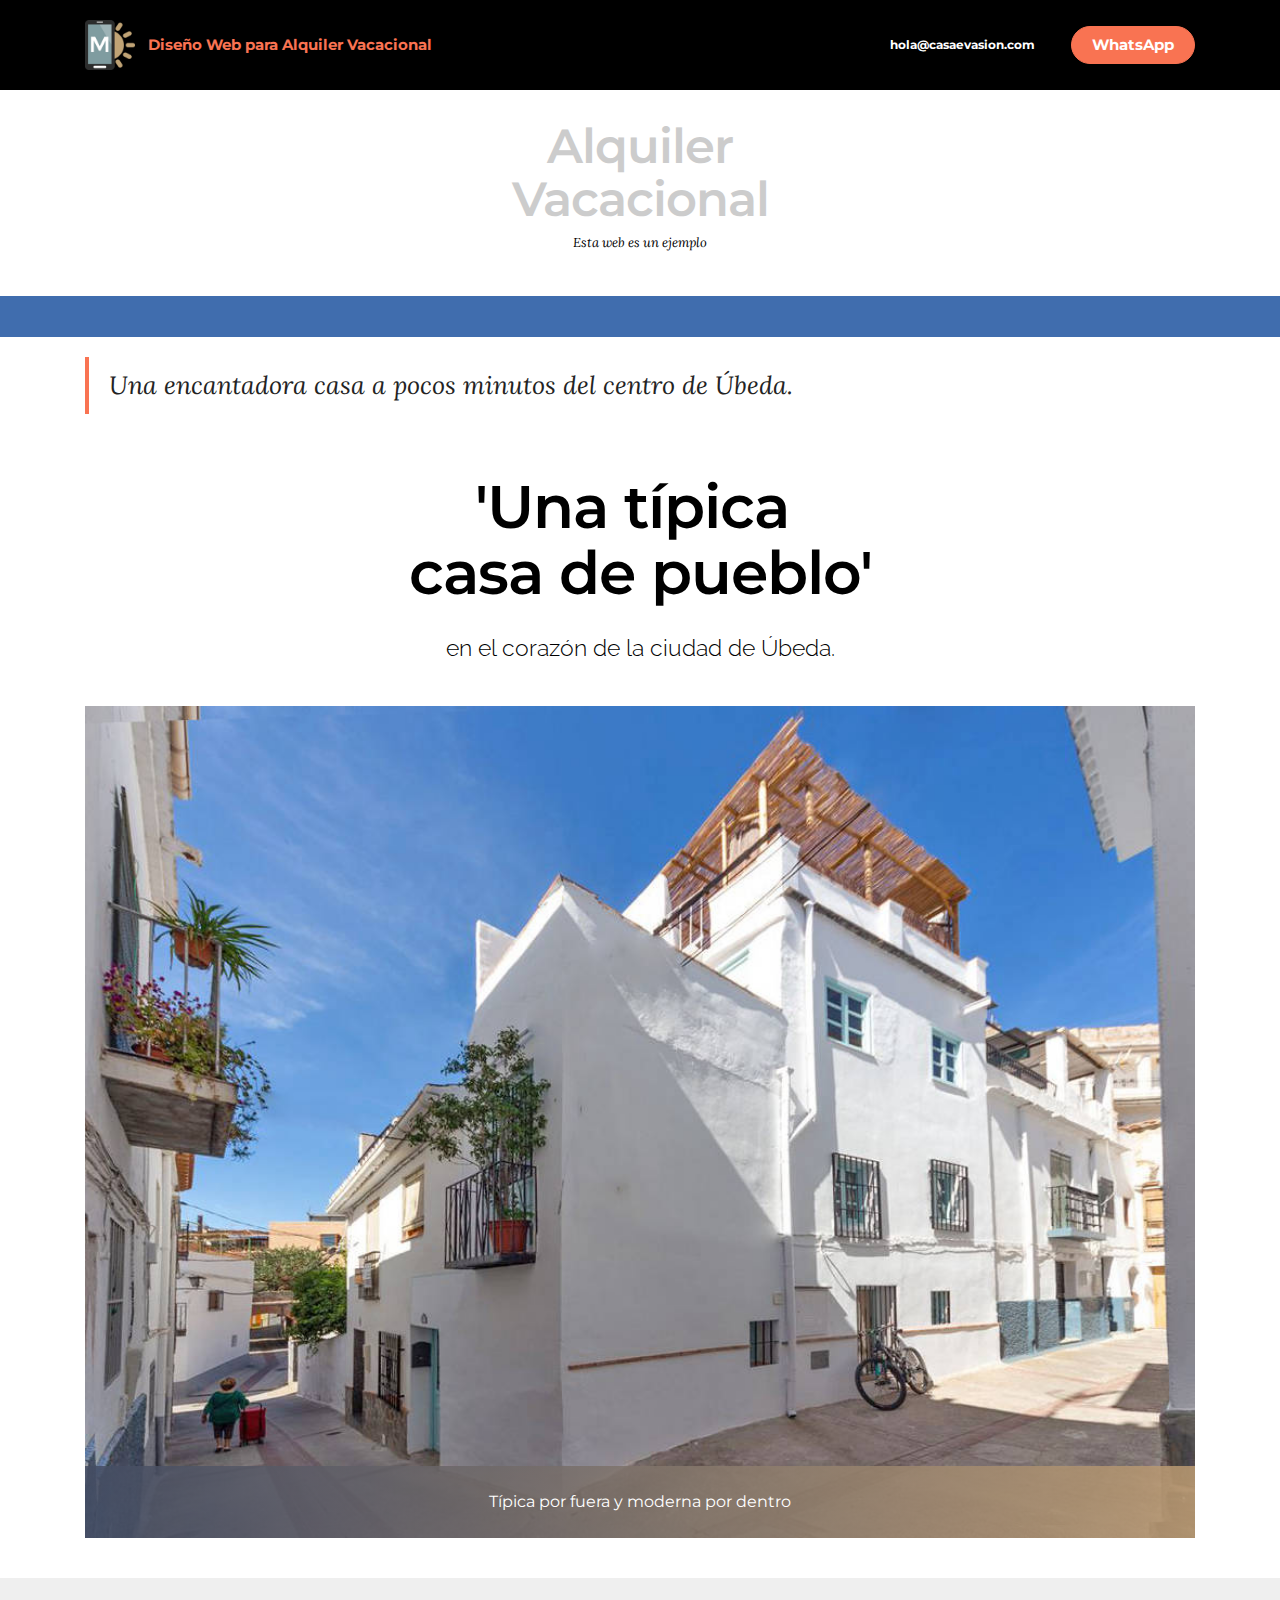
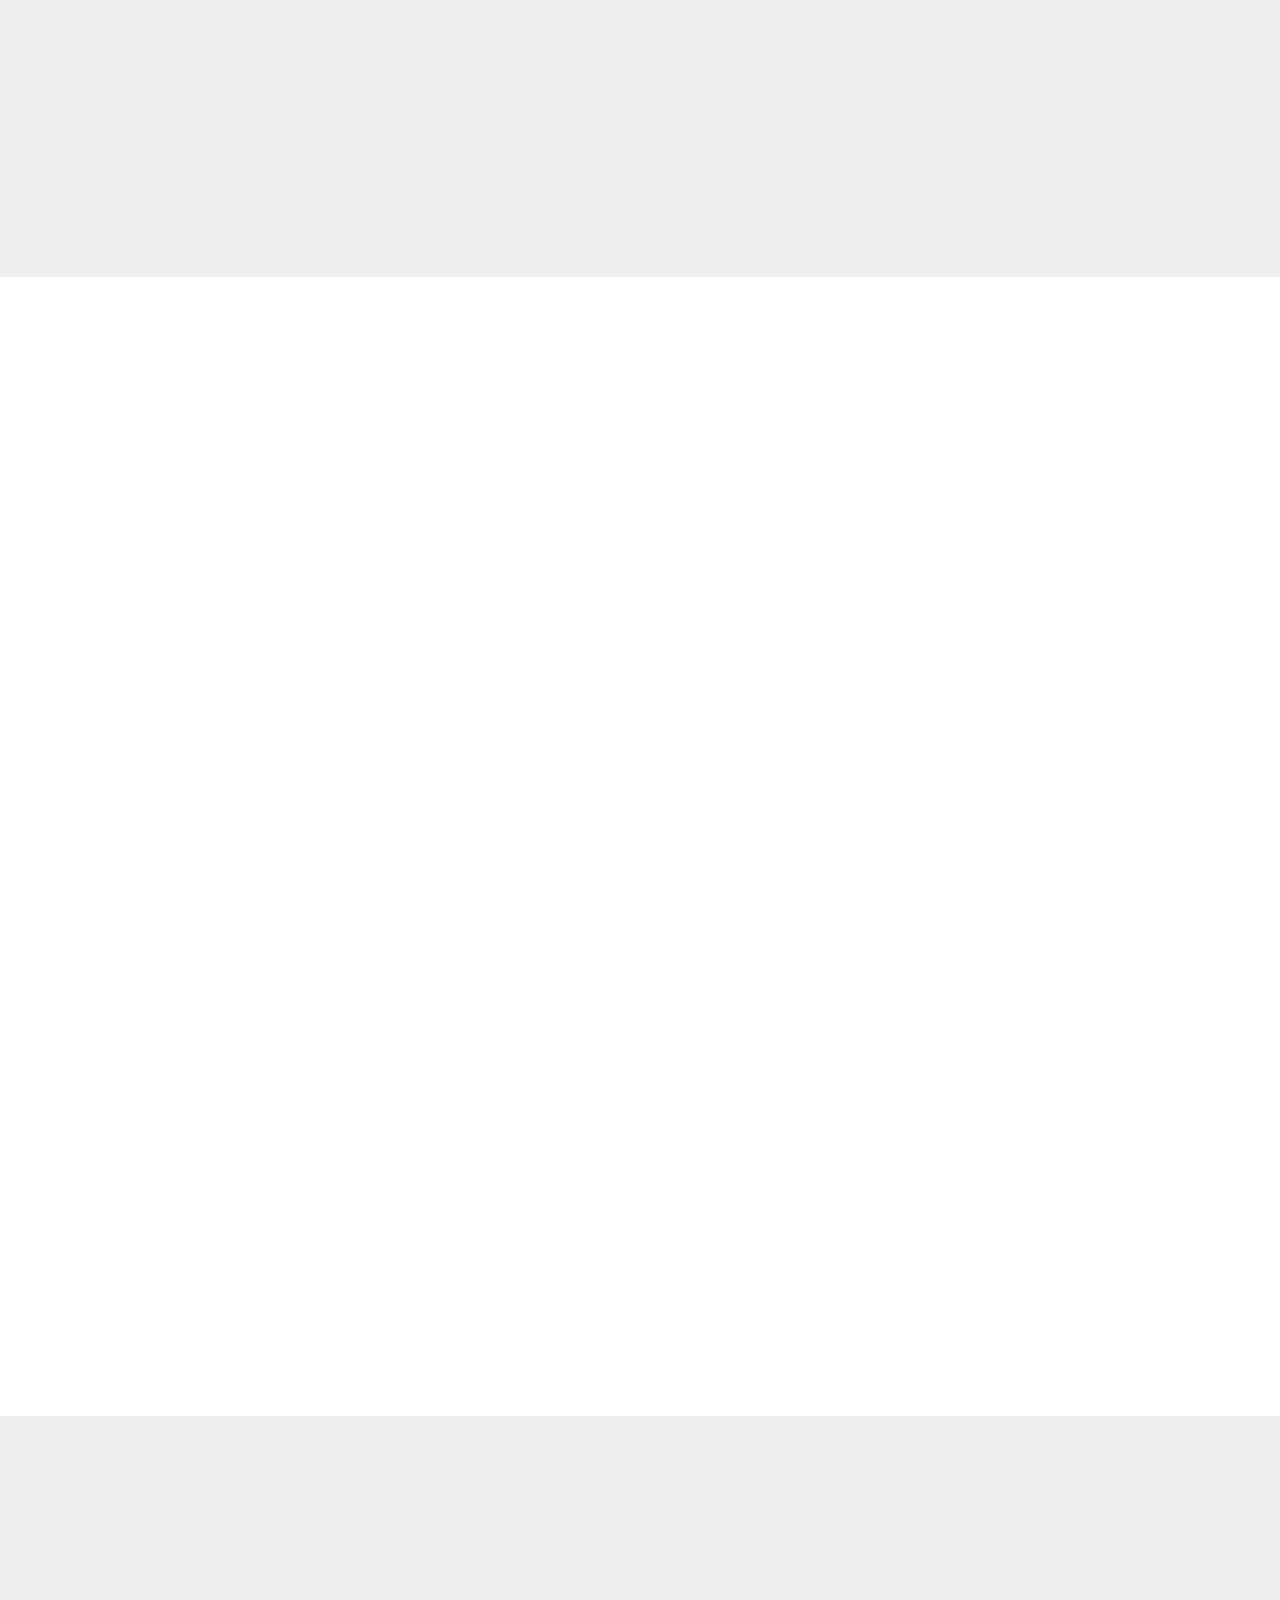
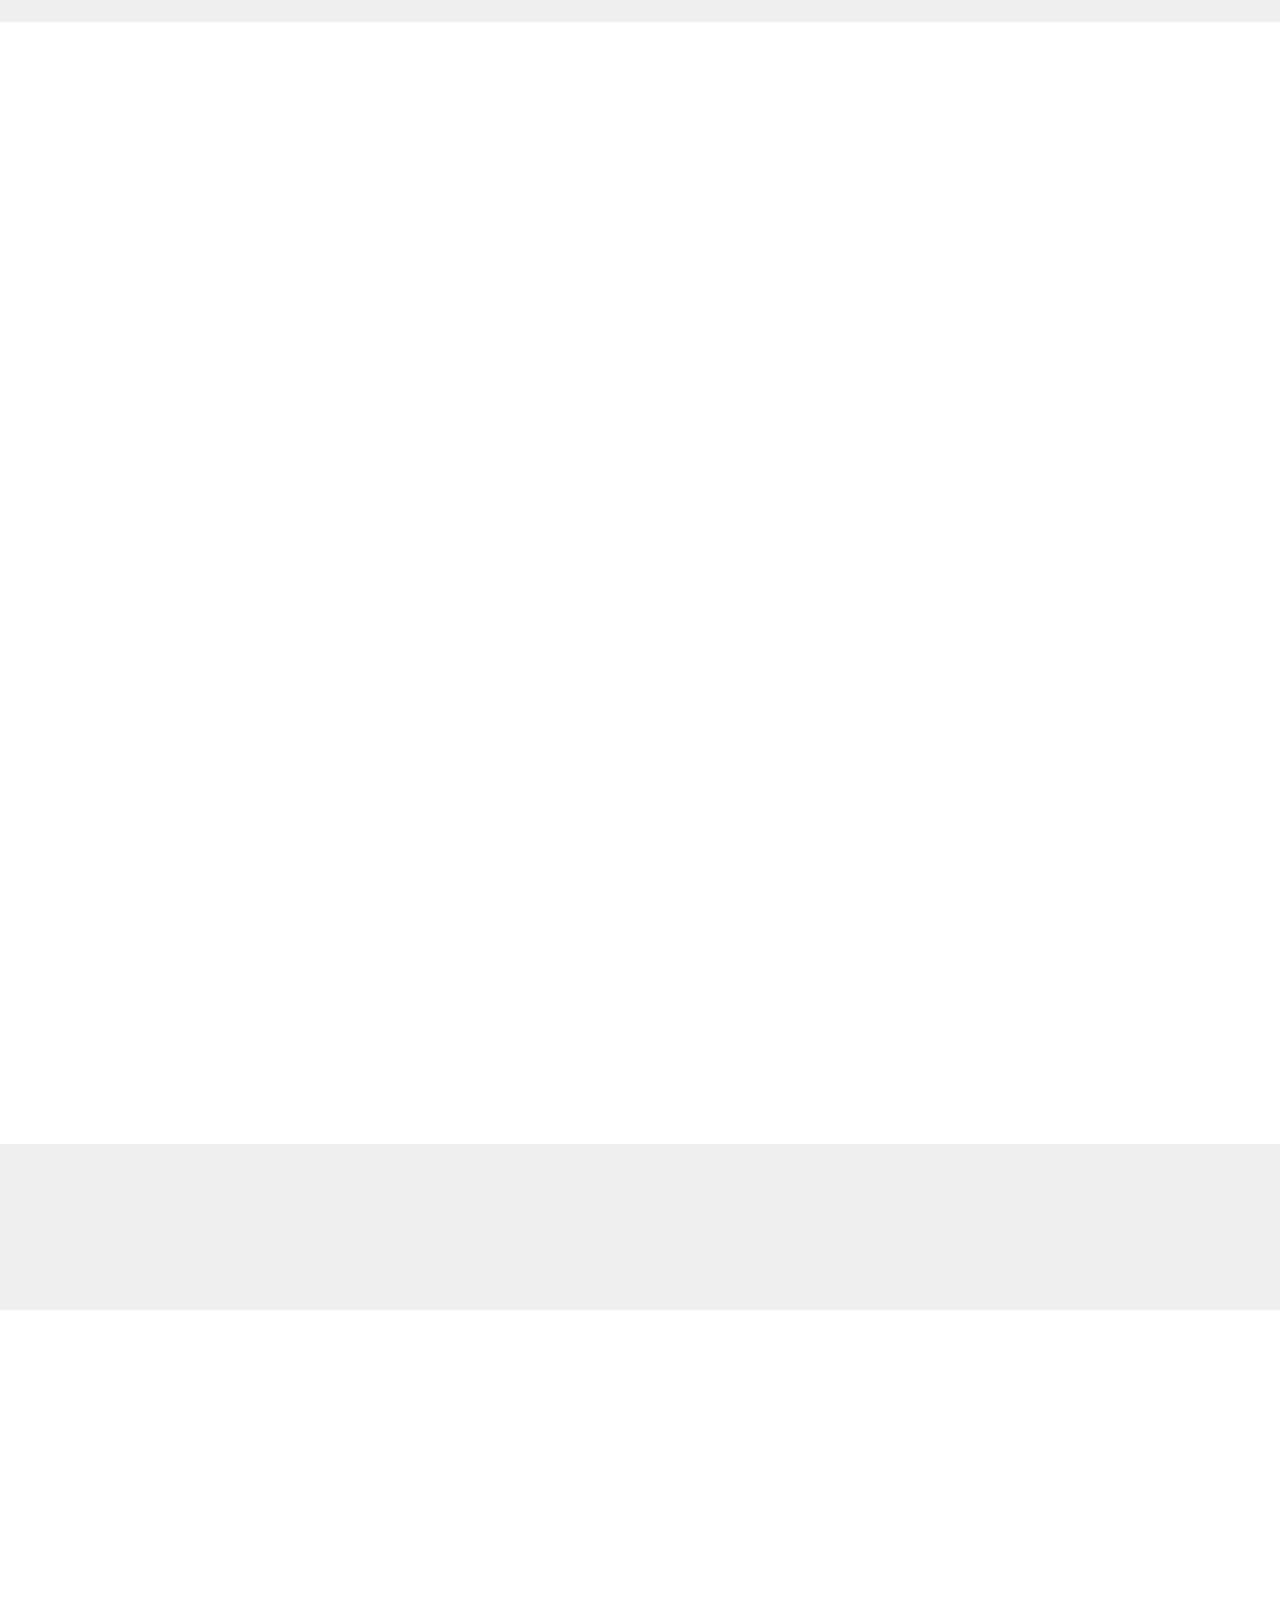
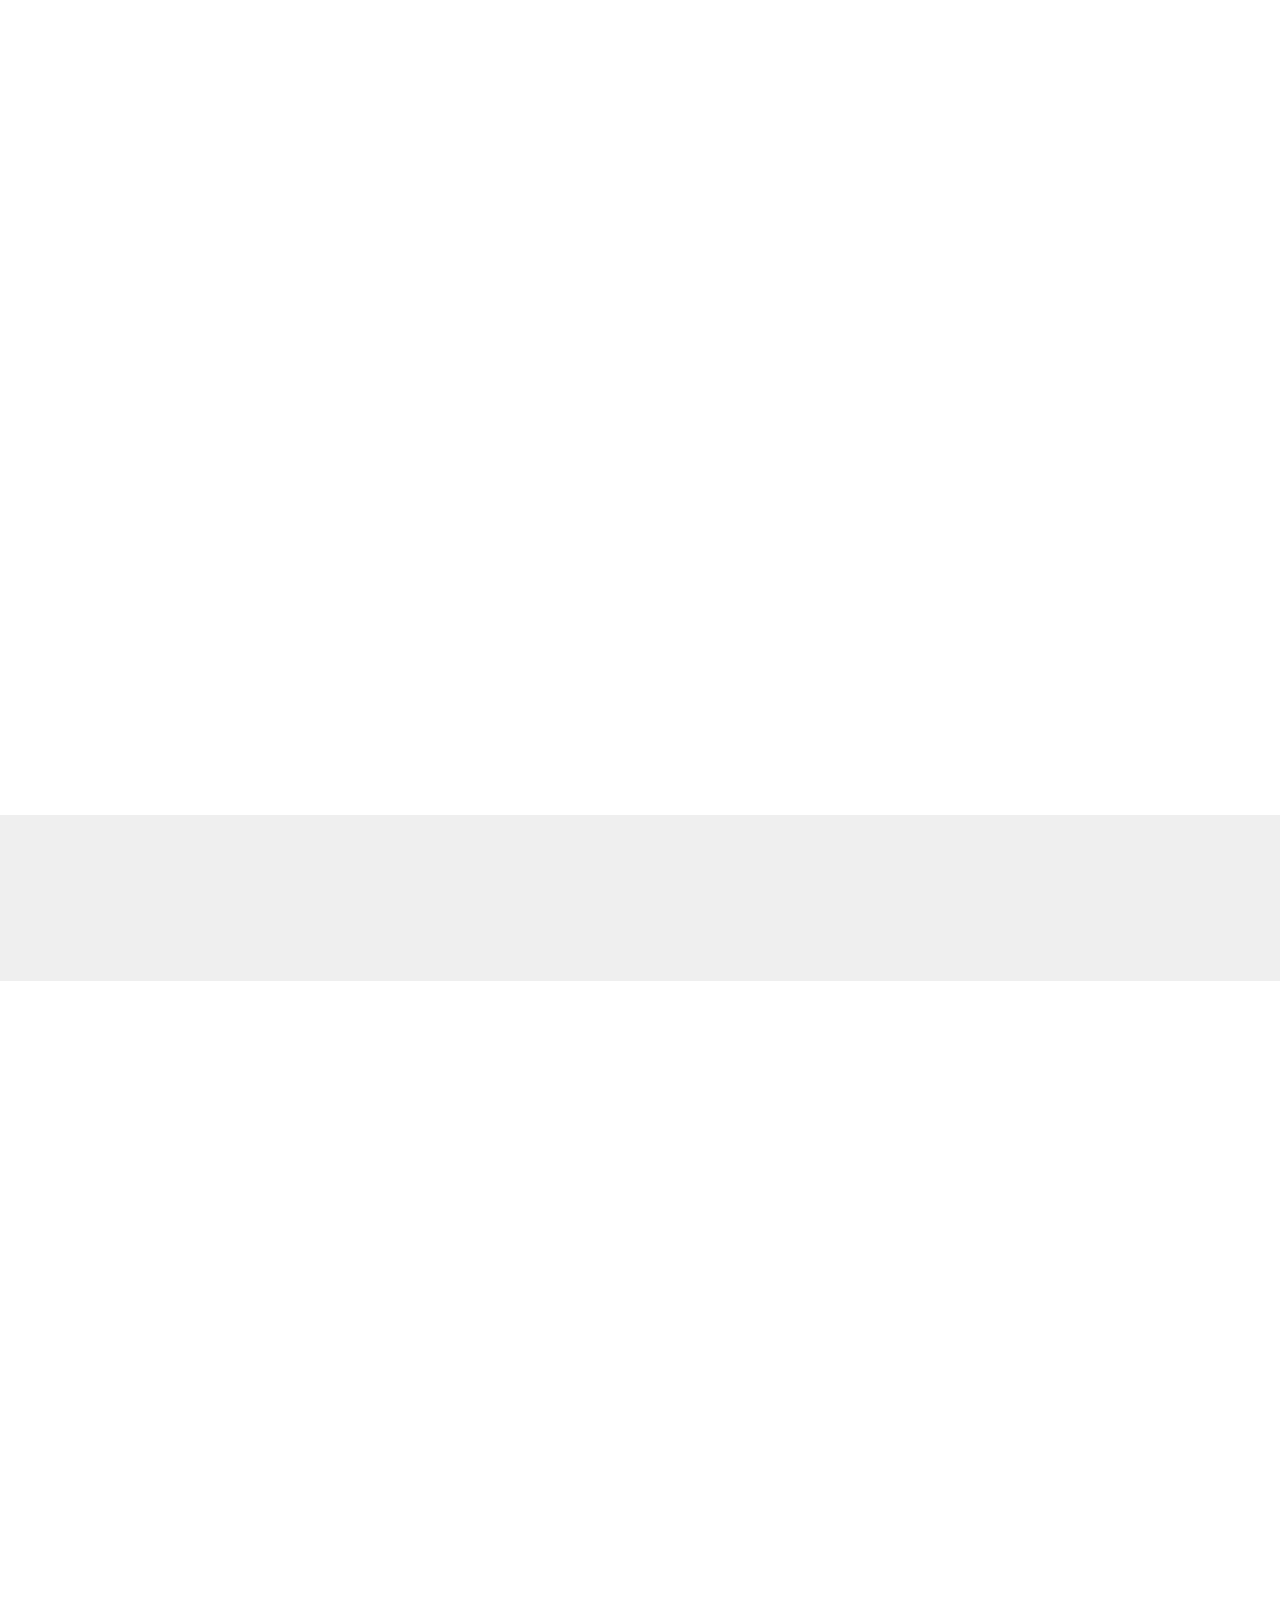
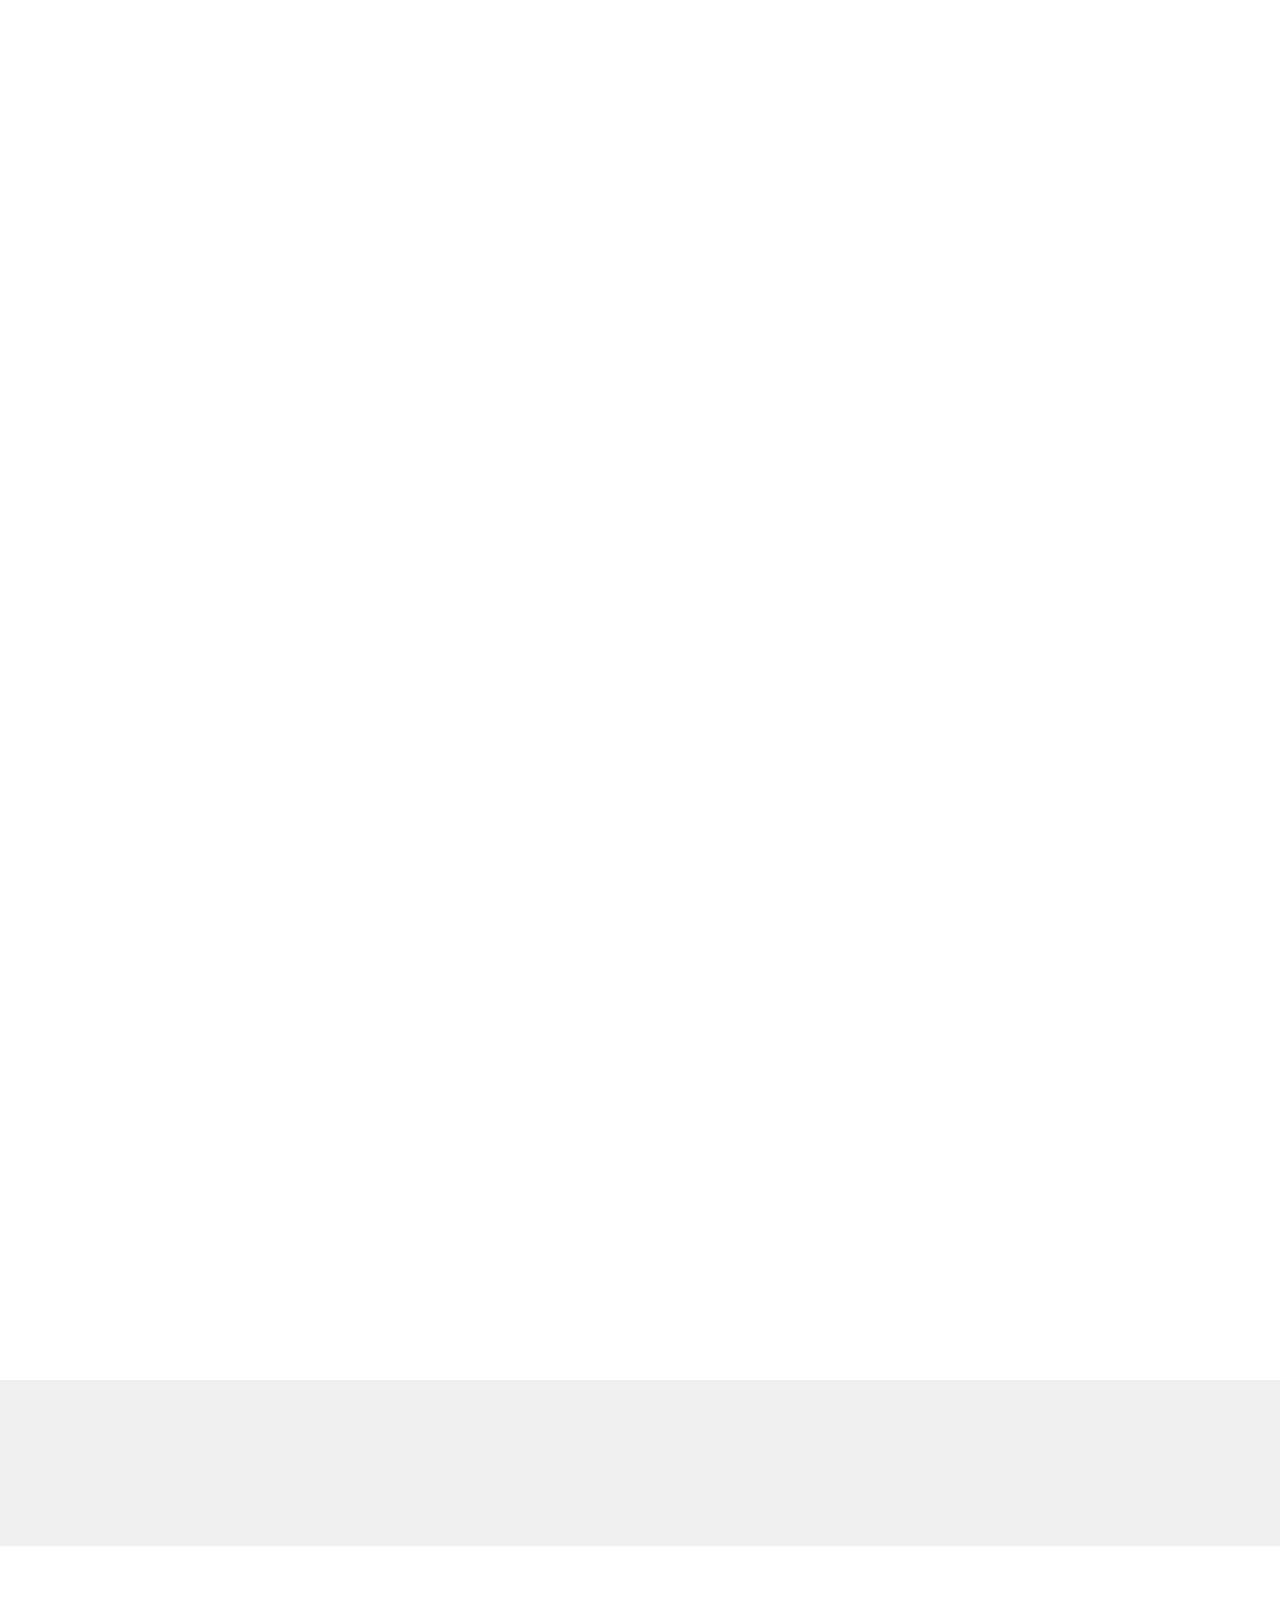
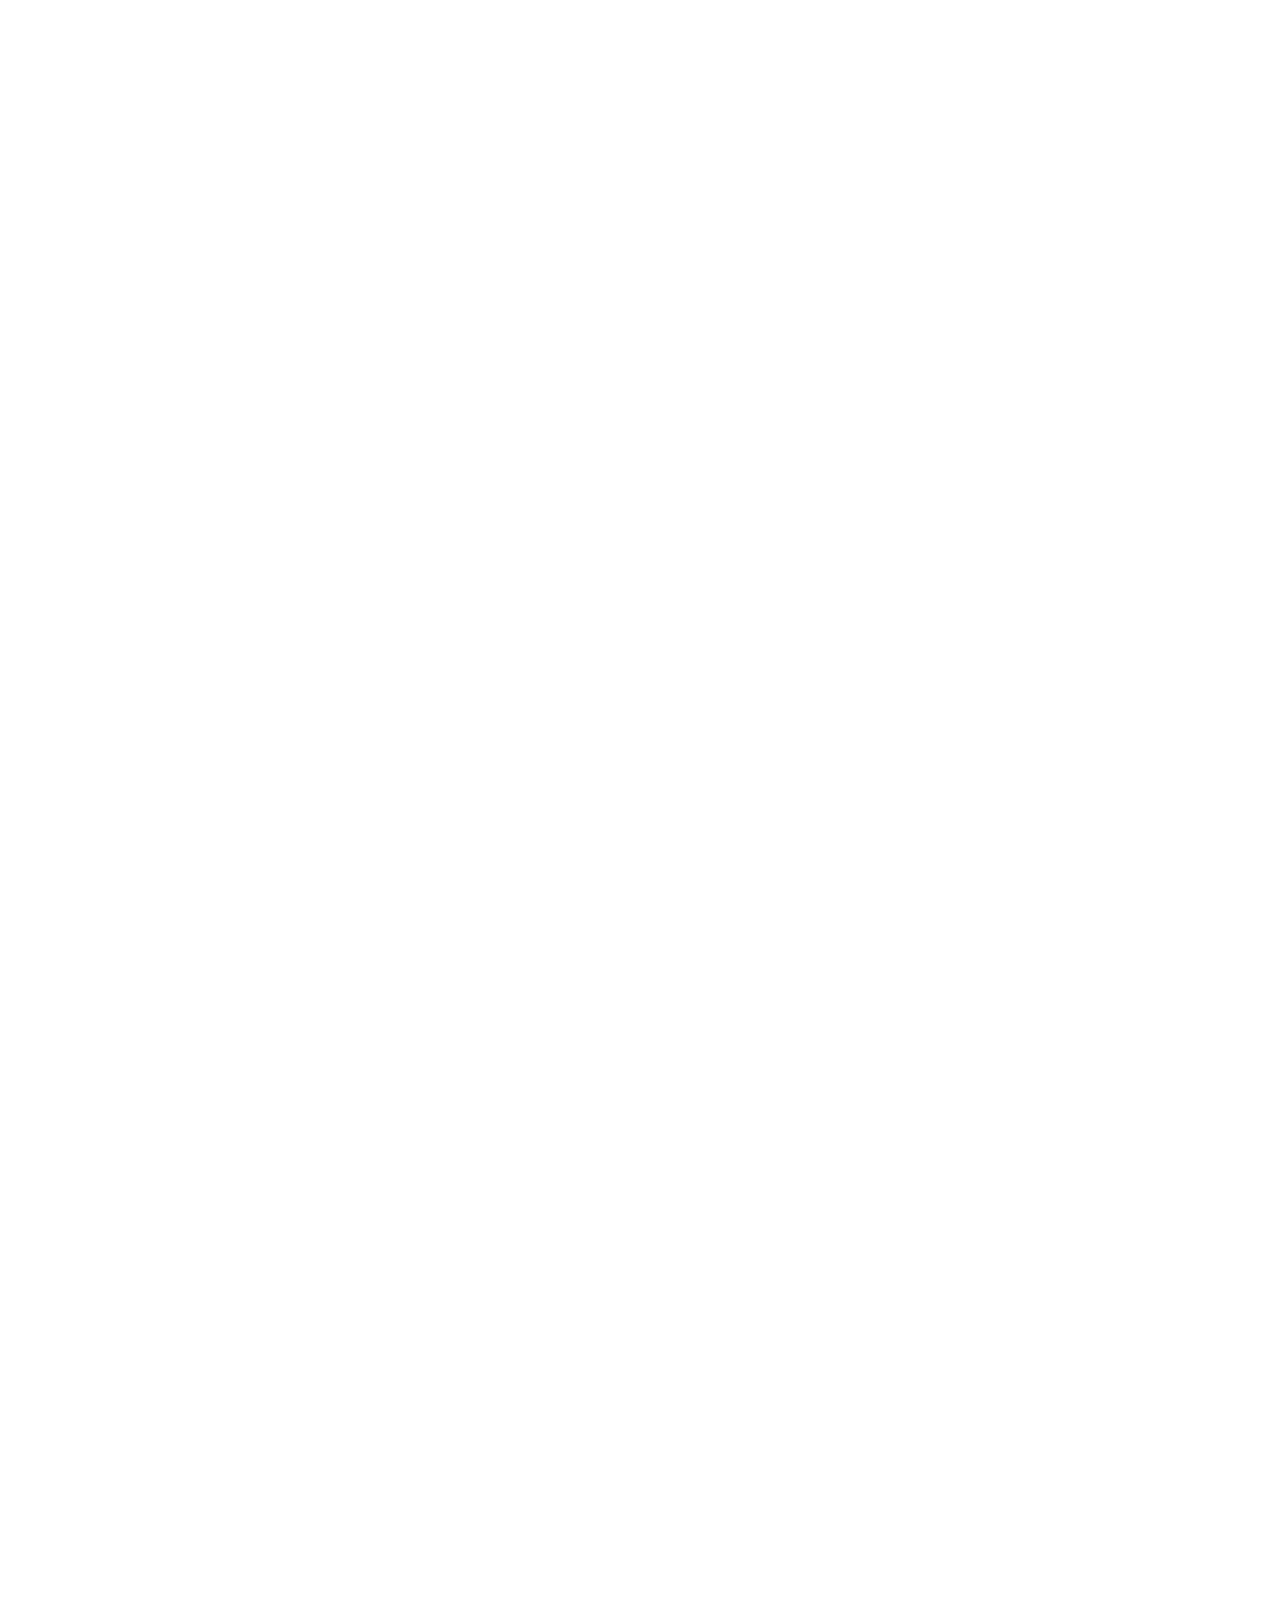
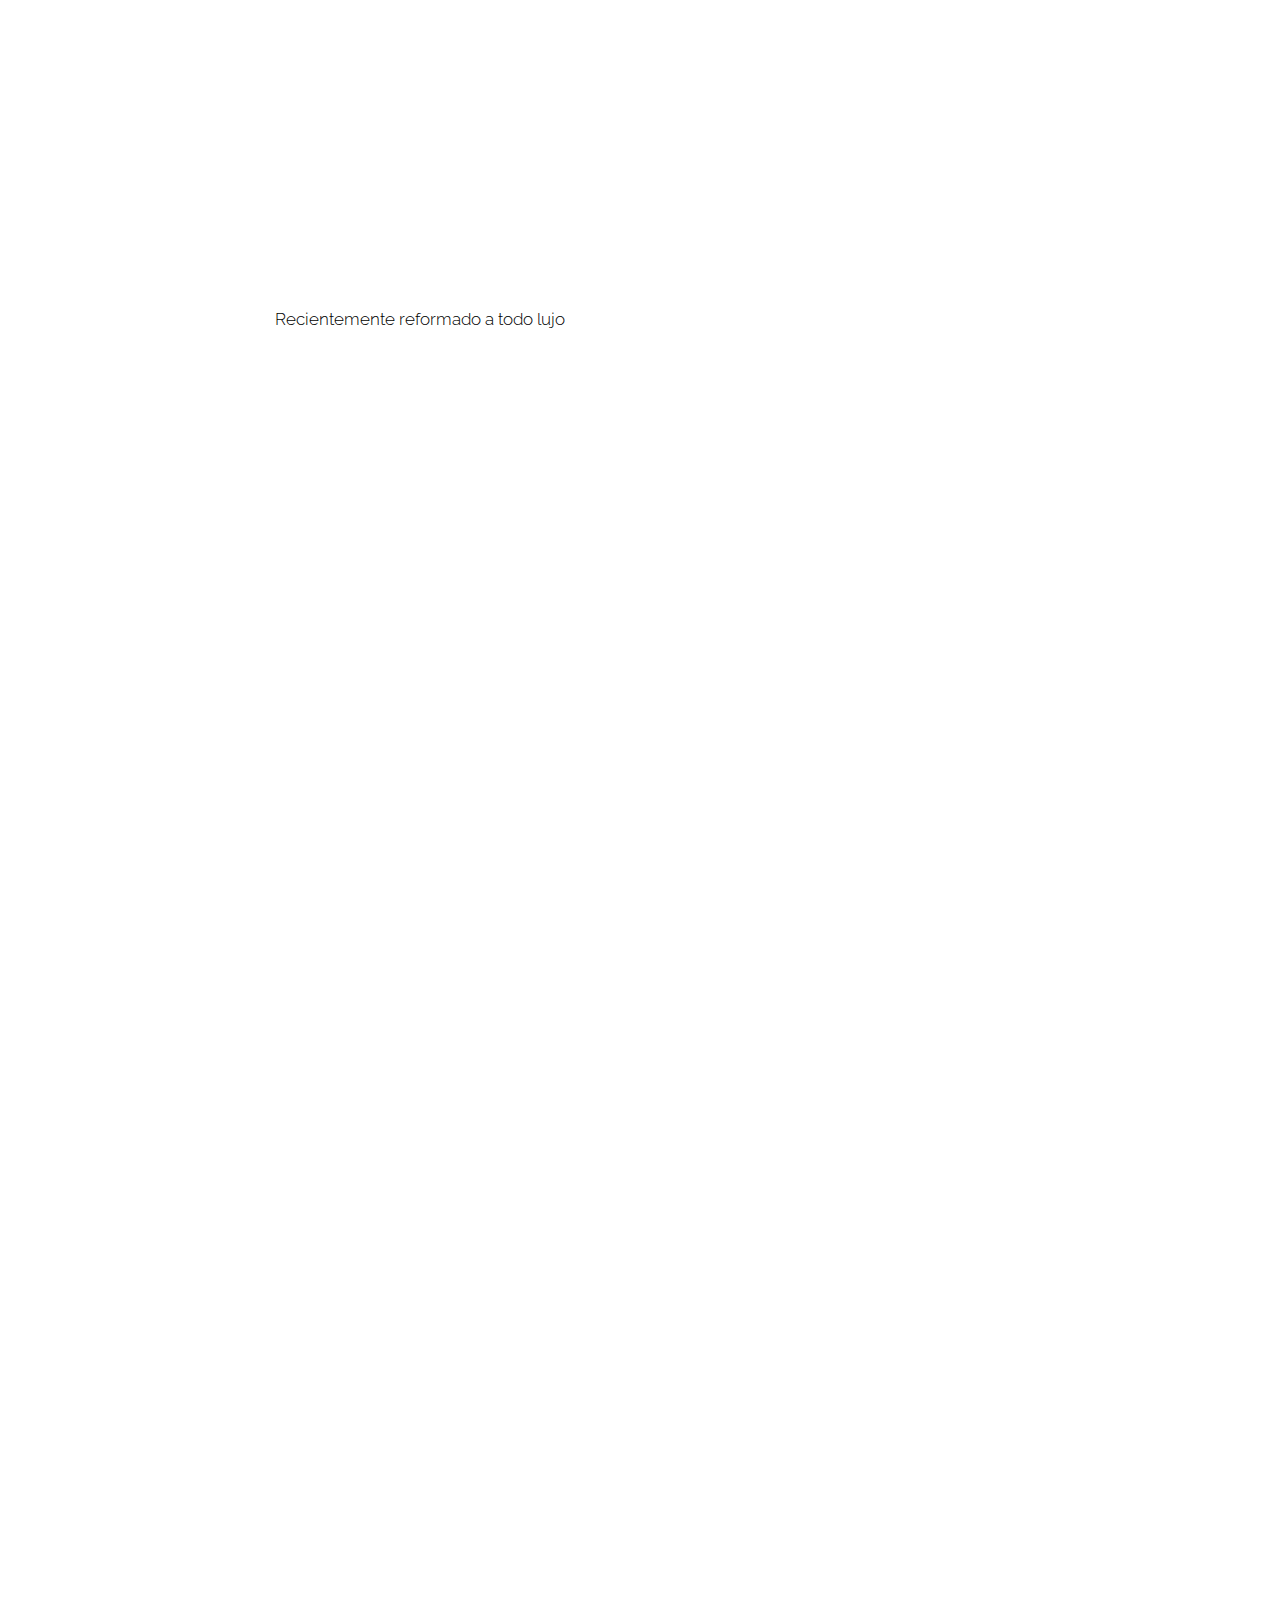
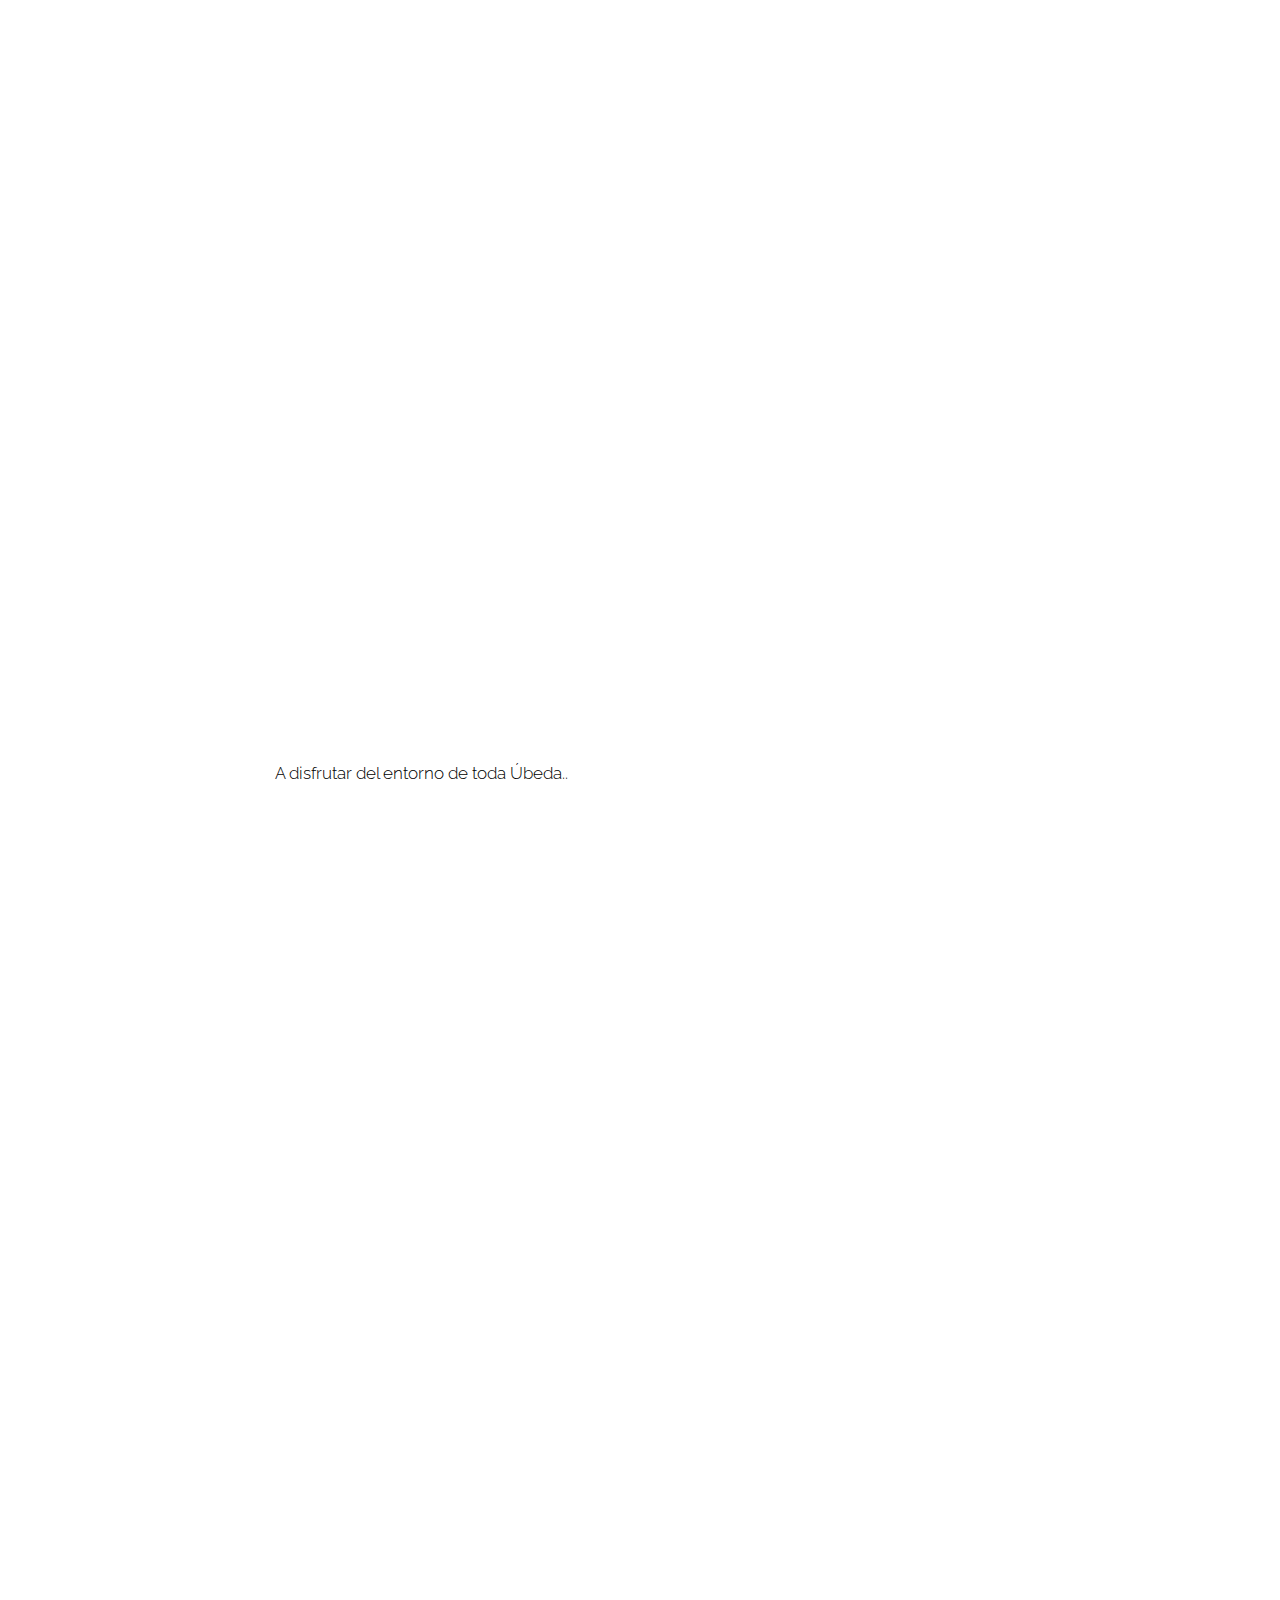
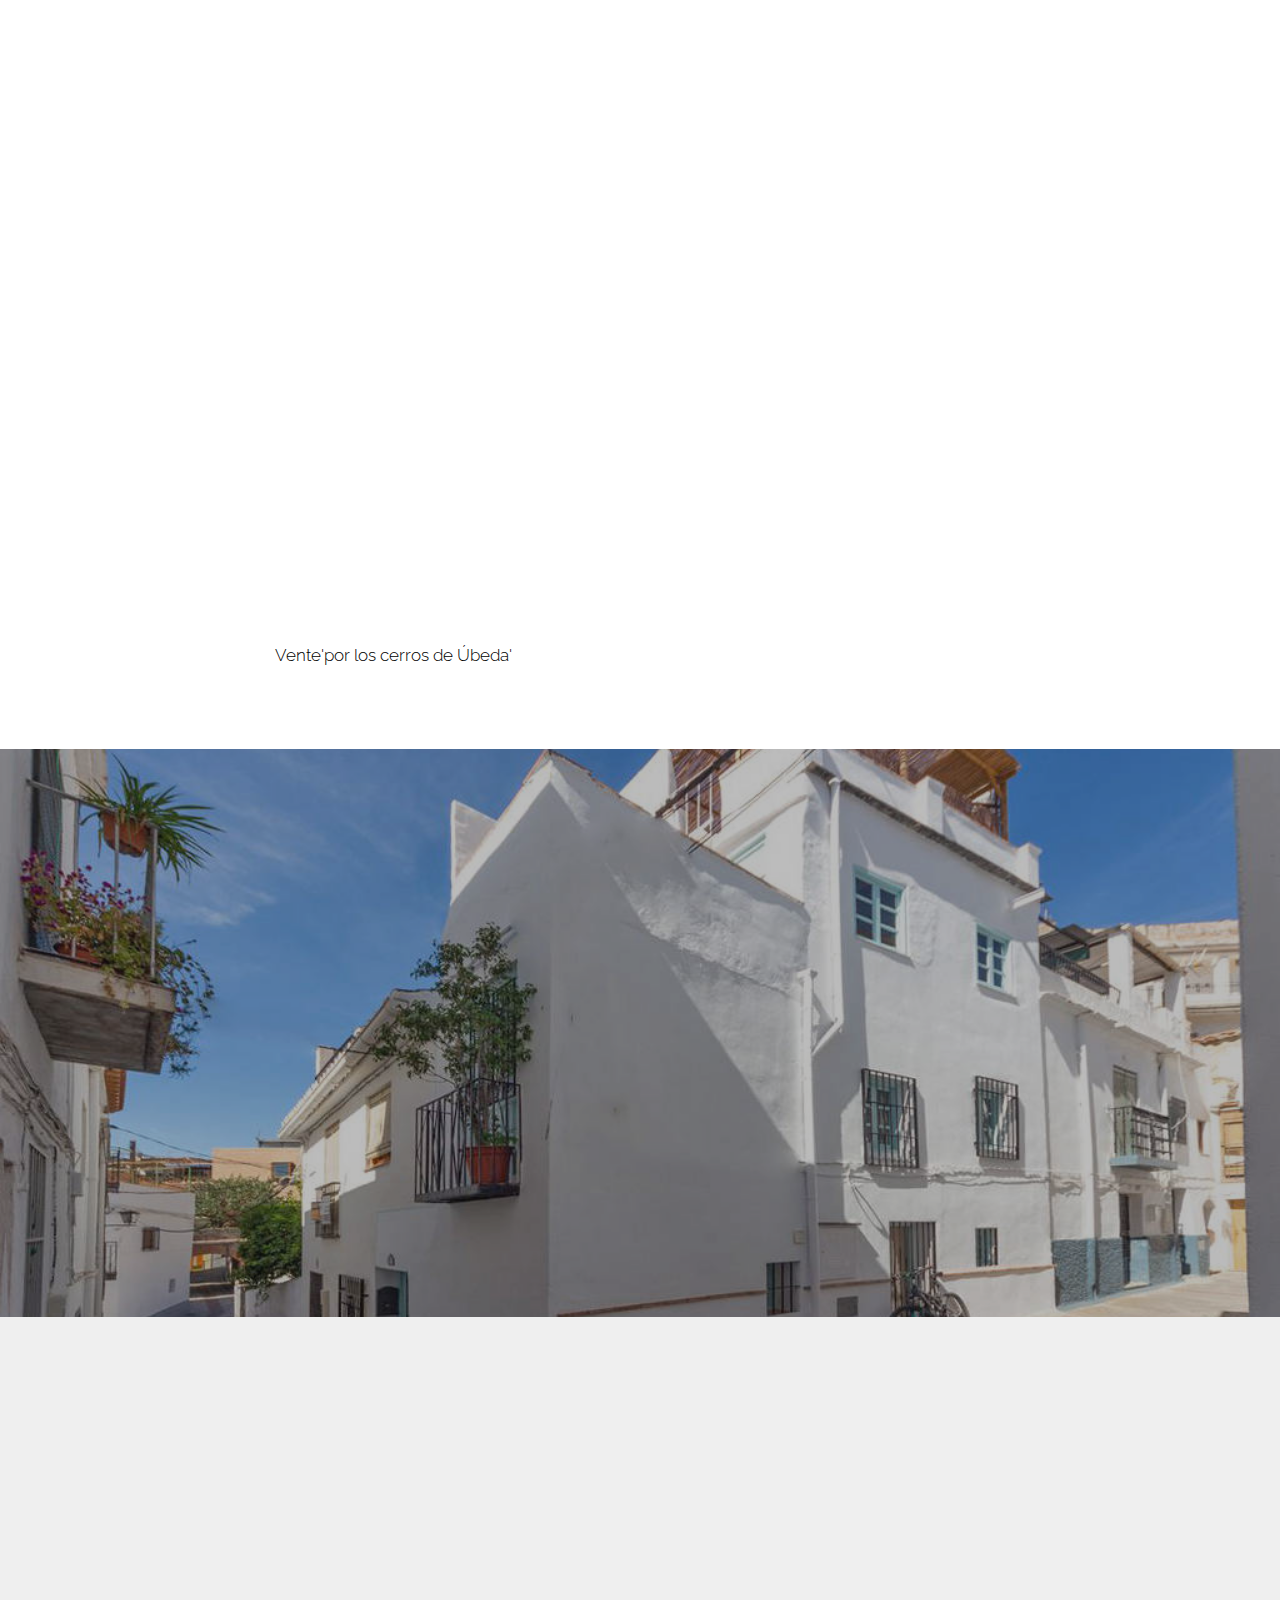
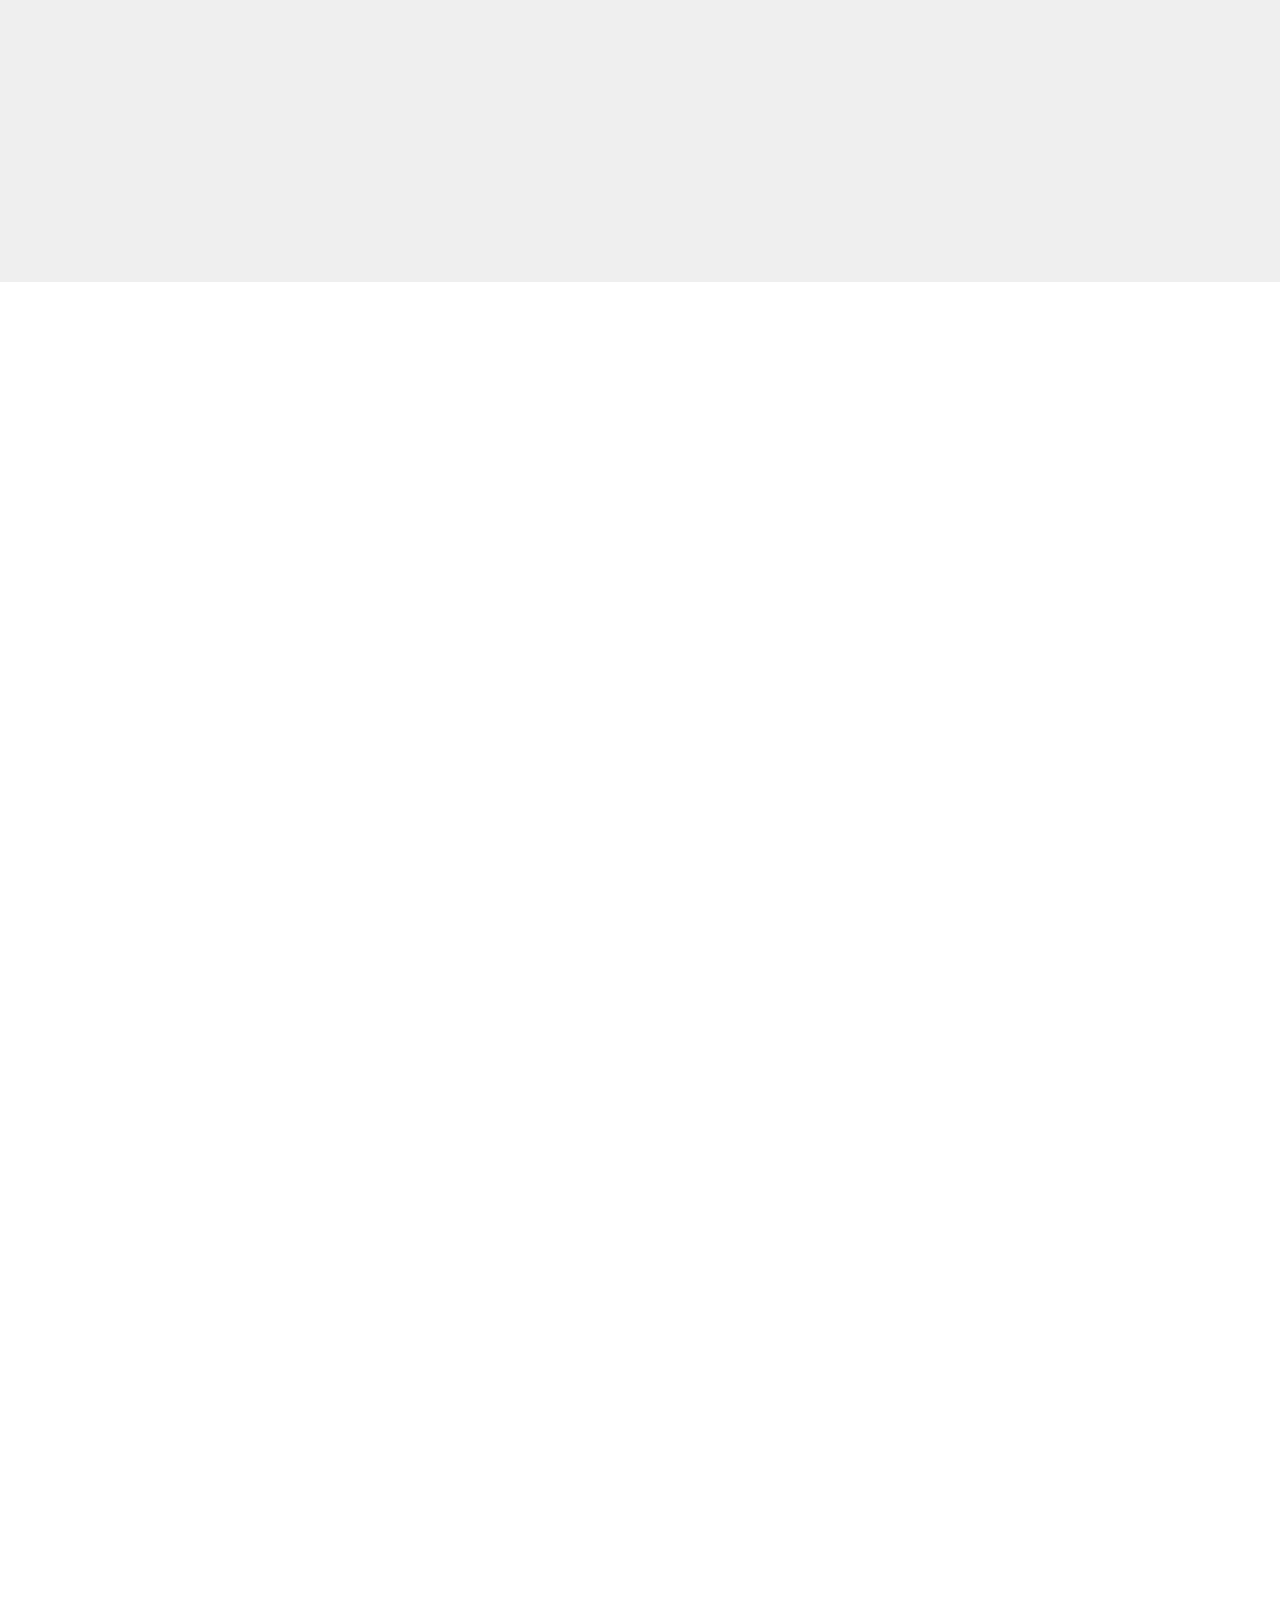
<file: page7.html>
<!DOCTYPE html>
<html  >
<head>
  <!-- Site made with Mobirise Website Builder v4.12.3, https://mobirise.com -->
  <meta charset="UTF-8">
  <meta http-equiv="X-UA-Compatible" content="IE=edge">
  <meta name="generator" content="Mobirise v4.12.3, mobirise.com">
  <meta name="viewport" content="width=device-width, initial-scale=1, minimum-scale=1">
  <link rel="shortcut icon" href="assets/images/logoazul-128x128-1.png" type="image/x-icon">
  <meta name="description" content="Website Builder Description">
  
  
  <title>1- Alquiler&nbsp;</title>
  <link rel="stylesheet" href="assets/et-line-font-plugin/style.css">
  <link rel="stylesheet" href="https://fonts.googleapis.com/css?family=Lora:400,700,400italic,700italic&subset=latin">
  <link rel="stylesheet" href="https://fonts.googleapis.com/css?family=Montserrat:400,700">
  <link rel="stylesheet" href="https://fonts.googleapis.com/css?family=Raleway:100,100i,200,200i,300,300i,400,400i,500,500i,600,600i,700,700i,800,800i,900,900i">
  <link rel="stylesheet" href="assets/web/assets/mobirise-icons/mobirise-icons.css">
  <link rel="stylesheet" href="assets/tether/tether.min.css">
  <link rel="stylesheet" href="assets/bootstrap/css/bootstrap.min.css">
  <link rel="stylesheet" href="assets/web/assets/gdpr-plugin/gdpr-styles.css">
  <link rel="stylesheet" href="assets/animatecss/animate.min.css">
  <link rel="stylesheet" href="assets/dropdown/css/style.css">
  <link rel="stylesheet" href="assets/theme/css/style.css">
  <link rel="preload" as="style" href="assets/mobirise/css/mbr-additional.css"><link rel="stylesheet" href="assets/mobirise/css/mbr-additional.css" type="text/css">
  
  
  
</head>
<body>
  <section id="ext_menu-hl" data-rv-view="621">

    <nav class="navbar navbar-dropdown navbar-fixed-top">
        <div class="container">

            <div class="mbr-table">
                <div class="mbr-table-cell">

                    <div class="navbar-brand">
                        <a href="index.html" class="navbar-logo"><img src="assets/images/logo.png" alt="Mobirise"></a>
                        <a class="navbar-caption text-primary" href="index.html">Diseño Web para Alquiler Vacacional</a>
                    </div>

                </div>
                <div class="mbr-table-cell">

                    <button class="navbar-toggler pull-xs-right hidden-md-up" type="button" data-toggle="collapse" data-target="#exCollapsingNavbar">
                        <div class="hamburger-icon"></div>
                    </button>

                    <ul class="nav-dropdown collapse pull-xs-right nav navbar-nav navbar-toggleable-sm" id="exCollapsingNavbar"><li class="nav-item"><a class="nav-link link" href="mailto:hola@casaevasion.es">hola@casaevasion.com</a></li><li class="nav-item nav-btn"><a class="nav-link btn btn-primary" href="https://api.whatsapp.com/send?phone=(+34)644263289&text=Hola" target="_blank">WhatsApp</a></li></ul>
                    <button hidden="" class="navbar-toggler navbar-close" type="button" data-toggle="collapse" data-target="#exCollapsingNavbar">
                        <div class="close-icon"></div>
                    </button>

                </div>
            </div>

        </div>
    </nav>

</section>

<section class="engine"><a href="https://mobirise.info/r">free bootstrap template</a></section><section class="mbr-section mbr-section__container article mbr-after-navbar" id="header3-o0" data-rv-view="953" style="background-color: rgb(255, 255, 255); padding-top: 120px; padding-bottom: 40px;">
    <div class="container">
        <div class="row">
            <div class="col-xs-12">
                <h3 class="mbr-section-title display-2">Alquiler<br>Vacacional</h3>
                <p class="mbr-section-subtitle">Esta web es un ejemplo<br></p>
            </div>
        </div>
    </div>
</section>

<section class="mbr-section article" id="msg-box3-ie" data-rv-view="512" style="background-color: rgb(64, 109, 174); padding-top: 0px; padding-bottom: 40px;">

    
    <div class="container">
        <div class="row">
            <div class="col-md-8 col-md-offset-2 text-xs-center">
                
                
                
            </div>
        </div>
    </div>

</section>

<section class="mbr-section article mbr-section__container" id="content2-nz" data-rv-view="951" style="background-color: rgb(255, 255, 255); padding-top: 20px; padding-bottom: 20px;">

    <div class="container">
        <div class="row">
            <div class="col-xs-12 lead"><blockquote>Una encantadora casa a pocos minutos del centro de Úbeda.</blockquote></div>
        </div>
    </div>

</section>

<section class="mbr-section article" id="msg-box8-ny" data-rv-view="948" style="background-color: rgb(255, 255, 255); padding-top: 40px; padding-bottom: 40px;">

    
    <div class="container">
        <div class="row">
            <div class="col-md-8 col-md-offset-2 text-xs-center">
                <h3 class="mbr-section-title display-2">'Una típica&nbsp;<div>casa de pueblo'</div></h3>
                <div class="lead"><p>en el corazón de la ciudad de Úbeda.</p></div>
                
            </div>
        </div>
    </div>

</section>

<section class="mbr-section mbr-section__container" id="image2-gs" data-rv-view="520" style="background-color: rgb(255, 255, 255); padding-top: 0px; padding-bottom: 40px;">
    <div class="container">
        <div class="row">
            <div class="col-xs-12">
                <figure class="mbr-figure">
                    <div><img src="assets/images/2-1-1024x768.jpg"></div>

                    <figcaption class="mbr-figure-caption mbr-figure-caption-over">
                        <div class="container">Típica por fuera y moderna por dentro</div>
                    </figcaption>

                </figure>
            </div>
        </div>
    </div>
</section>

<section class="mbr-section article" id="msg-box3-i5" data-rv-view="522" style="background-color: rgb(239, 239, 239); padding-top: 80px; padding-bottom: 40px;">

    
    <div class="container">
        <div class="row">
            <div class="col-md-8 col-md-offset-2 text-xs-center">
                <h3 class="mbr-section-title display-2">'Bienvenidos&nbsp;<br><span style="font-weight: normal;">a nuestra casa</span>'</h3>
                <div class="lead"><p>¿Quieres <strong>verla</strong>?</p></div>
                
            </div>
        </div>
    </div>

</section>

<section class="mbr-section mbr-section__container" id="image2-i3" data-rv-view="525" style="background-color: rgb(255, 255, 255); padding-top: 80px; padding-bottom: 0px;">
    <div class="container">
        <div class="row">
            <div class="col-xs-12">
                <figure class="mbr-figure">
                    <div><img src="assets/images/8-1023x682-800x533.jpg"></div>

                    <figcaption class="mbr-figure-caption mbr-figure-caption-over">
                        <div class="container">Una auténtica sala de "estar".</div>
                    </figcaption>

                </figure>
            </div>
        </div>
    </div>
</section>

<section class="mbr-section article" id="msg-box3-h7" data-rv-view="527" style="background-color: rgb(255, 255, 255); padding-top: 40px; padding-bottom: 80px;">

    
    <div class="container">
        <div class="row">
            <div class="col-md-8 col-md-offset-2 text-xs-center">
                <h3 class="mbr-section-title display-2">'La habitación<div>favorita'</div></h3>
                <div class="lead"><p>Situado en la parte superior de la casa, un salón espacioso, cómodo, con mucha luz y equipado con aire acondicionado.</p></div>
                
            </div>
        </div>
    </div>

</section>

<section class="mbr-section article" id="msg-box3-i6" data-rv-view="530" style="background-color: rgb(239, 239, 239); padding-top: 80px; padding-bottom: 40px;">

    
    <div class="container">
        <div class="row">
            <div class="col-md-8 col-md-offset-2 text-xs-center">
                <h3 class="mbr-section-title display-2"><span style="font-weight: normal;">¿Subimos </span>a la terraza?</h3>
                <div class="lead"><p>Para disfrutar del entorno.</p></div>
                
            </div>
        </div>
    </div>

</section>

<section class="mbr-section mbr-section__container" id="image2-g7" data-rv-view="533" style="background-color: rgb(255, 255, 255); padding-top: 80px; padding-bottom: 20px;">
    <div class="container">
        <div class="row">
            <div class="col-xs-12">
                <figure class="mbr-figure">
                    <div><img src="assets/images/9-1023x682.jpg"></div>

                    

                </figure>
            </div>
        </div>
    </div>
</section>

<section class="mbr-section mbr-section__container article" id="header3-go" data-rv-view="535" style="background-color: rgb(255, 255, 255); padding-top: 80px; padding-bottom: 120px;">
    <div class="container">
        <div class="row">
            <div class="col-xs-12">
                <h3 class="mbr-section-title display-2"><span style="font-weight: normal;"><em>'Una terraza&nbsp;</em></span>muy singular'</h3>
                <p class="mbr-section-subtitle"><span style="font-style: normal;">sombreada y con vistas a la&nbsp;ciudad y las montañas.</span><br></p>
            </div>
        </div>
    </div>
</section>

<section class="mbr-section article" id="msg-box3-i7" data-rv-view="537" style="background-color: rgb(239, 239, 239); padding-top: 40px; padding-bottom: 40px;">

    
    <div class="container">
        <div class="row">
            <div class="col-md-8 col-md-offset-2 text-xs-center">
                <h3 class="mbr-section-title display-2"><span style="font-weight: normal;">'Pasemos</span> al comedor' <br></h3>
                <div class="lead"><p><strong>¿Cuántos somos </strong>a la mesa hoy?</p></div>
                
            </div>
        </div>
    </div>

</section>

<section class="mbr-section mbr-section__container" id="image2-gx" data-rv-view="540" style="background-color: rgb(255, 255, 255); padding-top: 40px; padding-bottom: 40px;">
    <div class="container">
        <div class="row">
            <div class="col-xs-12">
                <figure class="mbr-figure">
                    <div><img src="assets/images/10-1-1023x682.jpg"></div>

                    

                </figure>
            </div>
        </div>
    </div>
</section>

<section class="mbr-section article" id="msg-box3-hd" data-rv-view="542" style="background-color: rgb(255, 255, 255); padding-top: 40px; padding-bottom: 80px;">

    
    <div class="container">
        <div class="row">
            <div class="col-md-8 col-md-offset-2 text-xs-center">
                <h3 class="mbr-section-title display-2">El comedor <span style="font-weight: normal;">con&nbsp;<br>mesa para seis</span></h3>
                <div class="lead"><p>y una estufa de pellets para cuando hace frio fuera.</p></div>
                
            </div>
        </div>
    </div>

</section>

<section class="mbr-section article" id="msg-box3-i8" data-rv-view="545" style="background-color: rgb(239, 239, 239); padding-top: 40px; padding-bottom: 40px;">

    
    <div class="container">
        <div class="row">
            <div class="col-md-8 col-md-offset-2 text-xs-center">
                <h3 class="mbr-section-title display-2"><span style="font-weight: normal;">·&gt; 'La cocina&nbsp;</span>te gustará' <br></h3>
                <div class="lead"><p><strong>¿Quién cocina </strong>hoy?</p></div>
                
            </div>
        </div>
    </div>

</section>

<section class="mbr-section mbr-section__container" id="image2-gv" data-rv-view="548" style="background-color: rgb(255, 255, 255); padding-top: 60px; padding-bottom: 20px;">
    <div class="container">
        <div class="row">
            <div class="col-xs-12">
                <figure class="mbr-figure">
                    <div><img src="assets/images/11-1024x768.jpg"></div>

                    

                </figure>
            </div>
        </div>
    </div>
</section>

<section class="mbr-section article" id="msg-box3-gy" data-rv-view="550" style="background-color: rgb(255, 255, 255); padding-top: 40px; padding-bottom: 80px;">

    
    <div class="container">
        <div class="row">
            <div class="col-md-8 col-md-offset-2 text-xs-center">
                <h3 class="mbr-section-title display-2">Una cocina <br>muy equipada</h3>
                <div class="lead"><p>con alegría y con sabor tradicional.</p></div>
                
            </div>
        </div>
    </div>

</section>

<section class="mbr-section mbr-section__container" id="image2-h0" data-rv-view="553" style="background-color: rgb(255, 255, 255); padding-top: 20px; padding-bottom: 40px;">
    <div class="container">
        <div class="row">
            <div class="col-xs-12">
                <figure class="mbr-figure">
                    <div><img src="assets/images/1-1-1023x682.jpg"></div>

                    

                </figure>
            </div>
        </div>
    </div>
</section>

<section class="mbr-section article" id="msg-box3-i9" data-rv-view="555" style="background-color: rgb(239, 239, 239); padding-top: 40px; padding-bottom: 40px;">

    
    <div class="container">
        <div class="row">
            <div class="col-md-8 col-md-offset-2 text-xs-center">
                <h3 class="mbr-section-title display-2"><span style="font-weight: normal;">·&gt; Los dormitorios</span><br></h3>
                <div class="lead"><p>¿Alguien quiere descansar?</p></div>
                
            </div>
        </div>
    </div>

</section>

<section class="mbr-section mbr-section__container" id="image2-h3" data-rv-view="558" style="background-color: rgb(255, 255, 255); padding-top: 20px; padding-bottom: 40px;">
    <div class="container">
        <div class="row">
            <div class="col-xs-12">
                <figure class="mbr-figure">
                    <div><img src="assets/images/4-1-1023x682.jpg"></div>

                    <figcaption class="mbr-figure-caption mbr-figure-caption-over">
                        <div class="container">Uno con dos camas individuales</div>
                    </figcaption>

                </figure>
            </div>
        </div>
    </div>
</section>

<section class="mbr-section article" id="msg-box3-h5" data-rv-view="560" style="background-color: rgb(255, 255, 255); padding-top: 40px; padding-bottom: 80px;">

    
    <div class="container">
        <div class="row">
            <div class="col-md-8 col-md-offset-2 text-xs-center">
                <h3 class="mbr-section-title display-2"><span style="font-weight: normal;">Dos dormitorios&nbsp;</span><br>muy relajantes</h3>
                <div class="lead"><p>para descansar y dormir placidamente.</p></div>
                
            </div>
        </div>
    </div>

</section>

<section class="mbr-section mbr-section__container" id="image2-h4" data-rv-view="563" style="background-color: rgb(255, 255, 255); padding-top: 20px; padding-bottom: 40px;">
    <div class="container">
        <div class="row">
            <div class="col-xs-12">
                <figure class="mbr-figure">
                    <div><img src="assets/images/3-1-1023x682.jpg"></div>

                    <figcaption class="mbr-figure-caption mbr-figure-caption-over">
                        <div class="container">Y otro con una cama doble.</div>
                    </figcaption>

                </figure>
            </div>
        </div>
    </div>
</section>

<section class="mbr-section article" id="msg-box3-ia" data-rv-view="565" style="background-color: rgb(255, 255, 255); padding-top: 40px; padding-bottom: 80px;">

    
    <div class="container">
        <div class="row">
            <div class="col-md-8 col-md-offset-2 text-xs-center">
                <h3 class="mbr-section-title display-2"><span style="font-weight: normal;">·&gt; 'Pasemos</span> al Baño' <br></h3>
                <div class="lead">Recientemente reformado a todo lujo</div>
                
            </div>
        </div>
    </div>

</section>

<section class="mbr-section mbr-section__container" id="image2-hb" data-rv-view="568" style="background-color: rgb(255, 255, 255); padding-top: 0px; padding-bottom: 40px;">
    <div class="container">
        <div class="row">
            <div class="col-xs-12">
                <figure class="mbr-figure">
                    <div><img src="assets/images/6-1-1023x682.jpg"></div>

                    

                </figure>
            </div>
        </div>
    </div>
</section>

<section class="mbr-section article" id="msg-box3-ha" data-rv-view="570" style="background-color: rgb(255, 255, 255); padding-top: 40px; padding-bottom: 80px;">

    
    <div class="container">
        <div class="row">
            <div class="col-md-8 col-md-offset-2 text-xs-center">
                <h3 class="mbr-section-title display-2"><span style="font-weight: normal;">Un&nbsp;</span>impecable baño</h3>
                <div class="lead"><p>Más luz siempre <strong>es más alegria</strong></p></div>
                
            </div>
        </div>
    </div>

</section>

<section class="mbr-section mbr-section__container" id="image2-h9" data-rv-view="573" style="background-color: rgb(255, 255, 255); padding-top: 0px; padding-bottom: 40px;">
    <div class="container">
        <div class="row">
            <div class="col-xs-12">
                <figure class="mbr-figure">
                    <div><img src="assets/images/7-1-1023x682.jpg"></div>

                    

                </figure>
            </div>
        </div>
    </div>
</section>

<section class="mbr-section article" id="msg-box3-ig" data-rv-view="575" style="background-color: rgb(255, 255, 255); padding-top: 120px; padding-bottom: 80px;">

    
    <div class="container">
        <div class="row">
            <div class="col-md-8 col-md-offset-2 text-xs-center">
                <h3 class="mbr-section-title display-2"><span style="font-weight: normal;">·&gt; '</span>Ah!<span style="font-weight: normal;">, Y no olvides salir</span>' <br></h3>
                <div class="lead">A disfrutar del entorno de toda Úbeda..</div>
                
            </div>
        </div>
    </div>

</section>

<section class="mbr-section mbr-section__container" id="image2-ij" data-rv-view="578" style="background-color: rgb(255, 255, 255); padding-top: 60px; padding-bottom: 60px;">
    <div class="container">
        <div class="row">
            <div class="col-xs-12">
                <figure class="mbr-figure">
                    <div><img src="assets/images/3d65fe58-51af-40af-b221-35c9ff80bffb-ubeda-portada-fotomicar-1197x800.jpg"></div>

                    

                </figure>
            </div>
        </div>
    </div>
</section>

<section class="mbr-section mbr-section-nopadding" id="map1-ih" data-rv-view="580">
    <div class="mbr-map"><iframe frameborder="0" style="border:0" src="https://www.google.com/maps/embed/v1/place?key=AIzaSyCy9r70T3NYf3PhvVflTo0_zdif2_IoIYs&amp;q=place_id:ChIJJXZOkHj0bg0RIttkL2LFLEc" allowfullscreen=""></iframe></div>
</section>

<section class="mbr-section article" id="msg-box3-if" data-rv-view="582" style="background-color: rgb(255, 255, 255); padding-top: 80px; padding-bottom: 80px;">

    
    <div class="container">
        <div class="row">
            <div class="col-md-8 col-md-offset-2 text-xs-center">
                <h3 class="mbr-section-title display-2"><span style="font-weight: normal;">·&gt; 'Te esperamos</span>' <br></h3>
                <div class="lead">Vente'por los cerros de Úbeda'</div>
                
            </div>
        </div>
    </div>

</section>

<section class="mbr-section article" id="msg-box8-fs" data-rv-view="585" style="background-image: url(assets/images/2-1-1024x768.jpg); padding-top: 200px; padding-bottom: 200px;">

    <div class="mbr-overlay" style="opacity: 0.3; background-color: rgb(34, 34, 34);">
    </div>
    <div class="container">
        <div class="row">
            <div class="col-md-8 col-md-offset-2 text-xs-center">
                <h3 class="mbr-section-title display-2">&nbsp; <span style="font-weight: normal;">Una casa <br>'de siempre'</span></h3>
                <div class="lead"><p>con las cosas de ahora.</p></div>
                
            </div>
        </div>
    </div>

</section>

<section class="mbr-cards mbr-section mbr-section-nopadding" id="features7-fu" data-rv-view="588" style="background-color: rgb(239, 239, 239);">

    

    <div class="mbr-cards-row row">
        <div class="mbr-cards-col col-xs-12 col-lg-3" style="padding-top: 40px; padding-bottom: 40px;">
            <div class="container">
                <div class="card cart-block">
                    <div class="card-img iconbox"><a href="index.html" class="mbri-like mbr-iconfont mbr-iconfont-features7" style="color: rgb(255, 255, 255);"></a></div>
                    <div class="card-block">
                        <h4 class="card-title">Calefacción</h4>
                        
                        
                        
                    </div>
                </div>
            </div>
        </div>
        <div class="mbr-cards-col col-xs-12 col-lg-3" style="padding-top: 40px; padding-bottom: 40px;">
            <div class="container">
                <div class="card cart-block">
                    <div class="card-img iconbox"><a href="index.html" class="mbri-clock mbr-iconfont mbr-iconfont-features7" style="color: rgb(255, 255, 255);"></a></div>
                    <div class="card-block">
                        <h4 class="card-title">Lavadora</h4>
                        
                        
                        
                    </div>
                </div>
          </div>
        </div>
        <div class="mbr-cards-col col-xs-12 col-lg-3" style="padding-top: 40px; padding-bottom: 40px;">
            <div class="container">
                <div class="card cart-block">
                    <div class="card-img iconbox"><a href="index.html" class="mbri-cart-full mbr-iconfont mbr-iconfont-features7" style="color: rgb(255, 255, 255);"></a></div>
                    <div class="card-block">
                        <h4 class="card-title">Frigorífico</h4>
                        
                        
                        
                    </div>
                </div>
            </div>
        </div>
        <div class="mbr-cards-col col-xs-12 col-lg-3" style="padding-top: 40px; padding-bottom: 40px;">
            <div class="container">
                <div class="card cart-block">
                    <div class="card-img iconbox"><a href="index.html" class="mbri-timer mbr-iconfont mbr-iconfont-features7" style="color: rgb(255, 255, 255);"></a></div>
                    <div class="card-block">
                        <h4 class="card-title">Microondas</h4>
                        
                        
                        
                    </div>
                </div>
            </div>
        </div>
        
        
    </div>
</section>

<section class="mbr-cards mbr-section mbr-section-nopadding" id="features7-ft" data-rv-view="591" style="background-color: rgb(239, 239, 239);">

    

    <div class="mbr-cards-row row">
        <div class="mbr-cards-col col-xs-12 col-lg-3" style="padding-top: 80px; padding-bottom: 80px;">
            <div class="container">
                <div class="card cart-block">
                    <div class="card-img iconbox"><a href="index.html" class="mbri-wifi mbr-iconfont mbr-iconfont-features7" style="color: rgb(255, 255, 255);"></a></div>
                    <div class="card-block">
                        <h4 class="card-title">WiFi</h4>
                        
                        
                        
                    </div>
                </div>
            </div>
        </div>
        <div class="mbr-cards-col col-xs-12 col-lg-3" style="padding-top: 80px; padding-bottom: 80px;">
            <div class="container">
                <div class="card cart-block">
                    <div class="card-img iconbox"><a href="index.html" class="mbri-desktop mbr-iconfont mbr-iconfont-features7" style="color: rgb(255, 255, 255);"></a></div>
                    <div class="card-block">
                        <h4 class="card-title">TV 55' plasma</h4>
                        
                        
                        
                    </div>
                </div>
          </div>
        </div>
        <div class="mbr-cards-col col-xs-12 col-lg-3" style="padding-top: 80px; padding-bottom: 80px;">
            <div class="container">
                <div class="card cart-block">
                    <div class="card-img iconbox"><a href="index.html" class="mbri-touch-swipe mbr-iconfont mbr-iconfont-features7" style="color: rgb(255, 255, 255);"></a></div>
                    <div class="card-block">
                        <h4 class="card-title">Aire acondicionado</h4>
                        
                        
                        
                    </div>
                </div>
            </div>
        </div>
        <div class="mbr-cards-col col-xs-12 col-lg-3" style="padding-top: 80px; padding-bottom: 80px;">
            <div class="container">
                <div class="card cart-block">
                    <div class="card-img iconbox"><a href="index.html" class="mbri-login mbr-iconfont mbr-iconfont-features7" style="color: rgb(255, 255, 255);"></a></div>
                    <div class="card-block">
                        <h4 class="card-title">Horno</h4>
                        
                        
                        
                    </div>
                </div>
            </div>
        </div>
        
        
    </div>
</section>

<section class="mbr-section mbr-parallax-background" id="testimonials2-fv" data-rv-view="594" style="background-image: url(assets/images/8-1023x682-800x533.jpg); padding-top: 80px; padding-bottom: 120px;">

    <div class="mbr-overlay" style="opacity: 0.4; background-color: rgb(255, 255, 255);">
    </div>

        <div class="mbr-section mbr-section__container mbr-section__container--middle">
            <div class="container">
                <div class="row">
                    <div class="col-xs-12 text-xs-center">
                        <h3 class="mbr-section-title display-2">Algunos comentarios</h3>
                        <p class="mbr-section-subtitle">Inspirados en estancias</p>
                    </div>
                </div>
            </div>
        </div>


    <div class="mbr-section mbr-section-nopadding">
        <div class="container">
            <div class="row">

                <div class="col-xs-12">

                    <div class="mbr-testimonial card mbr-testimonial-lg">
                        <div class="card-block"><p>“Un sitio tranquilo, muy acogedor, apartado del bullicio pero cerca de todo, ubicación ideal.&nbsp;<span style="font-size: 1.125rem;">Las cenas por las noches en el salón o la terraza son un encanto, el ambiente con una tranquilidad absoluta, en fin, ideal para hacer una escapada.”</span></p></div>
                        <div class="mbr-author card-footer">
                            <div class="mbr-author-img"><img src="assets/images/face3.jpg" class="img-circle"></div>
                            <div class="mbr-author-name">Irene Garcia.</div>
                            
                        </div>
                    </div><div class="mbr-testimonial card mbr-testimonial-lg">
                        <div class="card-block"><p>“El lugar es muy bonito y agradable. <br>Un remanso de paz!. <br>Un lugar con encanto &nbsp;y muy cerca del centro.”</p></div>
                        <div class="mbr-author card-footer">
                            <div class="mbr-author-img"><img src="assets/images/face1.jpg" class="img-circle"></div>
                            <div class="mbr-author-name">Patricia Rivas&nbsp;</div>
                            
                        </div>
                    </div><div class="mbr-testimonial card mbr-testimonial-lg">
                        <div class="card-block"><p>“Muy bonito, con una terraza enorme, <br>las habitaciones muy agradables y las camas muy cómodas, <br>se respira paz y tranquilidad .”</p></div>
                        <div class="mbr-author card-footer">
                            <div class="mbr-author-img"><img src="assets/images/face2.jpg" class="img-circle"></div>
                            <div class="mbr-author-name">Elena Tortosa</div>
                            
                        </div>
                    </div>

                </div>

            </div>

        </div>
    </div>
</section>

<section class="mbr-info mbr-info-extra mbr-section mbr-section-md-padding" id="msg-box1-ik" data-rv-view="603" style="background-color: rgb(242, 242, 242); padding-top: 90px; padding-bottom: 90px;">

    
    <div class="container">
        <div class="row">


            


            <div class="mbr-table-md-up">
                <div class="mbr-table-cell mbr-right-padding-md-up col-md-8 text-xs-center text-md-left">
                    <h2 class="mbr-info-subtitle mbr-section-subtitle">Número de registro: .</h2>
                    <h3 class="mbr-info-title mbr-section-title display-2">CTC-57080724039e</h3>
                </div>

                <div class="mbr-table-cell col-md-4">
                    
                </div>
            </div>


        </div>
    </div>
</section>

<section class="mbr-section article" id="msg-box8-ib" data-rv-view="606" style="background-image: url(assets/images/2-1-1024x768.jpg); padding-top: 200px; padding-bottom: 200px;">

    <div class="mbr-overlay" style="opacity: 0.3; background-color: rgb(34, 34, 34);">
    </div>
    <div class="container">
        <div class="row">
            <div class="col-md-8 col-md-offset-2 text-xs-center">
                <h3 class="mbr-section-title display-2">&nbsp; <span style="font-weight: normal;">Estamos a un clic!</span></h3>
                <div class="lead"><p>Si ya lo tienes claro.</p></div>
                
            </div>
        </div>
    </div>

</section>

<section class="mbr-section article" id="msg-box3-fw" data-rv-view="609" style="background-color: rgb(242, 242, 242); padding-top: 80px; padding-bottom: 120px;">

    
    <div class="container">
        <div class="row">
            <div class="col-md-8 col-md-offset-2 text-xs-center">
                <h3 class="mbr-section-title display-2"><span style="font-weight: normal;">Haz tu reserva ahora.</span></h3>
                <div class="lead"><p>- Consulta disponibilidad -<br></p></div>
                <div><a class="btn btn-black" href="mailto:hola@casaevasion.es">Email</a>  <a class="btn btn-success" href="https://api.whatsapp.com/send?phone=(+34)644263289&text=Hola" target="_blank">WhatsApp</a></div>
            </div>
        </div>
    </div>

</section>

<section class="mbr-cards mbr-section mbr-section-nopadding" id="features4-hf" data-rv-view="612" style="background-color: rgb(255, 255, 255);">

    

    <div class="mbr-cards-row row">
        <div class="mbr-cards-col col-xs-12 col-lg-3" style="padding-top: 80px; padding-bottom: 80px;">
            <div class="container">
                <div class="card cart-block">
                    <div class="card-img iconbox"><a href="https://mobirise.com" class="etl-icon icon-calendar mbr-iconfont mbr-iconfont-features4" style="color: rgb(0, 0, 0);"></a></div>
                    <div class="card-block">
                        <h4 class="card-title">Estancia mín.<div>7 dias</div></h4>
                        
                        
                        
                    </div>
                </div>
            </div>
        </div>
        <div class="mbr-cards-col col-xs-12 col-lg-3" style="padding-top: 80px; padding-bottom: 80px;">
            <div class="container">
                <div class="card cart-block">
                    <div class="card-img iconbox"><a href="https://mobirise.com" class="mbri-users mbr-iconfont mbr-iconfont-features4" style="color: rgb(0, 0, 0);"></a></div>
                    <div class="card-block">
                        <h4 class="card-title">Capacidad<div>6 personas</div></h4>
                        
                        
                        
                    </div>
                </div>
          </div>
        </div>
        <div class="mbr-cards-col col-xs-12 col-lg-3" style="padding-top: 80px; padding-bottom: 80px;">
            <div class="container">
                <div class="card cart-block">
                    <div class="card-img iconbox"><a href="https://mobirise.com" class="etl-icon icon-cloud mbr-iconfont mbr-iconfont-features4" style="color: rgb(0, 0, 0);"></a></div>
                    <div class="card-block">
                        <h4 class="card-title">Dormitorios<div>2 d</div></h4>
                        
                        
                        
                    </div>
                </div>
            </div>
        </div>
        <div class="mbr-cards-col col-xs-12 col-lg-3" style="padding-top: 80px; padding-bottom: 80px;">
            <div class="container">
                <div class="card cart-block">
                    <div class="card-img iconbox"><a href="https://mobirise.com" class="etl-icon icon-aperture mbr-iconfont mbr-iconfont-features4" style="color: rgb(0, 0, 0);"></a></div>
                    <div class="card-block">
                        <h4 class="card-title">Baños<div>1 b</div></h4>
                        
                        
                        
                    </div>
                </div>
            </div>
        </div>
        
        
    </div>
</section>

<section class="mbr-section mbr-section__container article" id="header3-o1" data-rv-view="955" style="background-color: rgb(255, 255, 255); padding-top: 40px; padding-bottom: 40px;">
    <div class="container">
        <div class="row">
            <div class="col-xs-12">
                <h3 class="mbr-section-title display-2">Alquiler<br>Vacacional</h3>
                <p class="mbr-section-subtitle">Esta web es un ejemplo<br></p>
            </div>
        </div>
    </div>
</section>

<section class="mbr-section mbr-section__container article" id="header3-id" data-rv-view="617" style="background-color: rgb(239, 239, 239); padding-top: 120px; padding-bottom: 120px;">
    <div class="container">
        <div class="row">
            <div class="col-xs-12">
                <h3 class="mbr-section-title display-2"><a href="index.html">Clic!</a></h3>
                <p class="mbr-section-subtitle"><a href="index.html" class="text-black">QUIERO UNA WEB COMO ESTA</a><br></p>
            </div>
        </div>
    </div>
</section>

<section class="mbr-section mbr-section-md-padding mbr-footer footer1" id="contacts1-hj" data-rv-view="619" style="background-color: rgb(19, 30, 64); padding-top: 90px; padding-bottom: 90px;">
    
    <div class="container">
        <div class="row">
            <div class="mbr-footer-content col-xs-12 col-md-3">
                <div><a href="index.html"><img src="assets/images/logo.png"></a></div>
            </div>
            <div class="mbr-footer-content col-xs-12 col-md-3">
                <p>CASA EVASIÓN<br>Servicios de desarrollo web &amp; neuromarqueting digital inmobiliario.<br></p>
            </div>
            <div class="mbr-footer-content col-xs-12 col-md-3">
                <p>hola@casaevasion.es<br>Telf y WhatsApp:<br>&nbsp;<a href="https://api.whatsapp.com/send?phone=(+34)644263289&text=Hola" target="_blank">(+34) 644 263 289</a><br></p>
            </div>
            <div class="mbr-footer-content col-xs-12 col-md-3">
                <p>-&nbsp;<a class="text-primary" href="legal.html">COOKIES</a><br>-&nbsp;<a class="text-primary" href="https://mobirise.com/mobirise-free-win.zip">AVISO LEGAL</a><br>-<a class="text-primary" href="https://mobirise.com/mobirise-free-mac.zip">&nbsp;PRIVACIDAD</a></p>
            </div>

        </div>
    </div>
</section>


  <script src="assets/web/assets/jquery/jquery.min.js"></script>
  <script src="assets/tether/tether.min.js"></script>
  <script src="assets/bootstrap/js/bootstrap.min.js"></script>
  <script src="assets/viewport-checker/jquery.viewportchecker.js"></script>
  <script src="assets/jarallax/jarallax.js"></script>
  <script src="assets/dropdown/js/script.min.js"></script>
  <script src="assets/touch-swipe/jquery.touch-swipe.min.js"></script>
  <script src="assets/smooth-scroll/smooth-scroll.js"></script>
  <script src="assets/theme/js/script.js"></script>
  
  
  <input name="animation" type="hidden">
  </body>
</html>
</file>
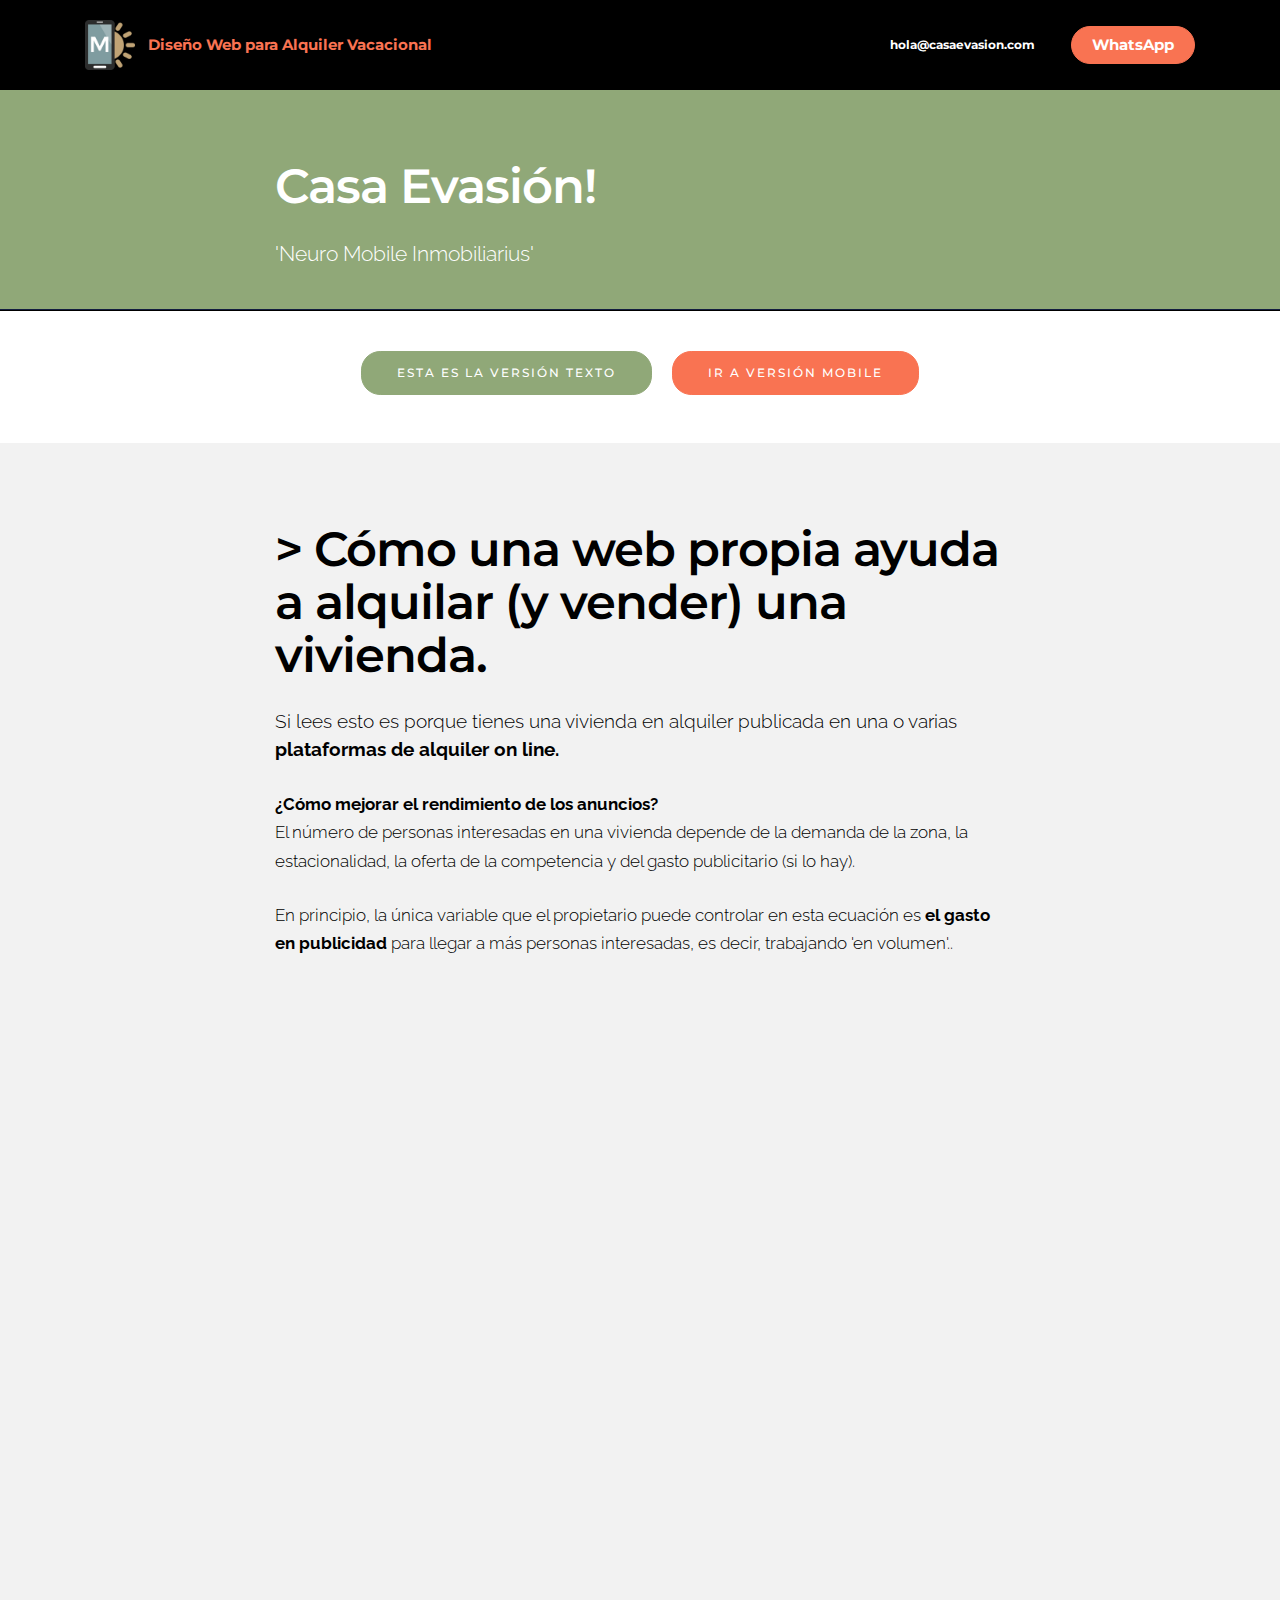
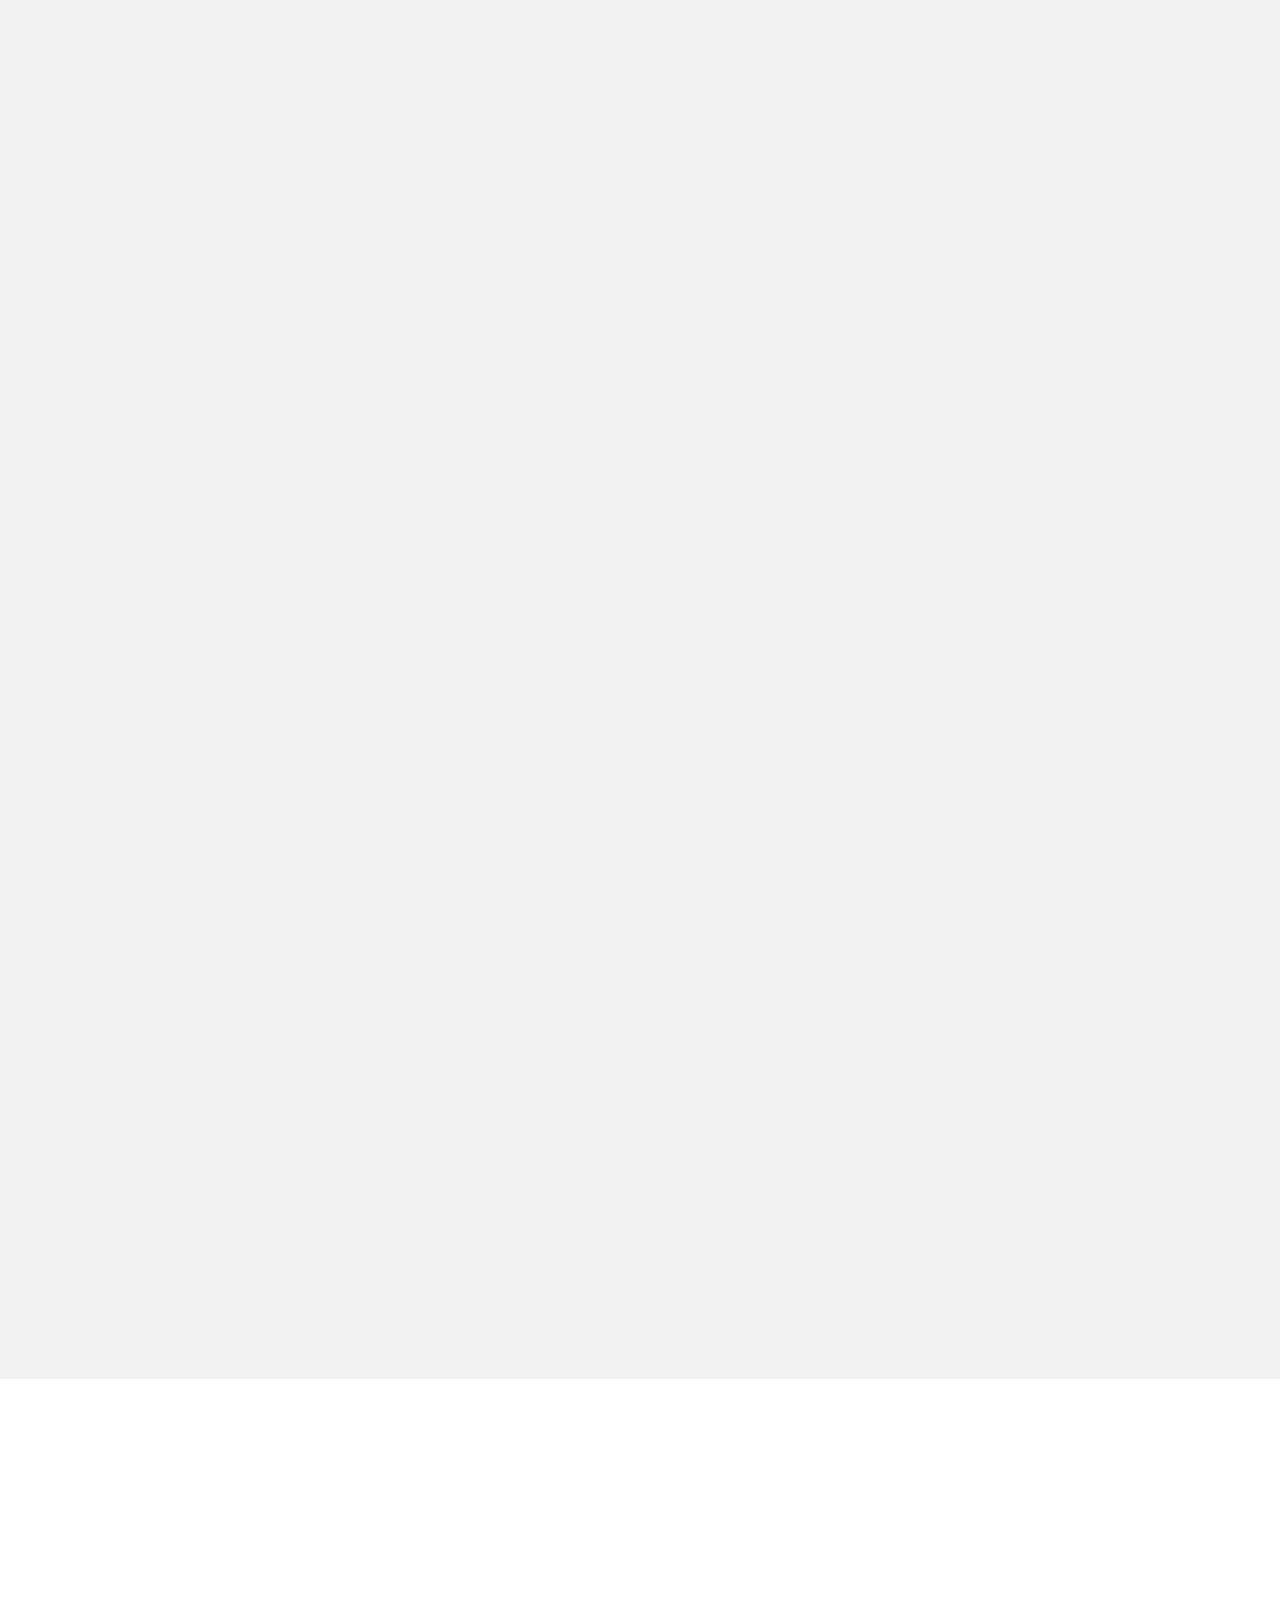
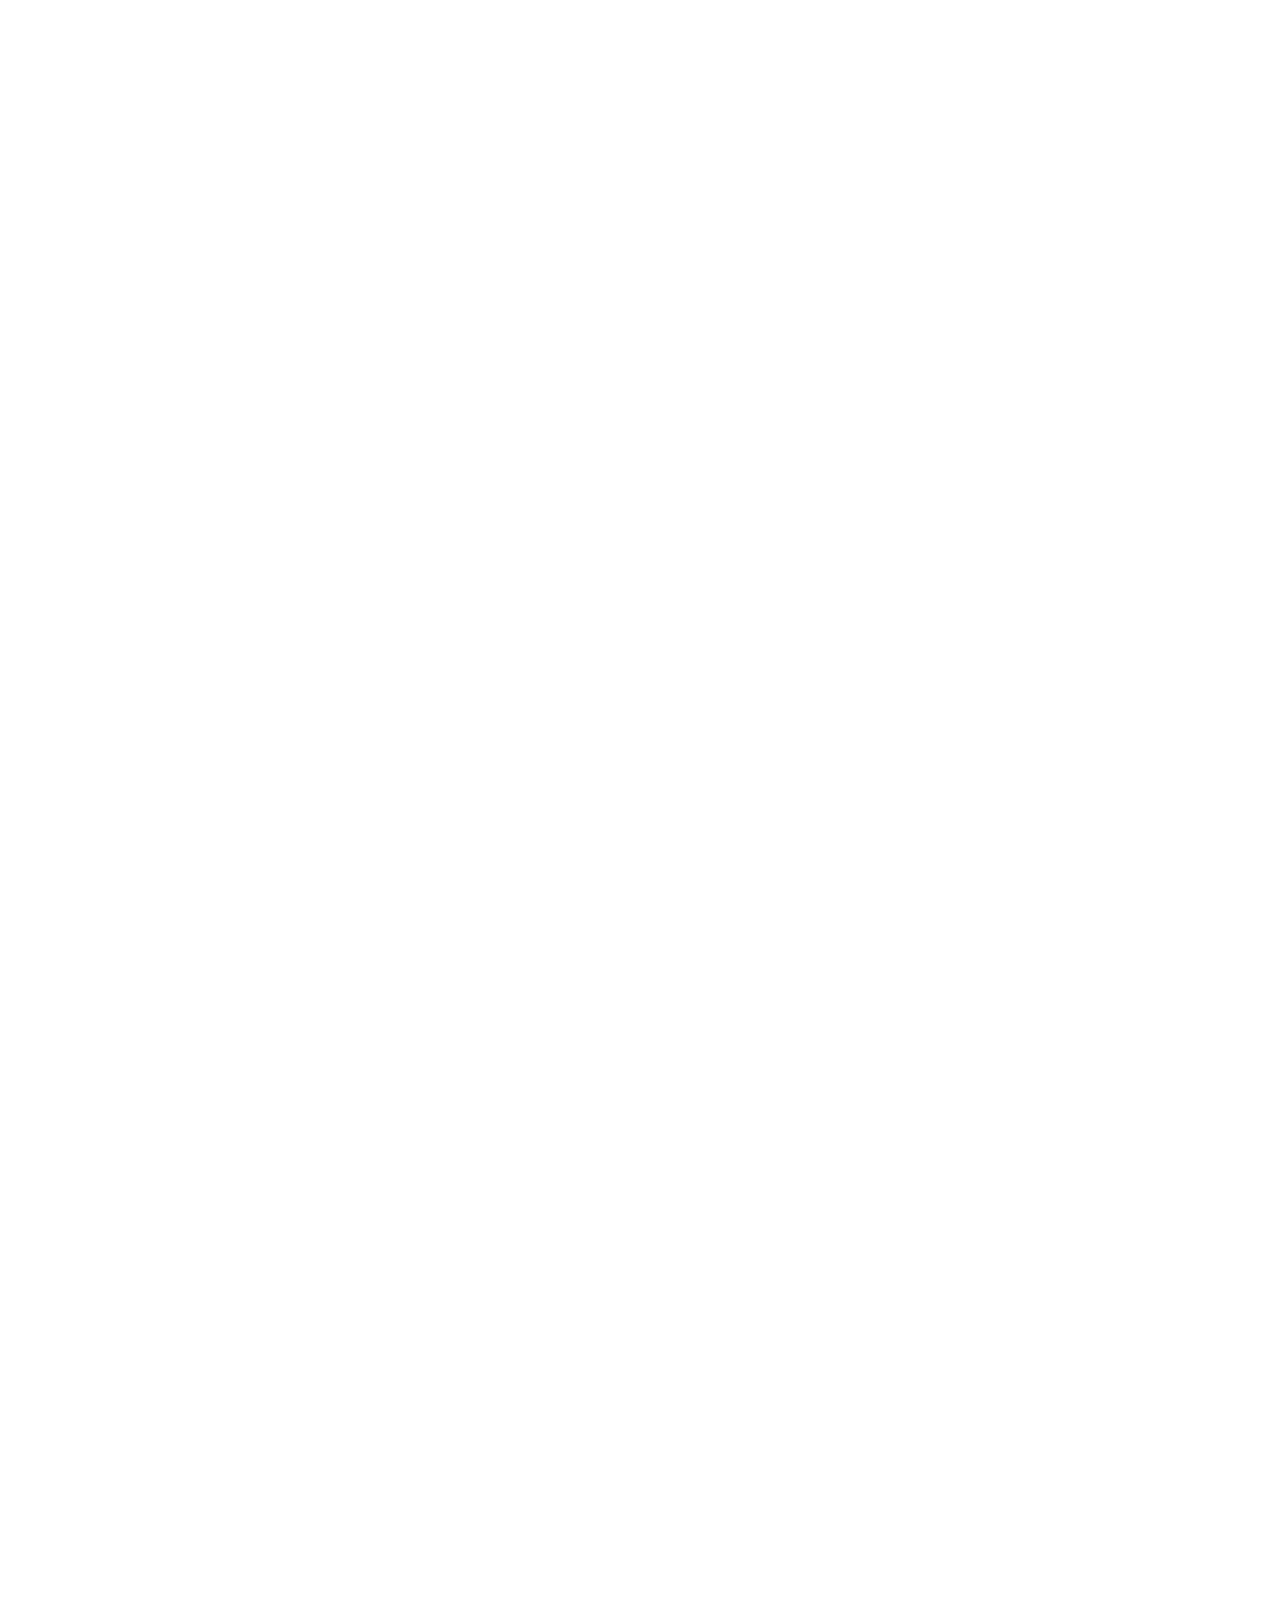
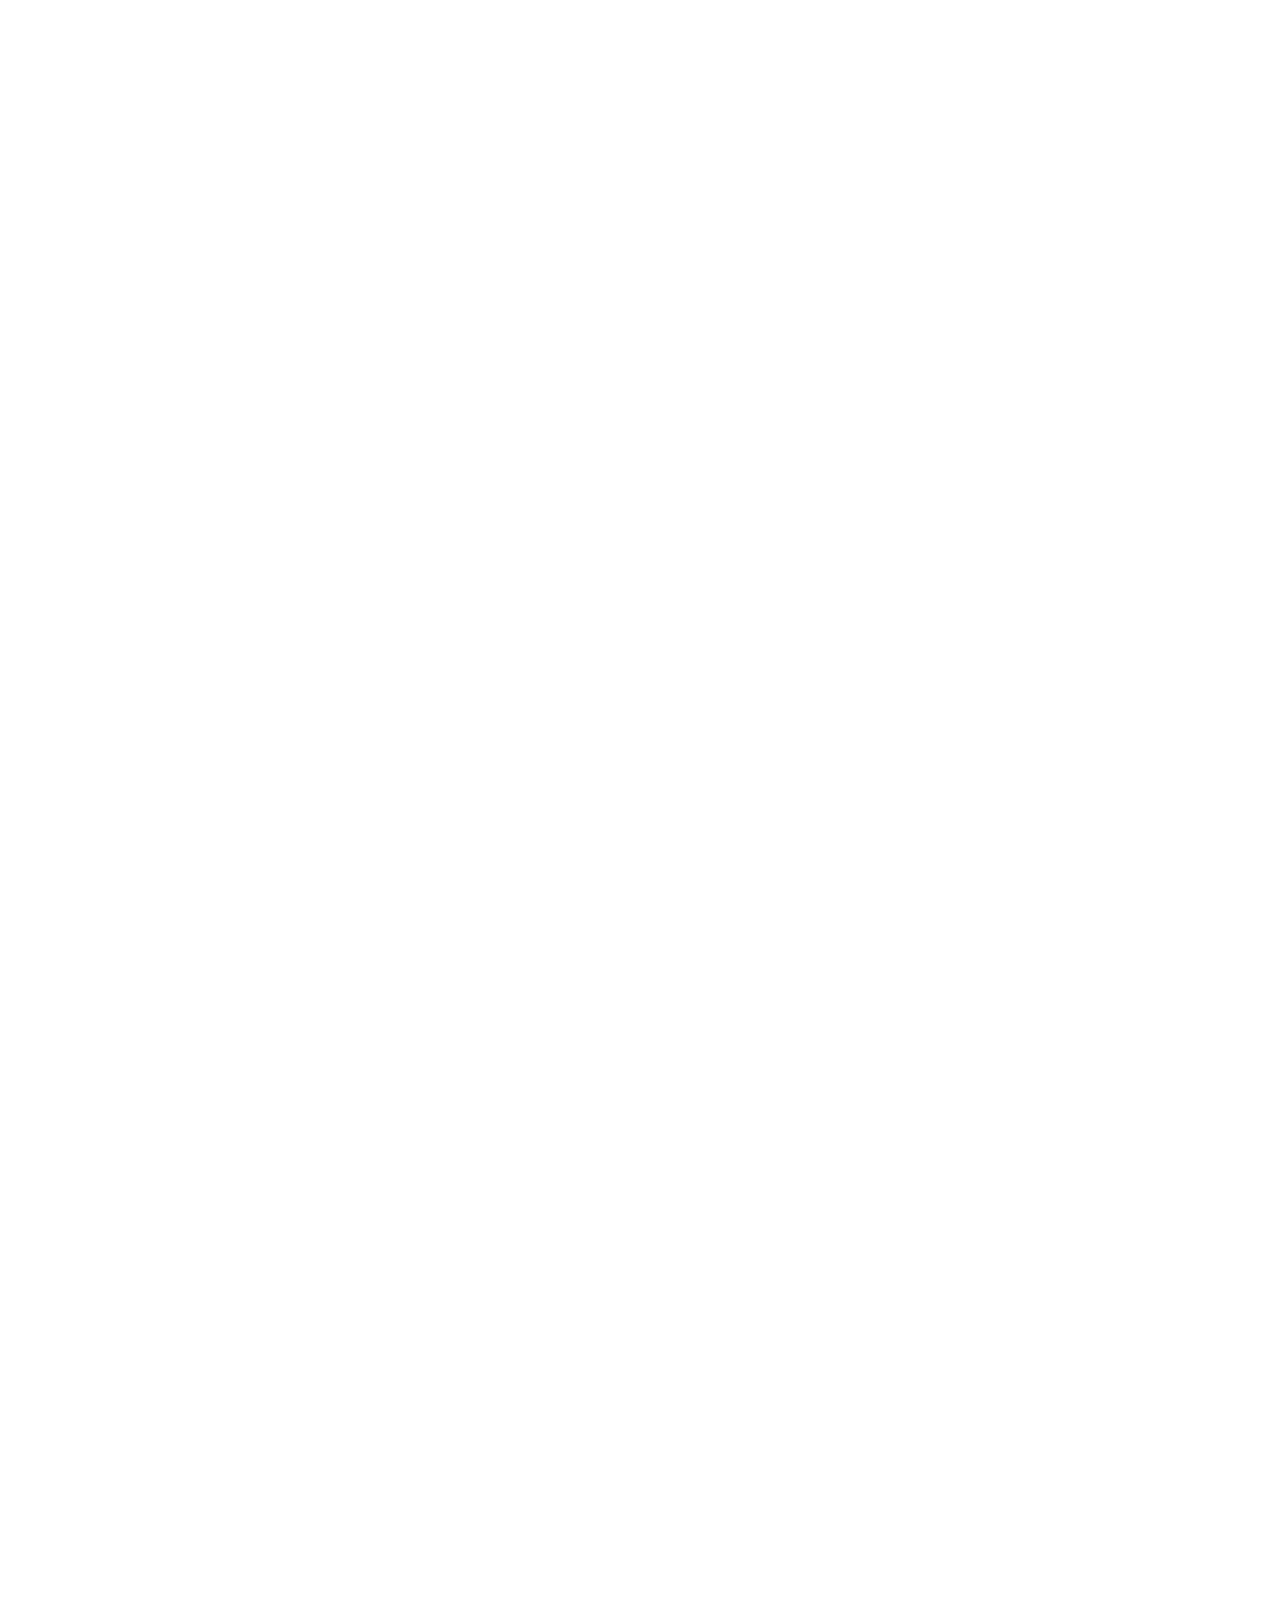
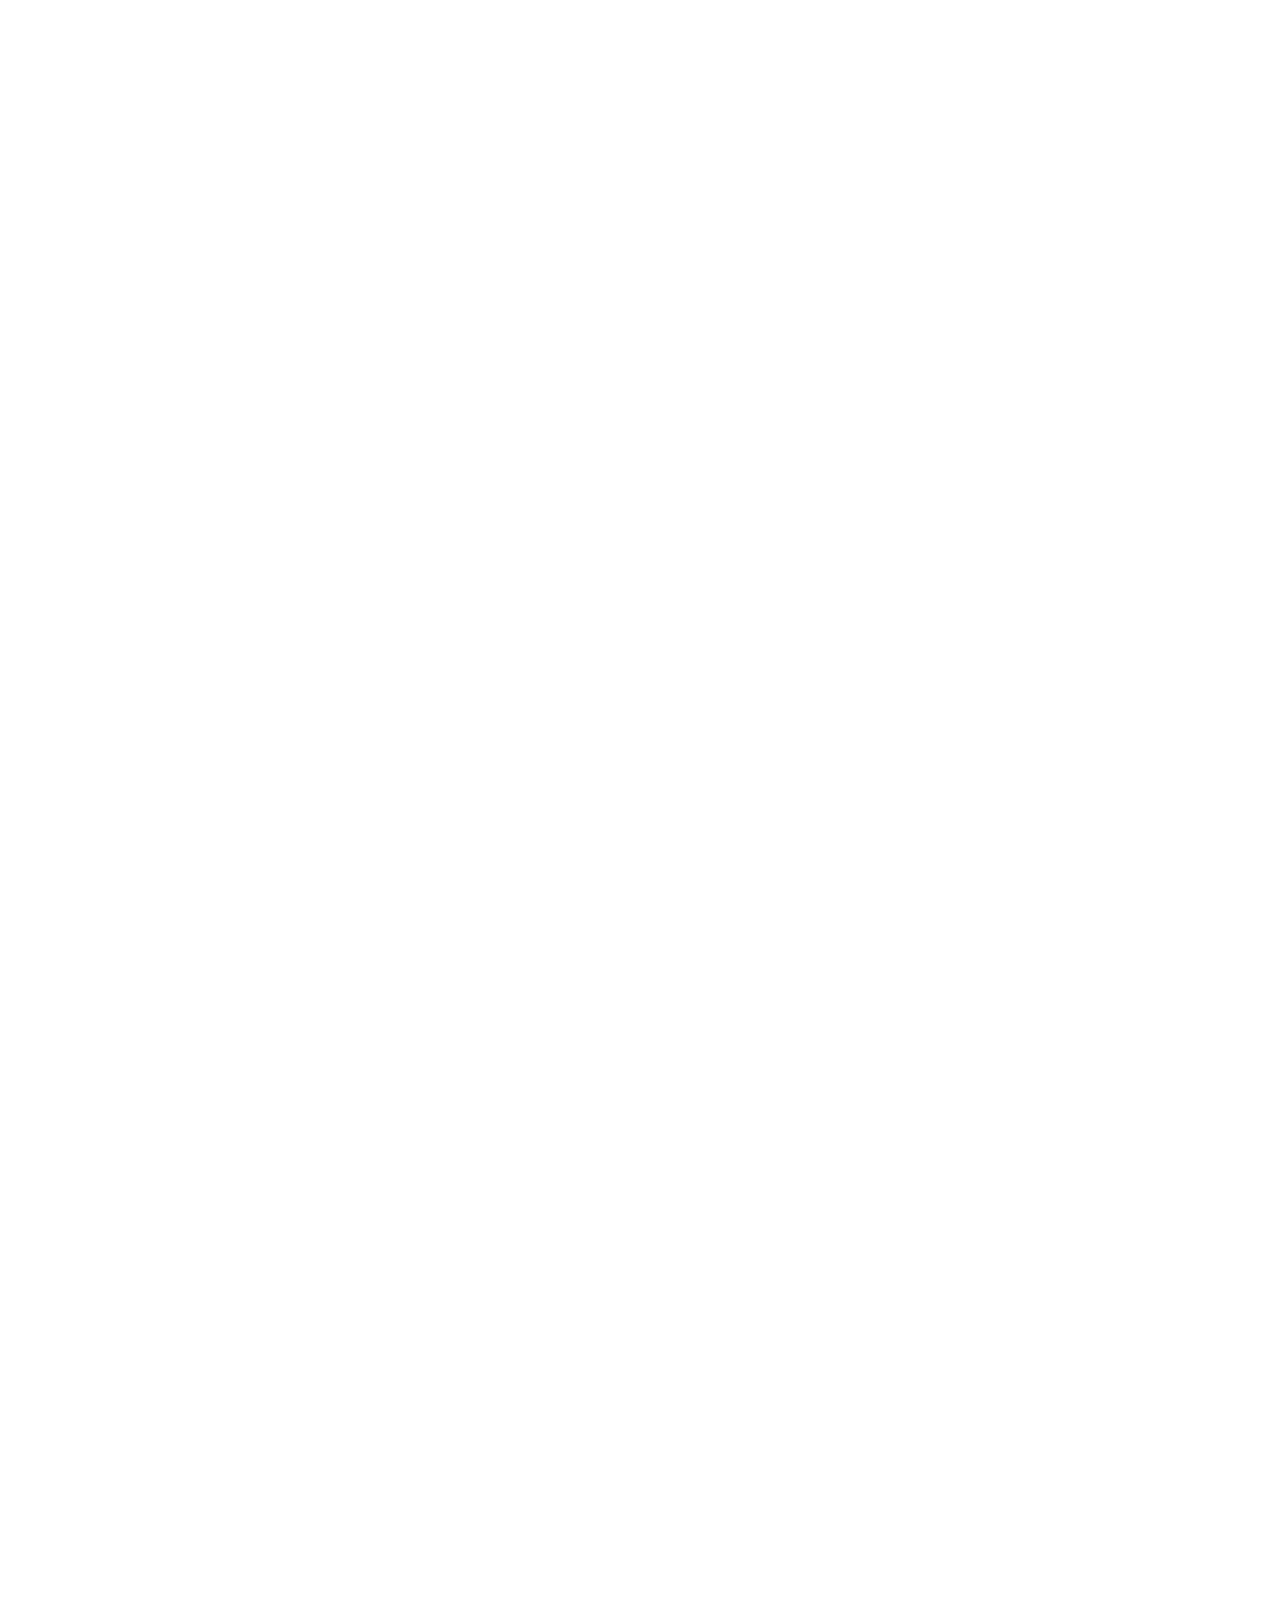
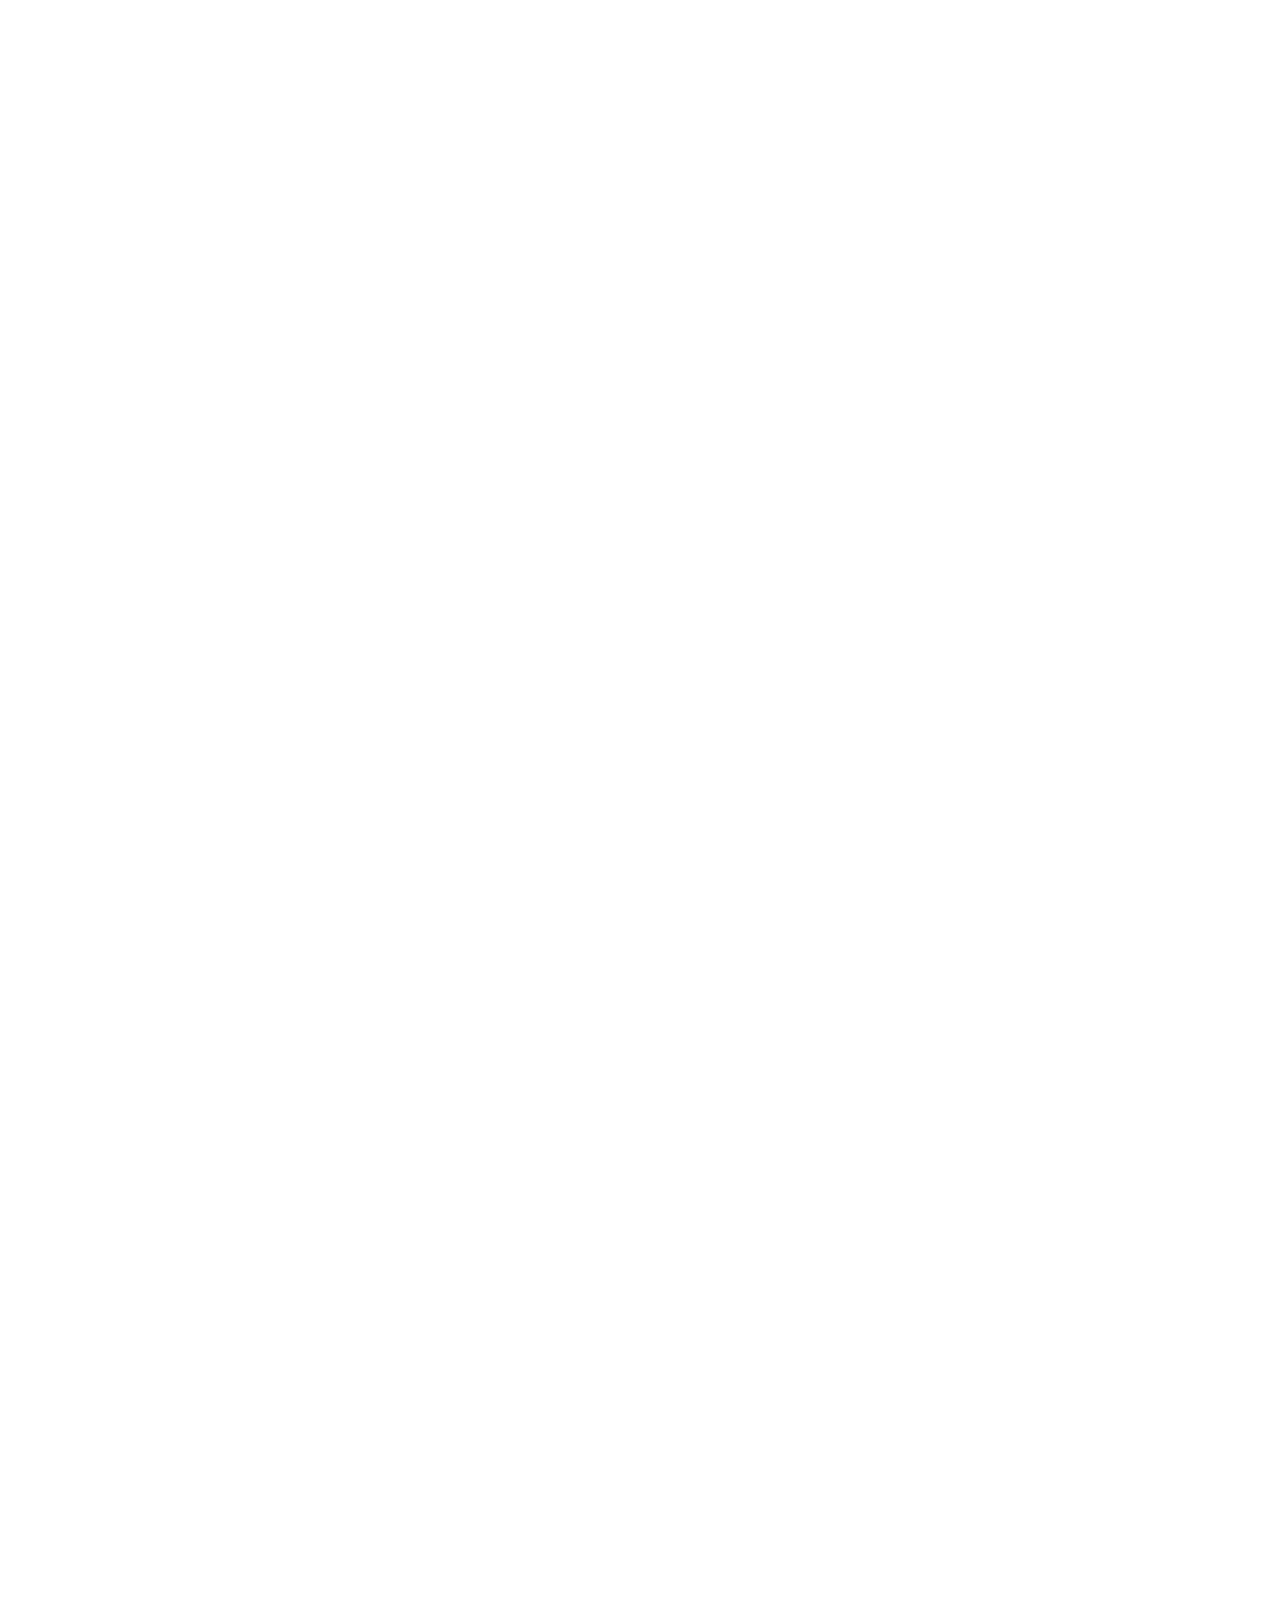
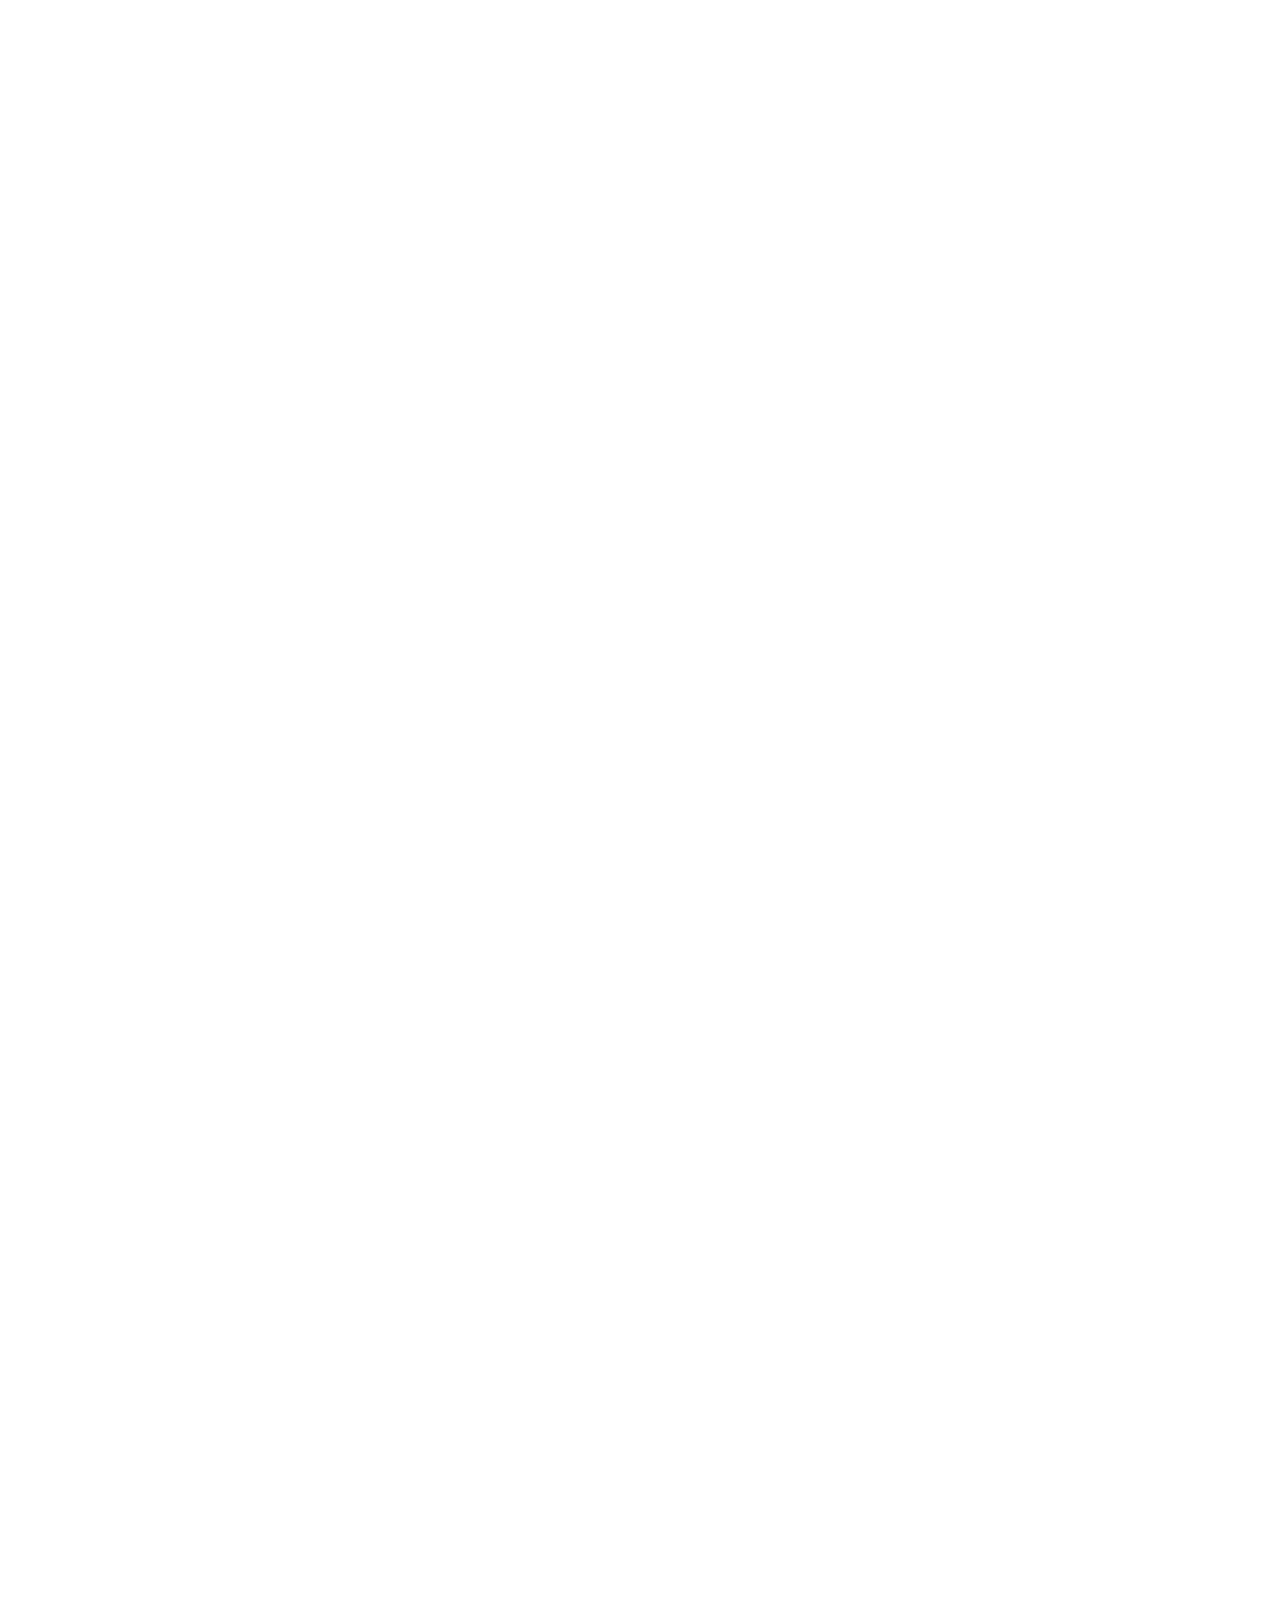
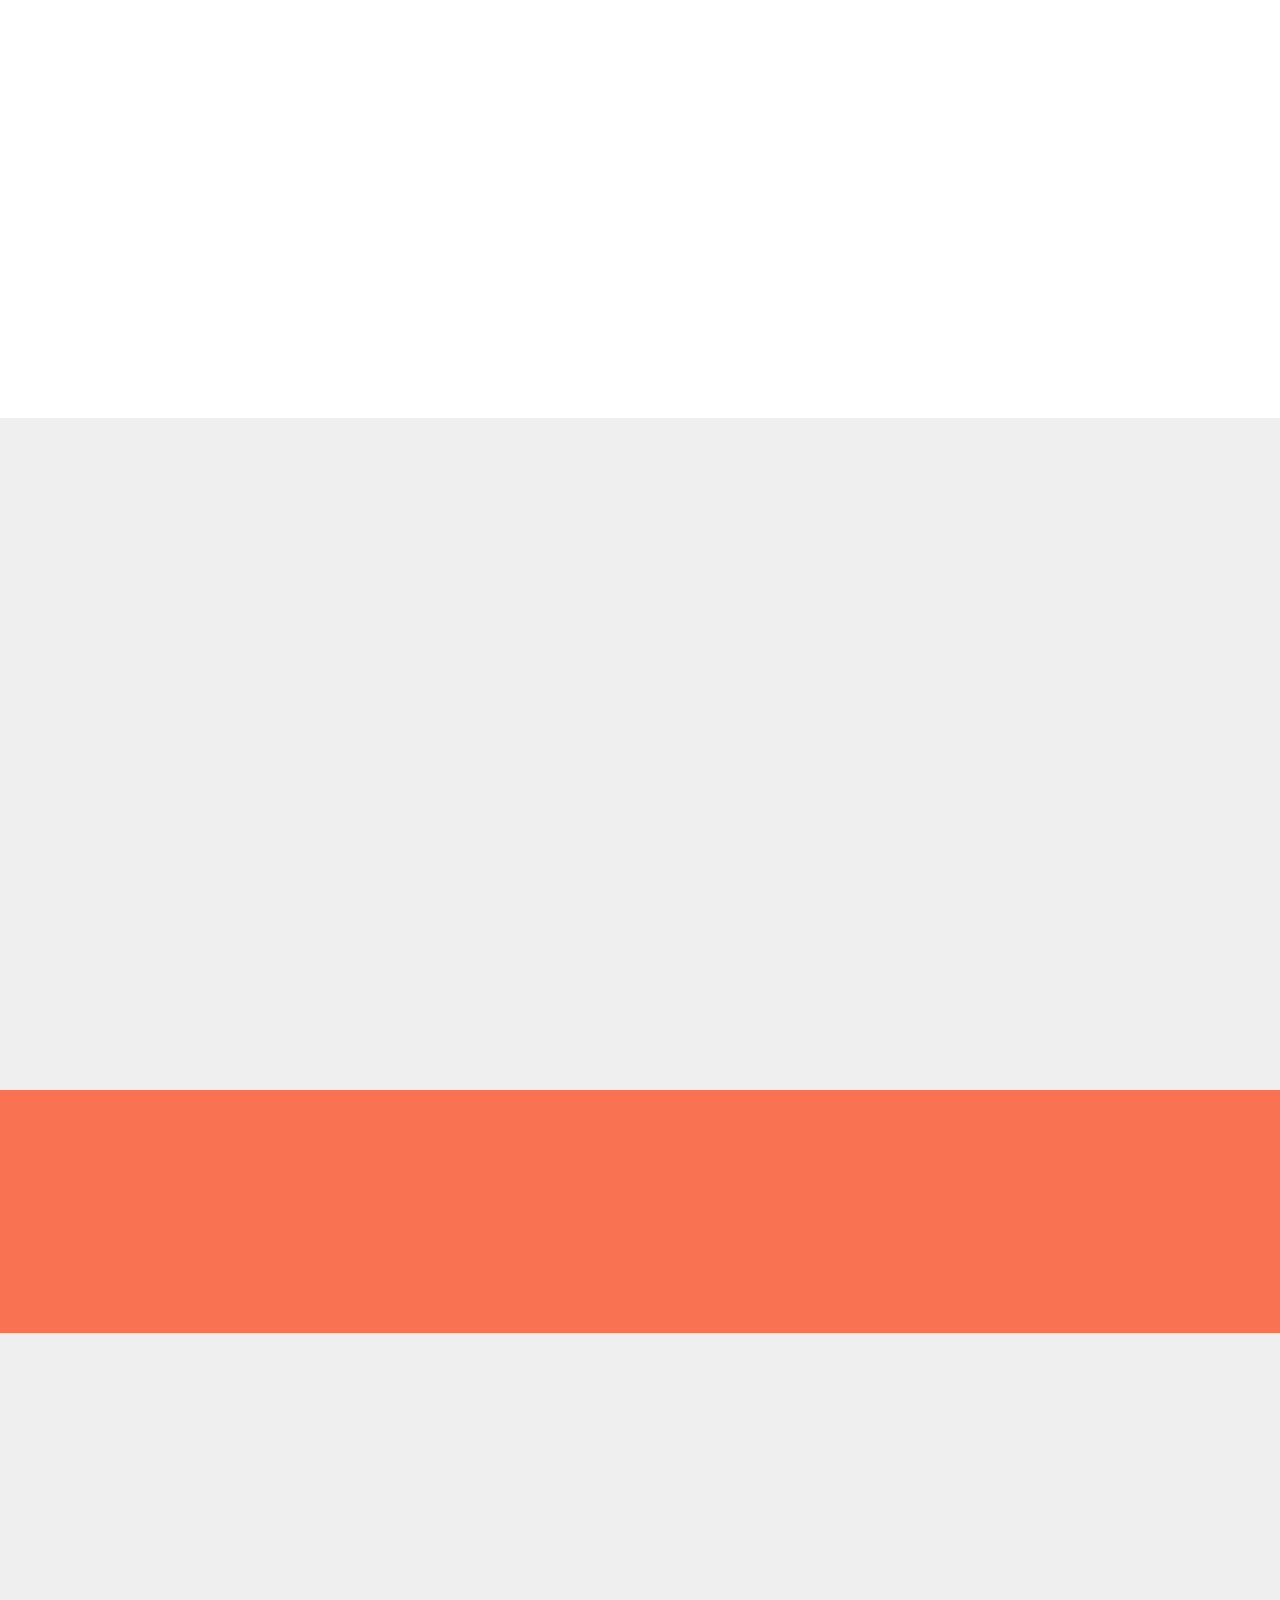
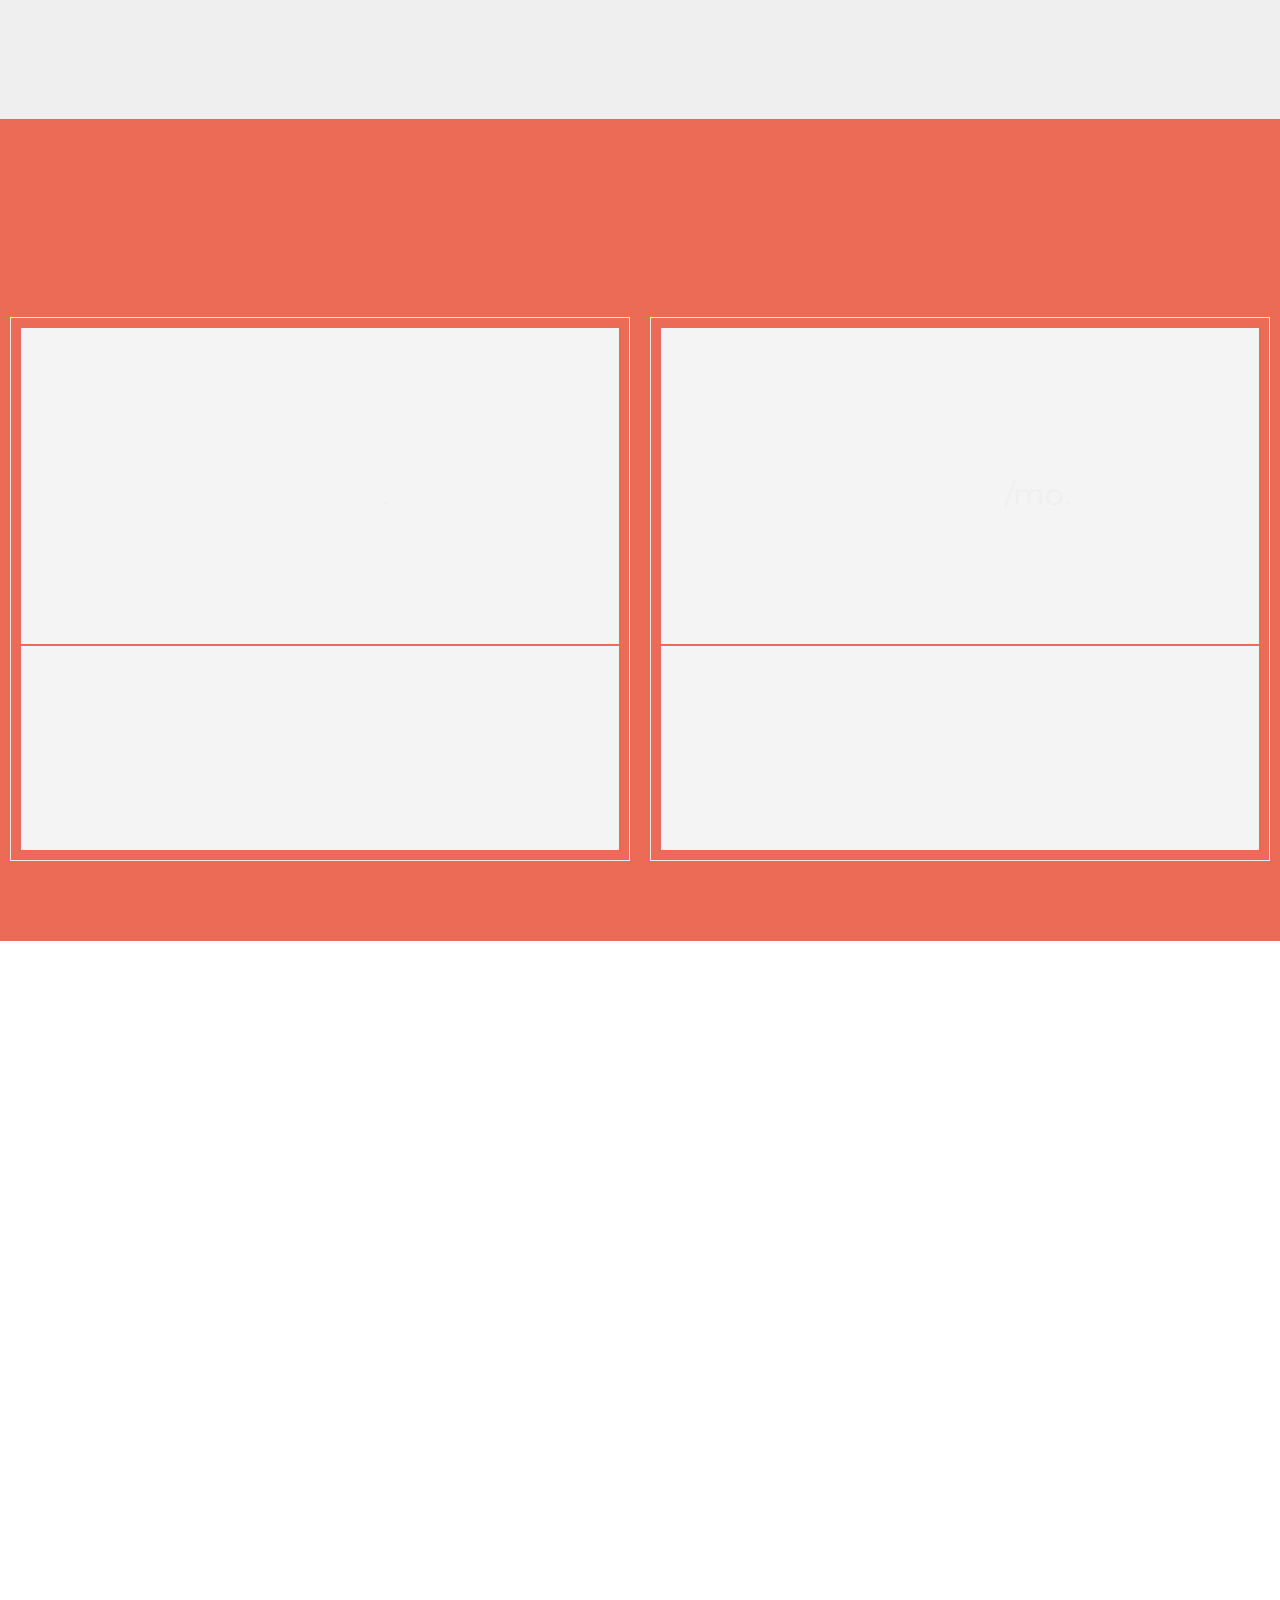
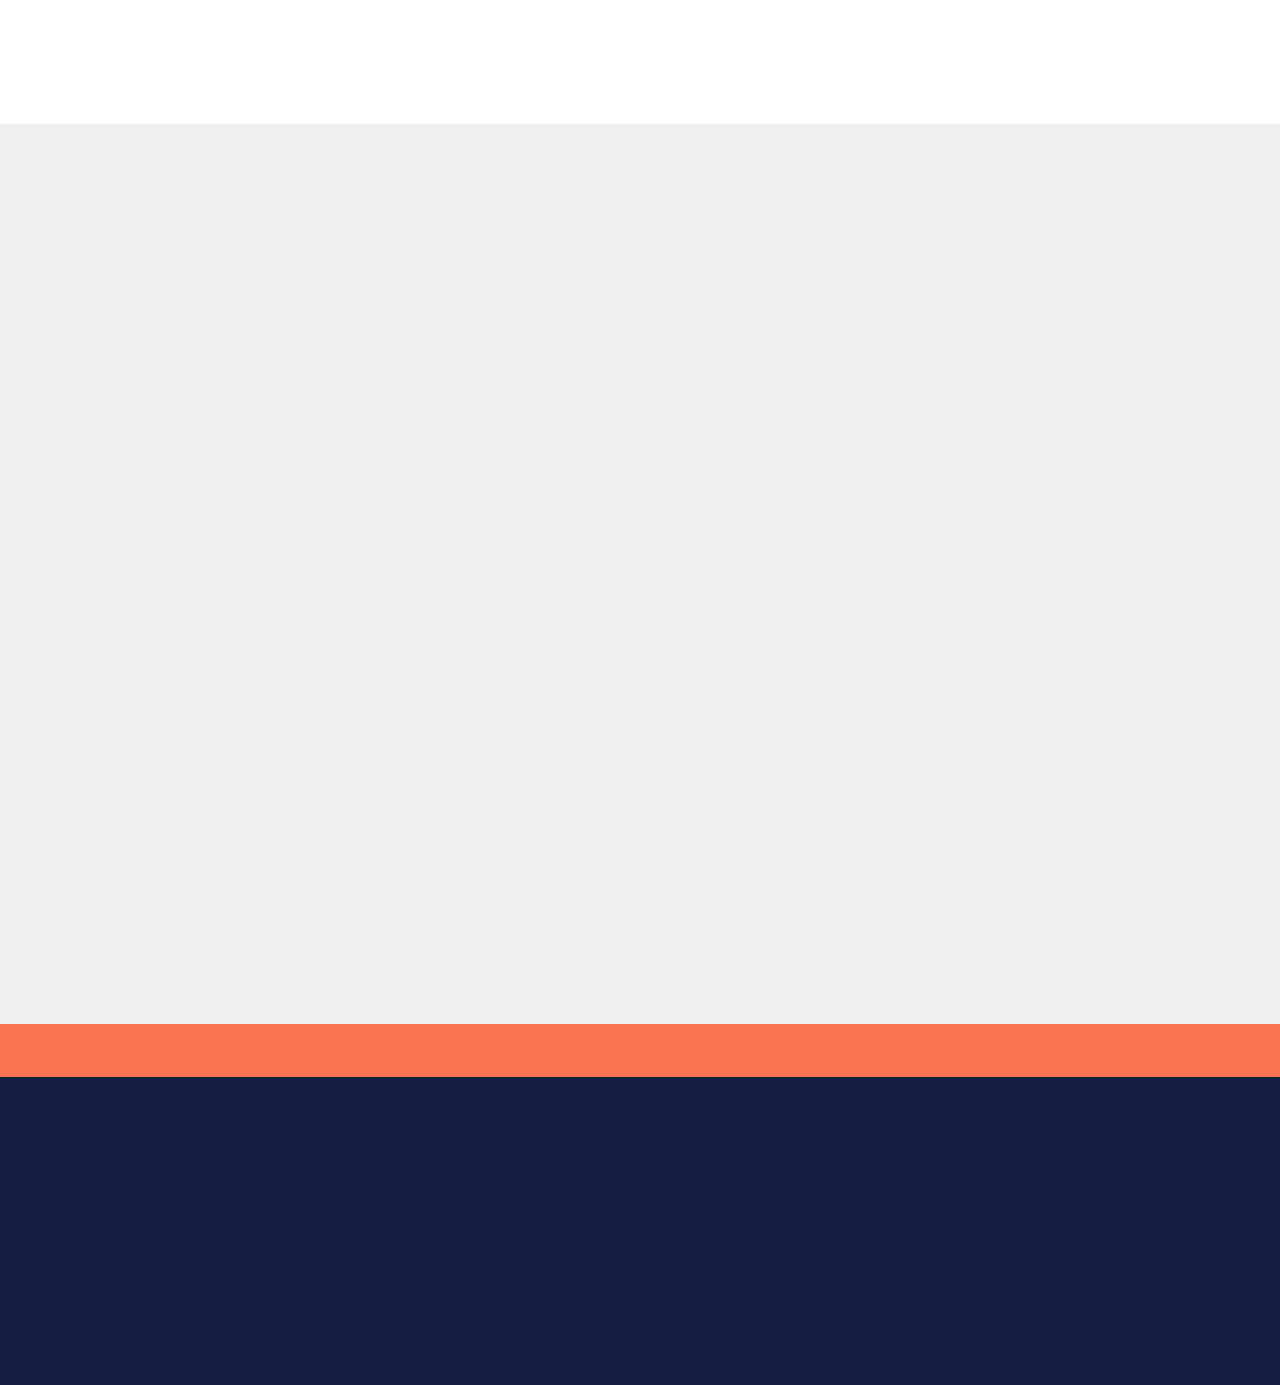
<file: page8.html>
<!DOCTYPE html>
<html  >
<head>
  <!-- Site made with Mobirise Website Builder v4.12.3, https://mobirise.com -->
  <meta charset="UTF-8">
  <meta http-equiv="X-UA-Compatible" content="IE=edge">
  <meta name="generator" content="Mobirise v4.12.3, mobirise.com">
  <meta name="viewport" content="width=device-width, initial-scale=1, minimum-scale=1">
  <link rel="shortcut icon" href="assets/images/logoazul-128x128-1.png" type="image/x-icon">
  <meta name="description" content="Webs exclusivas para Alquiler y Venta de propiedades inmobiliarias">
  
  
  <title>Articulo 1</title>
  <link rel="stylesheet" href="https://fonts.googleapis.com/css?family=Lora:400,700,400italic,700italic&subset=latin">
  <link rel="stylesheet" href="https://fonts.googleapis.com/css?family=Montserrat:400,700">
  <link rel="stylesheet" href="https://fonts.googleapis.com/css?family=Raleway:100,100i,200,200i,300,300i,400,400i,500,500i,600,600i,700,700i,800,800i,900,900i">
  <link rel="stylesheet" href="assets/et-line-font-plugin/style.css">
  <link rel="stylesheet" href="assets/web/assets/mobirise-icons/mobirise-icons.css">
  <link rel="stylesheet" href="assets/tether/tether.min.css">
  <link rel="stylesheet" href="assets/bootstrap/css/bootstrap.min.css">
  <link rel="stylesheet" href="assets/web/assets/gdpr-plugin/gdpr-styles.css">
  <link rel="stylesheet" href="assets/dropdown/css/style.css">
  <link rel="stylesheet" href="assets/animatecss/animate.min.css">
  <link rel="stylesheet" href="assets/theme/css/style.css">
  <link rel="preload" as="style" href="assets/mobirise/css/mbr-additional.css"><link rel="stylesheet" href="assets/mobirise/css/mbr-additional.css" type="text/css">
  
  
  
</head>
<body>
  <section id="ext_menu-iq" data-rv-view="623">

    <nav class="navbar navbar-dropdown navbar-fixed-top">
        <div class="container">

            <div class="mbr-table">
                <div class="mbr-table-cell">

                    <div class="navbar-brand">
                        <a href="index.html" class="navbar-logo"><img src="assets/images/logo.png" alt="Mobirise"></a>
                        <a class="navbar-caption text-primary" href="index.html">Diseño Web para Alquiler Vacacional</a>
                    </div>

                </div>
                <div class="mbr-table-cell">

                    <button class="navbar-toggler pull-xs-right hidden-md-up" type="button" data-toggle="collapse" data-target="#exCollapsingNavbar">
                        <div class="hamburger-icon"></div>
                    </button>

                    <ul class="nav-dropdown collapse pull-xs-right nav navbar-nav navbar-toggleable-sm" id="exCollapsingNavbar"><li class="nav-item"><a class="nav-link link" href="mailto:hola@casaevasion.es">hola@casaevasion.com</a></li><li class="nav-item nav-btn"><a class="nav-link btn btn-primary" href="https://api.whatsapp.com/send?phone=(+34)644263289&text=Hola" target="_blank">WhatsApp</a></li></ul>
                    <button hidden="" class="navbar-toggler navbar-close" type="button" data-toggle="collapse" data-target="#exCollapsingNavbar">
                        <div class="close-icon"></div>
                    </button>

                </div>
            </div>

        </div>
    </nav>

</section>

<section class="engine"><a href="https://mobirise.info/r">bootstrap templates</a></section><section class="mbr-section article mbr-after-navbar" id="msg-box8-jl" data-rv-view="625" style="background-color: rgb(144, 168, 120); padding-top: 160px; padding-bottom: 40px;">

    
    <div class="container">
        <div class="row">
            <div class="col-md-8 col-md-offset-2 text-xs-center">
                <h3 class="mbr-section-title display-2">Casa Evasión!</h3>
                <div class="lead"><p>'Neuro Mobile Inmobiliarius'</p></div>
                
            </div>
        </div>
    </div>

</section>

<section class="mbr-section article" id="msg-box3-is" data-rv-view="628" style="background-color: rgb(19, 30, 64); padding-top: 0px; padding-bottom: 0px;">

    
    <div class="container">
        <div class="row">
            <div class="col-md-8 col-md-offset-2 text-xs-center">
                
                
                
            </div>
        </div>
    </div>

</section>

<section class="mbr-section article" id="msg-box3-it" data-rv-view="631" style="background-color: rgb(0, 0, 0); padding-top: 0px; padding-bottom: 0px;">

    
    <div class="container">
        <div class="row">
            <div class="col-md-8 col-md-offset-2 text-xs-center">
                
                
                
            </div>
        </div>
    </div>

</section>

<section class="mbr-section article" id="msg-box3-iu" data-rv-view="634" style="background-color: rgb(255, 255, 255); padding-top: 40px; padding-bottom: 40px;">

    
    <div class="container">
        <div class="row">
            <div class="col-md-8 col-md-offset-2 text-xs-center">
                
                
                <div><a class="btn btn-success" href="page8.html#msg-box3-it">ESTA ES LA VERSIÓN TEXTO</a> <a class="btn btn-primary" href="page8.html#msg-box5-iz">IR A VERSIÓN MOBILE</a></div>
            </div>
        </div>
    </div>

</section>

<section class="mbr-section article" id="msg-box3-iy" data-rv-view="637" style="background-color: rgb(242, 242, 242); padding-top: 80px; padding-bottom: 120px;">

    
    <div class="container">
        <div class="row">
            <div class="col-md-8 col-md-offset-2 text-xs-center">
                <h3 class="mbr-section-title display-2">&gt; Cómo una web propia ayuda a alquilar (y vender) una vivienda.</h3>
                <div class="lead"><p>Si lees esto es porque tienes una vivienda en alquiler publicada en una o varias <strong>plataformas de alquiler on line.</strong></p><p><span style="font-size: 1.07rem;"><strong>¿Cómo mejorar el rendimiento de los anuncios?<br></strong></span><span style="font-size: 1.07rem;">El número de personas interesadas en una vivienda depende de la demanda de la zona, la estacionalidad, la oferta de la competencia y del gasto publicitario (si lo hay).</span></p><p><span style="font-size: 1.07rem;">En principio, la única variable que el propietario puede controlar en esta ecuación es <strong>el gasto en publicidad</strong> para llegar a más personas interesadas, es decir, trabajando 'en volumen'..</span><br></p><p><span style="font-size: 1.07rem;"><strong>¿CÓMO MEJORAR EL RENDIMIENTO&nbsp;SIN INCREMENTAR EL GASTO?<br></strong></span><span style="font-size: 1.07rem;">De las personas interesadas que contactan con el propietario sólo un porcentaje (o ratio) de ellos acaban siendo clientes. Digamos que es del <strong>20%</strong>. Si se logra elevar este ratio al <strong>40%,</strong>&nbsp;se habrá duplicado el número de clientes anuales, aumentando por tanto el rendimiento en un <strong>100%.&nbsp;</strong></span></p><p><span style="font-size: 1.07rem;"><strong>¿Cómo se puede mejorar ese ratio?</strong> La clave está en la interacción entre el propietario y el potencial cliente interesado durante el<strong><em> 'cortejo comercial'.</em></strong>&nbsp;</span><br></p><p><span style="font-size: 1.07rem;"><strong>Se trata de un 'juego' o 'ritual':<br></strong></span><span style="font-size: 1.07rem;">- de comunicación y seducción <strong>sutil</strong>,&nbsp;<br></span><span style="font-size: 1.07rem;">- de llevar <strong>'la mente y el corazón'</strong> del otro a tu terreno,&nbsp;<br></span><span style="font-size: 1.07rem;">- de <strong>sorprender</strong> gratamente,&nbsp;<br></span><span style="font-size: 1.07rem;">- de generar un <strong>mejor impacto</strong>,<br></span><span style="font-size: 1.07rem;">- de estar <strong>un paso por delante</strong> de la competencia.</span></p><p><strong><span style="font-size: 1.07rem;">Una Web propia es un</span><span style="font-size: 1.07rem;">&nbsp;"AS" en la manga<br></span></strong><span style="font-size: 1.07rem;">Imaginemos que durante el proceso de interacción, el propietario le envia por email o por WhatsApp un enlace a la Web propia de la vivienda, con su propio diseño y estilo, con más información, con ofertas exclusivas por alquilar fuera de la plataformas, etc.</span></p><p><span style="font-size: 1.07rem;"><strong>'El éxito no está asegurado, &nbsp;pero lo que si es cierto es que las probabilidades<br></strong></span><strong>habrán aumentado'.&nbsp;</strong></p><p><span style="font-size: 1.07rem;"><strong>&gt; OTRA VENTAJA DE TENER UNA WEB EXCLUSIVA<br></strong></span><span style="font-size: 1.07rem;">Con ella se puede promocionar la vivienda de forma independiente y fuera de las plataformas de alquiler, por ejemplo, usando <strong>Google Ads</strong> y <strong>Facebook Ads</strong> o simplemente las redes sociales del propietario.</span></p><p><span style="font-size: 1.07rem;"><strong>:&gt; ¡OJO AL DATO! &nbsp;</strong></span><span style="font-size: 1.07rem;">Hay que tener en cuenta que si se promociona directamente <strong>el anuncio de la plataforma de alquiler</strong>, es posible que el propietario esté <em>'tirando piedras sobre su propio tejado'</em> ya que también estará llevando tráfico a la competencia, puesto que dentro de la plataforma, el usuario se verá atraido y seducido por docenas o cientos de ofertas similares.</span></p><p><span style="font-size: 1.07rem;">En cambio, <strong>en una web propia o exclusiva sólo está la vivienda que se promociona</strong> y el potencial cliente interasado se centrará en ella un poco más de tiempo, captando y prestando interés a más detalles, hasta que finalmente encuentra ese '<strong>detalle mágico'</strong> (normalmente superficial y siempre ineseperado) que hace que tome la decisión final para elegir la vivienda que va a alquilar.<br></span><br><strong>El efecto psicológico manda</strong><br>Como demuestra la mayoria de los comentarios positivos que hay en las plataformas de alquiler, el inquilino residirá en la vivienda elegida y como está de vacaciones y de buén humor,&nbsp;<strong>concluirá que su elección fue la acertada </strong>y creerá que fue su proceso mental o intelectual el que tomó la decisión a la hora de elegir, cuando en realidad, fue ver un detalle aparentemente insignificante en unas de las fotografías de una vivienda.</p><p><strong>MÉTODO: 'Las tres DER'</strong><br>Por tanto, nuestra propuesta y consejo a cualquiera que quiera incrementar el rendimiento de sus anuncios de alquiler (o venta) es:</p><p><strong>- 1. AprenDER<br></strong>&nbsp;Cómo funciona la mente del <em>'MOBILE HOMO SAPIENS</em>', utilizar las sutiles técnicas de NEURO marketing.<br><strong><br>- 2. SorprenDER<br></strong>Con una web exclusiva con estilo propio, llevando al potencial cliente a tu terreno, presentándole la vivienda de forma exclusiva.<br><strong><br>- 3. AtenDER <br></strong>Potenciar la interacción con las personas interesadas en la vivienda. En la interacción está la clave para incrementar la confianza y la conexión personal.</p></div>
                <div><a class="btn btn-primary" href="page8.html#msg-box5-iz">VERSIÓN MOBILE</a></div>
            </div>
        </div>
    </div>

</section>

<section class="mbr-section" id="msg-box5-iz" data-rv-view="640" style="background-color: rgb(255, 255, 255); padding-top: 80px; padding-bottom: 80px;">

    
    <div class="container">
        <div class="row">
            <div class="mbr-table-md-up">

              <div class="mbr-table-cell mbr-right-padding-md-up mbr-valign-top col-md-7 image-size" style="width: 46%;">
                  <div class="mbr-figure"><img src="assets/images/macetas-960x1440.jpg"></div>
              </div>

              


              <div class="mbr-table-cell col-md-5 text-xs-center text-md-left content-size">
                  <h3 class="mbr-section-title display-2">&gt; Como una web propia ayuda a alquilar.</h3>
                  <div class="lead">

                    <p>Si lees esto es porque tienes <strong>una vivienda en alquiler</strong> publicada en una o varias plataformas de alquiler on line.</p>

                  </div>

                  <div><a class="btn btn-primary" href="page8.html#msg-box5-j0">SEGUIR</a></div>
              </div>


              

            </div>
        </div>
    </div>

</section>

<section class="mbr-section" id="msg-box5-j0" data-rv-view="643" style="background-color: rgb(255, 255, 255); padding-top: 120px; padding-bottom: 80px;">

    
    <div class="container">
        <div class="row">
            <div class="mbr-table-md-up">

              

              <div class="mbr-table-cell col-md-5 text-xs-center text-md-right content-size">
                  <h3 class="mbr-section-title display-2">¿Cómo mejorar el rendimiento de los anuncios?</h3>
                  <div class="lead">

                    <p>El número de personas intersadas en una vivienda depende de la demanda de la zona, la estacionalidad, la oferta de la competencia <strong>y del gasto publicitario</strong> (si lo hay)..</p>

                  </div>

                  
              </div>


              


              <div class="mbr-table-cell mbr-left-padding-md-up mbr-valign-top col-md-7 image-size" style="width: 62%;">
                  <div class="mbr-figure"><img src="assets/images/casaevasion2-1024x680.jpg"></div>
              </div>

            </div>
        </div>
    </div>

</section>

<section class="mbr-section" id="msg-box5-j1" data-rv-view="646" style="background-color: rgb(255, 255, 255); padding-top: 120px; padding-bottom: 80px;">

    
    <div class="container">
        <div class="row">
            <div class="mbr-table-md-up">

              <div class="mbr-table-cell mbr-right-padding-md-up mbr-valign-top col-md-7 image-size" style="width: 61%;">
                  <div class="mbr-figure"><img src="assets/images/2-1-1024x768.jpg"></div>
              </div>

              


              <div class="mbr-table-cell col-md-5 text-xs-center text-md-left content-size">
                  <h3 class="mbr-section-title display-2">Sorprender&nbsp;es necesario</h3>
                  <div class="lead">

                    <p>En principio, la única variable que el propietario puede controlar en esta ecuación es el gasto en publicidad para llegar a más personas interesadas, <strong>es decir, trabajando 'en volumen'.</strong></p>

                  </div>

                  
              </div>


              

            </div>
        </div>
    </div>

</section>

<section class="mbr-section" id="msg-box5-j2" data-rv-view="649" style="background-color: rgb(255, 255, 255); padding-top: 120px; padding-bottom: 80px;">

    
    <div class="container">
        <div class="row">
            <div class="mbr-table-md-up">

              

              <div class="mbr-table-cell col-md-5 text-xs-center text-md-right content-size">
                  <h3 class="mbr-section-title display-2">¿Cómo mejorar el rendimiento? (sin me incrementar el gasto)</h3>
                  <div class="lead">

                    <p>De las personas interesadas que contactan con el propietario <strong>sólo un porcentaje (o ratio) de ellos acaban siendo clientes</strong>. Digamos que es del <strong>20%</strong>. Si se logra elevar este ratio al <strong>40%</strong>, se habrá duplicado el número de clientes anuales, aumentando por tanto el <strong>rendimiento en un 100%</strong>.</p>

                  </div>

                  
              </div>


              


              <div class="mbr-table-cell mbr-left-padding-md-up mbr-valign-top col-md-7 image-size" style="width: 59%;">
                  <div class="mbr-figure"><img src="assets/images/16-1-1023x710.jpg"></div>
              </div>

            </div>
        </div>
    </div>

</section>

<section class="mbr-section" id="msg-box5-j3" data-rv-view="652" style="background-color: rgb(255, 255, 255); padding-top: 120px; padding-bottom: 80px;">

    
    <div class="container">
        <div class="row">
            <div class="mbr-table-md-up">

              <div class="mbr-table-cell mbr-right-padding-md-up mbr-valign-top col-md-7 image-size" style="width: 63%;">
                  <div class="mbr-figure"><img src="assets/images/1-1024x768.jpg"></div>
              </div>

              


              <div class="mbr-table-cell col-md-5 text-xs-center text-md-left content-size">
                  <h3 class="mbr-section-title display-2">¿Cómo mejorar el ratio?</h3>
                  <div class="lead">

                    <p>La clave está en la interacción entre el propietario y el potencial cliente interesado <strong>durante el 'cortejo comercial'. </strong></p>

                  </div>

                  
              </div>


              

            </div>
        </div>
    </div>

</section>

<section class="mbr-section" id="msg-box5-j4" data-rv-view="655" style="background-color: rgb(255, 255, 255); padding-top: 120px; padding-bottom: 80px;">

    
    <div class="container">
        <div class="row">
            <div class="mbr-table-md-up">

              

              <div class="mbr-table-cell col-md-5 text-xs-center text-md-right content-size">
                  <h3 class="mbr-section-title display-2">Nada nuevo<br>bajo el Sol</h3>
                  <div class="lead">

                    <p>Se trata de un 'juego' o 'ritual':&nbsp;<br>- de comunicación y <strong>seducción sutil</strong>, <br>- de llevar 'la mente y el corazón' del otro <strong>a tu terreno</strong>, <br>- <strong>de sorprender</strong> gratamente, <br>- de generar un <strong>mejor impacto</strong>,<br>- de estar <strong>un paso por delante </strong>de la competencia</p>

                  </div>

                  
              </div>


              


              <div class="mbr-table-cell mbr-left-padding-md-up mbr-valign-top col-md-7 image-size" style="width: 60%;">
                  <div class="mbr-figure"><img src="assets/images/aa-600x458.jpg"></div>
              </div>

            </div>
        </div>
    </div>

</section>

<section class="mbr-section" id="msg-box5-j5" data-rv-view="658" style="background-color: rgb(255, 255, 255); padding-top: 120px; padding-bottom: 80px;">

    
    <div class="container">
        <div class="row">
            <div class="mbr-table-md-up">

              <div class="mbr-table-cell mbr-right-padding-md-up mbr-valign-top col-md-7 image-size" style="width: 59%;">
                  <div class="mbr-figure"><img src="assets/images/9-1023x682.jpg"></div>
              </div>

              


              <div class="mbr-table-cell col-md-5 text-xs-center text-md-left content-size">
                  <h3 class="mbr-section-title display-2">Una web propia es un&nbsp;'as'<em>&nbsp;</em>en la manga</h3>
                  <div class="lead">

                    <p>Imaginemos que durante el proceso de interacción, el propietario le envia por <strong>emai</strong>l o por <strong>WhatsApp</strong> un enlace a la Web propia de la vivienda, con su propio diseño y estilo, con más información, con ofertas exclusivas por alquilar fuera de la plataformas, etc.</p>

                  </div>

                  
              </div>


              

            </div>
        </div>
    </div>

</section>

<section class="mbr-section" id="msg-box5-j6" data-rv-view="661" style="background-color: rgb(255, 255, 255); padding-top: 120px; padding-bottom: 80px;">

    
    <div class="container">
        <div class="row">
            <div class="mbr-table-md-up">

              

              <div class="mbr-table-cell col-md-5 text-xs-center text-md-right content-size">
                  <h3 class="mbr-section-title display-2">El éxito no está asegurado&nbsp;</h3>
                  <div class="lead">

                    <p>pero&nbsp;lo que si es cierto es que las <strong>probabilidades&nbsp;han aumentado</strong>.&nbsp;</p>

                  </div>

                  <div><a class="btn btn-primary" href="page8.html#msg-box5-j6">RENDIMIENTO +300%</a></div>
              </div>


              


              <div class="mbr-table-cell mbr-left-padding-md-up mbr-valign-top col-md-7 image-size" style="width: 62%;">
                  <div class="mbr-figure"><img src="assets/images/a3-1400x934.jpg"></div>
              </div>

            </div>
        </div>
    </div>

</section>

<section class="mbr-section" id="msg-box5-j7" data-rv-view="664" style="background-color: rgb(255, 255, 255); padding-top: 120px; padding-bottom: 80px;">

    
    <div class="container">
        <div class="row">
            <div class="mbr-table-md-up">

              <div class="mbr-table-cell mbr-right-padding-md-up mbr-valign-top col-md-7 image-size" style="width: 57%;">
                  <div class="mbr-figure"><img src="assets/images/11-1-1024x768.jpg"></div>
              </div>

              


              <div class="mbr-table-cell col-md-5 text-xs-center text-md-left content-size">
                  <h3 class="mbr-section-title display-2">Otra ventaja de<br>tener una web propia</h3>
                  <div class="lead">

                    <p>Con ella se puede promocionar la vivienda <strong>de forma independiente y fuera de las plataformas de alquiler</strong>, por ejemplo, usando <strong>Google Ads</strong> y <strong>Facebook Ads</strong> o simplemente las redes sociales del propietario.</p>

                  </div>

                  
              </div>


              

            </div>
        </div>
    </div>

</section>

<section class="mbr-section" id="msg-box5-j8" data-rv-view="667" style="background-color: rgb(255, 255, 255); padding-top: 120px; padding-bottom: 80px;">

    
    <div class="container">
        <div class="row">
            <div class="mbr-table-md-up">

              

              <div class="mbr-table-cell col-md-5 text-xs-center text-md-right content-size">
                  <h3 class="mbr-section-title display-2">¡Ojo!</h3>
                  <div class="lead">

                    <p>Hay que tener en cuenta que promocionar directamente <strong>el anuncio de la plataforma de alquiler</strong>, no es una buena idea ya que el propietario estará llevando tráfico a la competencia, puesto que dentro de la plataforma, el usuario se verá atraido y seducido por ofertas similares.</p>

                  </div>

                  
              </div>


              


              <div class="mbr-table-cell mbr-left-padding-md-up mbr-valign-top col-md-7 image-size" style="width: 60%;">
                  <div class="mbr-figure"><img src="assets/images/8-1023x682.jpg"></div>
              </div>

            </div>
        </div>
    </div>

</section>

<section class="mbr-section" id="msg-box5-j9" data-rv-view="670" style="background-color: rgb(255, 255, 255); padding-top: 120px; padding-bottom: 80px;">

    
    <div class="container">
        <div class="row">
            <div class="mbr-table-md-up">

              <div class="mbr-table-cell mbr-right-padding-md-up mbr-valign-top col-md-7 image-size" style="width: 60%;">
                  <div class="mbr-figure"><img src="assets/images/9-1024x768.jpg"></div>
              </div>

              


              <div class="mbr-table-cell col-md-5 text-xs-center text-md-left content-size">
                  <h3 class="mbr-section-title display-2">En una web propia<br>sólo hay 'una vivienda'</h3>
                  <div class="lead">

                    <p>El cliente interesado se centrará en ella un poco más de tiempo, captando y prestando interés a más detalles, hasta que finalmente encuentra ese <strong>'detalle mágico'</strong>&nbsp;que hace que tome la decisión final para elegir la vivienda que va a alquilar.</p>

                  </div>

                  
              </div>


              

            </div>
        </div>
    </div>

</section>

<section class="mbr-section" id="msg-box5-ja" data-rv-view="673" style="background-color: rgb(255, 255, 255); padding-top: 120px; padding-bottom: 80px;">

    
    <div class="container">
        <div class="row">
            <div class="mbr-table-md-up">

              

              <div class="mbr-table-cell col-md-5 text-xs-center text-md-right content-size">
                  <h3 class="mbr-section-title display-2">El subsconsciente manda</h3>
                  <div class="lead">

                    <p>Como demuestra la mayoria de los <strong>comentarios, en su mayoría positivos,</strong>&nbsp;que se pueden leer en las plataformas de alquiler, el inquilino residirá en la vivienda elegida, se lo pasará bien y <strong>concluirá que su elección fue la acertada</strong> creyendo que fue su proceso mental el que tomó la decisión, pero en realidad, fue ver <strong><em>un detalle</em></strong> en unas de las fotografías.</p>

                  </div>

                  
              </div>


              


              <div class="mbr-table-cell mbr-left-padding-md-up mbr-valign-top col-md-7 image-size" style="width: 60%;">
                  <div class="mbr-figure"><img src="assets/images/7-1023x681.jpg"></div>
              </div>

            </div>
        </div>
    </div>

</section>

<section class="mbr-section" id="msg-box5-jw" data-rv-view="676" style="background-color: rgb(255, 255, 255); padding-top: 120px; padding-bottom: 80px;">

    
    <div class="container">
        <div class="row">
            <div class="mbr-table-md-up">

              <div class="mbr-table-cell mbr-right-padding-md-up mbr-valign-top col-md-7 image-size" style="width: 57%;">
                  <div class="mbr-figure"><img src="assets/images/5-1023x660.jpg"></div>
              </div>

              


              <div class="mbr-table-cell col-md-5 text-xs-center text-md-left content-size">
                  <h3 class="mbr-section-title display-2">'Las tres DER'</h3>
                  <div class="lead">

                    <p><strong>-Aprender: &nbsp;</strong>Cómo funciona la mente del <strong>'MOBILE HOMO SAPIENS'</strong>,<br><br><strong>-Sorprender:&nbsp;</strong>Con una web exclusiva con estilo propio&nbsp;<strong>presentando la vivienda de una forma exclusiva.</strong><br><br><strong>-Atender:&nbsp;</strong>Potenciar la interacción con las personas interesadas en la vivienda.&nbsp;</p>

                  </div>

                  
              </div>


              

            </div>
        </div>
    </div>

</section>

<section class="mbr-section mbr-section__container article" id="header3-o2" data-rv-view="1452" style="background-color: rgb(255, 255, 255); padding-top: 100px; padding-bottom: 60px;">
    <div class="container">
        <div class="row">
            <div class="col-xs-12">
                <h3 class="mbr-section-title display-2">Ejemplos de Alquiler Vacacional</h3>
                <p class="mbr-section-subtitle">Webs exclusivas para alquilar más.</p>
            </div>
        </div>
    </div>
</section>

<section class="mbr-cards mbr-section mbr-section-nopadding" id="features3-o3" data-rv-view="1454" style="background-color: rgb(239, 239, 239);">

    

    <div class="mbr-cards-row row">
        <div class="mbr-cards-col col-xs-12 col-lg-4" style="padding-top: 80px; padding-bottom: 80px;">
            <div class="container">
              <div class="card cart-block">
                  <div class="card-img"><a href="page7.html"><img src="assets/images/2-1-1024x768.jpg" class="card-img-top"></a></div>
                  <div class="card-block">
                    <h4 class="card-title">Casa de pueblo&nbsp;</h4>
                    <h5 class="card-subtitle">En el corazón de la ciudad.</h5>
                    <p class="card-text">ÚBEDA (Jaén)</p>
                    <div class="card-btn"><a href="page7.html" class="btn btn-primary">VER MAS</a></div>
                    </div>
                </div>
            </div>
        </div>
        <div class="mbr-cards-col col-xs-12 col-lg-4" style="padding-top: 80px; padding-bottom: 80px;">
            <div class="container">
                <div class="card cart-block">
                    <div class="card-img"><a href="page9.html"><img src="assets/images/1-600x450.jpg" class="card-img-top"></a></div>
                    <div class="card-block">
                        <h4 class="card-title">Villa Cortijo</h4>
                        <h5 class="card-subtitle">Una Villa con el estilo 'Cortijo Andaluz'</h5>
                        <p class="card-text">VEJER DE LA FRONTERA (Cádiz)</p>
                        <div class="card-btn"><a href="page9.html" class="btn btn-primary">VER MAS</a></div>
                    </div>
                </div>
            </div>
        </div>
        <div class="mbr-cards-col col-xs-12 col-lg-4" style="padding-top: 80px; padding-bottom: 80px;">
            <div class="container">
                <div class="card cart-block">
                    <div class="card-img"><a href="page10.html"><img src="assets/images/aa-600x458.jpg" class="card-img-top"></a></div>
                    <div class="card-block">
                        <h4 class="card-title">Una casa en el cielo</h4>
                        <h5 class="card-subtitle">Tocar la inmensidad cada día</h5>
                        <p class="card-text">TREVÉLEZ (Granada)</p>
                        <div class="card-btn"><a href="page10.html" class="btn btn-primary">VER MAS</a></div>
                    </div>
                </div>
            </div>
        </div>
        
        
        
    </div>
</section>

<section class="mbr-section mbr-section__container article" id="header3-js" data-rv-view="684" style="background-color: rgb(249, 115, 82); padding-top: 80px; padding-bottom: 80px;">
    <div class="container">
        <div class="row">
            <div class="col-xs-12">
                <h3 class="mbr-section-title display-2">.Nuestra Especialidad.</h3>
                <p class="mbr-section-subtitle">'Ponerle la guinda a su pastel, queremos decir a su anuncio'</p>
            </div>
        </div>
    </div>
</section>

<section class="mbr-cards mbr-section mbr-section-nopadding" id="features7-jt" data-rv-view="686" style="background-color: rgb(239, 239, 239);">

    

    <div class="mbr-cards-row row">
        <div class="mbr-cards-col col-xs-12 col-lg-4" style="padding-top: 80px; padding-bottom: 80px;">
            <div class="container">
                <div class="card cart-block">
                    <div class="card-img iconbox"><span class="mbri-magic-stick mbr-iconfont mbr-iconfont-features7" style="color: rgb(255, 255, 255);"></span></div>
                    <div class="card-block">
                        <h4 class="card-title">| Neuro Big Data &gt;</h4>
                        
                        <p class="card-text">Leemos el subsconsciente <br>a través de los datos</p>
                        
                    </div>
                </div>
            </div>
        </div>
        <div class="mbr-cards-col col-xs-12 col-lg-4" style="padding-top: 80px; padding-bottom: 80px;">
            <div class="container">
                <div class="card cart-block">
                    <div class="card-img iconbox"><span class="mbri-sun2 mbr-iconfont mbr-iconfont-features7" style="color: rgb(255, 255, 255);"></span></div>
                    <div class="card-block">
                        <h4 class="card-title">&gt; Sitio Web Propio &lt;</h4>
                        
                        <p class="card-text">Una dirección web Independiente <br>de cualquier plataforma.</p>
                        
                    </div>
                </div>
          </div>
        </div>
        <div class="mbr-cards-col col-xs-12 col-lg-4" style="padding-top: 80px; padding-bottom: 80px;">
            <div class="container">
                <div class="card cart-block">
                    <div class="card-img iconbox"><span class="mbri-mobirise mbr-iconfont mbr-iconfont-features7" style="color: rgb(255, 255, 255);"></span></div>
                    <div class="card-block">
                        <h4 class="card-title">&lt; Diseño 'Mobile friendly' |&nbsp;</h4>
                        
                        <p class="card-text">La vivienda se verá bien en todos los <br>dispositivos, especialmente en móviles.&nbsp;</p>
                        
                    </div>
                </div>
            </div>
        </div>
        
        
        
    </div>
</section>

<section class="mbr-section" id="pricing-table2-ju" data-rv-view="689" style="background-color: rgb(235, 107, 86); padding-top: 80px; padding-bottom: 80px;">

    

    <div class="mbr-section mbr-section__container mbr-section__container--middle">
      <div class="container">
          <div class="row">
              <div class="col-xs-12 text-xs-center">
                  <h3 class="mbr-section-title display-2">MODALIDADES</h3>
                  
              </div>
          </div>
      </div>
    </div>

    <div class="mbr-section mbr-section-nopadding mbr-price-table">
      <div class="row">
            <div class="col-xs-12 col-md-6 col-xl-6">
                <div class="mbr-plan card text-xs-center">
                    <div class="mbr-plan-header card-block">
                      
                      <div class="card-title">
                        <h3 class="mbr-plan-title">BÁSICO</h3>
                        <p class="mbr-plan-subtitle">Casas 'especiales'<br></p>
                      </div>
                      <div class="card-text">
                          <div class="mbr-price">
                            <span class="mbr-price-value">.</span>
                            <span class="mbr-price-figure">180€</span><span class="mbr-price-term">.</span>
                          </div>
                          <p class="mbr-plan-price-desc">Cada <span style="font-style: normal;"><strong>casa</strong></span> es un caso...</p>
                      </div>
                    </div>
                    <div class="mbr-plan-body card-block">
                      <div class="mbr-plan-list"></div>
                      <div class="mbr-plan-btn"><a href="page8.html#header5-jj" class="btn btn-success-outline btn-success">Quiero este</a></div>
                    </div>
                </div>
            </div>
            <div class="col-xs-12 col-md-6 col-xl-6">
                <div class="mbr-plan card text-xs-center">
                    <div class="mbr-plan-header card-block">
                      
                      <div class="card-title">
                        <h3 class="mbr-plan-title">PREMIUM</h3>
                        <p class="mbr-plan-subtitle">Casas 'muy especiales'</p>
                      </div>
                      <div class="card-text">
                          <div class="mbr-price">
                            <span class="mbr-price-value">$</span>
                            <span class="mbr-price-figure">445€</span><span class="mbr-price-term">/mo.</span>
                          </div>
                          <p class="mbr-plan-price-desc">... Y cada <strong>caso,</strong> un mundo.</p>
                      </div>
                    </div>
                    <div class="mbr-plan-body card-block">
                      <div class="mbr-plan-list"><ul class="list-group list-group-flush"><li class="list-group-item"></li></ul></div>
                      <div class="mbr-plan-btn"><a href="page8.html#header3-ji" class="btn btn-danger-outline btn-danger">Quiero este</a></div>
                    </div>
                </div>
            </div>
            
            
          </div>
    </div>

</section>

<section class="mbr-section form1" id="form1-o4" data-rv-view="1457" style="background-color: rgb(255, 255, 255); padding-top: 80px; padding-bottom: 120px;">
    
    <div class="mbr-section mbr-section__container mbr-section__container--middle">
        <div class="container">
            <div class="row">
                <div class="col-xs-12 text-xs-center">
                    <h3 class="mbr-section-title display-2">Para saber si tu caso es <br><span style="font-weight: normal;">'especial' o 'muy especial'</span></h3>
                    <p class="mbr-section-subtitle">- Contactar ahora para resolver la incógnita -</p>
                </div>
            </div>
        </div>
    </div>
    <div class="mbr-section mbr-section-nopadding">
        <div class="container">
            <div class="row">
                <div class="col-xs-12 col-lg-10 col-lg-offset-1" data-form-type="formoid">


                    <div data-form-alert="true">
                        <div hidden="" data-form-alert-success="true" class="alert alert-form alert-success text-xs-center">¡ENVIADO!</div>
                    </div>


                    <form action="https://mobirise.com/" method="post" data-form-title="Para saber si tu caso es 'especial' o 'muy especial'">

                        <input type="hidden" value="x1FqPmdc1uhLKrW5Dux4gXFA8XZdPRq+4UVO363wRPBrBB4S4iI9sgFawEMsjkEdL/vNbLV/EN0jp0ZTpJK/2zlM3MK5R27+NgqmepPSSgj+dLUC/hZI7vdm5jaZL3W+" data-form-email="true">

                        <div class="row row-sm-offset">

                            <div class="col-xs-12 col-md-4">
                                <div class="form-group">
                                    <label class="form-control-label" for="form1-o4-name">Nombre<span class="form-asterisk">*</span></label>
                                    <input type="text" class="form-control" name="name" required="" data-form-field="Name" id="form1-o4-name">
                                </div>
                            </div>

                            <div class="col-xs-12 col-md-4">
                                <div class="form-group">
                                    <label class="form-control-label" for="form1-o4-email">Email<span class="form-asterisk">*</span></label>
                                    <input type="email" class="form-control" name="email" required="" data-form-field="Email" id="form1-o4-email">
                                </div>
                            </div>

                            <div class="col-xs-12 col-md-4">
                                <div class="form-group">
                                    <label class="form-control-label" for="form1-o4-phone">Telf.<span class="form-asterisk">*</span></label>
                                    <input type="tel" class="form-control" name="phone" data-form-field="Phone" id="form1-o4-phone">
                                </div>
                            </div>

                        </div>

                        <div class="form-group">
                            <label class="form-control-label" for="form1-o4-message">Comentario</label>
                            <textarea class="form-control" name="message" rows="7" data-form-field="Message" id="form1-o4-message"></textarea>
                        </div>

                        <div><button type="submit" class="btn btn-primary">ENVIAR</button></div>

                    <span class="gdpr-block">
<label>
<span class="textGDPR" style="color: #a7a7a7"><input type="checkbox" name="gdpr" id="gdpr-input" required="">He leído y acepto la <a style="color: #149dcc; text-decoration: underline;" href="privacy.html">Politica de Privacidad</a>.</span>
</label>
</span></form>
                </div>
            </div>
        </div>
    </div>
</section>

<section class="mbr-section mbr-section-hero mbr-section-full" id="header5-o5" data-rv-view="1466" style="background-color: rgb(239, 239, 239);">

    

    <div class="mbr-table-cell">

        <div class="container">
            <div class="row">
                <div class="mbr-section col-md-10">

                    <h1 class="mbr-section-title display-1">Casa Evasión!<br></h1>
                    <p class="mbr-section-lead lead"><span style="font-style: normal;">Servicios de desarrollo web &amp; <br>neuromarqueting digital inmobiliario.</span>&nbsp;</p>
                    <div class="mbr-section-btn"><a class="btn btn-lg btn-danger" href="mailto:hola@casaevasion.es">Email</a> <a class="btn btn-lg btn-success" href="https://api.whatsapp.com/send?phone=(+34)644263289&text=Hola" target="_blank">WhatsApp</a></div>
                </div>
            </div>
        </div>
    </div>

    

</section>

<section class="mbr-section mbr-section__container article" id="header3-ji" data-rv-view="701" style="background-color: rgb(249, 115, 82); padding-top: 0px; padding-bottom: 0px;">
    <div class="container">
        <div class="row">
            <div class="col-xs-12">
                <h3 class="mbr-section-title display-2">.</h3>
                
            </div>
        </div>
    </div>
</section>

<section class="mbr-section mbr-section-md-padding mbr-footer footer1" id="contacts1-jk" data-rv-view="706" style="background-color: rgb(19, 30, 64); padding-top: 90px; padding-bottom: 90px;">
    
    <div class="container">
        <div class="row">
            <div class="mbr-footer-content col-xs-12 col-md-3">
                <div><a href="index.html"><img src="assets/images/logo.png"></a></div>
            </div>
            <div class="mbr-footer-content col-xs-12 col-md-3">
                <p>CASA EVASIÓN<br>Servicios de desarrollo web &amp; neuromarqueting digital inmobiliario.<br></p>
            </div>
            <div class="mbr-footer-content col-xs-12 col-md-3">
                <p>hola@casaevasion.es<br>Telf y WhatsApp:<br>&nbsp;<a href="https://api.whatsapp.com/send?phone=(+34)644263289&text=Hola" target="_blank">(+34) 644 263 289</a><br></p>
            </div>
            <div class="mbr-footer-content col-xs-12 col-md-3">
                <p>-&nbsp;<a class="text-primary" href="legal.html">COOKIES</a><br>-&nbsp;<a class="text-primary" href="https://mobirise.com/mobirise-free-win.zip">AVISO LEGAL</a><br>-<a class="text-primary" href="https://mobirise.com/mobirise-free-mac.zip">&nbsp;PRIVACIDAD</a></p>
            </div>

        </div>
    </div>
</section>


  <script src="assets/web/assets/jquery/jquery.min.js"></script>
  <script src="assets/tether/tether.min.js"></script>
  <script src="assets/bootstrap/js/bootstrap.min.js"></script>
  <script src="assets/dropdown/js/script.min.js"></script>
  <script src="assets/touch-swipe/jquery.touch-swipe.min.js"></script>
  <script src="assets/viewport-checker/jquery.viewportchecker.js"></script>
  <script src="assets/smooth-scroll/smooth-scroll.js"></script>
  <script src="assets/theme/js/script.js"></script>
  <script src="assets/formoid/formoid.min.js"></script>
  
  
  <input name="animation" type="hidden">
  </body>
</html>
</file>
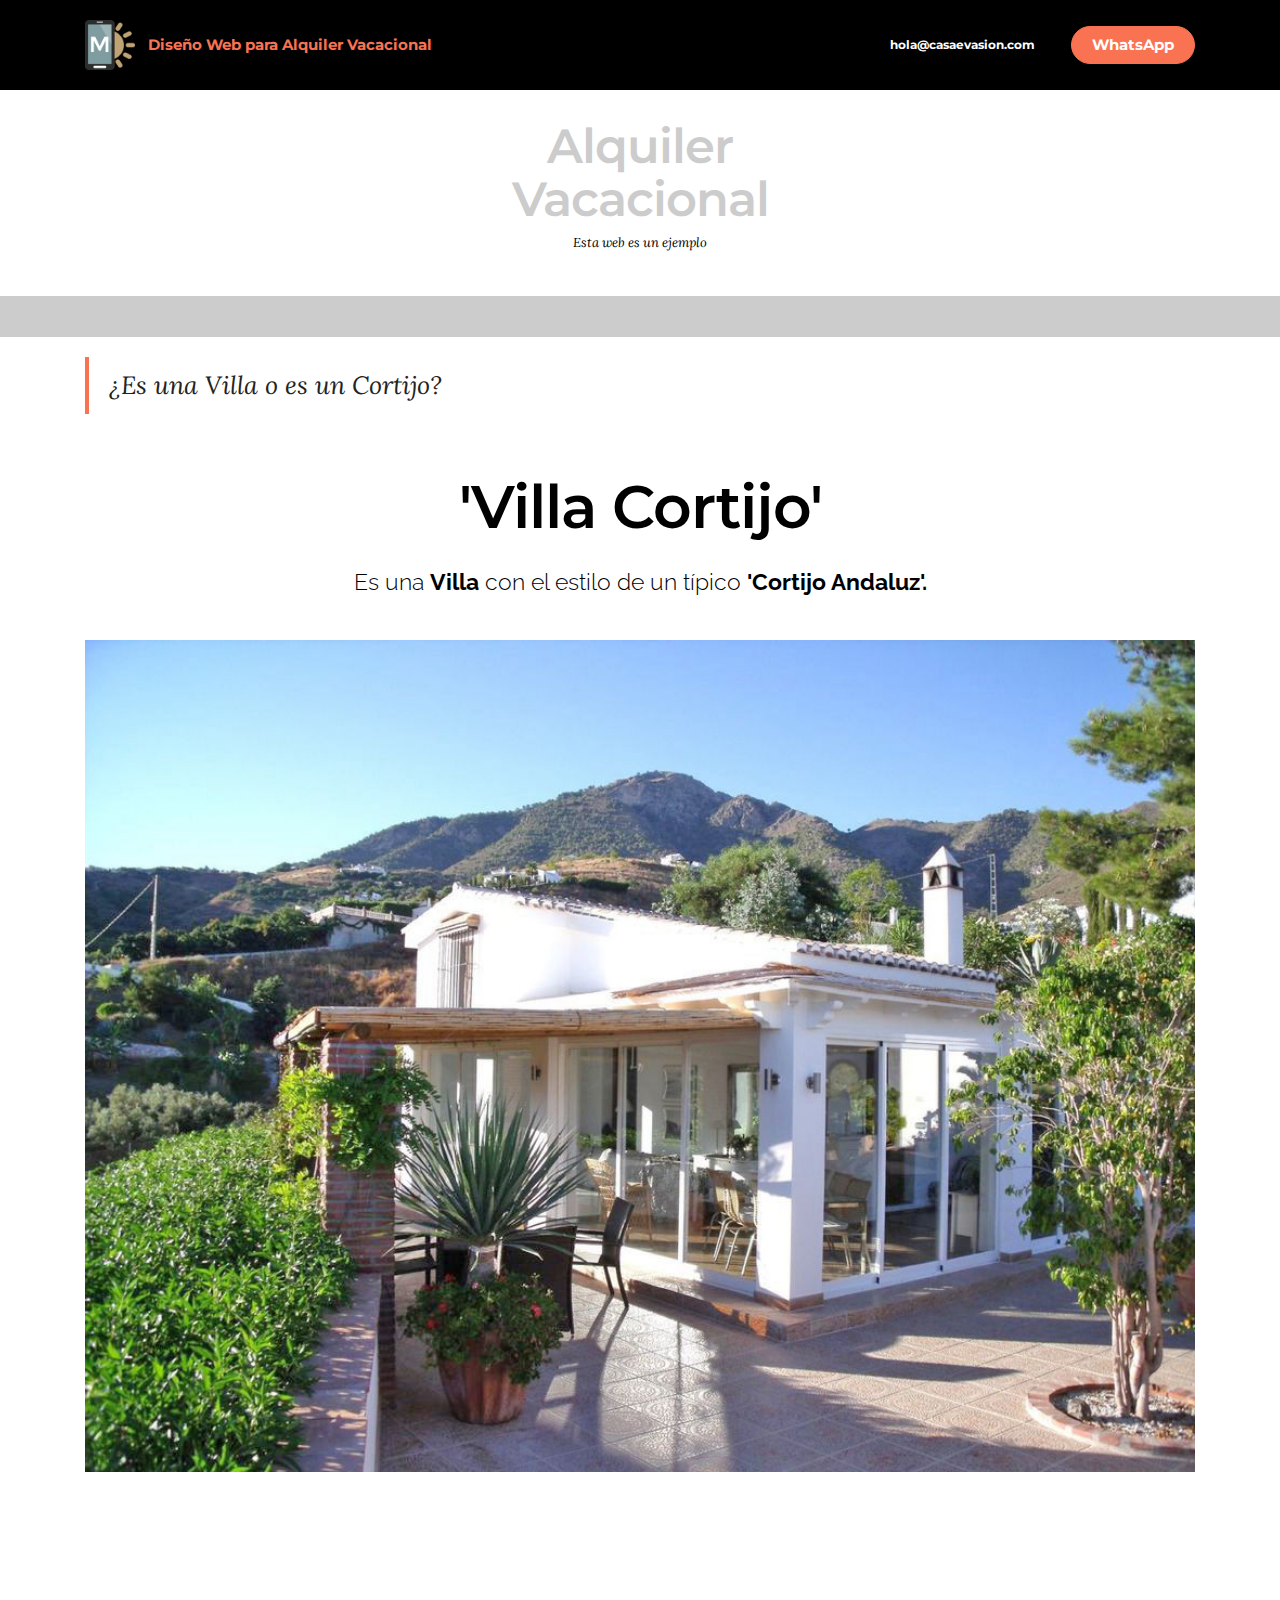
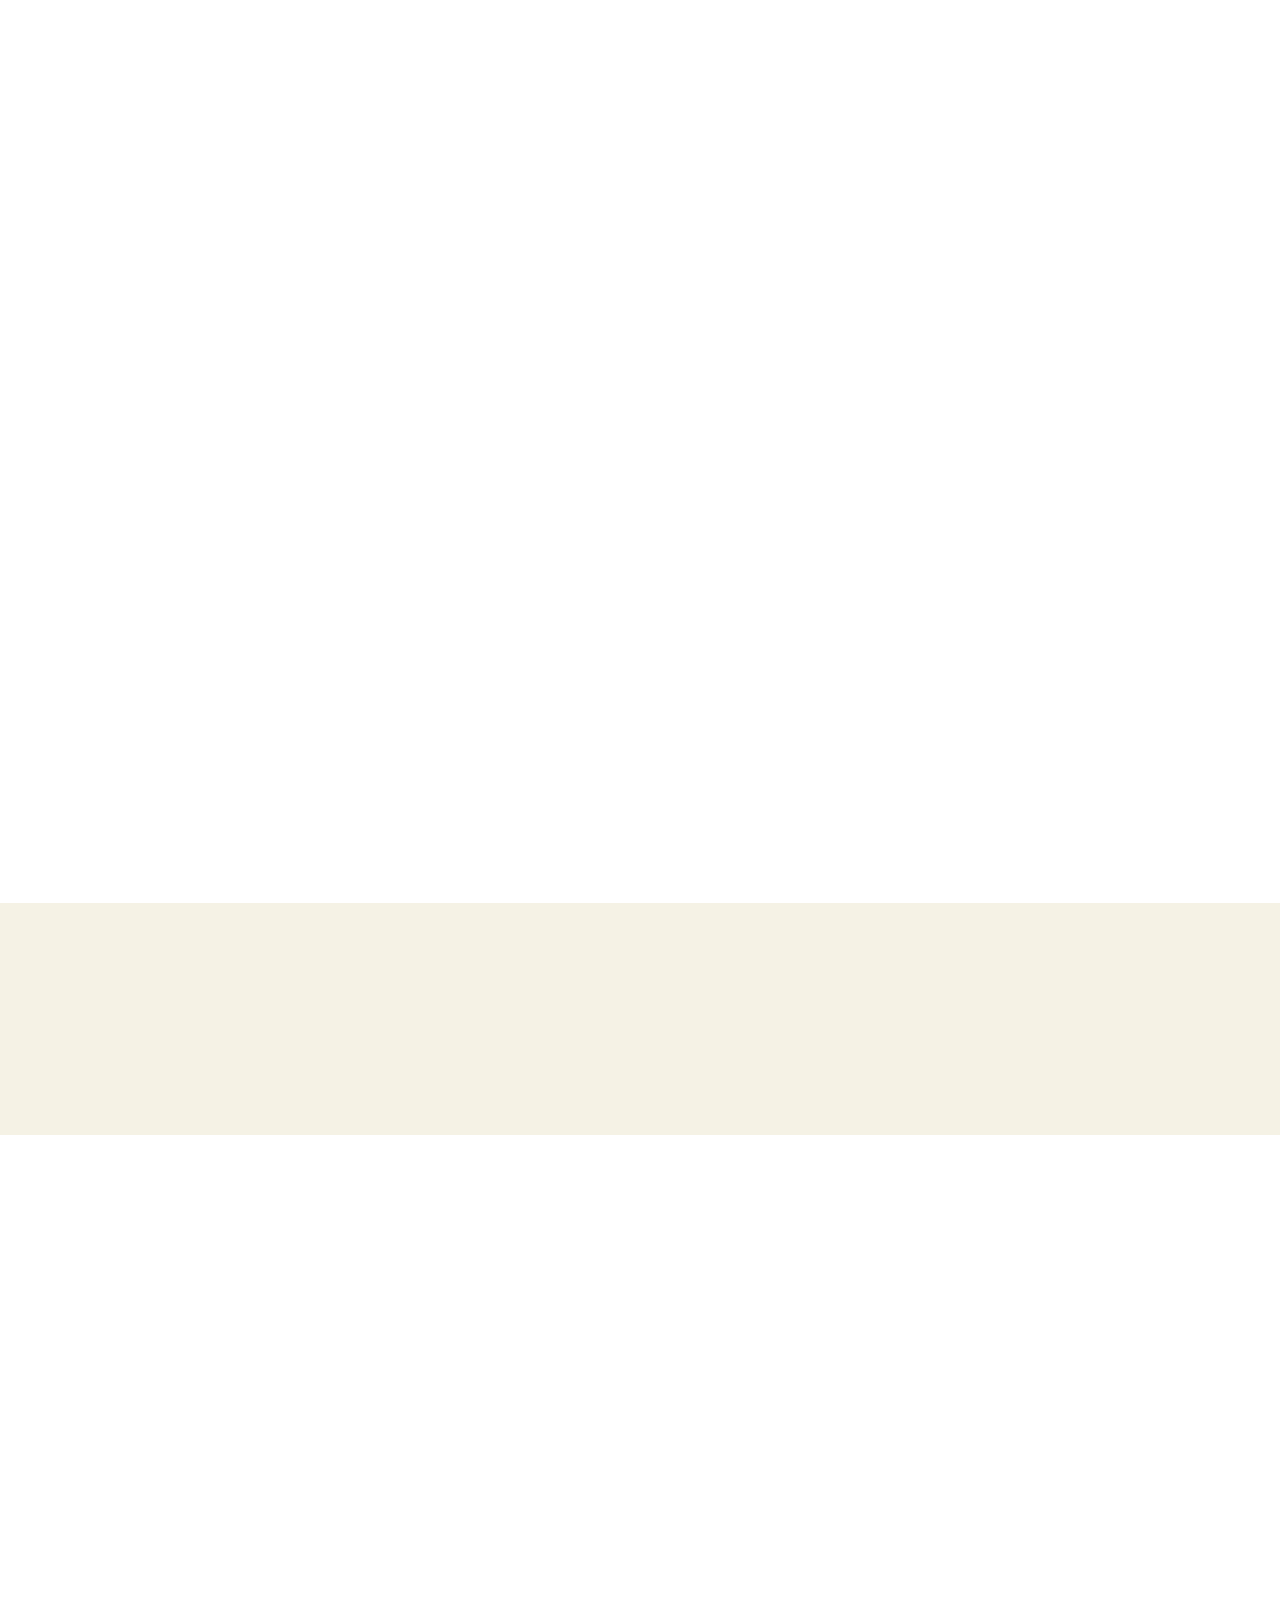
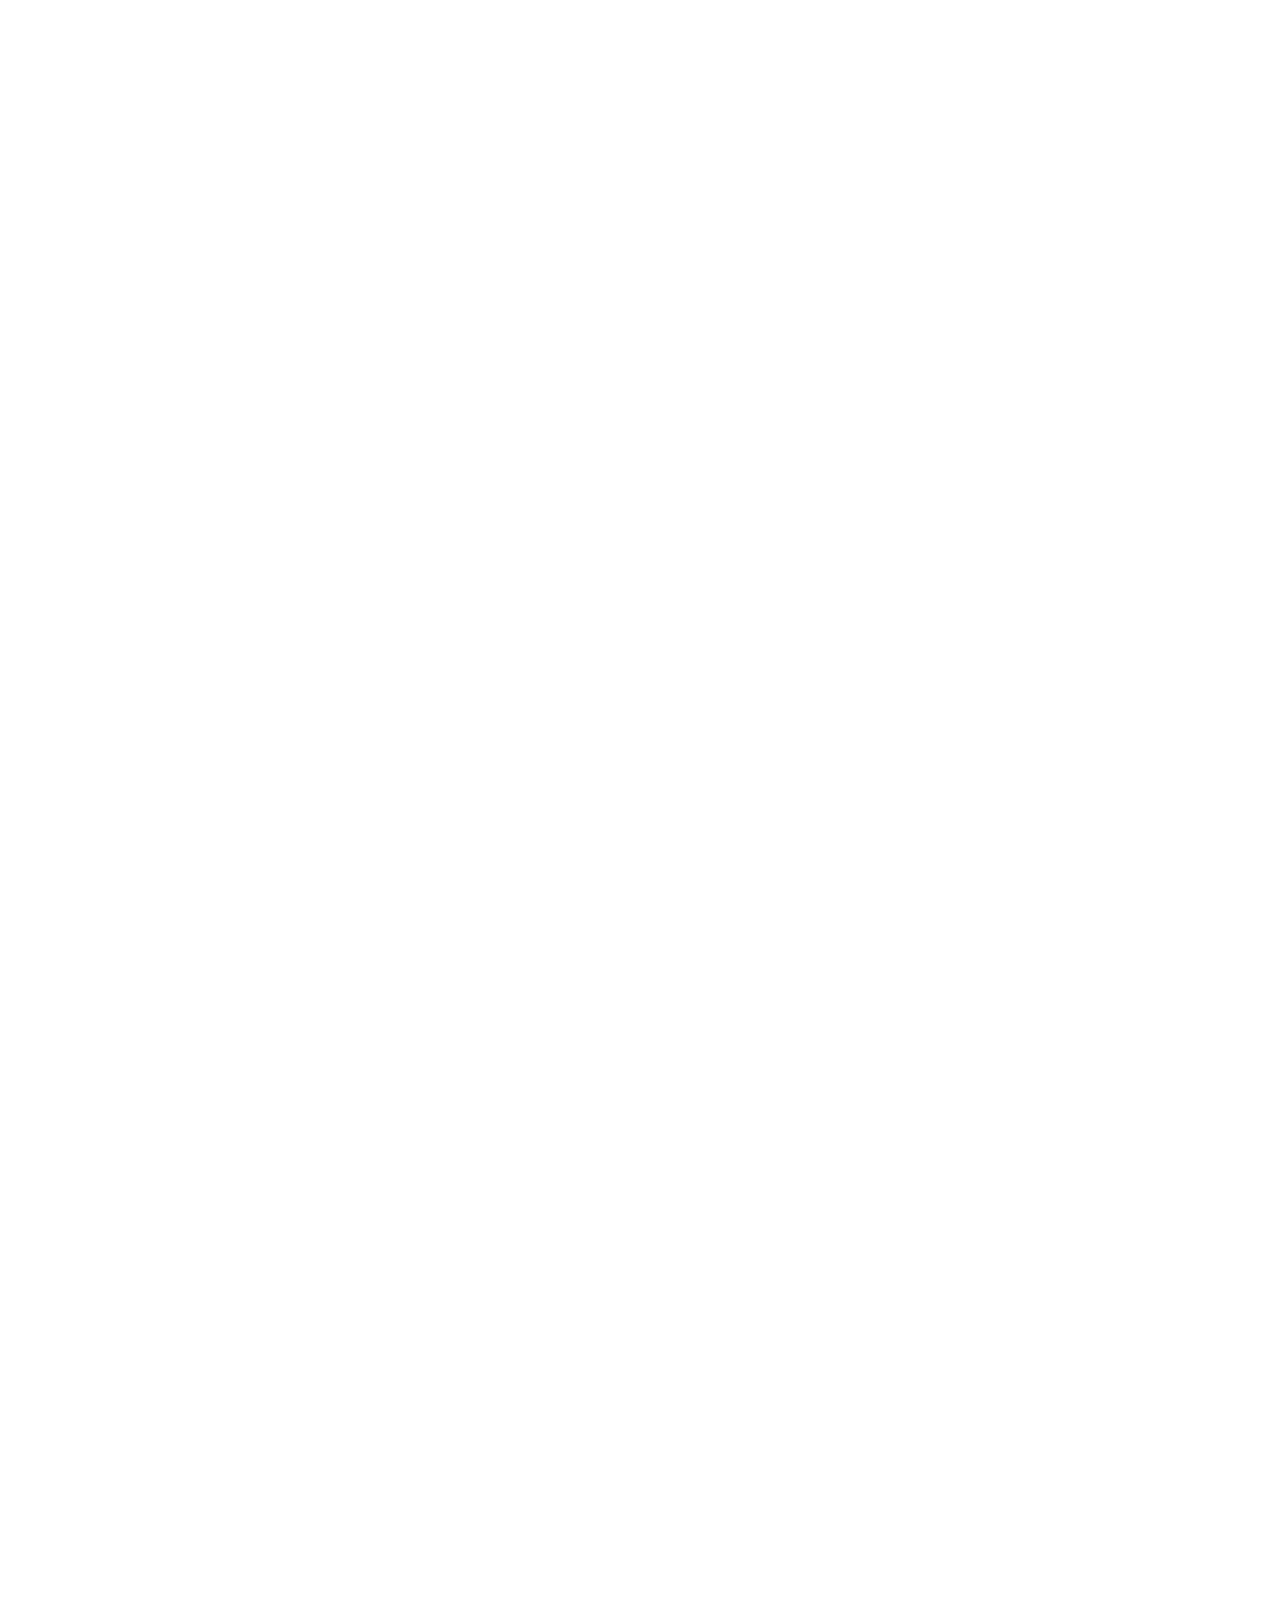
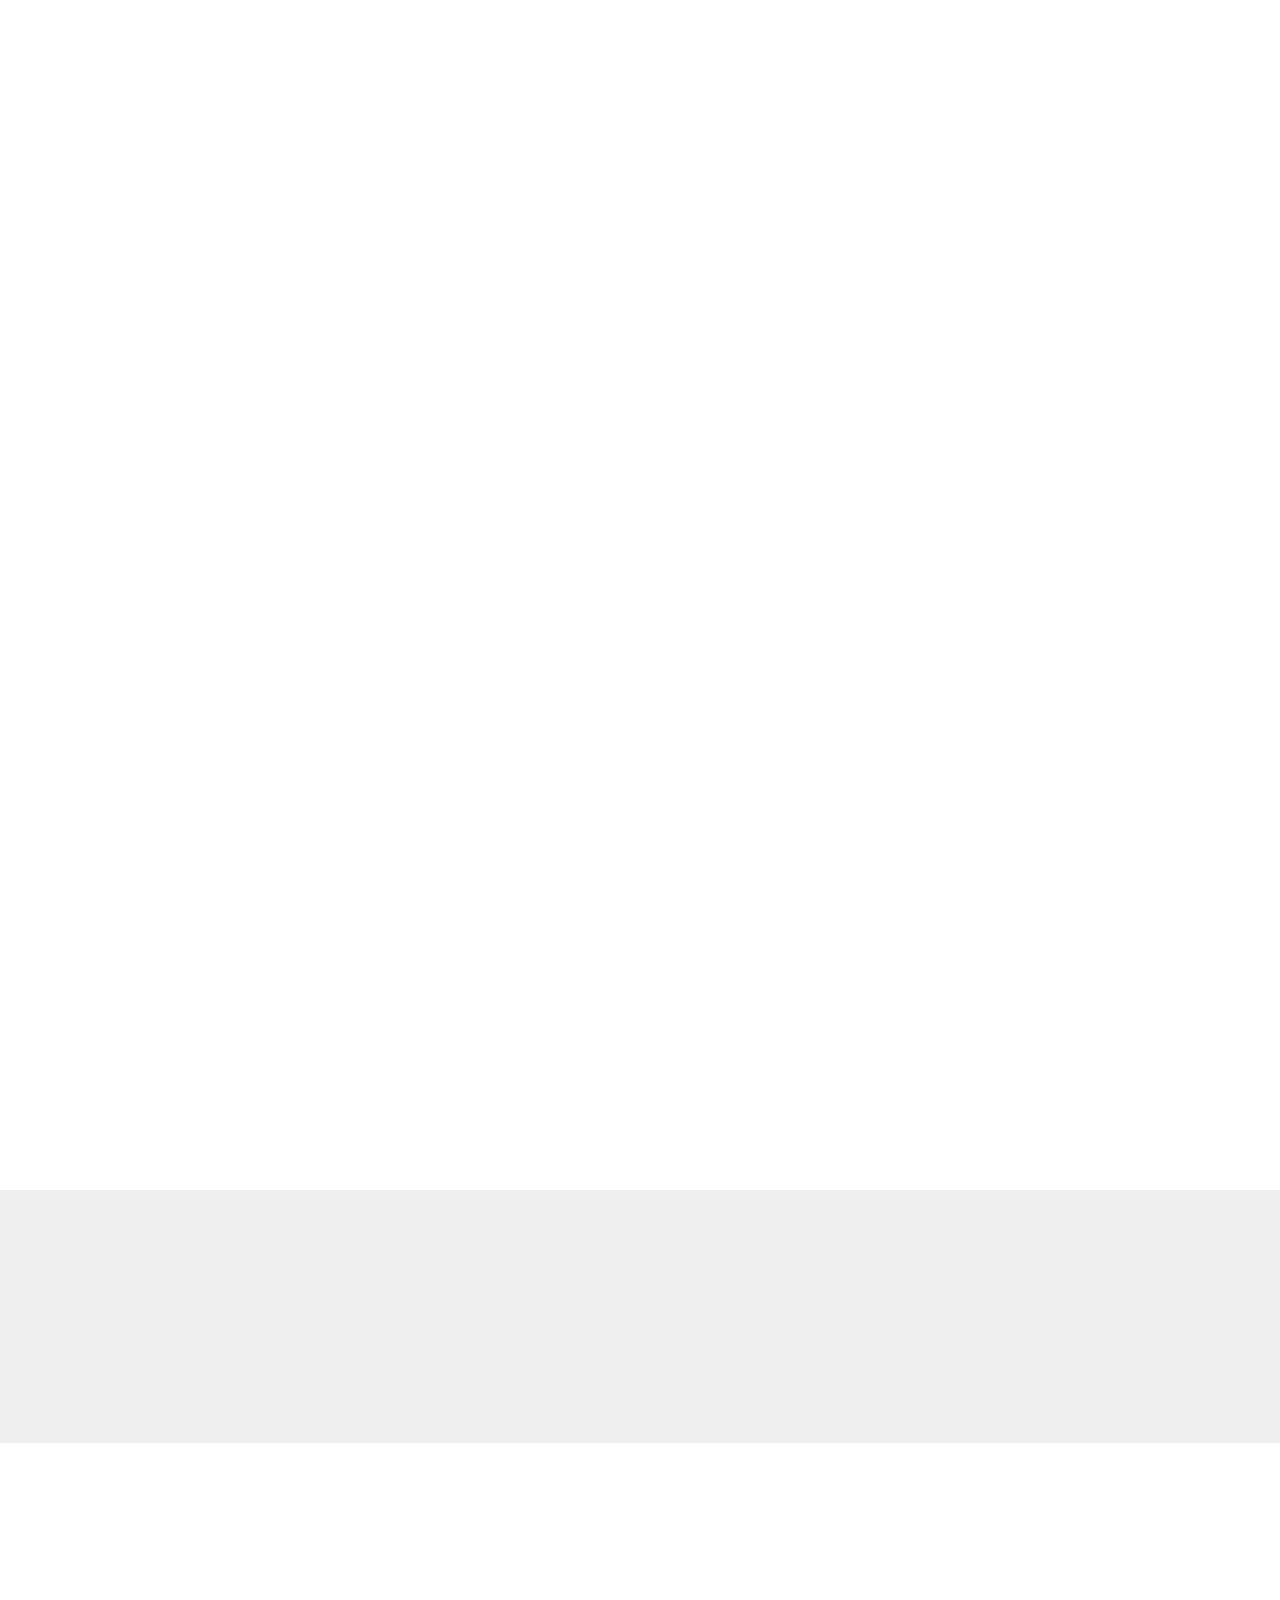
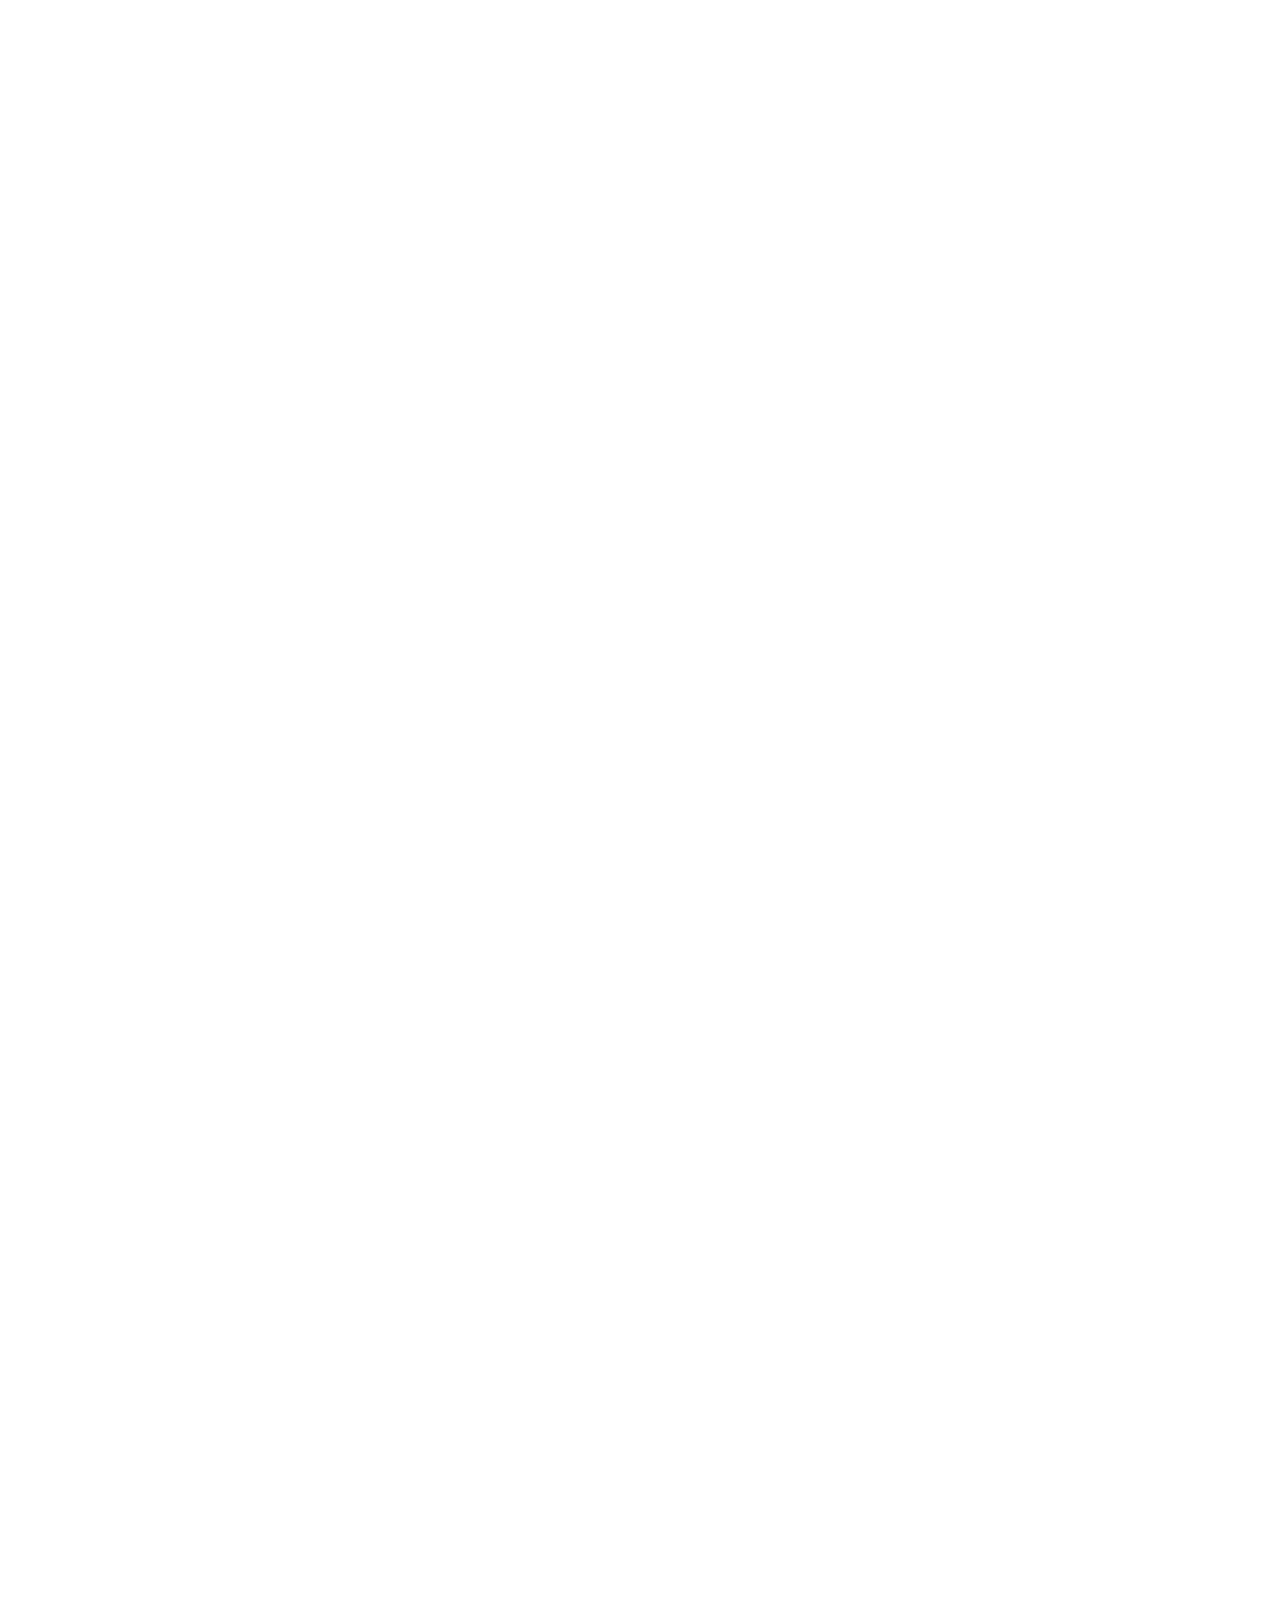
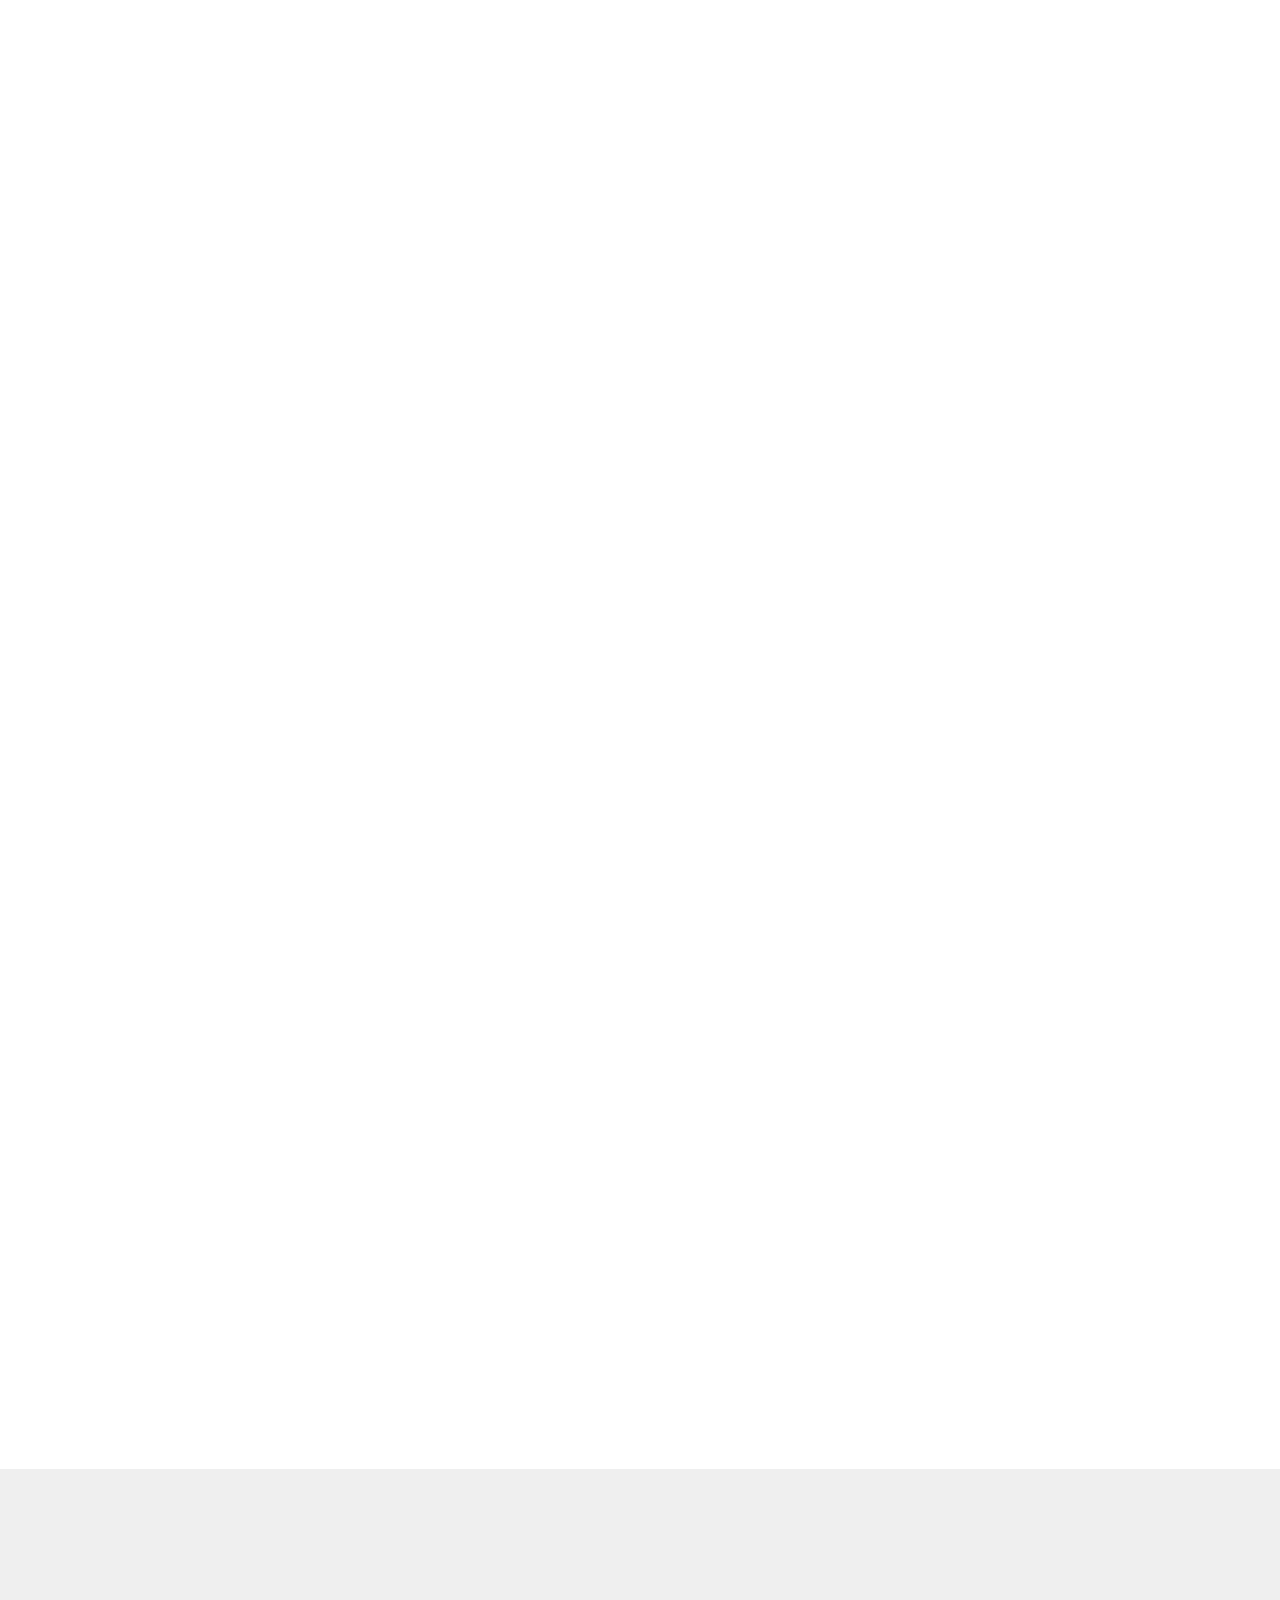
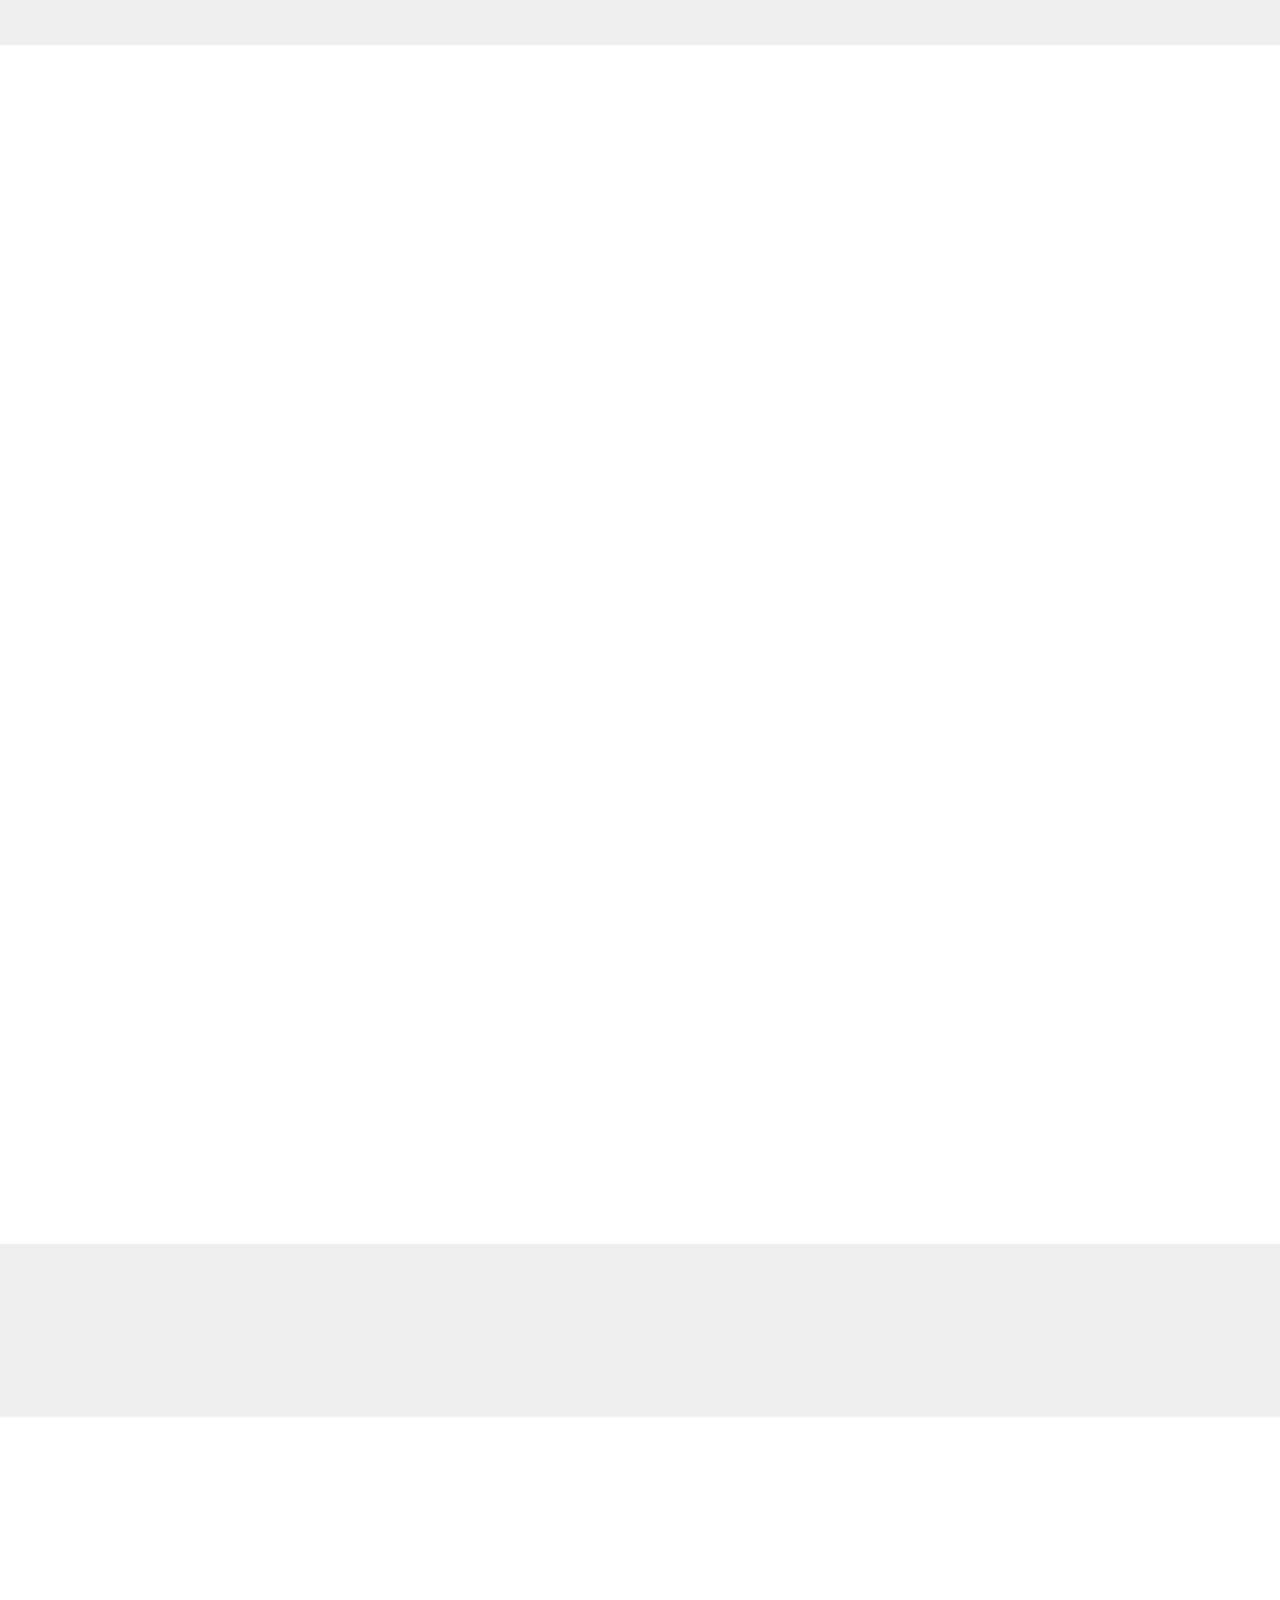
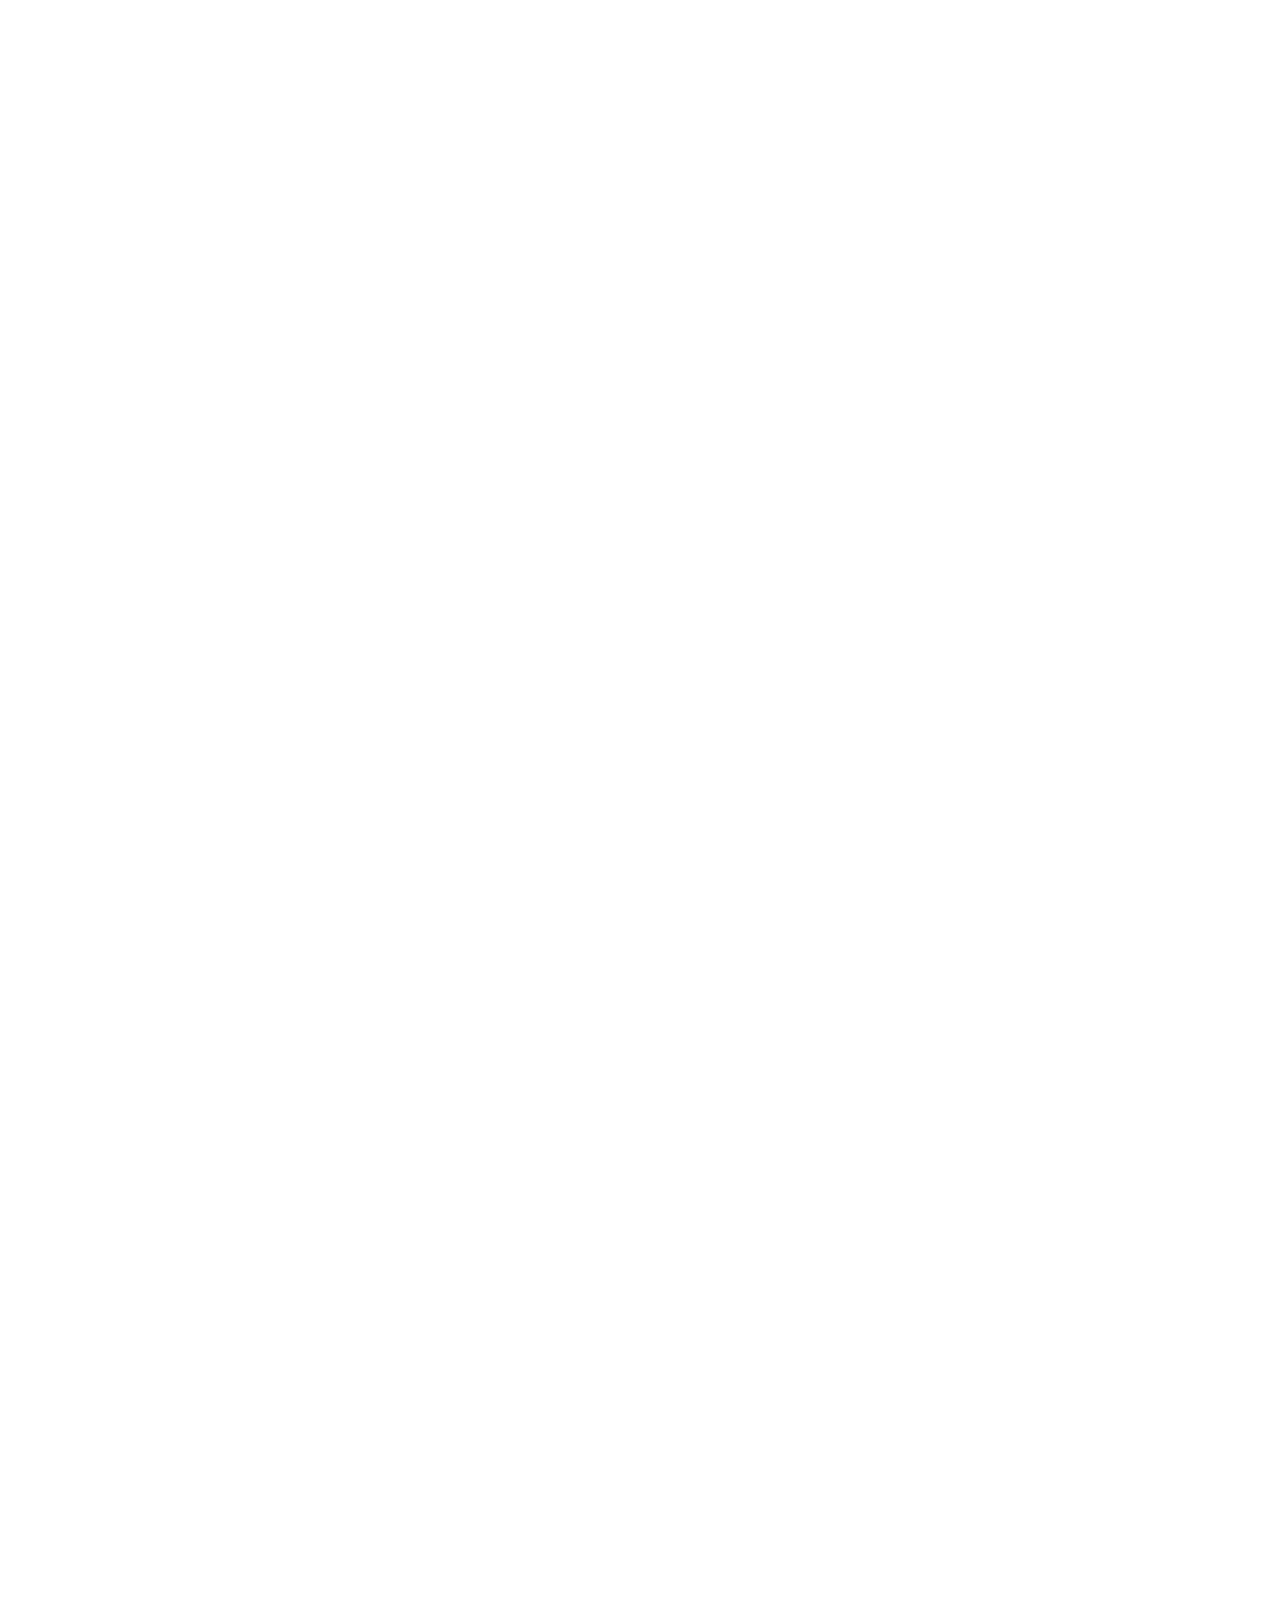
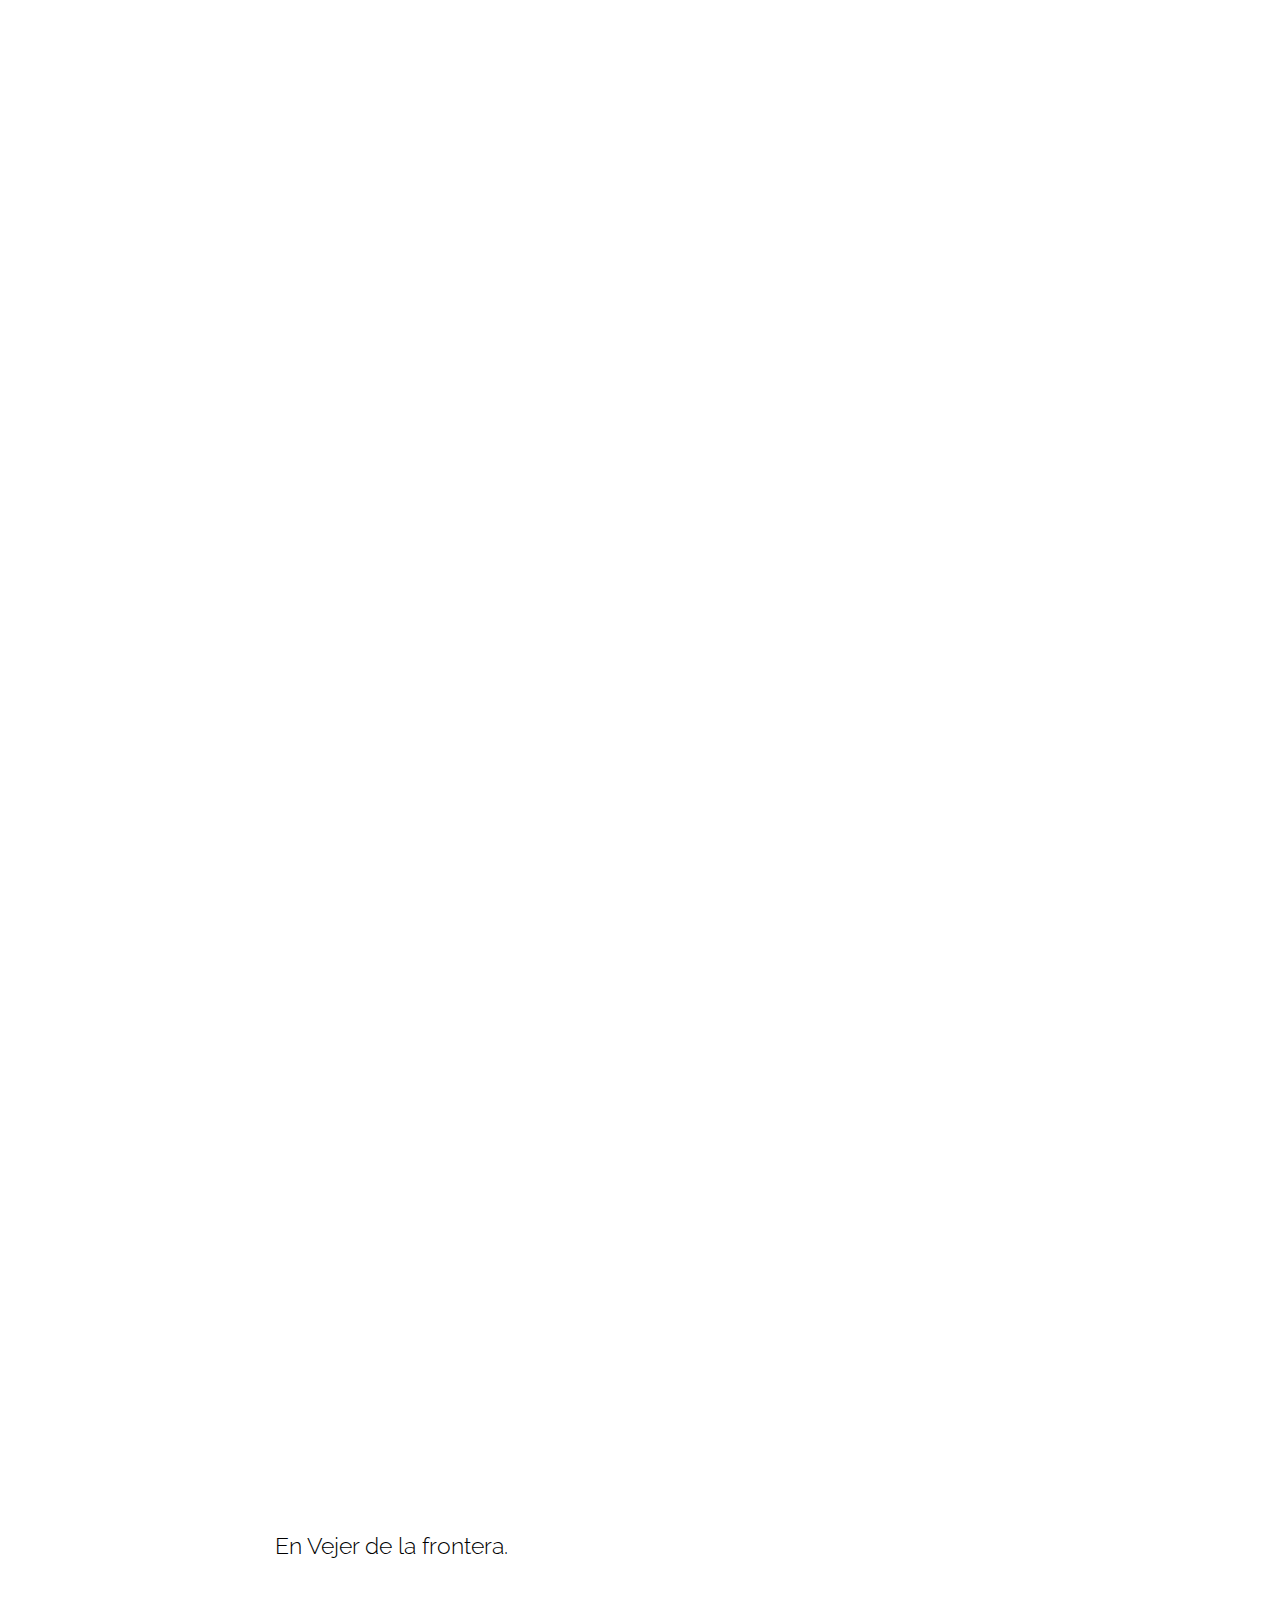
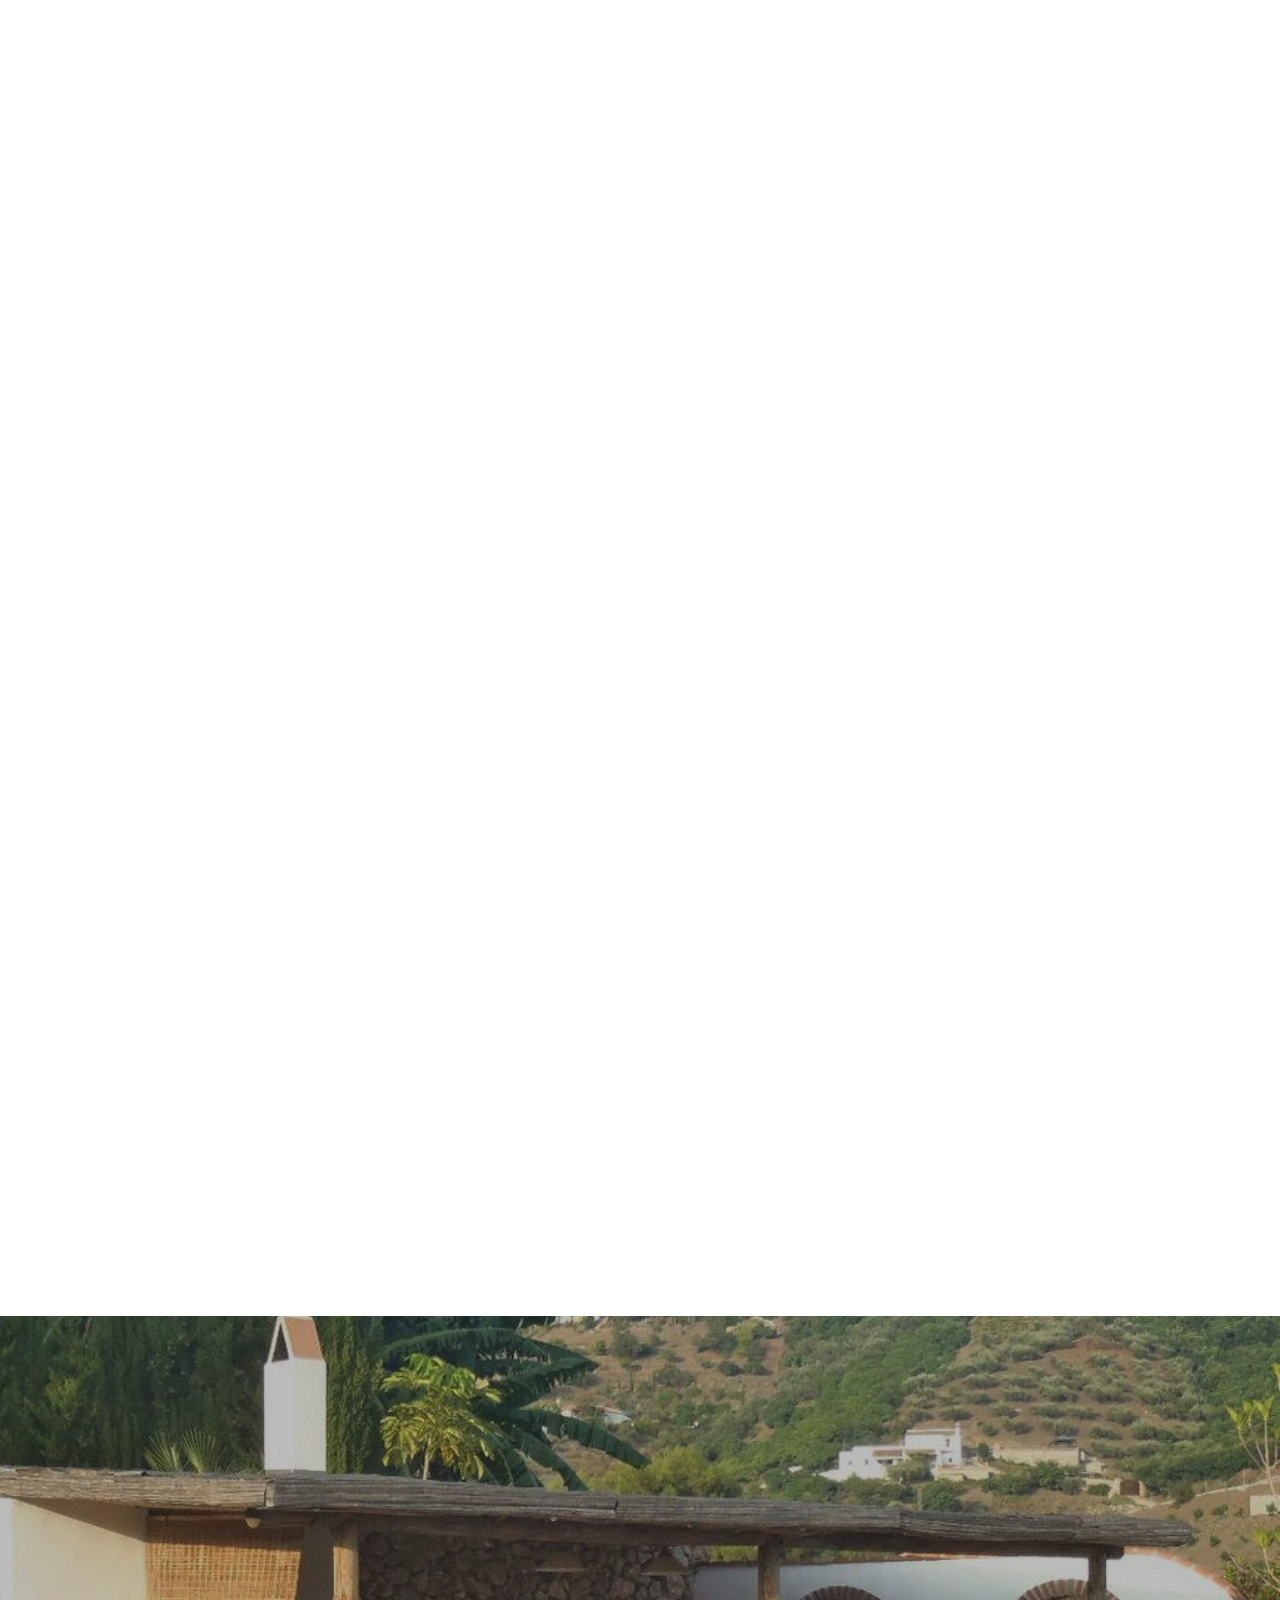
<file: page9.html>
<!DOCTYPE html>
<html  >
<head>
  <!-- Site made with Mobirise Website Builder v4.12.3, https://mobirise.com -->
  <meta charset="UTF-8">
  <meta http-equiv="X-UA-Compatible" content="IE=edge">
  <meta name="generator" content="Mobirise v4.12.3, mobirise.com">
  <meta name="viewport" content="width=device-width, initial-scale=1, minimum-scale=1">
  <link rel="shortcut icon" href="assets/images/logoazul-128x128-1.png" type="image/x-icon">
  <meta name="description" content="Website Builder Description">
  
  
  <title>2- Alquiler</title>
  <link rel="stylesheet" href="assets/et-line-font-plugin/style.css">
  <link rel="stylesheet" href="https://fonts.googleapis.com/css?family=Lora:400,700,400italic,700italic&subset=latin">
  <link rel="stylesheet" href="https://fonts.googleapis.com/css?family=Montserrat:400,700">
  <link rel="stylesheet" href="https://fonts.googleapis.com/css?family=Raleway:100,100i,200,200i,300,300i,400,400i,500,500i,600,600i,700,700i,800,800i,900,900i">
  <link rel="stylesheet" href="assets/web/assets/mobirise-icons/mobirise-icons.css">
  <link rel="stylesheet" href="assets/tether/tether.min.css">
  <link rel="stylesheet" href="assets/bootstrap/css/bootstrap.min.css">
  <link rel="stylesheet" href="assets/web/assets/gdpr-plugin/gdpr-styles.css">
  <link rel="stylesheet" href="assets/animatecss/animate.min.css">
  <link rel="stylesheet" href="assets/dropdown/css/style.css">
  <link rel="stylesheet" href="assets/theme/css/style.css">
  <link rel="preload" as="style" href="assets/mobirise/css/mbr-additional.css"><link rel="stylesheet" href="assets/mobirise/css/mbr-additional.css" type="text/css">
  
  
  
</head>
<body>
  <section id="ext_menu-l3" data-rv-view="820">

    <nav class="navbar navbar-dropdown navbar-fixed-top">
        <div class="container">

            <div class="mbr-table">
                <div class="mbr-table-cell">

                    <div class="navbar-brand">
                        <a href="index.html" class="navbar-logo"><img src="assets/images/logo.png" alt="Mobirise"></a>
                        <a class="navbar-caption text-primary" href="index.html">Diseño Web para Alquiler Vacacional</a>
                    </div>

                </div>
                <div class="mbr-table-cell">

                    <button class="navbar-toggler pull-xs-right hidden-md-up" type="button" data-toggle="collapse" data-target="#exCollapsingNavbar">
                        <div class="hamburger-icon"></div>
                    </button>

                    <ul class="nav-dropdown collapse pull-xs-right nav navbar-nav navbar-toggleable-sm" id="exCollapsingNavbar"><li class="nav-item"><a class="nav-link link" href="mailto:hola@casaevasion.es">hola@casaevasion.com</a></li><li class="nav-item nav-btn"><a class="nav-link btn btn-primary" href="https://api.whatsapp.com/send?phone=(+34)644263289&text=Hola" target="_blank">WhatsApp</a></li></ul>
                    <button hidden="" class="navbar-toggler navbar-close" type="button" data-toggle="collapse" data-target="#exCollapsingNavbar">
                        <div class="close-icon"></div>
                    </button>

                </div>
            </div>

        </div>
    </nav>

</section>

<section class="engine"><a href="https://mobirise.info/r">bootstrap templates</a></section><section class="mbr-section mbr-section__container article mbr-after-navbar" id="header3-nx" data-rv-view="934" style="background-color: rgb(255, 255, 255); padding-top: 120px; padding-bottom: 40px;">
    <div class="container">
        <div class="row">
            <div class="col-xs-12">
                <h3 class="mbr-section-title display-2">Alquiler<br>Vacacional</h3>
                <p class="mbr-section-subtitle">Esta web es un ejemplo<br></p>
            </div>
        </div>
    </div>
</section>

<section class="mbr-section article" id="msg-box3-jz" data-rv-view="710" style="background-color: rgb(204, 204, 204); padding-top: 0px; padding-bottom: 40px;">

    
    <div class="container">
        <div class="row">
            <div class="col-md-8 col-md-offset-2 text-xs-center">
                
                
                
            </div>
        </div>
    </div>

</section>

<section class="mbr-section article mbr-section__container" id="content2-k1" data-rv-view="713" style="background-color: rgb(255, 255, 255); padding-top: 20px; padding-bottom: 20px;">

    <div class="container">
        <div class="row">
            <div class="col-xs-12 lead"><blockquote>¿Es una Villa o es un Cortijo?</blockquote></div>
        </div>
    </div>

</section>

<section class="mbr-section article" id="msg-box8-k0" data-rv-view="715" style="background-color: rgb(255, 255, 255); padding-top: 40px; padding-bottom: 40px;">

    
    <div class="container">
        <div class="row">
            <div class="col-md-8 col-md-offset-2 text-xs-center">
                <h3 class="mbr-section-title display-2">'Villa Cortijo'</h3>
                <div class="lead"><p>Es una <strong>Villa</strong> con el estilo de un típico <strong>'Cortijo Andaluz'.</strong><br></p></div>
                
            </div>
        </div>
    </div>

</section>

<section class="mbr-section mbr-section__container" id="image2-k2" data-rv-view="718" style="background-color: rgb(255, 255, 255); padding-top: 0px; padding-bottom: 20px;">
    <div class="container">
        <div class="row">
            <div class="col-xs-12">
                <figure class="mbr-figure">
                    <div><img src="assets/images/1-1024x768.jpg"></div>

                    

                </figure>
            </div>
        </div>
    </div>
</section>

<section class="mbr-section article" id="msg-box8-lb" data-rv-view="720" style="background-color: rgb(255, 255, 255); padding-top: 40px; padding-bottom: 80px;">

    
    <div class="container">
        <div class="row">
            <div class="col-md-8 col-md-offset-2 text-xs-center">
                <h3 class="mbr-section-title display-2"><span style="font-weight: normal;">-</span> EN VEJER DE LA FRONTERA <span style="font-weight: normal;">-</span></h3>
                <div class="lead"><p>Ubicada junto a <strong>El Parque&nbsp;Nacional de Sierra Almijara</strong>.</p></div>
                
            </div>
        </div>
    </div>

</section>

<section class="mbr-section mbr-section__container" id="image2-lc" data-rv-view="723" style="background-color: rgb(255, 255, 255); padding-top: 0px; padding-bottom: 40px;">
    <div class="container">
        <div class="row">
            <div class="col-xs-12">
                <figure class="mbr-figure">
                    <div><img src="assets/images/16-1023x710.jpg"></div>

                    

                </figure>
            </div>
        </div>
    </div>
</section>

<section class="mbr-section article" id="msg-box3-k3" data-rv-view="725" style="background-color: rgb(245, 242, 229); padding-top: 80px; padding-bottom: 40px;">

    
    <div class="container">
        <div class="row">
            <div class="col-md-8 col-md-offset-2 text-xs-center">
                <h3 class="mbr-section-title display-2">'<span style="font-weight: normal;">Bienvenidos&nbsp;a </span>Villa Cortijo'</h3>
                <div class="lead"><p>La villa se encuentra entre <strong>cítricos, olivos y aguacates.</strong> &nbsp;</p></div>
                
            </div>
        </div>
    </div>

</section>

<section class="mbr-section mbr-section__container" id="image2-k4" data-rv-view="728" style="background-color: rgb(255, 255, 255); padding-top: 80px; padding-bottom: 0px;">
    <div class="container">
        <div class="row">
            <div class="col-xs-12">
                <figure class="mbr-figure">
                    <div><img src="assets/images/3-1024x768.jpg"></div>

                    <figcaption class="mbr-figure-caption mbr-figure-caption-over">
                        <div class="container">La luz es la eterna invitada.</div>
                    </figcaption>

                </figure>
            </div>
        </div>
    </div>
</section>

<section class="mbr-section article" id="msg-box3-k5" data-rv-view="730" style="background-color: rgb(255, 255, 255); padding-top: 120px; padding-bottom: 80px;">

    
    <div class="container">
        <div class="row">
            <div class="col-md-8 col-md-offset-2 text-xs-center">
                <h3 class="mbr-section-title display-2">'<span style="font-weight: normal;">En el buen gusto<br></span>&nbsp;está el lujo'</h3>
                <div class="lead"><p>Espacios traslucidos y relajantes</p></div>
                
            </div>
        </div>
    </div>

</section>

<section class="mbr-section mbr-section__container" id="image2-l4" data-rv-view="733" style="background-color: rgb(255, 255, 255); padding-top: 20px; padding-bottom: 0px;">
    <div class="container">
        <div class="row">
            <div class="col-xs-12">
                <figure class="mbr-figure">
                    <div><img src="assets/images/2-2-1024x768.jpg"></div>

                    <figcaption class="mbr-figure-caption mbr-figure-caption-over">
                        <div class="container">Una auténtica sala de "estar".</div>
                    </figcaption>

                </figure>
            </div>
        </div>
    </div>
</section>

<section class="mbr-section article" id="msg-box3-ld" data-rv-view="735" style="background-color: rgb(255, 255, 255); padding-top: 80px; padding-bottom: 80px;">

    
    <div class="container">
        <div class="row">
            <div class="col-md-8 col-md-offset-2 text-xs-center">
                <h3 class="mbr-section-title display-2"><span style="font-weight: normal;">El confort </span>tiene color</h3>
                <div class="lead"><p>Bienestar, tranquilidad y frescor</p></div>
                
            </div>
        </div>
    </div>

</section>

<section class="mbr-section mbr-section__container" id="image2-l5" data-rv-view="738" style="background-color: rgb(255, 255, 255); padding-top: 20px; padding-bottom: 0px;">
    <div class="container">
        <div class="row">
            <div class="col-xs-12">
                <figure class="mbr-figure">
                    <div><img src="assets/images/2-2-1024x768.jpg"></div>

                    <figcaption class="mbr-figure-caption mbr-figure-caption-over">
                        <div class="container">Una auténtica sala de "estar".</div>
                    </figcaption>

                </figure>
            </div>
        </div>
    </div>
</section>

<section class="mbr-section article" id="msg-box3-k6" data-rv-view="740" style="background-color: rgb(239, 239, 239); padding-top: 120px; padding-bottom: 40px;">

    
    <div class="container">
        <div class="row">
            <div class="col-md-8 col-md-offset-2 text-xs-center">
                <h3 class="mbr-section-title display-2">&gt; La piscina&nbsp;</h3>
                <div class="lead"><p>Para disfrutar del buen tiempo.</p></div>
                
            </div>
        </div>
    </div>

</section>

<section class="mbr-section mbr-section__container" id="image2-k7" data-rv-view="743" style="background-color: rgb(255, 255, 255); padding-top: 0px; padding-bottom: 20px;">
    <div class="container">
        <div class="row">
            <div class="col-xs-12">
                <figure class="mbr-figure">
                    <div><img src="assets/images/20-1024x768.jpg"></div>

                    

                </figure>
            </div>
        </div>
    </div>
</section>

<section class="mbr-section mbr-section__container article" id="header3-k8" data-rv-view="745" style="background-color: rgb(255, 255, 255); padding-top: 80px; padding-bottom: 120px;">
    <div class="container">
        <div class="row">
            <div class="col-xs-12">
                <h3 class="mbr-section-title display-2"><span style="font-weight: normal;">Hoy luce&nbsp;</span>un buen día</h3>
                <p class="mbr-section-subtitle">Ideal para tomar el sol y refrescarse.<br></p>
            </div>
        </div>
    </div>
</section>

<section class="mbr-section mbr-section__container" id="image2-ka" data-rv-view="747" style="background-color: rgb(255, 255, 255); padding-top: 40px; padding-bottom: 40px;">
    <div class="container">
        <div class="row">
            <div class="col-xs-12">
                <figure class="mbr-figure">
                    <div><img src="assets/images/4-1024x768.jpg"></div>

                    

                </figure>
            </div>
        </div>
    </div>
</section>

<section class="mbr-section article" id="msg-box3-kb" data-rv-view="749" style="background-color: rgb(255, 255, 255); padding-top: 40px; padding-bottom: 80px;">

    
    <div class="container">
        <div class="row">
            <div class="col-md-8 col-md-offset-2 text-xs-center">
                <h3 class="mbr-section-title display-2">Un comedor&nbsp;<br><span style="font-weight: normal;">como una terraza<br></span></h3>
                <div class="lead"><p>Para cenar siempre <strong>con buenas vistas</strong></p></div>
                
            </div>
        </div>
    </div>

</section>

<section class="mbr-section mbr-section__container" id="image2-l6" data-rv-view="752" style="background-color: rgb(255, 255, 255); padding-top: 20px; padding-bottom: 40px;">
    <div class="container">
        <div class="row">
            <div class="col-xs-12">
                <figure class="mbr-figure">
                    <div><img src="assets/images/15-1024x768.jpg"></div>

                    

                </figure>
            </div>
        </div>
    </div>
</section>

<section class="mbr-section article" id="msg-box3-kc" data-rv-view="754" style="background-color: rgb(239, 239, 239); padding-top: 40px; padding-bottom: 40px;">

    
    <div class="container">
        <div class="row">
            <div class="col-md-8 col-md-offset-2 text-xs-center">
                <h3 class="mbr-section-title display-2">·&gt; La cocina&nbsp;<br></h3>
                <div class="lead"><p>¿Quién cocina hoy?</p></div>
                
            </div>
        </div>
    </div>

</section>

<section class="mbr-section mbr-section__container" id="image2-kd" data-rv-view="757" style="background-color: rgb(255, 255, 255); padding-top: 60px; padding-bottom: 20px;">
    <div class="container">
        <div class="row">
            <div class="col-xs-12">
                <figure class="mbr-figure">
                    <div><img src="assets/images/6-1024x768.jpg"></div>

                    

                </figure>
            </div>
        </div>
    </div>
</section>

<section class="mbr-section article" id="msg-box3-ke" data-rv-view="759" style="background-color: rgb(255, 255, 255); padding-top: 40px; padding-bottom: 80px;">

    
    <div class="container">
        <div class="row">
            <div class="col-md-8 col-md-offset-2 text-xs-center">
                <h3 class="mbr-section-title display-2">Una cocina<span style="font-weight: normal;"> <br>muy equipada</span></h3>
                <div class="lead"><p>desde donde servir los platos a la mesa</p></div>
                
            </div>
        </div>
    </div>

</section>

<section class="mbr-section article" id="msg-box3-kg" data-rv-view="762" style="background-color: rgb(239, 239, 239); padding-top: 40px; padding-bottom: 40px;">

    
    <div class="container">
        <div class="row">
            <div class="col-md-8 col-md-offset-2 text-xs-center">
                <h3 class="mbr-section-title display-2">·&gt; Los dormitorios<br></h3>
                <div class="lead"><p>¿Alguien quiere descansar?</p></div>
                
            </div>
        </div>
    </div>

</section>

<section class="mbr-section mbr-section__container" id="image2-kh" data-rv-view="765" style="background-color: rgb(255, 255, 255); padding-top: 20px; padding-bottom: 40px;">
    <div class="container">
        <div class="row">
            <div class="col-xs-12">
                <figure class="mbr-figure">
                    <div><img src="assets/images/8-1024x768.jpg"></div>

                    <figcaption class="mbr-figure-caption mbr-figure-caption-over">
                        <div class="container">Uno con una cama doble</div>
                    </figcaption>

                </figure>
            </div>
        </div>
    </div>
</section>

<section class="mbr-section article" id="msg-box3-ki" data-rv-view="767" style="background-color: rgb(255, 255, 255); padding-top: 40px; padding-bottom: 80px;">

    
    <div class="container">
        <div class="row">
            <div class="col-md-8 col-md-offset-2 text-xs-center">
                <h3 class="mbr-section-title display-2"><span style="font-weight: normal;">Dos dormitorios&nbsp;</span><br>muy relajantes</h3>
                <div class="lead"><p>para descansar y dormir placidamente.</p></div>
                
            </div>
        </div>
    </div>

</section>

<section class="mbr-section mbr-section__container" id="image2-lf" data-rv-view="770" style="background-color: rgb(255, 255, 255); padding-top: 20px; padding-bottom: 40px;">
    <div class="container">
        <div class="row">
            <div class="col-xs-12">
                <figure class="mbr-figure">
                    <div><img src="assets/images/11-2-1024x768.jpg"></div>

                    <figcaption class="mbr-figure-caption mbr-figure-caption-over">
                        <div class="container">Uno con dos camas individuales</div>
                    </figcaption>

                </figure>
            </div>
        </div>
    </div>
</section>

<section class="mbr-section mbr-section__container" id="image2-kj" data-rv-view="772" style="background-color: rgb(255, 255, 255); padding-top: 20px; padding-bottom: 40px;">
    <div class="container">
        <div class="row">
            <div class="col-xs-12">
                <figure class="mbr-figure">
                    <div><img src="assets/images/10-1024x768.jpg"></div>

                    

                </figure>
            </div>
        </div>
    </div>
</section>

<section class="mbr-section article" id="msg-box3-km" data-rv-view="774" style="background-color: rgb(255, 255, 255); padding-top: 40px; padding-bottom: 80px;">

    
    <div class="container">
        <div class="row">
            <div class="col-md-8 col-md-offset-2 text-xs-center">
                <h3 class="mbr-section-title display-2"><span style="font-weight: normal;">Un&nbsp;</span>impecable baño</h3>
                <div class="lead"><p>Más luz siempre <strong>es más alegria</strong></p></div>
                
            </div>
        </div>
    </div>

</section>

<section class="mbr-section article" id="msg-box3-li" data-rv-view="777" style="background-color: rgb(255, 255, 255); padding-top: 80px; padding-bottom: 80px;">

    
    <div class="container">
        <div class="row">
            <div class="col-md-8 col-md-offset-2 text-xs-center">
                <h3 class="mbr-section-title display-2"><span style="font-weight: normal;">·&gt; 'Te esperamos</span>' <br></h3>
                <div class="lead">En Vejer de la frontera.</div>
                
            </div>
        </div>
    </div>

</section>

<section class="mbr-section mbr-section__container" id="image2-kl" data-rv-view="780" style="background-color: rgb(255, 255, 255); padding-top: 0px; padding-bottom: 40px;">
    <div class="container">
        <div class="row">
            <div class="col-xs-12">
                <figure class="mbr-figure">
                    <div><img src="assets/images/13-1024x768.jpg"></div>

                    

                </figure>
            </div>
        </div>
    </div>
</section>

<section class="mbr-section mbr-section-nopadding" id="map1-kq" data-rv-view="782">
    <div class="mbr-map"><iframe frameborder="0" style="border:0" src="https://www.google.com/maps/embed/v1/place?key=AIzaSyAEIpgj38KyLFELm2bK9Y7krBkz1K-cMq8&amp;q=place_id:ChIJA-RAEslFDA0RQKSynOKfk8c" allowfullscreen=""></iframe></div>
</section>

<section class="mbr-section article" id="msg-box8-ks" data-rv-view="784" style="background-image: url(assets/images/16-1-1023x710.jpg); padding-top: 200px; padding-bottom: 200px;">

    <div class="mbr-overlay" style="opacity: 0.3; background-color: rgb(34, 34, 34);">
    </div>
    <div class="container">
        <div class="row">
            <div class="col-md-8 col-md-offset-2 text-xs-center">
                <h3 class="mbr-section-title display-2"><span style="font-weight: normal;">Villa Cortijo<br></span></h3>
                <div class="lead"><p>con las cosas de ahora.</p></div>
                
            </div>
        </div>
    </div>

</section>

<section class="mbr-cards mbr-section mbr-section-nopadding" id="features7-kt" data-rv-view="787" style="background-color: rgb(239, 239, 239);">

    

    <div class="mbr-cards-row row">
        <div class="mbr-cards-col col-xs-12 col-lg-3" style="padding-top: 40px; padding-bottom: 40px;">
            <div class="container">
                <div class="card cart-block">
                    <div class="card-img iconbox"><a href="index.html" class="mbri-like mbr-iconfont mbr-iconfont-features7" style="color: rgb(255, 255, 255);"></a></div>
                    <div class="card-block">
                        <h4 class="card-title">Calefacción</h4>
                        
                        
                        
                    </div>
                </div>
            </div>
        </div>
        <div class="mbr-cards-col col-xs-12 col-lg-3" style="padding-top: 40px; padding-bottom: 40px;">
            <div class="container">
                <div class="card cart-block">
                    <div class="card-img iconbox"><a href="index.html" class="mbri-clock mbr-iconfont mbr-iconfont-features7" style="color: rgb(255, 255, 255);"></a></div>
                    <div class="card-block">
                        <h4 class="card-title">Lavadora</h4>
                        
                        
                        
                    </div>
                </div>
          </div>
        </div>
        <div class="mbr-cards-col col-xs-12 col-lg-3" style="padding-top: 40px; padding-bottom: 40px;">
            <div class="container">
                <div class="card cart-block">
                    <div class="card-img iconbox"><a href="index.html" class="mbri-cart-full mbr-iconfont mbr-iconfont-features7" style="color: rgb(255, 255, 255);"></a></div>
                    <div class="card-block">
                        <h4 class="card-title">Frigorífico</h4>
                        
                        
                        
                    </div>
                </div>
            </div>
        </div>
        <div class="mbr-cards-col col-xs-12 col-lg-3" style="padding-top: 40px; padding-bottom: 40px;">
            <div class="container">
                <div class="card cart-block">
                    <div class="card-img iconbox"><a href="index.html" class="mbri-timer mbr-iconfont mbr-iconfont-features7" style="color: rgb(255, 255, 255);"></a></div>
                    <div class="card-block">
                        <h4 class="card-title">Microondas</h4>
                        
                        
                        
                    </div>
                </div>
            </div>
        </div>
        
        
    </div>
</section>

<section class="mbr-cards mbr-section mbr-section-nopadding" id="features7-ku" data-rv-view="790" style="background-color: rgb(239, 239, 239);">

    

    <div class="mbr-cards-row row">
        <div class="mbr-cards-col col-xs-12 col-lg-3" style="padding-top: 80px; padding-bottom: 80px;">
            <div class="container">
                <div class="card cart-block">
                    <div class="card-img iconbox"><a href="index.html" class="mbri-wifi mbr-iconfont mbr-iconfont-features7" style="color: rgb(255, 255, 255);"></a></div>
                    <div class="card-block">
                        <h4 class="card-title">WiFi</h4>
                        
                        
                        
                    </div>
                </div>
            </div>
        </div>
        <div class="mbr-cards-col col-xs-12 col-lg-3" style="padding-top: 80px; padding-bottom: 80px;">
            <div class="container">
                <div class="card cart-block">
                    <div class="card-img iconbox"><a href="index.html" class="mbri-desktop mbr-iconfont mbr-iconfont-features7" style="color: rgb(255, 255, 255);"></a></div>
                    <div class="card-block">
                        <h4 class="card-title">TV 55' plasma</h4>
                        
                        
                        
                    </div>
                </div>
          </div>
        </div>
        <div class="mbr-cards-col col-xs-12 col-lg-3" style="padding-top: 80px; padding-bottom: 80px;">
            <div class="container">
                <div class="card cart-block">
                    <div class="card-img iconbox"><a href="index.html" class="mbri-touch-swipe mbr-iconfont mbr-iconfont-features7" style="color: rgb(255, 255, 255);"></a></div>
                    <div class="card-block">
                        <h4 class="card-title">Aire acondicionado</h4>
                        
                        
                        
                    </div>
                </div>
            </div>
        </div>
        <div class="mbr-cards-col col-xs-12 col-lg-3" style="padding-top: 80px; padding-bottom: 80px;">
            <div class="container">
                <div class="card cart-block">
                    <div class="card-img iconbox"><a href="index.html" class="mbri-login mbr-iconfont mbr-iconfont-features7" style="color: rgb(255, 255, 255);"></a></div>
                    <div class="card-block">
                        <h4 class="card-title">Horno</h4>
                        
                        
                        
                    </div>
                </div>
            </div>
        </div>
        
        
    </div>
</section>

<section class="mbr-section mbr-parallax-background" id="testimonials2-kv" data-rv-view="793" style="background-image: url(assets/images/13-1-1024x768.jpg); padding-top: 80px; padding-bottom: 120px;">

    <div class="mbr-overlay" style="opacity: 0.4; background-color: rgb(255, 255, 255);">
    </div>

        <div class="mbr-section mbr-section__container mbr-section__container--middle">
            <div class="container">
                <div class="row">
                    <div class="col-xs-12 text-xs-center">
                        <h3 class="mbr-section-title display-2">Algunos comentarios</h3>
                        <p class="mbr-section-subtitle">Inspirados en estancias</p>
                    </div>
                </div>
            </div>
        </div>


    <div class="mbr-section mbr-section-nopadding">
        <div class="container">
            <div class="row">

                <div class="col-xs-12">

                    <div class="mbr-testimonial card mbr-testimonial-lg">
                        <div class="card-block"><p>“Un sitio tranquilo, muy acogedor, l<span style="font-size: 1.125rem;">as cenas por las noches en el salón o la terraza son un encanto, el ambiente con una tranquilidad absoluta, en fin, ideal para hacer una escapada.”</span></p></div>
                        <div class="mbr-author card-footer">
                            <div class="mbr-author-img"><img src="assets/images/face3.jpg" class="img-circle"></div>
                            <div class="mbr-author-name">Irene Garcia.</div>
                            
                        </div>
                    </div><div class="mbr-testimonial card mbr-testimonial-lg">
                        <div class="card-block"><p>“El lugar es muy bonito y agradable. <br>Un remanso de paz!. ”</p></div>
                        <div class="mbr-author card-footer">
                            <div class="mbr-author-img"><img src="assets/images/face1.jpg" class="img-circle"></div>
                            <div class="mbr-author-name">Patricia Rivas&nbsp;</div>
                            
                        </div>
                    </div><div class="mbr-testimonial card mbr-testimonial-lg">
                        <div class="card-block"><p>“Muy bonito, con una terraza enorme, <br>las habitaciones muy agradables y las camas muy cómodas, <br>se respira paz y tranquilidad .”</p></div>
                        <div class="mbr-author card-footer">
                            <div class="mbr-author-img"><img src="assets/images/face2.jpg" class="img-circle"></div>
                            <div class="mbr-author-name">Elena Tortosa</div>
                            
                        </div>
                    </div>

                </div>

            </div>

        </div>
    </div>
</section>

<section class="mbr-info mbr-info-extra mbr-section mbr-section-md-padding" id="msg-box1-kw" data-rv-view="802" style="background-color: rgb(242, 242, 242); padding-top: 90px; padding-bottom: 90px;">

    
    <div class="container">
        <div class="row">


            


            <div class="mbr-table-md-up">
                <div class="mbr-table-cell mbr-right-padding-md-up col-md-8 text-xs-center text-md-left">
                    <h2 class="mbr-info-subtitle mbr-section-subtitle">Número de registro: .</h2>
                    <h3 class="mbr-info-title mbr-section-title display-2">CTC-583066524039x</h3>
                </div>

                <div class="mbr-table-cell col-md-4">
                    
                </div>
            </div>


        </div>
    </div>
</section>

<section class="mbr-section article" id="msg-box3-o6" data-rv-view="1675" style="background-color: rgb(242, 242, 242); padding-top: 80px; padding-bottom: 120px;">

    
    <div class="container">
        <div class="row">
            <div class="col-md-8 col-md-offset-2 text-xs-center">
                <h3 class="mbr-section-title display-2"><span style="font-weight: normal;">Haz tu reserva ahora.</span></h3>
                <div class="lead"><p>- Consulta disponibilidad -<br></p></div>
                <div><a class="btn btn-black" href="mailto:hola@casaevasion.es">Email</a>  <a class="btn btn-success" href="https://api.whatsapp.com/send?phone=(+34)644263289&text=Hola" target="_blank">WhatsApp</a></div>
            </div>
        </div>
    </div>

</section>

<section class="mbr-cards mbr-section mbr-section-nopadding" id="features4-kz" data-rv-view="808" style="background-color: rgb(255, 255, 255);">

    

    <div class="mbr-cards-row row">
        <div class="mbr-cards-col col-xs-12 col-lg-3" style="padding-top: 80px; padding-bottom: 80px;">
            <div class="container">
                <div class="card cart-block">
                    <div class="card-img iconbox"><a href="https://mobirise.com" class="etl-icon icon-calendar mbr-iconfont mbr-iconfont-features4" style="color: rgb(0, 0, 0);"></a></div>
                    <div class="card-block">
                        <h4 class="card-title">Estancia mín.<div>7 dias</div></h4>
                        
                        
                        
                    </div>
                </div>
            </div>
        </div>
        <div class="mbr-cards-col col-xs-12 col-lg-3" style="padding-top: 80px; padding-bottom: 80px;">
            <div class="container">
                <div class="card cart-block">
                    <div class="card-img iconbox"><a href="https://mobirise.com" class="mbri-users mbr-iconfont mbr-iconfont-features4" style="color: rgb(0, 0, 0);"></a></div>
                    <div class="card-block">
                        <h4 class="card-title">Capacidad<div>4 personas</div></h4>
                        
                        
                        
                    </div>
                </div>
          </div>
        </div>
        <div class="mbr-cards-col col-xs-12 col-lg-3" style="padding-top: 80px; padding-bottom: 80px;">
            <div class="container">
                <div class="card cart-block">
                    <div class="card-img iconbox"><a href="https://mobirise.com" class="etl-icon icon-cloud mbr-iconfont mbr-iconfont-features4" style="color: rgb(0, 0, 0);"></a></div>
                    <div class="card-block">
                        <h4 class="card-title">Dormitorios<div>2 d</div></h4>
                        
                        
                        
                    </div>
                </div>
            </div>
        </div>
        <div class="mbr-cards-col col-xs-12 col-lg-3" style="padding-top: 80px; padding-bottom: 80px;">
            <div class="container">
                <div class="card cart-block">
                    <div class="card-img iconbox"><a href="https://mobirise.com" class="etl-icon icon-aperture mbr-iconfont mbr-iconfont-features4" style="color: rgb(0, 0, 0);"></a></div>
                    <div class="card-block">
                        <h4 class="card-title">Baños<div>2 b</div></h4>
                        
                        
                        
                    </div>
                </div>
            </div>
        </div>
        
        
    </div>
</section>

<section class="mbr-section article" id="msg-box3-l9" data-rv-view="811" style="background-color: rgb(242, 242, 242); padding-top: 120px; padding-bottom: 120px;">

    
    <div class="container">
        <div class="row">
            <div class="col-md-8 col-md-offset-2 text-xs-center">
                <h3 class="mbr-section-title display-2">NOTA</h3>
                <div class="lead"><p>CUMPLIMOS &nbsp;CON TODAS LAS PRECAUCIONES DE COVID-19</p></div>
                
            </div>
        </div>
    </div>

</section>

<section class="mbr-section mbr-section__container article" id="header3-nw" data-rv-view="932" style="background-color: rgb(255, 255, 255); padding-top: 40px; padding-bottom: 40px;">
    <div class="container">
        <div class="row">
            <div class="col-xs-12">
                <h3 class="mbr-section-title display-2">Alquiler<br>Vacacional</h3>
                <p class="mbr-section-subtitle">Esta web es un ejemplo<br></p>
            </div>
        </div>
    </div>
</section>

<section class="mbr-section mbr-section__container article" id="header3-l1" data-rv-view="816" style="background-color: rgb(239, 239, 239); padding-top: 120px; padding-bottom: 120px;">
    <div class="container">
        <div class="row">
            <div class="col-xs-12">
                <h3 class="mbr-section-title display-2"><a href="index.html">Clic!</a></h3>
                <p class="mbr-section-subtitle"><a href="index.html" class="text-black">QUIERO UNA WEB COMO ESTA</a><br></p>
            </div>
        </div>
    </div>
</section>

<section class="mbr-section mbr-section-md-padding mbr-footer footer1" id="contacts1-l2" data-rv-view="818" style="background-color: rgb(19, 30, 64); padding-top: 90px; padding-bottom: 90px;">
    
    <div class="container">
        <div class="row">
            <div class="mbr-footer-content col-xs-12 col-md-3">
                <div><a href="index.html"><img src="assets/images/logo.png"></a></div>
            </div>
            <div class="mbr-footer-content col-xs-12 col-md-3">
                <p>CASA EVASIÓN<br>Servicios de desarrollo web &amp; neuromarqueting digital inmobiliario.<br></p>
            </div>
            <div class="mbr-footer-content col-xs-12 col-md-3">
                <p>hola@casaevasion.es<br>Telf y WhatsApp:<br>&nbsp;<a href="https://api.whatsapp.com/send?phone=(+34)644263289&text=Hola" target="_blank">(+34) 644 263 289</a><br></p>
            </div>
            <div class="mbr-footer-content col-xs-12 col-md-3">
                <p>-&nbsp;<a class="text-primary" href="legal.html">COOKIES</a><br>-&nbsp;<a class="text-primary" href="https://mobirise.com/mobirise-free-win.zip">AVISO LEGAL</a><br>-<a class="text-primary" href="https://mobirise.com/mobirise-free-mac.zip">&nbsp;PRIVACIDAD</a></p>
            </div>

        </div>
    </div>
</section>


  <script src="assets/web/assets/jquery/jquery.min.js"></script>
  <script src="assets/tether/tether.min.js"></script>
  <script src="assets/bootstrap/js/bootstrap.min.js"></script>
  <script src="assets/viewport-checker/jquery.viewportchecker.js"></script>
  <script src="assets/jarallax/jarallax.js"></script>
  <script src="assets/dropdown/js/script.min.js"></script>
  <script src="assets/touch-swipe/jquery.touch-swipe.min.js"></script>
  <script src="assets/smooth-scroll/smooth-scroll.js"></script>
  <script src="assets/theme/js/script.js"></script>
  
  
  <input name="animation" type="hidden">
  </body>
</html>
</file>
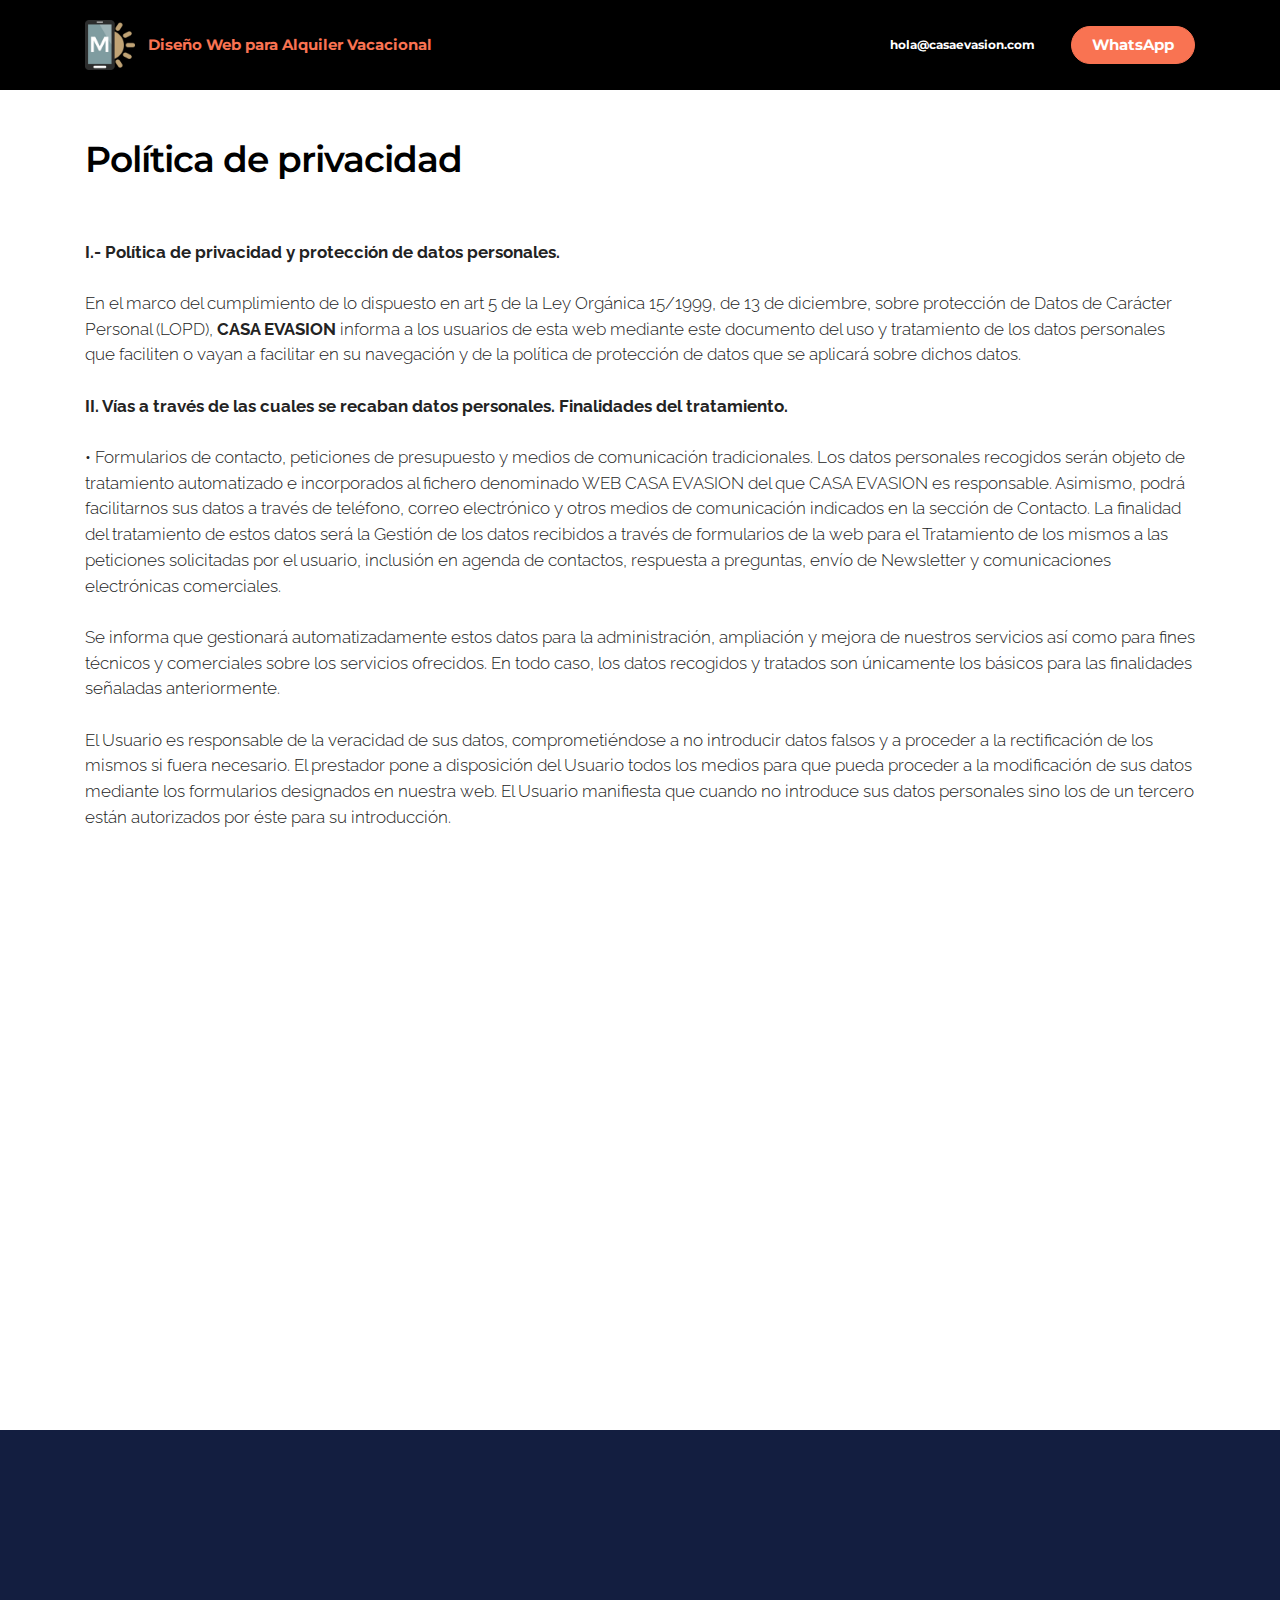
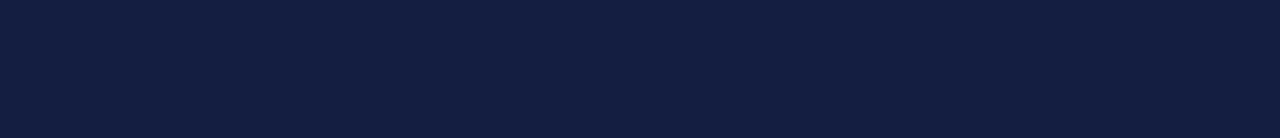
<file: privacy.html>
<!DOCTYPE html>
<html  >
<head>
  <!-- Site made with Mobirise Website Builder v4.12.3, https://mobirise.com -->
  <meta charset="UTF-8">
  <meta http-equiv="X-UA-Compatible" content="IE=edge">
  <meta name="generator" content="Mobirise v4.12.3, mobirise.com">
  <meta name="viewport" content="width=device-width, initial-scale=1, minimum-scale=1">
  <link rel="shortcut icon" href="assets/images/logoazul-128x128-1.png" type="image/x-icon">
  <meta name="description" content="Cookies">
  
  
  <title>Privacy</title>
  <link rel="stylesheet" href="https://fonts.googleapis.com/css?family=Lora:400,700,400italic,700italic&subset=latin">
  <link rel="stylesheet" href="https://fonts.googleapis.com/css?family=Montserrat:400,700">
  <link rel="stylesheet" href="https://fonts.googleapis.com/css?family=Raleway:100,100i,200,200i,300,300i,400,400i,500,500i,600,600i,700,700i,800,800i,900,900i">
  <link rel="stylesheet" href="assets/tether/tether.min.css">
  <link rel="stylesheet" href="assets/bootstrap/css/bootstrap.min.css">
  <link rel="stylesheet" href="assets/web/assets/gdpr-plugin/gdpr-styles.css">
  <link rel="stylesheet" href="assets/animatecss/animate.min.css">
  <link rel="stylesheet" href="assets/dropdown/css/style.css">
  <link rel="stylesheet" href="assets/theme/css/style.css">
  <link rel="preload" as="style" href="assets/mobirise/css/mbr-additional.css"><link rel="stylesheet" href="assets/mobirise/css/mbr-additional.css" type="text/css">
  
  
  
</head>
<body>
  <section id="ext_menu-hl" data-rv-view="203">

    <nav class="navbar navbar-dropdown navbar-fixed-top">
        <div class="container">

            <div class="mbr-table">
                <div class="mbr-table-cell">

                    <div class="navbar-brand">
                        <a href="index.html" class="navbar-logo"><img src="assets/images/logo.png" alt="Mobirise"></a>
                        <a class="navbar-caption text-primary" href="index.html">Diseño Web para Alquiler Vacacional</a>
                    </div>

                </div>
                <div class="mbr-table-cell">

                    <button class="navbar-toggler pull-xs-right hidden-md-up" type="button" data-toggle="collapse" data-target="#exCollapsingNavbar">
                        <div class="hamburger-icon"></div>
                    </button>

                    <ul class="nav-dropdown collapse pull-xs-right nav navbar-nav navbar-toggleable-sm" id="exCollapsingNavbar"><li class="nav-item"><a class="nav-link link" href="mailto:hola@casaevasion.es">hola@casaevasion.com</a></li><li class="nav-item nav-btn"><a class="nav-link btn btn-primary" href="https://api.whatsapp.com/send?phone=(+34)644263289&text=Hola" target="_blank">WhatsApp</a></li></ul>
                    <button hidden="" class="navbar-toggler navbar-close" type="button" data-toggle="collapse" data-target="#exCollapsingNavbar">
                        <div class="close-icon"></div>
                    </button>

                </div>
            </div>

        </div>
    </nav>

</section>

<section class="engine"><a href="https://mobirise.info/p">website templates free download</a></section><section class="mbr-section mbr-section__container article mbr-after-navbar" id="header3-82" data-rv-view="195" style="background-color: rgb(255, 255, 255); padding-top: 140px; padding-bottom: 40px;">
    <div class="container">
        <div class="row">
            <div class="col-xs-12">
                <h3 class="mbr-section-title display-2">Política de privacidad</h3>
                
            </div>
        </div>
    </div>
</section>

<section class="mbr-section article mbr-section__container" id="content1-86" data-rv-view="199" style="background-color: rgb(255, 255, 255); padding-top: 20px; padding-bottom: 60px;">

    <div class="container">
        <div class="row">
            <div class="col-xs-12 lead"><p><span style="font-size: 1.07rem;"><strong>I.- Política de privacidad y protección de datos personales.</strong></span><br></p><p><br></p><p>En el marco del cumplimiento de lo dispuesto en art 5 de la Ley Orgánica 15/1999, de 13 de diciembre, sobre protección de Datos de Carácter Personal (LOPD), <strong>CASA EVASION</strong> informa a los usuarios de esta web mediante este documento del uso y tratamiento de los datos personales que faciliten o vayan a facilitar en su navegación y de la política de protección de datos que se aplicará sobre dichos datos.</p><p><br></p><p><strong>II. Vías a través de las cuales se recaban datos personales. Finalidades del tratamiento.</strong></p><p><br></p><p>• Formularios de contacto, peticiones de presupuesto y medios de comunicación tradicionales. Los datos personales recogidos serán objeto de tratamiento automatizado e incorporados al fichero denominado WEB CASA EVASION del que CASA EVASION es responsable. Asimismo, podrá facilitarnos sus datos a través de teléfono, correo electrónico y otros medios de comunicación indicados en la sección de Contacto. La finalidad del tratamiento de estos datos será la Gestión de los datos recibidos a través de formularios de la web para el Tratamiento de los mismos a las peticiones solicitadas por el usuario, inclusión en agenda de contactos, respuesta a preguntas, envío de Newsletter y comunicaciones electrónicas comerciales.</p><p><br></p><p>Se informa que gestionará automatizadamente estos datos para la administración, ampliación y mejora de nuestros servicios así como para fines técnicos y comerciales sobre los servicios ofrecidos. En todo caso, los datos recogidos y tratados son únicamente los básicos para las finalidades señaladas anteriormente.</p><p><br></p><p>El Usuario es responsable de la veracidad de sus datos, comprometiéndose a no introducir datos falsos y a proceder a la rectificación de los mismos si fuera necesario. El prestador pone a disposición del Usuario todos los medios para que pueda proceder a la modificación de sus datos mediante los formularios designados en nuestra web. El Usuario manifiesta que cuando no introduce sus datos personales sino los de un tercero están autorizados por éste para su introducción.</p><p><br></p><p>El PRESTADOR quedará exonerado de responsabilidad en el caso de que la solicitud de muestra o corrección de datos se realice desde la dirección de correo electrónico que usted nos ha aportado a través de cualquiera de los formularios de la web, pues en ese caso presumirá que es el usuario quién la realiza. Los campos en los que figure un asterisco (*) son aquellos que requieren una respuesta obligatoria. De no ser cubiertos la consecuencia consiste en la imposibilidad de enviar la solicitud de información.</p><p><br></p><p><strong>III. Ejercicio de Derechos de Protección de Datos (ARCO)</strong></p><p><br></p><p>El usuario tiene derecho a solicitar y obtener gratuitamente información sobre sus datos de carácter personal sometidos a tratamiento, de su origen (que en nuestro caso serán siempre los formularios situados en la web) y de las comunicaciones que puedan afectar a los mismos. Los usuarios pueden dirigir una comunicación por escrito al domicilio social de Restaurante El Trillo o a la dirección de correo electrónico info@rutadelmulhacen.coml.com, incluyendo en ambos casos fotocopia de su DNI u otro documento identificativo similar, para solicitar el ejercicio de los derechos de acceso, rectificación, cancelación y oposición.</p><p><br></p><p><strong>IV. Consentimiento y revocación del usuario con fines informativos</strong></p><p><br></p><p>A través de la casilla de marcación El usuario acepta nuestra política de privacidad y obtenemos su consentimiento para el envío de comunicaciones informativas sobre nuestros servicios y actividades así como para la contestación a las consultas formuladas por el usuario. Así mismo podrá en cualquier momento revocar el consentimiento prestado para fines de promoción y publicidad de nuestros servicios, boletines de noticias y el envío de comunicaciones comerciales electrónicas, dirigiendo un mail a la dirección hola@casaevasion.com con el asunto BAJA LOPD, o dirigiéndose a nuestro domicilio en los términos definidos por nuestra empresa.</p></div>
        </div>
    </div>

</section>

<section class="mbr-section mbr-section-md-padding mbr-footer footer1" id="contacts1-hj" data-rv-view="201" style="background-color: rgb(19, 30, 64); padding-top: 90px; padding-bottom: 90px;">
    
    <div class="container">
        <div class="row">
            <div class="mbr-footer-content col-xs-12 col-md-3">
                <div><a href="index.html"><img src="assets/images/logo.png"></a></div>
            </div>
            <div class="mbr-footer-content col-xs-12 col-md-3">
                <p>CASA EVASIÓN<br>Servicios de desarrollo web &amp; neuromarqueting digital inmobiliario.<br></p>
            </div>
            <div class="mbr-footer-content col-xs-12 col-md-3">
                <p>hola@casaevasion.es<br>Telf y WhatsApp:<br>&nbsp;<a href="https://api.whatsapp.com/send?phone=(+34)644263289&text=Hola" target="_blank">(+34) 644 263 289</a><br></p>
            </div>
            <div class="mbr-footer-content col-xs-12 col-md-3">
                <p>-&nbsp;<a class="text-primary" href="legal.html">COOKIES</a><br>-&nbsp;<a class="text-primary" href="https://mobirise.com/mobirise-free-win.zip">AVISO LEGAL</a><br>-<a class="text-primary" href="https://mobirise.com/mobirise-free-mac.zip">&nbsp;PRIVACIDAD</a></p>
            </div>

        </div>
    </div>
</section>


  <script src="assets/web/assets/jquery/jquery.min.js"></script>
  <script src="assets/tether/tether.min.js"></script>
  <script src="assets/bootstrap/js/bootstrap.min.js"></script>
  <script src="assets/smooth-scroll/smooth-scroll.js"></script>
  <script src="assets/viewport-checker/jquery.viewportchecker.js"></script>
  <script src="assets/dropdown/js/script.min.js"></script>
  <script src="assets/touch-swipe/jquery.touch-swipe.min.js"></script>
  <script src="assets/theme/js/script.js"></script>
  
  
  <input name="animation" type="hidden">
  </body>
</html>
</file>
<file: assets/et-line-font-plugin/style.css>
@font-face {
	font-family: 'et-line';
	src:url('fonts/et-line.eot');
	src:url('fonts/et-line.eot?#iefix') format('embedded-opentype'),
		url('fonts/et-line.woff') format('woff'),
		url('fonts/et-line.ttf') format('truetype'),
		url('fonts/et-line.svg#et-line') format('svg');
	font-weight: normal;
	font-style: normal;
}

/* Use the following CSS code if you want to use data attributes for inserting your icons */
.etl-icon, [data-icon]:before {
	font-family: 'et-line';
	content: attr(data-icon);
	speak: none;
	font-weight: normal;
	font-variant: normal;
	text-transform: none;
	line-height: 1;
	-webkit-font-smoothing: antialiased;
	-moz-osx-font-smoothing: grayscale;
	display:inline-block;
}

/* Use the following CSS code if you want to have a class per icon */
/*
Instead of a list of all class selectors,
you can use the generic selector below, but it's slower:
[class*="icon-"] {
*/
.icon-mobile, .icon-laptop, .icon-desktop, .icon-tablet, .icon-phone, .icon-document, .icon-documents, .icon-search, .icon-clipboard, .icon-newspaper, .icon-notebook, .icon-book-open, .icon-browser, .icon-calendar, .icon-presentation, .icon-picture, .icon-pictures, .icon-video, .icon-camera, .icon-printer, .icon-toolbox, .icon-briefcase, .icon-wallet, .icon-gift, .icon-bargraph, .icon-grid, .icon-expand, .icon-focus, .icon-edit, .icon-adjustments, .icon-ribbon, .icon-hourglass, .icon-lock, .icon-megaphone, .icon-shield, .icon-trophy, .icon-flag, .icon-map, .icon-puzzle, .icon-basket, .icon-envelope, .icon-streetsign, .icon-telescope, .icon-gears, .icon-key, .icon-paperclip, .icon-attachment, .icon-pricetags, .icon-lightbulb, .icon-layers, .icon-pencil, .icon-tools, .icon-tools-2, .icon-scissors, .icon-paintbrush, .icon-magnifying-glass, .icon-circle-compass, .icon-linegraph, .icon-mic, .icon-strategy, .icon-beaker, .icon-caution, .icon-recycle, .icon-anchor, .icon-profile-male, .icon-profile-female, .icon-bike, .icon-wine, .icon-hotairballoon, .icon-globe, .icon-genius, .icon-map-pin, .icon-dial, .icon-chat, .icon-heart, .icon-cloud, .icon-upload, .icon-download, .icon-target, .icon-hazardous, .icon-piechart, .icon-speedometer, .icon-global, .icon-compass, .icon-lifesaver, .icon-clock, .icon-aperture, .icon-quote, .icon-scope, .icon-alarmclock, .icon-refresh, .icon-happy, .icon-sad, .icon-facebook, .icon-twitter, .icon-googleplus, .icon-rss, .icon-tumblr, .icon-linkedin, .icon-dribbble {
	font-family: 'et-line';
	speak: none;
	font-style: normal;
	font-weight: normal;
	font-variant: normal;
	text-transform: none;
	line-height: 1;
	-webkit-font-smoothing: antialiased;
	-moz-osx-font-smoothing: grayscale;
	display:inline-block;
}
.icon-mobile:before {
	content: "\e000";
}
.icon-laptop:before {
	content: "\e001";
}
.icon-desktop:before {
	content: "\e002";
}
.icon-tablet:before {
	content: "\e003";
}
.icon-phone:before {
	content: "\e004";
}
.icon-document:before {
	content: "\e005";
}
.icon-documents:before {
	content: "\e006";
}
.icon-search:before {
	content: "\e007";
}
.icon-clipboard:before {
	content: "\e008";
}
.icon-newspaper:before {
	content: "\e009";
}
.icon-notebook:before {
	content: "\e00a";
}
.icon-book-open:before {
	content: "\e00b";
}
.icon-browser:before {
	content: "\e00c";
}
.icon-calendar:before {
	content: "\e00d";
}
.icon-presentation:before {
	content: "\e00e";
}
.icon-picture:before {
	content: "\e00f";
}
.icon-pictures:before {
	content: "\e010";
}
.icon-video:before {
	content: "\e011";
}
.icon-camera:before {
	content: "\e012";
}
.icon-printer:before {
	content: "\e013";
}
.icon-toolbox:before {
	content: "\e014";
}
.icon-briefcase:before {
	content: "\e015";
}
.icon-wallet:before {
	content: "\e016";
}
.icon-gift:before {
	content: "\e017";
}
.icon-bargraph:before {
	content: "\e018";
}
.icon-grid:before {
	content: "\e019";
}
.icon-expand:before {
	content: "\e01a";
}
.icon-focus:before {
	content: "\e01b";
}
.icon-edit:before {
	content: "\e01c";
}
.icon-adjustments:before {
	content: "\e01d";
}
.icon-ribbon:before {
	content: "\e01e";
}
.icon-hourglass:before {
	content: "\e01f";
}
.icon-lock:before {
	content: "\e020";
}
.icon-megaphone:before {
	content: "\e021";
}
.icon-shield:before {
	content: "\e022";
}
.icon-trophy:before {
	content: "\e023";
}
.icon-flag:before {
	content: "\e024";
}
.icon-map:before {
	content: "\e025";
}
.icon-puzzle:before {
	content: "\e026";
}
.icon-basket:before {
	content: "\e027";
}
.icon-envelope:before {
	content: "\e028";
}
.icon-streetsign:before {
	content: "\e029";
}
.icon-telescope:before {
	content: "\e02a";
}
.icon-gears:before {
	content: "\e02b";
}
.icon-key:before {
	content: "\e02c";
}
.icon-paperclip:before {
	content: "\e02d";
}
.icon-attachment:before {
	content: "\e02e";
}
.icon-pricetags:before {
	content: "\e02f";
}
.icon-lightbulb:before {
	content: "\e030";
}
.icon-layers:before {
	content: "\e031";
}
.icon-pencil:before {
	content: "\e032";
}
.icon-tools:before {
	content: "\e033";
}
.icon-tools-2:before {
	content: "\e034";
}
.icon-scissors:before {
	content: "\e035";
}
.icon-paintbrush:before {
	content: "\e036";
}
.icon-magnifying-glass:before {
	content: "\e037";
}
.icon-circle-compass:before {
	content: "\e038";
}
.icon-linegraph:before {
	content: "\e039";
}
.icon-mic:before {
	content: "\e03a";
}
.icon-strategy:before {
	content: "\e03b";
}
.icon-beaker:before {
	content: "\e03c";
}
.icon-caution:before {
	content: "\e03d";
}
.icon-recycle:before {
	content: "\e03e";
}
.icon-anchor:before {
	content: "\e03f";
}
.icon-profile-male:before {
	content: "\e040";
}
.icon-profile-female:before {
	content: "\e041";
}
.icon-bike:before {
	content: "\e042";
}
.icon-wine:before {
	content: "\e043";
}
.icon-hotairballoon:before {
	content: "\e044";
}
.icon-globe:before {
	content: "\e045";
}
.icon-genius:before {
	content: "\e046";
}
.icon-map-pin:before {
	content: "\e047";
}
.icon-dial:before {
	content: "\e048";
}
.icon-chat:before {
	content: "\e049";
}
.icon-heart:before {
	content: "\e04a";
}
.icon-cloud:before {
	content: "\e04b";
}
.icon-upload:before {
	content: "\e04c";
}
.icon-download:before {
	content: "\e04d";
}
.icon-target:before {
	content: "\e04e";
}
.icon-hazardous:before {
	content: "\e04f";
}
.icon-piechart:before {
	content: "\e050";
}
.icon-speedometer:before {
	content: "\e051";
}
.icon-global:before {
	content: "\e052";
}
.icon-compass:before {
	content: "\e053";
}
.icon-lifesaver:before {
	content: "\e054";
}
.icon-clock:before {
	content: "\e055";
}
.icon-aperture:before {
	content: "\e056";
}
.icon-quote:before {
	content: "\e057";
}
.icon-scope:before {
	content: "\e058";
}
.icon-alarmclock:before {
	content: "\e059";
}
.icon-refresh:before {
	content: "\e05a";
}
.icon-happy:before {
	content: "\e05b";
}
.icon-sad:before {
	content: "\e05c";
}
.icon-facebook:before {
	content: "\e05d";
}
.icon-twitter:before {
	content: "\e05e";
}
.icon-googleplus:before {
	content: "\e05f";
}
.icon-rss:before {
	content: "\e060";
}
.icon-tumblr:before {
	content: "\e061";
}
.icon-linkedin:before {
	content: "\e062";
}
.icon-dribbble:before {
	content: "\e063";
}
</file>
<file: assets/web/assets/mobirise-icons/mobirise-icons.css>
@font-face {
  font-family: 'MobiriseIcons';
  src:  url('mobirise-icons.eot?spat4u');
  src:  url('mobirise-icons.eot?spat4u#iefix') format('embedded-opentype'),
    url('mobirise-icons.ttf?spat4u') format('truetype'),
    url('mobirise-icons.woff?spat4u') format('woff'),
    url('mobirise-icons.svg?spat4u#MobiriseIcons') format('svg');
  font-weight: normal;
  font-style: normal;
  font-display: swap;
}

[class^="mbri-"], [class*=" mbri-"] {
  /* use !important to prevent issues with browser extensions that change fonts */
  font-family: MobiriseIcons !important;
  speak: none;
  font-style: normal;
  font-weight: normal;
  font-variant: normal;
  text-transform: none;
  line-height: 1;

  /* Better Font Rendering =========== */
  -webkit-font-smoothing: antialiased;
  -moz-osx-font-smoothing: grayscale;
}

.mbri-add-submenu:before {
  content: "\e900";
}
.mbri-alert:before {
  content: "\e901";
}
.mbri-align-center:before {
  content: "\e902";
}
.mbri-align-justify:before {
  content: "\e903";
}
.mbri-align-left:before {
  content: "\e904";
}
.mbri-align-right:before {
  content: "\e905";
}
.mbri-android:before {
  content: "\e906";
}
.mbri-apple:before {
  content: "\e907";
}
.mbri-arrow-down:before {
  content: "\e908";
}
.mbri-arrow-next:before {
  content: "\e909";
}
.mbri-arrow-prev:before {
  content: "\e90a";
}
.mbri-arrow-up:before {
  content: "\e90b";
}
.mbri-bold:before {
  content: "\e90c";
}
.mbri-bookmark:before {
  content: "\e90d";
}
.mbri-bootstrap:before {
  content: "\e90e";
}
.mbri-briefcase:before {
  content: "\e90f";
}
.mbri-browse:before {
  content: "\e910";
}
.mbri-bulleted-list:before {
  content: "\e911";
}
.mbri-calendar:before {
  content: "\e912";
}
.mbri-camera:before {
  content: "\e913";
}
.mbri-cart-add:before {
  content: "\e914";
}
.mbri-cart-full:before {
  content: "\e915";
}
.mbri-cash:before {
  content: "\e916";
}
.mbri-change-style:before {
  content: "\e917";
}
.mbri-chat:before {
  content: "\e918";
}
.mbri-clock:before {
  content: "\e919";
}
.mbri-close:before {
  content: "\e91a";
}
.mbri-cloud:before {
  content: "\e91b";
}
.mbri-code:before {
  content: "\e91c";
}
.mbri-contact-form:before {
  content: "\e91d";
}
.mbri-credit-card:before {
  content: "\e91e";
}
.mbri-cursor-click:before {
  content: "\e91f";
}
.mbri-cust-feedback:before {
  content: "\e920";
}
.mbri-database:before {
  content: "\e921";
}
.mbri-delivery:before {
  content: "\e922";
}
.mbri-desktop:before {
  content: "\e923";
}
.mbri-devices:before {
  content: "\e924";
}
.mbri-down:before {
  content: "\e925";
}
.mbri-download:before {
  content: "\e989";
}
.mbri-drag-n-drop:before {
  content: "\e927";
}
.mbri-drag-n-drop2:before {
  content: "\e928";
}
.mbri-edit:before {
  content: "\e929";
}
.mbri-edit2:before {
  content: "\e92a";
}
.mbri-error:before {
  content: "\e92b";
}
.mbri-extension:before {
  content: "\e92c";
}
.mbri-features:before {
  content: "\e92d";
}
.mbri-file:before {
  content: "\e92e";
}
.mbri-flag:before {
  content: "\e92f";
}
.mbri-folder:before {
  content: "\e930";
}
.mbri-gift:before {
  content: "\e931";
}
.mbri-github:before {
  content: "\e932";
}
.mbri-globe:before {
  content: "\e933";
}
.mbri-globe-2:before {
  content: "\e934";
}
.mbri-growing-chart:before {
  content: "\e935";
}
.mbri-hearth:before {
  content: "\e936";
}
.mbri-help:before {
  content: "\e937";
}
.mbri-home:before {
  content: "\e938";
}
.mbri-hot-cup:before {
  content: "\e939";
}
.mbri-idea:before {
  content: "\e93a";
}
.mbri-image-gallery:before {
  content: "\e93b";
}
.mbri-image-slider:before {
  content: "\e93c";
}
.mbri-info:before {
  content: "\e93d";
}
.mbri-italic:before {
  content: "\e93e";
}
.mbri-key:before {
  content: "\e93f";
}
.mbri-laptop:before {
  content: "\e940";
}
.mbri-layers:before {
  content: "\e941";
}
.mbri-left-right:before {
  content: "\e942";
}
.mbri-left:before {
  content: "\e943";
}
.mbri-letter:before {
  content: "\e944";
}
.mbri-like:before {
  content: "\e945";
}
.mbri-link:before {
  content: "\e946";
}
.mbri-lock:before {
  content: "\e947";
}
.mbri-login:before {
  content: "\e948";
}
.mbri-logout:before {
  content: "\e949";
}
.mbri-magic-stick:before {
  content: "\e94a";
}
.mbri-map-pin:before {
  content: "\e94b";
}
.mbri-menu:before {
  content: "\e94c";
}
.mbri-mobile:before {
  content: "\e94d";
}
.mbri-mobile2:before {
  content: "\e94e";
}
.mbri-mobirise:before {
  content: "\e94f";
}
.mbri-more-horizontal:before {
  content: "\e950";
}
.mbri-more-vertical:before {
  content: "\e951";
}
.mbri-music:before {
  content: "\e952";
}
.mbri-new-file:before {
  content: "\e953";
}
.mbri-numbered-list:before {
  content: "\e954";
}
.mbri-opened-folder:before {
  content: "\e955";
}
.mbri-pages:before {
  content: "\e956";
}
.mbri-paper-plane:before {
  content: "\e957";
}
.mbri-paperclip:before {
  content: "\e958";
}
.mbri-photo:before {
  content: "\e959";
}
.mbri-photos:before {
  content: "\e95a";
}
.mbri-pin:before {
  content: "\e95b";
}
.mbri-play:before {
  content: "\e95c";
}
.mbri-plus:before {
  content: "\e95d";
}
.mbri-preview:before {
  content: "\e95e";
}
.mbri-print:before {
  content: "\e95f";
}
.mbri-protect:before {
  content: "\e960";
}
.mbri-question:before {
  content: "\e961";
}
.mbri-quote-left:before {
  content: "\e962";
}
.mbri-quote-right:before {
  content: "\e963";
}
.mbri-refresh:before {
  content: "\e964";
}
.mbri-responsive:before {
  content: "\e965";
}
.mbri-right:before {
  content: "\e966";
}
.mbri-rocket:before {
  content: "\e967";
}
.mbri-sad-face:before {
  content: "\e968";
}
.mbri-sale:before {
  content: "\e969";
}
.mbri-save:before {
  content: "\e96a";
}
.mbri-search:before {
  content: "\e96b";
}
.mbri-setting:before {
  content: "\e96c";
}
.mbri-setting2:before {
  content: "\e96d";
}
.mbri-setting3:before {
  content: "\e96e";
}
.mbri-share:before {
  content: "\e96f";
}
.mbri-shopping-bag:before {
  content: "\e970";
}
.mbri-shopping-basket:before {
  content: "\e971";
}
.mbri-shopping-cart:before {
  content: "\e972";
}
.mbri-sites:before {
  content: "\e973";
}
.mbri-smile-face:before {
  content: "\e974";
}
.mbri-speed:before {
  content: "\e975";
}
.mbri-star:before {
  content: "\e976";
}
.mbri-success:before {
  content: "\e977";
}
.mbri-sun:before {
  content: "\e978";
}
.mbri-sun2:before {
  content: "\e979";
}
.mbri-tablet:before {
  content: "\e97a";
}
.mbri-tablet-vertical:before {
  content: "\e97b";
}
.mbri-target:before {
  content: "\e97c";
}
.mbri-timer:before {
  content: "\e97d";
}
.mbri-to-ftp:before {
  content: "\e97e";
}
.mbri-to-local-drive:before {
  content: "\e97f";
}
.mbri-touch-swipe:before {
  content: "\e980";
}
.mbri-touch:before {
  content: "\e981";
}
.mbri-trash:before {
  content: "\e982";
}
.mbri-underline:before {
  content: "\e983";
}
.mbri-unlink:before {
  content: "\e984";
}
.mbri-unlock:before {
  content: "\e985";
}
.mbri-up-down:before {
  content: "\e986";
}
.mbri-up:before {
  content: "\e987";
}
.mbri-update:before {
  content: "\e988";
}
.mbri-upload:before {
 content: "\e926"; 
}
.mbri-user:before {
  content: "\e98a";
}
.mbri-user2:before {
  content: "\e98b";
}
.mbri-users:before {
  content: "\e98c";
}
.mbri-video:before {
  content: "\e98d";
}
.mbri-video-play:before {
  content: "\e98e";
}
.mbri-watch:before {
  content: "\e98f";
}
.mbri-website-theme:before {
  content: "\e990";
}
.mbri-wifi:before {
  content: "\e991";
}
.mbri-windows:before {
  content: "\e992";
}
.mbri-zoom-out:before {
  content: "\e993";
}
.mbri-redo:before {
  content: "\e994";
}
.mbri-undo:before {
  content: "\e995";
}
</file>
<file: assets/web/assets/gdpr-plugin/gdpr-styles.css>
.gdpr-block {
    padding: 10px;
    font-size: 14px;
    display: block;
    width: 100%;
    text-align: center;
}
.gdpr-block.covert {
	display: none;
}
.textGDPR {
    position: relative;
}
.gdpr-block label span.textGDPR input[name='gdpr']{
    width: 15px;
    height: 15px;
    margin: 0;
    position: absolute;
    top: 2px;
    left: -20px;
}
.gdpr-block label {
    color: #a7a7a7;
    vertical-align: middle;
    user-select: none;
    margin-bottom: 0;
}
</file>
<file: assets/dropdown/css/style.css>
.navbar-dropdown {
  left: 0;
  padding: 0;
  position: absolute;
  right: 0;
  top: 0;
  transition: all 0.45s ease;
  z-index: 1030; }
  .navbar-dropdown .navbar-brand {
    float: none;
    font-size: 0;
    padding: 1.25rem 0;
    position: relative;
    transition: padding 0.25s ease;
    white-space: nowrap; }
    .navbar-dropdown .navbar-brand::before {
      content: "";
      display: inline-block;
      height: 100%;
      vertical-align: middle; }
  .navbar-dropdown .navbar-logo,
  .navbar-dropdown .navbar-caption {
    display: inline-block;
    vertical-align: middle; }
  .navbar-dropdown .navbar-logo {
    margin-right: 0.8rem;
    transition: margin 0.3s ease-in-out; }
    .navbar-dropdown .navbar-logo img {
      height: 3.125rem;
      transition: all 0.3s ease-in-out; }
  .navbar-dropdown .mbr-table-cell {
    height: 5.625rem; }
  .navbar-dropdown .navbar-caption {
    font-family: "Montserrat";
    font-size: 1rem;
    font-weight: 700;
    white-space: normal; }
    .navbar-dropdown .navbar-caption, .navbar-dropdown .navbar-caption:hover {
      color: inherit;
      text-decoration: none; }
  .navbar-dropdown.navbar-fixed-top {
    position: fixed; }
  .navbar-dropdown.bg-color.transparent {
    background: none !important; }
  .navbar-dropdown.navbar-short .navbar-brand {
    padding: 0.625rem 0; }
  .navbar-dropdown.navbar-short .navbar-logo {
    margin-right: 0.5rem; }
    .navbar-dropdown.navbar-short .navbar-logo img {
      height: 2.375rem; }
  .navbar-dropdown.navbar-short .mbr-table-cell {
    height: 3.625rem; }
  .navbar-dropdown .navbar-close {
    left: 0.6875rem;
    position: fixed;
    top: 0.75rem;
    z-index: 1000; }
  .navbar-dropdown.opened {
    background: none !important; }
    .navbar-dropdown.opened .navbar-brand,
    .navbar-dropdown.opened .navbar-toggler {
      display: none; }
  .navbar-dropdown .hamburger-icon {
    content: "";
    width: 16px;
    -webkit-box-shadow: 0 -6px 0 1px,0 0 0 1px,0 6px 0 1px;
    -moz-box-shadow: 0 -6px 0 1px,0 0 0 1px,0 6px 0 1px;
    box-shadow: 0 -6px 0 1px,0 0 0 1px,0 6px 0 1px; }
  .navbar-dropdown .close-icon {
    position: relative;
    width: 21px;
    height: 21px;
    overflow: hidden; }
    .navbar-dropdown .close-icon::before, .navbar-dropdown .close-icon::after {
      content: '';
      position: absolute;
      height: 2px;
      width: 100%;
      top: 50%;
      left: 0;
      margin-top: -1px; }
    .navbar-dropdown .close-icon::before {
      transform: rotate(45deg);
      -ms-transform: rotate(45deg);
      -webkit-transform: rotate(45deg); }
    .navbar-dropdown .close-icon::after {
      transform: rotate(-45deg);
      -ms-transform: rotate(-45deg);
      -webkit-transform: rotate(-45deg); }

.dropdown-menu .dropdown-toggle[data-toggle="dropdown-submenu"]::after {
  border-bottom: 0.35em solid transparent;
  border-left: 0.35em solid;
  border-right: 0;
  border-top: 0.35em solid transparent;
  margin-left: 0.3rem; }

.dropdown-menu .dropdown-item:focus {
  outline: 0; }

.nav-dropdown {
  display: table !important;
  font-family: "Montserrat";
  font-size: 0.75rem;
  font-weight: 700;
  height: auto !important; }
  .nav-dropdown .nav-item {
    display: table-cell;
    float: none;
    vertical-align: middle; }
  .nav-dropdown .nav-btn {
    padding-left: 1rem; }
  .nav-dropdown .link {
    margin: 1.667em;
    padding: 0;
    transition: color .2s ease-in-out; }
    .nav-dropdown .link.dropdown-toggle {
      margin-right: 2.583em; }
      .nav-dropdown .link.dropdown-toggle::after {
        margin-left: .25rem;
        border-top: 0.35em solid;
        border-right: 0.35em solid transparent;
        border-left: 0.35em solid transparent;
        border-bottom: 0; }
      .nav-dropdown .link.dropdown-toggle::after {
        display: block;
        margin-top: -0.1667em;
        position: absolute;
        right: 1.3333em;
        top: 50%; }
      .nav-dropdown .link.dropdown-toggle[aria-expanded="true"] {
        margin: 0;
        padding: 1.667em 2.583em 1.667em 1.667em; }
  .nav-dropdown .link::after,
  .nav-dropdown .dropdown-item::after {
    color: inherit; }
  .nav-dropdown .btn {
    font-size: 0.75rem;
    font-weight: 700;
    letter-spacing: 0;
    margin-bottom: 0;
    padding-left: 1.25rem;
    padding-right: 1.25rem; }
  .nav-dropdown .dropdown-menu {
    border-radius: 0;
    border: 0;
    left: 0;
    margin: 0;
    padding-bottom: 1.25rem;
    padding-top: 1.25rem; }
  .nav-dropdown .dropdown-submenu {
    left: 100%;
    margin-left: 0.125rem;
    margin-top: -1.25rem;
    top: 0; }
  .nav-dropdown .dropdown-item {
    font-size: 0.8125rem;
    font-weight: 500;
    line-height: 2;
    padding: 0.3846em 4.615em 0.3846em 1.5385em;
    position: relative;
    transition: color .2s ease-in-out, background-color .2s ease-in-out; }
    .nav-dropdown .dropdown-item::after {
      margin-top: -0.3077em;
      position: absolute;
      right: 1.1538em;
      top: 50%; }
    .nav-dropdown .dropdown-item:focus, .nav-dropdown .dropdown-item:hover {
      background: none; }

@media (max-width: 767px) {
  .nav-dropdown.navbar-toggleable-sm {
    bottom: 0;
    display: none;
    left: 0;
    overflow-x: hidden;
    position: fixed;
    top: 0;
    transform: translateX(-100%);
    -ms-transform: translateX(-100%);
    -webkit-transform: translateX(-100%);
    width: 18.75rem;
    z-index: 999; } }
.nav-dropdown.navbar-toggleable-xl {
  bottom: 0;
  display: none;
  left: 0;
  overflow-x: hidden;
  position: fixed;
  top: 0;
  transform: translateX(-100%);
  -ms-transform: translateX(-100%);
  -webkit-transform: translateX(-100%);
  width: 18.75rem;
  z-index: 999; }

.nav-dropdown-sm {
  display: block !important;
  overflow-x: hidden;
  overflow: auto;
  padding-top: 3.875rem; }
  .nav-dropdown-sm::after {
    content: "";
    display: block;
    height: 3rem;
    width: 100%; }
  .nav-dropdown-sm.collapse.in ~ .navbar-close {
    display: block !important; }
  .nav-dropdown-sm.collapsing, .nav-dropdown-sm.collapse.in {
    transform: translateX(0);
    -ms-transform: translateX(0);
    -webkit-transform: translateX(0);
    transition: all 0.25s ease-out;
    -webkit-transition: all 0.25s ease-out; }
  .nav-dropdown-sm.collapsing[aria-expanded="false"] {
    transform: translateX(-100%);
    -ms-transform: translateX(-100%);
    -webkit-transform: translateX(-100%); }
  .nav-dropdown-sm .nav-item {
    display: block;
    margin-left: 0 !important;
    padding-left: 0; }
  .nav-dropdown-sm .link,
  .nav-dropdown-sm .dropdown-item {
    border-top: 1px dotted rgba(255, 255, 255, 0.1);
    font-size: 0.8125rem;
    line-height: 1.6;
    margin: 0 !important;
    padding: 0.875rem 2.4rem 0.875rem 1.5625rem !important;
    position: relative;
    white-space: normal; }
    .nav-dropdown-sm .link:focus, .nav-dropdown-sm .link:hover,
    .nav-dropdown-sm .dropdown-item:focus,
    .nav-dropdown-sm .dropdown-item:hover {
      background: rgba(0, 0, 0, 0.2) !important; }
  .nav-dropdown-sm .nav-btn {
    position: relative;
    padding: 1.5625rem 1.5625rem 0 1.5625rem; }
    .nav-dropdown-sm .nav-btn::before {
      border-top: 1px dotted rgba(255, 255, 255, 0.1);
      content: "";
      left: 0;
      position: absolute;
      top: 0;
      width: 100%; }
    .nav-dropdown-sm .nav-btn + .nav-btn {
      padding-top: 0.625rem; }
      .nav-dropdown-sm .nav-btn + .nav-btn::before {
        display: none; }
  .nav-dropdown-sm .btn {
    padding: 0.625rem 0; }
  .nav-dropdown-sm .dropdown-toggle::after {
    position: absolute;
    right: 1.25rem;
    top: 50%;
    margin-top: -0.154em; }
  .nav-dropdown-sm .dropdown-toggle[data-toggle="dropdown-submenu"]::after {
    margin-left: .25rem;
    border-top: 0.35em solid;
    border-right: 0.35em solid transparent;
    border-left: 0.35em solid transparent;
    border-bottom: 0; }
  .nav-dropdown-sm .dropdown-toggle[data-toggle="dropdown-submenu"][aria-expanded="true"]::after {
    border-top: 0;
    border-right: 0.35em solid transparent;
    border-left: 0.35em solid transparent;
    border-bottom: 0.35em solid; }
  .nav-dropdown-sm .dropdown-menu {
    margin: 0;
    padding: 0;
    position: relative;
    top: 0;
    left: 0;
    width: 100%;
    border: 0;
    float: none;
    border-radius: 0;
    background: none; }

.is-builder .nav-dropdown.collapsing {
  transition: none !important; }

/*# sourceMappingURL=style.css.map */
</file>
<file: assets/mobirise/css/mbr-additional.css>
@import url(https://fonts.googleapis.com/css?family=Montserrat:400,700&display=swap);
@import url(https://fonts.googleapis.com/css?family=Lora:400,700&display=swap);
@import url(https://fonts.googleapis.com/css?family=Raleway:400,300,700&display=swap);
@import url(https://fonts.googleapis.com/css?family=Bitter:400,700);
@import url(https://fonts.googleapis.com/css?family=Lora:400,700);
@import url(https://fonts.googleapis.com/css?family=Slabo+27px);
@import url(https://fonts.googleapis.com/css?family=Roboto+Condensed:400,300,700);



body,
input,
textarea,
.mbr-company .list-group-text {
  font-family: 'Raleway', sans-serif;
}
.mbr-footer-content li,
.mbr-footer .mbr-contacts li {
  font-family: 'Raleway', sans-serif;
}
.btn,
.alert,
h1,
h2,
h3,
h4,
h5,
h6,
.h1,
.h2,
.h3,
.h4,
.h5,
.h6,
.display-1,
.display-2,
.display-3,
.display-4,
.mbr-figure .mbr-figure-caption,
.mbr-gallery-title,
.mbr-map [data-state-details],
.mbr-price {
  font-family: 'Montserrat', sans-serif;
}
.mbr-footer-content h1,
.mbr-footer .mbr-contacts h1,
.mbr-footer-content h2,
.mbr-footer .mbr-contacts h2,
.mbr-footer-content h3,
.mbr-footer .mbr-contacts h3,
.mbr-footer-content h4,
.mbr-footer .mbr-contacts h4,
.mbr-footer-content p strong,
.mbr-footer .mbr-contacts p strong,
.mbr-footer-content strong,
.mbr-footer .mbr-contacts strong {
  font-family: 'Montserrat', sans-serif;
}
.btn {
  border-radius: 1.6em;
}
.mbr-subscribe .btn {
  border-radius: 1.6em !important;
}
.btn-sm,
.lead a,
.lead blockquote,
.mbr-section-subtitle,
.mbr-section-hero .mbr-section-lead,
.mbr-cards .card-subtitle,
.mbr-testimonial .card-block {
  font-family: 'Lora', serif;
}
.mbr-author-name {
  font-family: 'Montserrat', sans-serif;
}
.mbr-author-desc {
  font-family: 'Lora', serif;
}
.mbr-plan-title {
  font-family: 'Montserrat', sans-serif;
}
.mbr-plan-subtitle,
.mbr-plan-price-desc {
  font-family: 'Lora', serif;
}
.bg-primary {
  background-color: #f97352 !important;
}
.bg-success {
  background-color: #90a878 !important;
}
.bg-info {
  background-color: #7e9b9f !important;
}
.bg-warning {
  background-color: #f3c649 !important;
}
.bg-danger {
  background-color: #406dae !important;
}
.btn-primary {
  background-color: #f97352;
  border-color: #f97352;
  color: #ffffff;
}
.btn-primary:hover,
.btn-primary:focus,
.btn-primary.focus,
.btn-primary:active,
.btn-primary.active {
  color: #ffffff;
  background-color: #f63709;
  border-color: #f63709;
}
.btn-primary.disabled,
.btn-primary:disabled {
  color: #ffffff !important;
  background-color: #f63709 !important;
  border-color: #f63709 !important;
}
.btn-secondary {
  background-color: #bfcecb;
  border-color: #bfcecb;
  color: #ffffff;
}
.btn-secondary:hover,
.btn-secondary:focus,
.btn-secondary.focus,
.btn-secondary:active,
.btn-secondary.active {
  color: #ffffff;
  background-color: #94ada8;
  border-color: #94ada8;
}
.btn-secondary.disabled,
.btn-secondary:disabled {
  color: #ffffff !important;
  background-color: #94ada8 !important;
  border-color: #94ada8 !important;
}
.btn-info {
  background-color: #7e9b9f;
  border-color: #7e9b9f;
  color: #ffffff;
}
.btn-info:hover,
.btn-info:focus,
.btn-info.focus,
.btn-info:active,
.btn-info.active {
  color: #ffffff;
  background-color: #597478;
  border-color: #597478;
}
.btn-info.disabled,
.btn-info:disabled {
  color: #ffffff !important;
  background-color: #597478 !important;
  border-color: #597478 !important;
}
.btn-success {
  background-color: #90a878;
  border-color: #90a878;
  color: #ffffff;
}
.btn-success:hover,
.btn-success:focus,
.btn-success.focus,
.btn-success:active,
.btn-success.active {
  color: #ffffff;
  background-color: #6a8153;
  border-color: #6a8153;
}
.btn-success.disabled,
.btn-success:disabled {
  color: #ffffff !important;
  background-color: #6a8153 !important;
  border-color: #6a8153 !important;
}
.btn-warning {
  background-color: #f3c649;
  border-color: #f3c649;
  color: #ffffff;
}
.btn-warning:hover,
.btn-warning:focus,
.btn-warning.focus,
.btn-warning:active,
.btn-warning.active {
  color: #ffffff;
  background-color: #e1a90f;
  border-color: #e1a90f;
}
.btn-warning.disabled,
.btn-warning:disabled {
  color: #ffffff !important;
  background-color: #e1a90f !important;
  border-color: #e1a90f !important;
}
.btn-danger {
  background-color: #406dae;
  border-color: #406dae;
  color: #ffffff;
}
.btn-danger:hover,
.btn-danger:focus,
.btn-danger.focus,
.btn-danger:active,
.btn-danger.active {
  color: #ffffff;
  background-color: #2b4a76;
  border-color: #2b4a76;
}
.btn-danger.disabled,
.btn-danger:disabled {
  color: #ffffff !important;
  background-color: #2b4a76 !important;
  border-color: #2b4a76 !important;
}
.btn-primary-outline {
  background: none;
  border-color: #dd3208;
  color: #dd3208;
}
.btn-primary-outline:hover,
.btn-primary-outline:focus,
.btn-primary-outline.focus,
.btn-primary-outline:active,
.btn-primary-outline.active {
  color: #ffffff;
  background-color: #f97352;
  border-color: #f97352;
}
.btn-primary-outline.disabled,
.btn-primary-outline:disabled {
  color: #ffffff !important;
  background-color: #f97352 !important;
  border-color: #f97352 !important;
}
.btn-secondary-outline {
  background: none;
  border-color: #85a29c;
  color: #85a29c;
}
.btn-secondary-outline:hover,
.btn-secondary-outline:focus,
.btn-secondary-outline.focus,
.btn-secondary-outline:active,
.btn-secondary-outline.active {
  color: #ffffff;
  background-color: #bfcecb;
  border-color: #bfcecb;
}
.btn-secondary-outline.disabled,
.btn-secondary-outline:disabled {
  color: #ffffff !important;
  background-color: #bfcecb !important;
  border-color: #bfcecb !important;
}
.btn-info-outline {
  background: none;
  border-color: #4e6669;
  color: #4e6669;
}
.btn-info-outline:hover,
.btn-info-outline:focus,
.btn-info-outline.focus,
.btn-info-outline:active,
.btn-info-outline.active {
  color: #ffffff;
  background-color: #7e9b9f;
  border-color: #7e9b9f;
}
.btn-info-outline.disabled,
.btn-info-outline:disabled {
  color: #ffffff !important;
  background-color: #7e9b9f !important;
  border-color: #7e9b9f !important;
}
.btn-success-outline {
  background: none;
  border-color: #5d7149;
  color: #5d7149;
}
.btn-success-outline:hover,
.btn-success-outline:focus,
.btn-success-outline.focus,
.btn-success-outline:active,
.btn-success-outline.active {
  color: #ffffff;
  background-color: #90a878;
  border-color: #90a878;
}
.btn-success-outline.disabled,
.btn-success-outline:disabled {
  color: #ffffff !important;
  background-color: #90a878 !important;
  border-color: #90a878 !important;
}
.btn-warning-outline {
  background: none;
  border-color: #c9970d;
  color: #c9970d;
}
.btn-warning-outline:hover,
.btn-warning-outline:focus,
.btn-warning-outline.focus,
.btn-warning-outline:active,
.btn-warning-outline.active {
  color: #ffffff;
  background-color: #f3c649;
  border-color: #f3c649;
}
.btn-warning-outline.disabled,
.btn-warning-outline:disabled {
  color: #ffffff !important;
  background-color: #f3c649 !important;
  border-color: #f3c649 !important;
}
.btn-danger-outline {
  background: none;
  border-color: #253e63;
  color: #253e63;
}
.btn-danger-outline:hover,
.btn-danger-outline:focus,
.btn-danger-outline.focus,
.btn-danger-outline:active,
.btn-danger-outline.active {
  color: #ffffff;
  background-color: #406dae;
  border-color: #406dae;
}
.btn-danger-outline.disabled,
.btn-danger-outline:disabled {
  color: #ffffff !important;
  background-color: #406dae !important;
  border-color: #406dae !important;
}
.text-primary {
  color: #f97352 !important;
}
.text-success {
  color: #90a878 !important;
}
.text-info {
  color: #7e9b9f !important;
}
.text-warning {
  color: #f3c649 !important;
}
.text-danger {
  color: #406dae !important;
}
.alert-success {
  background-color: #90a878;
}
.alert-info {
  background-color: #7e9b9f;
}
.alert-warning {
  background-color: #f3c649;
}
.alert-danger {
  background-color: #406dae;
}
.btn-social {
  border-color: #f97352;
}
.btn-social:hover {
  background: #f97352;
}
.mbr-company .list-group-item.active .list-group-text {
  color: #f97352;
}
.mbr-footer p a,
.mbr-footer ul a {
  color: #f97352;
}
.mbr-footer-content li::before,
.mbr-footer .mbr-contacts li::before {
  background: #f97352;
}
.mbr-footer-content li a:hover,
.mbr-footer .mbr-contacts li a:hover {
  color: #f97352;
}
.lead a,
.lead a:hover {
  color: #f97352;
}
.lead blockquote {
  border-color: #f97352;
}
.mbr-plan-header.bg-primary .mbr-plan-subtitle,
.mbr-plan-header.bg-primary .mbr-plan-price-desc {
  color: #ffffff;
}
.mbr-plan-header.bg-success .mbr-plan-subtitle,
.mbr-plan-header.bg-success .mbr-plan-price-desc {
  color: #d0dac6;
}
.mbr-plan-header.bg-info .mbr-plan-subtitle,
.mbr-plan-header.bg-info .mbr-plan-price-desc {
  color: #c7d4d5;
}
.mbr-plan-header.bg-warning .mbr-plan-subtitle,
.mbr-plan-header.bg-warning .mbr-plan-price-desc {
  color: #ffffff;
}
.mbr-plan-header.bg-danger .mbr-plan-subtitle,
.mbr-plan-header.bg-danger .mbr-plan-price-desc {
  color: #95b1d8;
}
.mbr-small-footer a,
.mbr-gallery-filter li:hover {
  color: #f97352;
}
.scrollToTop_wraper {
  display: none;
}
.form-control {
  padding: 0.9rem;
}
.align-center {
  text-align: center;
}
.col,
.col-12,
.col-auto {
  position: relative;
  width: 100%;
  min-height: 1px;
  padding-left: 15px;
  padding-right: 15px;
}
.col {
  -ms-flex-preferred-size: 0;
  flex-basis: 0;
  -ms-flex-positive: 1;
  flex-grow: 1;
  max-width: 100%;
}
.col-auto {
  -ms-flex: 0 0 auto;
  flex: 0 0 auto;
  width: auto;
  max-width: none;
}
form a.btn {
  margin: 0;
}
.mx-auto {
  margin: 0 auto;
}
section.custom-form .container,
section.form .container {
  display: flex;
}
.form-row {
  display: flex;
  flex-wrap: wrap;
  margin: 0 -15px;
}
#header1-jr .mbr-section-lead {
  text-align: center;
}
#header1-jr .mbr-section-title {
  text-align: center;
  font-size: 60px;
}
#header1-jr .btn {
  font-size: 30px;
}
#header1-jx .mbr-section-lead SPAN {
  font-size: 30px;
}
#header1-jx .btn {
  font-size: 25px;
}
#ext_menu-hl .hide-buttons .nav-btn {
  display: none !important;
}
#ext_menu-hl .navbar-caption {
  color: #ffffff;
}
#ext_menu-hl .navbar-toggler {
  color: #ffffff;
}
#ext_menu-hl .close-icon::before,
#ext_menu-hl .close-icon::after {
  background-color: #ffffff;
}
#ext_menu-hl .link,
#ext_menu-hl .dropdown-item {
  color: #ffffff;
}
#ext_menu-hl .link {
  font-size: 0.75rem;
}
#ext_menu-hl .dropdown-item,
#ext_menu-hl .nav-dropdown-sm .link {
  font-size: 0.812rem;
}
#ext_menu-hl .link:hover,
#ext_menu-hl .dropdown-item:hover,
#ext_menu-hl .link:focus,
#ext_menu-hl .dropdown-item:focus {
  color: #f97352;
}
#ext_menu-hl .link[aria-expanded="true"],
#ext_menu-hl .dropdown-menu {
  background: #000000;
}
#ext_menu-hl .nav-dropdown-sm .link:focus,
#ext_menu-hl .nav-dropdown-sm .link:hover,
#ext_menu-hl .nav-dropdown-sm .dropdown-item:focus,
#ext_menu-hl .nav-dropdown-sm .dropdown-item:hover {
  background: #000000!important;
}
#ext_menu-hl .navbar,
#ext_menu-hl .nav-dropdown-sm,
#ext_menu-hl .nav-dropdown-sm .link[aria-expanded="true"],
#ext_menu-hl .nav-dropdown-sm .dropdown-menu {
  background: #000000;
}
#ext_menu-hl .bg-color.transparent .link {
  color: #ffffff;
  transition: none;
}
#ext_menu-hl .bg-color.transparent.opened .link {
  transition: color 0.2s ease-in-out;
}
#ext_menu-hl .bg-color.transparent.opened .link:hover,
#ext_menu-hl .bg-color.transparent.opened .link:focus {
  color: #f97352;
}
#ext_menu-hl .link[aria-expanded="true"],
#ext_menu-hl .dropdown-item[aria-expanded="true"] {
  color: #f97352!important;
}
#ext_menu-hl A {
  font-size: 15px;
}
#header1-im .mbr-section-lead SPAN {
  font-size: 30px;
}
#msg-box3-26 .mbr-section-title,
#msg-box3-26 .lead {
  color: #000;
}
#msg-box3-26 .lead P {
  font-size: 20px;
}
#msg-box3-26 .mbr-section-title SPAN {
  font-size: 32px;
}
#msg-box3-26 .mbr-section-title {
  color: #ffffff;
  text-align: left;
}
#msg-box3-aa .mbr-section-title,
#msg-box3-aa .lead {
  color: #000;
}
#msg-box3-aa .mbr-section-title {
  font-size: 36px;
}
#msg-box3-aa .btn {
  font-size: 36px;
}
#header3-ip .mbr-section-title,
#header3-ip .mbr-section-subtitle {
  text-align: center;
}
#header3-ip .mbr-section-title {
  text-align: left;
}
#header3-ip .mbr-section-subtitle {
  text-align: left;
}
#header3-in .mbr-section-title,
#header3-in .mbr-section-subtitle {
  text-align: center;
}
#header3-in .mbr-section-title {
  color: #90a878;
  text-align: left;
  font-size: 46px;
}
#header3-in .mbr-section-subtitle {
  text-align: left;
  color: #ffffff;
}
#header3-in .mbr-section-subtitle SPAN {
  font-size: 21px;
}
#header3-ff .mbr-section-title,
#header3-ff .mbr-section-subtitle {
  text-align: center;
}
#header3-ff .mbr-section-title {
  font-size: 36px;
}
#header3-ff .mbr-section-subtitle {
  font-size: 20px;
}
#features3-fh H5 {
  font-size: 18px;
}
#header3-cp .mbr-section-title,
#header3-cp .mbr-section-subtitle {
  text-align: center;
}
#header3-cp .mbr-section-title {
  color: #ffffff;
}
#header3-cp .mbr-section-subtitle {
  color: #ffffff;
  font-size: 23px;
}
#features7-g8 .card-subtitle {
  color: #bcbcbc;
}
#features7-g8 .iconbox {
  background-color: #f97352;
  border-color: #f97352;
}
#pricing-table2-gl .mbr-plan-header,
#pricing-table2-gl .mbr-plan-body {
  background-color: #f4f4f4;
}
#pricing-table2-gl ul,
#pricing-table2-gl .mbr-plan-title,
#pricing-table2-gl .mbr-price-value,
#pricing-table2-gl .mbr-price-figure,
#pricing-table2-gl .mbr-price-term {
  color: #28262b;
}
#pricing-table2-gl .mbr-plan {
  border-color: #e8e8e8;
}
#pricing-table2-gl .mbr-plan .list-group-item {
  border-color: #cfcfcf;
}
#pricing-table2-gl .mbr-price-term {
  color: #efefef;
}
#pricing-table2-gl .mbr-price-value {
  color: #efefef;
}
#pricing-table2-gl .mbr-plan-title {
  font-size: 30px;
}
#pricing-table2-gl .mbr-section__container .mbr-section-subtitle {
  font-size: 20px;
}
#pricing-table2-gl .mbr-plan-subtitle {
  font-size: 18px;
  color: #7c706b;
}
#pricing-table2-gl .mbr-price-figure {
  font-size: 46px;
}
#pricing-table2-gl .mbr-section__container .mbr-section-title {
  color: #ffffff;
}
#pricing-table2-gl .mbr-plan-list .list-group-item UL {
  font-size: 18px;
  text-align: left;
}
#pricing-table2-gl .mbr-plan-price-desc {
  font-size: 19px;
}
#pricing-table2-gl .btn {
  font-size: 19px;
}
#pricing-table2-gl .mbr-plan-list .list-group-item {
  color: #000000;
  text-align: right;
}
#form1-du .form-control-label {
  color: #000000;
}
#form1-du .mbr-section-title {
  font-size: 36px;
}
#form1-du .mbr-section-subtitle {
  font-size: 19px;
}
#header3-cx .mbr-section-title,
#header3-cx .mbr-section-subtitle {
  text-align: center;
}
#header3-cx .mbr-section-title {
  color: #f97352;
}
#header5-hi .mbr-section-title {
  color: #000;
  font-size: 48px;
}
#header5-hi .mbr-section-lead {
  color: #28324e;
}
#contacts1-hj P {
  color: #ffffff;
  font-size: 15px;
}
#header3-7i .mbr-section-title,
#header3-7i .mbr-section-subtitle {
  text-align: center;
}
#header3-7i .mbr-section-subtitle {
  font-size: 23px;
  color: #000000;
}
#header3-7i .mbr-section-title {
  color: #000000;
  font-size: 36px;
  text-align: left;
}
#contacts1-hj P {
  color: #ffffff;
  font-size: 15px;
}
#ext_menu-hl .hide-buttons .nav-btn {
  display: none !important;
}
#ext_menu-hl .navbar-caption {
  color: #ffffff;
}
#ext_menu-hl .navbar-toggler {
  color: #ffffff;
}
#ext_menu-hl .close-icon::before,
#ext_menu-hl .close-icon::after {
  background-color: #ffffff;
}
#ext_menu-hl .link,
#ext_menu-hl .dropdown-item {
  color: #ffffff;
}
#ext_menu-hl .link {
  font-size: 0.75rem;
}
#ext_menu-hl .dropdown-item,
#ext_menu-hl .nav-dropdown-sm .link {
  font-size: 0.812rem;
}
#ext_menu-hl .link:hover,
#ext_menu-hl .dropdown-item:hover,
#ext_menu-hl .link:focus,
#ext_menu-hl .dropdown-item:focus {
  color: #f97352;
}
#ext_menu-hl .link[aria-expanded="true"],
#ext_menu-hl .dropdown-menu {
  background: #000000;
}
#ext_menu-hl .nav-dropdown-sm .link:focus,
#ext_menu-hl .nav-dropdown-sm .link:hover,
#ext_menu-hl .nav-dropdown-sm .dropdown-item:focus,
#ext_menu-hl .nav-dropdown-sm .dropdown-item:hover {
  background: #000000!important;
}
#ext_menu-hl .navbar,
#ext_menu-hl .nav-dropdown-sm,
#ext_menu-hl .nav-dropdown-sm .link[aria-expanded="true"],
#ext_menu-hl .nav-dropdown-sm .dropdown-menu {
  background: #000000;
}
#ext_menu-hl .bg-color.transparent .link {
  color: #ffffff;
  transition: none;
}
#ext_menu-hl .bg-color.transparent.opened .link {
  transition: color 0.2s ease-in-out;
}
#ext_menu-hl .bg-color.transparent.opened .link:hover,
#ext_menu-hl .bg-color.transparent.opened .link:focus {
  color: #f97352;
}
#ext_menu-hl .link[aria-expanded="true"],
#ext_menu-hl .dropdown-item[aria-expanded="true"] {
  color: #f97352!important;
}
#ext_menu-hl A {
  font-size: 15px;
}
#header3-82 .mbr-section-title,
#header3-82 .mbr-section-subtitle {
  text-align: center;
}
#header3-82 .mbr-section-subtitle {
  font-size: 23px;
  color: #000000;
}
#header3-82 .mbr-section-title {
  color: #000000;
  font-size: 36px;
  text-align: left;
}
#contacts1-hj P {
  color: #ffffff;
  font-size: 15px;
}
#ext_menu-hl .hide-buttons .nav-btn {
  display: none !important;
}
#ext_menu-hl .navbar-caption {
  color: #ffffff;
}
#ext_menu-hl .navbar-toggler {
  color: #ffffff;
}
#ext_menu-hl .close-icon::before,
#ext_menu-hl .close-icon::after {
  background-color: #ffffff;
}
#ext_menu-hl .link,
#ext_menu-hl .dropdown-item {
  color: #ffffff;
}
#ext_menu-hl .link {
  font-size: 0.75rem;
}
#ext_menu-hl .dropdown-item,
#ext_menu-hl .nav-dropdown-sm .link {
  font-size: 0.812rem;
}
#ext_menu-hl .link:hover,
#ext_menu-hl .dropdown-item:hover,
#ext_menu-hl .link:focus,
#ext_menu-hl .dropdown-item:focus {
  color: #f97352;
}
#ext_menu-hl .link[aria-expanded="true"],
#ext_menu-hl .dropdown-menu {
  background: #000000;
}
#ext_menu-hl .nav-dropdown-sm .link:focus,
#ext_menu-hl .nav-dropdown-sm .link:hover,
#ext_menu-hl .nav-dropdown-sm .dropdown-item:focus,
#ext_menu-hl .nav-dropdown-sm .dropdown-item:hover {
  background: #000000!important;
}
#ext_menu-hl .navbar,
#ext_menu-hl .nav-dropdown-sm,
#ext_menu-hl .nav-dropdown-sm .link[aria-expanded="true"],
#ext_menu-hl .nav-dropdown-sm .dropdown-menu {
  background: #000000;
}
#ext_menu-hl .bg-color.transparent .link {
  color: #ffffff;
  transition: none;
}
#ext_menu-hl .bg-color.transparent.opened .link {
  transition: color 0.2s ease-in-out;
}
#ext_menu-hl .bg-color.transparent.opened .link:hover,
#ext_menu-hl .bg-color.transparent.opened .link:focus {
  color: #f97352;
}
#ext_menu-hl .link[aria-expanded="true"],
#ext_menu-hl .dropdown-item[aria-expanded="true"] {
  color: #f97352!important;
}
#ext_menu-hl A {
  font-size: 15px;
}
#header3-8a .mbr-section-title,
#header3-8a .mbr-section-subtitle {
  text-align: center;
}
#header3-8a .mbr-section-subtitle {
  font-size: 23px;
  color: #000000;
}
#header3-8a .mbr-section-title {
  color: #000000;
  font-size: 36px;
  text-align: left;
}
#header3-8b .mbr-section-title,
#header3-8b .mbr-section-subtitle {
  text-align: center;
}
#header3-8b .mbr-section-subtitle {
  font-size: 23px;
  color: #000000;
}
#header3-8b .mbr-section-title {
  color: #f3c649;
  font-size: 36px;
  text-align: left;
}
#header3-8d .mbr-section-title,
#header3-8d .mbr-section-subtitle {
  text-align: center;
}
#header3-8d .mbr-section-subtitle {
  font-size: 23px;
  color: #000000;
}
#header3-8d .mbr-section-title {
  color: #f3c649;
  font-size: 36px;
  text-align: left;
}
#contacts1-hj P {
  color: #ffffff;
  font-size: 15px;
}
#ext_menu-hl .hide-buttons .nav-btn {
  display: none !important;
}
#ext_menu-hl .navbar-caption {
  color: #ffffff;
}
#ext_menu-hl .navbar-toggler {
  color: #ffffff;
}
#ext_menu-hl .close-icon::before,
#ext_menu-hl .close-icon::after {
  background-color: #ffffff;
}
#ext_menu-hl .link,
#ext_menu-hl .dropdown-item {
  color: #ffffff;
}
#ext_menu-hl .link {
  font-size: 0.75rem;
}
#ext_menu-hl .dropdown-item,
#ext_menu-hl .nav-dropdown-sm .link {
  font-size: 0.812rem;
}
#ext_menu-hl .link:hover,
#ext_menu-hl .dropdown-item:hover,
#ext_menu-hl .link:focus,
#ext_menu-hl .dropdown-item:focus {
  color: #f97352;
}
#ext_menu-hl .link[aria-expanded="true"],
#ext_menu-hl .dropdown-menu {
  background: #0e0e0e;
}
#ext_menu-hl .nav-dropdown-sm .link:focus,
#ext_menu-hl .nav-dropdown-sm .link:hover,
#ext_menu-hl .nav-dropdown-sm .dropdown-item:focus,
#ext_menu-hl .nav-dropdown-sm .dropdown-item:hover {
  background: #202020!important;
}
#ext_menu-hl .navbar,
#ext_menu-hl .nav-dropdown-sm,
#ext_menu-hl .nav-dropdown-sm .link[aria-expanded="true"],
#ext_menu-hl .nav-dropdown-sm .dropdown-menu {
  background: #282828;
}
#ext_menu-hl .bg-color.transparent .link {
  color: #ffffff;
  transition: none;
}
#ext_menu-hl .bg-color.transparent.opened .link {
  transition: color 0.2s ease-in-out;
}
#ext_menu-hl .bg-color.transparent.opened .link:hover,
#ext_menu-hl .bg-color.transparent.opened .link:focus {
  color: #f97352;
}
#ext_menu-hl .link[aria-expanded="true"],
#ext_menu-hl .dropdown-item[aria-expanded="true"] {
  color: #f97352!important;
}
#ext_menu-hl A {
  font-size: 15px;
}
#header3-7r .mbr-section-title,
#header3-7r .mbr-section-subtitle {
  text-align: center;
}
#header3-7r .mbr-section-subtitle {
  font-size: 23px;
  color: #000000;
}
#header3-7r .mbr-section-title {
  color: #000000;
  font-size: 36px;
  text-align: left;
}
#contacts1-hj P {
  color: #ffffff;
  font-size: 15px;
}
#ext_menu-hl .hide-buttons .nav-btn {
  display: none !important;
}
#ext_menu-hl .navbar-caption {
  color: #ffffff;
}
#ext_menu-hl .navbar-toggler {
  color: #ffffff;
}
#ext_menu-hl .close-icon::before,
#ext_menu-hl .close-icon::after {
  background-color: #ffffff;
}
#ext_menu-hl .link,
#ext_menu-hl .dropdown-item {
  color: #ffffff;
}
#ext_menu-hl .link {
  font-size: 0.75rem;
}
#ext_menu-hl .dropdown-item,
#ext_menu-hl .nav-dropdown-sm .link {
  font-size: 0.812rem;
}
#ext_menu-hl .link:hover,
#ext_menu-hl .dropdown-item:hover,
#ext_menu-hl .link:focus,
#ext_menu-hl .dropdown-item:focus {
  color: #f97352;
}
#ext_menu-hl .link[aria-expanded="true"],
#ext_menu-hl .dropdown-menu {
  background: #000000;
}
#ext_menu-hl .nav-dropdown-sm .link:focus,
#ext_menu-hl .nav-dropdown-sm .link:hover,
#ext_menu-hl .nav-dropdown-sm .dropdown-item:focus,
#ext_menu-hl .nav-dropdown-sm .dropdown-item:hover {
  background: #000000!important;
}
#ext_menu-hl .navbar,
#ext_menu-hl .nav-dropdown-sm,
#ext_menu-hl .nav-dropdown-sm .link[aria-expanded="true"],
#ext_menu-hl .nav-dropdown-sm .dropdown-menu {
  background: #000000;
}
#ext_menu-hl .bg-color.transparent .link {
  color: #ffffff;
  transition: none;
}
#ext_menu-hl .bg-color.transparent.opened .link {
  transition: color 0.2s ease-in-out;
}
#ext_menu-hl .bg-color.transparent.opened .link:hover,
#ext_menu-hl .bg-color.transparent.opened .link:focus {
  color: #f97352;
}
#ext_menu-hl .link[aria-expanded="true"],
#ext_menu-hl .dropdown-item[aria-expanded="true"] {
  color: #f97352!important;
}
#ext_menu-hl A {
  font-size: 15px;
}





#msg-box3-dy .mbr-section-title,
#msg-box3-dy .lead {
  color: #000;
}
#msg-box3-dy .lead P {
  font-size: 20px;
}
#msg-box3-dy .mbr-section-title SPAN {
  font-size: 32px;
}
#msg-box3-dy .mbr-section-title {
  color: #ffffff;
  text-align: left;
}
#msg-box3-dz .mbr-section-title,
#msg-box3-dz .lead {
  color: #000;
}
#msg-box3-dz .lead P {
  font-size: 20px;
}
#msg-box3-dz .mbr-section-title SPAN {
  font-size: 32px;
}
#msg-box3-dz .mbr-section-title {
  color: #ffffff;
  text-align: left;
}
#header1-e0 .mbr-section-lead {
  font-size: 60px;
}
#header1-e0 .mbr-section-title I {
  font-size: 60px;
}
#msg-box3-e1 .mbr-section-title,
#msg-box3-e1 .lead {
  color: #000;
}
#msg-box3-e1 .lead P {
  font-size: 20px;
}
#msg-box3-e1 .mbr-section-title SPAN {
  font-size: 32px;
}
#msg-box3-e1 .mbr-section-title {
  color: #ffffff;
  text-align: left;
}
#msg-box3-e2 .mbr-section-title,
#msg-box3-e2 .lead {
  color: #000;
}
#msg-box3-e2 .mbr-section-title {
  font-size: 36px;
}
#msg-box3-e2 .btn {
  font-size: 36px;
}
#msg-box3-e3 .mbr-section-title,
#msg-box3-e3 .lead {
  color: #000;
}
#msg-box3-e3 .lead P {
  font-size: 20px;
}
#msg-box3-e3 .mbr-section-title SPAN {
  font-size: 32px;
}
#msg-box3-e3 .mbr-section-title {
  color: #ffffff;
  text-align: left;
}
#msg-box3-e4 .mbr-section-title,
#msg-box3-e4 .lead {
  color: #000;
}
#msg-box3-e4 .mbr-section-title {
  color: #406dae;
}
#msg-box3-e4 .lead P {
  font-size: 23px;
}
#msg-box3-e4 .mbr-section-title SPAN {
  font-family: 'Bitter', serif;
}
#content1-e5 P {
  font-size: 22px;
  text-align: left;
}
#header3-e6 .mbr-section-title,
#header3-e6 .mbr-section-subtitle {
  text-align: center;
}
#header3-e6 .mbr-section-title {
  color: #ffffff;
}
#header3-e6 .mbr-section-subtitle {
  font-size: 36px;
  color: #ffffff;
}
#header3-e6 .mbr-section-title SPAN {
  font-size: 23px;
  font-family: 'Lora', serif;
}
#msg-box8-e7 .mbr-section-title,
#msg-box8-e7 .lead {
  color: #fff;
}
#msg-box8-e7 .lead P {
  font-size: 25px;
}
#msg-box3-e8 .mbr-section-title,
#msg-box3-e8 .lead {
  color: #000;
}
#msg-box3-e9 .mbr-section-title,
#msg-box3-e9 .lead {
  color: #000;
}
#msg-box3-ee .mbr-section-title,
#msg-box3-ee .lead {
  color: #000;
}
#slider3-ef H2 {
  text-align: center;
  color: #000000;
}
#msg-box3-eg .mbr-section-title,
#msg-box3-eg .lead {
  color: #000;
}
#msg-box3-ei .mbr-section-title,
#msg-box3-ei .lead {
  color: #000;
}
#msg-box3-ek .mbr-section-title,
#msg-box3-ek .lead {
  color: #000;
}
#slider2-el .mbr-section-title,
#slider2-el .mbr-section-lead {
  color: #fff;
}
#msg-box3-em .mbr-section-title,
#msg-box3-em .lead {
  color: #000;
}
#msg-box3-eo .mbr-section-title,
#msg-box3-eo .lead {
  color: #000;
}
#slider2-ep .mbr-section-title,
#slider2-ep .mbr-section-lead {
  color: #fff;
}
#header3-eq .mbr-section-title,
#header3-eq .mbr-section-subtitle {
  text-align: center;
}
#header3-eq .mbr-section-title {
  color: #ffffff;
  font-size: 36px;
  font-family: 'Lora', serif;
}
#header3-eq .mbr-section-subtitle {
  font-size: 36px;
  color: #ffffff;
}
#header3-eq .mbr-section-title SPAN {
  font-size: 30px;
}
#slider-er P {
  font-size: 19px;
}
#slider-er H2 {
  font-size: 48px;
}
#slider-er I {
  font-size: 36px;
}
#slider-er SPAN {
  font-size: 36px;
  font-family: 'Slabo 27px', serif;
}
#header3-es .mbr-section-title,
#header3-es .mbr-section-subtitle {
  text-align: center;
}
#header3-es .mbr-section-title {
  color: #406dae;
}
#header3-es .mbr-section-subtitle {
  font-size: 36px;
  color: #ffffff;
}
#header3-es .mbr-section-title SPAN {
  font-size: 9px;
}
#msg-box3-et .mbr-section-title,
#msg-box3-et .lead {
  color: #000;
}
#msg-box3-et .mbr-section-title {
  color: #406dae;
}
#content1-eu P {
  font-size: 22px;
}
#msg-box3-ev .mbr-section-title,
#msg-box3-ev .lead {
  color: #000;
}
#msg-box3-ev .mbr-section-title {
  font-size: 32px;
  color: #ffffff;
}
#msg-box3-ev .lead P {
  font-size: 20px;
}
#msg-box8-ew .mbr-section-title,
#msg-box8-ew .lead {
  color: #fff;
}
#msg-box8-ew .lead P {
  font-size: 25px;
}
#content1-ex P {
  font-size: 22px;
}
#header3-ey .mbr-section-title,
#header3-ey .mbr-section-subtitle {
  text-align: center;
}
#header3-ey .mbr-section-title {
  color: #406dae;
}
#header3-ey .mbr-section-subtitle {
  font-size: 36px;
  color: #ffffff;
}
#header3-ey .mbr-section-title SPAN {
  font-size: 9px;
}
#msg-box3-f0 .mbr-section-title,
#msg-box3-f0 .lead {
  color: #000;
}
#msg-box3-f0 .lead P {
  font-size: 20px;
}
#msg-box3-f0 .mbr-section-title SPAN {
  font-size: 32px;
}
#msg-box3-f0 .mbr-section-title {
  color: #ffffff;
  text-align: left;
}
#msg-box8-f1 .mbr-section-title,
#msg-box8-f1 .lead {
  color: #fff;
}
#msg-box8-f1 .mbr-section-title {
  text-align: center;
}
#msg-box8-f1 .lead P {
  text-align: center;
  font-size: 25px;
}
#features7-f2 .card-subtitle {
  color: #bcbcbc;
}
#features7-f2 .iconbox {
  background-color: #f97352;
  border-color: #f97352;
}
#features7-f3 .card-subtitle {
  color: #bcbcbc;
}
#features7-f3 .iconbox {
  background-color: #f97352;
  border-color: #f97352;
}
#header3-f4 .mbr-section-title,
#header3-f4 .mbr-section-subtitle {
  text-align: center;
}
#header3-f4 .mbr-section-title {
  color: #f97352;
}
#msg-box5-f5 H3 {
  text-align: left;
  font-size: 32px;
}
#msg-box5-f5 P {
  text-align: left;
}
#msg-box5-f6 P {
  text-align: right;
}
#header3-f7 .mbr-section-title,
#header3-f7 .mbr-section-subtitle {
  text-align: center;
}
#header3-f7 .mbr-section-title {
  color: #f97352;
}
#testimonials2-f8 .mbr-section-title {
  font-size: 32px;
}
#header3-f9 .mbr-section-title,
#header3-f9 .mbr-section-subtitle {
  text-align: center;
}
#header3-f9 .mbr-section-title {
  color: #f97352;
}
#msg-box3-fa .mbr-section-title,
#msg-box3-fa .lead {
  color: #000;
}
#msg-box3-fa .mbr-section-title {
  font-size: 25px;
}
#msg-box3-fa .btn {
  font-size: 19px;
}
#msg-box3-fa .lead P {
  font-size: 30px;
  font-family: 'Roboto Condensed', sans-serif;
}
#msg-box3-fa .mbr-section-title SPAN {
  font-size: 46px;
}
#form1-fb .form-control-label {
  color: #000000;
}
#form1-fb .mbr-section-title {
  font-size: 30px;
}
#header3-fc .mbr-section-title,
#header3-fc .mbr-section-subtitle {
  text-align: center;
}
#header3-fc .mbr-section-title {
  color: #f97352;
}
#msg-box3-fd .mbr-section-title,
#msg-box3-fd .lead {
  color: #000;
}
#msg-box3-fd .lead P {
  font-size: 20px;
}
#msg-box3-fd .mbr-section-title SPAN {
  font-size: 32px;
}
#msg-box3-fd .mbr-section-title {
  color: #ffffff;
  text-align: left;
}
#contacts1-hj P {
  color: #ffffff;
  font-size: 15px;
}
#ext_menu-hl .hide-buttons .nav-btn {
  display: none !important;
}
#ext_menu-hl .navbar-caption {
  color: #ffffff;
}
#ext_menu-hl .navbar-toggler {
  color: #ffffff;
}
#ext_menu-hl .close-icon::before,
#ext_menu-hl .close-icon::after {
  background-color: #ffffff;
}
#ext_menu-hl .link,
#ext_menu-hl .dropdown-item {
  color: #ffffff;
}
#ext_menu-hl .link {
  font-size: 0.75rem;
}
#ext_menu-hl .dropdown-item,
#ext_menu-hl .nav-dropdown-sm .link {
  font-size: 0.812rem;
}
#ext_menu-hl .link:hover,
#ext_menu-hl .dropdown-item:hover,
#ext_menu-hl .link:focus,
#ext_menu-hl .dropdown-item:focus {
  color: #f97352;
}
#ext_menu-hl .link[aria-expanded="true"],
#ext_menu-hl .dropdown-menu {
  background: #0e0e0e;
}
#ext_menu-hl .nav-dropdown-sm .link:focus,
#ext_menu-hl .nav-dropdown-sm .link:hover,
#ext_menu-hl .nav-dropdown-sm .dropdown-item:focus,
#ext_menu-hl .nav-dropdown-sm .dropdown-item:hover {
  background: #202020!important;
}
#ext_menu-hl .navbar,
#ext_menu-hl .nav-dropdown-sm,
#ext_menu-hl .nav-dropdown-sm .link[aria-expanded="true"],
#ext_menu-hl .nav-dropdown-sm .dropdown-menu {
  background: #282828;
}
#ext_menu-hl .bg-color.transparent .link {
  color: #ffffff;
  transition: none;
}
#ext_menu-hl .bg-color.transparent.opened .link {
  transition: color 0.2s ease-in-out;
}
#ext_menu-hl .bg-color.transparent.opened .link:hover,
#ext_menu-hl .bg-color.transparent.opened .link:focus {
  color: #f97352;
}
#ext_menu-hl .link[aria-expanded="true"],
#ext_menu-hl .dropdown-item[aria-expanded="true"] {
  color: #f97352!important;
}
#ext_menu-hl A {
  font-size: 15px;
}
#contacts1-hj P {
  color: #ffffff;
  font-size: 15px;
}
#ext_menu-hl .hide-buttons .nav-btn {
  display: none !important;
}
#ext_menu-hl .navbar-caption {
  color: #ffffff;
}
#ext_menu-hl .navbar-toggler {
  color: #ffffff;
}
#ext_menu-hl .close-icon::before,
#ext_menu-hl .close-icon::after {
  background-color: #ffffff;
}
#ext_menu-hl .link,
#ext_menu-hl .dropdown-item {
  color: #ffffff;
}
#ext_menu-hl .link {
  font-size: 0.75rem;
}
#ext_menu-hl .dropdown-item,
#ext_menu-hl .nav-dropdown-sm .link {
  font-size: 0.812rem;
}
#ext_menu-hl .link:hover,
#ext_menu-hl .dropdown-item:hover,
#ext_menu-hl .link:focus,
#ext_menu-hl .dropdown-item:focus {
  color: #f97352;
}
#ext_menu-hl .link[aria-expanded="true"],
#ext_menu-hl .dropdown-menu {
  background: #0e0e0e;
}
#ext_menu-hl .nav-dropdown-sm .link:focus,
#ext_menu-hl .nav-dropdown-sm .link:hover,
#ext_menu-hl .nav-dropdown-sm .dropdown-item:focus,
#ext_menu-hl .nav-dropdown-sm .dropdown-item:hover {
  background: #202020!important;
}
#ext_menu-hl .navbar,
#ext_menu-hl .nav-dropdown-sm,
#ext_menu-hl .nav-dropdown-sm .link[aria-expanded="true"],
#ext_menu-hl .nav-dropdown-sm .dropdown-menu {
  background: #282828;
}
#ext_menu-hl .bg-color.transparent .link {
  color: #ffffff;
  transition: none;
}
#ext_menu-hl .bg-color.transparent.opened .link {
  transition: color 0.2s ease-in-out;
}
#ext_menu-hl .bg-color.transparent.opened .link:hover,
#ext_menu-hl .bg-color.transparent.opened .link:focus {
  color: #f97352;
}
#ext_menu-hl .link[aria-expanded="true"],
#ext_menu-hl .dropdown-item[aria-expanded="true"] {
  color: #f97352!important;
}
#ext_menu-hl A {
  font-size: 15px;
}

#header3-o0 .mbr-section-title,
#header3-o0 .mbr-section-subtitle {
  text-align: center;
}
#header3-o0 .mbr-section-title {
  color: #cccccc;
}
#header3-o0 .mbr-section-subtitle {
  color: #000000;
  font-size: 13px;
}
#msg-box3-ie .mbr-section-title,
#msg-box3-ie .lead {
  color: #000;
}
#msg-box3-ie .lead P {
  font-size: 20px;
}
#msg-box3-ie .mbr-section-title SPAN {
  font-size: 32px;
}
#msg-box3-ie .mbr-section-title {
  color: #ffffff;
  text-align: left;
}
#content2-nz BLOCKQUOTE {
  font-size: 25px;
}
#msg-box8-ny .mbr-section-title,
#msg-box8-ny .lead {
  color: #fff;
}
#msg-box8-ny .mbr-section-title {
  text-align: center;
  color: #000000;
  font-size: 60px;
}
#msg-box8-ny .lead {
  color: #000000;
}
#msg-box8-ny .lead P {
  font-size: 23px;
}
#msg-box3-i5 .mbr-section-title,
#msg-box3-i5 .lead {
  color: #000;
}
#msg-box3-i5 .mbr-section-title {
  color: #000000;
  text-align: center;
}
#msg-box3-i5 .lead {
  color: #000000;
}
#msg-box3-i5 .lead P {
  font-size: 32px;
  text-align: center;
}
#msg-box3-h7 .mbr-section-title,
#msg-box3-h7 .lead {
  color: #000;
}
#msg-box3-h7 .mbr-section-title {
  color: #000000;
}
#msg-box3-h7 .lead {
  color: #000000;
}
#msg-box3-h7 .lead P {
  font-size: 23px;
}
#msg-box3-i6 .mbr-section-title,
#msg-box3-i6 .lead {
  color: #000;
}
#msg-box3-i6 .mbr-section-title {
  color: #000000;
  text-align: left;
  font-size: 32px;
}
#msg-box3-i6 .lead {
  color: #7c706b;
}
#msg-box3-i6 .lead P {
  font-size: 17px;
  text-align: left;
}
#header3-go .mbr-section-title,
#header3-go .mbr-section-subtitle {
  text-align: center;
}
#header3-go .mbr-section-title {
  color: #000000;
}
#header3-go .mbr-section-subtitle {
  font-size: 22px;
  color: #000000;
}
#header3-go .mbr-section-subtitle B {
  font-size: 30px;
}
#header3-go .mbr-section-title DIV {
  font-size: 46px;
}
#msg-box3-i7 .mbr-section-title,
#msg-box3-i7 .lead {
  color: #000;
}
#msg-box3-i7 .mbr-section-title {
  color: #000000;
  text-align: left;
  font-size: 32px;
}
#msg-box3-i7 .lead {
  color: #7c706b;
}
#msg-box3-i7 .lead P {
  font-size: 17px;
  text-align: left;
}
#msg-box3-hd .mbr-section-title,
#msg-box3-hd .lead {
  color: #000;
}
#msg-box3-hd .mbr-section-title {
  color: #000000;
}
#msg-box3-hd .lead {
  color: #000000;
}
#msg-box3-hd .lead P {
  font-size: 23px;
}
#msg-box3-i8 .mbr-section-title,
#msg-box3-i8 .lead {
  color: #000;
}
#msg-box3-i8 .mbr-section-title {
  color: #000000;
  text-align: left;
  font-size: 32px;
}
#msg-box3-i8 .lead {
  color: #000000;
  text-align: left;
}
#msg-box3-i8 .lead P {
  font-size: 17px;
  text-align: left;
}
#msg-box3-gy .mbr-section-title,
#msg-box3-gy .lead {
  color: #000;
}
#msg-box3-gy .mbr-section-title {
  color: #000000;
}
#msg-box3-gy .lead P {
  font-size: 24px;
}
#msg-box3-i9 .mbr-section-title,
#msg-box3-i9 .lead {
  color: #000;
}
#msg-box3-i9 .mbr-section-title {
  color: #000000;
  text-align: left;
  font-size: 32px;
}
#msg-box3-i9 .lead {
  color: #000000;
  text-align: left;
}
#msg-box3-i9 .lead P {
  font-size: 17px;
  text-align: left;
}
#msg-box3-h5 .mbr-section-title,
#msg-box3-h5 .lead {
  color: #000;
}
#msg-box3-h5 .mbr-section-title {
  color: #000000;
}
#msg-box3-h5 .lead P {
  font-size: 24px;
}
#msg-box3-ia .mbr-section-title,
#msg-box3-ia .lead {
  color: #000;
}
#msg-box3-ia .mbr-section-title {
  color: #000000;
  text-align: left;
  font-size: 32px;
}
#msg-box3-ia .lead {
  color: #000000;
  text-align: left;
}
#msg-box3-ia .lead P {
  font-size: 17px;
  text-align: left;
}
#msg-box3-ha .mbr-section-title,
#msg-box3-ha .lead {
  color: #000;
}
#msg-box3-ha .mbr-section-title {
  color: #000000;
}
#msg-box3-ha .lead {
  color: #000000;
}
#msg-box3-ha .lead P {
  font-size: 23px;
}
#msg-box3-ig .mbr-section-title,
#msg-box3-ig .lead {
  color: #000;
}
#msg-box3-ig .mbr-section-title {
  color: #000000;
  text-align: left;
  font-size: 32px;
}
#msg-box3-ig .lead {
  color: #000000;
  text-align: left;
}
#msg-box3-ig .lead P {
  font-size: 17px;
  text-align: left;
}
#msg-box3-if .mbr-section-title,
#msg-box3-if .lead {
  color: #000;
}
#msg-box3-if .mbr-section-title {
  color: #000000;
  text-align: left;
  font-size: 32px;
}
#msg-box3-if .lead {
  color: #000000;
  text-align: left;
}
#msg-box3-if .lead P {
  font-size: 17px;
  text-align: left;
}
#msg-box8-fs .mbr-section-title,
#msg-box8-fs .lead {
  color: #fff;
}
#msg-box8-fs .mbr-section-title {
  text-align: center;
}
#msg-box8-fs .lead P {
  text-align: center;
  font-size: 25px;
}
#features7-fu .card-subtitle {
  color: #bcbcbc;
}
#features7-fu .iconbox {
  background-color: #f97352;
  border-color: #f97352;
}
#features7-ft .card-subtitle {
  color: #bcbcbc;
}
#features7-ft .iconbox {
  background-color: #f97352;
  border-color: #f97352;
}
#testimonials2-fv .mbr-section-title {
  font-size: 32px;
}
#testimonials2-fv .mbr-section-subtitle {
  color: #000000;
}
#msg-box1-ik H3 {
  font-size: 22px;
}
#msg-box8-ib .mbr-section-title,
#msg-box8-ib .lead {
  color: #fff;
}
#msg-box8-ib .mbr-section-title {
  text-align: center;
}
#msg-box8-ib .lead P {
  text-align: center;
  font-size: 25px;
}
#msg-box3-fw .mbr-section-title,
#msg-box3-fw .lead {
  color: #000;
}
#msg-box3-fw .mbr-section-title {
  font-size: 25px;
}
#msg-box3-fw .btn {
  font-size: 19px;
}
#msg-box3-fw .lead P {
  font-size: 30px;
  font-family: 'Roboto Condensed', sans-serif;
}
#msg-box3-fw .mbr-section-title SPAN {
  font-size: 46px;
}
#features4-hf .card-subtitle {
  color: #bcbcbc;
}
#features4-hf .iconbox {
  background-color: #f2f2f2;
  border-color: #f2f2f2;
}
#header3-o1 .mbr-section-title,
#header3-o1 .mbr-section-subtitle {
  text-align: center;
}
#header3-o1 .mbr-section-title {
  color: #cccccc;
}
#header3-o1 .mbr-section-subtitle {
  color: #000000;
  font-size: 13px;
}
#header3-id .mbr-section-title,
#header3-id .mbr-section-subtitle {
  text-align: center;
}
#header3-id .mbr-section-title {
  color: #cccccc;
}
#header3-id .mbr-section-subtitle {
  color: #000000;
  font-size: 13px;
}
#contacts1-hj P {
  color: #ffffff;
  font-size: 15px;
}
#ext_menu-hl .hide-buttons .nav-btn {
  display: none !important;
}
#ext_menu-hl .navbar-caption {
  color: #ffffff;
}
#ext_menu-hl .navbar-toggler {
  color: #ffffff;
}
#ext_menu-hl .close-icon::before,
#ext_menu-hl .close-icon::after {
  background-color: #ffffff;
}
#ext_menu-hl .link,
#ext_menu-hl .dropdown-item {
  color: #ffffff;
}
#ext_menu-hl .link {
  font-size: 0.75rem;
}
#ext_menu-hl .dropdown-item,
#ext_menu-hl .nav-dropdown-sm .link {
  font-size: 0.812rem;
}
#ext_menu-hl .link:hover,
#ext_menu-hl .dropdown-item:hover,
#ext_menu-hl .link:focus,
#ext_menu-hl .dropdown-item:focus {
  color: #f97352;
}
#ext_menu-hl .link[aria-expanded="true"],
#ext_menu-hl .dropdown-menu {
  background: #000000;
}
#ext_menu-hl .nav-dropdown-sm .link:focus,
#ext_menu-hl .nav-dropdown-sm .link:hover,
#ext_menu-hl .nav-dropdown-sm .dropdown-item:focus,
#ext_menu-hl .nav-dropdown-sm .dropdown-item:hover {
  background: #000000!important;
}
#ext_menu-hl .navbar,
#ext_menu-hl .nav-dropdown-sm,
#ext_menu-hl .nav-dropdown-sm .link[aria-expanded="true"],
#ext_menu-hl .nav-dropdown-sm .dropdown-menu {
  background: #000000;
}
#ext_menu-hl .bg-color.transparent .link {
  color: #ffffff;
  transition: none;
}
#ext_menu-hl .bg-color.transparent.opened .link {
  transition: color 0.2s ease-in-out;
}
#ext_menu-hl .bg-color.transparent.opened .link:hover,
#ext_menu-hl .bg-color.transparent.opened .link:focus {
  color: #f97352;
}
#ext_menu-hl .link[aria-expanded="true"],
#ext_menu-hl .dropdown-item[aria-expanded="true"] {
  color: #f97352!important;
}
#ext_menu-hl A {
  font-size: 15px;
}
#ext_menu-iq .hide-buttons .nav-btn {
  display: none !important;
}
#ext_menu-iq .navbar-caption {
  color: #ffffff;
}
#ext_menu-iq .navbar-toggler {
  color: #ffffff;
}
#ext_menu-iq .close-icon::before,
#ext_menu-iq .close-icon::after {
  background-color: #ffffff;
}
#ext_menu-iq .link,
#ext_menu-iq .dropdown-item {
  color: #ffffff;
}
#ext_menu-iq .link {
  font-size: 0.75rem;
}
#ext_menu-iq .dropdown-item,
#ext_menu-iq .nav-dropdown-sm .link {
  font-size: 0.812rem;
}
#ext_menu-iq .link:hover,
#ext_menu-iq .dropdown-item:hover,
#ext_menu-iq .link:focus,
#ext_menu-iq .dropdown-item:focus {
  color: #f97352;
}
#ext_menu-iq .link[aria-expanded="true"],
#ext_menu-iq .dropdown-menu {
  background: #000000;
}
#ext_menu-iq .nav-dropdown-sm .link:focus,
#ext_menu-iq .nav-dropdown-sm .link:hover,
#ext_menu-iq .nav-dropdown-sm .dropdown-item:focus,
#ext_menu-iq .nav-dropdown-sm .dropdown-item:hover {
  background: #000000!important;
}
#ext_menu-iq .navbar,
#ext_menu-iq .nav-dropdown-sm,
#ext_menu-iq .nav-dropdown-sm .link[aria-expanded="true"],
#ext_menu-iq .nav-dropdown-sm .dropdown-menu {
  background: #000000;
}
#ext_menu-iq .bg-color.transparent .link {
  color: #ffffff;
  transition: none;
}
#ext_menu-iq .bg-color.transparent.opened .link {
  transition: color 0.2s ease-in-out;
}
#ext_menu-iq .bg-color.transparent.opened .link:hover,
#ext_menu-iq .bg-color.transparent.opened .link:focus {
  color: #f97352;
}
#ext_menu-iq .link[aria-expanded="true"],
#ext_menu-iq .dropdown-item[aria-expanded="true"] {
  color: #f97352!important;
}
#ext_menu-iq A {
  font-size: 15px;
}
#msg-box8-jl .mbr-section-title,
#msg-box8-jl .lead {
  color: #fff;
}
#msg-box8-jl .mbr-section-title {
  text-align: left;
}
#msg-box8-jl .lead P {
  text-align: left;
  font-size: 21px;
}
#msg-box3-is .mbr-section-title,
#msg-box3-is .lead {
  color: #000;
}
#msg-box3-is .lead P {
  font-size: 20px;
}
#msg-box3-is .mbr-section-title SPAN {
  font-size: 32px;
}
#msg-box3-is .mbr-section-title {
  color: #ffffff;
  text-align: left;
}
#msg-box3-it .mbr-section-title,
#msg-box3-it .lead {
  color: #000;
}
#msg-box3-it .mbr-section-title {
  font-size: 36px;
}
#msg-box3-it .btn {
  font-size: 36px;
}
#msg-box3-iu .mbr-section-title,
#msg-box3-iu .lead {
  color: #000;
}
#msg-box3-iu .lead P {
  font-size: 20px;
}
#msg-box3-iu .mbr-section-title SPAN {
  font-size: 32px;
}
#msg-box3-iu .mbr-section-title {
  color: #ffffff;
  text-align: left;
}
#msg-box3-iy .mbr-section-title,
#msg-box3-iy .lead {
  color: #000;
}
#msg-box3-iy .lead P {
  text-align: left;
  font-size: 19px;
}
#msg-box3-iy .mbr-section-title {
  text-align: left;
}
#msg-box3-iy .btn {
  font-size: 24px;
}
#msg-box5-iz H3 {
  text-align: left;
}
#msg-box5-iz P {
  font-size: 22px;
}
#msg-box5-iz .btn {
  font-size: 16px;
}
#msg-box5-j0 H3 {
  font-size: 36px;
  text-align: right;
}
#msg-box5-j0 P {
  text-align: right;
  font-size: 21px;
}
#msg-box5-j0 .btn {
  font-size: 16px;
}
#msg-box5-j1 H3 {
  font-size: 36px;
}
#msg-box5-j1 P {
  font-size: 20px;
}
#msg-box5-j2 H3 {
  font-size: 30px;
}
#msg-box5-j2 P {
  font-size: 19px;
}
#msg-box5-j2 DIV {
  font-size: 36px;
}
#msg-box5-j3 H3 {
  font-size: 36px;
}
#msg-box5-j3 P {
  font-size: 20px;
}
#msg-box5-j4 H3 {
  font-size: 46px;
}
#msg-box5-j5 I {
  font-size: 30px;
}
#msg-box5-j5 DIV {
  font-size: 30px;
}
#msg-box5-j5 H3 {
  font-size: 36px;
}
#msg-box5-j5 P {
  font-size: 21px;
}
#msg-box5-j6 H3 {
  font-size: 36px;
}
#msg-box5-j6 P {
  font-size: 24px;
}
#msg-box5-j6 .btn {
  font-size: 19px;
}
#msg-box5-j7 I {
  font-size: 30px;
}
#msg-box5-j7 DIV {
  font-size: 30px;
}
#msg-box5-j7 H3 {
  font-size: 36px;
}
#msg-box5-j7 P {
  font-size: 20px;
}
#msg-box5-j8 H3 {
  font-size: 60px;
}
#msg-box5-j8 P {
  font-size: 19px;
}
#msg-box5-j9 I {
  font-size: 30px;
}
#msg-box5-j9 DIV {
  font-size: 30px;
}
#msg-box5-j9 H3 {
  font-size: 36px;
}
#msg-box5-j9 P {
  font-size: 19px;
}
#msg-box5-ja H3 {
  font-size: 36px;
}
#msg-box5-ja P {
  font-size: 19px;
}
#msg-box5-jw I {
  font-size: 30px;
}
#msg-box5-jw DIV {
  font-size: 30px;
}
#msg-box5-jw H3 {
  font-size: 36px;
}
#msg-box5-jw P {
  font-size: 19px;
}
#header3-o2 .mbr-section-title,
#header3-o2 .mbr-section-subtitle {
  text-align: center;
}
#header3-o2 .mbr-section-title {
  font-size: 36px;
}
#header3-o2 .mbr-section-subtitle {
  font-size: 20px;
}
#features3-o3 H5 {
  font-size: 18px;
}
#header3-js .mbr-section-title,
#header3-js .mbr-section-subtitle {
  text-align: center;
}
#header3-js .mbr-section-title {
  color: #ffffff;
}
#header3-js .mbr-section-subtitle {
  color: #ffffff;
  font-size: 23px;
}
#features7-jt .card-subtitle {
  color: #bcbcbc;
}
#features7-jt .iconbox {
  background-color: #f97352;
  border-color: #f97352;
}
#pricing-table2-ju .mbr-plan-header,
#pricing-table2-ju .mbr-plan-body {
  background-color: #f4f4f4;
}
#pricing-table2-ju ul,
#pricing-table2-ju .mbr-plan-title,
#pricing-table2-ju .mbr-price-value,
#pricing-table2-ju .mbr-price-figure,
#pricing-table2-ju .mbr-price-term {
  color: #28262b;
}
#pricing-table2-ju .mbr-plan {
  border-color: #e8e8e8;
}
#pricing-table2-ju .mbr-plan .list-group-item {
  border-color: #cfcfcf;
}
#pricing-table2-ju .mbr-price-term {
  color: #efefef;
}
#pricing-table2-ju .mbr-price-value {
  color: #efefef;
}
#pricing-table2-ju .mbr-plan-title {
  font-size: 30px;
}
#pricing-table2-ju .mbr-section__container .mbr-section-subtitle {
  font-size: 20px;
}
#pricing-table2-ju .mbr-plan-subtitle {
  font-size: 18px;
  color: #7c706b;
}
#pricing-table2-ju .mbr-price-figure {
  font-size: 46px;
}
#pricing-table2-ju .mbr-section__container .mbr-section-title {
  color: #ffffff;
}
#pricing-table2-ju .mbr-plan-list .list-group-item UL {
  font-size: 18px;
  text-align: left;
}
#pricing-table2-ju .mbr-plan-price-desc {
  font-size: 19px;
}
#pricing-table2-ju .btn {
  font-size: 19px;
}
#pricing-table2-ju .mbr-plan-list .list-group-item {
  color: #c0a375;
  text-align: right;
}
#form1-o4 .form-control-label {
  color: #000000;
}
#form1-o4 .mbr-section-title {
  font-size: 36px;
}
#form1-o4 .mbr-section-subtitle {
  font-size: 19px;
}
#header5-o5 .mbr-section-title {
  color: #000;
  font-size: 48px;
}
#header5-o5 .mbr-section-lead {
  color: #28324e;
}
#header3-ji .mbr-section-title,
#header3-ji .mbr-section-subtitle {
  text-align: center;
}
#header3-ji .mbr-section-title {
  color: #f97352;
}
#contacts1-jk P {
  color: #ffffff;
  font-size: 15px;
}

#header3-nx .mbr-section-title,
#header3-nx .mbr-section-subtitle {
  text-align: center;
}
#header3-nx .mbr-section-title {
  color: #cccccc;
}
#header3-nx .mbr-section-subtitle {
  color: #000000;
  font-size: 13px;
}
#msg-box3-jz .mbr-section-title,
#msg-box3-jz .lead {
  color: #000;
}
#msg-box3-jz .lead P {
  font-size: 20px;
}
#msg-box3-jz .mbr-section-title SPAN {
  font-size: 32px;
}
#msg-box3-jz .mbr-section-title {
  color: #ffffff;
  text-align: left;
}
#content2-k1 BLOCKQUOTE {
  font-size: 25px;
}
#msg-box8-k0 .mbr-section-title,
#msg-box8-k0 .lead {
  color: #fff;
}
#msg-box8-k0 .mbr-section-title {
  text-align: center;
  color: #000000;
  font-size: 60px;
}
#msg-box8-k0 .lead {
  color: #000000;
}
#msg-box8-k0 .lead P {
  font-size: 23px;
}
#msg-box8-lb .mbr-section-title,
#msg-box8-lb .lead {
  color: #fff;
}
#msg-box8-lb .mbr-section-title {
  text-align: left;
  color: #000000;
  font-size: 23px;
}
#msg-box8-lb .lead {
  color: #000000;
}
#msg-box8-lb .lead P {
  font-size: 20px;
  text-align: left;
}
#msg-box3-k3 .mbr-section-title,
#msg-box3-k3 .lead {
  color: #000;
}
#msg-box3-k3 .mbr-section-title {
  color: #000000;
  text-align: center;
}
#msg-box3-k3 .lead {
  color: #000000;
}
#msg-box3-k3 .lead P {
  font-size: 23px;
  text-align: center;
}
#msg-box3-k5 .mbr-section-title,
#msg-box3-k5 .lead {
  color: #000;
}
#msg-box3-k5 .mbr-section-title {
  color: #000000;
}
#msg-box3-k5 .lead {
  color: #000000;
}
#msg-box3-k5 .lead P {
  font-size: 23px;
}
#msg-box3-ld .mbr-section-title,
#msg-box3-ld .lead {
  color: #000;
}
#msg-box3-ld .mbr-section-title {
  color: #000000;
}
#msg-box3-ld .lead {
  color: #000000;
}
#msg-box3-ld .lead P {
  font-size: 23px;
}
#msg-box3-k6 .mbr-section-title,
#msg-box3-k6 .lead {
  color: #000;
}
#msg-box3-k6 .mbr-section-title {
  color: #000000;
  text-align: left;
  font-size: 32px;
}
#msg-box3-k6 .lead {
  color: #7c706b;
}
#msg-box3-k6 .lead P {
  font-size: 22px;
  text-align: left;
}
#header3-k8 .mbr-section-title,
#header3-k8 .mbr-section-subtitle {
  text-align: center;
}
#header3-k8 .mbr-section-title {
  color: #000000;
}
#header3-k8 .mbr-section-subtitle {
  font-size: 22px;
  color: #000000;
}
#header3-k8 .mbr-section-subtitle B {
  font-size: 30px;
}
#header3-k8 .mbr-section-title DIV {
  font-size: 46px;
}
#msg-box3-kb .mbr-section-title,
#msg-box3-kb .lead {
  color: #000;
}
#msg-box3-kb .mbr-section-title {
  color: #000000;
}
#msg-box3-kb .lead {
  color: #000000;
}
#msg-box3-kb .lead P {
  font-size: 23px;
}
#msg-box3-kc .mbr-section-title,
#msg-box3-kc .lead {
  color: #000;
}
#msg-box3-kc .mbr-section-title {
  color: #000000;
  text-align: left;
  font-size: 32px;
}
#msg-box3-kc .lead {
  color: #000000;
  text-align: left;
}
#msg-box3-kc .lead P {
  font-size: 24px;
  text-align: left;
}
#msg-box3-ke .mbr-section-title,
#msg-box3-ke .lead {
  color: #000;
}
#msg-box3-ke .mbr-section-title {
  color: #000000;
}
#msg-box3-ke .lead P {
  font-size: 24px;
}
#msg-box3-kg .mbr-section-title,
#msg-box3-kg .lead {
  color: #000;
}
#msg-box3-kg .mbr-section-title {
  color: #000000;
  text-align: left;
  font-size: 32px;
}
#msg-box3-kg .lead {
  color: #000000;
  text-align: left;
}
#msg-box3-kg .lead P {
  font-size: 22px;
  text-align: left;
}
#msg-box3-ki .mbr-section-title,
#msg-box3-ki .lead {
  color: #000;
}
#msg-box3-ki .mbr-section-title {
  color: #000000;
}
#msg-box3-ki .lead P {
  font-size: 24px;
}
#msg-box3-km .mbr-section-title,
#msg-box3-km .lead {
  color: #000;
}
#msg-box3-km .mbr-section-title {
  color: #000000;
}
#msg-box3-km .lead {
  color: #000000;
}
#msg-box3-km .lead P {
  font-size: 23px;
}
#msg-box3-li .mbr-section-title,
#msg-box3-li .lead {
  color: #000;
}
#msg-box3-li .mbr-section-title {
  color: #000000;
  text-align: left;
  font-size: 32px;
}
#msg-box3-li .lead {
  color: #000000;
  text-align: left;
  font-size: 23px;
}
#msg-box3-li .lead P {
  font-size: 17px;
  text-align: left;
}
#msg-box8-ks .mbr-section-title,
#msg-box8-ks .lead {
  color: #fff;
}
#msg-box8-ks .mbr-section-title {
  text-align: center;
}
#msg-box8-ks .lead P {
  text-align: center;
  font-size: 25px;
}
#features7-kt .card-subtitle {
  color: #bcbcbc;
}
#features7-kt .iconbox {
  background-color: #f97352;
  border-color: #f97352;
}
#features7-ku .card-subtitle {
  color: #bcbcbc;
}
#features7-ku .iconbox {
  background-color: #f97352;
  border-color: #f97352;
}
#testimonials2-kv .mbr-section-title {
  font-size: 32px;
}
#testimonials2-kv .mbr-section-subtitle {
  color: #000000;
}
#msg-box1-kw H3 {
  font-size: 22px;
}
#msg-box3-o6 .mbr-section-title,
#msg-box3-o6 .lead {
  color: #000;
}
#msg-box3-o6 .mbr-section-title {
  font-size: 25px;
}
#msg-box3-o6 .btn {
  font-size: 19px;
}
#msg-box3-o6 .lead P {
  font-size: 30px;
  font-family: 'Roboto Condensed', sans-serif;
}
#msg-box3-o6 .mbr-section-title SPAN {
  font-size: 46px;
}
#features4-kz .card-subtitle {
  color: #bcbcbc;
}
#features4-kz .iconbox {
  background-color: #f2f2f2;
  border-color: #f2f2f2;
}
#msg-box3-l9 .mbr-section-title,
#msg-box3-l9 .lead {
  color: #000;
}
#msg-box3-l9 .mbr-section-title {
  font-size: 24px;
}
#msg-box3-l9 .lead P {
  font-size: 13px;
}
#header3-nw .mbr-section-title,
#header3-nw .mbr-section-subtitle {
  text-align: center;
}
#header3-nw .mbr-section-title {
  color: #cccccc;
}
#header3-nw .mbr-section-subtitle {
  color: #000000;
  font-size: 13px;
}
#header3-l1 .mbr-section-title,
#header3-l1 .mbr-section-subtitle {
  text-align: center;
}
#header3-l1 .mbr-section-title {
  color: #cccccc;
}
#header3-l1 .mbr-section-subtitle {
  color: #000000;
  font-size: 13px;
}
#contacts1-l2 P {
  color: #ffffff;
  font-size: 15px;
}
#ext_menu-l3 .hide-buttons .nav-btn {
  display: none !important;
}
#ext_menu-l3 .navbar-caption {
  color: #ffffff;
}
#ext_menu-l3 .navbar-toggler {
  color: #ffffff;
}
#ext_menu-l3 .close-icon::before,
#ext_menu-l3 .close-icon::after {
  background-color: #ffffff;
}
#ext_menu-l3 .link,
#ext_menu-l3 .dropdown-item {
  color: #ffffff;
}
#ext_menu-l3 .link {
  font-size: 0.75rem;
}
#ext_menu-l3 .dropdown-item,
#ext_menu-l3 .nav-dropdown-sm .link {
  font-size: 0.812rem;
}
#ext_menu-l3 .link:hover,
#ext_menu-l3 .dropdown-item:hover,
#ext_menu-l3 .link:focus,
#ext_menu-l3 .dropdown-item:focus {
  color: #f97352;
}
#ext_menu-l3 .link[aria-expanded="true"],
#ext_menu-l3 .dropdown-menu {
  background: #000000;
}
#ext_menu-l3 .nav-dropdown-sm .link:focus,
#ext_menu-l3 .nav-dropdown-sm .link:hover,
#ext_menu-l3 .nav-dropdown-sm .dropdown-item:focus,
#ext_menu-l3 .nav-dropdown-sm .dropdown-item:hover {
  background: #000000!important;
}
#ext_menu-l3 .navbar,
#ext_menu-l3 .nav-dropdown-sm,
#ext_menu-l3 .nav-dropdown-sm .link[aria-expanded="true"],
#ext_menu-l3 .nav-dropdown-sm .dropdown-menu {
  background: #000000;
}
#ext_menu-l3 .bg-color.transparent .link {
  color: #ffffff;
  transition: none;
}
#ext_menu-l3 .bg-color.transparent.opened .link {
  transition: color 0.2s ease-in-out;
}
#ext_menu-l3 .bg-color.transparent.opened .link:hover,
#ext_menu-l3 .bg-color.transparent.opened .link:focus {
  color: #f97352;
}
#ext_menu-l3 .link[aria-expanded="true"],
#ext_menu-l3 .dropdown-item[aria-expanded="true"] {
  color: #f97352!important;
}
#ext_menu-l3 A {
  font-size: 15px;
}

#header3-lj .mbr-section-title,
#header3-lj .mbr-section-subtitle {
  text-align: center;
}
#header3-lj .mbr-section-title {
  color: #cccccc;
  font-size: 32px;
}
#header3-lj .mbr-section-subtitle {
  color: #615652;
}
#msg-box3-lk .mbr-section-title,
#msg-box3-lk .lead {
  color: #000;
}
#msg-box3-lk .lead P {
  font-size: 20px;
}
#msg-box3-lk .mbr-section-title SPAN {
  font-size: 32px;
}
#msg-box3-lk .mbr-section-title {
  color: #ffffff;
  text-align: left;
}
#content2-ll BLOCKQUOTE {
  font-size: 25px;
}
#msg-box8-lm .mbr-section-title,
#msg-box8-lm .lead {
  color: #fff;
}
#msg-box8-lm .mbr-section-title {
  text-align: center;
  color: #000000;
  font-size: 60px;
}
#msg-box8-lm .lead {
  color: #000000;
}
#msg-box8-lm .lead P {
  font-size: 23px;
}
#msg-box8-lo .mbr-section-title,
#msg-box8-lo .lead {
  color: #fff;
}
#msg-box8-lo .mbr-section-title {
  text-align: left;
  color: #000000;
  font-size: 23px;
}
#msg-box8-lo .lead {
  color: #000000;
}
#msg-box8-lo .lead P {
  font-size: 20px;
  text-align: left;
}
#msg-box3-lq .mbr-section-title,
#msg-box3-lq .lead {
  color: #000;
}
#msg-box3-lq .mbr-section-title {
  color: #000000;
  text-align: center;
}
#msg-box3-lq .lead {
  color: #000000;
}
#msg-box3-lq .lead P {
  font-size: 23px;
  text-align: center;
}
#msg-box3-n5 .mbr-section-title,
#msg-box3-n5 .lead {
  color: #000;
}
#msg-box3-n5 .mbr-section-title {
  color: #000000;
}
#msg-box3-n5 .lead {
  color: #000000;
}
#msg-box3-n5 .lead P {
  font-size: 23px;
}
#msg-box3-n4 .mbr-section-title,
#msg-box3-n4 .lead {
  color: #000;
}
#msg-box3-n4 .mbr-section-title {
  color: #000000;
}
#msg-box3-n4 .lead {
  color: #000000;
}
#msg-box3-n4 .lead P {
  font-size: 23px;
}
#msg-box3-n2 .mbr-section-title,
#msg-box3-n2 .lead {
  color: #000;
}
#msg-box3-n2 .mbr-section-title {
  color: #000000;
}
#msg-box3-n2 .lead {
  color: #000000;
}
#msg-box3-n2 .lead P {
  font-size: 23px;
}
#msg-box3-n3 .mbr-section-title,
#msg-box3-n3 .lead {
  color: #000;
}
#msg-box3-n3 .mbr-section-title {
  color: #000000;
}
#msg-box3-n3 .lead {
  color: #000000;
}
#msg-box3-n3 .lead P {
  font-size: 23px;
}
#msg-box3-n0 .mbr-section-title,
#msg-box3-n0 .lead {
  color: #000;
}
#msg-box3-n0 .mbr-section-title {
  color: #000000;
}
#msg-box3-n0 .lead {
  color: #000000;
}
#msg-box3-n0 .lead P {
  font-size: 23px;
}
#msg-box3-m7 .mbr-section-title,
#msg-box3-m7 .lead {
  color: #000;
}
#msg-box3-m7 .mbr-section-title {
  color: #000000;
}
#msg-box3-m7 .lead P {
  font-size: 24px;
}
#header4-n9 .mbr-section-lead {
  font-size: 48px;
}
#msg-box3-n7 .mbr-section-title,
#msg-box3-n7 .lead {
  color: #000;
}
#msg-box3-n7 .lead P {
  font-size: 20px;
}
#msg-box3-n7 .mbr-section-title SPAN {
  font-size: 32px;
}
#msg-box3-n7 .mbr-section-title {
  color: #ffffff;
  text-align: left;
}
#msg-box3-na .mbr-section-title,
#msg-box3-na .lead {
  color: #000;
}
#msg-box3-na .lead P {
  font-size: 20px;
}
#msg-box3-na .mbr-section-title SPAN {
  font-size: 32px;
}
#msg-box3-na .mbr-section-title {
  color: #ffffff;
  text-align: left;
}
#msg-box3-n6 .mbr-section-title,
#msg-box3-n6 .lead {
  color: #000;
}
#msg-box3-n6 .mbr-section-title {
  color: #000000;
}
#msg-box3-n6 .lead {
  color: #000000;
}
#msg-box3-n6 .lead P {
  font-size: 23px;
}
#msg-box3-mb .mbr-section-title,
#msg-box3-mb .lead {
  color: #000;
}
#msg-box3-mb .mbr-section-title {
  color: #000000;
  text-align: left;
  font-size: 32px;
}
#msg-box3-mb .lead {
  color: #000000;
  text-align: left;
  font-size: 23px;
}
#msg-box3-mb .lead P {
  font-size: 17px;
  text-align: left;
}
#msg-box8-me .mbr-section-title,
#msg-box8-me .lead {
  color: #fff;
}
#msg-box8-me .mbr-section-title {
  text-align: center;
}
#msg-box8-me .lead P {
  text-align: center;
  font-size: 25px;
}
#features7-mf .card-subtitle {
  color: #bcbcbc;
}
#features7-mf .iconbox {
  background-color: #f97352;
  border-color: #f97352;
}
#features7-mg .card-subtitle {
  color: #bcbcbc;
}
#features7-mg .iconbox {
  background-color: #f97352;
  border-color: #f97352;
}
#testimonials2-mh .mbr-section-title {
  font-size: 32px;
}
#testimonials2-mh .mbr-section-subtitle {
  color: #000000;
}
#msg-box1-mi H3 {
  font-size: 22px;
}
#msg-box3-o7 .mbr-section-title,
#msg-box3-o7 .lead {
  color: #000;
}
#msg-box3-o7 .mbr-section-title {
  font-size: 25px;
}
#msg-box3-o7 .btn {
  font-size: 19px;
}
#msg-box3-o7 .lead P {
  font-size: 30px;
  font-family: 'Roboto Condensed', sans-serif;
}
#msg-box3-o7 .mbr-section-title SPAN {
  font-size: 46px;
}
#features4-mk .card-subtitle {
  color: #bcbcbc;
}
#features4-mk .iconbox {
  background-color: #f2f2f2;
  border-color: #f2f2f2;
}
#msg-box3-ml .mbr-section-title,
#msg-box3-ml .lead {
  color: #000;
}
#msg-box3-ml .mbr-section-title {
  font-size: 24px;
}
#msg-box3-ml .lead P {
  font-size: 13px;
}
#header3-mm .mbr-section-title,
#header3-mm .mbr-section-subtitle {
  text-align: center;
}
#header3-mm .mbr-section-title {
  color: #cccccc;
}
#header3-mm .mbr-section-subtitle {
  color: #000000;
  font-size: 13px;
}
#header3-mn .mbr-section-title,
#header3-mn .mbr-section-subtitle {
  text-align: center;
}
#header3-mn .mbr-section-title {
  color: #cccccc;
}
#header3-mn .mbr-section-subtitle {
  color: #000000;
  font-size: 13px;
}
#contacts1-mo P {
  color: #ffffff;
  font-size: 15px;
}
#ext_menu-mp .hide-buttons .nav-btn {
  display: none !important;
}
#ext_menu-mp .navbar-caption {
  color: #ffffff;
}
#ext_menu-mp .navbar-toggler {
  color: #ffffff;
}
#ext_menu-mp .close-icon::before,
#ext_menu-mp .close-icon::after {
  background-color: #ffffff;
}
#ext_menu-mp .link,
#ext_menu-mp .dropdown-item {
  color: #ffffff;
}
#ext_menu-mp .link {
  font-size: 0.75rem;
}
#ext_menu-mp .dropdown-item,
#ext_menu-mp .nav-dropdown-sm .link {
  font-size: 0.812rem;
}
#ext_menu-mp .link:hover,
#ext_menu-mp .dropdown-item:hover,
#ext_menu-mp .link:focus,
#ext_menu-mp .dropdown-item:focus {
  color: #f97352;
}
#ext_menu-mp .link[aria-expanded="true"],
#ext_menu-mp .dropdown-menu {
  background: #000000;
}
#ext_menu-mp .nav-dropdown-sm .link:focus,
#ext_menu-mp .nav-dropdown-sm .link:hover,
#ext_menu-mp .nav-dropdown-sm .dropdown-item:focus,
#ext_menu-mp .nav-dropdown-sm .dropdown-item:hover {
  background: #000000!important;
}
#ext_menu-mp .navbar,
#ext_menu-mp .nav-dropdown-sm,
#ext_menu-mp .nav-dropdown-sm .link[aria-expanded="true"],
#ext_menu-mp .nav-dropdown-sm .dropdown-menu {
  background: #000000;
}
#ext_menu-mp .bg-color.transparent .link {
  color: #ffffff;
  transition: none;
}
#ext_menu-mp .bg-color.transparent.opened .link {
  transition: color 0.2s ease-in-out;
}
#ext_menu-mp .bg-color.transparent.opened .link:hover,
#ext_menu-mp .bg-color.transparent.opened .link:focus {
  color: #f97352;
}
#ext_menu-mp .link[aria-expanded="true"],
#ext_menu-mp .dropdown-item[aria-expanded="true"] {
  color: #f97352!important;
}
#ext_menu-mp A {
  font-size: 15px;
}
</file>
